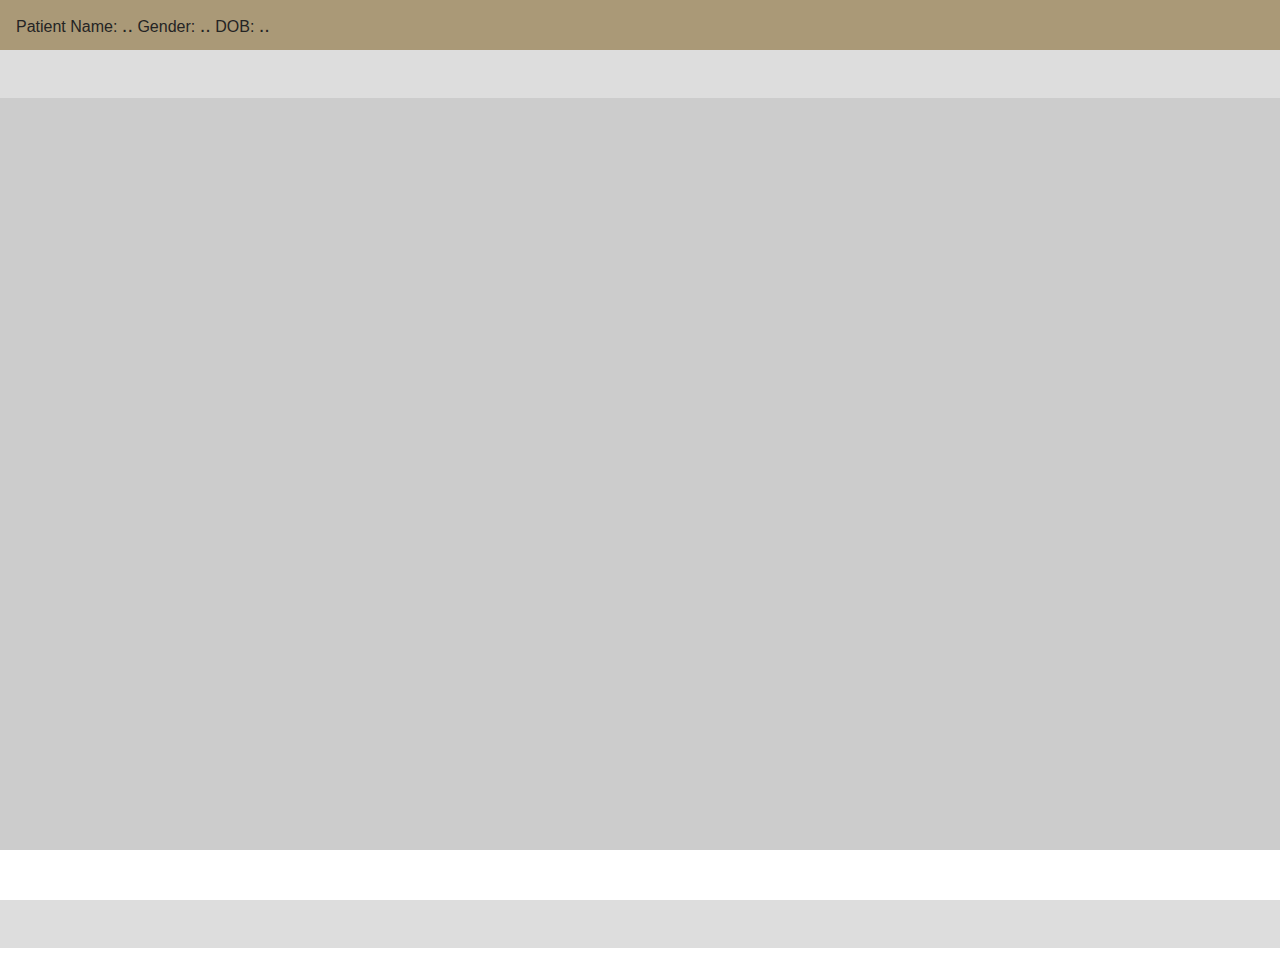
<file: index.html>
<!DOCTYPE html>
<html lang="en">
  <head>
    <meta charset="utf-8">
    <link rel="stylesheet" href="./lib/css/styles.css">
    <script src="./lib/js/d3.js" charset="utf-8"></script>
  </head>

  <body>
    <div class="grid-container">
      <header class="header">
        <div>
          Patient Name:
          <span class="banner-value" id="patient_name">..</span>
          Gender:
          <span class="banner-value" id="gender">..</span>
          DOB:
          <span class="banner-value" id="dob">..</span>
        </div>
      </header>

      <main class="main">
          <div class="card"> 
            <div class="total_cholesterol_visualisation">
            </div>      
          </div>
          <!-- <div class="card"> 
            <div class="ldl_visualisation">
            </div>       -->
          </div>
          <div class="card"> 
            <div class="hdl_visualisation">
            </div>      
          </div>
      </main>

    </div>

    <!-- <script src="./lib/js/vis_observations.js"></script> -->
    <script src='./lib/js/fhir-client.js'></script>
    <script src="./lib/js/get-data.js"></script>

    <!-- uncomment below script and comment above script to switch for easy local testing -->
    <!-- <script src="./lib/js/get-data-test.js"></script> -->

  </body>
</html>
</file>
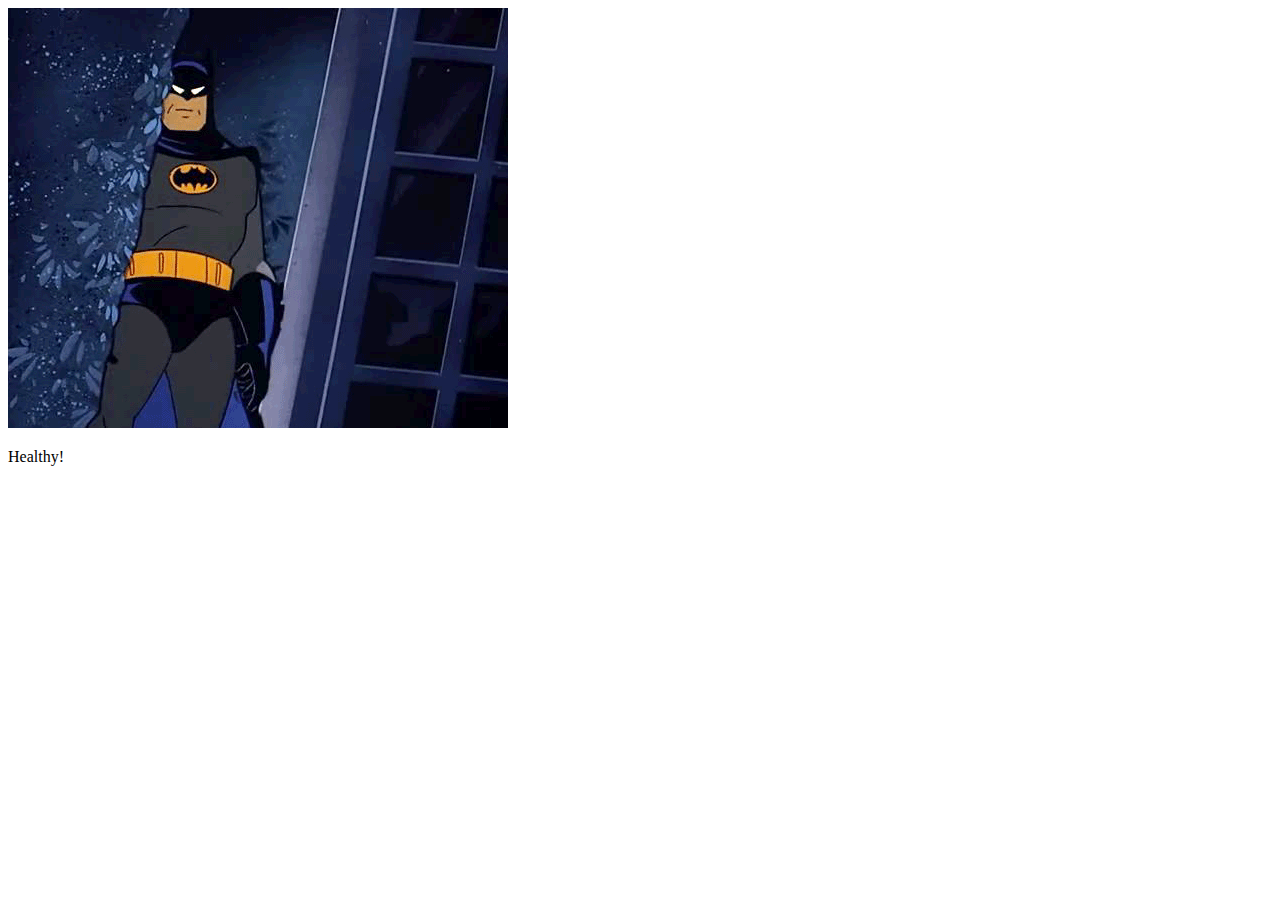
<file: health.html>
<!DOCTYPE html>
<html lang="en">
  <head>
    <meta http-equiv="Content-Type" content="text/html; charset=utf-8" />
    <meta http-equiv="X-UA-Compatible" content="IE=edge" />
    <title>Example-SMART-App</title>

    <!--
      Temporarily disable cerner-smart-embeddable-lib
      <link rel='stylesheet' type='text/css' href='./lib/css/cerner-smart-embeddable-lib-1.0.0.min.css'>
    -->
  </head>
  <body>
    <!-- Required JS files to enable this page to embed within an MPage -->
    <!--
      Temporarily disable cerner-smart-embeddable-lib
      <script src='https://cdnjs.cloudflare.com/ajax/libs/babel-polyfill/6.26.0/polyfill.min.js'></script>
      <script src='./lib/js/cerner-smart-embeddable-lib-1.0.0.min.js'></script>
    -->

    <img src="./lib/images/batman.gif" alt="Batman">
    <p>Healthy!</p>
  </body>
</html>
</file>
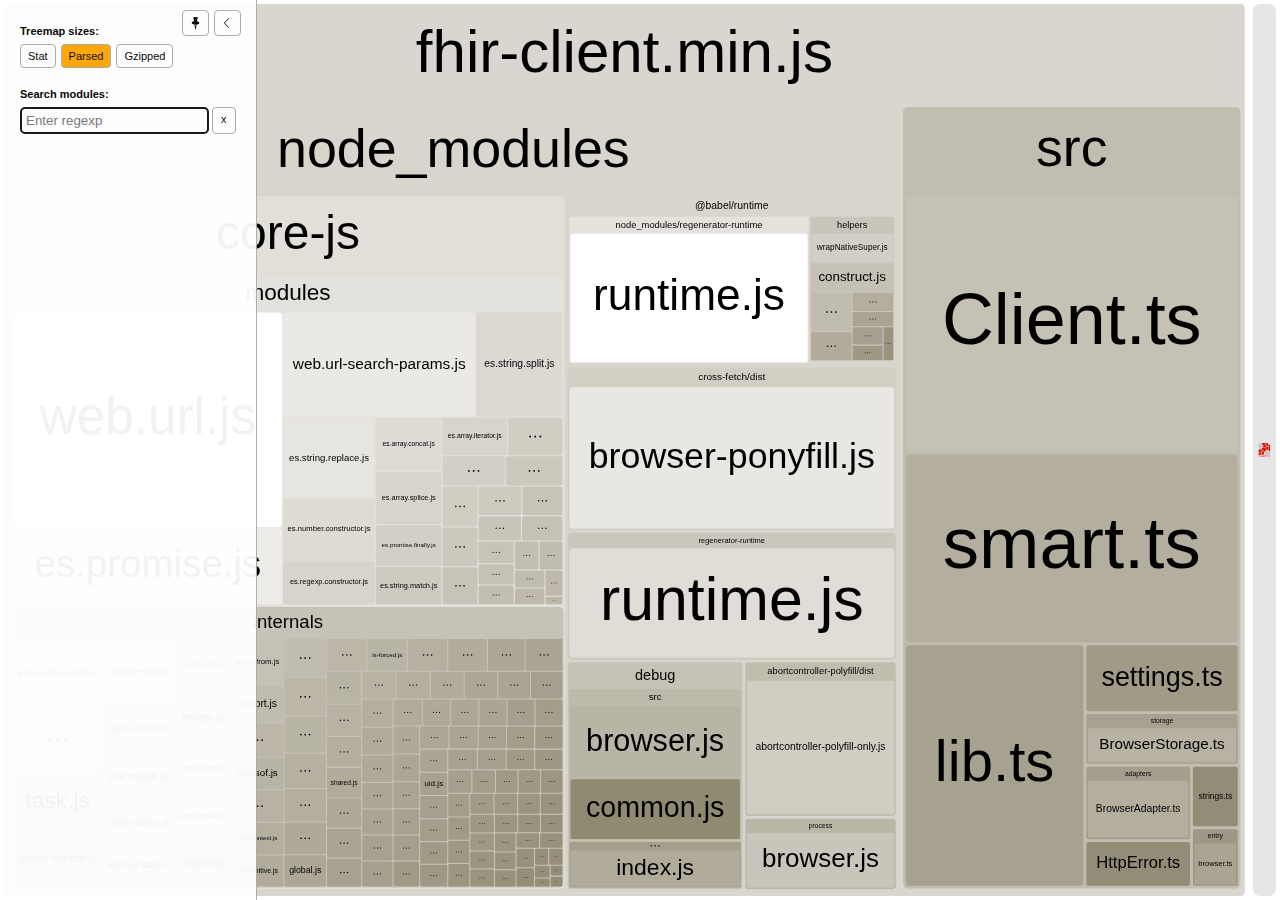
<file: node_modules/fhirclient/build/bundle.dev.html>
<!DOCTYPE html>
<html>
  <head>
    <meta charset="UTF-8"/>
    <meta name="viewport" content="width=device-width, initial-scale=1"/>
    <title>fhirclient [10 Feb 2020 at 15:12]</title>
    <link rel="shortcut icon" href="[data-uri]" type="image/x-icon" />

    <script>
      window.enableWebSocket = false;
    </script>
    
  <!-- viewer.js -->
  <script>
    !function(e){var t={};function n(r){if(t[r])return t[r].exports;var i=t[r]={i:r,l:!1,exports:{}};return e[r].call(i.exports,i,i.exports,n),i.l=!0,i.exports}n.m=e,n.c=t,n.d=function(e,t,r){n.o(e,t)||Object.defineProperty(e,t,{enumerable:!0,get:r})},n.r=function(e){"undefined"!=typeof Symbol&&Symbol.toStringTag&&Object.defineProperty(e,Symbol.toStringTag,{value:"Module"}),Object.defineProperty(e,"__esModule",{value:!0})},n.t=function(e,t){if(1&t&&(e=n(e)),8&t)return e;if(4&t&&"object"==typeof e&&e&&e.__esModule)return e;var r=Object.create(null);if(n.r(r),Object.defineProperty(r,"default",{enumerable:!0,value:e}),2&t&&"string"!=typeof e)for(var i in e)n.d(r,i,function(t){return e[t]}.bind(null,i));return r},n.n=function(e){var t=e&&e.__esModule?function(){return e.default}:function(){return e};return n.d(t,"a",t),t},n.o=function(e,t){return Object.prototype.hasOwnProperty.call(e,t)},n.p="/",n(n.s=69)}([function(e,t,n){var r;
/*!
  Copyright (c) 2017 Jed Watson.
  Licensed under the MIT License (MIT), see
  http://jedwatson.github.io/classnames
*/
/*!
  Copyright (c) 2017 Jed Watson.
  Licensed under the MIT License (MIT), see
  http://jedwatson.github.io/classnames
*/
!function(){"use strict";var n={}.hasOwnProperty;function i(){for(var e=[],t=0;t<arguments.length;t++){var r=arguments[t];if(r){var o=typeof r;if("string"===o||"number"===o)e.push(r);else if(Array.isArray(r)&&r.length){var a=i.apply(null,r);a&&e.push(a)}else if("object"===o)for(var s in r)n.call(r,s)&&r[s]&&e.push(s)}}return e.join(" ")}e.exports?(i.default=i,e.exports=i):void 0===(r=function(){return i}.apply(t,[]))||(e.exports=r)}()},function(e,t,n){var r=n(40);"string"==typeof r&&(r=[[e.i,r,""]]);var i={hmr:!0,transform:void 0,insertInto:void 0};n(3)(r,i);r.locals&&(e.exports=r.locals)},function(e,t,n){"use strict";e.exports=function(e){var t=[];return t.toString=function(){return this.map(function(t){var n=function(e,t){var n=e[1]||"",r=e[3];if(!r)return n;if(t&&"function"==typeof btoa){var i=(a=r,"/*# sourceMappingURL=data:application/json;charset=utf-8;base64,"+btoa(unescape(encodeURIComponent(JSON.stringify(a))))+" */"),o=r.sources.map(function(e){return"/*# sourceURL="+r.sourceRoot+e+" */"});return[n].concat(o).concat([i]).join("\n")}var a;return[n].join("\n")}(t,e);return t[2]?"@media "+t[2]+"{"+n+"}":n}).join("")},t.i=function(e,n){"string"==typeof e&&(e=[[null,e,""]]);for(var r={},i=0;i<this.length;i++){var o=this[i][0];null!=o&&(r[o]=!0)}for(i=0;i<e.length;i++){var a=e[i];null!=a[0]&&r[a[0]]||(n&&!a[2]?a[2]=n:n&&(a[2]="("+a[2]+") and ("+n+")"),t.push(a))}},t}},function(e,t,n){var r,i,o={},a=(r=function(){return window&&document&&document.all&&!window.atob},function(){return void 0===i&&(i=r.apply(this,arguments)),i}),s=function(e){var t={};return function(e,n){if("function"==typeof e)return e();if(void 0===t[e]){var r=function(e,t){return t?t.querySelector(e):document.querySelector(e)}.call(this,e,n);if(window.HTMLIFrameElement&&r instanceof window.HTMLIFrameElement)try{r=r.contentDocument.head}catch(i){r=null}t[e]=r}return t[e]}}(),u=null,l=0,c=[],h=n(29);function f(e,t){for(var n=0;n<e.length;n++){var r=e[n],i=o[r.id];if(i){i.refs++;for(var a=0;a<i.parts.length;a++)i.parts[a](r.parts[a]);for(;a<r.parts.length;a++)i.parts.push(y(r.parts[a],t))}else{var s=[];for(a=0;a<r.parts.length;a++)s.push(y(r.parts[a],t));o[r.id]={id:r.id,refs:1,parts:s}}}}function d(e,t){for(var n=[],r={},i=0;i<e.length;i++){var o=e[i],a=t.base?o[0]+t.base:o[0],s={css:o[1],media:o[2],sourceMap:o[3]};r[a]?r[a].parts.push(s):n.push(r[a]={id:a,parts:[s]})}return n}function p(e,t){var n=s(e.insertInto);if(!n)throw new Error("Couldn't find a style target. This probably means that the value for the 'insertInto' parameter is invalid.");var r=c[c.length-1];if("top"===e.insertAt)r?r.nextSibling?n.insertBefore(t,r.nextSibling):n.appendChild(t):n.insertBefore(t,n.firstChild),c.push(t);else if("bottom"===e.insertAt)n.appendChild(t);else{if("object"!=typeof e.insertAt||!e.insertAt.before)throw new Error("[Style Loader]\n\n Invalid value for parameter 'insertAt' ('options.insertAt') found.\n Must be 'top', 'bottom', or Object.\n (https://github.com/webpack-contrib/style-loader#insertat)\n");var i=s(e.insertAt.before,n);n.insertBefore(t,i)}}function g(e){if(null===e.parentNode)return!1;e.parentNode.removeChild(e);var t=c.indexOf(e);t>=0&&c.splice(t,1)}function b(e){var t=document.createElement("style");if(void 0===e.attrs.type&&(e.attrs.type="text/css"),void 0===e.attrs.nonce){var r=function(){0;return n.nc}();r&&(e.attrs.nonce=r)}return v(t,e.attrs),p(e,t),t}function v(e,t){Object.keys(t).forEach(function(n){e.setAttribute(n,t[n])})}function y(e,t){var n,r,i,o;if(t.transform&&e.css){if(!(o="function"==typeof t.transform?t.transform(e.css):t.transform.default(e.css)))return function(){};e.css=o}if(t.singleton){var a=l++;n=u||(u=b(t)),r=w.bind(null,n,a,!1),i=w.bind(null,n,a,!0)}else e.sourceMap&&"function"==typeof URL&&"function"==typeof URL.createObjectURL&&"function"==typeof URL.revokeObjectURL&&"function"==typeof Blob&&"function"==typeof btoa?(n=function(e){var t=document.createElement("link");return void 0===e.attrs.type&&(e.attrs.type="text/css"),e.attrs.rel="stylesheet",v(t,e.attrs),p(e,t),t}(t),r=function(e,t,n){var r=n.css,i=n.sourceMap,o=void 0===t.convertToAbsoluteUrls&&i;(t.convertToAbsoluteUrls||o)&&(r=h(r));i&&(r+="\n/*# sourceMappingURL=data:application/json;base64,"+btoa(unescape(encodeURIComponent(JSON.stringify(i))))+" */");var a=new Blob([r],{type:"text/css"}),s=e.href;e.href=URL.createObjectURL(a),s&&URL.revokeObjectURL(s)}.bind(null,n,t),i=function(){g(n),n.href&&URL.revokeObjectURL(n.href)}):(n=b(t),r=function(e,t){var n=t.css,r=t.media;r&&e.setAttribute("media",r);if(e.styleSheet)e.styleSheet.cssText=n;else{for(;e.firstChild;)e.removeChild(e.firstChild);e.appendChild(document.createTextNode(n))}}.bind(null,n),i=function(){g(n)});return r(e),function(t){if(t){if(t.css===e.css&&t.media===e.media&&t.sourceMap===e.sourceMap)return;r(e=t)}else i()}}e.exports=function(e,t){if("undefined"!=typeof DEBUG&&DEBUG&&"object"!=typeof document)throw new Error("The style-loader cannot be used in a non-browser environment");(t=t||{}).attrs="object"==typeof t.attrs?t.attrs:{},t.singleton||"boolean"==typeof t.singleton||(t.singleton=a()),t.insertInto||(t.insertInto="head"),t.insertAt||(t.insertAt="bottom");var n=d(e,t);return f(n,t),function(e){for(var r=[],i=0;i<n.length;i++){var a=n[i];(s=o[a.id]).refs--,r.push(s)}e&&f(d(e,t),t);for(i=0;i<r.length;i++){var s;if(0===(s=r[i]).refs){for(var u=0;u<s.parts.length;u++)s.parts[u]();delete o[s.id]}}}};var m,x=(m=[],function(e,t){return m[e]=t,m.filter(Boolean).join("\n")});function w(e,t,n,r){var i=n?"":r.css;if(e.styleSheet)e.styleSheet.cssText=x(t,i);else{var o=document.createTextNode(i),a=e.childNodes;a[t]&&e.removeChild(a[t]),a.length?e.insertBefore(o,a[t]):e.appendChild(o)}}},function(e,t,n){var r=n(32);"string"==typeof r&&(r=[[e.i,r,""]]);var i={hmr:!0,transform:void 0,insertInto:void 0};n(3)(r,i);r.locals&&(e.exports=r.locals)},function(e,t,n){"use strict";
/**
 * filesize
 *
 * @copyright 2018 Jason Mulligan <jason.mulligan@avoidwork.com>
 * @license BSD-3-Clause
 * @version 3.6.1
 */
/**
 * filesize
 *
 * @copyright 2018 Jason Mulligan <jason.mulligan@avoidwork.com>
 * @license BSD-3-Clause
 * @version 3.6.1
 */
!function(t){var n=/^(b|B)$/,r={iec:{bits:["b","Kib","Mib","Gib","Tib","Pib","Eib","Zib","Yib"],bytes:["B","KiB","MiB","GiB","TiB","PiB","EiB","ZiB","YiB"]},jedec:{bits:["b","Kb","Mb","Gb","Tb","Pb","Eb","Zb","Yb"],bytes:["B","KB","MB","GB","TB","PB","EB","ZB","YB"]}},i={iec:["","kibi","mebi","gibi","tebi","pebi","exbi","zebi","yobi"],jedec:["","kilo","mega","giga","tera","peta","exa","zetta","yotta"]};function o(e){var t,o,a,s,u,l,c,h,f,d,p,g,b,v=arguments.length>1&&void 0!==arguments[1]?arguments[1]:{},y=[],m=0,x=void 0,w=void 0;if(isNaN(e))throw new Error("Invalid arguments");return o=!0===v.bits,f=!0===v.unix,t=v.base||2,h=void 0!==v.round?v.round:f?1:2,d=void 0!==v.separator&&v.separator||"",p=void 0!==v.spacer?v.spacer:f?"":" ",b=v.symbols||v.suffixes||{},g=2===t&&v.standard||"jedec",c=v.output||"string",s=!0===v.fullform,u=v.fullforms instanceof Array?v.fullforms:[],x=void 0!==v.exponent?v.exponent:-1,a=t>2?1e3:1024,(l=(w=Number(e))<0)&&(w=-w),(-1===x||isNaN(x))&&(x=Math.floor(Math.log(w)/Math.log(a)))<0&&(x=0),x>8&&(x=8),0===w?(y[0]=0,y[1]=f?"":r[g][o?"bits":"bytes"][x]):(m=w/(2===t?Math.pow(2,10*x):Math.pow(1e3,x)),o&&(m*=8)>=a&&x<8&&(m/=a,x++),y[0]=Number(m.toFixed(x>0?h:0)),y[1]=10===t&&1===x?o?"kb":"kB":r[g][o?"bits":"bytes"][x],f&&(y[1]="jedec"===g?y[1].charAt(0):x>0?y[1].replace(/B$/,""):y[1],n.test(y[1])&&(y[0]=Math.floor(y[0]),y[1]=""))),l&&(y[0]=-y[0]),y[1]=b[y[1]]||y[1],"array"===c?y:"exponent"===c?x:"object"===c?{value:y[0],suffix:y[1],symbol:y[1]}:(s&&(y[1]=u[x]?u[x]:i[g][x]+(o?"bit":"byte")+(1===y[0]?"":"s")),d.length>0&&(y[0]=y[0].toString().replace(".",d)),y.join(p))}o.partial=function(e){return function(t){return o(t,e)}},e.exports=o}("undefined"!=typeof window&&window)},function(e,t,n){var r=n(48);"string"==typeof r&&(r=[[e.i,r,""]]);var i={hmr:!0,transform:void 0,insertInto:void 0};n(3)(r,i);r.locals&&(e.exports=r.locals)},function(e,t,n){var r=n(37);"string"==typeof r&&(r=[[e.i,r,""]]);var i={hmr:!0,transform:void 0,insertInto:void 0};n(3)(r,i);r.locals&&(e.exports=r.locals)},function(e,t,n){var r=n(59),i=n(14),o=/[&<>"']/g,a=RegExp(o.source);e.exports=function(e){return(e=i(e))&&a.test(e)?e.replace(o,r):e}},function(e,t,n){var r=n(30);"string"==typeof r&&(r=[[e.i,r,""]]);var i={hmr:!0,transform:void 0,insertInto:void 0};n(3)(r,i);r.locals&&(e.exports=r.locals)},function(e,t,n){var r=n(31);"string"==typeof r&&(r=[[e.i,r,""]]);var i={hmr:!0,transform:void 0,insertInto:void 0};n(3)(r,i);r.locals&&(e.exports=r.locals)},function(e,t,n){var r=n(36);"string"==typeof r&&(r=[[e.i,r,""]]);var i={hmr:!0,transform:void 0,insertInto:void 0};n(3)(r,i);r.locals&&(e.exports=r.locals)},function(e,t,n){var r=n(61);"string"==typeof r&&(r=[[e.i,r,""]]);var i={hmr:!0,transform:void 0,insertInto:void 0};n(3)(r,i);r.locals&&(e.exports=r.locals)},function(e,t,n){var r=n(19).Symbol;e.exports=r},function(e,t,n){var r=n(56);e.exports=function(e){return null==e?"":r(e)}},function(e,t,n){var r=n(28);"string"==typeof r&&(r=[[e.i,r,""]]);var i={hmr:!0,transform:void 0,insertInto:void 0};n(3)(r,i);r.locals&&(e.exports=r.locals)},function(e,t,n){var r=n(38);"string"==typeof r&&(r=[[e.i,r,""]]);var i={hmr:!0,transform:void 0,insertInto:void 0};n(3)(r,i);r.locals&&(e.exports=r.locals)},function(e,t,n){var r=n(39);"string"==typeof r&&(r=[[e.i,r,""]]);var i={hmr:!0,transform:void 0,insertInto:void 0};n(3)(r,i);r.locals&&(e.exports=r.locals)},function(e,t){e.exports=function(e){var t=typeof e;return null!=e&&("object"==t||"function"==t)}},function(e,t,n){var r=n(42),i="object"==typeof self&&self&&self.Object===Object&&self,o=r||i||Function("return this")();e.exports=o},function(e,t,n){var r=n(44),i=n(47),o="[object Symbol]";e.exports=function(e){return"symbol"==typeof e||i(e)&&r(e)==o}},function(e,t){var n=RegExp("[\\u200d\\ud800-\\udfff\\u0300-\\u036f\\ufe20-\\ufe2f\\u20d0-\\u20ff\\ufe0e\\ufe0f]");e.exports=function(e){return n.test(e)}},function(e,t){
/**
 * Carrot Search FoamTree HTML5 (demo variant)
 * v3.4.5, 4fa198d722d767b68d0409e88290ea6de98d1eaa/4fa198d7, build FOAMTREE-SOFTWARE4-DIST-39, Jul 26, 2017
 * 
 * Carrot Search confidential.
 * Copyright 2002-2017, Carrot Search s.c, All Rights Reserved.
 */
!function(){var e,t=function(){var e,n=window.navigator.userAgent;try{window.localStorage.setItem("ftap5caavc","ftap5caavc"),window.localStorage.removeItem("ftap5caavc"),e=!0}catch(r){e=!1}return{of:function(){return/webkit/i.test(n)},mf:function(){return/Mac/.test(n)},lf:function(){return/iPad|iPod|iPhone/.test(n)},hf:function(){return/Android/.test(n)},ii:function(){return"ontouchstart"in window||!!window.DocumentTouch&&document instanceof window.DocumentTouch},hi:function(){return e},gi:function(){var e=document.createElement("canvas");return!(!e.getContext||!e.getContext("2d"))},Dd:function(e,n){return[].forEach&&t.gi()?e&&e():n&&n()}}}(),n=function(){function e(){return window.performance&&(window.performance.now||window.performance.mozNow||window.performance.msNow||window.performance.oNow||window.performance.webkitNow)||Date.now}var t=e();return{create:function(){return{now:(t=e(),function(){return t.call(window.performance)})};var t},now:function(){return t.call(window.performance)}}}();function r(){function r(){if(!u)throw"AF0";var e=n.now();0!==l&&(o.Kd=e-l),l=e,s=s.filter(function(e){return null!==e}),o.frames++;for(var t=0;t<s.length;t++){var r=s[t];null!==r&&(!0===r.ye.call(r.Yg)?s[t]=null:m.Sc(r.repeat)&&(r.repeat=r.repeat-1,0>=r.repeat&&(s[t]=null)))}s=s.filter(function(e){return null!==e}),u=!1,i(),0!==(e=n.now()-e)&&(o.Jd=e),o.totalTime+=e,o.Oe=1e3*o.frames/o.totalTime,l=0===s.length?0:n.now()}function i(){0<s.length&&!u&&(u=!0,a(r))}var o=this.rg={frames:0,totalTime:0,Jd:0,Kd:0,Oe:0};e=o;var a=function(){return t.lf()?function(e){window.setTimeout(e,0)}:window.requestAnimationFrame||window.webkitRequestAnimationFrame||window.mozRequestAnimationFrame||window.oRequestAnimationFrame||window.msRequestAnimationFrame||(e=n.create(),function(t){var n=0;window.setTimeout(function(){var r=e.now();t(),n=e.now()-r},16>n?16-n:0)});var e}(),s=[],u=!1,l=0;this.repeat=function(e,t,n){this.cancel(e),s.push({ye:e,Yg:n,repeat:t}),i()},this.d=function(e,t){this.repeat(e,1,t)},this.cancel=function(e){for(var t=0;t<s.length;t++){var n=s[t];null!==n&&n.ye===e&&(s[t]=null)}},this.k=function(){s=[]}}var i,o=t.Dd(function(){function e(){this.buffer=[],this.oa=0,this.Gc=m.extend({},s)}function t(e){return function(){var t,n=this.buffer,r=this.oa;for(n[r++]="call",n[r++]=e,n[r++]=arguments.length,t=0;t<arguments.length;t++)n[r++]=arguments[t];this.oa=r}}function n(e){return function(){return r[e].apply(r,arguments)}}(i=document.createElement("canvas")).width=1,i.height=1;var r=i.getContext("2d"),i=["font"],a="fillStyle globalAlpha globalCompositeOperation lineCap lineDashOffset lineJoin lineWidth miterLimit shadowBlur shadowColor shadowOffsetX shadowOffsetY strokeStyle textAlign textBaseline".split(" "),s={};return a.concat(i).forEach(function(e){s[e]=r[e]}),e.prototype.clear=function(){this.oa=0},e.prototype.Na=function(){return 0===this.oa},e.prototype.Ta=function(e){e instanceof o?function(e,t,n){for(var r=0,i=e.oa,o=e.buffer;r<n;)o[i++]=t[r++];e.oa=i}(e,this.buffer,this.oa):function(e,t,n,r){for(var i=0;i<n;)switch(t[i++]){case"set":e[t[i++]]=t[i++];break;case"setGlobalAlpha":e[t[i++]]=t[i++]*r;break;case"call":var o=t[i++];switch(t[i++]){case 0:e[o]();break;case 1:e[o](t[i++]);break;case 2:e[o](t[i++],t[i++]);break;case 3:e[o](t[i++],t[i++],t[i++]);break;case 4:e[o](t[i++],t[i++],t[i++],t[i++]);break;case 5:e[o](t[i++],t[i++],t[i++],t[i++],t[i++]);break;case 6:e[o](t[i++],t[i++],t[i++],t[i++],t[i++],t[i++]);break;case 7:e[o](t[i++],t[i++],t[i++],t[i++],t[i++],t[i++],t[i++]);break;case 8:e[o](t[i++],t[i++],t[i++],t[i++],t[i++],t[i++],t[i++],t[i++]);break;case 9:e[o](t[i++],t[i++],t[i++],t[i++],t[i++],t[i++],t[i++],t[i++],t[i++]);break;default:throw"CB0"}}}(e,this.buffer,this.oa,m.B(e.globalAlpha,1))},e.prototype.replay=e.prototype.Ta,e.prototype.d=function(){return new e},e.prototype.scratch=e.prototype.d,"arc arcTo beginPath bezierCurveTo clearRect clip closePath drawImage fill fillRect fillText lineTo moveTo putImageData quadraticCurveTo rect rotate scale setLineDash setTransform stroke strokeRect strokeText transform translate".split(" ").forEach(function(n){e.prototype[n]=t(n)}),["measureText","createLinearGradient","createRadialGradient","createPattern","getLineDash"].forEach(function(t){e.prototype[t]=n(t)}),["save","restore"].forEach(function(r){e.prototype[r]=function(e,t){return function(){e.apply(this,arguments),t.apply(this,arguments)}}(t(r),n(r))}),i.forEach(function(t){Object.defineProperty(e.prototype,t,{set:function(e){r[t]=e,this.Gc[t]=e;var n=this.buffer;n[this.oa++]="set",n[this.oa++]=t,n[this.oa++]=e},get:function(){return this.Gc[t]}})}),a.forEach(function(t){Object.defineProperty(e.prototype,t,{set:function(e){this.Gc[t]=e;var n=this.buffer;n[this.oa++]="globalAlpha"===t?"setGlobalAlpha":"set",n[this.oa++]=t,n[this.oa++]=e},get:function(){return this.Gc[t]}})}),e.prototype.roundRect=function(e,t,n,r,i){this.beginPath(),this.moveTo(e+i,t),this.lineTo(e+n-i,t),this.quadraticCurveTo(e+n,t,e+n,t+i),this.lineTo(e+n,t+r-i),this.quadraticCurveTo(e+n,t+r,e+n-i,t+r),this.lineTo(e+i,t+r),this.quadraticCurveTo(e,t+r,e,t+r-i),this.lineTo(e,t+i),this.quadraticCurveTo(e,t,e+i,t),this.closePath()},e.prototype.fillPolygonWithText=function(e,t,n,r,i){i||(i={});var a={sb:m.B(i.maxFontSize,D.Ea.sb),Zc:m.B(i.minFontSize,D.Ea.Zc),lineHeight:m.B(i.lineHeight,D.Ea.lineHeight),pb:m.B(i.horizontalPadding,D.Ea.pb),eb:m.B(i.verticalPadding,D.Ea.eb),tb:m.B(i.maxTotalTextHeight,D.Ea.tb),fontFamily:m.B(i.fontFamily,D.Ea.fontFamily),fontStyle:m.B(i.fontStyle,D.Ea.fontStyle),fontVariant:m.B(i.fontVariant,D.Ea.fontVariant),fontWeight:m.B(i.fontWeight,D.Ea.fontWeight),verticalAlign:m.B(i.verticalAlign,D.Ea.verticalAlign)},s=i.cache;if(s&&m.Q(i,"area")){s.jd||(s.jd=new o);var u=i.area,l=m.B(i.cacheInvalidationThreshold,.05);e=D.xe(a,this,r,e,z.q(e,{}),{x:t,y:n},i.allowForcedSplit||!1,i.allowEllipsis||!1,s,u,l,i.invalidateCache)}else e=D.Le(a,this,r,e,z.q(e,{}),{x:t,y:n},i.allowForcedSplit||!1,i.allowEllipsis||!1);return e.la?{fit:!0,lineCount:e.mc,fontSize:e.fontSize,box:{x:e.da.x,y:e.da.y,w:e.da.f,h:e.da.i},ellipsis:e.ec}:{fit:!1}},e}),a=t.Dd(function(){function e(e){this.O=e,this.d=[],this.Ib=[void 0],this.Nc=["#SIZE#px sans-serif"],this.Ld=[0],this.Md=[1],this.ie=[0],this.je=[0],this.ke=[0],this.Qd=[10],this.hc=[10],this.Sb=[this.Ib,this.Nc,this.hc,this.Ld,this.Md,this.ie,this.Qd,this.je,this.ke],this.ga=[1,0,0,1,0,0]}function t(e){var t=e.O,n=e.Sb[0].length-1;e.Ib[n]&&(t.setLineDash(e.Ib[n]),t.Tj=e.Ld[n]),t.miterLimit=e.Qd[n],t.lineWidth=e.Md[n],t.shadowBlur=e.ie[n],t.shadowOffsetX=e.je[n],t.shadowOffsetY=e.ke[n],t.font=e.Nc[n].replace("#SIZE#",e.hc[n].toString())}function n(e,t,n){return e*n[0]+t*n[2]+n[4]}function r(e,t,n){return e*n[1]+t*n[3]+n[5]}function i(e,t){for(var n=0;n<e.length;n++)e[n]*=t[0];return e}e.prototype.save=function(){this.d.push(this.ga.slice(0));for(var e=0;e<this.Sb.length;e++){var t=this.Sb[e];t.push(t[t.length-1])}this.O.save()},e.prototype.restore=function(){this.ga=this.d.pop();for(var e=0;e<this.Sb.length;e++)this.Sb[e].pop();this.O.restore(),t(this)},e.prototype.scale=function(e,n){(r=this.ga)[0]*=e,r[1]*=e,r[2]*=n,r[3]*=n;var r=this.ga,o=this.Sb,a=o[0].length-1,s=this.Ib[a];for(s&&i(s,r),s=2;s<o.length;s++){o[s][a]*=r[0]}t(this)},e.prototype.translate=function(e,t){var n=this.ga;n[4]+=n[0]*e+n[2]*t,n[5]+=n[1]*e+n[3]*t},["moveTo","lineTo"].forEach(function(t){e.prototype[t]=function(e){return function(t,i){var o=this.ga;return this.O[e].call(this.O,n(t,i,o),r(t,i,o))}}(t)}),["clearRect","fillRect","strokeRect","rect"].forEach(function(t){e.prototype[t]=function(e){return function(t,i,o,a){var s=this.ga;return this.O[e].call(this.O,n(t,i,s),r(t,i,s),o*s[0],a*s[3])}}(t)}),"fill stroke beginPath closePath clip createImageData createPattern getImageData putImageData getLineDash setLineDash".split(" ").forEach(function(t){e.prototype[t]=function(e){return function(){return this.O[e].apply(this.O,arguments)}}(t)}),[{vb:"lineDashOffset",zb:function(e){return e.Ld}},{vb:"lineWidth",zb:function(e){return e.Md}},{vb:"miterLimit",zb:function(e){return e.Qd}},{vb:"shadowBlur",zb:function(e){return e.ie}},{vb:"shadowOffsetX",zb:function(e){return e.je}},{vb:"shadowOffsetY",zb:function(e){return e.ke}}].forEach(function(t){Object.defineProperty(e.prototype,t.vb,{set:function(e){var n=t.zb(this);e*=this.ga[0],n[n.length-1]=e,this.O[t.vb]=e}})});var o=/(\d+(?:\.\d+)?)px/;return Object.defineProperty(e.prototype,"font",{set:function(e){var t=o.exec(e);if(1<t.length){var n=this.hc.length-1;this.hc[n]=parseFloat(t[1]),this.Nc[n]=e.replace(o,"#SIZE#px"),this.O.font=this.Nc[n].replace("#SIZE#",(this.hc[n]*this.ga[0]).toString())}}}),"fillStyle globalAlpha globalCompositeOperation lineCap lineJoin shadowColor strokeStyle textAlign textBaseline".split(" ").forEach(function(t){Object.defineProperty(e.prototype,t,{set:function(e){this.O[t]=e}})}),e.prototype.arc=function(e,t,i,o,a,s){var u=this.ga;this.O.arc(n(e,t,u),r(e,t,u),i*u[0],o,a,s)},e.prototype.arcTo=function(e,t,i,o,a){var s=this.ga;this.O.arc(n(e,t,s),r(e,t,s),n(i,o,s),r(i,o,s),a*s[0])},e.prototype.bezierCurveTo=function(e,t,i,o,a,s){var u=this.ga;this.O.bezierCurveTo(n(e,t,u),r(e,t,u),n(i,o,u),r(i,o,u),n(a,s,u),r(a,s,u))},e.prototype.drawImage=function(e,t,i,o,a,s,u,l,c){function h(t,i,o,a){d.push(n(t,i,f)),d.push(r(t,i,f)),o=m.V(o)?e.width:o,a=m.V(a)?e.height:a,d.push(o*f[0]),d.push(a*f[3])}var f=this.ga,d=[e];m.V(s)?h(t,i,o,a):h(s,u,l,c),this.O.drawImage.apply(this.O,d)},e.prototype.quadraticCurveTo=function(e,t,i,o){var a=this.ga;this.O.quadraticCurveTo(n(e,t,a),r(e,t,a),n(i,o,a),r(i,o,a))},e.prototype.fillText=function(e,t,i,o){var a=this.ga;this.O.fillText(e,n(t,i,a),r(t,i,a),m.Sc(o)?o*a[0]:1e20)},e.prototype.setLineDash=function(e){e=i(e.slice(0),this.ga),this.Ib[this.Ib.length-1]=e,this.O.setLineDash(e)},e}),s=(i=!t.of()||t.lf()||t.hf()?1:7,{eh:function(){function e(e){e.beginPath(),u.le(e,l)}(a=document.createElement("canvas")).width=800,a.height=600;var t,r=a.getContext("2d"),o=a.width,a=a.height,s=0,l=[{x:0,y:100}];for(t=1;6>=t;t++)s=2*t*Math.PI/6,l.push({x:0+100*Math.sin(s),y:0+100*Math.cos(s)});t={polygonPlainFill:[e,function(e){e.fillStyle="rgb(255, 0, 0)",e.fill()}],polygonPlainStroke:[e,function(e){e.strokeStyle="rgb(128, 0, 0)",e.lineWidth=2,e.closePath(),e.stroke()}],polygonGradientFill:[e,function(e){var t=e.createRadialGradient(0,0,10,0,0,60);t.addColorStop(0,"rgb(255, 0, 0)"),t.addColorStop(1,"rgb(255, 255, 0)"),e.fillStyle=t,e.fill()}],polygonGradientStroke:[e,function(e){var t=e.createLinearGradient(-100,-100,100,100);t.addColorStop(0,"rgb(224, 0, 0)"),t.addColorStop(1,"rgb(32, 0, 0)"),e.strokeStyle=t,e.lineWidth=2,e.closePath(),e.stroke()}],polygonExposureShadow:[e,function(e){e.shadowBlur=50,e.shadowColor="rgba(0, 0, 0, 1)",e.fillStyle="rgba(0, 0, 0, 1)",e.globalCompositeOperation="source-over",e.fill(),e.shadowBlur=0,e.shadowColor="transparent",e.globalCompositeOperation="destination-out",e.fill()}],labelPlainFill:[function(e){e.fillStyle="#000",e.font="24px sans-serif",e.textAlign="center"},function(e){e.fillText("Some text",0,-16),e.fillText("for testing purposes",0,16)}]},s=100/Object.keys(t).length;var c,h=n.now(),f={};for(c in t){var d,p=t[c],g=n.now(),b=0;do{for(r.save(),r.translate(Math.random()*o,Math.random()*a),d=3*Math.random()+.5,r.scale(d,d),d=0;d<p.length;d++)p[d](r);r.restore(),b++,d=n.now()}while(d-g<s);f[c]=i*(d-g)/b}return f.total=n.now()-h,f}}),u={le:function(e,t){var n=t[0];e.moveTo(n.x,n.y);for(var r=t.length-1;0<r;r--)n=t[r],e.lineTo(n.x,n.y)},rj:function(e,t,n,r){var i,o,a,s,u,l=[],c=0,h=t.length;for(a=0;a<h;a++)i=t[a],o=t[(a+1)%h],i=z.d(i,o),i=Math.sqrt(i),l.push(i),c+=i;n=r*(n+.5*r*c/h),r={};c={};var f={};for(a=0;a<h;a++)i=t[a],o=t[(a+1)%h],s=t[(a+2)%h],u=l[(a+1)%h],u=Math.min(.5,n/u),z.Aa(1-u,o,s,c),z.Aa(u,o,s,f),0,0==a&&(s=Math.min(.5,n/l[0]),z.Aa(s,i,o,r),0,e.moveTo(r.x,r.y)),e.quadraticCurveTo(o.x,o.y,c.x,c.y),e.lineTo(f.x,f.y);return!0}};function l(e){function t(e){c[e].style.opacity=f*h[e]}function n(e){e.width=Math.round(o*e.n),e.height=Math.round(a*e.n)}function r(){return/relative|absolute|fixed/.test(window.getComputedStyle(i,null).getPropertyValue("position"))}var i,o,a,s,u,l=[],c={},h={},f=0;this.H=function(t){i=t,r()||(i.style.position="relative"),0!=i.clientWidth&&0!=i.clientHeight||I.Pa("element has zero dimensions: "+i.clientWidth+" x "+i.clientHeight+"."),i.innerHTML="",o=i.clientWidth,a=i.clientHeight,s=0!==o?o:void 0,u=0!==a?a:void 0,"embedded"===i.getAttribute("data-foamtree")&&I.Pa("visualization already embedded in the element."),i.setAttribute("data-foamtree","embedded"),e.c.p("stage:initialized",this,i,o,a)},this.lb=function(){i.removeAttribute("data-foamtree"),l=[],c={},e.c.p("stage:disposed",this,i)},this.k=function(){if(r()||(i.style.position="relative"),o=i.clientWidth,a=i.clientHeight,0!==o&&0!==a&&(o!==s||a!==u)){for(var t=l.length-1;0<=t;t--)n(l[t]);e.c.p("stage:resized",s,u,o,a),s=o,u=a}},this.fj=function(e,t){e.n=t,n(e)},this.oc=function(r,o,a){var s=document.createElement("canvas");return s.setAttribute("style","position: absolute; top: 0; bottom: 0; left: 0; right: 0; width: 100%; height: 100%; -webkit-touch-callout: none; -webkit-user-select: none; -moz-user-select: none; -ms-user-select: none; user-select: none;"),s.n=o,n(s),l.push(s),c[r]=s,h[r]=1,t(r),a||i.appendChild(s),e.c.p("stage:newLayer",r,s),s},this.kc=function(e,n){return m.V(n)||(h[e]=n,t(e)),h[e]},this.d=function(e){return m.V(e)||(f=e,m.Ga(c,function(e,n){t(n)})),f}}function c(e){function t(e,t,n){return y=!0,p.x=0,p.y=0,g.x=0,g.y=0,a=f,s.x=d.x,s.y=d.y,t(),u*=e,l=n?u/a:e,l=Math.max(.25/a,l),!0}function n(e,t){return t.x=e.x/f+d.x,t.y=e.y/f+d.y,t}function r(e,t,n,r,i,o,a,s,u){var l=(e-n)*(o-s)-(t-r)*(i-a);return!(1e-5>Math.abs(l))&&(u.x=((e*r-t*n)*(i-a)-(e-n)*(i*s-o*a))/l,u.y=((e*r-t*n)*(o-s)-(t-r)*(i*s-o*a))/l,!0)}var i,o,a=1,s={x:0,y:0},u=1,l=1,c=1,h={x:0,y:0},f=1,d={x:0,y:0},p={x:0,y:0},g={x:0,y:0},b={x:0,y:0,f:0,i:0},v={x:0,y:0,f:0,i:0,scale:1},y=!0;e.c.j("stage:initialized",function(e,t,n,r){i=n,o=r,b.x=0,b.y=0,b.f=n,b.i=r,v.x=0,v.y=0,v.f=n,v.i=r,v.scale=1}),e.c.j("stage:resized",function(e,t,n,r){function a(e){e.x*=l,e.y*=c}function u(e){a(e),e.f*=l,e.i*=c}i=n,o=r;var l=n/e,c=r/t;a(s),a(d),a(h),a(p),a(g),u(b),u(v)}),this.Yb=function(e,r){return t(r,function(){n(e,h)},!0)},this.Y=function(e,n){if(1==Math.round(1e4*n)/1e4){var i=b.x-d.x,o=b.y-d.y;return t(1,function(){},!0),this.d(-i,-o)}return t(n,function(){for(var t=!1;!t;){t=Math.random();var n=Math.random(),i=Math.random(),o=Math.random();t=r(e.x+t*e.f,e.y+n*e.i,b.x+t*b.f,b.y+n*b.i,e.x+i*e.f,e.y+o*e.i,b.x+i*b.f,b.y+o*b.i,h)}},!0)},this.sc=function(e,n){var a,s,u,l;return(a=e.f/e.i)<(s=i/o)?(u=e.i*s,l=e.i,a=e.x-.5*(u-e.f),s=e.y):a>s?(u=e.f,l=e.f*o/i,a=e.x,s=e.y-.5*(l-e.i)):(a=e.x,s=e.y,u=e.f,l=e.i),a-=u*n,u*=1+2*n,r(a,s-=l*n,d.x,d.y,a+u,s,d.x+i/f,d.y,h)?t(i/f/u,m.ta,!1):(y=!1,this.d(f*(d.x-a),f*(d.y-s)))},this.d=function(e,t){var n=Math.round(1e4*e)/1e4,r=Math.round(1e4*t)/1e4;return g.x+=n/f,g.y+=r/f,0!==n||0!==r},this.reset=function(e){return e&&this.content(0,0,i,o),this.Y({x:b.x+d.x,y:b.y+d.y,f:b.f/f,i:b.i/f},c/u)},this.Qb=function(e){c=Math.min(1,Math.round(1e4*(e||u))/1e4)},this.k=function(){return d.x<b.x?(b.x-d.x)*f:d.x+i/f>b.x+b.f?-(d.x+i/f-b.x-b.f)*f:0},this.A=function(){return d.y<b.y?(b.y-d.y)*f:d.y+o/f>b.y+b.i?-(d.y+o/f-b.y-b.i)*f:0},this.update=function(e){var t=Math.abs(Math.log(l));6>t?t=2:(t/=4,t+=3*t*(1<l?e:1-e)),t=1<l?Math.pow(e,t):1-Math.pow(1-e,t),f=a*(t=(y?t:1)*(l-1)+1),d.x=h.x-(h.x-s.x)/t,d.y=h.y-(h.y-s.y)/t,d.x-=p.x*(1-e)+g.x*e,d.y-=p.y*(1-e)+g.y*e,1===e&&(p.x=g.x,p.y=g.y),v.x=d.x,v.y=d.y,v.f=i/f,v.i=o/f,v.scale=f},this.S=function(e){return e.x=v.x,e.y=v.y,e.scale=v.scale,e},this.absolute=function(e,t){return n(e,t||{})},this.nd=function(e,t){var n=t||{};return n.x=(e.x-d.x)*f,n.y=(e.y-d.y)*f,n},this.Hc=function(e){return this.scale()<c/e},this.Rd=function(){return m.Fd(f,1)},this.scale=function(){return Math.round(1e4*f)/1e4},this.content=function(e,t,n,r){b.x=e,b.y=t,b.f=n,b.i=r},this.Jc=function(e,t){var n;for(n=e.length-1;0<=n;n--){var r=e[n];r.save(),r.scale(f,f),r.translate(-d.x,-d.y)}for(t(v),n=e.length-1;0<=n;n--)(r=e[n]).restore()}}var h=new function(){function e(e){if("hsl"==e.model||"hsla"==e.model)return e;var t,n=e.r/=255,r=e.g/=255,i=e.b/=255,o=Math.max(n,r,i),a=(o+(u=Math.min(n,r,i)))/2;if(o==u)t=u=0;else{var s=o-u,u=.5<a?s/(2-o-u):s/(o+u);switch(o){case n:t=(r-i)/s+(r<i?6:0);break;case r:t=(i-n)/s+2;break;case i:t=(n-r)/s+4}t/=6}return e.h=360*t,e.s=100*u,e.l=100*a,e.model="hsl",e}var t={h:0,s:0,l:0,a:1,model:"hsla"};this.Ba=function(n){return m.Tc(n)?e(h.Hg(n)):m.jc(n)?e(n):t},this.Hg=function(e){var n;return(n=/rgba\(\s*([^,\s]+)\s*,\s*([^,\s]+)\s*,\s*([^,\s]+)\s*,\s*([^,\s]+)\s*\)/.exec(e))&&5==n.length?{r:parseFloat(n[1]),g:parseFloat(n[2]),b:parseFloat(n[3]),a:parseFloat(n[4]),model:"rgba"}:(n=/hsla\(\s*([^,\s]+)\s*,\s*([^,%\s]+)%\s*,\s*([^,\s%]+)%\s*,\s*([^,\s]+)\s*\)/.exec(e))&&5==n.length?{h:parseFloat(n[1]),s:parseFloat(n[2]),l:parseFloat(n[3]),a:parseFloat(n[4]),model:"hsla"}:(n=/rgb\(\s*([^,\s]+)\s*,\s*([^,\s]+)\s*,\s*([^,\s]+)\s*\)/.exec(e))&&4==n.length?{r:parseFloat(n[1]),g:parseFloat(n[2]),b:parseFloat(n[3]),a:1,model:"rgb"}:(n=/hsl\(\s*([^,\s]+)\s*,\s*([^,\s%]+)%\s*,\s*([^,\s%]+)%\s*\)/.exec(e))&&4==n.length?{h:parseFloat(n[1]),s:parseFloat(n[2]),l:parseFloat(n[3]),a:1,model:"hsl"}:(n=/#([0-9a-fA-F]{2})([0-9a-fA-F]{2})([0-9a-fA-F]{2})/.exec(e))&&4==n.length?{r:parseInt(n[1],16),g:parseInt(n[2],16),b:parseInt(n[3],16),a:1,model:"rgb"}:(n=/#([0-9a-fA-F])([0-9a-fA-F])([0-9a-fA-F])/.exec(e))&&4==n.length?{r:17*parseInt(n[1],16),g:17*parseInt(n[2],16),b:17*parseInt(n[3],16),a:1,model:"rgb"}:t},this.Cg=function(e){function t(e,t,n){return 0>n&&(n+=1),1<n&&(n-=1),n<1/6?e+6*(t-e)*n:.5>n?t:n<2/3?e+(t-e)*(2/3-n)*6:e}if("rgb"==e.model||"rgba"==e.model)return Math.sqrt(e.r*e.r*.241+e.g*e.g*.691+e.b*e.b*.068)/255;var n,r;n=e.l/100;var i=e.s/100;if(r=e.h/360,0==e.Wj)n=e=r=n;else{var o=2*n-(i=.5>n?n*(1+i):n+i-n*i);n=t(o,i,r+1/3),e=t(o,i,r),r=t(o,i,r-1/3)}return Math.sqrt(65025*n*n*.241+65025*e*e*.691+65025*r*r*.068)/255},this.Ng=function(e){if(m.Tc(e))return e;if(!m.jc(e))return"#000";switch(e.model){case"hsla":return h.Ig(e);case"hsl":return h.Ac(e);case"rgba":return h.Lg(e);case"rgb":return h.Kg(e);default:return"#000"}},this.Lg=function(e){return"rgba("+(.5+e.r|0)+","+(.5+e.g|0)+","+(.5+e.b|0)+","+e.a+")"},this.Kg=function(e){return"rgba("+(.5+e.r|0)+","+(.5+e.g|0)+","+(.5+e.b|0)+")"},this.Ig=function(e){return"hsla("+(.5+e.h|0)+","+(.5+e.s|0)+"%,"+(.5+e.l|0)+"%,"+e.a+")"},this.Ac=function(e){return"hsl("+(.5+e.h|0)+","+(.5+e.s|0)+"%,"+(.5+e.l|0)+"%)"},this.Y=function(e,t,n){return"hsl("+(.5+e|0)+","+(.5+t|0)+"%,"+(.5+n|0)+"%)"}};function f(){var e,t=!1,n=[],r=this,i=new function(){this.N=function(i){return i&&(t?i.apply(r,e):n.push(i)),this},this.ih=function(e){return r=e,{then:this.N}}};this.J=function(){e=arguments;for(var i=0;i<n.length;i++)n[i].apply(r,e);return t=!0,this},this.L=function(){return i}}function d(e){var t=new f,n=e.length;if(0<e.length)for(var r=e.length-1;0<=r;r--)e[r].N(function(){0==--n&&t.J()});else t.J();return t.L()}function p(e){var t=0;this.d=function(){t++},this.k=function(){0===--t&&e()},this.clear=function(){t=0},this.A=function(){return 0===t}}var g={Ie:function(e,t,n,r){return r=r||{},e=e.getBoundingClientRect(),r.x=t-e.left,r.y=n-e.top,r}};function b(){var e=document,t={};this.addEventListener=function(n,r){var i=t[n];i||(i=[],t[n]=i),i.push(r),e.addEventListener(n,r)},this.d=function(){m.Ga(t,function(t,n){for(var r=t.length-1;0<=r;r--)e.removeEventListener(n,t[r])})}}function v(e){function n(e){return function(t){r(t)&&e.apply(this,arguments)}}function r(t){for(t=t.target;t;){if(t===e)return!0;t=t.parentElement}return!1}function i(e,t,n){o(e,n=n||{});for(var r=0;r<t.length;r++)t[r].call(e.target,n);return(void 0===n.Mb&&n.zi||"prevent"===n.Mb)&&e.preventDefault(),n}function o(t,n){return g.Ie(e,t.clientX,t.clientY,n),n.altKey=t.altKey,n.metaKey=t.metaKey,n.ctrlKey=t.ctrlKey,n.shiftKey=t.shiftKey,n.xb=3===t.which,n}var a=new b,s=[],u=[],l=[],c=[],h=[],f=[],d=[],p=[],v=[],y=[],m=[];this.d=function(e){s.push(e)},this.k=function(e){h.push(e)},this.ya=function(e){u.push(e)},this.Ba=function(e){l.push(e)},this.Pa=function(e){c.push(e)},this.Aa=function(e){m.push(e)},this.za=function(e){f.push(e)},this.Ja=function(e){d.push(e)},this.Y=function(e){p.push(e)},this.A=function(e){v.push(e)},this.S=function(e){y.push(e)},this.lb=function(){a.d()};var x,w,C,S,T={x:0,y:0},M={x:0,y:0},k=!1,j=!1;a.addEventListener("mousedown",n(function(t){if(t.target!==e){var n=i(t,l);M.x=n.x,M.y=n.y,T.x=n.x,T.y=n.y,k=!0,i(t,p),w=!1,x=window.setTimeout(function(){100>z.d(T,n)&&(window.clearTimeout(S),i(t,u),w=!0)},400)}})),a.addEventListener("mouseup",function(e){if(i(e,c),k){if(j&&i(e,y),window.clearTimeout(x),!w&&!j&&r(e)){var t=function(e){var t={};return t.x=e.pageX,t.y=e.pageY,t}(e);C&&100>z.d(t,C)?i(e,h):i(e,s),C=t,S=window.setTimeout(function(){C=null},350)}j=k=!1}}),a.addEventListener("mousemove",function(e){var t=o(e,{});r(e)&&i(e,f,{type:"move"}),T.x=t.x,T.y=t.y,k&&!j&&100<z.d(M,T)&&(j=!0),j&&i(e,v,t)}),a.addEventListener("mouseout",n(function(e){i(e,d,{type:"out"})})),a.addEventListener(void 0!==document.onmousewheel?"mousewheel":"MozMousePixelScroll",n(function(e){var n=e.wheelDelta,r=e.detail;i(e,m,{wd:(r?n?0<n/r/40*r?1:-1:-r/(t.mf()?40:19):n/40)/3,zi:!0})})),a.addEventListener("contextmenu",n(function(e){e.preventDefault()}))}var y=function(){function e(e){return function(t){return Math.pow(t,e)}}function t(e){return function(t){return 1-Math.pow(1-t,e)}}function n(e){return function(t){return 1>(t*=2)?.5*Math.pow(t,e):1-.5*Math.abs(Math.pow(2-t,e))}}function r(e){return function(t){for(var n=0;n<e.length;n++)t=(0,e[n])(t);return t}}return{pa:function(e){switch(e){case"linear":return y.Jb;case"bounce":return y.Vg;case"squareIn":return y.og;case"squareOut":return y.Rb;case"squareInOut":return y.pg;case"cubicIn":return y.Zg;case"cubicOut":return y.ze;case"cubicInOut":return y.$g;case"quadIn":return y.Ri;case"quadOut":return y.Ti;case"quadInOut":return y.Si;default:return y.Jb}},Jb:function(e){return e},Vg:r([n(2),function(e){return 0===e?0:1===e?1:e*(e*(e*(e*(25.9425*e-85.88)+105.78)-58.69)+13.8475)}]),og:e(2),Rb:t(2),pg:n(2),Zg:e(3),ze:t(3),$g:n(3),Ri:e(2),Ti:t(2),Si:n(2),d:r}}(),m={V:function(e){return void 0===e},nf:function(e){return null===e},Sc:function(e){return"[object Number]"===Object.prototype.toString.call(e)},Tc:function(e){return"[object String]"===Object.prototype.toString.call(e)},Gd:function(e){return"function"==typeof e},jc:function(e){return e===Object(e)},Fd:function(e,t){return 1e-6>e-t&&-1e-6<e-t},jf:function(e){return m.V(e)||m.nf(e)||m.Tc(e)&&!/\S/.test(e)},Q:function(e,t){return e&&e.hasOwnProperty(t)},ob:function(e,t){if(e)for(var n=t.length-1;0<=n;n--)if(e.hasOwnProperty(t[n]))return!0;return!1},extend:function(e){return m.dh(Array.prototype.slice.call(arguments,1),function(t){if(t)for(var n in t)t.hasOwnProperty(n)&&(e[n]=t[n])}),e},A:function(e,t){return e.map(function(e){return e[t]},[])},dh:function(e,t,n){null!=e&&(e.forEach?e.forEach(t,n):m.Ga(e,t,n))},Ga:function(e,t,n){for(var r in e)if(e.hasOwnProperty(r)&&!1===t.call(n,e[r],r,e))break},B:function(){for(var e=0;e<arguments.length;e++){var t=arguments[e];if(!(m.V(t)||m.Sc(t)&&isNaN(t)||m.Tc(t)&&m.jf(t)))return t}},cg:function(e,t){var n=e.indexOf(t);0<=n&&e.splice(n,1)},ah:function(e,t,n){var r;return function(){var i=this,o=arguments,a=n&&!r;clearTimeout(r),r=setTimeout(function(){r=null,n||e.apply(i,o)},t),a&&e.apply(i,o)}},defer:function(e){setTimeout(e,1)},k:function(e){return e},ta:function(){}},x={ji:function(e,n,r){return t.hi()?function(){var t=n+":"+JSON.stringify(arguments),i=window.localStorage.getItem(t);return i&&(i=JSON.parse(i)),i&&Date.now()-i.t<r?i.v:(i=e.apply(this,arguments),window.localStorage.setItem(t,JSON.stringify({v:i,t:Date.now()})),i)}:e}},w={m:function(e,t){function n(){var n=[];if(Array.isArray(e))for(var r=0;r<e.length;r++){var i=e[r];i&&n.push(i.apply(t,arguments))}else e&&n.push(e.apply(t,arguments));return n}return n.empty=function(){return 0===e.length&&!m.Gd(e)},n}};function C(){var e={};this.j=function(t,n){var r=e[t];r||(r=[],e[t]=r),r.push(n)},this.p=function(t,n){var r=e[t];if(r)for(var i=Array.prototype.slice.call(arguments,1),o=0;o<r.length;o++)r[o].apply(this,i)}}var S={kg:function(e){for(var t="",n=0;n<e.length;n++)t+=String.fromCharCode(1^e.charCodeAt(n));return t}};function T(e){function t(t,n,r){var l,c=this,h=0;this.id=a++,this.name=r||"{unnamed on "+t+"}",this.target=function(){return t},this.Gb=function(){return-1!=u.indexOf(c)},this.start=function(){if(!c.Gb()){if(-1==u.indexOf(c)){var t=s.now();!0===c.xf(t)&&(u=u.slice()).push(c)}0<u.length&&e.repeat(i)}return this},this.stop=function(){for(o(c);l<n.length;l++){var e=n[l];e.jb&&e.Ya.call()}return this},this.eg=function(){l=void 0},this.xf=function(e){var t;if(h++,0!==n.length)for(m.V(l)?(t=n[l=0]).W&&t.W.call(t,e,h,c):t=n[l];l<n.length;){if(t.Ya&&t.Ya.call(t,e,h,c))return!0;t.Da&&t.Da.call(t,e,h,c),m.V(l)&&(l=-1),++l<n.length&&((t=n[l]).W&&t.W.call(t,e,h,c))}return!1}}function r(e){return m.V(e)?u.slice():u.filter(function(t){return t.target()===e})}function i(){!function(){var e=s.now();u.forEach(function(t){!0!==t.xf(e)&&o(t)})}(),0==u.length&&e.cancel(i)}function o(e){u=u.filter(function(t){return t!==e})}var a=0,s=n.create(),u=[];this.d=function(){for(var e=u.length-1;0<=e;e--)u[e].stop();u=[]},this.D=function(){function e(){}function n(e){var t,n,r=e.target,i=e.duration,o=e.ca;this.W=function(){for(var i in t={},e.G)r.hasOwnProperty(i)&&(t[i]={start:m.V(e.G[i].start)?r[i]:m.Gd(e.G[i].start)?e.G[i].start.call(void 0):e.G[i].start,end:m.V(e.G[i].end)?r[i]:m.Gd(e.G[i].end)?e.G[i].end.call(void 0):e.G[i].end,P:m.V(e.G[i].P)?y.Jb:e.G[i].P});n=s.now()},this.Ya=function(){var e,a=s.now()-n;a=0===i?1:Math.min(i,a)/i;for(e in t){var u=t[e];r[e]=u.start+(u.end-u.start)*u.P(a)}return o&&o.call(r,a),1>a}}function i(e,t,n){this.jb=n,this.Ya=function(){return e.call(t),!1}}function o(e){var t;this.W=function(n,r){t=r+e},this.Ya=function(e,n){return n<t}}function a(e){var t;this.W=function(n){t=n+e},this.Ya=function(e){return e<t}}function u(e){this.W=function(){e.forEach(function(e){e.start()})},this.Ya=function(){for(var t=0;t<e.length;t++)if(e[t].Gb())return!0;return!1}}return e.m=function(e,r){return new function(){function s(t,n,r,o){return n?(m.V(r)&&(r=e),t.Bb(new i(n,r,o))):t}var l=[];this.Bb=function(e){return l.push(e),this},this.fb=function(e){return this.Bb(new a(e))},this.oe=function(e){return this.Bb(new o(e||1))},this.call=function(e,t){return s(this,e,t,!1)},this.jb=function(e,t){return s(this,e,t,!0)},this.ia=function(t){return m.V(t.target)&&(t.target=e),this.Bb(new n(t))},this.Za=function(e){return this.Bb(new u(e))},this.eg=function(){return this.Bb({Ya:function(e,t){return t.eg(),!0}})},this.xa=function(){return new t(e,l,r)},this.start=function(){return this.xa().start()},this.Fg=function(){var e=new f;return this.oe().call(e.J).xa(),e.L()},this.bb=function(){var e=this.Fg();return this.start(),e}}},e.tc=function(t){return r(t).forEach(function(e){e.stop()}),e.m(t,void 0)},e}()}var M=function(){var e={He:function(e,t){if(e.e)for(var n=e.e,r=0;r<n.length;r++)t(n[r],r)},Kc:function(t,n){if(t.e)for(var r=t.e,i=0;i<r.length;i++)if(!1===e.Kc(r[i],n)||!1===n(r[i],i))return!1}};return e.F=e.Kc,e.Lc=function(t,n){if(t.e)for(var r=t.e,i=0;i<r.length;i++)if(!1===n(r[i],i)||!1===e.Lc(r[i],n))return!1},e.Fa=function(t,n){if(t.e)for(var r=t.e,i=0;i<r.length;i++)if(!1===e.Fa(r[i],n))return!1;return n(t)},e.Nj=e.Fa,e.xd=function(t,n){!1!==n(t)&&e.Lc(t,n)},e.Mc=function(t,n){var r=[];return e.Lc(t,function(e){r.push(e)}),n?r.filter(n):r},e.Ge=function(e,t){for(var n=e.parent;n&&!1!==t(n);)n=n.parent},e.ki=function(e,t){for(var n=e.parent;n&&n!==t;)n=n.parent;return!!n},e}(),z=new function(){function e(e,t){var n=e.x-t.x,r=e.y-t.y;return n*n+r*r}function t(e,t,n){for(var r=0;r<e.length;r++){var i=z.za(e[r],e[r+1]||e[0],t,n,!0);if(i)return i}}return this.za=function(e,t,n,r,i){var o=e.x;e=e.y;var a=t.x-o;t=t.y-e;var s=n.x,u=n.y;n=r.x-s;var l=r.y-u;if(!(1e-12>=(r=a*l-n*t)&&-1e-12<=r)&&(n=((s-=o)*l-n*(u-=e))/r,0<=(r=(s*t-a*u)/r)&&(i||1>=r)&&0<=n&&1>=n))return{x:o+a*n,y:e+t*n}},this.Jg=function(e,t,n,r){var i=e.x;e=e.y;var o=t.x-i;t=t.y-e;var a=n.x;n=n.y;var s=r.x-a,u=o*(r=r.y-n)-s*t;if(!(1e-12>=u&&-1e-12<=u)&&(0<=(r=((a-i)*r-s*(n-e))/u)&&1>=r))return{x:i+o*r,y:e+t*r}},this.Bc=function(e,n,r){for(var i,o=z.k(n,{}),a=(l=z.k(r,{})).x-o.x,s=l.y-o.y,u=[],l=0;l<r.length;l++)i=r[l],u.push({x:i.x-a,y:i.y-s});for(r=[],i=[],l=0;l<e.length;l++){var c=e[l];(f=t(n,o,c))?(r.push(f),i.push(t(u,o,c))):(r.push(null),i.push(null))}for(l=0;l<e.length;l++)if(f=r[l],c=i[l],f&&c){n=e[l];u=o;var h=f.x-o.x,f=f.y-o.y;if(1e-12<(f=Math.sqrt(h*h+f*f))){h=n.x-o.x;var d=n.y-o.y;f=Math.sqrt(h*h+d*d)/f;n.x=u.x+f*(c.x-u.x),n.y=u.y+f*(c.y-u.y)}else n.x=u.x,n.y=u.y}for(l=0;l<e.length;l++)(i=e[l]).x+=a,i.y+=s},this.q=function(e,t){if(0!==e.length){var n,r,i,o;n=r=e[0].x,i=o=e[0].y;for(var a=e.length;0<--a;)n=Math.min(n,e[a].x),r=Math.max(r,e[a].x),i=Math.min(i,e[a].y),o=Math.max(o,e[a].y);return t.x=n,t.y=i,t.f=r-n,t.i=o-i,t}},this.A=function(e){return[{x:e.x,y:e.y},{x:e.x+e.f,y:e.y},{x:e.x+e.f,y:e.y+e.i},{x:e.x,y:e.y+e.i}]},this.k=function(e,t){for(var n=0,r=0,i=e.length,o=e[0],a=0,s=1;s<i-1;s++){var u=e[s],l=e[s+1],c=o.y+u.y+l.y,h=(u.x-o.x)*(l.y-o.y)-(l.x-o.x)*(u.y-o.y);n=n+h*(o.x+u.x+l.x),r=r+h*c,a=a+h}return t.x=n/(3*a),t.y=r/(3*a),t.ja=a/2,t},this.re=function(e,t){this.k(e,t),t.Ob=Math.sqrt(t.ja/Math.PI)},this.Va=function(e,t){for(var n=0;n<e.length;n++){var r=e[n],i=e[n+1]||e[0];if(0>(t.y-r.y)*(i.x-r.x)-(t.x-r.x)*(i.y-r.y))return!1}return!0},this.Mg=function(e,t,n){var r=e.x,i=t.x;if(e.x>t.x&&(r=t.x,i=e.x),i>n.x+n.f&&(i=n.x+n.f),r<n.x&&(r=n.x),r>i)return!1;var o=e.y,a=t.y,s=t.x-e.x;return 1e-7<Math.abs(s)&&(o=(a=(t.y-e.y)/s)*r+(e=e.y-a*e.x),a=a*i+e),o>a&&(r=a,a=o,o=r),a>n.y+n.i&&(a=n.y+n.i),o<n.y&&(o=n.y),o<=a},this.se=function(n,r,i,o,a){var s,u;function l(i,o,a){if(r.x===f.x&&r.y===f.y)return a;var l=t(n,r,f),h=Math.sqrt(e(l,r)/(i*i+o*o));return h<c?(c=h,s=l.x,u=l.y,0!==o?Math.abs(u-r.y)/Math.abs(o):Math.abs(s-r.x)/Math.abs(i)):a}o=m.B(o,.5),a=m.B(a,.5),i=m.B(i,1);var c=Number.MAX_VALUE;u=s=0;var h,f={x:0,y:0},d=o*i;return i*=1-o,o=1-a,f.x=r.x-d,f.y=r.y-a,h=l(d,a,h),f.x=r.x+i,f.y=r.y-a,h=l(i,a,h),f.x=r.x-d,f.y=r.y+o,h=l(d,o,h),f.x=r.x+i,f.y=r.y+o,l(i,o,h)},this.Eg=function(e,t){function n(e,t,n){var r=t.x,i=n.x;t=t.y;var o=i-r,a=(n=n.y)-t;return Math.abs(a*e.x-o*e.y-r*n+i*t)/Math.sqrt(o*o+a*a)}for(var r=e.length,i=n(t,e[r-1],e[0]),o=0;o<r-1;o++){var a=n(t,e[o],e[o+1]);a<i&&(i=a)}return i},this.Wb=function(e,t,n){var r;n={x:t.x+Math.cos(n),y:t.y-Math.sin(n)};var i=[],o=[],a=e.length;for(r=0;r<a;r++){if((s=z.Jg(e[r],e[(r+1)%a],t,n))&&(i.push(s),2==o.push(r)))break}if(2==i.length){var s=i[0],u=(i=i[1],o[0]),l=(o=o[1],[i,s]);for(r=u+1;r<=o;r++)l.push(e[r]);for(r=[s,i];o!=u;)o=(o+1)%a,r.push(e[o]);return e=[l,r],a=n.x-t.x,r=i.x-s.x,0===a&&(a=n.y-t.y,r=i.y-s.y),(0>a?-1:0<a?1:0)!=(0>r?-1:0<r?1:0)&&e.reverse(),e}},this.Aa=function(e,t,n,r){return r.x=e*(t.x-n.x)+n.x,r.y=e*(t.y-n.y)+n.y,r},this.d=e,this.qe=function(e,n,r){if(m.Sc(n))n=2*Math.PI*n/360;else{var i=z.q(e,{});switch(n){case"random":n=Math.random()*Math.PI*2;break;case"top":n=Math.atan2(-i.i,0);break;case"bottom":n=Math.atan2(i.i,0);break;case"topleft":n=Math.atan2(-i.i,-i.f);break;default:n=Math.atan2(i.i,i.f)}}return i=z.k(e,{}),z.Aa(r,t(e,i,{x:i.x+Math.cos(n),y:i.y+Math.sin(n)}),i,{})},this},k=new function(){function e(e,t){this.face=e,this.kd=t,this.pc=this.dd=null}function t(e,t,n){this.ma=[e,t,n],this.C=Array(3);var r=t.y-e.y,i=n.z-e.z,o=t.x-e.x;t=t.z-e.z;var a=n.x-e.x;e=n.y-e.y,this.Oa={x:r*i-t*e,y:t*a-o*i,z:o*e-r*a},this.kb=[],this.td=this.visible=!1}this.S=function(r){function o(t,n,r){var i,o,a=t.ma[0],u=(h=t.Oa).x,l=h.y,h=h.z,f=Array(c);for(i=(n=n.kb).length,s=0;s<i;s++)f[(o=n[s].kd).index]=!0,0>u*(o.x-a.x)+l*(o.y-a.y)+h*(o.z-a.z)&&e.d(t,o);for(i=(n=r.kb).length,s=0;s<i;s++)!0!==f[(o=n[s].kd).index]&&0>u*(o.x-a.x)+l*(o.y-a.y)+h*(o.z-a.z)&&e.d(t,o)}var a,s,u,l,c=r.length;for(a=0;a<c;a++)r[a].index=a,r[a].$b=null;var h,f=[];if(0<(h=function(){function n(e,n,r,i){var o=(n.y-e.y)*(r.z-e.z)-(n.z-e.z)*(r.y-e.y),a=(n.z-e.z)*(r.x-e.x)-(n.x-e.x)*(r.z-e.z),s=(n.x-e.x)*(r.y-e.y)-(n.y-e.y)*(r.x-e.x);return o*i.x+a*i.y+s*i.z>o*e.x+a*e.y+s*e.z?new t(e,n,r):new t(r,n,e)}function i(e,t,n,r){function i(e,t,n){return(e=e.ma)[((t=e[0]==t?0:e[1]==t?1:2)+1)%3]!=n?(t+2)%3:t}t.C[i(t,n,r)]=e,e.C[i(e,r,n)]=t}if(4>c)return 0;var o=r[0],a=r[1],s=r[2],u=r[3],l=n(o,a,s,u),h=n(o,s,u,a),d=n(o,a,u,s),p=n(a,s,u,o);for(i(l,h,s,o),i(l,d,o,a),i(l,p,a,s),i(h,d,u,o),i(h,p,s,u),i(d,p,u,a),f.push(l,h,d,p),o=4;o<c;o++)for(a=r[o],s=0;4>s;s++)l=(u=f[s]).ma[0],0>(h=u.Oa).x*(a.x-l.x)+h.y*(a.y-l.y)+h.z*(a.z-l.z)&&e.d(u,a);return 4}())){for(;h<c;){if((u=r[h]).$b){for(a=u.$b;null!==a;)a.face.visible=!0,a=a.pc;var d,p;a=0;e:for(;a<f.length;a++)if(l=f[a],!1===l.visible){var g=l.C;for(s=0;3>s;s++)if(!0===g[s].visible){d=l,p=s;break e}}l=[];g=[];var b=d,v=p;do{if(l.push(b),g.push(v),v=(v+1)%3,!1===b.C[v].visible)do{for(a=b.ma[v],b=b.C[v],s=0;3>s;s++)b.ma[s]==a&&(v=s)}while(!1===b.C[v].visible&&(b!==d||v!==p))}while(b!==d||v!==p);var y=null,m=null;for(a=0;a<l.length;a++){b=l[a],v=g[a];var x,w=b.C[v],C=b.ma[(v+1)%3],S=b.ma[v],T=C.y-u.y,M=S.z-u.z,z=C.x-u.x,k=C.z-u.z,j=S.x-u.x,L=S.y-u.y;0<i.length?((x=i.pop()).ma[0]=u,x.ma[1]=C,x.ma[2]=S,x.Oa.x=T*M-k*L,x.Oa.y=k*j-z*M,x.Oa.z=z*L-T*j,x.kb.length=0,x.visible=!1,x.td=!0):x={ma:[u,C,S],C:Array(3),Oa:{x:T*M-k*L,y:k*j-z*M,z:z*L-T*j},kb:[],visible:!1},f.push(x),b.C[v]=x,x.C[1]=b,null!==m&&(m.C[0]=x,x.C[2]=m),m=x,null===y&&(y=x),o(x,b,w)}for(m.C[0]=y,y.C[2]=m,a=[],s=0;s<f.length;s++)if(!0===(l=f[s]).visible){for(b=(g=l.kb).length,u=0;u<b;u++)y=(v=g[u]).dd,m=v.pc,null!==y&&(y.pc=m),null!==m&&(m.dd=y),null===y&&(v.kd.$b=m),n.push(v);l.td&&i.push(l)}else a.push(l);f=a}h++}for(a=0;a<f.length;a++)(l=f[a]).td&&i.push(l)}return{Je:f}},e.d=function(t,r){var i;0<n.length?((i=n.pop()).face=t,i.kd=r,i.pc=null,i.dd=null):i=new e(t,r),t.kb.push(i);var o=r.$b;null!==o&&(o.dd=i),i.pc=o,r.$b=i};for(var n=Array(2e3),r=0;r<n.length;r++)n[r]=new e(null,null);var i=Array(1e3);for(r=0;r<i.length;r++)i[r]={ma:Array(3),C:Array(3),Oa:{x:0,y:0,z:0},kb:[],visible:!1}},j=new function(){function e(e,n,r,i,o,a,s,u){var l=(e-r)*(a-u)-(n-i)*(o-s);return Math.abs(l)<t?void 0:{x:((e*i-n*r)*(o-s)-(e-r)*(o*u-a*s))/l,y:((e*i-n*r)*(a-u)-(n-i)*(o*u-a*s))/l}}var t=1e-12;return this.cb=function(n,r){for(var i=n[0],o=i.x,a=i.y,s=i.x,u=i.y,l=n.length-1;0<l;l--)i=n[l],o=Math.min(o,i.x),a=Math.min(a,i.y),s=Math.max(s,i.x),u=Math.max(u,i.y);if(s-o<3*r||u-a<3*r)i=void 0;else{e:{for(null==(i=!0)&&(i=!1),o=[],a=n.length,s=0;s<=a;s++){u=n[s%a],l=n[(s+1)%a];var c,h,f,d=n[(s+2)%a];c=l.x-u.x,h=l.y-u.y;var p=r*c/(f=Math.sqrt(c*c+h*h)),g=r*h/f;if(c=d.x-l.x,h=d.y-l.y,c=r*c/(f=Math.sqrt(c*c+h*h)),h=r*h/f,(u=e(u.x-g,u.y+p,l.x-g,l.y+p,l.x-h,l.y+c,d.x-h,d.y+c))&&(o.push(u),d=o.length,i&&3<=d&&(u=o[d-3],l=o[d-2],d=o[d-1],0>(l.x-u.x)*(d.y-u.y)-(d.x-u.x)*(l.y-u.y)))){i=void 0;break e}}o.shift(),i=3>o.length?void 0:o}if(!i)e:{for(o=n.slice(0),i=0;i<n.length;i++){if(s=n[i%n.length],d=(l=n[(i+1)%n.length]).x-s.x,a=l.y-s.y,d=r*d/(u=Math.sqrt(d*d+a*a)),u=r*a/u,a=s.x-u,s=s.y+d,u=l.x-u,l=l.y+d,0!=o.length){for(g=a-u,h=s-l,d=[],c=f=!0,p=void 0,p=0;p<o.length;p++){var b=g*(s-o[p].y)-(a-o[p].x)*h;b<=t&&b>=-t&&(b=0),d.push(b),0<b&&(f=!1),0>b&&(c=!1)}if(f)o=[];else if(!c){for(g=[],p=0;p<o.length;p++)h=(p+1)%o.length,f=d[p],c=d[h],0<=f&&g.push(o[p]),(0<f&&0>c||0>f&&0<c)&&g.push(e(o[p].x,o[p].y,o[h].x,o[h].y,a,s,u,l));o=g}}if(3>o.length){i=void 0;break e}}i=o}}return i},this},L=new function(){function e(e){for(var t=o=e[0].x,n=a=e[0].y,r=1;r<e.length;r++){var i=e[r],o=Math.min(o,i.x),a=Math.min(a,i.y);t=Math.max(t,i.x),n=Math.max(n,i.y)}return[{x:o+2*(e=t-o),y:a+2*(n-=a),f:0},{x:o+2*e,y:a-2*n,f:0},{x:o-2*e,y:a+2*n,f:0}]}var t=1e-12;this.S=function(n,r){function i(e){var t=[e[0]],n=e[0][0],r=e[0][1],i=e.length,o=1;e:for(;o<i;o++)for(var a=1;a<i;a++){var s=e[a];if(null!==s){if(s[1]===n){if(t.unshift(s),n=s[0],e[a]=null,t.length===i)break e;continue}if(s[0]===r&&(t.push(s),r=s[1],e[a]=null,t.length===i))break e}}return t[0][0]!=t[i-1][1]&&t.push([t[i-1][1],t[0][0]]),t}function o(e,n,r,i){var o,a=[],s=[],u=r.length,l=n.length,c=0,h=-1,f=-1,d=-1,p=null,g=i;for(i=0;i<u;i++){var b=(g+1)%u,v=r[g][0],y=r[b][0];if(z.d(v.ha,y.ha)>t)if(v.ub&&y.ub){var m=[],x=[];for(o=0;o<l&&(h=(c+1)%l,!(p=z.za(n[c],n[h],v.ha,y.ha,!1))||(x.push(c),2!==m.push(p)));o++)c=h;if(2===m.length){if(h=m[1],v=(p=z.d(v.ha,m[0]))<(h=z.d(v.ha,h))?0:1,p=p<h?1:0,h=x[v],-1===f&&(f=h),-1!==d)for(;h!=d;)d=(d+1)%l,a.push(n[d]),s.push(null);a.push(m[v],m[p]),s.push(r[g][2],null),d=x[p]}}else if(v.ub&&!y.ub)for(o=0;o<l;o++){if(h=(c+1)%l,p=z.za(n[c],n[h],v.ha,y.ha,!1)){if(-1!==d)for(m=d;c!=m;)m=(m+1)%l,a.push(n[m]),s.push(null);a.push(p),s.push(r[g][2]),-1===f&&(f=c);break}c=h}else if(!v.ub&&y.ub)for(o=0;o<l;o++){if(h=(c+1)%l,p=z.za(n[c],n[h],v.ha,y.ha,!1)){a.push(v.ha,p),s.push(r[g][2],null),d=c;break}c=h}else a.push(v.ha),s.push(r[g][2]);g=b}if(0==a.length)s=a=null;else if(-1!==d)for(;f!=d;)d=(d+1)%l,a.push(n[d]),s.push(null);e.o=a,e.C=s}if(1===n.length)n[0].o=r.slice(0),n[0].C=[];else{var a,s;s=e(r);var u,l=[];for(a=0;a<s.length;a++)u=s[a],l.push({x:u.x,y:u.y,z:u.x*u.x+u.y*u.y-u.f});for(a=0;a<n.length;a++)(u=n[a]).o=null,l.push({x:u.x,y:u.y,z:u.x*u.x+u.y*u.y-u.f});var c=k.S(l).Je;for(function(){for(a=0;a<c.length;a++){var e=c[a],t=(i=e.ma)[0],n=i[1],r=i[2],i=t.x,o=t.y,s=(t=t.z,n.x),u=n.y,l=(n=n.z,r.x),h=r.y,f=(r=r.z,i*(u-h)+s*(h-o)+l*(o-u));e.ha={x:-(o*(n-r)+u*(r-t)+h*(t-n))/f/2,y:-(t*(s-l)+n*(l-i)+r*(i-s))/f/2}}}(),function(e){for(a=0;a<c.length;a++){var t=c[a];t.ub=!z.Va(e,t.ha)}}(r),l=function(e,t){var n,r=Array(t.length);for(n=0;n<r.length;n++)r[n]=[];for(n=0;n<e.length;n++){var i=e[n];if(!(0>i.Oa.z))for(var o=i.C,a=0;a<o.length;a++){var s=o[a];if(!(0>s.Oa.z)){var u=(l=i.ma)[(a+1)%3].index,l=l[a].index;2<u&&r[u-3].push([i,s,2<l?t[l-3]:null])}}}return r}(c,n),a=0;a<n.length;a++)if(0!==(u=l[a]).length){var h=n[a],f=(u=i(u)).length,d=-1;for(s=0;s<f;s++)u[s][0].ub&&(d=s);if(0<=d)o(h,r,u,d);else{d=[];var p=[];for(s=0;s<f;s++)z.d(u[s][0].ha,u[(s+1)%f][0].ha)>t&&(d.push(u[s][0].ha),p.push(u[s][2]));h.o=d,h.C=p}h.o&&3>h.o.length&&(h.o=null,h.C=null)}}},this.zc=function(t,n){var r,i,o=!1,a=t.length;for(i=0;i<a;i++)null===(r=t[i]).o&&(o=!0),r.pe=r.f;if(o){o=e(n);var s,u,l=[];for(i=t.length,r=0;r<o.length;r++)s=o[r],l.push({x:s.x,y:s.y,z:s.x*s.x+s.y*s.y});for(r=0;r<i;r++)s=t[r],l.push({x:s.x,y:s.y,z:s.x*s.x+s.y*s.y});for(s=k.S(l).Je,o=Array(i),r=0;r<i;r++)o[r]={};for(l=s.length,r=0;r<l;r++)if(0<(u=s[r]).Oa.z){var c=u.ma,h=c.length;for(u=0;u<h-1;u++){var f=c[u].index-3,d=c[u+1].index-3;0<=f&&0<=d&&(o[f][d]=!0,o[d][f]=!0)}u=c[0].index-3,0<=d&&0<=u&&(o[d][u]=!0,o[u][d]=!0)}for(r=0;r<i;r++){u=o[r],s=t[r];var p;d=Number.MAX_VALUE,l=null;for(p in u)u=t[p],d>(c=z.d(s,u))&&(d=c,l=u);s.Uj=l,s.vf=Math.sqrt(d)}for(i=0;i<a;i++)r=t[i],p=Math.min(Math.sqrt(r.f),.95*r.vf),r.f=p*p;for(this.S(t,n),i=0;i<a;i++)(r=t[i]).pe!==r.f&&0<r.uc&&(p=Math.min(r.uc,r.pe-r.f),r.f+=p,r.uc-=p)}}},_=new function(){this.Dg=function(e){for(var t=0,n=(e=e.e).length,r=0;r<n;r++){var i=e[r];if(i.o){var o=i.x,a=i.y;z.k(i.o,i),t<(i=(0<(o-=i.x)?o:-o)+(0<(i=a-i.y)?i:-i))&&(t=i)}}return t},this.ya=function(e,t){var n,r,i,o,a=e.e;switch(t){case"random":return e.e[Math.floor(a.length*Math.random())];case"topleft":var s=(n=a[0]).x+n.y;for(o=1;o<a.length;o++)(i=(r=a[o]).x+r.y)<s&&(s=i,n=r);return n;case"bottomright":for(s=(n=a[0]).x+n.y,o=1;o<a.length;o++)(i=(r=a[o]).x+r.y)>s&&(s=i,n=r);return n;default:for(n=a[0],i=r=z.d(e,n),o=a.length-1;1<=o;o--)s=a[o],(r=z.d(e,s))<i&&(i=r,n=s);return n}},this.Ja=function(e,t,n){var r=e.e;if(r[0].C){var i,o,a=r.length;for(e=0;e<a;e++)r[e].ld=!1,r[e].ic=0;for(o=i=0,(a=[])[i++]=t||r[0],t=t.ic=0;o<i;)if(!(r=a[o++]).ld&&r.C){n(r,t++,r.ic),r.ld=!0;var s=r.C,u=s.length;for(e=0;e<u;e++){var l=s[e];l&&!0!==l.ld&&(0===l.ic&&(l.ic=r.ic+1),a[i++]=l)}}}else for(e=0;e<r.length;e++)n(r[e],e,1)}},D=function(){function e(e,o,u,c,d,p,g,b){var w=m.extend({},s,e);1>e.lineHeight&&(e.lineHeight=1),e=w.fontFamily;var C=w.fontStyle+" "+w.fontVariant+" "+w.fontWeight,S=w.sb,T=w.Zc,M=C+" "+e;w.Ne=M;var z={la:!1,mc:0,fontSize:0};if(o.save(),o.font=C+" "+x+"px "+e,o.textBaseline="middle",o.textAlign="center",t(o,w),u=u.trim(),v.text=u,function(e,t,n,r){for(var i,o,a=0;a<e.length;a++)e[a].y===t.y&&(void 0===i?i=a:o=a);void 0===o&&(o=i),i!==o&&e[o].x<e[i].x&&(a=i,i=o,o=a),r.o=e,r.q=t,r.vd=n,r.tf=i,r.uf=o}(c,d,p,y),/[\u3000-\u303f\u3040-\u309f\u30a0-\u30ff\uff00-\uff9f\u4e00-\u9faf\u3400-\u4dbf]/.test(u)?(r(v),n(o,v,M),i(w,v,y,T,S,!0,z)):(n(o,v,M),i(w,v,y,T,S,!1,z),!z.la&&(g&&(r(v),n(o,v,M)),b||g)&&(b&&(z.ec=!0),i(w,v,y,T,T,!0,z))),z.la){var k="",j=0,L=Number.MAX_VALUE,_=Number.MIN_VALUE;a(w,v,z.mc,z.fontSize,y,z.ec,function(e,t){0<k.length&&t===l&&(k+=l),k+=e},function(e,t,n,r,i){r===f&&(k+=h),o.save(),o.translate(p.x,t),e=z.fontSize/x,o.scale(e,e),o.fillText(k,0,0),o.restore(),k=n,j<i&&(j=i),L>t&&(L=t),_<t&&(_=t)}),z.da={x:p.x-j/2,y:L-z.fontSize/2,f:j,i:_-L+z.fontSize},o.restore()}else o.clear&&o.clear();return z}function t(e,t){var n=t.Ne,r=u[n];void 0===r&&(r={},u[n]=r),r[l]=e.measureText(l).width,r[c]=e.measureText(c).width}function n(e,t,n){var r,i=t.text.split(/(\n|[ \f\r\t\v\u2028\u2029]+|\u00ad+|\u200b+)/),o=[],a=[],s=i.length>>>1;for(r=0;r<s;r++)o.push(i[2*r]),a.push(i[2*r+1]);for(2*r<i.length&&(o.push(i[2*r]),a.push(void 0)),n=u[n],r=0;r<o.length;r++)void 0===(s=n[i=o[r]])&&(s=e.measureText(i).width,n[i]=s);t.md=o,t.lg=a}function r(e){for(var t=e.text.split(/\s+/),n=[],r={".":!0,",":!0,";":!0,"?":!0,"!":!0,":":!0,"。":!0},i=0;i<t.length;i++){var o=t[i];if(3<o.length){for(var a=(a=(a="")+o.charAt(0))+o.charAt(1),s=2;s<o.length-2;s++){var u=o.charAt(s);r[u]||(a+=d),a+=u}a+=d,a+=o.charAt(o.length-2),a+=o.charAt(o.length-1),n.push(a)}else n.push(o)}e.text=n.join(l)}function i(e,t,n,r,i,o,s){var u=e.lineHeight,l=Math.max(e.eb,.001),c=e.tb,h=t.md,f=n.vd,d=n.q,p=void 0,g=void 0;switch(e.verticalAlign){case"top":f=d.y+d.i-f.y;break;case"bottom":f=f.y-d.y;break;default:f=2*Math.min(f.y-d.y,d.y+d.i-f.y)}if(0>=(c=Math.min(f,c*n.q.i)))s.la=!1;else{f=r,i=Math.min(i,c),d=Math.min(1,c/Math.max(20,t.md.length));do{var b=(f+i)/2,v=Math.min(h.length,Math.floor((c+b*(u-1-2*l))/(b*u))),y=void 0;if(0<v)for(var m=1,x=v;;){var w=Math.floor((m+x)/2);if(a(e,t,w,b,n,o&&b===r&&w===v,null,null)){if(m===(x=p=y=w))break}else if((m=w+1)>x)break}void 0!==y?f=g=b:i=b}while(i-f>d);void 0===g?(s.la=!1,s.fontSize=0):(s.la=!0,s.fontSize=g,s.mc=p,s.ec=o&&b===f)}}function a(e,t,n,r,i,o,a,s){var h=e.pb,f=r*(e.lineHeight-1),d=e.verticalAlign,v=Math.max(e.eb,.001);e=u[e.Ne];var y=t.md;t=t.lg;var m,w=i.o,C=i.vd,S=i.tf,T=i.uf;switch(d){case"top":i=C.y+r/2+r*v,m=1;break;case"bottom":i=C.y-(r*n+f*(n-1))+r/2-r*v,m=-1;break;default:i=C.y-(r*(n-1)/2+f*(n-1)/2),m=1}for(d=i,v=0;v<n;v++)p[2*v]=i-r/2,p[2*v+1]=i+r/2,i+=m*r,i+=m*f;for(;g.length<p.length;)g.push(Array(2));v=p,i=2*n,m=g;for(var M=w.length,z=S,k=(S=(S-1+M)%M,T),j=(T=(T+1)%M,0);j<i;){for(var L=v[j],_=w[S];_.y<L;)z=S,_=w[S=(S-1+M)%M];for(var D=w[T];D.y<L;)k=T,D=w[T=(T+1)%M];var O=w[z],A=w[k];D=A.x+(D.x-A.x)*(L-A.y)/(D.y-A.y);m[j][0]=O.x+(_.x-O.x)*(L-O.y)/(_.y-O.y),m[j][1]=D,j++}for(v=0;v<n;v++)w=2*v,m=(m=(i=C.x)-g[w][0])<(M=g[w][1]-i)?m:M,w=(M=i-g[w+1][0])<(w=g[w+1][1]-i)?M:w,b[v]=2*(m<w?m:w)-h*r;for(z=e[l]*r/x,m=e[c]*r/x,S=b[h=0],C=0,w=void 0,v=0;v<y.length;v++){if(i=y[v],k=t[v],C+(M=e[i]*r/x)<S&&y.length-v>=n-h&&"\n"!=w)C+=M," "===k&&(C+=z),a&&a(i,w);else{if(M>S&&(h!==n-1||!o))return!1;if(h+1>=n)return!!o&&(((n=S-C-m)>m||M>m)&&(0<(n=Math.floor(i.length*n/M))&&a&&a(i.substring(0,n),w)),a&&a(c,void 0),s&&s(h,d,i,w,C),!0);if(h++,s&&s(h,d,i,w,C),d+=r,d+=f,C=M," "===k&&(C+=z),M>(S=b[h])&&(h!==n||!o))return!1}w=k}return s&&s(h,d,void 0,void 0,C),!0}var s={sb:72,Zc:0,lineHeight:1.05,pb:1,eb:.5,tb:.9,fontFamily:"sans-serif",fontStyle:"normal",fontWeight:"normal",fontVariant:"normal",verticalAlign:"center"},u={},l=" ",c="…",h="‐",f="­",d="​",p=[],g=[],b=[],v={text:"",md:void 0,lg:void 0},y={o:void 0,q:void 0,vd:void 0,tf:0,uf:0},x=100;return{Le:e,xe:function(t,n,r,i,o,a,s,u,l,c,h,f){var d,p=0,g=0;return r=r.toString().trim(),!f&&l.result&&r===l.sg&&Math.abs(c-l.ue)/c<=h&&((d=l.result).la&&(p=a.x-l.zg,g=a.y-l.Ag,h=l.jd,n.save(),n.translate(p,g),h.Ta(n),n.restore())),d||((h=l.jd).clear(),(d=e(t,h,r,i,o,a,s,u)).la&&h.Ta(n),l.ue=c,l.zg=a.x,l.Ag=a.y,l.result=d,l.sg=r),d.la?{la:!0,mc:d.mc,fontSize:d.fontSize,da:{x:d.da.x+p,y:d.da.y+g,f:d.da.f,i:d.da.i},ec:d.ec}:{la:!1}},yi:function(){return{ue:0,zg:0,Ag:0,result:void 0,jd:new o,sg:void 0}},Ea:s}}(),O=new function(){function e(e,t){return function(r,i,o,a){function s(e,t,n,r,i){e.o=[{x:t,y:n},{x:t+r,y:n},{x:t+r,y:n+i},{x:t,y:n+i}]}var u=i.x,l=i.y,c=i.f;if(i=i.i,0!=r.length)if(1==r.length)r[0].x=u+c/2,r[0].y=l+i/2,r[0].Ed=0,o&&s(r[0],u,l,c,i);else{r=r.slice(0);for(var h=0,f=0;f<r.length;f++)h+=r[f].T;for(h=c*i/h,f=0;f<r.length;f++)r[f].vc=r[f].T*h;(function e(r,i,a,u,l){if(0!=r.length){var c,h,f,d,p=r.shift(),g=n(p);if(t(u,l)){c=i,f=g/u;do{d=(h=(g=p.shift()).vc)/f;var b=a,v=f;(h=g).x=c+d/2,h.y=b+v/2,o&&s(g,c,a,d,f),c+=d}while(0<p.length);return e(r,i,a+f,u,l-f)}c=a,d=g/l;do{b=c,v=f=(h=(g=p.shift()).vc)/d,(h=g).x=i+d/2,h.y=b+v/2,o&&s(g,i,c,d,f),c+=f}while(0<p.length);return e(r,i+d,a,u-d,l)}})(a=e(r,c,i,[[r.shift()]],a),u,l,c,i)}}}function t(e,t,r,i){function o(e){return Math.max(Math.pow(u*e/s,r),Math.pow(s/(u*e),i))}var a=n(e),s=a*a,u=t*t;for(t=o(e[0].vc),a=1;a<e.length;a++)t=Math.max(t,o(e[a].vc));return t}function n(e){for(var t=0,n=0;n<e.length;n++)t+=e[n].vc;return t}this.te=e(function(e,r,i,o,a){for(var s=1/(a=Math.pow(2,a)),u=r<i;0<e.length;){var l=o[o.length-1],c=e.shift(),h=u?r:i,f=u?a:s,d=u?s:a,p=t(l,h,f,d);l.push(c),p<(h=t(l,h,f,d))&&(l.pop(),o.push([c]),u?i-=n(l)/r:r-=n(l)/i,u=r<i)}return o},function(e,t){return e<t}),this.Xb=e(function(e,n,r,i,o){function a(e){if(1<i.length){for(var r=i[i.length-1],o=i[i.length-2].slice(0),a=0;a<r.length;a++)o.push(r[a]);t(o,n,s,u)<e&&i.splice(-2,2,o)}}for(var s=Math.pow(2,o),u=1/s;0<e.length;){if(o=t(r=i[i.length-1],n,s,u),0==e.length)return;var l=e.shift();r.push(l),o<t(r,n,s,u)&&(r.pop(),a(o),i.push([l]))}return a(t(i[i.length-1],n,s,u)),i},function(){return!0})};function A(e){var t,n={},r=e.Ud;e.c.j("model:loaded",function(e){t=e}),this.H=function(){e.c.p("api:initialized",this)},this.Dc=function(e,t,i,o){this.pd(n,t),this.qd(n,t),this.od(n,t,!1),o&&o(n),e(r,n,i)},this.ud=function(e,n,r,i,o,a,s){if(e){for(e=n.length-1;0<=e;e--){var u=n[e],l=m.extend({group:u.group},o);l[r]=i(u),a(l)}0<n.length&&s(m.extend({groups:M.Mc(t,i).map(function(e){return e.group})},o))}},this.qd=function(e,t){return e.selected=t.selected,e.hovered=t.Eb,e.open=t.open,e.openness=t.Lb,e.exposed=t.U,e.exposure=t.ka,e.transitionProgress=t.ua,e.revealed=!t.ba.Na(),e.browseable=t.Qa?t.M:void 0,e.visible=t.ea,e.labelDrawn=t.ra&&t.ra.la,e},this.pd=function(e,t){var n=t.parent;return e.group=t.group,e.parent=n&&n.group,e.weightNormalized=t.xg,e.level=t.R-1,e.siblingCount=n&&n.e.length,e.hasChildren=!t.empty(),e.index=t.index,e.indexByWeight=t.Ed,e.description=t.description,e.attribution=t.na,e},this.od=function(e,t,n){if(e.polygonCenterX=t.K.x,e.polygonCenterY=t.K.y,e.polygonArea=t.K.ja,e.boxLeft=t.q.x,e.boxTop=t.q.y,e.boxWidth=t.q.f,e.boxHeight=t.q.i,t.ra&&t.ra.la){var r=t.ra.da;e.labelBoxLeft=r.x,e.labelBoxTop=r.y,e.labelBoxWidth=r.f,e.labelBoxHeight=r.i,e.labelFontSize=t.ra.fontSize}return n&&t.aa&&(e.polygon=t.aa.map(function(e){return{x:e.x,y:e.y}}),e.neighbors=t.C&&t.C.map(function(e){return e&&e.group})),e}}var I=new function(){var e=window.console;this.Pa=function(e){throw"FoamTree: "+e},this.info=function(t){e.info("FoamTree: "+t)},this.warn=function(t){e.warn("FoamTree: "+t)}};function N(e){function t(t,r){t.e=[],t.La=!0;var o=i(r),a=0;if("flattened"==e.Ua&&0<r.length&&0<t.R){var s=r.reduce(function(e,t){return e+m.B(t.weight,1)},0);(u=n(t.group,!1)).description=!0,u.T=s*e.cc,u.index=a++,u.parent=t,u.R=t.R+1,u.id=u.id+"_d",t.e.push(u)}for(s=0;s<r.length;s++){var u,l=r[s];if(0>=(u=m.B(l.weight,1))){if(!e.uj)continue;u=.9*o}(l=n(l,!0)).T=u,l.index=a,l.parent=t,l.R=t.R+1,t.e.push(l),a++}}function n(e,t){var n=new ee;return r(e),n.id=e.__id,n.group=e,t&&(l[e.__id]=n),n}function r(e){m.Q(e,"__id")||(Object.defineProperty(e,"__id",{enumerable:!1,configurable:!1,writable:!1,value:u}),u++)}function i(e){for(var t=Number.MAX_VALUE,n=0;n<e.length;n++){var r=e[n].weight;0<r&&t>r&&(t=r)}return t===Number.MAX_VALUE&&(t=1),t}function o(e){if(!e.empty()){var t,n=0;for(t=(e=e.e).length-1;0<=t;t--){var r=e[t].T;n<r&&(n=r)}for(t=e.length-1;0<=t;t--)(r=e[t]).xg=r.T/n}}function a(e){if(!e.empty()){e=e.e.slice(0).sort(function(e,t){return e.T<t.T?1:e.T>t.T?-1:e.index-t.index});for(var t=0;t<e.length;t++)e[t].Ed=t}}function s(){for(var t=p.e.reduce(function(e,t){return e+t.T},0),n=0;n<p.e.length;n++){var r=p.e[n];r.na&&(r.T=Math.max(.025,e.Ug)*t)}}var u,l,c,h,f,d=this,p=new ee;this.H=function(){return p},this.S=function(n){var r=n.group.groups,i=e.qi;return!!(!n.e&&!n.description&&r&&0<r.length&&f+r.length<=i)&&(f+=r.length,t(n,r),o(n),a(n),!0)},this.Y=function(e){p.group=e,p.Ca=!1,p.M=!1,p.Qa=!1,p.open=!0,p.Lb=1,u=function e(t,n){if(!t)return n;var r=Math.max(n,t.__id||0),i=t.groups;if(i&&0<i.length)for(var o=i.length-1;0<=o;o--)r=e(i[o],r);return r}(e,0)+1,l={},c={},h={},f=0,e&&(r(e),l[e.__id]=p,m.V(e.id)||(c[e.id]=e),function e(t){var n=t.groups;if(n)for(var i=0;i<n.length;i++){var o=n[i];r(o);var a=o.__id;l[a]=null,h[a]=t,a=o.id,m.V(a)||(c[a]=o),e(o)}}(e)),t(p,e&&e.groups||[]),function(e){if(!e.empty()){var t=n({attribution:!0});t.index=e.e.length,t.parent=e,t.R=e.R+1,t.na=!0,e.e.push(t)}}(p),o(p),s(),a(p)},this.update=function(){M.Fa(p,function(e){if(!e.empty())for(var t=i((e=e.e).map(function(e){return e.group})),n=0;n<e.length;n++){var r=e[n];r.T=0<r.group.weight?r.group.weight:.9*t}}),o(p),s(),a(p)},this.k=function(e){return function(){if(m.V(e)||m.nf(e))return[];if(Array.isArray(e))return e.map(d.d,d);if(m.jc(e)){if(m.Q(e,"__id"))return[d.d(e)];if(m.Q(e,"all")){var t=[];return M.F(p,function(e){t.push(e)}),t}if(m.Q(e,"groups"))return d.k(e.groups)}return[d.d(e)]}().filter(function(e){return void 0!==e})},this.d=function(e){if(m.jc(e)&&m.Q(e,"__id")){if(e=e.__id,m.Q(l,e)){if(null===l[e]){for(var t=h[e],n=[];t&&(t=t.__id,n.push(t),!l[t]);)t=h[t];for(t=n.length-1;0<=t;t--)this.S(l[n[t]])}return l[e]}}else if(m.Q(c,e))return this.d(c[e])},this.A=function(e,t,n){return{e:d.k(e),Ia:m.B(e&&e[t],!0),Ha:m.B(e&&e.keepPrevious,n)}}}function P(e,t,n){var r={};t.Ha&&M.F(e,function(e){n(e)&&(r[e.id]=e)}),e=t.e,t=t.Ia;for(var i=e.length-1;0<=i;i--){var o=e[i];r[o.id]=t?o:void 0}var a=[];return m.Ga(r,function(e){void 0!==e&&a.push(e)}),a}function E(e){function t(e,t){var n=e.ka;t.opacity=1,t.Ka=1,t.va=0>n?1-k.ei/100*n:1,t.wa=0>n?1-k.fi/100*n:1,t.fa=0>n?1+.5*n:1}function n(e){return e=e.ka,Math.max(.001,0===e?1:1+e*(k.Xa-1))}function r(t,n,r,c){var h=a();if(0===t.length&&!h)return(new f).J().L();var g=t.reduce(function(e,t){return e[t.id]=!0,e},{}),m=[];if(t=[],C.reduce(function(e,t){return e||g[t.id]&&(!t.U||1!==t.ka)||!g[t.id]&&!t.parent.U&&(t.U||-1!==t.ka)},!1)){var w=[],T={};C.forEach(function(e){g[e.id]&&(e.U||m.push(e),e.U=!0,M.Fa(e,function(e){w.push(u(e,1)),T[e.id]=!0}))}),0<w.length?(M.F(p,function(e){g[e.id]||(e.U&&m.push(e),e.U=!1),T[e.id]||w.push(u(e,-1))}),t.push(x.D.m({}).Za(w).call(l).bb()),i(g),t.push(o(h)),r&&(v.sc(S,k.Qc,k.Wa,y.pa(k.gc)),v.Qb())):(t.push(s(r)),n&&M.F(p,function(e){e.U&&m.push(e)}))}return d(t).N(function(){b.ud(n,m,"exposed",function(e){return e.U},{indirect:c},e.options.Ef,e.options.Df)})}function i(e){C.reduce(c(!0,void 0,function(t){return t.U||e[t.id]}),h(S)),S.x-=S.f*(k.Xa-1)/2,S.y-=S.i*(k.Xa-1)/2,S.f*=k.Xa,S.i*=k.Xa}function o(t){return t||!v.Rd()?x.D.m(g).ia({duration:.7*k.Wa,G:{x:{end:S.x+S.f/2,P:y.pa(k.gc)},y:{end:S.y+S.i/2,P:y.pa(k.gc)}},ca:function(){e.c.p("foamtree:dirty",!0)}}).bb():(g.x=S.x+S.f/2,g.y=S.y+S.i/2,(new f).J().L())}function a(){return!!C&&C.reduce(function(e,t){return e||0!==t.ka},!1)}function s(e){var t=[],n=[];return M.F(p,function(e){0!==e.ka&&n.push(u(e,0,function(){this.U=!1}))}),t.push(x.D.m({}).Za(n).bb()),v.content(0,0,T,z),e&&(t.push(v.reset(k.Wa,y.pa(k.gc))),v.Qb()),d(t)}function u(n,r,i){var o=x.D.m(n);return 0===n.ka&&0!==r&&o.call(function(){this.Cc(j),this.Ab(t)}),o.ia({duration:k.Wa,G:{ka:{end:r,P:y.pa(k.gc)}},ca:function(){p.I=!0,p.Ma=!0,e.c.p("foamtree:dirty",!0)}}),0===r&&o.call(function(){this.Nd(),this.nc(),this.fd(j),this.ed(t)}),o.call(i).xa()}function l(){var e=p.e.reduce(c(!1,j.Ub,void 0),h({})).da,t=k.Qc,n=Math.min(e.x,S.x-S.f*t),r=Math.max(e.x+e.f,S.x+S.f*(1+t)),i=Math.min(e.y,S.y-S.i*t);e=Math.max(e.y+e.i,S.y+S.i*(1+t));v.content(n,i,r-n,e-i)}function c(e,t,n){var r={};return function(i,o){if(!n||n(o)){for(var a,s=e&&o.aa||o.o,u=s.length-1;0<=u;u--)a=void 0!==t?t(o,s[u],r):s[u],i.$c=Math.min(i.$c,a.x),i.Od=Math.max(i.Od,a.x),i.ad=Math.min(i.ad,a.y),i.Pd=Math.max(i.Pd,a.y);i.da.x=i.$c,i.da.y=i.ad,i.da.f=i.Od-i.$c,i.da.i=i.Pd-i.ad}return i}}function h(e){return{$c:Number.MAX_VALUE,Od:Number.MIN_VALUE,ad:Number.MAX_VALUE,Pd:Number.MIN_VALUE,da:e}}var p,g,b,v,x,w,C,S,T,z,k=e.options,j={rf:function(e,t){return t.scale=n(e),!1},Tb:function(e,t){var r=n(e),i=g.x,o=g.y;t.translate(i,o),t.scale(r,r),t.translate(-i,-o)},Vb:function(e,t,r){e=n(e);var i=g.x,o=g.y;r.x=(t.x-i)/e+i,r.y=(t.y-o)/e+o},Ub:function(e,t,r){e=n(e);var i=g.x,o=g.y;return r.x=(t.x-i)*e+i,r.y=(t.y-o)*e+o,r}};e.c.j("stage:initialized",function(e,t,n,r){g={x:n/2,y:r/2},S={x:0,y:0,f:T=n,i:z=r}}),e.c.j("stage:resized",function(e,t,n,r){g.x*=n/e,g.y*=r/t,T=n,z=r}),e.c.j("api:initialized",function(e){b=e}),e.c.j("zoom:initialized",function(e){v=e}),e.c.j("model:loaded",function(e,t){p=e,C=t}),e.c.j("model:childrenAttached",function(e){C=e}),e.c.j("timeline:initialized",function(e){x=e}),e.c.j("openclose:initialized",function(e){w=e});var L=["groupExposureScale","groupUnexposureScale","groupExposureZoomMargin"];e.c.j("options:changed",function(e){m.ob(e,L)&&a()&&(i({}),v.Bj(S,k.Qc),v.Qb())}),this.H=function(){e.c.p("expose:initialized",this)},this.fc=function(e,t,n,i){var o=e.e.reduce(function(e,t){for(var n=t;n=n.parent;)e[n.id]=!0;return e},{}),a=P(p,e,function(e){return e.U&&!e.open&&!o[e.id]}),s=new f;return function(e,t){for(var n=e.reduce(function(e,t){return e[t.id]=t,e},{}),r=e.length-1;0<=r;r--)M.F(e[r],function(e){n[e.id]=void 0});var i=[];m.Ga(n,function(e){e&&M.Ge(e,function(e){e.open||i.push(e)})});var o=[];return m.Ga(n,function(e){e&&e.open&&o.push(e)}),r=[],0!==i.length&&r.push(w.Kb({e:i,Ia:!0,Ha:!0},t,!0)),d(r)}(a,t).N(function(){r(a.filter(function(e){return e.o&&e.aa}),t,n,i).N(s.J)}),s.L()}}function G(e){function t(t){function n(e,t){var n=Math.min(1,Math.max(0,e.ua));t.opacity=n,t.va=1,t.wa=n,t.Ka=n,t.fa=e.Hb}var i=e.options,u=i.pj,l=i.qj,c=i.mj,h=i.nj,d=i.oj,p=i.fe,g=u+l+c+h+d,b=0<g?p/g:0,v=[];if(s.hb(i.hg,i.gg,i.ig,i.jg,i.fg),0===b&&t.e&&t.M){for(p=t.e,g=0;g<p.length;g++){var m=p[g];m.ua=1,m.Hb=1,m.Ab(n),m.nc(),m.ed(n)}return t.I=!0,e.c.p("foamtree:dirty",0<b),(new f).J().L()}if(t.e&&t.M){_.Ja(t,_.ya(t,e.options.he),function(t,o,f){t.Cc(s),t.Ab(n),f="groups"===e.options.ge?f:o,o=r.D.m(t).fb(f*b*u).ia({duration:b*l,G:{ua:{end:1,P:y.pa(i.lj)}},ca:function(){this.I=!0,e.c.p("foamtree:dirty",0<b)}}).xa(),f=r.D.m(t).fb(a?b*(c+f*h):0).ia({duration:a?b*d:0,G:{Hb:{end:1,P:y.Jb}},ca:function(){this.I=!0,e.c.p("foamtree:dirty",0<b)}}).xa(),t=r.D.m(t).Za([o,f]).oe().jb(function(){this.Nd(),this.nc(),this.fd(s),this.ed(n)}).xa(),v.push(t)}),o.d();var x=new f;return r.D.m({}).Za(v).call(function(){o.k(),x.J()}).start(),x.L()}return(new f).J().L()}var n,r,i=[],o=new p(m.ta);e.c.j("stage:initialized",function(){}),e.c.j("stage:resized",function(){}),e.c.j("stage:newLayer",function(e,t){i.push(t)}),e.c.j("model:loaded",function(e){n=e,o.clear()}),e.c.j("zoom:initialized",function(){}),e.c.j("timeline:initialized",function(e){r=e});var a=!1;e.c.j("render:renderers:resolved",function(e){a=e.labelPlainFill||!1});var s=new function(){var e=0,t=0,n=0,r=0,i=0,o=0;this.hb=function(a,s,u,l,c){t=1-(e=1+s),n=u,r=l,i=c,o=a},this.rf=function(o,a){return a.scale=e+t*o.ua,0!==i||0!==n||0!==r},this.Tb=function(a,s){var u=e+t*a.ua,l=a.parent,c=o*a.x+(1-o)*l.x,h=o*a.y+(1-o)*l.y;s.translate(c,h),s.scale(u,u),u=1-a.ua,s.rotate(i*Math.PI*u),s.translate(-c,-h),s.translate(l.q.f*n*u,l.q.i*r*u)},this.Vb=function(i,a,s){var u=e+t*i.ua,l=o*i.x+(1-o)*i.parent.x,c=o*i.y+(1-o)*i.parent.y,h=1-i.ua;i=i.parent,s.x=(a.x-l)/u+l-i.q.f*n*h,s.y=(a.y-c)/u+c-i.q.i*r*h},this.Ub=function(i,a,s){var u=e+t*i.ua,l=o*i.x+(1-o)*i.parent.x,c=o*i.y+(1-o)*i.parent.y,h=1-i.ua;i=i.parent,s.x=(a.x-l)*u+l-i.q.f*n*h,s.y=(a.y-c)*u+c-i.q.i*r*h}};this.H=function(){},this.k=function(){function t(e,t){var n=Math.min(1,Math.max(0,e.ua));t.opacity=n,t.va=1,t.wa=n,t.Ka=n,t.fa=e.Hb}function i(e,t){var n=Math.min(1,Math.max(0,e.Zd));t.opacity=n,t.Ka=n,t.va=1,t.wa=1,t.fa=e.Hb}var u=e.options,l=u.Yd,c=u.Ii,h=u.Ji,f=u.Ki,d=u.Ei,p=u.Fi,g=u.Gi,b=u.Ai,v=u.Bi,m=u.Ci,x=d+p+g+b+v+m+c+h+f,w=0<x?l/x:0,C=[];return o.A()?s.hb(u.Oi,u.Mi,u.Pi,u.Qi,u.Li):s.hb(u.hg,u.gg,u.ig,u.jg,u.fg),_.Ja(n,_.ya(n,e.options.Ni),function(n,o,l){var x="groups"===e.options.Hi?l:o;C.push(r.D.m(n).call(function(){this.Ab(t)}).fb(a?w*(d+x*p):0).ia({duration:a?w*g:0,G:{Hb:{end:0,P:y.Jb}},ca:function(){this.I=!0,e.c.p("foamtree:dirty",!0)}}).xa()),M.F(n,function(t){C.push(r.D.m(t).call(function(){this.Cc(s),this.Ab(i)}).fb(w*(b+v*x)).ia({duration:w*m,G:{Zd:{end:0,P:y.Jb}},ca:function(){this.I=!0,e.c.p("foamtree:dirty",!0)}}).jb(function(){this.selected=!1,this.fd(s)}).xa())}),C.push(r.D.m(n).call(function(){this.Cc(s)}).fb(w*(c+h*x)).ia({duration:w*f,G:{ua:{end:0,P:y.pa(u.Di)}},ca:function(){this.I=!0,e.c.p("foamtree:dirty",!0)}}).jb(function(){this.selected=!1,this.fd(s)}).xa())}),r.D.m({}).Za(C).bb()},this.d=function(e){return t(e)}}function B(e){function t(e,t){var n,r=[];if(M.F(a,function(t){if(t.e){var n=m.Q(e,t.id);t.open!==n&&(n||t.U||M.F(t,function(e){if(e.U)return r.push(t),!1}))}}),0===r.length)return(new f).J().L();for(n=r.length-1;0<=n;n--)r[n].open=!1;var i=o.fc({e:r,Ia:!0,Ha:!0},t,!0,!0);for(n=r.length-1;0<=n;n--)r[n].open=!0;return i}function n(t,n,o){function u(t,n){t.Ab(l);var o=i.D.m(t).ia({duration:e.options.cd,G:{Lb:{end:n?1:0,P:y.ze}},ca:function(){this.I=!0,e.c.p("foamtree:dirty",!0)}}).call(function(){this.open=n,t.gb=!1}).jb(function(){this.nc(),this.ed(l),delete r[this.id]}).xa();return r[t.id]=o}function l(e,t){t.opacity=1-e.Lb,t.va=1,t.wa=1,t.fa=1,t.Ka=1}var c=[],h=[];return M.F(a,function(e){if(e.M&&e.X){var n=m.Q(t,e.id),i=r[e.id];if(i&&i.Gb())i.stop();else if(e.open===n)return;e.gb=n,n||(e.open=n,e.Td=!1),h.push(e),c.push(u(e,n))}}),0<c.length?(e.c.p("openclose:changing"),i.D.m({}).Za(c).bb().N(function(){s.ud(n,h,"open",function(e){return e.open},{indirect:o},e.options.Mf,e.options.Lf)})):(new f).J().L()}var r,i,o,a,s;e.c.j("api:initialized",function(e){s=e}),e.c.j("model:loaded",function(e){a=e,r={}}),e.c.j("timeline:initialized",function(e){i=e}),e.c.j("expose:initialized",function(e){o=e}),this.H=function(){e.c.p("openclose:initialized",this)},this.Kb=function(r,i,o){if("flattened"==e.options.Ua)return(new f).J().L();r=P(a,r,function(e){return e.open||e.gb});for(var s=new f,u=0;u<r.length;u++)r[u].gb=!0;0<r.length&&e.c.p("foamtree:attachChildren",r);var l=r.reduce(function(e,t){return e[t.id]=!0,e},{});return t(l,i).N(function(){n(l,i,o).N(s.J)}),s.L()}}function R(e){function t(t,i){var o,a=P(n,t,function(e){return e.selected});for(M.F(n,function(e){!0===e.selected&&(e.selected=!e.selected,e.I=!e.I,e.ab=!e.ab)}),o=a.length-1;0<=o;o--){var s=a[o];s.selected=!s.selected,s.I=!s.I,s.ab=!s.ab}var u=[];M.F(n,function(e){e.I&&u.push(e)}),0<u.length&&e.c.p("foamtree:dirty",!1),r.ud(i,u,"selected",function(e){return e.selected},{},e.options.Of,e.options.Nf)}var n,r;e.c.j("api:initialized",function(e){r=e}),e.c.j("model:loaded",function(e){n=e}),this.H=function(){e.c.p("select:initialized",this)},this.select=function(e,n){return t(e,n)}}function F(e){function n(e){return function(t){e.call(this,{x:t.x,y:t.y,scale:t.scale,wd:t.delta,ctrlKey:t.ctrlKey,metaKey:t.metaKey,altKey:t.altKey,shiftKey:t.shiftKey,xb:t.secondary,touches:t.touches})}}function r(){function t(e){return function(t){return t.x*=A/u.clientWidth,t.y*=I/u.clientHeight,e(t)}}"external"!==G.gf&&("hammerjs"===G.gf&&m.Q(window,"Hammer")&&(U.H(u),U.m("tap",t(E.d),!0),U.m("doubletap",t(E.k),!0),U.m("hold",t(E.ya),!0),U.m("touch",t(E.Aa),!1),U.m("release",t(E.Ba),!1),U.m("dragstart",t(E.Y),!0),U.m("drag",t(E.A),!0),U.m("dragend",t(E.S),!0),U.m("transformstart",t(E.Va),!0),U.m("transform",t(E.Ja),!0),U.m("transformend",t(E.cb),!0)),D=new v(u),O=new b,D.d(t(E.d)),D.k(t(E.k)),D.ya(t(E.ya)),D.Ba(t(E.Aa)),D.Pa(t(E.Ba)),D.Y(t(E.Y)),D.A(t(E.A)),D.S(t(E.S)),D.za(t(E.za)),D.Ja(t(E.za)),D.Aa(t(E.Pa)),O.addEventListener("keyup",function(t){var n=!1,r=void 0,i=G.Sf({keyCode:t.keyCode,preventDefault:function(){n=!0},preventOriginalEventDefault:function(){r="prevent"},allowOriginalEventDefault:function(){r="allow"}});"prevent"===r&&t.preventDefault(),(n=n||0<=i.indexOf(!1))||27===t.keyCode&&e.c.p("interaction:reset")}))}function i(){l.Hc(2)?e.c.p("interaction:reset"):l.normalize(G.wc,y.pa(G.xc))}function o(e){return function(){x.empty()||e.apply(this,arguments)}}function a(e,t,n){var r={},i={};return function(o){var a;switch(e){case"click":a=G.yf;break;case"doubleclick":a=G.zf;break;case"hold":a=G.Ff;break;case"hover":a=G.Gf;break;case"mousemove":a=G.If;break;case"mousewheel":a=G.Kf;break;case"mousedown":a=G.Hf;break;case"mouseup":a=G.Jf;break;case"dragstart":a=G.Cf;break;case"drag":a=G.Af;break;case"dragend":a=G.Bf;break;case"transformstart":a=G.Rf;break;case"transform":a=G.Pf;break;case"transformend":a=G.Qf}var u=!1,c=!a.empty(),h=l.absolute(o,r),f=(t||c)&&s(h),d=(t||c)&&function(e){var t=void 0,n=0;return M.Kc(x,function(r){!0===r.open&&r.ea&&r.scale>n&&H(r,e)&&(t=r,n=r.scale)}),t}(h);c&&(c=f?f.group:null,h=f?f.Vb(h,i):h,o.Mb=void 0,a=a({type:e,group:c,topmostClosedGroup:c,bottommostOpenGroup:d?d.group:null,x:o.x,y:o.y,xAbsolute:h.x,yAbsolute:h.y,scale:m.B(o.scale,1),secondary:o.xb,touches:m.B(o.touches,1),delta:m.B(o.wd,0),ctrlKey:o.ctrlKey,metaKey:o.metaKey,altKey:o.altKey,shiftKey:o.shiftKey,preventDefault:function(){u=!0},preventOriginalEventDefault:function(){o.Mb="prevent"},allowOriginalEventDefault:function(){o.Mb="allow"}}),u=u||0<=a.indexOf(!1),f&&f.na&&"click"===e&&(u=!1)),u||n&&n({Ec:f,Wg:d},o)}}function s(e,t){var n;if("flattened"==G.Ua)n=function(e){return function e(t,n){var r=n.e;if(r){for(var i,o=-Number.MAX_VALUE,a=0;a<r.length;a++){var s=r[a];!s.description&&s.ea&&H(s,t)&&s.scale>o&&(i=s,o=s.scale)}var u;return i&&(u=e(t,i)),u||i}}(e,x)}(e);else{n=t||0;for(var r=N.length,i=void 0,o=0;o<r;o++){var a=N[o];a.scale>n&&!1===a.open&&a.ea&&H(a,e)&&(i=a,n=a.scale)}n=i}return n}var u,l,c,h,f,d,p,x,w,C,T,k,j,L,_,D,O,A,I,N,P=t.mf(),E=this,G=e.options,B=!1;e.c.j("stage:initialized",function(e,t,n,i){u=t,A=n,I=i,r()}),e.c.j("stage:resized",function(e,t,n,r){A=n,I=r}),e.c.j("stage:disposed",function(){D.lb(),U.lb(),O.d()}),e.c.j("expose:initialized",function(e){h=e}),e.c.j("zoom:initialized",function(e){l=e}),e.c.j("openclose:initialized",function(e){f=e}),e.c.j("select:initialized",function(e){d=e}),e.c.j("titlebar:initialized",function(e){p=e}),e.c.j("timeline:initialized",function(e){c=e}),e.c.j("model:loaded",function(e,t){x=e,N=t}),e.c.j("model:childrenAttached",function(e){N=e}),this.H=function(){},this.Aa=o(a("mousedown",!1,function(){l.vi()})),this.Ba=o(a("mouseup",!1,void 0)),this.d=o(a("click",!0,function(e,t){if(!t.xb&&!t.shiftKey){var n=e.Ec;n&&(n.na?document.location.href=S.kg("iuuq;..b`ssnurd`sbi/bnl.gn`lusdd"):d.select({e:[n],Ia:!n.selected,Ha:t.metaKey||t.ctrlKey},!0))}})),this.k=o(a("doubleclick",!0,function(t,n){var r,i;n.xb||n.shiftKey?(r=t.Ec)&&(r.parent.U&&(r=r.parent),i={e:r.parent!==x?[r.parent]:[],Ia:!0,Ha:!1},d.select(i,!0),h.fc(i,!0,!0,!1)):(r=t.Ec)&&(i={e:[r],Ia:!0,Ha:!1},r.gb=!0,e.c.p("foamtree:attachChildren",[r]),h.fc(i,!0,!0,!1)),r&&c.D.m({}).fb(G.Wa/2).call(function(){f.Kb({e:M.Mc(x,function(e){return e.Td&&!M.ki(r,e)}),Ia:!1,Ha:!0},!0,!0),r.Td=!0,f.Kb({e:[r],Ia:!(n.xb||n.shiftKey),Ha:!0},!0,!0)}).start()})),this.ya=o(a("hold",!0,function(e,t){var n,r=!(t.metaKey||t.ctrlKey||t.shiftKey||t.xb);(n=r?e.Ec:e.Wg)&&n!==x&&f.Kb({e:[n],Ia:r,Ha:!0},!0,!1)})),this.Y=o(a("dragstart",!1,function(e,t){w=t.x,C=t.y,T=Date.now(),B=!0})),this.A=o(a("drag",!1,function(e,t){if(B){var n=Date.now();L=Math.min(1,n-T),T=n;n=t.x-w;var r=t.y-C;l.ti(n,r),k=n,j=r,w=t.x,C=t.y}})),this.S=o(a("dragend",!1,function(){if(B){B=!1;var e=Math.sqrt(k*k+j*j)/L;4<=e?l.ui(e,k,j):l.wf()}})),this.Va=o(a("transformstart",!1,function(e,t){_=1,w=t.x,C=t.y}));var R=1,F=!1;this.Ja=o(a("transform",!1,function(e,t){var n=t.scale-.01;l.Qg(t,n/_,t.x-w,t.y-C),_=n,w=t.x,C=t.y,R=_,F=F||2<t.touches})),this.cb=o(a("transformend",!1,function(){F&&.8>R?e.c.p("interaction:reset"):i(),F=!1})),this.Pa=o(a("mousewheel",!1,function(){var e=m.ah(function(){i()},300);return function(t,n){var r=G.Hj;1!==r&&(r=Math.pow(r,n.wd),P?(l.Rg(n,r),e()):l.Yb(n,r,G.wc,y.pa(G.xc)).N(i))}}())),this.za=o(function(){var t,n=void 0,r={},i=!1,o=a("hover",!1,function(){n&&(n.Eb=!1,n.I=!0),t&&(t.Eb=!0,t.I=!0),p.update(t),e.c.p("foamtree:dirty",!1)}),u=a("mousemove",!1,void 0);return function(e){if("out"===e.type)i=(t=void 0)!==n;else if(l.absolute(e,r),n&&!n.open&&H(n,r)){var a=s(r,n.scale);a&&a!=n?(i=!0,t=a):i=!1}else t=s(r),i=t!==n;i&&(o(e),n=t,i=!1),n&&u(e)}}()),this.hb={click:n(this.d),doubleclick:n(this.k),hold:n(this.ya),mouseup:n(this.Ba),mousedown:n(this.Aa),dragstart:n(this.Y),drag:n(this.A),dragend:n(this.S),transformstart:n(this.Va),transform:n(this.Ja),transformend:n(this.cb),hover:n(this.za),mousewheel:n(this.Pa)};var U=function(){var e,t={};return{H:function(t){e=window.Hammer(t,{doubletap_interval:350,hold_timeout:400,doubletap_distance:10})},m:function(n,r,i){t[n]=r,e.on(n,function(e,t){return function(n){var r=(n=n.gesture).center;(r=g.Ie(u,r.pageX,r.pageY,{})).scale=n.scale,r.xb=1<n.touches.length,r.touches=n.touches.length,e.call(u,r),(void 0===r.Mb&&t||"prevent"===r.Mb)&&n.preventDefault()}}(r,i))},lb:function(){e&&m.Ga(t,function(t,n){e.off(n,t)})}}}(),H=function(){var e={};return function(t,n){return t.Vb(n,e),t.aa&&z.Va(t.aa,e)}}()}function U(e){function t(e,t,n,r){var i,o=0,a=[];for(i=0;i<t.length;i++){var s=Math.sqrt(z.d(t[i],t[(i+1)%t.length]));a.push(s),o+=s}for(i=0;i<a.length;i++)a[i]/=o;e[0].x=n.x,e[0].y=n.y;var u=s=o=0;for(i=1;i<e.length;i++){var l=e[i],c=.95*Math.pow(i/e.length,r);for(o=o+.3819;s<o;)s+=a[u],u=(u+1)%a.length;var h=1-(s-o)/a[d=(u-1+a.length)%a.length],f=t[d].x,d=t[d].y,p=t[u].x,g=t[u].y;f=(f-n.x)*c+n.x,d=(d-n.y)*c+n.y,p=(p-n.x)*c+n.x,g=(g-n.y)*c+n.y;l.x=f*(1-h)+p*h,l.y=d*(1-h)+g*h}}var n={random:{Fb:function(e,t){for(var n=0;n<e.length;n++){var r=e[n];r.x=t.x+Math.random()*t.f,r.y=t.y+Math.random()*t.i}},Zb:"box"},ordered:{Fb:function(e,t){var n=e.slice(0);r.lc&&n.sort(te),O.Xb(n,t,!1,r.ce)},Zb:"box"},squarified:{Fb:function(e,t){var n=e.slice(0);r.lc&&n.sort(te),O.te(n,t,!1,r.ce)},Zb:"box"},fisheye:{Fb:function(e,n,i){e=e.slice(0),r.lc&&e.sort(te),t(e,n,i,.25)},Zb:"polygon"},blackhole:{Fb:function(e,n,i){e=e.slice(0),r.lc&&e.sort(te).reverse(),t(e,n,i,1)},Zb:"polygon"}};n.order=n.ordered,n.treemap=n.squarified;var r=e.options;this.d=function(e,t,i){if(0<e.length){if("box"===(i=n[i.relaxationInitializer||i.initializer||r.gj||"random"]).Zb){var o=z.q(t,{});i.Fb(e,o),z.Bc(e,z.A(o),t)}else i.Fb(e,t,z.k(t,{}));for(o=e.length-1;0<=o;o--){if((i=e[o]).description){e=z.qe(t,r.Ic,r.bh),i.x=e.x,i.y=e.y;break}if(i.na){e=z.qe(t,r.ve,r.Sg),i.x=e.x,i.y=e.y;break}}}}}function H(e){var t,n=e.options,r=new V(e,this),i=new W(e,this),o={relaxed:r,ordered:i,squarified:i},a=o[e.options.Wc]||r;this.Bg=5e-5,e.c.j("model:loaded",function(e){t=e}),e.c.j("options:changed",function(e){e.layout&&m.Q(o,n.Wc)&&(a=o[n.Wc])}),this.step=function(e,t,n,r){return a.step(e,t,n,r)},this.complete=function(e){a.complete(e)},this.kf=function(e){return e===t||2*Math.sqrt(e.K.ja/(Math.PI*e.e.length))>=Math.max(n.Ve,5e-5)},this.yd=function(e,t){for(var r=Math.pow(n.Ra,e.R),i=n.mb*r,o=(r=n.Ad*r,e.e),s=o.length-1;0<=s;s--){var u=o[s];a.we(u,r);var l=u;l.aa=0<i?j.cb(l.o,i):l.o,l.aa&&(z.q(l.aa,l.q),z.re(l.aa,l.K)),u.e&&t.push(u)}},this.qc=function(e){a.qc(e)},this.Nb=function(e){a.Nb(e)}}function V(e,t){function n(e){if(e.e){e=e.e;for(var t=0;t<e.length;t++){var n=e[t];n.uc=n.rc*h.Rh}}}function r(e,r){t.kf(e)&&(e.u||(e.u=j.cb(e.o,h.Ad*Math.pow(h.Ra,e.R-1)),e.u&&"flattened"==h.Ua&&"stab"==h.dc&&s(e)),e.u&&(c.Nb(e),f.d(i(e),e.u,e.group),e.M=!0,r(e)),n(e))}function i(e){return"stab"==h.dc&&0<e.e.length&&e.e[0].description?e.e.slice(1):e.e}function o(e){var t=i(e);return L.S(t,e.u),L.zc(t,e.u),_.Dg(e)*Math.sqrt(l.K.ja/e.K.ja)}function a(e){return e<h.bg||1e-4>e}function s(e){var t=h.cc/(1+h.cc),n=z.q(e.u,{}),r={x:n.x,y:0},i=n.y,o=n.i,a=h.Ce*Math.pow(h.Ra,e.R-1),s=o*h.Be,u=h.Ic;"bottom"==u||0<=u&&180>u?(u=Math.PI,i+=o,o=-1):(u=0,o=1);for(var l,c=e.u,f=u,d=0,p=1,g=z.k(c,{}),b=g.ja,v=(t=b*t,0);d<p&&20>v++;){var y=(d+p)/2;r.y=n.y+n.i*y,l=z.Wb(c,r,f),z.k(l[0],g);var m=g.ja-t;if(.01>=Math.abs(m)/b)break;0<(0==f?1:-1)*m?p=y:d=y}z.q(l[0],n),(n.i<a||n.i>s)&&(r.y=n.i<a?i+o*Math.min(a,s):i+o*s,l=z.Wb(e.u,r,u)),e.e[0].o=l[0],e.u=l[1]}function u(e){e!==l&&2*Math.sqrt(e.K.ja/(Math.PI*e.e.length))<Math.max(.85*h.Ve,t.Bg)&&(e.M=!1,e.Ca=!1,e.Qa=!0,e.u=null)}var l,c=this,h=e.options,f=new U(e),d=0;e.c.j("model:loaded",function(e){l=e,d=0}),this.step=function(e,n,s,c){function f(n){return n.M&&n.Ca?u(n):n.Qa&&n.o&&r(n,function(){var t=i(n);L.S(t,n.u),L.zc(t,n.u),e(n)}),n.u&&n.M?(n.parent&&n.parent.Z||n.La?(l=o(n),c&&c(n),n.La=!a(l)&&!s,n.Z=!0):l=0,t.yd(n,g),l):0;var l}for(var p=0,g=[l];0<g.length;)p=Math.max(p,f(g.shift()));var b=a(p);return n&&function(e,t,n){d<e&&(d=e);var r=h.bg;h.Sd(t?1:1-(e-r)/(d-r||1),t,n),t&&(d=0)}(p,b,s),b},this.complete=function(e){for(var n=[l];0<n.length;){var i=n.shift();if(!i.M&&i.Qa&&i.o&&r(i,e),i.u){if(i.parent&&i.parent.Z||i.La){for(var s=1e-4>i.K.ja,u=0;!(a(o(i))||s&&32<u++););i.Z=!0,i.La=!1}t.yd(i,n)}}},this.qc=function(e){M.F(e,n)},this.we=function(e,t){if(e.M){var n=e.u;n&&(e.Xd=n),e.u=j.cb(e.o,t),e.u&&"flattened"==h.Ua&&"stab"==h.dc&&s(e),n&&!e.u&&(e.Z=!0),e.u&&e.Xd&&z.Bc(i(e),e.Xd,e.u)}},this.Nb=function(e){for(var t,n=i(e),r=e.ja,o=t=0;o<n.length;o++)t+=n[o].T;for(e.ak=t,e=0;e<n.length;e++)(o=n[e]).qg=o.f,o.rc=r/Math.PI*(0<t?o.T/t:1/n.length)}}function W(e,t){function n(e,n){if(t.kf(e)){if(!e.u||e.parent&&e.parent.Z){var r=a.Ad*Math.pow(a.Ra,e.R-1);e.u=z.A(function(e,t){var n=2*t;return e.x+=t,e.y+=t,e.f-=n,e.i-=n,e}(z.q(e.o,{}),r))}e.u&&(e.M=!0,n(e))}else e.M=!1,M.Fa(e,function(e){e.u=null})}function r(e){var t;"stab"==a.dc&&0<e.e.length&&e.e[0].description?(t=e.e.slice(1),function(e){function t(){r.o=z.A(i),r.x=i.x+i.f/2,r.y=i.y+i.i/2}var n=a.cc/(1+a.cc),r=e.e[0],i=z.q(e.u,{}),o=i.i,s=(n=Math.min(Math.max(o*n,a.Ce*Math.pow(a.Ra,e.R-1)),o*a.Be),a.Ic);"bottom"==s||0<=s&&180>s?(i.i=o-n,e.u=z.A(i),i.y+=o-n,i.i=n,t()):(i.i=n,t(),i.y+=n,i.i=o-n,e.u=z.A(i))}(e)):t=e.e,a.lc&&t.sort(te),"floating"==a.dc&&i(t,a.Ic,function(e){return e.description}),i(t,a.ve,function(e){return e.na});var n=z.q(e.u,{});(s[a.Wc]||O.Xb)(t,n,!0,a.ce),e.La=!1,e.Z=!0,e.I=!0,e.Ma=!0}function i(e,t,n){for(var r=0;r<e.length;r++){var i=e[r];if(n(i)){e.splice(r,1),"topleft"==t||135<=t&&315>t?e.unshift(i):e.push(i);break}}}var o,a=e.options,s={squarified:O.te,ordered:O.Xb};e.c.j("model:loaded",function(e){o=e}),this.step=function(e,t,n){return this.complete(e),t&&a.Sd(1,!0,n),!0},this.complete=function(e){for(var i=[o];0<i.length;){var a=i.shift();(!a.M||a.parent&&a.parent.Z)&&a.Qa&&a.o&&n(a,e),a.u&&((a.parent&&a.parent.Z||a.La)&&r(a),t.yd(a,i))}},this.Nb=this.qc=this.we=m.ta}var q,K,Y,Z,$=new function(){this.Gg=function(e){e.beginPath(),e.moveTo(3.2,497),e.bezierCurveTo(.1,495.1,0,494.1,0,449.6),e.bezierCurveTo(0,403.5,-.1,404.8,4.1,402.6),e.bezierCurveTo(5.2,402,7.4,401.4,9,401.2),e.bezierCurveTo(10.6,401,31.2,400.6,54.7,400.2),e.bezierCurveTo(99.5,399.4,101,399.5,104.6,402.3),e.bezierCurveTo(107.9,404.9,107.6,404,129.3,473.2),e.bezierCurveTo(131,478.6,132.9,484.4,133.4,486.1),e.bezierCurveTo(135.2,491.4,135.4,494.9,134,496.4),e.bezierCurveTo(132.8,497.7,131.7,497.7,68.6,497.7),e.bezierCurveTo(24.2,497.7,4,497.5,3.2,497),e.closePath(),e.fillStyle="rgba(220,20,3,1)",e.fill(),e.beginPath(),e.moveTo(162.1,497),e.bezierCurveTo(159.5,496.3,157.7,494.6,156.2,491.6),e.bezierCurveTo(155.5,490.3,148.7,469.4,141.1,445.2),e.bezierCurveTo(126.1,397.5,125.6,395.4,128.1,389.8),e.bezierCurveTo(129.5,386.7,164.1,339,168,334.9),e.bezierCurveTo(170.3,332.5,172.2,332.1,175.1,333.7),e.bezierCurveTo(176.1,334.2,189.3,347,204.3,362.1),e.bezierCurveTo(229.4,387.4,231.8,390,233.5,394),e.bezierCurveTo(235.2,397.8,235.4,399.2,235.4,404.3),e.bezierCurveTo(235.3,415,230.5,489.9,229.8,492.5),e.bezierCurveTo(228.4,497.5,229.2,497.4,194.7,497.5),e.bezierCurveTo(177.8,497.6,163.1,497.4,162.1,497),e.closePath(),e.fillStyle="rgba(220,20,3,1)",e.fill(),e.beginPath(),e.moveTo(258.7,497),e.bezierCurveTo(255.8,496.1,252.6,492.3,252,489.1),e.bezierCurveTo(251.4,484.8,256.8,405.2,258.1,401.1),e.bezierCurveTo(260.4,393.4,262.7,391.1,300.4,359.2),e.bezierCurveTo(319.9,342.6,337.7,327.9,339.9,326.5),e.bezierCurveTo(347.4,321.6,350.4,321,372,320.5),e.bezierCurveTo(393.4,320,400.5,320.4,407.5,322.5),e.bezierCurveTo(413.9,324.4,487.4,359.5,490.6,362.1),e.bezierCurveTo(492,363.3,493.9,365.8,495,367.7),e.lineTo(496.8,371.2),e.lineTo(497,419.3),e.bezierCurveTo(497.1,445.7,497,468,496.8,468.8),e.bezierCurveTo(496.2,471.6,489.6,480.8,485,485.3),e.bezierCurveTo(478.6,491.7,474.9,494.1,468.2,496),e.lineTo(462.3,497.7),e.lineTo(361.6,497.7),e.bezierCurveTo(303.1,497.6,259.9,497.3,258.7,497),e.closePath(),e.fillStyle="rgba(200,200,200,1)",e.fill(),e.beginPath(),e.moveTo(4.4,380.8),e.bezierCurveTo(2.9,380.2,1.7,379.8,1.6,379.8),e.bezierCurveTo(1.5,379.8,1.2,378.8,.7,377.6),e.bezierCurveTo(.2,376.1,0,361.6,0,331.2),e.bezierCurveTo(0,281.2,-.2,283.1,4.9,280.9),e.bezierCurveTo(7.1,279.9,19.3,278.2,54.8,274.1),e.bezierCurveTo(80.6,271.1,102.9,268.6,104.4,268.6),e.bezierCurveTo(105.8,268.6,109.1,269.4,111.7,270.4),e.bezierCurveTo(116,272.1,117.2,273.2,133.4,289.3),e.bezierCurveTo(150.9,306.8,153.4,310,153.4,314.5),e.bezierCurveTo(153.4,317.6,151.1,321.3,136.4,341.2),e.bezierCurveTo(109.4,377.8,111.6,375.3,105.4,378.1),e.lineTo(101.3,380),e.lineTo(75.7,380.5),e.bezierCurveTo(6.8,381.8,7.3,381.8,4.4,380.8),e.closePath(),e.fillStyle="rgba(220,20,3,1)",e.fill(),e.beginPath(),e.moveTo(243.5,372.4),e.bezierCurveTo(240.2,370.8,136.6,266.7,134.2,262.6),e.bezierCurveTo(132.1,259,131.7,254.9,133.2,251.3),e.bezierCurveTo(134.5,248.2,166.3,206,169.3,203.4),e.bezierCurveTo(172.6,200.5,178.5,198.4,183.2,198.4),e.bezierCurveTo(187.1,198.4,275.2,204.1,281.6,204.8),e.bezierCurveTo(289.7,205.7,294.6,208.7,297.6,214.6),e.bezierCurveTo(300.5,220.3,327.4,297.4,327.8,301.1),e.bezierCurveTo(328.3,305.7,326.7,310.4,323.4,314),e.bezierCurveTo(322,315.6,307.8,327.9,291.9,341.3),e.bezierCurveTo(256.2,371.4,256.6,371.2,253.9,372.5),e.bezierCurveTo(251.1,373.9,246.5,373.9,243.5,372.4),e.closePath(),e.fillStyle="rgba(220,20,3,1)",e.fill(),e.beginPath(),e.moveTo(489.3,339.1),e.bezierCurveTo(488.6,338.9,473.7,331.9,456.3,323.6),e.bezierCurveTo(435.9,313.9,423.8,307.8,422.4,306.4),e.bezierCurveTo(419.5,303.7,418,300.2,418,296.1),e.bezierCurveTo(418,292.5,438,185,439.3,181.6),e.bezierCurveTo(441.2,176.6,445.5,173.1,450.8,172.1),e.bezierCurveTo(456,171.2,487.1,169.2,489.6,169.7),e.bezierCurveTo(493.1,170.3,495.5,171.9,497,174.7),e.bezierCurveTo(498.1,176.7,498.2,181.7,498.4,253.2),e.bezierCurveTo(498.5,295.3,498.4,330.9,498.2,332.5),e.bezierCurveTo(497.5,337.4,493.7,340.2,489.3,339.1),e.closePath(),e.fillStyle="rgba(220,20,3,1)",e.fill(),e.beginPath(),e.moveTo(353.2,300.7),e.bezierCurveTo(350.4,299.8,347.9,297.9,346.5,295.6),e.bezierCurveTo(345.8,294.5,338.2,273.7,329.6,249.5),e.bezierCurveTo(314.6,207.1,314.1,205.3,314.1,200.4),e.bezierCurveTo(314.1,196.7,314.4,194.6,315.3,193),e.bezierCurveTo(316,191.7,322.5,181.6,329.8,170.6),e.bezierCurveTo(346.8,144.8,345.4,145.8,365.8,144.4),e.bezierCurveTo(380.9,143.4,385.7,143.7,390.6,146.3),e.bezierCurveTo(397.3,149.8,417.4,164.4,419.2,167),e.bezierCurveTo(422.4,171.8,422.4,171.8,410.6,234.4),e.bezierCurveTo(402.3,278.6,399.3,293.2,398.1,295.3),e.bezierCurveTo(395.4,300.1,393.7,300.5,373,300.9),e.bezierCurveTo(363.1,301.1,354.2,301,353.2,300.7),e.closePath(),e.fillStyle="rgba(220,20,3,1)",e.fill(),e.beginPath(),e.moveTo(6.2,259.9),e.bezierCurveTo(4.9,259.2,3.2,257.8,2.4,256.8),e.bezierCurveTo(1,254.9,1,254.8,.8,148.7),e.bezierCurveTo(.7,74,.9,40.8,1.4,36.7),e.bezierCurveTo(2.3,29.6,4.7,24.4,9.8,18.3),e.bezierCurveTo(14.1,13.1,20.9,7.3,25,5.3),e.bezierCurveTo(26.5,4.6,31,3.3,34.9,2.6),e.bezierCurveTo(41.3,1.3,44.2,1.2,68.5,1.4),e.lineTo(95.1,1.6),e.lineTo(99,3.5),e.bezierCurveTo(101.2,4.6,103.9,6.6,105.2,8.1),e.bezierCurveTo(107.7,11,153.1,88.2,155.8,94),e.bezierCurveTo(159.1,101.4,159.6,104.7,159.5,121.6),e.bezierCurveTo(159.5,147.8,158.4,177.2,157.3,181),e.bezierCurveTo(156.8,182.8,155.6,186.1,154.6,188.1),e.bezierCurveTo(152.6,192.2,119.5,237.2,115.1,241.8),e.bezierCurveTo(112.1,244.9,106.3,248.3,102,249.4),e.bezierCurveTo(99.2,250.1,13,261.1,10.1,261.1),e.bezierCurveTo(9.2,261.1,7.5,260.6,6.2,259.9),e.closePath(),e.fillStyle="rgba(200,200,200,1)",e.fill(),e.beginPath(),e.moveTo(234.1,183.4),e.bezierCurveTo(180.2,179.7,182.3,180,179.5,174.5),e.lineTo(178,171.4),e.lineTo(178.7,142.4),e.bezierCurveTo(179.4,114.8,179.5,113.3,180.9,110.4),e.bezierCurveTo(183.5,105,182.7,105.2,237.9,95.3),e.bezierCurveTo(285.1,86.7,287.9,86.3,291,87.1),e.bezierCurveTo(292.8,87.6,295.3,88.8,296.7,89.9),e.bezierCurveTo(299.1,91.8,321.9,124.4,325,130.3),e.bezierCurveTo(326.9,134,327.2,139.1,325.7,142.6),e.bezierCurveTo(324.5,145.5,302.5,179.1,300.2,181.5),e.bezierCurveTo(297,184.9,293.5,186.3,287.4,186.5),e.bezierCurveTo(284.4,186.6,260.4,185.2,234.1,183.4),e.closePath(),e.fillStyle="rgba(220,20,3,1)",e.fill(),e.beginPath(),e.moveTo(435.8,153.4),e.bezierCurveTo(434.8,153.1,433,152.3,431.7,151.6),e.bezierCurveTo(428.4,150,410.1,137.1,407,134.4),e.bezierCurveTo(404.1,131.8,402.7,128.3,403.2,125.1),e.bezierCurveTo(403.6,122.9,420.3,81.3,423,75.9),e.bezierCurveTo(424.7,72.6,426.6,70.4,429.3,68.9),e.bezierCurveTo(431.1,67.9,435,67.7,462.2,67.6),e.lineTo(493.1,67.3),e.lineTo(495.4,69.6),e.bezierCurveTo(497,71.3,497.8,72.8,498.1,75),e.bezierCurveTo(498.4,76.6,498.5,92.9,498.4,111.1),e.bezierCurveTo(498.2,141.2,498.1,144.3,497,146.3),e.bezierCurveTo(494.8,150.3,493.3,150.6,470.3,152.4),e.bezierCurveTo(448.6,154,438.8,154.3,435.8,153.4),e.closePath(),e.fillStyle="rgba(220,20,3,1)",e.fill(),e.beginPath(),e.moveTo(346.6,125.3),e.bezierCurveTo(345,124.5,342.6,122.6,341.4,121),e.bezierCurveTo(337.1,115.7,313,79.8,311.6,76.7),e.bezierCurveTo(309.4,71.7,309.3,68,311.2,58.2),e.bezierCurveTo(319.2,16.9,321.3,7.1,322.4,5.2),e.bezierCurveTo(323.1,4,324.7,2.4,326,1.6),e.bezierCurveTo(328.3,.3,329.4,.3,353.9,.3),e.bezierCurveTo(379.2,.3,379.5,.3,382.4,1.8),e.bezierCurveTo(384,2.7,386,4.5,386.9,5.9),e.bezierCurveTo(388.6,8.6,405.1,46.3,407.2,52.2),e.bezierCurveTo(408.7,56.3,408.8,60.7,407.7,64.1),e.bezierCurveTo(407.3,65.4,402.2,78.2,396.3,92.7),e.bezierCurveTo(382.6,126.3,384.1,124.6,366.6,126),e.bezierCurveTo(353.4,127.1,350,127,346.6,125.3),e.closePath(),e.fillStyle="rgba(220,20,3,1)",e.fill(),e.beginPath(),e.moveTo(179.2,85.6),e.bezierCurveTo(175.7,84.6,171.9,82,170,79.2),e.bezierCurveTo(167.2,75.2,130.6,12.4,129.3,9.3),e.bezierCurveTo(128.2,6.7,128.1,5.9,128.8,4.2),e.bezierCurveTo(130.5,0,125.2,.3,211.7,0),e.bezierCurveTo(255.3,-.1,292.2,0,293.9,.3),e.bezierCurveTo(297.7,.8,301.1,4,301.8,7.6),e.bezierCurveTo(302.3,10.5,293.9,55.2,291.9,59.6),e.bezierCurveTo(290.4,63,286.1,66.9,282.3,68.3),e.bezierCurveTo(279.6,69.3,193.5,85.1,185.5,86.1),e.bezierCurveTo(183.8,86.3,181,86.1,179.2,85.6),e.closePath(),e.fillStyle="rgba(220,20,3,1)",e.fill(),e.beginPath(),e.moveTo(431.9,47.7),e.bezierCurveTo(428.7,46.9,426.4,45.2,424.6,42.3),e.bezierCurveTo(421.8,37.8,409.2,7.7,409.2,5.5),e.bezierCurveTo(409.2,1.2,408,1.3,451.6,1.3),e.bezierCurveTo(495,1.3,494,1.2,496.1,5.4),e.bezierCurveTo(497,7.2,497.2,10.2,497,25.5),e.lineTo(496.8,43.5),e.lineTo(494.9,45.4),e.lineTo(493,47.3),e.lineTo(474.8,47.7),e.bezierCurveTo(450.1,48.3,434.5,48.3,431.9,47.7),e.closePath(),e.fillStyle="rgba(200,200,200,1)",e.fill(),e.beginPath(),e.moveTo(1.3,511.9),e.lineTo(1.3,514.3),e.lineTo(3.7,514.3),e.bezierCurveTo(7.2,514.4,9.5,515.5,10.6,517.6),e.bezierCurveTo(11.7,519.8,12.1,522.7,12,526.3),e.lineTo(12,591),e.lineTo(22.8,591),e.lineTo(22.8,553.2),e.lineTo(49.9,553.2),e.lineTo(49.9,548.5),e.lineTo(22.8,548.5),e.lineTo(22.8,516.7),e.lineTo(41.9,516.7),e.bezierCurveTo(46.7,516.7,50.4,517.8,52.9,520),e.bezierCurveTo(55.5,522.2,56.8,525.7,56.8,530.5),e.lineTo(59.2,530.5),e.lineTo(59.2,521.5),e.bezierCurveTo(59.3,519,58.7,516.8,57.3,514.9),e.bezierCurveTo(55.9,513,53.1,512,49,511.9),e.closePath(),e.fillStyle="rgba(220,20,3,1)",e.fill(),e.beginPath(),e.moveTo(107.6,562.8),e.bezierCurveTo(107.6,569.9,106.2,575.7,103.5,580.3),e.bezierCurveTo(100.8,584.8,97.2,587.2,92.7,587.4),e.bezierCurveTo(88.1,587.2,84.5,584.8,81.8,580.3),e.bezierCurveTo(79.1,575.7,77.8,569.9,77.7,562.8),e.bezierCurveTo(77.8,555.8,79.1,550,81.8,545.4),e.bezierCurveTo(84.5,540.8,88.1,538.4,92.7,538.3),e.bezierCurveTo(97.2,538.4,100.8,540.8,103.5,545.4),e.bezierCurveTo(106.2,550,107.6,555.8,107.6,562.8),e.moveTo(66.3,562.8),e.bezierCurveTo(66.4,571.1,68.7,578,73.2,583.5),e.bezierCurveTo(77.8,589.1,84.2,591.9,92.7,592.1),e.bezierCurveTo(101.1,591.9,107.6,589.1,112.1,583.5),e.bezierCurveTo(116.7,578,118.9,571.1,119,562.8),e.bezierCurveTo(118.9,554.5,116.7,547.6,112.1,542.1),e.bezierCurveTo(107.6,536.6,101.1,533.7,92.7,533.5),e.bezierCurveTo(84.2,533.7,77.8,536.6,73.2,542.1),e.bezierCurveTo(68.7,547.6,66.4,554.5,66.3,562.8),e.closePath(),e.fillStyle="rgba(220,20,3,1)",e.fill(),e.beginPath(),e.moveTo(161.5,579.6),e.bezierCurveTo(160.3,581.4,158.9,583.1,157.2,584.5),e.bezierCurveTo(155.4,585.9,153.1,586.7,150.1,586.8),e.bezierCurveTo(147,586.8,144.4,585.9,142.2,584),e.bezierCurveTo(140,582.1,138.9,579.3,138.8,575.4),e.bezierCurveTo(138.8,571.7,140.5,568.9,143.8,566.7),e.bezierCurveTo(147.2,564.6,151.9,563.5,157.9,563.4),e.lineTo(161.5,563.4),e.moveTo(172.3,591),e.lineTo(172.3,558.6),e.bezierCurveTo(172.1,548.2,169.9,541.3,165.8,538),e.bezierCurveTo(161.7,534.7,156.9,533.2,151.3,533.5),e.bezierCurveTo(147.6,533.5,144.1,533.8,140.8,534.5),e.bezierCurveTo(137.4,535.1,135,536.2,133.4,537.7),e.bezierCurveTo(131.9,539.2,131.1,540.8,130.7,542.6),e.bezierCurveTo(130.4,544.4,130.3,546.4,130.4,548.5),e.lineTo(135.8,548.5),e.bezierCurveTo(136.7,544.6,138.3,542,140.5,540.5),e.bezierCurveTo(142.8,538.9,145.6,538.2,148.9,538.3),e.bezierCurveTo(152.6,538.1,155.6,539.4,157.9,542.2),e.bezierCurveTo(160.2,545,161.4,550.5,161.5,558.6),e.lineTo(157.9,558.6),e.bezierCurveTo(149.6,558.5,142.5,559.7,136.6,562.1),e.bezierCurveTo(130.7,564.5,127.6,568.9,127.4,575.4),e.bezierCurveTo(127.7,581.8,129.8,586.3,133.6,588.7),e.bezierCurveTo(137.4,591.1,141.1,592.3,144.7,592.1),e.bezierCurveTo(149.2,592.1,152.8,591.3,155.6,590),e.bezierCurveTo(158.3,588.6,160.3,587.1,161.5,585.6),e.lineTo(162.1,585.6),e.lineTo(166.3,591),e.closePath(),e.fillStyle="rgba(220,20,3,1)",e.fill(),e.beginPath(),e.moveTo(200.3,539.5),e.bezierCurveTo(199.8,538,198.7,536.8,197,536),e.bezierCurveTo(195.4,535.1,193.1,534.7,190.2,534.7),e.lineTo(179.4,534.7),e.lineTo(179.4,537.1),e.lineTo(181.8,537.1),e.bezierCurveTo(185.3,537.1,187.6,538.2,188.7,540.4),e.bezierCurveTo(189.8,542.5,190.3,545.4,190.2,549.1),e.lineTo(190.2,591),e.lineTo(200.9,591),e.lineTo(200.9,545.2),e.bezierCurveTo(202.4,543.5,204.2,542,206.2,540.8),e.bezierCurveTo(208.3,539.6,210.5,538.9,212.9,538.9),e.bezierCurveTo(215.9,538.8,218.3,540,219.9,542.5),e.bezierCurveTo(221.6,544.9,222.4,549.1,222.5,555),e.lineTo(222.5,591),e.lineTo(233.2,591),e.lineTo(233.2,555),e.bezierCurveTo(233.3,553.8,233.2,552.3,233.2,550.6),e.bezierCurveTo(233.1,549,232.9,547.6,232.6,546.7),e.bezierCurveTo(233.9,544.8,235.7,543,238,541.4),e.bezierCurveTo(240.4,539.8,242.7,539,245.2,538.9),e.bezierCurveTo(248.2,538.8,250.6,540,252.3,542.5),e.bezierCurveTo(253.9,544.9,254.8,549.1,254.8,555),e.lineTo(254.8,591),e.lineTo(265.6,591),e.lineTo(265.6,555),e.bezierCurveTo(265.4,546.5,263.8,540.8,260.6,537.8),e.bezierCurveTo(257.4,534.7,253.4,533.3,248.8,533.5),e.bezierCurveTo(245.4,533.5,242.2,534.2,238.9,535.7),e.bezierCurveTo(235.7,537.1,233,539.2,230.9,541.9),e.bezierCurveTo(229.3,538.6,227.3,536.4,224.8,535.2),e.bezierCurveTo(222.3,534,219.5,533.4,216.5,533.5),e.bezierCurveTo(212.9,533.6,209.8,534.2,207.1,535.4),e.bezierCurveTo(204.5,536.5,202.4,537.9,200.9,539.5),e.closePath(),e.fillStyle="rgba(220,20,3,1)",e.fill(),e.beginPath(),e.moveTo(284,511.9),e.bezierCurveTo(279.9,512,277.2,513,275.8,514.9),e.bezierCurveTo(274.4,516.8,273.7,519,273.8,521.5),e.lineTo(273.8,530.5),e.lineTo(276.2,530.5),e.bezierCurveTo(276.3,525.7,277.6,522.2,280.1,520),e.bezierCurveTo(282.7,517.8,286.4,516.7,291.2,516.7),e.lineTo(302,516.7),e.lineTo(302,590.9),e.lineTo(312.7,590.9),e.lineTo(312.7,516.7),e.lineTo(339.7,516.7),e.lineTo(339.7,511.9),e.closePath(),e.fillStyle="rgba(220,20,3,1)",e.fill(),e.beginPath(),e.moveTo(349.4,590.9),e.lineTo(360.2,590.9),e.lineTo(360.2,546.7),e.bezierCurveTo(361.4,544.8,363,543.4,364.9,542.3),e.bezierCurveTo(366.9,541.2,369.1,540.7,371.5,540.7),e.bezierCurveTo(373.7,540.7,375.5,541,377.2,541.6),e.bezierCurveTo(378.9,542.2,380.2,543.1,381.1,544.3),e.lineTo(385.9,540.7),e.bezierCurveTo(385.3,539.5,384.7,538.4,384,537.5),e.bezierCurveTo(383.4,536.6,382.6,535.9,381.7,535.3),e.bezierCurveTo(380.8,534.7,379.7,534.2,378.3,533.9),e.bezierCurveTo(377,533.6,375.8,533.5,374.5,533.5),e.bezierCurveTo(370.9,533.6,367.9,534.3,365.5,535.7),e.bezierCurveTo(363.2,537,361.4,538.5,360.2,540.1),e.lineTo(359.6,540.1),e.bezierCurveTo(359,538.3,357.9,536.9,356.3,536),e.bezierCurveTo(354.6,535.1,352.4,534.7,349.4,534.7),e.lineTo(339.8,534.7),e.lineTo(339.8,537.1),e.lineTo(341,537.1),e.bezierCurveTo(344.5,537.1,346.8,538.2,347.9,540.4),e.bezierCurveTo(349,542.5,349.5,545.4,349.4,549.1),e.closePath(),e.fillStyle="rgba(220,20,3,1)",e.fill(),e.beginPath(),e.moveTo(440.3,559.8),e.bezierCurveTo(440.3,551.4,438.3,544.9,434.4,540.4),e.bezierCurveTo(430.4,535.8,424.4,533.5,416.3,533.5),e.bezierCurveTo(408.8,533.7,403,536.6,399,542.1),e.bezierCurveTo(395,547.6,393,554.5,393,562.8),e.bezierCurveTo(393,571.1,395.1,578,399.3,583.5),e.bezierCurveTo(403.5,589.1,409.7,591.9,418.1,592.1),e.bezierCurveTo(422.6,592.2,426.7,591.2,430.2,589.2),e.bezierCurveTo(433.8,587.2,437,584,439.7,579.6),e.lineTo(437.3,577.8),e.bezierCurveTo(435.2,580.8,432.9,583.1,430.2,584.8),e.bezierCurveTo(427.6,586.5,424.4,587.3,420.5,587.4),e.bezierCurveTo(415.4,587.2,411.4,585.1,408.6,580.9),e.bezierCurveTo(405.8,576.8,404.4,571.3,404.4,564.6),e.lineTo(440,564.6),e.moveTo(404.4,559.8),e.bezierCurveTo(404.4,553.7,405.6,548.7,407.9,544.9),e.bezierCurveTo(410.3,541,413.3,539,416.9,538.9),e.bezierCurveTo(421.1,538.9,424.3,540.8,426.4,544.4),e.bezierCurveTo(428.4,548.1,429.5,553.2,429.5,559.8),e.closePath(),e.fillStyle="rgba(220,20,3,1)",e.fill(),e.beginPath(),e.moveTo(497.1,559.8),e.bezierCurveTo(497.1,551.4,495.1,544.9,491.2,540.4),e.bezierCurveTo(487.2,535.8,481.2,533.5,473.1,533.5),e.bezierCurveTo(465.6,533.7,459.9,536.6,455.9,542.1),e.bezierCurveTo(451.9,547.6,449.8,554.5,449.8,562.8),e.bezierCurveTo(449.8,571.1,451.9,578,456.1,583.5),e.bezierCurveTo(460.3,589.1,466.6,591.9,474.9,592.1),e.bezierCurveTo(479.4,592.2,483.5,591.2,487.1,589.2),e.bezierCurveTo(490.6,587.2,493.8,584,496.5,579.6),e.lineTo(494.1,577.8),e.bezierCurveTo(492,580.8,489.7,583.1,487.1,584.8),e.bezierCurveTo(484.4,586.5,481.2,587.3,477.3,587.4),e.bezierCurveTo(472.2,587.2,468.2,585.1,465.4,580.9),e.bezierCurveTo(462.6,576.8,461.2,571.3,461.2,564.6),e.lineTo(496.8,564.6),e.moveTo(461.2,559.8),e.bezierCurveTo(461.2,553.7,462.4,548.7,464.8,544.9),e.bezierCurveTo(467.1,541,470.1,539,473.7,538.9),e.bezierCurveTo(477.9,538.9,481.1,540.8,483.2,544.4),e.bezierCurveTo(485.3,548.1,486.3,553.2,486.3,559.8),e.closePath(),e.fillStyle="rgba(220,20,3,1)",e.fill()}};function J(e,n){function r(e,t){var n=(i=e.K.Ob)/15,r=.5*i/15,i=i/5,o=e.K.x,a=e.K.y;t.fillRect(o-r,a-r,n,n),t.fillRect(o-r-i,a-r,n,n),t.fillRect(o-r+i,a-r,n,n)}function i(e,t,n,r){null===e&&n.clearRect(0,0,D,O);var i,o=Array(ne.length);for(i=ne.length-1;0<=i;i--)o[i]=ne[i].qa(n,r);for(i=ne.length-1;0<=i;i--)o[i]&&ne[i].W(n,r);for(I.Jc([n,_],function(r){var i;if(null!==e){for(n.save(),n.globalCompositeOperation="destination-out",n.fillStyle=n.strokeStyle="rgba(255, 255, 255, 1)",i=e.length-1;0<=i;i--){var a=e[i];(l=a.o)&&(n.save(),n.beginPath(),a.Tb(n),u.le(n,l),n.fill(),0<(a=W.mb*Math.pow(W.Ra,a.R-1))&&(n.lineWidth=a/2,n.stroke()),n.restore())}n.restore()}if(r=r.scale,0!==t.length){for(i={},l=ne.length-1;0<=l;l--)ne[l].Og(i);for(a=te.length-1;0<=a;a--)if(i[(l=te[a]).id])for(var s=l.be,l=0;l<t.length;l++){var c=t[l];!c.parent||c.parent.Ca&&c.parent.M?s(c,r):c.ba.clear()}}for(i=ne.length-1;0<=i;i--)a=ne[i],o[i]&&a.ee(t,n,r)}),i=ne.length-1;0<=i;i--)o[i]&&ne[i].Da(n);W.rd&&(n.canvas.style.opacity=.99,setTimeout(function(){n.canvas.style.opacity=1},1))}function o(e){v===C?e<.9*U&&(v=w,T=k,f()):e>=U&&(v=C,T=j,f())}function l(){var e=null,t=null,n=null;return I.Jc([],function(r){o(r.scale);var i=!1;M.F(E,function(e){e.$&&(i=e.Nd()||i,e.nc(),e.Sa=H.d(e)||e.Sa)}),i&&(E.I=!0);var a="onSurfaceDirty"===W.oh;M.xd(E,function(e){e.parent&&e.parent.Z&&(e.ba.clear(),e.Sa=!0,a||(e.Fc=!0,e.ac.clear())),a&&(e.Fc=!0,e.ac.clear())});var s=r.scale*r.scale;if(M.xd(E,function(e){if(e.M){for(var t=e.e,n=0;n<t.length;n++)if(5<t[n].K.ja*s)return void(e.X=!0);e.X=!1}}),function(e){E.ea=!0,M.xd(E,function(t){if(t.$&&t.X&&t.Ca&&t.M&&(E.I||t.Z||t.me)){t.me=!1;var n=t.e,r={x:0,y:0,f:0,i:0},i=!!t.u;if(1<D/e.f){var o;for(o=n.length-1;0<=o;o--)n[o].ea=!1;if(t.ea&&i)for(o=n.length-1;0<=o;o--)if(1!==(t=n[o]).scale&&(t.Vb(e,r),r.f=e.f/t.scale,r.i=e.i/t.scale),!1===t.ea&&t.o){var i=t.o,a=i.length;if(z.Va(t.o,1===t.scale?e:r))t.ea=!0;else for(var s=0;s<a;s++)if(z.Mg(i[s],i[(s+1)%a],1===t.scale?e:r)){t.ea=!0,t.C&&(t=t.C[s])&&(n[t.index].ea=!0);break}}}else for(o=0;o<n.length;o++)n[o].ea=i}})}(r),n=[],M.Lc(E,function(e){if(e.parent.X&&e.ea&&e.$){n.push(e);for(var t=e.parent;t!==E&&(t.open||0===t.opacity);)t=t.parent;t!==E&&.02>Math.abs(t.scale-e.scale)&&(e.scale=Math.min(e.scale,t.scale))}}),function e(t,n,r){t.Cb=Math.floor(1e3*t.scale)-r*n,0<t.opacity&&!t.open&&n++;var i=t.e;if(i)for(var o=i.length-1;0<=o;o--)t.$&&e(i[o],n,r)}(E,0,"flattened"==W.Ua?-1:1),n.sort(function(e,t){return e.Cb-t.Cb}),c())e=n,t=null;else{var u={},l={},h="none"!=W.Cd&&W.mb<W.nb/2,f=W.mb<W.Rc/2+W.Bd*W.Xe.a;M.F(E,function(e){if(e.$&&!e.description&&(e.Z||e.I||e.Yc&&e.parent.X&&e.Sa)){var t,n,r,i=[e],o=e.C||e.parent.e;if(h)for(t=0;t<o.length;t++)(n=o[t])&&i.push(n);else if(f)if(!e.selected&&e.ab){for(n=!0,t=0;t<o.length;t++)o[t]?i.push(o[t]):n=!1;!n&&1<e.R&&i.push(e.parent)}else for(t=0;t<o.length;t++)(n=o[t])&&n.selected&&i.push(n);for(t=e.parent;t!=E;)t.selected&&(r=t),t=t.parent;for(r&&i.push(r),t=0;t<i.length;t++){for(e=(r=i[t]).parent;e&&e!==E;)0<e.opacity&&(r=e),e=e.parent;l[r.id]=!0,M.Fa(r,function(e){u[e.id]=!0})}}}),e=n.filter(function(e){return u[e.id]}),t=e.filter(function(e){return l[e.id]})}}),function(){var e=!1;W.ag&&M.F(E,function(t){if(t.$&&0!==t.sa.a&&1!==t.sa.a)return e=!0,!1}),e?(M.Kc(E,function(e){if(e.$&&(e.opacity!==e.bd||e.Ma)){var t=e.e;if(t){for(var n=0,r=t.length-1;0<=r;r--)n=Math.max(n,t[r].Xc);e.Xc=n+e.opacity*e.sa.a}else e.Xc=e.opacity*e.sa.a}}),M.F(E,function(e){if(e.$&&(e.opacity!==e.bd||e.Ma)){for(var t=e.Xc,n=e;(n=n.parent)&&n!==E;)t+=n.opacity*n.sa.a*W.Zf;e.sd=0<t?1-Math.pow(1-e.sa.a,1/t):0,e.bd=e.opacity}})):M.F(E,function(e){e.$&&(e.sd=1,e.bd=-1)})}(),{wg:e,vg:t,ea:n}}function c(){var e=E.Z||E.I||"none"==W.ef;if(!e&&!E.empty()){var t=E.e[0].scale;M.F(E,function(n){if(n.$&&n.ea&&n.scale!==t)return e=!0,!1})}return!e&&0<W.Re&&1!=W.Xa&&M.F(E,function(t){if(t.$&&0<t.ka)return e=!0,!1}),"accurate"==W.ef&&(!(e=(e=e||0===W.mb)||"none"!=W.Cd&&W.mb<W.nb/2)&&W.mb<W.Rc/2+W.Bd*W.Xe.a&&M.F(E,function(t){if(t.$&&(t.selected&&!t.ab||!t.selected&&t.ab))return e=!0,!1})),e}function f(){function e(e,n,r,i,o){function a(e,t,n,r,i){return e[r]&&(t-=n*g[r],e[r]=!1,i&&(t+=n*g[i],e[i]=!0)),t}switch(e=m.extend({},e),r){case"never":e.labelPlainFill=!1;break;case"always":case"auto":e.labelPlainFill=!0}if(W.Pc)switch(i){case"never":e.contentDecoration=!1;break;case"always":case"auto":e.contentDecoration=!0}else e.contentDecoration=!1;var s=0;return m.Ga(e,function(e,t){e&&(s+=n*g["contentDecoration"===t?"labelPlainFill":t])}),e.polygonExposureShadow=t,(s+=2*g.polygonExposureShadow)<=o||(s=a(e,s,2,"polygonExposureShadow"))<=o||(s=a(e,s,n,"polygonGradientFill","polygonPlainFill"))<=o||(s=a(e,s,n,"polygonGradientStroke"))<=o||(s=a(e,s,n,"polygonPlainStroke"))<=o||"auto"===i&&(s=a(e,s,n,"contentDecoration"))<=o?e:("auto"===r&&(s=a(e,s,n,"labelPlainFill")),e)}var t=v===w,n=0,r=0;M.He(E,function(e){var t=1;M.F(e,function(){t++}),n+=t,r=Math.max(r,t)});var i={};switch(W.xh){case"plain":i.polygonPlainFill=!0;break;case"gradient":i.polygonPlainFill=!t,i.polygonGradientFill=t}switch(W.Cd){case"plain":i.polygonPlainStroke=!0;break;case"gradient":i.polygonPlainStroke=!t,i.polygonGradientStroke=t}B=e(i,n,W.Fj,W.Dj,W.Ej),F=e(i,2*r,"always","always",W.hh),R=e(i,n,"always","always",W.gh)}function d(e){return function(t,n){return t===v?!0===B[e]:!0===(n?F:R)[e]}}function p(e,t){return function(n,r){return e(n,r)&&t(n,r)}}var g,b,v,w,C,S,T,k,j,L,_,D,O,A,I,N,P,E,G,B,R,F,U=t.of()?50:1e4,H=new Q(e),V=new X(e),W=e.options;e.c.j("stage:initialized",function(e,t,n,r){D=n,O=r,b=(A=e).oc("wireframe",W.yb,!1),w=b.getContext("2d"),C=new a(w),S=A.oc("hifi",W.n,!1),k=S.getContext("2d"),j=new a(k),v=w,T=k,w.n=W.yb,C.n=W.yb,k.n=W.n,j.n=W.n,L=A.oc("tmp",Math.max(W.n,W.yb),!0),(_=L.getContext("2d")).n=1,[w,k,_].forEach(function(e){e.scale(e.n,e.n)})}),e.c.j("stage:resized",function(e,t,n,r){D=n,O=r,[w,k,_].forEach(function(e){e.scale(e.n,e.n)})}),e.c.j("model:loaded",function(t){G=!0,function e(t){var n=0;if(!t.empty()){for(var r=t.e,i=r.length-1;0<=i;i--)n=Math.max(n,e(r[i]));n+=1}return t.ng=n}(E=t),f(),e.c.p("render:renderers:resolved",B,F,R)});var J="groupFillType groupStrokeType wireframeDrawMaxDuration wireframeLabelDrawing wireframeContentDecorationDrawing finalCompleteDrawMaxDuration finalIncrementalDrawMaxDuration groupContentDecorator".split(" "),ee=["groupLabelLightColor","groupLabelDarkColor","groupLabelColorThreshold","groupUnexposureLabelColorThreshold"];e.c.j("options:changed",function(e){function t(e,t,n,r){A.fj(e,n),t.n=n,r&&t.scale(n,n)}e.dataObject||(m.ob(e,J)&&f(),m.ob(e,ee)&&M.F(E,function(e){e.zd=-1}));var n=m.Q(e,"pixelRatio");e=m.Q(e,"wireframePixelRatio"),(n||e)&&(n&&t(S,T,W.n,!0),e&&t(b,v,W.yb,!0),t(L,_,Math.max(W.n,W.yb),!1))}),e.c.j("zoom:initialized",function(e){I=e}),e.c.j("timeline:initialized",function(e){N=e}),e.c.j("api:initialized",function(e){P=e});var te=[{id:"offsetPolygon",be:function(e){if((e.selected||0<e.opacity&&!1===e.open||!e.X)&&e.ba.Na()){var t=e.ba;if(t.clear(),e.aa){var n=e.aa,r=W.jh;0<r?(r=Math.min(1,r*Math.pow(1-W.kh*r,e.ng)),u.rj(t,n,e.parent.K.Ob/32,r)):u.le(t,n)}e.Vd=!0}}},{id:"label",be:function(e){e.Sa&&e.Yc&&H.k(e)}},{id:"custom",be:function(t,n){if(t.aa&&(0<t.opacity&&(!1===t.open||!0===t.selected)||!t.X)&&t.Fc&&e.options.Pc&&!t.na){var r={};P.pd(r,t),P.qd(r,t),P.od(r,t,!0),r.context=t.ac,r.polygonContext=t.ba,r.labelContext=t.Uc,r.shapeDirty=t.Vd,r.viewportScale=n;var i={groupLabelDrawn:!0,groupPolygonDrawn:!0};e.options.nh(e.Ud,r,i),i.groupLabelDrawn||(t.pf=!1),i.groupPolygonDrawn||(t.Wd=!1),t.Vd=!1,t.Fc=!1}}}].reverse(),ne=[new function(e){var t=Array(e.length);this.ee=function(n,r,i){if(0!==n.length){var o,a,s=[],u=n[0].Cb;for(o=0;o<n.length;o++)(a=n[o]).Cb!==u&&(s.push(o),u=a.Cb);s.push(o);for(var l=u=0;l<s.length;l++){for(var c=s[l],h=e.length-1;0<=h;h--)if(t[h]){var f=e[h];for(r.save(),o=u;o<c;o++)a=n[o],r.save(),a.Tb(r),f.wb.call(f,a,r,i),r.restore();f.ib.call(f,r,i),r.restore()}u=c}}},this.qa=function(n,r){for(var i=!1,o=e.length-1;0<=o;o--)t[o]=e[o].qa(n,r),i|=t[o];return i},this.W=function(n,r){for(var i=e.length-1;0<=i;i--)if(t[i]){var o=e[i];o.W.call(o,n,r)}},this.Da=function(n){for(var r=e.length-1;0<=r;r--)if(t[r]){var i=e[r];i.Da.call(i,n)}},this.Og=function(n){for(var r=e.length-1;0<=r;r--){var i=e[r];if(t[r])for(var o=i.$a.length-1;0<=o;o--)n[i.$a[o]]=!0}}}([{$a:["offsetPolygon"],qa:d("polygonExposureShadow"),W:function(e){_.save(),_.scale(e.n,e.n)},Da:function(){_.restore()},d:function(){},ib:function(e){this.mg&&(this.mg=!1,e.save(),e.setTransform(1,0,0,1,0,0),e.drawImage(L,0,0,e.canvas.width,e.canvas.height,0,0,e.canvas.width,e.canvas.height),e.restore(),_.save(),_.setTransform(1,0,0,1,0,0),_.clearRect(0,0,L.width,L.height),_.restore())},wb:function(e,t,n){if(!(e.open&&e.X||e.ba.Na())){var r=W.Re*e.opacity*e.ka*("flattened"==W.Ua?1-e.parent.ka:(1-e.Lb)*e.parent.Lb)*(1.1<=W.Xa?1:(W.Xa-1)/.1);0<r&&(_.save(),_.beginPath(),e.Tb(_),e.ba.Ta(_),_.shadowBlur=n*t.n*r,_.shadowColor=W.ph,_.fillStyle="rgba(0, 0, 0, 1)",_.globalCompositeOperation="source-over",_.globalAlpha=e.opacity,_.fill(),_.shadowBlur=0,_.shadowColor="transparent",_.globalCompositeOperation="destination-out",_.fill(),_.restore(),this.mg=!0)}}},{$a:["offsetPolygon"],qa:function(){return!0},W:function(){function e(e){var n=e.sa,r=e.Eb,i=e.selected,o=t(n.l*e.va+(r?W.Ch:0)+(i?W.Th:0)),a=t(n.s*e.wa+(r?W.Dh:0)+(i?W.Uh:0));return(e=e.Qe).h=(n.h+(r?W.Bh:0)+(i?W.Sh:0))%360,e.s=a,e.l=o,e}function t(e){return 100<e?100:0>e?0:e}var n=[{type:"fill",qa:d("polygonPlainFill"),hd:function(t,n){n.fillStyle=h.Ac(e(t))}},{type:"fill",qa:d("polygonGradientFill"),hd:function(n,r){var i=n.K.Ob,o=e(n);(i=r.createRadialGradient(n.x,n.y,0,n.x,n.y,i*W.th)).addColorStop(0,h.Y((o.h+W.qh)%360,t(o.s+W.sh),t(o.l+W.rh))),i.addColorStop(1,h.Y((o.h+W.uh)%360,t(o.s+W.wh),t(o.l+W.vh))),n.ba.Ta(r),r.fillStyle=i}},{type:"stroke",qa:p(d("polygonPlainStroke"),function(){return 0<W.nb}),hd:function(e,n){var r=e.sa,i=e.Eb,o=e.selected;n.strokeStyle=h.Y((r.h+W.af+(i?W.Se:0)+(o?W.Ye:0))%360,t(r.s*e.wa+W.cf+(i?W.Ue:0)+(o?W.$e:0)),t(r.l*e.va+W.bf+(i?W.Te:0)+(o?W.Ze:0))),n.lineWidth=W.nb*Math.pow(W.Ra,e.R-1)}},{type:"stroke",qa:p(d("polygonGradientStroke"),function(){return 0<W.nb}),hd:function(e,n){var r=e.K.Ob*W.$h,i=e.sa,o=Math.PI*W.Wh/180,a=(r=n.createLinearGradient(e.x+r*Math.cos(o),e.y+r*Math.sin(o),e.x+r*Math.cos(o+Math.PI),e.y+r*Math.sin(o+Math.PI)),e.Eb),s=e.selected,u=(o=(i.h+W.af+(a?W.Se:0)+(s?W.Ye:0))%360,t(i.s*e.wa+W.cf+(a?W.Ue:0)+(s?W.$e:0)));i=t(i.l*e.va+W.bf+(a?W.Te:0)+(s?W.Ze:0));r.addColorStop(0,h.Y((o+W.Xh)%360,t(u+W.Zh),t(i+W.Yh))),r.addColorStop(1,h.Y((o+W.ai)%360,t(u+W.ci),t(i+W.bi))),n.strokeStyle=r,n.lineWidth=W.nb*Math.pow(W.Ra,e.R-1)}}],r=Array(n.length);return function(e,t){for(var i=n.length-1;0<=i;i--)r[i]=n[i].qa(e,t);this.vj=n,this.Xg=r}}(),Da:function(){},d:function(){},ib:function(){},wb:function(e,t){if(e.Wd&&!((0===e.opacity||e.open)&&e.X||e.ba.Na()||!W.De&&e.description)){var n=this.vj,r=this.Xg;t.beginPath(),e.ba.Ta(t);for(var i=!1,o=!1,a=n.length-1;0<=a;a--){var s=n[a];if(r[a])switch(s.hd(e,t),s.type){case"fill":i=!0;break;case"stroke":o=!0}}n=(e.X?e.opacity:1)*e.sa.a,r=!e.empty(),a=W.ag?e.sd:1,i&&(i=r&&e.X&&e.M&&e.e[0].$?1-e.e.reduce(function(e,t){return e+t.ua*t.Zd},0)/e.e.length*(1-W.Zf):1,t.globalAlpha=n*i*a,q(t)),o&&(t.globalAlpha=n*(r?W.wi:1)*a,t.closePath(),K(t),t.stroke())}}},{$a:["offsetPolygon"],qa:function(){return 0<W.Rc},W:function(){},Da:function(){},d:function(){},ib:function(){},wb:function(e,t,n){if(e.Wd&&e.selected&&!e.ba.Na()){t.globalAlpha=e.Ka,t.beginPath();var r=Math.pow(W.Ra,e.R-1);t.lineWidth=W.Rc*r,t.strokeStyle=W.Vh;var i=W.Bd;0<i&&(t.shadowBlur=i*r*n*t.n,t.shadowColor=W.We),e.ba.Ta(t),t.closePath(),t.stroke()}}},{$a:[],qa:function(){return!0},W:function(){},Da:function(){},d:function(){},ib:function(){},wb:function(e,t){var n,r,i,o;e.na&&!e.ba.Na()&&(n=function(e){$.Gg(e)},r=$.yc.width,i=$.yc.height,o=z.se(e.aa,e.K,r/i),o=Math.min(Math.min(.9*o,.5*e.q.i)/i,.5*e.q.f/r),t.save(),t.translate(e.x,e.y),t.globalAlpha=e.opacity*e.fa,t.scale(o,o),t.translate(-r/2,-i/2),n(t),t.restore())}},{$a:[],qa:function(e,t){return function(n,r){return e(n,r)||t(n,r)}}(d("labelPlainFill"),p(d("contentDecoration"),function(){return W.Pc})),W:function(){},Da:function(){},d:function(){},ib:function(){},wb:function(e,t,n){(0<e.opacity&&0<e.fa&&!e.open||!e.X)&&!e.ba.Na()&&(e.Vc=e.ra&&e.ra.la&&W.n*e.ra.fontSize*e.scale*n>=W.Ph,!W.De&&e.description?e.rb=e.parent.rb:"auto"===e.Hd?(n=(t=e.Qe).h+(t.s<<9)+(t.l<<16),e.zd!==n&&(e.rb=h.Cg(t)>(0>e.ka?W.di:W.Eh)?W.Fh:W.Oh,e.zd=n)):e.rb=e.Hd)}},{$a:["custom"],qa:p(d("contentDecoration"),function(){return W.Pc}),W:function(){},Da:function(){},d:function(){},ib:function(){},wb:function(e,t){!(0<e.opacity&&0<e.fa&&!e.open||!e.X)||e.ac.Na()||e.ba.Na()||(e.Vc||void 0===e.ra?(t.globalAlpha=e.fa*(e.X?e.opacity:1)*(e.empty()?1:W.$f),t.fillStyle=e.rb,t.strokeStyle=e.rb,e.ac.Ta(t)):r(e,t))}},{$a:["label"],qa:d("labelPlainFill"),W:function(){},Da:function(){},d:function(){},ib:function(){},wb:function(e,t,n){e.pf&&e.Yc&&(0<e.opacity&&0<e.fa&&!e.open||!e.X)&&!e.ba.Na()&&e.ra&&(t.fillStyle=e.rb,t.globalAlpha=e.fa*(e.X?e.opacity:1)*(e.empty()?1:W.$f),e.Vc?Z(e,t,n):r(e,t))}}].reverse())];this.H=function(){g=x.ji(function(){return s.eh()},"CarrotSearchFoamTree",12096e5)({version:"3.4.5",build:"4fa198d722d767b68d0409e88290ea6de98d1eaa/4fa198d7",brandingAllowed:!1}),V.H()},this.clear=function(){v.clearRect(0,0,D,O),T.clearRect(0,0,D,O)};var re=!1,ie=void 0;this.k=function(e){re?ie=e:e()},this.ee=function(){function e(){window.clearTimeout(t),re=!0,t=setTimeout(function(){if(re=!1,function(){if(W.n!==W.yb)return!0;var e="polygonPlainFill polygonPlainStroke polygonGradientFill polygonGradientStroke labelPlainFill contentDecoration".split(" ");M.F(E,function(t){if(t.$&&t.U)return e.push("polygonExposureShadow"),!1});for(var t=e.length-1;0<=t;t--){var n=e[t];if(!!B[n]!=!!F[n])return!0}return!1}()){var e=!c();i(null,r.ea,T,e),m.defer(function(){oe.sj(),ie&&(ie(),ie=void 0)})}},Math.max(W.Gj,3*n.rg.Kd,3*n.rg.Jd))}var t,r;return function(t){Y(V);var n=null!==(r=l()).vg,o=0<A.kc("hifi"),a=o&&(n||!t);t=n||G||!t,G=!1,o&&!a&&oe.tj(),i(r.vg,r.wg,a?T:v,t),M.Fa(E,function(e){e.Z=!1,e.I=!1,e.ab=!1}),a||e(),W.Vf(n)}}(),this.d=function(e){e=e||{},Y(V),E.I=!0;var t=l(),n=W.n;try{var r=m.B(e.pixelRatio,W.n);W.n=r;var o=A.oc("export",r,!0),s=o.getContext("2d");v===C&&(s=new a(s)),s.scale(r,r);var u=m.Q(e,"backgroundColor");u&&(s.save(),s.fillStyle=e.backgroundColor,s.fillRect(0,0,D,O),s.restore()),i(u?[]:null,t.wg,s,!0)}finally{W.n=n}return o.toDataURL(m.B(e.format,"image/png"),m.B(e.quality,.8))};var oe=function(){function e(e,t,r,i){function o(e,t,n,r){return N.D.m({opacity:A.kc(e)}).ia({duration:n,G:{opacity:{end:t,P:r}},ca:function(){A.kc(e,this.opacity)}}).xa()}var a=m.Fd(A.kc(e),1),s=m.Fd(A.kc(r),0);if(!a||!s){for(var u=n.length-1;0<=u;u--)n[u].stop();return n=[],a||n.push(o(e,1,t,y.Rb)),s||n.push(o(r,0,i,y.og)),N.D.m({}).Za(n).start()}}var t,n=[];return{tj:function(){W.rd?1!==b.style.opacity&&(b.style.visibility="visible",S.style.visibility="hidden",b.style.opacity=1,S.style.opacity=0):t&&t.Gb()||(t=e("wireframe",W.Me,"hifi",W.Me))},sj:function(){W.rd?(S.style.visibility="visible",b.style.visibility="hidden",b.style.opacity=0,S.style.opacity=1):e("hifi",W.yg,"wireframe",W.yg)}}}();return Y=function(e){e.apply()},q=function(e){e.fill()},K=function(e){e.stroke()},this}function Q(e){function t(e){return i.Nh?(u.fontFamily=o.fontFamily,u.fontStyle=o.fontStyle,u.fontVariant=o.fontVariant,u.fontWeight=o.fontWeight,u.lineHeight=o.lineHeight,u.horizontalPadding=o.pb,u.verticalPadding=o.eb,u.maxTotalTextHeight=o.tb,u.maxFontSize=o.sb,r.Dc(i.Mh,e,u),a.fontFamily=u.fontFamily,a.fontStyle=u.fontStyle,a.fontVariant=u.fontVariant,a.fontWeight=u.fontWeight,a.lineHeight=u.lineHeight,a.pb=u.horizontalPadding,a.eb=u.verticalPadding,a.tb=u.maxTotalTextHeight,a.sb=u.maxFontSize,a):o}function n(e){void 0!==e.groupLabelFontFamily&&(o.fontFamily=e.groupLabelFontFamily),void 0!==e.groupLabelFontStyle&&(o.fontStyle=e.groupLabelFontStyle),void 0!==e.groupLabelFontVariant&&(o.fontVariant=e.groupLabelFontVariant),void 0!==e.groupLabelFontWeight&&(o.fontWeight=e.groupLabelFontWeight),void 0!==e.groupLabelLineHeight&&(o.lineHeight=e.groupLabelLineHeight),void 0!==e.groupLabelHorizontalPadding&&(o.pb=e.groupLabelHorizontalPadding),void 0!==e.groupLabelVerticalPadding&&(o.eb=e.groupLabelVerticalPadding),void 0!==e.groupLabelMaxTotalHeight&&(o.tb=e.groupLabelMaxTotalHeight),void 0!==e.groupLabelMaxFontSize&&(o.sb=e.groupLabelMaxFontSize)}var r,i=e.options,o={},a={},s={groupLabel:""},u={};e.c.j("api:initialized",function(e){r=e}),e.c.j("options:changed",n),n(e.Ud),this.d=function(e){if(!e.aa)return!1;var t=e.group.label;return i.Hh&&!e.na&&(s.labelText=t,r.Dc(i.Gh,e,s),t=s.labelText),e.qf=t,e.Id!=t},this.k=function(e){var n=e.qf;e.Id=n,e.Uc.clear(),e.ra=void 0,!e.aa||m.jf(n)||"flattened"==i.Ua&&!e.empty()&&e.M||(e.ra=D.xe(t(e),e.Uc,n,e.aa,e.q,e.K,!1,!1,e.li,e.K.ja,i.Qh,e.Sa)),e.Sa=!1},Z=this.A=function(e,t){e.Uc.Ta(t)}}function X(e){function t(e,t){var n,r,i=e.e,a=i.length,s=o.K.Ob;for(n=0;n<a;n++)(r=i[n]).Db=(180*(Math.atan2(r.x-e.x,r.y-e.y)+t)/Math.PI+180)/360,r.Oc=Math.min(1,Math.sqrt(z.d(r,e))/s)}function n(e,t){var n=e.e,r=n.length;if(1===r||2===r&&n[0].description)n[0].Db=.5;else{var i,o,a=0,s=Number.MAX_VALUE,u=Math.sin(t),l=Math.cos(t);for(i=0;i<r;i++){var c=(o=n[i]).x*u+o.y*l;a<c&&(a=c),s>c&&(s=c),o.Db=c,o.Oc=1}for(i=0;i<r;i++)(o=n[i]).Db=(o.Db-s)/(a-s)}}function r(e,t,n,r){return(t=t[r])+(n[r]-t)*e}var i,o,a={radial:t,linear:n},s=e.options,u={groupColor:null,labelColor:null};return e.c.j("model:loaded",function(e){o=e}),e.c.j("api:initialized",function(e){i=e}),this.H=function(){},this.apply=function(){function e(e,t,n,r){var i=0>e+n*r?0:100<e+n*r?100:e+n*r;return i+t*((0>e-n*(1-r)?0:100<e-n*(1-r)?100:e-n*(1-r))-i)}var l=a[s.Ui]||t,c=n,f=s.dj,d=s.Xi,p=s.lh,g=s.mh,b=s.Yi,v=s.bj;!function t(n){if(n.M&&n.Ca){var o,a,y=n.e;if(n.Z||n.Ma||g){for(0===n.R?l(n,s.Vi*Math.PI/180):c(n,s.Zi*Math.PI/180),o=y.length-1;0<=o;o--){(a=y[o]).Ma=!0;var x,w,C,S,T=a.Db,M=a.Pe;0===n.R?(x=r(T,f,d,"h"),w=(v+(1-v)*a.Oc)*r(T,f,d,"s"),C=(1+(0>a.ka?b*(a.ka+1):b)*(1-a.Oc))*r(T,f,d,"l"),S=r(T,f,d,"a")):(x=(C=n.sa).h,w=C.s,C=e(C.l,T,s.$i,s.aj),S=n.Pe.a),M.h=x,M.s=w,M.l=C,M.a=S,x=a.sa,a.na?(x.h=0,x.s=0,x.l="light"==s.Tg?90:10,x.a=1):(x.h=M.h,x.s=M.s,x.l=M.l,x.a=M.a),g&&!a.na&&(u.groupColor=x,u.labelColor="auto",i.Dc(p,a,u,function(e){e.ratio=T}),a.sa=h.Ba(u.groupColor),a.sa.a=m.Q(u.groupColor,"a")?u.groupColor.a:1,"auto"!==u.labelColor&&(a.Hd=h.Ng(u.labelColor)))}n.Ma=!1}for(o=y.length-1;0<=o;o--)t(y[o])}}(o)},this}function ee(){this.uc=this.pe=this.rc=this.qg=this.f=this.xg=this.T=this.y=this.x=this.id=0,this.o=this.parent=this.e=null,this.q={x:0,y:0,f:0,i:0},this.C=null,this.Id=this.qf=void 0,this.ld=!1,this.Oc=this.Db=0,this.Pe={h:0,s:0,l:0,a:0,model:"hsla"},this.sa={h:0,s:0,l:0,a:0,model:"hsla"},this.Qe={h:0,s:0,l:0,model:"hsl"},this.zd=-1,this.Hd="auto",this.rb="#000",this.ng=this.R=this.Ed=this.index=0,this.na=!1,this.ja=this.vf=0,this.ea=!1,this.aa=null,this.K={x:0,y:0,ja:0,Ob:0},this.Xd=this.u=null,this.Yc=this.$=this.ab=this.Fc=this.me=this.Vd=this.Sa=this.Ma=this.I=this.Z=this.La=this.Ca=this.M=this.Qa=!1,this.wa=this.va=this.Ka=this.fa=this.opacity=this.scale=1,this.ua=0,this.Zd=1,this.Lb=this.ka=this.Hb=0,this.description=this.selected=this.Eb=this.Td=this.open=this.U=!1,this.Cb=0,this.pf=this.Wd=this.X=!0,this.ra=void 0,this.Vc=!1,this.Uc=new o,this.ba=new o,this.ac=new o,this.li=D.yi(),this.Xc=0,this.sd=1,this.bd=-1,this.empty=function(){return!this.e||0===this.e.length};var e=[];this.Cc=function(t){e.push(t)},this.fd=function(t){m.cg(e,t)};var t={scale:1};this.Nd=function(){var n=!1;this.scale=1;for(var r=0;r<e.length;r++)n=e[r].rf(this,t)||n,this.scale*=t.scale;return n},this.Tb=function(t){for(var n=0;n<e.length;n++)e[n].Tb(this,t)},this.Ub=function(t,n){n.x=t.x,n.y=t.y;for(var r=0;r<e.length;r++)e[r].Ub(this,n,n);return n},this.Vb=function(t,n){n.x=t.x,n.y=t.y;for(var r=0;r<e.length;r++)e[r].Vb(this,n,n);return n};var n=[];this.Ab=function(e){n.push(e)},this.ed=function(e){m.cg(n,e)};var r={opacity:1,wa:1,va:1,fa:1,Ka:1};this.nc=function(){if(0!==n.length){this.Ka=this.fa=this.va=this.wa=this.opacity=1;for(var e=n.length-1;0<=e;e--)(0,n[e])(this,r),this.opacity*=r.opacity,this.va*=r.va,this.wa*=r.wa,this.fa*=r.fa,this.Ka*=r.Ka}}}function te(e,t){return t.T>e.T?1:t.T<e.T?-1:e.index-t.index}function ne(e){var t,n,r,i,o,a,s=this,u=e.options;e.c.j("stage:initialized",function(o,a,l,c){r=l,i=c,t=o.oc("titlebar",u.n,!1),(n=t.getContext("2d")).n=u.n,n.scale(n.n,n.n),e.c.p("titlebar:initialized",s)}),e.c.j("stage:resized",function(e,t,o,a){r=o,i=a,n.scale(n.n,n.n)}),e.c.j("zoom:initialized",function(e){a=e}),e.c.j("api:initialized",function(e){o=e}),e.c.j("model:loaded",function(){n.clearRect(0,0,r,i)}),this.update=function(e){if(n.clearRect(0,0,r,i),e){!e.empty()&&e.e[0].description&&(e=e.e[0]);var t=u.Aj,s=u.zj,l=Math.min(i/2,u.ne+2*t),c=l-2*t,h=r-2*s;if(!(0>=c||0>=h)){var f,d=e.Vc?e.ra.fontSize*e.scale*a.scale():0,p={titleBarText:e.Id,titleBarTextColor:u.ug,titleBarBackgroundColor:u.tg,titleBarMaxFontSize:u.ne,titleBarShown:d<u.ri};e.na?f=S.kg("B`ssnu!Rd`sbi!Gn`lUsdd!whrt`mh{`uhno/!Bmhbj!uid!mnfn!un!fn!un!iuuq;..b`ssnurd`sbi/bnl.gn`lusdd!gns!lnsd!edu`hmr/"):(o.Dc(u.wj,e,p,function(e){e.titleBarWidth=h,e.titleBarHeight=c,e.labelFontSize=d,e.viewportScale=a.scale()}),f=p.titleBarText),f&&0!==f.length&&p.titleBarShown&&(t={x:s,y:(e=a.nd(e.Ub(e,{}),{}).y>i/2)?t:i-l+t,f:h,i:c},s=z.A(t),n.fillStyle=u.tg,n.fillRect(0,e?0:i-l,r,l),n.fillStyle=u.ug,D.Le({fontFamily:u.xj||u.Ih,fontStyle:u.Yj||u.Jh,fontWeight:u.$j||u.Lh,fontVariant:u.Zj||u.Kh,sb:u.ne,Zc:u.yj,pb:0,eb:0,tb:1},n,f,s,t,{x:t.x+t.f/2,y:t.y+t.i/2},!0,!0).la||n.clearRect(0,0,r,i))}}}}function re(e){function t(e,t,n){return x=!0,u&&u.stop(),l&&l.stop(),a(p.reset(e),t,n).N(function(){x=!1})}function n(t){p.update(t),h.I=!0,e.c.p("foamtree:dirty",!0)}function r(e,t){return p.d((0!==p.k()?.35:1)*e,(0!==p.A()?.35:1)*t)}function i(){if(1===g.Pb){var e=Math.round(1e4*p.k())/1e4;0!==e&&(b.$d=e,u=d.D.tc(b).ia({duration:500,G:{x:{start:e,end:0,P:y.Rb}},ca:function(){p.d(b.x-b.$d,0),n(1),b.$d=b.x}}).start())}}function o(){if(1===g.Pb){var e=Math.round(1e4*p.A())/1e4;0!==e&&(v.ae=e,l=d.D.tc(v).ia({duration:500,G:{y:{start:e,end:0,P:y.Rb}},ca:function(){p.d(0,v.y-v.ae),n(1),v.ae=v.y}}).start())}}function a(e,t,r){return e?d.D.tc(g).ia({duration:void 0===t?700:t,G:{Pb:{start:0,end:1,P:r||y.pg}},ca:function(){n(g.Pb)}}).bb():(new f).J().L()}function s(e){return function(){return x?(new f).J().L():e.apply(this,arguments)}}var u,l,h,d,p=new c(e),g={Pb:1},b={Ee:0,x:0,$d:0},v={Fe:0,y:0,ae:0},m=this,x=!1;e.c.j("model:loaded",function(e){h=e,p.reset(!1),p.update(1)}),e.c.j("timeline:initialized",function(e){d=e}),this.H=function(){e.c.p("zoom:initialized",this)},this.reset=function(e,n){return p.Qb(1),t(!0,e,n)},this.normalize=s(function(e,n){p.Hc(1)?t(!1,e,n):m.wf()}),this.wf=function(){i(),o()},this.k=s(function(e,t,n,r){return m.sc(e.q,t,n,r)}),this.Yb=s(function(e,t,n,r){return a(p.Yb(e,t),n,r)}),this.sc=s(function(e,t,n,r){return a(p.sc(e,t),n,r)}),this.Bj=s(function(e,t){p.sc(e,t)&&n(1)}),this.ti=s(function(e,t){1===g.Pb&&r(e,t)&&n(1)}),this.Rg=s(function(e,t){p.Yb(e,t)&&n(1)}),this.Qg=s(function(e,t,i,o){e=0|p.Yb(e,t),(e|=r(i,o))&&n(1)}),this.ui=s(function(e,t,a){1===g.Pb&&(u=d.D.tc(b).ia({duration:e/.03,G:{Ee:{start:t,end:0,P:y.Rb}},ca:function(){p.d(b.Ee,0)&&n(1),i()}}).start(),l=d.D.tc(v).ia({duration:e/.03,G:{Fe:{start:a,end:0,P:y.Rb}},ca:function(){r(0,v.Fe)&&n(1),o()}}).start())}),this.vi=function(){u&&0===p.k()&&u.stop(),l&&0===p.A()&&l.stop()},this.Jc=function(e,t){p.Jc(e,t)},this.Qb=function(e){return p.Qb(e)},this.Hc=function(e){return p.Hc(e)},this.Rd=function(){return p.Rd()},this.absolute=function(e,t){return p.absolute(e,t)},this.nd=function(e,t){return p.nd(e,t)},this.scale=function(){return p.scale()},this.d=function(e){return p.S(e)},this.content=function(e,t,n,r){p.content(e,t,n,r)}}function ie(t,i,o){function a(e){var t=[];return M.F(v,function(n){e(n)&&t.push(n.group)}),{groups:t}}function s(e,t){var n=(i=w.options).kj,r=i.jj,i=i.fe,o=0<n+r?i:0,a=[];return _.Ja(e,_.ya(e,w.options.he),function(e,i,s){i="groups"===w.options.ge?s:i,e.e&&(e=k.D.m(e).fb(o*(r+n*i)).call(t).xa(),a.push(e))}),k.D.m({}).Za(a).bb()}function u(e){ce||(ce=!0,S.d(function(){ce=!1,w.c.p("repaint:before"),U.ee(this.Pg)},{Pg:e}))}function c(e){function t(e,i){var o=e.$;if(e.$=i<=n,e.Yc=i<=r,e.$!==o&&M.Ge(e,function(e){e.me=!0}),e.open||e.gb||i++,o=e.e)for(var a=0;a<o.length;a++)t(o[a],i)}var n=w.options.sf,r=Math.min(w.options.sf,w.options.oi);if(e)for(var i=0;i<e.length;i++){var o=e[i];t(o,b(o))}else t(v,0)}function h(e,t){var n=[],r=g(e,t);r.si&&w.c.p("model:childrenAttached",M.Mc(v)),r.ej&&P.complete(function(e){ue.qb(e),n.push(e)});for(var i=r=0;i<n.length;i++){var o=n[i];o.e&&(r+=o.e.length),o.Ca=!0,q.d(o)}return r}function g(e,t){function n(e,t){var n=!e.na&&t-(e.gb?1:0)<o;s=s||n,e.Qa=e.Qa||n,e.open||e.gb||t++;var i=e.e;if(!i&&n&&(a=I.S(e)||a,i=e.e,u&&(e.Sa=!0)),i)for(n=0;n<i.length;n++)r.push(i[n],t)}var r,o=t||w.options.pi,a=!1,s=!1,u="flattened"===i.Ua;for(r=e?e.reduce(function(e,t){return e.push(t,1),e},[]):[v,1];0<r.length;)n(r.shift(),r.shift());return{si:a,ej:s}}function b(e){for(var t=0;e.parent;)e.open||e.gb||t++,e=e.parent;return t}var v,x=this,w={c:new C,options:i,Ud:o},S=new r,k=new T(S),j=n.create(),L=new l(w),D=new re(w),O=new A(w),I=new N(w.options),P=new H(w),U=new J(w,S),V=new F(w);new ne(w);var W=new E(w),q=new G(w),K=new B(w),Y=new R(w);w.c.j("stage:initialized",function(e,t,n,r){ie.ff(n,r)}),w.c.j("stage:resized",function(e,t,n,r){ie.ij(e,t,n,r)}),w.c.j("foamtree:attachChildren",h),w.c.j("openclose:changing",c),w.c.j("interaction:reset",function(){le(!0)}),w.c.j("foamtree:dirty",u),this.H=function(){w.c.p("timeline:initialized",k),v=I.H(),L.H(t),O.H(),U.H(),V.H(),W.H(),q.H(),D.H(),K.H(),Y.H()},this.lb=function(){k.d(),se.stop(),S.k(),L.lb()};var Z="groupLabelFontFamily groupLabelFontStyle groupLabelFontVariant groupLabelFontWeight groupLabelLineHeight groupLabelHorizontalPadding groupLabelVerticalPadding groupLabelDottingThreshold groupLabelMaxTotalHeight groupLabelMinFontSize groupLabelMaxFontSize groupLabelDecorator".split(" "),$="rainbowColorDistribution rainbowLightnessDistribution rainbowColorDistributionAngle rainbowLightnessDistributionAngle rainbowColorModelStartPoint rainbowLightnessCorrection rainbowSaturationCorrection rainbowStartColor rainbowEndColor rainbowHueShift rainbowHueShiftCenter rainbowSaturationShift rainbowSaturationShiftCenter rainbowLightnessShift rainbowLightnessShiftCenter attributionTheme".split(" "),Q=!1,X=["groupBorderRadius","groupBorderRadiusCorrection","groupBorderWidth","groupInsetWidth","groupBorderWidthScaling"],ee=["maxGroupLevelsDrawn","maxGroupLabelLevelsDrawn"];this.Xb=function(e){w.c.p("options:changed",e),m.ob(e,Z)&&M.F(v,function(e){e.Sa=!0}),m.ob(e,$)&&(v.Ma=!0),m.ob(e,X)&&(Q=!0),m.ob(e,ee)&&(c(),h())},this.reload=function(){oe.reload()},this.yc=function(e,t){m.defer(function(){if(Q)ie.mi(e),Q=!1;else{if(t)for(var n=I.k(t),r=n.length-1;0<=r;r--)n[r].I=!0;else v.I=!0;u(e)}})},this.Y=function(){L.k()},this.update=function(){I.update(),ie.Cj()},this.reset=function(){return le(!1)},this.S=U.d,this.Ja=function(){var e={};return function(t,n){var r=I.d(t);return r?O.od(e,r,n):null}}(),this.Ba=function(){var e={x:0,y:0},t={x:0,y:0};return function(n,r){var i=I.d(n);return i?(e.x=r.x,e.y=r.y,i.Ub(e,e),D.nd(e,e),t.x=e.x,t.y=e.y,t):null}}(),this.ya=function(){var e={};return function(t){return(t=I.d(t))?O.qd(e,t):null}}(),this.Wb=function(){var e={};return function(t){return(t=I.d(t))?O.pd(e,t):null}}(),this.za=function(){var e={};return function(){return D.d(e)}}(),this.zc=function(){this.A({groups:a(function(e){return e.group.selected}),newState:!0,keepPrevious:!1}),this.k({groups:a(function(e){return e.group.open}),newState:!0,keepPrevious:!1}),this.d({groups:a(function(e){return e.group.exposed}),newState:!0,keepPrevious:!1})},this.Pa=function(){return a(function(e){return e.U})},this.d=function(e){return oe.submit(function(){return W.fc(I.A(e,"exposed",!1),!1,!0,!1)})},this.cb=function(){return a(function(e){return e.open})},this.k=function(e){return oe.submit(function(){return K.Kb(I.A(e,"open",!0),!1,!1)})},this.Va=function(){return a(function(e){return e.selected})},this.A=function(e){return oe.submit(function(){return Y.select(I.A(e,"selected",!0),!1),(new f).J().L()})},this.Bc=function(e){return(e=I.d(e))?e===v?D.reset(i.wc,y.pa(i.xc)):D.k(e,i.Qc,i.wc,y.pa(i.xc)):(new f).J().L()},this.Aa=function(e,t){var n=I.k(e);if(n){var r=h(n,t);return c(n),r}return 0},this.hb=function(e){return V.hb[e]},this.Ac=function(){var t=e;return{frames:t.frames,totalTime:t.totalTime,lastFrameTime:t.Jd,lastInterFrameTime:t.Kd,fps:t.Oe}};var te,ie=function(){function e(e,o){var a=e||n,s=o||r;n=a,r=s;var u=i.bc&&i.bc.boundary;u&&2<u.length?v.o=u.map(function(e){return{x:a*e.x,y:s*e.y}}):v.o=[{x:0,y:0},{x:a,y:0},{x:a,y:s},{x:0,y:s}],t()}function t(){v.Z=!0,v.u=v.o,v.q=z.q(v.o,v.q),v.K=v,z.re(v.o,v.K)}var n,r;return{ff:e,ij:function(t,n,r,i){ue.stop();var o=r/t,a=i/n;M.He(v,function(e){e.x=e.x*o+(Math.random()-.5)*r/1e3,e.y=e.y*a+(Math.random()-.5)*i/1e3}),e(r,i),v.La=!0,P.step(ue.qb,!0,!1,function(e){var t=e.e;if(t){P.Nb(e);for(var n=t.length-1;0<=n;n--){var r=t[n];r.f=r.rc}e.La=!0}})?u(!1):(P.qc(v),w.options.de?(u(!1),se.dg(),se.gd()):(P.complete(ue.qb),v.Ma=!0,u(!1)))},mi:function(e){var n=!1;return v.empty()||(t(),se.Gb()||(n=P.step(ue.qb,!1,!1),u(e))),n},Cj:function(){M.Fa(v,function(e){e.empty()||P.Nb(e)}),P.qc(v),w.options.de?(se.dg(),M.Fa(v,function(e){e.empty()||ue.df(e)})):(M.Fa(v,function(e){e.empty()||ue.qb(v)}),P.complete(ue.qb),v.Ma=!0,u(!1))}}}(),oe=function(){function e(){var e;0===i.Yd&&D.reset(0),w.options.Uf(i.bc),ie.ff(),I.Y(i.bc),g(),c(),w.c.p("model:loaded",v,M.Mc(v)),v.empty()||(v.open=!0,v.Qa=!0,i.de?e=se.gd():(se.xi(),e=n()),function(){var e=i.Wa,t=i.cd;i.Wa=0,i.cd=0,x.zc(),i.Wa=e,i.cd=t}(),0<i.fe?(U.clear(),L.d(1)):e=d([e,t(1)])),w.options.Tf(i.bc),e&&(w.options.Xf(),e.N(function(){U.k(function(){S.d(w.options.Wf)})}))}function t(e,t){return 0===i.Ke||t?(L.d(e),(new f).J().L()):k.D.m({opacity:L.d()}).oe(2).ia({duration:i.Ke,G:{opacity:{end:e,P:y.pa(i.fh)}},ca:function(){L.d(this.opacity)}}).bb()}function n(){M.Fa(v,function(e){e.Ca=!1});var e=new f,t=new p(e.J);return t.d(),v.Ca=!0,q.d(v).N(t.k),s(v,function e(){this.M&&this.o&&(this.Z=this.Ca=!0,t.d(),q.d(this).N(t.k),t.d(),s(this,e).N(t.k))}),e.L()}function r(){for(var e=0;e<a.length;e++){var t=a[e],n=t.action();m.Q(n,"then")?n.N(t.Ae.J):t.Ae.J()}a=[]}var o=!1,a=[];return{reload:function(){o||(v.empty()?e():(ue.stop(),k.d(),se.stop(),o=!0,d(0<i.Yd?[q.k(),le(!1)]:[t(0)]).N(function(){t(0,!0),o=!1,e(),m.defer(r)})))},submit:function(e){if(o){var t=new f;return a.push({action:e,Ae:t}),t.L()}return e()}}}(),ae=new p(function(){te.J()}),se=function(){function e(){return o||(ae.A()&&(te=new f),ae.d(),t(),o=!0,S.repeat(n)),te.L()}function t(){r=j.now()}function n(){var t=j.now()-r>i.hj;t=P.step(function(t){t.Ca=!0,ue.df(t),ae.d(),q.d(t).N(ae.k),ae.d(),s(t,function(){this.Qa=!0,e()}).N(ae.k)},!0,t)||t;return u(!0),t&&(o=!1,ae.k()),t}var r,o=!1;return{xi:function(){P.complete(ue.qb)},gd:e,dg:t,Gb:function(){return!ae.A()},stop:function(){S.cancel(n),o=!1,ae.clear()}}}(),ue=function(){function e(e){var t=!e.empty();if(e.Ca=!0,t){for(var n=e.e,r=n.length-1;0<=r;r--){var i=n[r];i.f=i.rc}e.La=!0}return t}var t=[];return{df:function(n){var r=w.options,i=r.zh;0<i?_.Ja(n,_.ya(n,w.options.he),function(e,n,o){n="groups"===w.options.ge?o:n,ae.d(),t.push(k.D.m(e).fb(n*r.yh*i).ia({duration:i,G:{f:{start:e.qg,end:e.rc,P:y.pa(r.Ah)}},ca:function(){this.f=Math.max(0,this.f),this.parent.La=!0,se.gd()}}).jb(ae.k).start())}):e(n)&&se.gd()},qb:e,stop:function(){for(var e=t.length-1;0<=e;e--)t[e].stop();t=[]}}}(),le=function(){var e=!1;return function(t){if(e)return(new f).J().L();e=!0;var n=[];n.push(D.reset(i.wc,y.pa(i.xc)));var r=new f;return W.fc({e:[],Ia:!1,Ha:!1},t,!1,!0).N(function(){K.Kb({e:[],Ia:!1,Ha:!1},t,!1).N(r.J)}),n.push(r.L()),d(n).N(function(){e=!1,t&&i.Yf()})}}(),ce=!1}function oe(){return{version:"3.4.5",build:"4fa198d722d767b68d0409e88290ea6de98d1eaa/4fa198d7",brandingAllowed:!1}}$.yc={width:498,height:592},t.Dd(function(){window.CarrotSearchFoamTree=function(e){function t(e){function t(e,t){return m.Q(n,e)?(t(n[e]),delete n[e],1):0}var n;if(0===arguments.length)return 0;1===arguments.length?n=m.extend({},arguments[0]):2===arguments.length&&((n={})[arguments[0]]=arguments[1]),a&&a.validate(n,u.ni);var i=0;l&&(i+=t("selection",l.A),i+=t("open",l.k),i+=t("exposure",l.d));var o={};return m.Ga(n,function(e,t){(s[t]!==e||m.jc(e))&&(o[t]=e,i++),s[t]=e}),0<i&&r(o),i}function n(e,t){var n="on"+e.charAt(0).toUpperCase()+e.slice(1),i=s[n];s[n]=t(Array.isArray(i)?i:[i]),(i={})[n]=s[n],r(i)}function r(e){!function(){function t(t,n){return m.Q(e,t)||void 0===n?w.m(s[t],o):n}u.ni=s.logging,u.bc=s.dataObject,u.n=s.pixelRatio,u.yb=s.wireframePixelRatio,u.Ua=s.stacking,u.dc=s.descriptionGroupType,u.Ic=s.descriptionGroupPosition,u.bh=s.descriptionGroupDistanceFromCenter,u.cc=s.descriptionGroupSize,u.Ce=s.descriptionGroupMinHeight,u.Be=s.descriptionGroupMaxHeight,u.De=s.descriptionGroupPolygonDrawn,u.Wc=s.layout,u.lc=s.layoutByWeightOrder,u.uj=s.showZeroWeightGroups,u.Ve=s.groupMinDiameter,u.ce=s.rectangleAspectRatioPreference,u.gj=s.initializer||s.relaxationInitializer,u.hj=s.relaxationMaxDuration,u.de=s.relaxationVisible,u.bg=s.relaxationQualityThreshold,u.Rh=s.groupResizingBudget,u.zh=s.groupGrowingDuration,u.yh=s.groupGrowingDrag,u.Ah=s.groupGrowingEasing,u.jh=s.groupBorderRadius,u.mb=s.groupBorderWidth,u.Ra=s.groupBorderWidthScaling,u.Ad=s.groupInsetWidth,u.kh=s.groupBorderRadiusCorrection,u.nb=s.groupStrokeWidth,u.Rc=s.groupSelectionOutlineWidth,u.Vh=s.groupSelectionOutlineColor,u.Bd=s.groupSelectionOutlineShadowSize,u.We=s.groupSelectionOutlineShadowColor,u.Sh=s.groupSelectionFillHueShift,u.Uh=s.groupSelectionFillSaturationShift,u.Th=s.groupSelectionFillLightnessShift,u.Ye=s.groupSelectionStrokeHueShift,u.$e=s.groupSelectionStrokeSaturationShift,u.Ze=s.groupSelectionStrokeLightnessShift,u.xh=s.groupFillType,u.th=s.groupFillGradientRadius,u.qh=s.groupFillGradientCenterHueShift,u.sh=s.groupFillGradientCenterSaturationShift,u.rh=s.groupFillGradientCenterLightnessShift,u.uh=s.groupFillGradientRimHueShift,u.wh=s.groupFillGradientRimSaturationShift,u.vh=s.groupFillGradientRimLightnessShift,u.Cd=s.groupStrokeType,u.nb=s.groupStrokeWidth,u.af=s.groupStrokePlainHueShift,u.cf=s.groupStrokePlainSaturationShift,u.bf=s.groupStrokePlainLightnessShift,u.$h=s.groupStrokeGradientRadius,u.Wh=s.groupStrokeGradientAngle,u.ai=s.groupStrokeGradientUpperHueShift,u.ci=s.groupStrokeGradientUpperSaturationShift,u.bi=s.groupStrokeGradientUpperLightnessShift,u.Xh=s.groupStrokeGradientLowerHueShift,u.Zh=s.groupStrokeGradientLowerSaturationShift,u.Yh=s.groupStrokeGradientLowerLightnessShift,u.Bh=s.groupHoverFillHueShift,u.Dh=s.groupHoverFillSaturationShift,u.Ch=s.groupHoverFillLightnessShift,u.Se=s.groupHoverStrokeHueShift,u.Ue=s.groupHoverStrokeSaturationShift,u.Te=s.groupHoverStrokeLightnessShift,u.Xa=s.groupExposureScale,u.ph=s.groupExposureShadowColor,u.Re=s.groupExposureShadowSize,u.Qc=s.groupExposureZoomMargin,u.ei=s.groupUnexposureLightnessShift,u.fi=s.groupUnexposureSaturationShift,u.di=s.groupUnexposureLabelColorThreshold,u.Wa=s.exposeDuration,u.gc=s.exposeEasing,u.cd=s.openCloseDuration,u.lh=w.m(s.groupColorDecorator,o),u.mh=s.groupColorDecorator!==m.ta,u.Gh=w.m(s.groupLabelDecorator,o),u.Hh=s.groupLabelDecorator!==m.ta,u.Mh=w.m(s.groupLabelLayoutDecorator,o),u.Nh=s.groupLabelLayoutDecorator!==m.ta,u.nh=w.m(s.groupContentDecorator,o),u.Pc=s.groupContentDecorator!==m.ta,u.oh=s.groupContentDecoratorTriggering,u.cj=s.rainbowStartColor,u.Wi=s.rainbowEndColor,u.Ui=s.rainbowColorDistribution,u.Vi=s.rainbowColorDistributionAngle,u.Zi=s.rainbowLightnessDistributionAngle,u.$i=s.rainbowLightnessShift,u.aj=s.rainbowLightnessShiftCenter,u.bj=s.rainbowSaturationCorrection,u.Yi=s.rainbowLightnessCorrection,u.Zf=s.parentFillOpacity,u.wi=s.parentStrokeOpacity,u.$f=s.parentLabelOpacity,u.ag=s.parentOpacityBalancing,u.Qh=s.groupLabelUpdateThreshold,u.Ih=s.groupLabelFontFamily,u.Jh=s.groupLabelFontStyle,u.Kh=s.groupLabelFontVariant,u.Lh=s.groupLabelFontWeight,u.Ph=s.groupLabelMinFontSize,u.Qj=s.groupLabelMaxFontSize,u.Pj=s.groupLabelLineHeight,u.Oj=s.groupLabelHorizontalPadding,u.Sj=s.groupLabelVerticalPadding,u.Rj=s.groupLabelMaxTotalHeight,u.Fh=s.groupLabelDarkColor,u.Oh=s.groupLabelLightColor,u.Eh=s.groupLabelColorThreshold,u.Ej=s.wireframeDrawMaxDuration,u.Fj=s.wireframeLabelDrawing,u.Dj=s.wireframeContentDecorationDrawing,u.yg=s.wireframeToFinalFadeDuration,u.Gj=s.wireframeToFinalFadeDelay,u.gh=s.finalCompleteDrawMaxDuration,u.hh=s.finalIncrementalDrawMaxDuration,u.Me=s.finalToWireframeFadeDuration,u.rd=s.androidStockBrowserWorkaround,u.ef=s.incrementalDraw,u.qi=s.maxGroups,u.pi=s.maxGroupLevelsAttached,u.sf=s.maxGroupLevelsDrawn,u.oi=s.maxGroupLabelLevelsDrawn,u.he=s.rolloutStartPoint,u.ge=s.rolloutMethod,u.lj=s.rolloutEasing,u.fe=s.rolloutDuration,u.gg=s.rolloutScalingStrength,u.ig=s.rolloutTranslationXStrength,u.jg=s.rolloutTranslationYStrength,u.fg=s.rolloutRotationStrength,u.hg=s.rolloutTransformationCenter,u.pj=s.rolloutPolygonDrag,u.qj=s.rolloutPolygonDuration,u.mj=s.rolloutLabelDelay,u.nj=s.rolloutLabelDrag,u.oj=s.rolloutLabelDuration,u.kj=s.rolloutChildGroupsDrag,u.jj=s.rolloutChildGroupsDelay,u.Ni=s.pullbackStartPoint,u.Hi=s.pullbackMethod,u.Di=s.pullbackEasing,u.Vj=s.pullbackType,u.Yd=s.pullbackDuration,u.Mi=s.pullbackScalingStrength,u.Pi=s.pullbackTranslationXStrength,u.Qi=s.pullbackTranslationYStrength,u.Li=s.pullbackRotationStrength,u.Oi=s.pullbackTransformationCenter,u.Ii=s.pullbackPolygonDelay,u.Ji=s.pullbackPolygonDrag,u.Ki=s.pullbackPolygonDuration,u.Ei=s.pullbackLabelDelay,u.Fi=s.pullbackLabelDrag,u.Gi=s.pullbackLabelDuration,u.Ai=s.pullbackChildGroupsDelay,u.Bi=s.pullbackChildGroupsDrag,u.Ci=s.pullbackChildGroupsDuration,u.Ke=s.fadeDuration,u.fh=s.fadeEasing,u.Hj=s.zoomMouseWheelFactor,u.wc=s.zoomMouseWheelDuration,u.xc=s.zoomMouseWheelEasing,u.ri=s.maxLabelSizeForTitleBar,u.xj=s.titleBarFontFamily,u.tg=s.titleBarBackgroundColor,u.ug=s.titleBarTextColor,u.yj=s.titleBarMinFontSize,u.ne=s.titleBarMaxFontSize,u.zj=s.titleBarTextPaddingLeftRight,u.Aj=s.titleBarTextPaddingTopBottom,u.wj=s.titleBarDecorator,u.Lj=s.attributionText,u.Ij=s.attributionLogo,u.Kj=s.attributionLogoScale,u.Mj=s.attributionUrl,u.ve=s.attributionPosition,u.Sg=s.attributionDistanceFromCenter,u.Ug=s.attributionWeight,u.Tg=s.attributionTheme,u.gf=s.interactionHandler,u.Uf=t("onModelChanging",u.Uf),u.Tf=t("onModelChanged",u.Tf),u.Vf=t("onRedraw",u.Vf),u.Xf=t("onRolloutStart",u.Xf),u.Wf=t("onRolloutComplete",u.Wf),u.Sd=t("onRelaxationStep",u.Sd),u.Yf=t("onViewReset",u.Yf),u.Mf=t("onGroupOpenOrCloseChanging",u.Mf),u.Lf=t("onGroupOpenOrCloseChanged",u.Lf),u.Ef=t("onGroupExposureChanging",u.Ef),u.Df=t("onGroupExposureChanged",u.Df),u.Of=t("onGroupSelectionChanging",u.Of),u.Nf=t("onGroupSelectionChanged",u.Nf),u.Gf=t("onGroupHover",u.Gf),u.If=t("onGroupMouseMove",u.If),u.yf=t("onGroupClick",u.yf),u.zf=t("onGroupDoubleClick",u.zf),u.Ff=t("onGroupHold",u.Ff),u.Kf=t("onGroupMouseWheel",u.Kf),u.Jf=t("onGroupMouseUp",u.Jf),u.Hf=t("onGroupMouseDown",u.Hf),u.Cf=t("onGroupDragStart",u.Cf),u.Af=t("onGroupDrag",u.Af),u.Bf=t("onGroupDragEnd",u.Bf),u.Rf=t("onGroupTransformStart",u.Rf),u.Pf=t("onGroupTransform",u.Pf),u.Qf=t("onGroupTransformEnd",u.Qf),u.Sf=t("onKeyUp",u.Sf)}(),u.dj=h.Ba(u.cj),u.Xi=h.Ba(u.Wi),u.Xe=h.Ba(u.We),u.Jj=null,l&&(l.Xb(e),m.Q(e,"dataObject")&&l.reload())}function i(e){return function(){return e.apply(this,arguments).ih(o)}}var o=this,a=window.CarrotSearchFoamTree.asserts,s=m.extend({},window.CarrotSearchFoamTree.defaults),u={};t(e),(e=s.element||document.getElementById(s.id))||I.Pa("Element to embed FoamTree in not found."),s.element=e;var l=new ie(e,u,s);l.H();var c={get:function(e){return 0===arguments.length?m.extend({},s):function(e,t){if(!a||a.exists(e))switch(e){case"selection":return l.Va();case"open":return l.cb();case"exposure":return l.Pa();case"state":return l.ya.apply(this,t);case"geometry":return l.Ja.apply(this,t);case"hierarchy":return l.Wb.apply(this,t);case"containerCoordinates":return l.Ba.apply(this,t);case"imageData":return l.S.apply(this,t);case"viewport":return l.za();case"times":return l.Ac();case"onModelChanged":case"onRedraw":case"onRolloutStart":case"onRolloutComplete":case"onRelaxationStep":case"onGroupHover":case"onGroupOpenOrCloseChanging":case"onGroupExposureChanging":case"onGroupSelectionChanging":case"onGroupSelectionChanged":case"onGroupClick":case"onGroupDoubleClick":case"onGroupHold":var n=s[e];return Array.isArray(n)?n:[n];default:return s[e]}}(arguments[0],Array.prototype.slice.call(arguments,1))},set:t,on:function(e,t){n(e,function(e){return e.push(t),e})},off:function(e,t){n(e,function(e){return e.filter(function(e){return e!==t})})},resize:l.Y,redraw:l.yc,update:l.update,attach:l.Aa,select:i(l.A),expose:i(l.d),open:i(l.k),reset:i(l.reset),zoom:i(l.Bc),trigger:function(e,t){var n=l.hb(e);n&&n(t)},dispose:function(){function e(){throw"FoamTree instance disposed"}l.lb(),m.Ga(c,function(t,n){"dispose"!==n&&(o[n]=e)})}};m.Ga(c,function(e,t){o[t]=e}),l.reload()},window["CarrotSearchFoamTree.asserts"]&&(window.CarrotSearchFoamTree.asserts=window["CarrotSearchFoamTree.asserts"],delete window["CarrotSearchFoamTree.asserts"]),window.CarrotSearchFoamTree.supported=!0,window.CarrotSearchFoamTree.version=oe,window.CarrotSearchFoamTree.defaults=Object.freeze({id:void 0,element:void 0,logging:!1,dataObject:void 0,pixelRatio:1,wireframePixelRatio:1,layout:"relaxed",layoutByWeightOrder:!0,showZeroWeightGroups:!0,groupMinDiameter:10,rectangleAspectRatioPreference:-1,relaxationInitializer:"fisheye",relaxationMaxDuration:3e3,relaxationVisible:!1,relaxationQualityThreshold:1,stacking:"hierarchical",descriptionGroupType:"stab",descriptionGroupPosition:225,descriptionGroupDistanceFromCenter:1,descriptionGroupSize:.125,descriptionGroupMinHeight:35,descriptionGroupMaxHeight:.5,descriptionGroupPolygonDrawn:!1,maxGroups:5e4,maxGroupLevelsAttached:4,maxGroupLevelsDrawn:4,maxGroupLabelLevelsDrawn:3,groupGrowingDuration:0,groupGrowingEasing:"bounce",groupGrowingDrag:0,groupResizingBudget:2,groupBorderRadius:.15,groupBorderWidth:4,groupBorderWidthScaling:.6,groupInsetWidth:6,groupBorderRadiusCorrection:1,groupSelectionOutlineWidth:5,groupSelectionOutlineColor:"#222",groupSelectionOutlineShadowSize:0,groupSelectionOutlineShadowColor:"#fff",groupSelectionFillHueShift:0,groupSelectionFillSaturationShift:0,groupSelectionFillLightnessShift:0,groupSelectionStrokeHueShift:0,groupSelectionStrokeSaturationShift:0,groupSelectionStrokeLightnessShift:-10,groupFillType:"gradient",groupFillGradientRadius:1,groupFillGradientCenterHueShift:0,groupFillGradientCenterSaturationShift:0,groupFillGradientCenterLightnessShift:20,groupFillGradientRimHueShift:0,groupFillGradientRimSaturationShift:0,groupFillGradientRimLightnessShift:-5,groupStrokeType:"plain",groupStrokeWidth:1.5,groupStrokePlainHueShift:0,groupStrokePlainSaturationShift:0,groupStrokePlainLightnessShift:-10,groupStrokeGradientRadius:1,groupStrokeGradientAngle:45,groupStrokeGradientUpperHueShift:0,groupStrokeGradientUpperSaturationShift:0,groupStrokeGradientUpperLightnessShift:20,groupStrokeGradientLowerHueShift:0,groupStrokeGradientLowerSaturationShift:0,groupStrokeGradientLowerLightnessShift:-20,groupHoverFillHueShift:0,groupHoverFillSaturationShift:0,groupHoverFillLightnessShift:20,groupHoverStrokeHueShift:0,groupHoverStrokeSaturationShift:0,groupHoverStrokeLightnessShift:-10,groupExposureScale:1.15,groupExposureShadowColor:"rgba(0, 0, 0, 0.5)",groupExposureShadowSize:50,groupExposureZoomMargin:.1,groupUnexposureLightnessShift:65,groupUnexposureSaturationShift:-65,groupUnexposureLabelColorThreshold:.35,exposeDuration:700,exposeEasing:"squareInOut",groupColorDecorator:m.ta,groupLabelDecorator:m.ta,groupLabelLayoutDecorator:m.ta,groupContentDecorator:m.ta,groupContentDecoratorTriggering:"onLayoutDirty",openCloseDuration:500,rainbowColorDistribution:"radial",rainbowColorDistributionAngle:-45,rainbowLightnessDistributionAngle:45,rainbowSaturationCorrection:.1,rainbowLightnessCorrection:.4,rainbowStartColor:"hsla(0, 100%, 55%, 1)",rainbowEndColor:"hsla(359, 100%, 55%, 1)",rainbowLightnessShift:30,rainbowLightnessShiftCenter:.4,parentFillOpacity:.7,parentStrokeOpacity:1,parentLabelOpacity:1,parentOpacityBalancing:!0,wireframeDrawMaxDuration:15,wireframeLabelDrawing:"auto",wireframeContentDecorationDrawing:"auto",wireframeToFinalFadeDuration:500,wireframeToFinalFadeDelay:300,finalCompleteDrawMaxDuration:80,finalIncrementalDrawMaxDuration:100,finalToWireframeFadeDuration:200,androidStockBrowserWorkaround:t.hf(),incrementalDraw:"fast",groupLabelFontFamily:"sans-serif",groupLabelFontStyle:"normal",groupLabelFontWeight:"normal",groupLabelFontVariant:"normal",groupLabelLineHeight:1.05,groupLabelHorizontalPadding:1,groupLabelVerticalPadding:1,groupLabelMinFontSize:6,groupLabelMaxFontSize:160,groupLabelMaxTotalHeight:.9,groupLabelUpdateThreshold:.05,groupLabelDarkColor:"#000",groupLabelLightColor:"#fff",groupLabelColorThreshold:.35,rolloutStartPoint:"center",rolloutEasing:"squareOut",rolloutMethod:"groups",rolloutDuration:2e3,rolloutScalingStrength:-.7,rolloutTranslationXStrength:0,rolloutTranslationYStrength:0,rolloutRotationStrength:-.7,rolloutTransformationCenter:.7,rolloutPolygonDrag:.1,rolloutPolygonDuration:.5,rolloutLabelDelay:.8,rolloutLabelDrag:.1,rolloutLabelDuration:.5,rolloutChildGroupsDrag:.1,rolloutChildGroupsDelay:.2,pullbackStartPoint:"center",pullbackEasing:"squareIn",pullbackMethod:"groups",pullbackDuration:1500,pullbackScalingStrength:-.7,pullbackTranslationXStrength:0,pullbackTranslationYStrength:0,pullbackRotationStrength:-.7,pullbackTransformationCenter:.7,pullbackPolygonDelay:.3,pullbackPolygonDrag:.1,pullbackPolygonDuration:.8,pullbackLabelDelay:0,pullbackLabelDrag:.1,pullbackLabelDuration:.3,pullbackChildGroupsDelay:.1,pullbackChildGroupsDrag:.1,pullbackChildGroupsDuration:.3,fadeDuration:700,fadeEasing:"cubicInOut",zoomMouseWheelFactor:1.5,zoomMouseWheelDuration:500,zoomMouseWheelEasing:"squareOut",maxLabelSizeForTitleBar:8,titleBarFontFamily:null,titleBarFontStyle:"normal",titleBarFontWeight:"normal",titleBarFontVariant:"normal",titleBarBackgroundColor:"rgba(0, 0, 0, 0.5)",titleBarTextColor:"rgba(255, 255, 255, 1)",titleBarMinFontSize:10,titleBarMaxFontSize:40,titleBarTextPaddingLeftRight:20,titleBarTextPaddingTopBottom:15,titleBarDecorator:m.ta,attributionText:null,attributionLogo:null,attributionLogoScale:.5,attributionUrl:"http://carrotsearch.com/foamtree",attributionPosition:"bottom-right",attributionDistanceFromCenter:1,attributionWeight:.025,attributionTheme:"light",interactionHandler:t.ii()?"hammerjs":"builtin",onModelChanging:[],onModelChanged:[],onRedraw:[],onRolloutStart:[],onRolloutComplete:[],onRelaxationStep:[],onViewReset:[],onGroupOpenOrCloseChanging:[],onGroupOpenOrCloseChanged:[],onGroupExposureChanging:[],onGroupExposureChanged:[],onGroupSelectionChanging:[],onGroupSelectionChanged:[],onGroupHover:[],onGroupMouseMove:[],onGroupClick:[],onGroupDoubleClick:[],onGroupHold:[],onGroupMouseWheel:[],onGroupMouseUp:[],onGroupMouseDown:[],onGroupDragStart:[],onGroupDrag:[],onGroupDragEnd:[],onGroupTransformStart:[],onGroupTransform:[],onGroupTransformEnd:[],onKeyUp:[],selection:null,open:null,exposure:null,imageData:null,hierarchy:null,geometry:null,containerCoordinates:null,state:null,viewport:null,times:null}),window.CarrotSearchFoamTree.geometry=Object.freeze({rectangleInPolygon:function(e,t,n,r,i,o,a){return i=m.B(i,1),o=m.B(o,.5),a=m.B(a,.5),{x:t-(e=z.se(e,{x:t,y:n},r,o,a)*i)*r*o,y:n-e*a,w:e*r,h:e}},circleInPolygon:function(e,t,n){return z.Eg(e,{x:t,y:n})},stabPolygon:function(e,t,n,r){return z.Wb(e,{x:t,y:n},r)},polygonCentroid:function(e){return{x:(e=z.k(e,{})).x,y:e.y,area:e.ja}},boundingBox:function(e){for(var t=e[0].x,n=e[0].y,r=e[0].x,i=e[0].y,o=1;o<e.length;o++){var a=e[o];a.x<t&&(t=a.x),a.y<n&&(n=a.y),a.x>r&&(r=a.x),a.y>i&&(i=a.y)}return{x:t,y:n,w:r-t,h:i-n}}})},function(){window.CarrotSearchFoamTree=function(){window.console.error("FoamTree is not supported on this browser.")},window.CarrotSearchFoamTree.Xj=!1})}(),e.exports=CarrotSearchFoamTree},function(e,t,n){var r=n(33);"string"==typeof r&&(r=[[e.i,r,""]]);var i={hmr:!0,transform:void 0,insertInto:void 0};n(3)(r,i);r.locals&&(e.exports=r.locals)},function(e,t,n){var r=n(18),i=n(41),o=n(43),a="Expected a function",s=Math.max,u=Math.min;e.exports=function(e,t,n){var l,c,h,f,d,p,g=0,b=!1,v=!1,y=!0;if("function"!=typeof e)throw new TypeError(a);function m(t){var n=l,r=c;return l=c=void 0,g=t,f=e.apply(r,n)}function x(e){var n=e-p;return void 0===p||n>=t||n<0||v&&e-g>=h}function w(){var e=i();if(x(e))return C(e);d=setTimeout(w,function(e){var n=t-(e-p);return v?u(n,h-(e-g)):n}(e))}function C(e){return d=void 0,y&&l?m(e):(l=c=void 0,f)}function S(){var e=i(),n=x(e);if(l=arguments,c=this,p=e,n){if(void 0===d)return function(e){return g=e,d=setTimeout(w,t),b?m(e):f}(p);if(v)return clearTimeout(d),d=setTimeout(w,t),m(p)}return void 0===d&&(d=setTimeout(w,t)),f}return t=o(t)||0,r(n)&&(b=!!n.leading,h=(v="maxWait"in n)?s(o(n.maxWait)||0,t):h,y="trailing"in n?!!n.trailing:y),S.cancel=function(){void 0!==d&&clearTimeout(d),g=0,l=p=c=d=void 0},S.flush=function(){return void 0===d?f:C(i())},S}},function(e,t,n){var r=n(49);"string"==typeof r&&(r=[[e.i,r,""]]);var i={hmr:!0,transform:void 0,insertInto:void 0};n(3)(r,i);r.locals&&(e.exports=r.locals)},function(e,t,n){var r=n(50)("toUpperCase");e.exports=r},function(e,t,n){var r=n(14),i=/[\\^$.*+?()[\]{}|]/g,o=RegExp(i.source);e.exports=function(e){return(e=r(e))&&o.test(e)?e.replace(i,"\\$&"):e}},function(e,t,n){(t=e.exports=n(2)(!1)).push([e.i,".Tooltip__container{font:var(--main-font);position:absolute;padding:5px 10px;border-radius:4px;background:#fff;border:1px solid #aaa;opacity:.9;white-space:nowrap;visibility:visible;transition:opacity .2s ease,visibility .2s ease}.Tooltip__hidden{opacity:0;visibility:hidden}",""]),t.locals={container:"Tooltip__container",hidden:"Tooltip__hidden"}},function(e,t){e.exports=function(e){var t="undefined"!=typeof window&&window.location;if(!t)throw new Error("fixUrls requires window.location");if(!e||"string"!=typeof e)return e;var n=t.protocol+"//"+t.host,r=n+t.pathname.replace(/\/[^\/]*$/,"/");return e.replace(/url\s*\(((?:[^)(]|\((?:[^)(]+|\([^)(]*\))*\))*)\)/gi,function(e,t){var i,o=t.trim().replace(/^"(.*)"$/,function(e,t){return t}).replace(/^'(.*)'$/,function(e,t){return t});return/^(#|data:|http:\/\/|https:\/\/|file:\/\/\/|\s*$)/i.test(o)?e:(i=0===o.indexOf("//")?o:0===o.indexOf("/")?n+o:r+o.replace(/^\.\//,""),"url("+JSON.stringify(i)+")")})}},function(e,t,n){(t=e.exports=n(2)(!1)).push([e.i,".Button__button{background:#fff;border:1px solid #aaa;border-radius:4px;cursor:pointer;display:inline-block;font:var(--main-font);outline:none;padding:5px 7px;transition:background .3s ease;white-space:nowrap}.Button__button:focus,.Button__button:hover{background:#ffefd7}.Button__button.Button__active{background:orange;color:#000}.Button__button[disabled]{cursor:default}",""]),t.locals={button:"Button__button",active:"Button__active"}},function(e,t,n){(t=e.exports=n(2)(!1)).push([e.i,".Switcher__container{font:var(--main-font);white-space:nowrap}.Switcher__label{font-weight:700;font-size:11px;margin-bottom:7px}.Switcher__item+.Switcher__item{margin-left:5px}",""]),t.locals={container:"Switcher__container",label:"Switcher__label",item:"Switcher__item"}},function(e,t,n){(t=e.exports=n(2)(!1)).push([e.i,".Sidebar__container{background:#fff;border:none;border-right:1px solid #aaa;box-sizing:border-box;max-width:calc(50% - 10px);opacity:.95;z-index:1}.Sidebar__container:not(.Sidebar__hidden){min-width:200px}.Sidebar__container:not(.Sidebar__pinned){bottom:0;position:absolute;top:0;transition:transform .2s ease}.Sidebar__container.Sidebar__pinned{position:relative}.Sidebar__container.Sidebar__left{left:0}.Sidebar__container.Sidebar__left.Sidebar__hidden{transform:translateX(calc(-100% + 7px))}.Sidebar__content{box-sizing:border-box;height:100%;overflow-y:auto;padding:25px 20px 20px;width:100%}.Sidebar__empty.Sidebar__pinned .Sidebar__content{padding:0}.Sidebar__pinButton,.Sidebar__toggleButton{cursor:pointer;height:26px;line-height:0;position:absolute;top:10px;width:27px}.Sidebar__pinButton{right:47px}.Sidebar__toggleButton{padding-left:6px;right:15px}.Sidebar__hidden .Sidebar__toggleButton{right:-35px;transition:transform .2s ease}.Sidebar__hidden .Sidebar__toggleButton:hover{transform:translateX(4px)}.Sidebar__resizer{bottom:0;cursor:col-resize;position:absolute;right:0;top:0;width:7px}",""]),t.locals={toggleTime:".2s",container:"Sidebar__container",hidden:"Sidebar__hidden",pinned:"Sidebar__pinned",left:"Sidebar__left",content:"Sidebar__content",empty:"Sidebar__empty",pinButton:"Sidebar__pinButton",toggleButton:"Sidebar__toggleButton",resizer:"Sidebar__resizer"}},function(e,t,n){(t=e.exports=n(2)(!1)).push([e.i,".Icon__icon{background:no-repeat 50%/contain;display:inline-block}",""]),t.locals={icon:"Icon__icon"}},function(e,t){e.exports="[data-uri]"},function(e,t){e.exports="[data-uri]"},function(e,t,n){(t=e.exports=n(2)(!1)).push([e.i,".Checkbox__label{display:inline-block}.Checkbox__checkbox,.Checkbox__label{cursor:pointer}.Checkbox__itemText{margin-left:3px;position:relative;top:-2px;vertical-align:middle}",""]),t.locals={label:"Checkbox__label",checkbox:"Checkbox__checkbox",itemText:"Checkbox__itemText"}},function(e,t,n){(t=e.exports=n(2)(!1)).push([e.i,".CheckboxList__container{font:var(--main-font);white-space:nowrap}.CheckboxList__label{font-size:11px;font-weight:700;margin-bottom:7px}.CheckboxList__item+.CheckboxList__item{margin-top:1px}",""]),t.locals={container:"CheckboxList__container",label:"CheckboxList__label",item:"CheckboxList__item"}},function(e,t,n){(t=e.exports=n(2)(!1)).push([e.i,".ContextMenuItem__item{cursor:pointer;margin:0;padding:8px 14px;-webkit-user-select:none;-moz-user-select:none;user-select:none}.ContextMenuItem__item:hover{background:#ffefd7}.ContextMenuItem__disabled{cursor:default;color:grey}.ContextMenuItem__item.ContextMenuItem__disabled:hover{background:transparent}",""]),t.locals={item:"ContextMenuItem__item",disabled:"ContextMenuItem__disabled"}},function(e,t,n){(t=e.exports=n(2)(!1)).push([e.i,".ContextMenu__container{font:var(--main-font);position:absolute;padding:0;border-radius:4px;background:#fff;border:1px solid #aaa;list-style:none;opacity:1;white-space:nowrap;visibility:visible;transition:opacity .2s ease,visibility .2s ease}.ContextMenu__hidden{opacity:0;visibility:hidden}",""]),t.locals={container:"ContextMenu__container",hidden:"ContextMenu__hidden"}},function(e,t,n){(t=e.exports=n(2)(!1)).push([e.i,".ModulesTreemap__container{align-items:stretch;display:flex;height:100%;position:relative;width:100%}.ModulesTreemap__map{flex:1}.ModulesTreemap__sidebarGroup{font:var(--main-font);margin-bottom:20px}.ModulesTreemap__showOption{margin-top:5px}.ModulesTreemap__activeSize{font-weight:700}.ModulesTreemap__foundModulesInfo{display:flex;font:var(--main-font);margin:8px 0 0}.ModulesTreemap__foundModulesInfoItem+.ModulesTreemap__foundModulesInfoItem{margin-left:15px}.ModulesTreemap__foundModulesContainer{margin-top:15px;max-height:600px;overflow:auto}.ModulesTreemap__foundModulesChunk+.ModulesTreemap__foundModulesChunk{margin-top:15px}.ModulesTreemap__foundModulesChunkName{cursor:pointer;font:var(--main-font);font-weight:700;margin-bottom:7px}.ModulesTreemap__foundModulesList{margin-left:7px}",""]),t.locals={container:"ModulesTreemap__container",map:"ModulesTreemap__map",sidebarGroup:"ModulesTreemap__sidebarGroup",showOption:"ModulesTreemap__showOption",activeSize:"ModulesTreemap__activeSize",foundModulesInfo:"ModulesTreemap__foundModulesInfo",foundModulesInfoItem:"ModulesTreemap__foundModulesInfoItem",foundModulesContainer:"ModulesTreemap__foundModulesContainer",foundModulesChunk:"ModulesTreemap__foundModulesChunk",foundModulesChunkName:"ModulesTreemap__foundModulesChunkName",foundModulesList:"ModulesTreemap__foundModulesList"}},function(e,t,n){var r=n(19);e.exports=function(){return r.Date.now()}},function(e,t,n){e.exports=!1},function(e,t,n){var r=n(18),i=n(20),o=NaN,a=/^\s+|\s+$/g,s=/^[-+]0x[0-9a-f]+$/i,u=/^0b[01]+$/i,l=/^0o[0-7]+$/i,c=parseInt;e.exports=function(e){if("number"==typeof e)return e;if(i(e))return o;if(r(e)){var t="function"==typeof e.valueOf?e.valueOf():e;e=r(t)?t+"":t}if("string"!=typeof e)return 0===e?e:+e;e=e.replace(a,"");var n=u.test(e);return n||l.test(e)?c(e.slice(2),n?2:8):s.test(e)?o:+e}},function(e,t,n){var r=n(13),i=n(45),o=n(46),a="[object Null]",s="[object Undefined]",u=r?r.toStringTag:void 0;e.exports=function(e){return null==e?void 0===e?s:a:u&&u in Object(e)?i(e):o(e)}},function(e,t,n){var r=n(13),i=Object.prototype,o=i.hasOwnProperty,a=i.toString,s=r?r.toStringTag:void 0;e.exports=function(e){var t=o.call(e,s),n=e[s];try{e[s]=void 0;var r=!0}catch(u){}var i=a.call(e);return r&&(t?e[s]=n:delete e[s]),i}},function(e,t){var n=Object.prototype.toString;e.exports=function(e){return n.call(e)}},function(e,t){e.exports=function(e){return null!=e&&"object"==typeof e}},function(e,t,n){(t=e.exports=n(2)(!1)).push([e.i,".Search__container{font:var(--main-font);white-space:nowrap}.Search__label{font-weight:700;margin-bottom:7px}.Search__row{display:flex}.Search__input{border:1px solid #aaa;border-radius:4px;display:block;flex:1;padding:5px}.Search__clear{flex:0 0 auto;line-height:1;margin-left:3px;padding:5px 8px 7px}",""]),t.locals={container:"Search__container",label:"Search__label",row:"Search__row",input:"Search__input",clear:"Search__clear"}},function(e,t,n){(t=e.exports=n(2)(!1)).push([e.i,".ModulesList__container{font:var(--main-font)}",""]),t.locals={container:"ModulesList__container"}},function(e,t,n){var r=n(51),i=n(21),o=n(53),a=n(14);e.exports=function(e){return function(t){t=a(t);var n=i(t)?o(t):void 0,s=n?n[0]:t.charAt(0),u=n?r(n,1).join(""):t.slice(1);return s[e]()+u}}},function(e,t,n){var r=n(52);e.exports=function(e,t,n){var i=e.length;return n=void 0===n?i:n,!t&&n>=i?e:r(e,t,n)}},function(e,t){e.exports=function(e,t,n){var r=-1,i=e.length;t<0&&(t=-t>i?0:i+t),(n=n>i?i:n)<0&&(n+=i),i=t>n?0:n-t>>>0,t>>>=0;for(var o=Array(i);++r<i;)o[r]=e[r+t];return o}},function(e,t,n){var r=n(54),i=n(21),o=n(55);e.exports=function(e){return i(e)?o(e):r(e)}},function(e,t){e.exports=function(e){return e.split("")}},function(e,t){var n="[\\ud800-\\udfff]",r="[\\u0300-\\u036f\\ufe20-\\ufe2f\\u20d0-\\u20ff]",i="\\ud83c[\\udffb-\\udfff]",o="[^\\ud800-\\udfff]",a="(?:\\ud83c[\\udde6-\\uddff]){2}",s="[\\ud800-\\udbff][\\udc00-\\udfff]",u="(?:"+r+"|"+i+")"+"?",l="[\\ufe0e\\ufe0f]?"+u+("(?:\\u200d(?:"+[o,a,s].join("|")+")[\\ufe0e\\ufe0f]?"+u+")*"),c="(?:"+[o+r+"?",r,a,s,n].join("|")+")",h=RegExp(i+"(?="+i+")|"+c+l,"g");e.exports=function(e){return e.match(h)||[]}},function(e,t,n){var r=n(13),i=n(57),o=n(58),a=n(20),s=1/0,u=r?r.prototype:void 0,l=u?u.toString:void 0;e.exports=function e(t){if("string"==typeof t)return t;if(o(t))return i(t,e)+"";if(a(t))return l?l.call(t):"";var n=t+"";return"0"==n&&1/t==-s?"-0":n}},function(e,t){e.exports=function(e,t){for(var n=-1,r=null==e?0:e.length,i=Array(r);++n<r;)i[n]=t(e[n],n,e);return i}},function(e,t){var n=Array.isArray;e.exports=n},function(e,t,n){var r=n(60)({"&":"&amp;","<":"&lt;",">":"&gt;",'"':"&quot;","'":"&#39;"});e.exports=r},function(e,t){e.exports=function(e){return function(t){return null==e?void 0:e[t]}}},function(e,t,n){t=e.exports=n(2)(!1);var r=n(62),i=r(n(63)),o=r(n(64)),a=r(n(65)),s=r(n(66));t.push([e.i,".ModuleItem__container{background:no-repeat 0;cursor:pointer;margin-bottom:4px;padding-left:18px;position:relative;white-space:nowrap}.ModuleItem__container.ModuleItem__module{background-image:url("+i+");background-position-x:1px}.ModuleItem__container.ModuleItem__folder{background-image:url("+o+")}.ModuleItem__container.ModuleItem__chunk{background-image:url("+a+")}.ModuleItem__container.ModuleItem__invisible:hover:before{background:url("+s+') no-repeat 0;content:"";height:100%;left:0;top:1px;position:absolute;width:13px}',""]),t.locals={container:"ModuleItem__container",module:"ModuleItem__module",folder:"ModuleItem__folder",chunk:"ModuleItem__chunk",invisible:"ModuleItem__invisible"}},function(e,t,n){"use strict";e.exports=function(e,t){return"string"!=typeof e?e:(/^['"].*['"]$/.test(e)&&(e=e.slice(1,-1)),/["'() \t\n]/.test(e)||t?'"'+e.replace(/"/g,'\\"').replace(/\n/g,"\\n")+'"':e)}},function(e,t){e.exports="[data-uri]"},function(e,t){e.exports="[data-uri]"},function(e,t){e.exports="[data-uri]"},function(e,t){e.exports="[data-uri]"},function(e,t,n){var r=n(68);"string"==typeof r&&(r=[[e.i,r,""]]);var i={hmr:!0,transform:void 0,insertInto:void 0};n(3)(r,i);r.locals&&(e.exports=r.locals)},function(e,t,n){(e.exports=n(2)(!1)).push([e.i,":root{--main-font:normal 11px Verdana,sans-serif}#app,body,html{height:100%;margin:0;overflow:hidden;padding:0;width:100%}body.resizing{-webkit-user-select:none!important;-moz-user-select:none!important;user-select:none!important}body.resizing *{pointer-events:none}body.resizing.col{cursor:col-resize!important}",""])},function(e,t,n){"use strict";n.r(t);var r=function(){},i={},o=[],a=[];function s(e,t){var n,s,u,l,c=a;for(l=arguments.length;l-- >2;)o.push(arguments[l]);for(t&&null!=t.children&&(o.length||o.push(t.children),delete t.children);o.length;)if((s=o.pop())&&void 0!==s.pop)for(l=s.length;l--;)o.push(s[l]);else"boolean"==typeof s&&(s=null),(u="function"!=typeof e)&&(null==s?s="":"number"==typeof s?s=String(s):"string"!=typeof s&&(u=!1)),u&&n?c[c.length-1]+=s:c===a?c=[s]:c.push(s),n=u;var h=new r;return h.nodeName=e,h.children=c,h.attributes=null==t?void 0:t,h.key=null==t?void 0:t.key,void 0!==i.vnode&&i.vnode(h),h}function u(e,t){for(var n in t)e[n]=t[n];return e}function l(e,t){null!=e&&("function"==typeof e?e(t):e.current=t)}var c="function"==typeof Promise?Promise.resolve().then.bind(Promise.resolve()):setTimeout;var h=/acit|ex(?:s|g|n|p|$)|rph|ows|mnc|ntw|ine[ch]|zoo|^ord/i,f=[];function d(e){!e._dirty&&(e._dirty=!0)&&1==f.push(e)&&(i.debounceRendering||c)(p)}function p(){for(var e;e=f.pop();)e._dirty&&A(e)}function g(e,t){return e.normalizedNodeName===t||e.nodeName.toLowerCase()===t.toLowerCase()}function b(e){var t=u({},e.attributes);t.children=e.children;var n=e.nodeName.defaultProps;if(void 0!==n)for(var r in n)void 0===t[r]&&(t[r]=n[r]);return t}function v(e){var t=e.parentNode;t&&t.removeChild(e)}function y(e,t,n,r,i){if("className"===t&&(t="class"),"key"===t);else if("ref"===t)l(n,null),l(r,e);else if("class"!==t||i)if("style"===t){if(r&&"string"!=typeof r&&"string"!=typeof n||(e.style.cssText=r||""),r&&"object"==typeof r){if("string"!=typeof n)for(var o in n)o in r||(e.style[o]="");for(var o in r)e.style[o]="number"==typeof r[o]&&!1===h.test(o)?r[o]+"px":r[o]}}else if("dangerouslySetInnerHTML"===t)r&&(e.innerHTML=r.__html||"");else if("o"==t[0]&&"n"==t[1]){var a=t!==(t=t.replace(/Capture$/,""));t=t.toLowerCase().substring(2),r?n||e.addEventListener(t,m,a):e.removeEventListener(t,m,a),(e._listeners||(e._listeners={}))[t]=r}else if("list"!==t&&"type"!==t&&!i&&t in e){try{e[t]=null==r?"":r}catch(u){}null!=r&&!1!==r||"spellcheck"==t||e.removeAttribute(t)}else{var s=i&&t!==(t=t.replace(/^xlink:?/,""));null==r||!1===r?s?e.removeAttributeNS("http://www.w3.org/1999/xlink",t.toLowerCase()):e.removeAttribute(t):"function"!=typeof r&&(s?e.setAttributeNS("http://www.w3.org/1999/xlink",t.toLowerCase(),r):e.setAttribute(t,r))}else e.className=r||""}function m(e){return this._listeners[e.type](i.event&&i.event(e)||e)}var x=[],w=0,C=!1,S=!1;function T(){for(var e;e=x.shift();)i.afterMount&&i.afterMount(e),e.componentDidMount&&e.componentDidMount()}function M(e,t,n,r,i,o){w++||(C=null!=i&&void 0!==i.ownerSVGElement,S=null!=e&&!("__preactattr_"in e));var a=z(e,t,n,r,o);return i&&a.parentNode!==i&&i.appendChild(a),--w||(S=!1,o||T()),a}function z(e,t,n,r,i){var o=e,a=C;if(null!=t&&"boolean"!=typeof t||(t=""),"string"==typeof t||"number"==typeof t)return e&&void 0!==e.splitText&&e.parentNode&&(!e._component||i)?e.nodeValue!=t&&(e.nodeValue=t):(o=document.createTextNode(t),e&&(e.parentNode&&e.parentNode.replaceChild(o,e),k(e,!0))),o.__preactattr_=!0,o;var s,u,l=t.nodeName;if("function"==typeof l)return function(e,t,n,r){var i=e&&e._component,o=i,a=e,s=i&&e._componentConstructor===t.nodeName,u=s,l=b(t);for(;i&&!u&&(i=i._parentComponent);)u=i.constructor===t.nodeName;i&&u&&(!r||i._component)?(O(i,l,3,n,r),e=i.base):(o&&!s&&(I(o),e=a=null),i=_(t.nodeName,l,n),e&&!i.nextBase&&(i.nextBase=e,a=null),O(i,l,1,n,r),e=i.base,a&&e!==a&&(a._component=null,k(a,!1)));return e}(e,t,n,r);if(C="svg"===l||"foreignObject"!==l&&C,l=String(l),(!e||!g(e,l))&&(s=l,(u=C?document.createElementNS("http://www.w3.org/2000/svg",s):document.createElement(s)).normalizedNodeName=s,o=u,e)){for(;e.firstChild;)o.appendChild(e.firstChild);e.parentNode&&e.parentNode.replaceChild(o,e),k(e,!0)}var c=o.firstChild,h=o.__preactattr_,f=t.children;if(null==h){h=o.__preactattr_={};for(var d=o.attributes,p=d.length;p--;)h[d[p].name]=d[p].value}return!S&&f&&1===f.length&&"string"==typeof f[0]&&null!=c&&void 0!==c.splitText&&null==c.nextSibling?c.nodeValue!=f[0]&&(c.nodeValue=f[0]):(f&&f.length||null!=c)&&function(e,t,n,r,i){var o,a,s,u,l,c=e.childNodes,h=[],f={},d=0,p=0,b=c.length,y=0,m=t?t.length:0;if(0!==b)for(var x=0;x<b;x++){var w=c[x],C=w.__preactattr_,S=m&&C?w._component?w._component.__key:C.key:null;null!=S?(d++,f[S]=w):(C||(void 0!==w.splitText?!i||w.nodeValue.trim():i))&&(h[y++]=w)}if(0!==m)for(var x=0;x<m;x++){u=t[x],l=null;var S=u.key;if(null!=S)d&&void 0!==f[S]&&(l=f[S],f[S]=void 0,d--);else if(p<y)for(o=p;o<y;o++)if(void 0!==h[o]&&(T=a=h[o],j=i,"string"==typeof(M=u)||"number"==typeof M?void 0!==T.splitText:"string"==typeof M.nodeName?!T._componentConstructor&&g(T,M.nodeName):j||T._componentConstructor===M.nodeName)){l=a,h[o]=void 0,o===y-1&&y--,o===p&&p++;break}l=z(l,u,n,r),s=c[x],l&&l!==e&&l!==s&&(null==s?e.appendChild(l):l===s.nextSibling?v(s):e.insertBefore(l,s))}var T,M,j;if(d)for(var x in f)void 0!==f[x]&&k(f[x],!1);for(;p<=y;)void 0!==(l=h[y--])&&k(l,!1)}(o,f,n,r,S||null!=h.dangerouslySetInnerHTML),function(e,t,n){var r;for(r in n)t&&null!=t[r]||null==n[r]||y(e,r,n[r],n[r]=void 0,C);for(r in t)"children"===r||"innerHTML"===r||r in n&&t[r]===("value"===r||"checked"===r?e[r]:n[r])||y(e,r,n[r],n[r]=t[r],C)}(o,t.attributes,h),C=a,o}function k(e,t){var n=e._component;n?I(n):(null!=e.__preactattr_&&l(e.__preactattr_.ref,null),!1!==t&&null!=e.__preactattr_||v(e),j(e))}function j(e){for(e=e.lastChild;e;){var t=e.previousSibling;k(e,!0),e=t}}var L=[];function _(e,t,n){var r,i=L.length;for(e.prototype&&e.prototype.render?(r=new e(t,n),N.call(r,t,n)):((r=new N(t,n)).constructor=e,r.render=D);i--;)if(L[i].constructor===e)return r.nextBase=L[i].nextBase,L.splice(i,1),r;return r}function D(e,t,n){return this.constructor(e,n)}function O(e,t,n,r,o){e._disable||(e._disable=!0,e.__ref=t.ref,e.__key=t.key,delete t.ref,delete t.key,void 0===e.constructor.getDerivedStateFromProps&&(!e.base||o?e.componentWillMount&&e.componentWillMount():e.componentWillReceiveProps&&e.componentWillReceiveProps(t,r)),r&&r!==e.context&&(e.prevContext||(e.prevContext=e.context),e.context=r),e.prevProps||(e.prevProps=e.props),e.props=t,e._disable=!1,0!==n&&(1!==n&&!1===i.syncComponentUpdates&&e.base?d(e):A(e,1,o)),l(e.__ref,e))}function A(e,t,n,r){if(!e._disable){var o,a,s,l=e.props,c=e.state,h=e.context,f=e.prevProps||l,d=e.prevState||c,p=e.prevContext||h,g=e.base,v=e.nextBase,y=g||v,m=e._component,C=!1,S=p;if(e.constructor.getDerivedStateFromProps&&(c=u(u({},c),e.constructor.getDerivedStateFromProps(l,c)),e.state=c),g&&(e.props=f,e.state=d,e.context=p,2!==t&&e.shouldComponentUpdate&&!1===e.shouldComponentUpdate(l,c,h)?C=!0:e.componentWillUpdate&&e.componentWillUpdate(l,c,h),e.props=l,e.state=c,e.context=h),e.prevProps=e.prevState=e.prevContext=e.nextBase=null,e._dirty=!1,!C){o=e.render(l,c,h),e.getChildContext&&(h=u(u({},h),e.getChildContext())),g&&e.getSnapshotBeforeUpdate&&(S=e.getSnapshotBeforeUpdate(f,d));var z,j,L=o&&o.nodeName;if("function"==typeof L){var D=b(o);(a=m)&&a.constructor===L&&D.key==a.__key?O(a,D,1,h,!1):(z=a,e._component=a=_(L,D,h),a.nextBase=a.nextBase||v,a._parentComponent=e,O(a,D,0,h,!1),A(a,1,n,!0)),j=a.base}else s=y,(z=m)&&(s=e._component=null),(y||1===t)&&(s&&(s._component=null),j=M(s,o,h,n||!g,y&&y.parentNode,!0));if(y&&j!==y&&a!==m){var N=y.parentNode;N&&j!==N&&(N.replaceChild(j,y),z||(y._component=null,k(y,!1)))}if(z&&I(z),e.base=j,j&&!r){for(var P=e,E=e;E=E._parentComponent;)(P=E).base=j;j._component=P,j._componentConstructor=P.constructor}}for(!g||n?x.push(e):C||(e.componentDidUpdate&&e.componentDidUpdate(f,d,S),i.afterUpdate&&i.afterUpdate(e));e._renderCallbacks.length;)e._renderCallbacks.pop().call(e);w||r||T()}}function I(e){i.beforeUnmount&&i.beforeUnmount(e);var t=e.base;e._disable=!0,e.componentWillUnmount&&e.componentWillUnmount(),e.base=null;var n=e._component;n?I(n):t&&(null!=t.__preactattr_&&l(t.__preactattr_.ref,null),e.nextBase=t,v(t),L.push(e),j(t)),l(e.__ref,null)}function N(e,t){this._dirty=!0,this.context=t,this.props=e,this.state=this.state||{},this._renderCallbacks=[]}function P(e,t,n){return M(n,e,{},!1,t,!1)}u(N.prototype,{setState:function(e,t){this.prevState||(this.prevState=this.state),this.state=u(u({},this.state),"function"==typeof e?e(this.state,this.props):e),t&&this._renderCallbacks.push(t),d(this)},forceUpdate:function(e){e&&this._renderCallbacks.push(e),A(this,2)},render:function(){}});function E(e,t,n,r){n&&Object.defineProperty(e,t,{enumerable:n.enumerable,configurable:n.configurable,writable:n.writable,value:n.initializer?n.initializer.call(r):void 0})}function G(e,t,n,r,i){var o={};return Object.keys(r).forEach(function(e){o[e]=r[e]}),o.enumerable=!!o.enumerable,o.configurable=!!o.configurable,("value"in o||o.initializer)&&(o.writable=!0),o=n.slice().reverse().reduce(function(n,r){return r(e,t,n)||n},o),i&&void 0!==o.initializer&&(o.value=o.initializer?o.initializer.call(i):void 0,o.initializer=void 0),void 0===o.initializer&&(Object.defineProperty(e,t,o),o=null),o}const B="An invariant failed, however the error is obfuscated because this is an production build.",R=[];Object.freeze(R);const F={};function U(){return++Je.mobxGuid}function H(e){throw V(!1,e),"X"}function V(e,t){if(!e)throw new Error("[mobx] "+(t||B))}Object.freeze(F);function W(e){let t=!1;return function(){if(!t)return t=!0,e.apply(this,arguments)}}const q=()=>{};function K(e){return null!==e&&"object"==typeof e}function Y(e){if(null===e||"object"!=typeof e)return!1;const t=Object.getPrototypeOf(e);return t===Object.prototype||null===t}function Z(e,t,n){Object.defineProperty(e,t,{enumerable:!1,writable:!0,configurable:!0,value:n})}function $(e,t){const n="isMobX"+e;return t.prototype[n]=!0,function(e){return K(e)&&!0===e[n]}}function J(e){return e instanceof Map}function Q(e){return e instanceof Set}function X(e){return null===e?null:"object"==typeof e?""+e:e}const ee=Symbol("mobx administration");class te{constructor(e="Atom@"+U()){this.name=e,this.isPendingUnobservation=!1,this.isBeingObserved=!1,this.observers=new Set,this.diffValue=0,this.lastAccessedBy=0,this.lowestObserverState=Ne.NOT_TRACKING}onBecomeObserved(){this.onBecomeObservedListeners&&this.onBecomeObservedListeners.forEach(e=>e())}onBecomeUnobserved(){this.onBecomeUnobservedListeners&&this.onBecomeUnobservedListeners.forEach(e=>e())}reportObserved(){return ot(this)}reportChanged(){rt(),function(e){if(e.lowestObserverState===Ne.STALE)return;e.lowestObserverState=Ne.STALE,e.observers.forEach(t=>{t.dependenciesState===Ne.UP_TO_DATE&&(t.isTracing!==Ee.NONE&&at(t,e),t.onBecomeStale()),t.dependenciesState=Ne.STALE})}(this),it()}toString(){return this.name}}const ne=$("Atom",te);function re(e,t=q,n=q){const r=new te(e);var i;return t!==q&&xt("onBecomeObserved",r,t,i),n!==q&&function(e,t,n){xt("onBecomeUnobserved",e,t,n)}(r,n),r}const ie={identity:function(e,t){return e===t},structural:function(e,t){return un(e,t)},default:function(e,t){return Object.is(e,t)}},oe=Symbol("mobx did run lazy initializers"),ae=Symbol("mobx pending decorators"),se={},ue={};function le(e){if(!0===e[oe])return;const t=e[ae];if(t){Z(e,oe,!0);for(let n in t){const r=t[n];r.propertyCreator(e,r.prop,r.descriptor,r.decoratorTarget,r.decoratorArguments)}}}function ce(e,t){return function(){let n;const r=function(r,i,o,a){if(!0===a)return t(r,i,o,r,n),null;if(!Object.prototype.hasOwnProperty.call(r,ae)){const e=r[ae];Z(r,ae,Object.assign({},e))}return r[ae][i]={prop:i,propertyCreator:t,descriptor:o,decoratorTarget:r,decoratorArguments:n},function(e,t){const n=t?se:ue;return n[e]||(n[e]={configurable:!0,enumerable:t,get(){return le(this),this[e]},set(t){le(this),this[e]=t}})}(i,e)};return(2===(i=arguments).length||3===i.length)&&"string"==typeof i[1]||4===i.length&&!0===i[3]?(n=R,r.apply(null,arguments)):(n=Array.prototype.slice.call(arguments),r);var i}}function he(e,t,n){return zt(e)?e:Array.isArray(e)?Ce.array(e,{name:n}):Y(e)?Ce.object(e,void 0,{name:n}):J(e)?Ce.map(e,{name:n}):Q(e)?Ce.set(e,{name:n}):e}function fe(e){return e}function de(e){V(e);const t=ce(!0,(t,n,r,i,o)=>{const a=r?r.initializer?r.initializer.call(t):r.value:void 0;Qt(t).addObservableProp(n,a,e)}),n=t;return n.enhancer=e,n}const pe={deep:!0,name:void 0,defaultDecorator:void 0,proxy:!0};function ge(e){return null==e?pe:"string"==typeof e?{name:e,deep:!0,proxy:!0}:e}Object.freeze(pe);const be=de(he),ve=de(function(e,t,n){return null==e?e:rn(e)||Ft(e)||qt(e)||$t(e)?e:Array.isArray(e)?Ce.array(e,{name:n,deep:!1}):Y(e)?Ce.object(e,void 0,{name:n,deep:!1}):J(e)?Ce.map(e,{name:n,deep:!1}):Q(e)?Ce.set(e,{name:n,deep:!1}):H(!1)}),ye=de(fe),me=de(function(e,t,n){return un(e,t)?t:e});function xe(e){return e.defaultDecorator?e.defaultDecorator.enhancer:!1===e.deep?fe:he}const we={box(e,t){arguments.length>2&&Se("box");const n=ge(t);return new Oe(e,xe(n),n.name,!0,n.equals)},array(e,t){arguments.length>2&&Se("array");const n=ge(t);return function(e,t,n="ObservableArray@"+U(),r=!1){const i=new Gt(n,t,r);o=i.values,a=ee,s=i,Object.defineProperty(o,a,{enumerable:!1,writable:!1,configurable:!0,value:s});var o,a,s;const u=new Proxy(i.values,Et);if(i.proxy=u,e&&e.length){const t=_e(!0);i.spliceWithArray(0,0,e),De(t)}return u}(e,xe(n),n.name)},map(e,t){arguments.length>2&&Se("map");const n=ge(t);return new Vt(e,xe(n),n.name)},set(e,t){arguments.length>2&&Se("set");const n=ge(t);return new Zt(e,xe(n),n.name)},object(e,t,n){"string"==typeof arguments[1]&&Se("object");const r=ge(n);if(!1===r.proxy)return wt({},e,t,r);{const n=Ct(r),i=function(e){const t=new Proxy(e,Lt);return e[ee].proxy=t,t}(wt({},void 0,void 0,r));return St(i,e,t,n),i}},ref:ye,shallow:ve,deep:be,struct:me},Ce=function(e,t,n){if("string"==typeof arguments[1])return be.apply(null,arguments);if(zt(e))return e;const r=Y(e)?Ce.object(e,t,n):Array.isArray(e)?Ce.array(e,t):J(e)?Ce.map(e,t):Q(e)?Ce.set(e,t):e;if(r!==e)return r;H(!1)};function Se(e){H(`Expected one or two arguments to observable.${e}. Did you accidentally try to use observable.${e} as decorator?`)}Object.keys(we).forEach(e=>Ce[e]=we[e]);const Te=ce(!1,(e,t,n,r,i)=>{const{get:o,set:a}=n,s=i[0]||{};Qt(e).addComputedProp(e,t,Object.assign({get:o,set:a,context:e},s))}),Me=Te({equals:ie.structural}),ze=function(e,t,n){if("string"==typeof t)return Te.apply(null,arguments);if(null!==e&&"object"==typeof e&&1===arguments.length)return Te.apply(null,arguments);const r="object"==typeof t?t:{};return r.get=e,r.set="function"==typeof t?t:r.set,r.name=r.name||e.name||"",new Ae(r)};function ke(e,t,n){const r=function(){return je(e,t,n||this,arguments)};return r.isMobxAction=!0,r}function je(e,t,n,r){const i=function(e,t,n,r){const i=!1;let o=0;0;const a=We();rt();const s=_e(!0);return{prevDerivation:a,prevAllowStateChanges:s,notifySpy:i,startTime:o}}();let o=!0;try{const e=t.apply(n,r);return o=!1,e}finally{o?(Je.suppressReactionErrors=o,Le(i),Je.suppressReactionErrors=!1):Le(i)}}function Le(e){De(e.prevAllowStateChanges),it(),qe(e.prevDerivation),e.notifySpy}function _e(e){const t=Je.allowStateChanges;return Je.allowStateChanges=e,t}function De(e){Je.allowStateChanges=e}ze.struct=Me;class Oe extends te{constructor(e,t,n="ObservableValue@"+U(),r=!0,i=ie.default){super(n),this.enhancer=t,this.name=n,this.equals=i,this.hasUnreportedChange=!1,this.value=t(e,void 0,n)}dehanceValue(e){return void 0!==this.dehancer?this.dehancer(e):e}set(e){this.value;if((e=this.prepareNewValue(e))!==Je.UNCHANGED){0,this.setNewValue(e)}}prepareNewValue(e){if(Fe(this),_t(this)){const t=Ot(this,{object:this,type:"update",newValue:e});if(!t)return Je.UNCHANGED;e=t.newValue}return e=this.enhancer(e,this.value,this.name),this.equals(this.value,e)?Je.UNCHANGED:e}setNewValue(e){const t=this.value;this.value=e,this.reportChanged(),At(this)&&Nt(this,{type:"update",object:this,newValue:e,oldValue:t})}get(){return this.reportObserved(),this.dehanceValue(this.value)}intercept(e){return Dt(this,e)}observe(e,t){return t&&e({object:this,type:"update",newValue:this.value,oldValue:void 0}),It(this,e)}toJSON(){return this.get()}toString(){return`${this.name}[${this.value}]`}valueOf(){return X(this.get())}[Symbol.toPrimitive](){return this.valueOf()}}$("ObservableValue",Oe);class Ae{constructor(e){this.dependenciesState=Ne.NOT_TRACKING,this.observing=[],this.newObserving=null,this.isBeingObserved=!1,this.isPendingUnobservation=!1,this.observers=new Set,this.diffValue=0,this.runId=0,this.lastAccessedBy=0,this.lowestObserverState=Ne.UP_TO_DATE,this.unboundDepsCount=0,this.__mapid="#"+U(),this.value=new Ge(null),this.isComputing=!1,this.isRunningSetter=!1,this.isTracing=Ee.NONE,this.derivation=e.get,this.name=e.name||"ComputedValue@"+U(),e.set&&(this.setter=ke(this.name+"-setter",e.set)),this.equals=e.equals||(e.compareStructural||e.struct?ie.structural:ie.default),this.scope=e.context,this.requiresReaction=!!e.requiresReaction,this.keepAlive=!!e.keepAlive}onBecomeStale(){!function(e){if(e.lowestObserverState!==Ne.UP_TO_DATE)return;e.lowestObserverState=Ne.POSSIBLY_STALE,e.observers.forEach(t=>{t.dependenciesState===Ne.UP_TO_DATE&&(t.dependenciesState=Ne.POSSIBLY_STALE,t.isTracing!==Ee.NONE&&at(t,e),t.onBecomeStale())})}(this)}onBecomeObserved(){this.onBecomeObservedListeners&&this.onBecomeObservedListeners.forEach(e=>e())}onBecomeUnobserved(){this.onBecomeUnobservedListeners&&this.onBecomeUnobservedListeners.forEach(e=>e())}get(){this.isComputing&&H(`Cycle detected in computation ${this.name}: ${this.derivation}`),0!==Je.inBatch||0!==this.observers.size||this.keepAlive?(ot(this),Re(this)&&this.trackAndCompute()&&function(e){if(e.lowestObserverState===Ne.STALE)return;e.lowestObserverState=Ne.STALE,e.observers.forEach(t=>{t.dependenciesState===Ne.POSSIBLY_STALE?t.dependenciesState=Ne.STALE:t.dependenciesState===Ne.UP_TO_DATE&&(e.lowestObserverState=Ne.UP_TO_DATE)})}(this)):Re(this)&&(this.warnAboutUntrackedRead(),rt(),this.value=this.computeValue(!1),it());const e=this.value;if(Be(e))throw e.cause;return e}peek(){const e=this.computeValue(!1);if(Be(e))throw e.cause;return e}set(e){if(this.setter){V(!this.isRunningSetter,`The setter of computed value '${this.name}' is trying to update itself. Did you intend to update an _observable_ value, instead of the computed property?`),this.isRunningSetter=!0;try{this.setter.call(this.scope,e)}finally{this.isRunningSetter=!1}}else V(!1,!1)}trackAndCompute(){const e=this.value,t=this.dependenciesState===Ne.NOT_TRACKING,n=this.computeValue(!0),r=t||Be(e)||Be(n)||!this.equals(e,n);return r&&(this.value=n),r}computeValue(e){let t;if(this.isComputing=!0,Je.computationDepth++,e)t=Ue(this,this.derivation,this.scope);else if(!0===Je.disableErrorBoundaries)t=this.derivation.call(this.scope);else try{t=this.derivation.call(this.scope)}catch(n){t=new Ge(n)}return Je.computationDepth--,this.isComputing=!1,t}suspend(){this.keepAlive||(He(this),this.value=void 0)}observe(e,t){let n=!0,r=void 0;return vt(()=>{let i=this.get();if(!n||t){const t=We();e({type:"update",object:this,newValue:i,oldValue:r}),qe(t)}n=!1,r=i})}warnAboutUntrackedRead(){}toJSON(){return this.get()}toString(){return`${this.name}[${this.derivation.toString()}]`}valueOf(){return X(this.get())}[Symbol.toPrimitive](){return this.valueOf()}}const Ie=$("ComputedValue",Ae);var Ne,Pe,Ee;(Pe=Ne||(Ne={}))[Pe.NOT_TRACKING=-1]="NOT_TRACKING",Pe[Pe.UP_TO_DATE=0]="UP_TO_DATE",Pe[Pe.POSSIBLY_STALE=1]="POSSIBLY_STALE",Pe[Pe.STALE=2]="STALE",function(e){e[e.NONE=0]="NONE",e[e.LOG=1]="LOG",e[e.BREAK=2]="BREAK"}(Ee||(Ee={}));class Ge{constructor(e){this.cause=e}}function Be(e){return e instanceof Ge}function Re(e){switch(e.dependenciesState){case Ne.UP_TO_DATE:return!1;case Ne.NOT_TRACKING:case Ne.STALE:return!0;case Ne.POSSIBLY_STALE:{const n=We(),r=e.observing,i=r.length;for(let o=0;o<i;o++){const i=r[o];if(Ie(i)){if(Je.disableErrorBoundaries)i.get();else try{i.get()}catch(t){return qe(n),!0}if(e.dependenciesState===Ne.STALE)return qe(n),!0}}return Ke(e),qe(n),!1}}}function Fe(e){const t=e.observers.size>0;Je.computationDepth>0&&t&&H(!1),Je.allowStateChanges||!t&&"strict"!==Je.enforceActions||H(!1)}function Ue(e,t,n){Ke(e),e.newObserving=new Array(e.observing.length+100),e.unboundDepsCount=0,e.runId=++Je.runId;const r=Je.trackingDerivation;let i;if(Je.trackingDerivation=e,!0===Je.disableErrorBoundaries)i=t.call(n);else try{i=t.call(n)}catch(o){i=new Ge(o)}return Je.trackingDerivation=r,function(e){const t=e.observing,n=e.observing=e.newObserving;let r=Ne.UP_TO_DATE,i=0,o=e.unboundDepsCount;for(let a=0;a<o;a++){const e=n[a];0===e.diffValue&&(e.diffValue=1,i!==a&&(n[i]=e),i++),e.dependenciesState>r&&(r=e.dependenciesState)}n.length=i,e.newObserving=null,o=t.length;for(;o--;){const n=t[o];0===n.diffValue&&tt(n,e),n.diffValue=0}for(;i--;){const t=n[i];1===t.diffValue&&(t.diffValue=0,et(t,e))}r!==Ne.UP_TO_DATE&&(e.dependenciesState=r,e.onBecomeStale())}(e),i}function He(e){const t=e.observing;e.observing=[];let n=t.length;for(;n--;)tt(t[n],e);e.dependenciesState=Ne.NOT_TRACKING}function Ve(e){const t=We();try{return e()}finally{qe(t)}}function We(){const e=Je.trackingDerivation;return Je.trackingDerivation=null,e}function qe(e){Je.trackingDerivation=e}function Ke(e){if(e.dependenciesState===Ne.UP_TO_DATE)return;e.dependenciesState=Ne.UP_TO_DATE;const t=e.observing;let n=t.length;for(;n--;)t[n].lowestObserverState=Ne.UP_TO_DATE}class Ye{constructor(){this.version=5,this.UNCHANGED={},this.trackingDerivation=null,this.computationDepth=0,this.runId=0,this.mobxGuid=0,this.inBatch=0,this.pendingUnobservations=[],this.pendingReactions=[],this.isRunningReactions=!1,this.allowStateChanges=!0,this.enforceActions=!1,this.spyListeners=[],this.globalReactionErrorHandlers=[],this.computedRequiresReaction=!1,this.disableErrorBoundaries=!1,this.suppressReactionErrors=!1}}let Ze=!0,$e=!1,Je=function(){const e=Xe();return e.__mobxInstanceCount>0&&!e.__mobxGlobals&&(Ze=!1),e.__mobxGlobals&&e.__mobxGlobals.version!==(new Ye).version&&(Ze=!1),Ze?e.__mobxGlobals?(e.__mobxInstanceCount+=1,e.__mobxGlobals.UNCHANGED||(e.__mobxGlobals.UNCHANGED={}),e.__mobxGlobals):(e.__mobxInstanceCount=1,e.__mobxGlobals=new Ye):(setTimeout(()=>{$e||H("There are multiple, different versions of MobX active. Make sure MobX is loaded only once or use `configure({ isolateGlobalState: true })`")},1),new Ye)}();function Qe(){return Je}function Xe(){return"undefined"!=typeof window?window:void 0}function et(e,t){e.observers.add(t),e.lowestObserverState>t.dependenciesState&&(e.lowestObserverState=t.dependenciesState)}function tt(e,t){e.observers.delete(t),0===e.observers.size&&nt(e)}function nt(e){!1===e.isPendingUnobservation&&(e.isPendingUnobservation=!0,Je.pendingUnobservations.push(e))}function rt(){Je.inBatch++}function it(){if(0==--Je.inBatch){ct();const e=Je.pendingUnobservations;for(let t=0;t<e.length;t++){const n=e[t];n.isPendingUnobservation=!1,0===n.observers.size&&(n.isBeingObserved&&(n.isBeingObserved=!1,n.onBecomeUnobserved()),n instanceof Ae&&n.suspend())}Je.pendingUnobservations=[]}}function ot(e){const t=Je.trackingDerivation;return null!==t?(t.runId!==e.lastAccessedBy&&(e.lastAccessedBy=t.runId,t.newObserving[t.unboundDepsCount++]=e,e.isBeingObserved||(e.isBeingObserved=!0,e.onBecomeObserved())),!0):(0===e.observers.size&&Je.inBatch>0&&nt(e),!1)}function at(e,t){if(console.log(`[mobx.trace] '${e.name}' is invalidated due to a change in: '${t.name}'`),e.isTracing===Ee.BREAK){const i=[];!function e(t,n,r){if(n.length>=1e3)return void n.push("(and many more)");n.push(`${new Array(r).join("\t")}${t.name}`);t.dependencies&&t.dependencies.forEach(t=>e(t,n,r+1))}((n=e,Tt(on(n,r))),i,1),new Function(`debugger;\n/*\nTracing '${e.name}'\n\nYou are entering this break point because derivation '${e.name}' is being traced and '${t.name}' is now forcing it to update.\nJust follow the stacktrace you should now see in the devtools to see precisely what piece of your code is causing this update\nThe stackframe you are looking for is at least ~6-8 stack-frames up.\n\n${e instanceof Ae?e.derivation.toString().replace(/[*]\//g,"/"):""}\n\nThe dependencies for this derivation are:\n\n${i.join("\n")}\n*/\n    `)()}var n,r}class st{constructor(e="Reaction@"+U(),t,n){this.name=e,this.onInvalidate=t,this.errorHandler=n,this.observing=[],this.newObserving=[],this.dependenciesState=Ne.NOT_TRACKING,this.diffValue=0,this.runId=0,this.unboundDepsCount=0,this.__mapid="#"+U(),this.isDisposed=!1,this._isScheduled=!1,this._isTrackPending=!1,this._isRunning=!1,this.isTracing=Ee.NONE}onBecomeStale(){this.schedule()}schedule(){this._isScheduled||(this._isScheduled=!0,Je.pendingReactions.push(this),ct())}isScheduled(){return this._isScheduled}runReaction(){if(!this.isDisposed){if(rt(),this._isScheduled=!1,Re(this)){this._isTrackPending=!0;try{this.onInvalidate(),this._isTrackPending}catch(e){this.reportExceptionInDerivation(e)}}it()}}track(e){this.isDisposed&&H("Reaction already disposed"),rt();this._isRunning=!0;const t=Ue(this,e,void 0);this._isRunning=!1,this._isTrackPending=!1,this.isDisposed&&He(this),Be(t)&&this.reportExceptionInDerivation(t.cause),it()}reportExceptionInDerivation(e){if(this.errorHandler)return void this.errorHandler(e,this);if(Je.disableErrorBoundaries)throw e;const t=`[mobx] Encountered an uncaught exception that was thrown by a reaction or observer component, in: '${this}'`;Je.suppressReactionErrors?console.warn(`[mobx] (error in reaction '${this.name}' suppressed, fix error of causing action below)`):console.error(t,e),Je.globalReactionErrorHandlers.forEach(t=>t(e,this))}dispose(){this.isDisposed||(this.isDisposed=!0,this._isRunning||(rt(),He(this),it()))}getDisposer(){const e=this.dispose.bind(this);return e[ee]=this,e}toString(){return`Reaction[${this.name}]`}trace(e=!1){!function(...e){let t=!1;"boolean"==typeof e[e.length-1]&&(t=e.pop());const n=function(e){switch(e.length){case 0:return Je.trackingDerivation;case 1:return on(e[0]);case 2:return on(e[0],e[1])}}(e);if(!n)return H(!1);n.isTracing===Ee.NONE&&console.log(`[mobx.trace] '${n.name}' tracing enabled`);n.isTracing=t?Ee.BREAK:Ee.LOG}(this,e)}}const ut=100;let lt=e=>e();function ct(){Je.inBatch>0||Je.isRunningReactions||lt(ht)}function ht(){Je.isRunningReactions=!0;const e=Je.pendingReactions;let t=0;for(;e.length>0;){++t===ut&&(console.error(`Reaction doesn't converge to a stable state after ${ut} iterations.`+` Probably there is a cycle in the reactive function: ${e[0]}`),e.splice(0));let n=e.splice(0);for(let e=0,t=n.length;e<t;e++)n[e].runReaction()}Je.isRunningReactions=!1}const ft=$("Reaction",st);function dt(){H(!1)}function pt(e){return function(t,n,r){if(r){if(r.value)return{value:ke(e,r.value),enumerable:!1,configurable:!0,writable:!0};const{initializer:t}=r;return{enumerable:!1,configurable:!0,writable:!0,initializer(){return ke(e,t.call(this))}}}return function(e){return function(t,n,r){Object.defineProperty(t,n,{configurable:!0,enumerable:!1,get(){},set(t){Z(this,n,gt(e,t))}})}}(e).apply(this,arguments)}}const gt=function(e,t,n,r){return 1===arguments.length&&"function"==typeof e?ke(e.name||"<unnamed action>",e):2===arguments.length&&"function"==typeof t?ke(e,t):1===arguments.length&&"string"==typeof e?pt(e):!0!==r?pt(t).apply(null,arguments):void Z(e,t,ke(e.name||t,n.value,this))};function bt(e,t,n){Z(e,t,ke(t,n.bind(e)))}function vt(e,t=F){const n=t&&t.name||e.name||"Autorun@"+U();let r;if(!t.scheduler&&!t.delay)r=new st(n,function(){this.track(i)},t.onError);else{const e=mt(t);let o=!1;r=new st(n,()=>{o||(o=!0,e(()=>{o=!1,r.isDisposed||r.track(i)}))},t.onError)}function i(){e(r)}return r.schedule(),r.getDisposer()}gt.bound=function(e,t,n,r){return!0===r?(bt(e,t,n.value),null):n?{configurable:!0,enumerable:!1,get(){return bt(this,t,n.value||n.initializer.call(this)),this[t]},set:dt}:{enumerable:!1,configurable:!0,set(e){bt(this,t,e)},get(){}}};const yt=e=>e();function mt(e){return e.scheduler?e.scheduler:e.delay?t=>setTimeout(t,e.delay):yt}function xt(e,t,n,r){const i="string"==typeof n?on(t,n):on(t),o="string"==typeof n?r:n,a=`${e}Listeners`;return i[a]?i[a].add(o):i[a]=new Set([o]),"function"!=typeof i[e]?H(!1):function(){const e=i[a];e&&(e.delete(o),0===e.size&&delete i[a])}}function wt(e,t,n,r){const i=Ct(r=ge(r));return le(e),Qt(e,r.name,i.enhancer),t&&St(e,t,n,i),e}function Ct(e){return e.defaultDecorator||(!1===e.deep?ye:be)}function St(e,t,n,r){rt();try{for(let i in t){const o=Object.getOwnPropertyDescriptor(t,i);0;const a=(n&&i in n?n[i]:o.get?Te:r)(e,i,o,!0);a&&Object.defineProperty(e,i,a)}}finally{it()}}function Tt(e){const t={name:e.name};return e.observing&&e.observing.length>0&&(t.dependencies=function(e){const t=[];return e.forEach(e=>{-1===t.indexOf(e)&&t.push(e)}),t}(e.observing).map(Tt)),t}function Mt(e,t){return null!=e&&(void 0!==t?!!rn(e)&&e[ee].values.has(t):rn(e)||!!e[ee]||ne(e)||ft(e)||Ie(e))}function zt(e){return 1!==arguments.length&&H(!1),Mt(e)}function kt(e,t){rt();try{return e.apply(t)}finally{it()}}function jt(e){return e[ee]}const Lt={has(e,t){if(t===ee||"constructor"===t||t===oe)return!0;const n=jt(e);return"string"==typeof t?n.has(t):t in e},get(e,t){if(t===ee||"constructor"===t||t===oe)return e[t];const n=jt(e),r=n.values.get(t);if(r instanceof te){const e=r.get();return void 0===e&&n.has(t),e}return"string"==typeof t&&n.has(t),e[t]},set:(e,t,n)=>"string"==typeof t&&(function e(t,n,r){if(2!==arguments.length)if(rn(t)){const e=t[ee];e.values.get(n)?e.write(n,r):e.addObservableProp(n,r,e.defaultEnhancer)}else if(qt(t))t.set(n,r);else{if(!Ft(t))return H(!1);"number"!=typeof n&&(n=parseInt(n,10)),V(n>=0,`Not a valid index: '${n}'`),rt(),n>=t.length&&(t.length=n+1),t[n]=r,it()}else{rt();const r=n;try{for(let n in r)e(t,n,r[n])}finally{it()}}}(e,t,n),!0),deleteProperty(e,t){if("string"!=typeof t)return!1;return jt(e).remove(t),!0},ownKeys:e=>(jt(e).keysAtom.reportObserved(),Reflect.ownKeys(e)),preventExtensions:e=>(H("Dynamic observable objects cannot be frozen"),!1)};function _t(e){return void 0!==e.interceptors&&e.interceptors.length>0}function Dt(e,t){const n=e.interceptors||(e.interceptors=[]);return n.push(t),W(()=>{const e=n.indexOf(t);-1!==e&&n.splice(e,1)})}function Ot(e,t){const n=We();try{const r=e.interceptors;if(r)for(let e=0,n=r.length;e<n&&(V(!(t=r[e](t))||t.type,"Intercept handlers should return nothing or a change object"),t);e++);return t}finally{qe(n)}}function At(e){return void 0!==e.changeListeners&&e.changeListeners.length>0}function It(e,t){const n=e.changeListeners||(e.changeListeners=[]);return n.push(t),W(()=>{const e=n.indexOf(t);-1!==e&&n.splice(e,1)})}function Nt(e,t){const n=We();let r=e.changeListeners;if(r){for(let e=0,n=(r=r.slice()).length;e<n;e++)r[e](t);qe(n)}}const Pt=1e4,Et={get:(e,t)=>t===ee?e[ee]:"length"===t?e[ee].getArrayLength():"number"==typeof t?Bt.get.call(e,t):"string"!=typeof t||isNaN(t)?Bt.hasOwnProperty(t)?Bt[t]:e[t]:Bt.get.call(e,parseInt(t)),set:(e,t,n)=>"length"===t?(e[ee].setArrayLength(n),!0):"number"==typeof t?(Bt.set.call(e,t,n),!0):!isNaN(t)&&(Bt.set.call(e,parseInt(t),n),!0),preventExtensions:e=>(H("Observable arrays cannot be frozen"),!1)};class Gt{constructor(e,t,n){this.owned=n,this.values=[],this.proxy=void 0,this.lastKnownLength=0,this.atom=new te(e||"ObservableArray@"+U()),this.enhancer=((n,r)=>t(n,r,e+"[..]"))}dehanceValue(e){return void 0!==this.dehancer?this.dehancer(e):e}dehanceValues(e){return void 0!==this.dehancer&&e.length>0?e.map(this.dehancer):e}intercept(e){return Dt(this,e)}observe(e,t=!1){return t&&e({object:this.proxy,type:"splice",index:0,added:this.values.slice(),addedCount:this.values.length,removed:[],removedCount:0}),It(this,e)}getArrayLength(){return this.atom.reportObserved(),this.values.length}setArrayLength(e){if("number"!=typeof e||e<0)throw new Error("[mobx.array] Out of range: "+e);let t=this.values.length;if(e!==t)if(e>t){const n=new Array(e-t);for(let r=0;r<e-t;r++)n[r]=void 0;this.spliceWithArray(t,0,n)}else this.spliceWithArray(e,t-e)}updateArrayLength(e,t){if(e!==this.lastKnownLength)throw new Error("[mobx] Modification exception: the internal structure of an observable array was changed.");this.lastKnownLength+=t}spliceWithArray(e,t,n){Fe(this.atom);const r=this.values.length;if(void 0===e?e=0:e>r?e=r:e<0&&(e=Math.max(0,r+e)),t=1===arguments.length?r-e:null==t?0:Math.max(0,Math.min(t,r-e)),void 0===n&&(n=R),_t(this)){const r=Ot(this,{object:this.proxy,type:"splice",index:e,removedCount:t,added:n});if(!r)return R;t=r.removedCount,n=r.added}n=0===n.length?n:n.map(e=>this.enhancer(e,void 0));const i=this.spliceItemsIntoValues(e,t,n);return 0===t&&0===n.length||this.notifyArraySplice(e,n,i),this.dehanceValues(i)}spliceItemsIntoValues(e,t,n){if(n.length<Pt)return this.values.splice(e,t,...n);{const r=this.values.slice(e,e+t);return this.values=this.values.slice(0,e).concat(n,this.values.slice(e+t)),r}}notifyArrayChildUpdate(e,t,n){const r=!this.owned&&!1,i=At(this),o=i||r?{object:this.proxy,type:"update",index:e,newValue:t,oldValue:n}:null;this.atom.reportChanged(),i&&Nt(this,o)}notifyArraySplice(e,t,n){const r=!this.owned&&!1,i=At(this),o=i||r?{object:this.proxy,type:"splice",index:e,removed:n,added:t,removedCount:n.length,addedCount:t.length}:null;this.atom.reportChanged(),i&&Nt(this,o)}}const Bt={intercept(e){return this[ee].intercept(e)},observe(e,t=!1){return this[ee].observe(e,t)},clear(){return this.splice(0)},replace(e){const t=this[ee];return t.spliceWithArray(0,t.values.length,e)},toJS(){return this.slice()},toJSON(){return this.toJS()},splice(e,t,...n){const r=this[ee];switch(arguments.length){case 0:return[];case 1:return r.spliceWithArray(e);case 2:return r.spliceWithArray(e,t)}return r.spliceWithArray(e,t,n)},spliceWithArray(e,t,n){return this[ee].spliceWithArray(e,t,n)},push(...e){const t=this[ee];return t.spliceWithArray(t.values.length,0,e),t.values.length},pop(){return this.splice(Math.max(this[ee].values.length-1,0),1)[0]},shift(){return this.splice(0,1)[0]},unshift(...e){const t=this[ee];return t.spliceWithArray(0,0,e),t.values.length},reverse(){const e=this.slice();return e.reverse.apply(e,arguments)},sort(e){const t=this.slice();return t.sort.apply(t,arguments)},remove(e){const t=this[ee],n=t.dehanceValues(t.values).indexOf(e);return n>-1&&(this.splice(n,1),!0)},get(e){const t=this[ee];if(t){if(e<t.values.length)return t.atom.reportObserved(),t.dehanceValue(t.values[e]);console.warn(`[mobx.array] Attempt to read an array index (${e}) that is out of bounds (${t.values.length}). Please check length first. Out of bound indices will not be tracked by MobX`)}},set(e,t){const n=this[ee],r=n.values;if(e<r.length){Fe(n.atom);const i=r[e];if(_t(n)){const r=Ot(n,{type:"update",object:this,index:e,newValue:t});if(!r)return;t=r.newValue}(t=n.enhancer(t,i))!==i&&(r[e]=t,n.notifyArrayChildUpdate(e,t,i))}else{if(e!==r.length)throw new Error(`[mobx.array] Index out of bounds, ${e} is larger than ${r.length}`);n.spliceWithArray(e,0,[t])}}};["concat","every","filter","forEach","indexOf","join","lastIndexOf","map","reduce","reduceRight","slice","some","toString","toLocaleString"].forEach(e=>{Bt[e]=function(){const t=this[ee];t.atom.reportObserved();const n=t.dehanceValues(t.values);return n[e].apply(n,arguments)}});const Rt=$("ObservableArrayAdministration",Gt);function Ft(e){return K(e)&&Rt(e[ee])}var Ut;const Ht={};class Vt{constructor(e,t=he,n="ObservableMap@"+U()){if(this.enhancer=t,this.name=n,this[Ut]=Ht,this._keysAtom=re(`${this.name}.keys()`),this[Symbol.toStringTag]="Map","function"!=typeof Map)throw new Error("mobx.map requires Map polyfill for the current browser. Check babel-polyfill or core-js/es6/map.js");this._data=new Map,this._hasMap=new Map,this.merge(e)}_has(e){return this._data.has(e)}has(e){return this._hasMap.has(e)?this._hasMap.get(e).get():this._updateHasMapEntry(e,!1).get()}set(e,t){const n=this._has(e);if(_t(this)){const r=Ot(this,{type:n?"update":"add",object:this,newValue:t,name:e});if(!r)return this;t=r.newValue}return n?this._updateValue(e,t):this._addValue(e,t),this}delete(e){if(_t(this)){if(!Ot(this,{type:"delete",object:this,name:e}))return!1}if(this._has(e)){const t=!1,n=At(this),r=n||t?{type:"delete",object:this,oldValue:this._data.get(e).value,name:e}:null;return kt(()=>{this._keysAtom.reportChanged(),this._updateHasMapEntry(e,!1),this._data.get(e).setNewValue(void 0),this._data.delete(e)}),n&&Nt(this,r),!0}return!1}_updateHasMapEntry(e,t){let n=this._hasMap.get(e);return n?n.setNewValue(t):(n=new Oe(t,fe,`${this.name}.${Wt(e)}?`,!1),this._hasMap.set(e,n)),n}_updateValue(e,t){const n=this._data.get(e);if((t=n.prepareNewValue(t))!==Je.UNCHANGED){const r=!1,i=At(this),o=i||r?{type:"update",object:this,oldValue:n.value,name:e,newValue:t}:null;0,n.setNewValue(t),i&&Nt(this,o)}}_addValue(e,t){Fe(this._keysAtom),kt(()=>{const n=new Oe(t,this.enhancer,`${this.name}.${Wt(e)}`,!1);this._data.set(e,n),t=n.value,this._updateHasMapEntry(e,!0),this._keysAtom.reportChanged()});const n=At(this),r=n?{type:"add",object:this,name:e,newValue:t}:null;n&&Nt(this,r)}get(e){return this.has(e)?this.dehanceValue(this._data.get(e).get()):this.dehanceValue(void 0)}dehanceValue(e){return void 0!==this.dehancer?this.dehancer(e):e}keys(){return this._keysAtom.reportObserved(),this._data.keys()}values(){const e=this;let t=0;const n=Array.from(this.keys());return fn({next:()=>t<n.length?{value:e.get(n[t++]),done:!1}:{done:!0}})}entries(){const e=this;let t=0;const n=Array.from(this.keys());return fn({next:function(){if(t<n.length){const r=n[t++];return{value:[r,e.get(r)],done:!1}}return{done:!0}}})}[(Ut=ee,Symbol.iterator)](){return this.entries()}forEach(e,t){for(const[n,r]of this)e.call(t,r,n,this)}merge(e){return qt(e)&&(e=e.toJS()),kt(()=>{Y(e)?Object.keys(e).forEach(t=>this.set(t,e[t])):Array.isArray(e)?e.forEach(([e,t])=>this.set(e,t)):J(e)?(e.constructor!==Map&&H("Cannot initialize from classes that inherit from Map: "+e.constructor.name),e.forEach((e,t)=>this.set(t,e))):null!=e&&H("Cannot initialize map from "+e)}),this}clear(){kt(()=>{Ve(()=>{for(const e of this.keys())this.delete(e)})})}replace(e){return kt(()=>{const t=function(e){return Y(e)?Object.keys(e):Array.isArray(e)?e.map(([e])=>e):J(e)||qt(e)?Array.from(e.keys()):H(`Cannot get keys from '${e}'`)}(e);Array.from(this.keys()).filter(e=>-1===t.indexOf(e)).forEach(e=>this.delete(e)),this.merge(e)}),this}get size(){return this._keysAtom.reportObserved(),this._data.size}toPOJO(){const e={};for(const[t,n]of this)e["symbol"==typeof t?t:Wt(t)]=n;return e}toJS(){return new Map(this)}toJSON(){return this.toPOJO()}toString(){return this.name+"[{ "+Array.from(this.keys()).map(e=>`${Wt(e)}: ${""+this.get(e)}`).join(", ")+" }]"}observe(e,t){return It(this,e)}intercept(e){return Dt(this,e)}}function Wt(e){return e&&e.toString?e.toString():new String(e).toString()}const qt=$("ObservableMap",Vt);var Kt;const Yt={};class Zt{constructor(e,t=he,n="ObservableSet@"+U()){if(this.name=n,this[Kt]=Yt,this._data=new Set,this._atom=re(this.name),this[Symbol.toStringTag]="Set","function"!=typeof Set)throw new Error("mobx.set requires Set polyfill for the current browser. Check babel-polyfill or core-js/es6/set.js");this.enhancer=((e,r)=>t(e,r,n)),e&&this.replace(e)}dehanceValue(e){return void 0!==this.dehancer?this.dehancer(e):e}clear(){kt(()=>{Ve(()=>{for(const e of this._data.values())this.delete(e)})})}forEach(e,t){for(const n of this)e.call(t,n,n,this)}get size(){return this._atom.reportObserved(),this._data.size}add(e){if(Fe(this._atom),_t(this)){if(!Ot(this,{type:"add",object:this,newValue:e}))return this}if(!this.has(e)){kt(()=>{this._data.add(this.enhancer(e,void 0)),this._atom.reportChanged()});const t=!1,n=At(this),r=n||t?{type:"add",object:this,newValue:e}:null;0,n&&Nt(this,r)}return this}delete(e){if(_t(this)){if(!Ot(this,{type:"delete",object:this,oldValue:e}))return!1}if(this.has(e)){const t=!1,n=At(this),r=n||t?{type:"delete",object:this,oldValue:e}:null;return kt(()=>{this._atom.reportChanged(),this._data.delete(e)}),n&&Nt(this,r),!0}return!1}has(e){return this._atom.reportObserved(),this._data.has(this.dehanceValue(e))}entries(){let e=0;const t=Array.from(this.keys()),n=Array.from(this.values());return fn({next(){const r=e;return e+=1,r<n.length?{value:[t[r],n[r]],done:!1}:{done:!0}}})}keys(){return this.values()}values(){this._atom.reportObserved();const e=this;let t=0;const n=Array.from(this._data.values());return fn({next:()=>t<n.length?{value:e.dehanceValue(n[t++]),done:!1}:{done:!0}})}replace(e){return $t(e)&&(e=e.toJS()),kt(()=>{Array.isArray(e)?(this.clear(),e.forEach(e=>this.add(e))):Q(e)?(this.clear(),e.forEach(e=>this.add(e))):null!=e&&H("Cannot initialize set from "+e)}),this}observe(e,t){return It(this,e)}intercept(e){return Dt(this,e)}toJS(){return new Set(this)}toString(){return this.name+"[ "+Array.from(this).join(", ")+" ]"}[(Kt=ee,Symbol.iterator)](){return this.values()}}const $t=$("ObservableSet",Zt);class Jt{constructor(e,t=new Map,n,r){this.target=e,this.values=t,this.name=n,this.defaultEnhancer=r,this.keysAtom=new te(n+".keys")}read(e){return this.values.get(e).get()}write(e,t){const n=this.target,r=this.values.get(e);if(r instanceof Ae)r.set(t);else{if(_t(this)){const r=Ot(this,{type:"update",object:this.proxy||n,name:e,newValue:t});if(!r)return;t=r.newValue}if((t=r.prepareNewValue(t))!==Je.UNCHANGED){const i=At(this),o=!1,a=i||o?{type:"update",object:this.proxy||n,oldValue:r.value,name:e,newValue:t}:null;0,r.setNewValue(t),i&&Nt(this,a)}}}has(e){const t=this.pendingKeys||(this.pendingKeys=new Map);let n=t.get(e);if(n)return n.get();{const r=!!this.values.get(e);return n=new Oe(r,fe,`${this.name}.${e.toString()}?`,!1),t.set(e,n),n.get()}}addObservableProp(e,t,n=this.defaultEnhancer){const{target:r}=this;if(_t(this)){const n=Ot(this,{object:this.proxy||r,name:e,type:"add",newValue:t});if(!n)return;t=n.newValue}const i=new Oe(t,n,`${this.name}.${e}`,!1);this.values.set(e,i),t=i.value,Object.defineProperty(r,e,function(e){return Xt[e]||(Xt[e]={configurable:!0,enumerable:!0,get(){return this[ee].read(e)},set(t){this[ee].write(e,t)}})}(e)),this.notifyPropertyAddition(e,t)}addComputedProp(e,t,n){const{target:r}=this;n.name=n.name||`${this.name}.${t}`,this.values.set(t,new Ae(n)),(e===r||function(e,t){const n=Object.getOwnPropertyDescriptor(e,t);return!n||!1!==n.configurable&&!1!==n.writable}(e,t))&&Object.defineProperty(e,t,function(e){return en[e]||(en[e]={configurable:!1,enumerable:!1,get(){return tn(this).read(e)},set(t){tn(this).write(e,t)}})}(t))}remove(e){if(!this.values.has(e))return;const{target:t}=this;if(_t(this)){if(!Ot(this,{object:this.proxy||t,name:e,type:"remove"}))return}try{rt();const n=At(this),r=!1,i=this.values.get(e),o=i&&i.get();if(i&&i.set(void 0),this.keysAtom.reportChanged(),this.values.delete(e),this.pendingKeys){const t=this.pendingKeys.get(e);t&&t.set(!1)}delete this.target[e];const a=n||r?{type:"remove",object:this.proxy||t,oldValue:o,name:e}:null;0,n&&Nt(this,a)}finally{it()}}illegalAccess(e,t){console.warn(`Property '${t}' of '${e}' was accessed through the prototype chain. Use 'decorate' instead to declare the prop or access it statically through it's owner`)}observe(e,t){return It(this,e)}intercept(e){return Dt(this,e)}notifyPropertyAddition(e,t){const n=At(this),r=n?{type:"add",object:this.proxy||this.target,name:e,newValue:t}:null;if(n&&Nt(this,r),this.pendingKeys){const t=this.pendingKeys.get(e);t&&t.set(!0)}this.keysAtom.reportChanged()}getKeys(){this.keysAtom.reportObserved();const e=[];for(const[t,n]of this.values)n instanceof Oe&&e.push(t);return e}}function Qt(e,t="",n=he){if(Object.prototype.hasOwnProperty.call(e,ee))return e[ee];Y(e)||(t=(e.constructor.name||"ObservableObject")+"@"+U()),t||(t="ObservableObject@"+U());const r=new Jt(e,new Map,t,n);return Z(e,ee,r),r}const Xt=Object.create(null),en=Object.create(null);function tn(e){const t=e[ee];return t||(le(e),e[ee])}const nn=$("ObservableObjectAdministration",Jt);function rn(e){return!!K(e)&&(le(e),nn(e[ee]))}function on(e,t){if("object"==typeof e&&null!==e){if(Ft(e))return void 0!==t&&H(!1),e[ee].atom;if($t(e))return e[ee];if(qt(e)){const n=e;if(void 0===t)return n._keysAtom;const r=n._data.get(t)||n._hasMap.get(t);return r||H(!1),r}if(le(e),t&&!e[ee]&&e[t],rn(e)){if(!t)return H(!1);const n=e[ee].values.get(t);return n||H(!1),n}if(ne(e)||Ie(e)||ft(e))return e}else if("function"==typeof e&&ft(e[ee]))return e[ee];return H(!1)}function an(e,t){return e||H("Expecting some object"),void 0!==t?an(on(e,t)):ne(e)||Ie(e)||ft(e)?e:qt(e)||$t(e)?e:(le(e),e[ee]?e[ee]:void H(!1))}const sn=Object.prototype.toString;function un(e,t){return ln(e,t)}function ln(e,t,n,r){if(e===t)return 0!==e||1/e==1/t;if(null==e||null==t)return!1;if(e!=e)return t!=t;const i=typeof e;return("function"===i||"object"===i||"object"==typeof t)&&function(e,t,n,r){e=cn(e),t=cn(t);const i=sn.call(e);if(i!==sn.call(t))return!1;switch(i){case"[object RegExp]":case"[object String]":return""+e==""+t;case"[object Number]":return+e!=+e?+t!=+t:0==+e?1/+e==1/t:+e==+t;case"[object Date]":case"[object Boolean]":return+e==+t;case"[object Symbol]":return"undefined"!=typeof Symbol&&Symbol.valueOf.call(e)===Symbol.valueOf.call(t)}const o="[object Array]"===i;if(!o){if("object"!=typeof e||"object"!=typeof t)return!1;const n=e.constructor,r=t.constructor;if(n!==r&&!("function"==typeof n&&n instanceof n&&"function"==typeof r&&r instanceof r)&&"constructor"in e&&"constructor"in t)return!1}r=r||[];let a=(n=n||[]).length;for(;a--;)if(n[a]===e)return r[a]===t;if(n.push(e),r.push(t),o){if((a=e.length)!==t.length)return!1;for(;a--;)if(!ln(e[a],t[a],n,r))return!1}else{const i=Object.keys(e);let o;if(a=i.length,Object.keys(t).length!==a)return!1;for(;a--;)if(o=i[a],!hn(t,o)||!ln(e[o],t[o],n,r))return!1}return n.pop(),r.pop(),!0}(e,t,n,r)}function cn(e){return Ft(e)?e.slice():J(e)||qt(e)?Array.from(e.entries()):Q(e)||$t(e)?Array.from(e.entries()):e}function hn(e,t){return Object.prototype.hasOwnProperty.call(e,t)}function fn(e){return e[Symbol.iterator]=dn,e}function dn(){return this}if("undefined"==typeof Proxy||"undefined"==typeof Symbol)throw new Error("[mobx] MobX 5+ requires Proxy and Symbol objects. If your environment doesn't support Symbol or Proxy objects, please downgrade to MobX 4. For React Native Android, consider upgrading JSCore.");function pn(e){return"number"==typeof e.parsedSize}function gn(e,t){for(const n of e){if(!1===t(n))return!1;if(n.groups&&!1===gn(n.groups,t))return!1}}var bn,vn,yn,mn,xn,wn,Cn,Sn,Tn;"object"==typeof __MOBX_DEVTOOLS_GLOBAL_HOOK__&&__MOBX_DEVTOOLS_GLOBAL_HOOK__.injectMobx({spy:function(e){return console.warn("[mobx.spy] Is a no-op in production builds"),function(){}},extras:{getDebugName:function(e,t){let n;return(n=void 0!==t?on(e,t):rn(e)||qt(e)||$t(e)?an(e):on(e)).name}},$mobx:ee});const Mn=new(bn=Ce.ref,vn=Ce.shallow,mn=G((yn=class{constructor(){this.cid=0,this.sizes=new Set(["statSize","parsedSize","gzipSize"]),E(this,"allChunks",mn,this),E(this,"selectedChunks",xn,this),E(this,"searchQuery",wn,this),E(this,"defaultSize",Cn,this),E(this,"selectedSize",Sn,this),E(this,"showConcatenatedModulesContent",Tn,this)}setModules(e){gn(e,e=>{e.cid=this.cid++}),this.allChunks=e,this.selectedChunks=this.allChunks}get hasParsedSizes(){return this.allChunks.some(pn)}get activeSize(){const e=this.selectedSize||this.defaultSize;return this.hasParsedSizes&&this.sizes.has(e)?e:"statSize"}get visibleChunks(){const e=this.allChunks.filter(e=>this.selectedChunks.includes(e));return this.filterModulesForSize(e,this.activeSize)}get allChunksSelected(){return this.visibleChunks.length===this.allChunks.length}get totalChunksSize(){return this.allChunks.reduce((e,t)=>e+(t[this.activeSize]||0),0)}get searchQueryRegexp(){const e=this.searchQuery.trim();if(!e)return null;try{return new RegExp(e,"iu")}catch(t){return null}}get isSearching(){return!!this.searchQueryRegexp}get foundModulesByChunk(){if(!this.isSearching)return[];const e=this.searchQueryRegexp;return this.visibleChunks.map(t=>{let n=[];gn(t.groups,t=>{let r=0;if(e.test(t.label)?r+=3:t.path&&e.test(t.path)&&r++,!r)return;t.groups||(r+=1),(n[r-1]=n[r-1]||[]).push(t)});const{activeSize:r}=this;return(n=n.filter(Boolean).reverse()).forEach(e=>e.sort((e,t)=>t[r]-e[r])),{chunk:t,modules:[].concat(...n)}}).filter(e=>e.modules.length>0).sort((e,t)=>e.modules.length-t.modules.length)}get foundModules(){return this.foundModulesByChunk.reduce((e,t)=>e.concat(t.modules),[])}get hasFoundModules(){return this.foundModules.length>0}get hasConcatenatedModules(){let e=!1;return gn(this.visibleChunks,t=>{if(t.concatenated)return e=!0,!1}),e}get foundModulesSize(){return this.foundModules.reduce((e,t)=>e+t[this.activeSize],0)}filterModulesForSize(e,t){return e.reduce((e,n)=>{if(n[t]){if(n.groups){const e=!n.concatenated||this.showConcatenatedModulesContent;n={...n,groups:e?this.filterModulesForSize(n.groups,t):null}}n.weight=n[t],e.push(n)}return e},[])}}).prototype,"allChunks",[bn],{configurable:!0,enumerable:!0,writable:!0,initializer:null}),xn=G(yn.prototype,"selectedChunks",[vn],{configurable:!0,enumerable:!0,writable:!0,initializer:null}),wn=G(yn.prototype,"searchQuery",[Ce],{configurable:!0,enumerable:!0,writable:!0,initializer:function(){return""}}),Cn=G(yn.prototype,"defaultSize",[Ce],{configurable:!0,enumerable:!0,writable:!0,initializer:null}),Sn=G(yn.prototype,"selectedSize",[Ce],{configurable:!0,enumerable:!0,writable:!0,initializer:null}),Tn=G(yn.prototype,"showConcatenatedModulesContent",[Ce],{configurable:!0,enumerable:!0,writable:!0,initializer:function(){return!1}}),G(yn.prototype,"hasParsedSizes",[ze],Object.getOwnPropertyDescriptor(yn.prototype,"hasParsedSizes"),yn.prototype),G(yn.prototype,"activeSize",[ze],Object.getOwnPropertyDescriptor(yn.prototype,"activeSize"),yn.prototype),G(yn.prototype,"visibleChunks",[ze],Object.getOwnPropertyDescriptor(yn.prototype,"visibleChunks"),yn.prototype),G(yn.prototype,"allChunksSelected",[ze],Object.getOwnPropertyDescriptor(yn.prototype,"allChunksSelected"),yn.prototype),G(yn.prototype,"totalChunksSize",[ze],Object.getOwnPropertyDescriptor(yn.prototype,"totalChunksSize"),yn.prototype),G(yn.prototype,"searchQueryRegexp",[ze],Object.getOwnPropertyDescriptor(yn.prototype,"searchQueryRegexp"),yn.prototype),G(yn.prototype,"isSearching",[ze],Object.getOwnPropertyDescriptor(yn.prototype,"isSearching"),yn.prototype),G(yn.prototype,"foundModulesByChunk",[ze],Object.getOwnPropertyDescriptor(yn.prototype,"foundModulesByChunk"),yn.prototype),G(yn.prototype,"foundModules",[ze],Object.getOwnPropertyDescriptor(yn.prototype,"foundModules"),yn.prototype),G(yn.prototype,"hasFoundModules",[ze],Object.getOwnPropertyDescriptor(yn.prototype,"hasFoundModules"),yn.prototype),G(yn.prototype,"hasConcatenatedModules",[ze],Object.getOwnPropertyDescriptor(yn.prototype,"hasConcatenatedModules"),yn.prototype),G(yn.prototype,"foundModulesSize",[ze],Object.getOwnPropertyDescriptor(yn.prototype,"foundModulesSize"),yn.prototype),yn);var zn=n(5),kn=n.n(zn);function jn(e){var t=arguments.length>1&&void 0!==arguments[1]?arguments[1]:{},n=t.prefix,r=void 0===n?"":n,i=t.suffix,o=void 0===i?"":i;return r+(e.displayName||e.name||e.constructor&&e.constructor.name||"<component>")+o}var Ln="function"==typeof Symbol&&"symbol"==typeof Symbol.iterator?function(e){return typeof e}:function(e){return e&&"function"==typeof Symbol&&e.constructor===Symbol&&e!==Symbol.prototype?"symbol":typeof e},_n=function(e,t){if(!(e instanceof t))throw new TypeError("Cannot call a class as a function")},Dn=function(){function e(e,t){for(var n=0;n<t.length;n++){var r=t[n];r.enumerable=r.enumerable||!1,r.configurable=!0,"value"in r&&(r.writable=!0),Object.defineProperty(e,r.key,r)}}return function(t,n,r){return n&&e(t.prototype,n),r&&e(t,r),t}}(),On=function(e,t){if("function"!=typeof t&&null!==t)throw new TypeError("Super expression must either be null or a function, not "+typeof t);e.prototype=Object.create(t&&t.prototype,{constructor:{value:e,enumerable:!1,writable:!0,configurable:!0}}),t&&(Object.setPrototypeOf?Object.setPrototypeOf(e,t):e.__proto__=t)},An=function(e,t){if(!e)throw new ReferenceError("this hasn't been initialised - super() hasn't been called");return!t||"object"!=typeof t&&"function"!=typeof t?e:t},In=!1,Nn=console;function Pn(e,t,n,r,i){var o=function(e){var t=Qe().allowStateChanges;return Qe().allowStateChanges=e,t}(e),a=void 0;try{a=t(n,r,i)}finally{!function(e){Qe().allowStateChanges=e}(o)}return a}function En(e,t){var n=arguments.length>2&&void 0!==arguments[2]&&arguments[2],r=e[t],i=Bn[t],o=r?!0===n?function(){i.apply(this,arguments),r.apply(this,arguments)}:function(){r.apply(this,arguments),i.apply(this,arguments)}:i;e[t]=o}function Gn(e,t){if(null==e||null==t||"object"!==(void 0===e?"undefined":Ln(e))||"object"!==(void 0===t?"undefined":Ln(t)))return e!==t;var n=Object.keys(e);if(n.length!==Object.keys(t).length)return!0;for(var r=void 0,i=n.length-1;r=n[i];i--)if(t[r]!==e[r])return!0;return!1}var Bn={componentWillMount:function(){var e=this;if(!0!==In){var t=jn(this),n=!1,r=!1;u.call(this,"props"),u.call(this,"state");var i=this.render.bind(this),o=null,a=!1,s=function(e,t,n){a=!1;var r=void 0,s=void 0;if(o.track(function(){try{s=Pn(!1,i,e,t,n)}catch(o){r=o}}),r)throw r;return s};this.render=function(){return(o=new st(t+".render()",function(){if(!a&&(a=!0,"function"==typeof e.componentWillReact&&e.componentWillReact(),!0!==e.__$mobxIsUnmounted)){var t=!0;try{r=!0,n||N.prototype.forceUpdate.call(e),t=!1}finally{r=!1,t&&o.dispose()}}})).reactComponent=e,s.$mobx=o,e.render=s,s(e.props,e.state,e.context)}}function u(e){var t=this[e],i=re("reactive "+e);Object.defineProperty(this,e,{configurable:!0,enumerable:!0,get:function(){return i.reportObserved(),t},set:function(e){!r&&Gn(t,e)?(t=e,n=!0,i.reportChanged(),n=!1):t=e}})}},componentWillUnmount:function(){!0!==In&&(this.render.$mobx&&this.render.$mobx.dispose(),this.__$mobxIsUnmounted=!0)},componentDidMount:function(){},componentDidUpdate:function(){},shouldComponentUpdate:function(e,t){return In&&Nn.warn("[mobx-preact] It seems that a re-rendering of a React component is triggered while in static (server-side) mode. Please make sure components are rendered only once server-side."),this.state!==t||Gn(this.props,e)}};function Rn(e){var t,n,r;if(arguments.length>1&&Nn.warn('Mobx observer: Using observer to inject stores is not supported. Use `@connect(["store1", "store2"]) ComponentClass instead or preferably, use `@inject("store1", "store2") @observer ComponentClass` or `inject("store1", "store2")(observer(componentClass))``'),!0===e.isMobxInjector&&Nn.warn("Mobx observer: You are trying to use 'observer' on a component that already has 'inject'. Please apply 'observer' before applying 'inject'"),!((r=e).prototype&&r.prototype.render||N.isPrototypeOf(r)))return Rn((n=t=function(t){function n(){return _n(this,n),An(this,(n.__proto__||Object.getPrototypeOf(n)).apply(this,arguments))}return On(n,N),Dn(n,[{key:"render",value:function(){return e.call(this,this.props,this.context)}}]),n}(),t.displayName=jn(e),n));if(!e)throw new Error("Please pass a valid component to 'observer'");return function(e){En(e,"componentWillMount",!0),En(e,"componentDidMount"),e.shouldComponentUpdate||(e.shouldComponentUpdate=Bn.shouldComponentUpdate)}(e.prototype||e),e.isMobXReactObserver=!0,e}Rn(function(e){return e.children[0]()}).displayName="Observer";"undefined"!=typeof window?window:"undefined"!=typeof self&&self;!function(e,t){e(t={exports:{}},t.exports)}(function(e,t){
/**
 * Copyright 2015, Yahoo! Inc.
 * Copyrights licensed under the New BSD License. See the accompanying LICENSE file for terms.
 */var n,r,i,o,a,s,u,l;e.exports=(n={childContextTypes:!0,contextTypes:!0,defaultProps:!0,displayName:!0,getDefaultProps:!0,getDerivedStateFromProps:!0,mixins:!0,propTypes:!0,type:!0},r={name:!0,length:!0,prototype:!0,caller:!0,callee:!0,arguments:!0,arity:!0},i=Object.defineProperty,o=Object.getOwnPropertyNames,a=Object.getOwnPropertySymbols,s=Object.getOwnPropertyDescriptor,u=Object.getPrototypeOf,l=u&&u(Object),function e(t,c,h){if("string"!=typeof c){if(l){var f=u(c);f&&f!==l&&e(t,f,h)}var d=o(c);a&&(d=d.concat(a(c)));for(var p=0;p<d.length;++p){var g=d[p];if(!(n[g]||r[g]||h&&h[g])){var b=s(c,g);try{i(t,g,b)}catch(v){}}}return t}return t})});var Fn={children:!0,key:!0,ref:!0},Un=console;!function(e){function t(){return _n(this,t),An(this,(t.__proto__||Object.getPrototypeOf(t)).apply(this,arguments))}On(t,N),Dn(t,[{key:"render",value:function(e){var t=e.children;return t.length>1?s("div",null," ",t," "):t[0]}},{key:"getChildContext",value:function(){var e={},t=this.context.mobxStores;if(t)for(var n in t)e[n]=t[n];for(var r in this.props)Fn[r]||"suppressChangedStoreWarning"===r||(e[r]=this.props[r]);return{mobxStores:e}}},{key:"componentWillReceiveProps",value:function(e){if(Object.keys(e).length!==Object.keys(this.props).length&&Un.warn("MobX Provider: The set of provided stores has changed. Please avoid changing stores as the change might not propagate to all children"),!e.suppressChangedStoreWarning)for(var t in e)Fn[t]||this.props[t]===e[t]||Un.warn("MobX Provider: Provided store '"+t+"' has changed. Please avoid replacing stores as the change might not propagate to all children")}}])}();if(!N)throw new Error("mobx-preact requires Preact to be available");function Hn(){return(Hn=Object.assign||function(e){for(var t=1;t<arguments.length;t++){var n=arguments[t];for(var r in n)Object.prototype.hasOwnProperty.call(n,r)&&(e[r]=n[r])}return e}).apply(this,arguments)}var Vn=n(22),Wn=n.n(Vn);class qn extends N{constructor(e){super(e),this.saveNodeRef=(e=>this.node=e),this.resize=(()=>{const{props:e}=this;this.treemap.resize(),e.onResize&&e.onResize()}),this.treemap=null,this.zoomOutDisabled=!1}componentDidMount(){this.treemap=this.createTreemap(),window.addEventListener("resize",this.resize)}componentWillReceiveProps(e){if(e.data!==this.props.data)this.treemap.set({dataObject:this.getTreemapDataObject(e.data)});else if(e.highlightGroups!==this.props.highlightGroups){const t=[...e.highlightGroups,...this.props.highlightGroups];setTimeout(()=>this.treemap.redraw(!1,t))}}shouldComponentUpdate(){return!1}componentWillUnmount(){window.removeEventListener("resize",this.resize),this.treemap.dispose()}render(){return s("div",Hn({},this.props,{ref:this.saveNodeRef}))}getTreemapDataObject(e=this.props.data){return{groups:e}}createTreemap(){const e=this,{props:t}=this;return new Wn.a({element:this.node,layout:"squarified",stacking:"flattened",pixelRatio:window.devicePixelRatio||1,maxGroups:1/0,maxGroupLevelsDrawn:1/0,maxGroupLabelLevelsDrawn:1/0,maxGroupLevelsAttached:1/0,groupMinDiameter:0,groupLabelVerticalPadding:.2,rolloutDuration:0,pullbackDuration:0,fadeDuration:0,groupExposureZoomMargin:.2,zoomMouseWheelDuration:300,openCloseDuration:200,dataObject:this.getTreemapDataObject(),titleBarDecorator(e,t,n){n.titleBarShown=!1},groupColorDecorator(t,n,r){const{highlightGroups:i}=e.props,o=n.group;i&&i.has(o)&&(r.groupColor={model:"rgba",r:255,g:0,b:0,a:.8})},onGroupClick(n){Kn(n),(n.ctrlKey||n.secondary)&&t.onGroupSecondaryClick?t.onGroupSecondaryClick.call(e,n):(e.zoomOutDisabled=!1,this.zoom(n.group))},onGroupDoubleClick:Kn,onGroupHover(n){n.group&&n.group.attribution?n.preventDefault():t.onGroupHover&&t.onGroupHover.call(e,n)},onGroupMouseWheel(t){const{scale:n}=this.get("viewport");if(t.delta<0){if(e.zoomOutDisabled)return Kn(t);n<1&&(e.zoomOutDisabled=!0,Kn(t))}else e.zoomOutDisabled=!1}})}zoomToGroup(e){for(this.zoomOutDisabled=!1;e&&!this.treemap.get("state",e).revealed;)e=this.treemap.get("hierarchy",e).parent;e&&this.treemap.zoom(e)}isGroupRendered(e){const t=this.treemap.get("state",e);return!!t&&t.revealed}update(){this.treemap.update()}}function Kn(e){e.preventDefault()}var Yn=n(0),Zn=n.n(Yn),$n=n(15),Jn=n.n($n);class Qn extends N{constructor(...e){super(...e),this.mouseCoords={x:0,y:0},this.state={left:0,top:0},this.handleMouseMove=(e=>{Object.assign(this.mouseCoords,{x:e.pageX,y:e.pageY}),this.props.visible&&this.updatePosition()}),this.saveNode=(e=>this.node=e)}componentDidMount(){document.addEventListener("mousemove",this.handleMouseMove,!0)}shouldComponentUpdate(e){return this.props.visible||e.visible}componentWillUnmount(){document.removeEventListener("mousemove",this.handleMouseMove,!0)}render(){const{children:e,visible:t}=this.props,n=Zn()({[Jn.a.container]:!0,[Jn.a.hidden]:!t});return s("div",{ref:this.saveNode,className:n,style:this.getStyle()},e)}getStyle(){return{left:this.state.left,top:this.state.top}}updatePosition(){if(!this.props.visible)return;const e={left:this.mouseCoords.x+Qn.marginX,top:this.mouseCoords.y+Qn.marginY},t=this.node.getBoundingClientRect();e.left+t.width>window.innerWidth&&(e.left=window.innerWidth-t.width),e.top+t.height>window.innerHeight&&(e.top=this.mouseCoords.y-Qn.marginY-t.height),this.setState(e)}}Qn.marginX=10,Qn.marginY=30;var Xn=n(9),er=n.n(Xn);class tr extends N{shouldComponentUpdate(e,t){return!nr(e,this.props)||!nr(this.state,t)}}function nr(e,t){if(e===t)return!0;const n=Object.keys(e);if(n.length!==Object.keys(t).length)return!1;for(let r=0;r<n.length;r++){const i=n[r];if(e[i]!==t[i])return!1}return!0}class rr extends tr{constructor(...e){super(...e),this.handleClick=(e=>{this.elem.blur(),this.props.onClick(e)}),this.saveRef=(e=>this.elem=e)}render({active:e,toggle:t,className:n,children:r,...i}){const o=Zn()(n,{[er.a.button]:!0,[er.a.active]:e,[er.a.toggle]:t});return s("button",Hn({},i,{ref:this.saveRef,type:"button",className:o,disabled:this.disabled,onClick:this.handleClick}),r)}get disabled(){const{props:e}=this;return e.disabled||e.active&&!e.toggle}}class ir extends tr{constructor(...e){super(...e),this.handleClick=(()=>{this.props.onClick(this.props.item)})}render({item:e,...t}){return s(rr,Hn({},t,{onClick:this.handleClick}),e.label)}}var or=n(10),ar=n.n(or);class sr extends tr{render(){const{label:e,items:t,activeItem:n,onSwitch:r}=this.props;return s("div",{className:ar.a.container},s("div",{className:ar.a.label},e,":"),s("div",null,t.map(e=>s(ir,{key:e.label,className:ar.a.item,item:e,active:e===n,onClick:r}))))}}var ur=n(4),lr=n.n(ur),cr=n(23),hr=n.n(cr);const fr={"arrow-right":{src:n(34),size:[7,13]},pin:{src:n(35),size:[12,18]}};class dr extends tr{render({className:e}){return s("i",{className:Zn()(hr.a.icon,e),style:this.style})}get style(){const{name:e,size:t,rotate:n}=this.props,r=fr[e];if(!r)throw new TypeError("Can't find \"".concat(e,'" icon.'));let[i,o]=r.size;if(t){const e=t/Math.max(i,o);i=Math.min(Math.ceil(i*e),t),o=Math.min(Math.ceil(o*e),t)}return{backgroundImage:"url(".concat(r.src,")"),width:"".concat(i,"px"),height:"".concat(o,"px"),transform:n?"rotate(".concat(n,"deg)"):""}}}const pr=parseInt(lr.a.toggleTime);class gr extends N{constructor(...e){super(...e),this.allowHide=!0,this.toggling=!1,this.hideContentTimeout=null,this.width=null,this.state={visible:!0,renderContent:!0},this.handleClick=(()=>{this.allowHide=!1}),this.handleMouseEnter=(()=>{this.toggling||this.props.pinned||(clearTimeout(this.hideTimeoutId),this.toggleVisibility(!0))}),this.handleMouseMove=(()=>{this.allowHide=!0}),this.handleMouseLeave=(()=>{!this.allowHide||this.toggling||this.props.pinned||this.toggleVisibility(!1)}),this.handleToggleButtonClick=(()=>{this.toggleVisibility()}),this.handlePinButtonClick=(()=>{const e=!this.props.pinned;this.width=e?this.node.getBoundingClientRect().width:null,this.updateNodeWidth(),this.props.onPinStateChange(e)}),this.handleResizeStart=(e=>{this.resizeInfo={startPageX:e.pageX,initialWidth:this.width},document.body.classList.add("resizing","col"),document.addEventListener("mousemove",this.handleResize,!0),document.addEventListener("mouseup",this.handleResizeEnd,!0)}),this.handleResize=(e=>{this.width=this.resizeInfo.initialWidth+(e.pageX-this.resizeInfo.startPageX),this.updateNodeWidth()}),this.handleResizeEnd=(()=>{document.body.classList.remove("resizing","col"),document.removeEventListener("mousemove",this.handleResize,!0),document.removeEventListener("mouseup",this.handleResizeEnd,!0),this.props.onResize()}),this.saveNode=(e=>this.node=e)}componentDidMount(){this.hideTimeoutId=setTimeout(()=>this.toggleVisibility(!1),3e3)}componentWillUnmount(){clearTimeout(this.hideTimeoutId),clearTimeout(this.hideContentTimeout)}render(){const{position:e,pinned:t,children:n}=this.props,{visible:r,renderContent:i}=this.state,o=Zn()({[lr.a.container]:!0,[lr.a.pinned]:t,[lr.a.left]:"left"===e,[lr.a.hidden]:!r,[lr.a.empty]:!i});return s("div",{ref:this.saveNode,className:o,onClick:this.handleClick,onMouseLeave:this.handleMouseLeave},r&&s(rr,{type:"button",title:"Pin",className:lr.a.pinButton,active:t,toggle:!0,onClick:this.handlePinButtonClick},s(dr,{name:"pin",size:13})),s(rr,{type:"button",title:r?"Hide":"Show sidebar",className:lr.a.toggleButton,onClick:this.handleToggleButtonClick},s(dr,{name:"arrow-right",size:10,rotate:r?180:0})),t&&r&&s("div",{className:lr.a.resizer,onMouseDown:this.handleResizeStart}),s("div",{className:lr.a.content,onMouseEnter:this.handleMouseEnter,onMouseMove:this.handleMouseMove},i?n:null))}toggleVisibility(e){clearTimeout(this.hideContentTimeout);const{visible:t}=this.state,{onToggle:n,pinned:r}=this.props;if(void 0===e)e=!t;else if(e===t)return;this.setState({visible:e}),this.toggling=!0,setTimeout(()=>{this.toggling=!1},pr),r&&this.updateNodeWidth(e?this.width:null),e||r?(this.setState({renderContent:e}),n(e)):e||(this.hideContentTimeout=setTimeout(()=>{this.hideContentTimeout=null,this.setState({renderContent:!1}),n(!1)},pr))}updateNodeWidth(e=this.width){this.node.style.width=e?"".concat(e,"px"):""}}gr.defaultProps={pinned:!1,position:"left"};var br=n(11),vr=n.n(br);class yr extends N{constructor(...e){super(...e),this.handleChange=(()=>{this.props.onChange(!this.props.checked)})}render(){const{checked:e,className:t,children:n}=this.props;return s("label",{className:Zn()(vr.a.label,t)},s("input",{className:vr.a.checkbox,type:"checkbox",checked:e,onChange:this.handleChange}),s("span",{className:vr.a.itemText},n))}}var mr=n(7),xr=n.n(mr);class wr extends N{constructor(...e){super(...e),this.handleChange=(()=>{this.props.onChange(this.props.item)})}render(){return s("div",{className:xr.a.item},s(yr,Hn({},this.props,{onChange:this.handleChange}),this.renderLabel()))}renderLabel(){const{children:e,item:t}=this.props;return e&&e.length?e[0](t):t===Sr.ALL_ITEM?"All":t.label}}const Cr=Symbol("ALL_ITEM");class Sr extends tr{constructor(e){super(e),this.handleToggleAllCheck=(()=>{const e=this.isAllChecked()?[]:this.props.items;this.setState({checkedItems:e}),this.informAboutChange(e)}),this.handleItemCheck=(e=>{let t;t=this.isItemChecked(e)?this.state.checkedItems.filter(t=>t!==e):[...this.state.checkedItems,e],this.setState({checkedItems:t}),this.informAboutChange(t)}),this.state={checkedItems:e.checkedItems||e.items}}componentWillReceiveProps(e){if(e.items!==this.props.items){if(this.isAllChecked())this.setState({checkedItems:e.items}),this.informAboutChange(e.items);else if(this.state.checkedItems.length){const t=e.items.filter(e=>this.state.checkedItems.find(t=>t.label===e.label));this.setState({checkedItems:t}),this.informAboutChange(t)}}else e.checkedItems!==this.props.checkedItems&&this.setState({checkedItems:e.checkedItems})}render(){const{label:e,items:t,renderLabel:n}=this.props;return s("div",{className:xr.a.container},s("div",{className:xr.a.label},e,":"),s("div",null,s(wr,{item:Cr,checked:this.isAllChecked(),onChange:this.handleToggleAllCheck},n),t.map(e=>s(wr,{key:e.label,item:e,checked:this.isItemChecked(e),onChange:this.handleItemCheck},n))))}isItemChecked(e){return this.state.checkedItems.includes(e)}isAllChecked(){return this.props.items.length===this.state.checkedItems.length}informAboutChange(e){setTimeout(()=>this.props.onChange(e))}}Sr.ALL_ITEM=Cr;var Tr=n(16),Mr=n.n(Tr);function zr(){return!1}function kr({children:e,disabled:t,onClick:n}){return s("li",{className:Zn()({[Mr.a.item]:!0,[Mr.a.disabled]:t}),onClick:t?zr:n},e)}var jr=n(17),Lr=n.n(jr);class _r extends tr{constructor(...e){super(...e),this.handleClickHideChunk=(()=>{const{chunk:e}=this.props;if(e&&e.label){const t=Mn.selectedChunks.filter(t=>t.label!==e.label);Mn.selectedChunks=t}this.hide()}),this.handleClickFilterToChunk=(()=>{const{chunk:e}=this.props;if(e&&e.label){const t=Mn.allChunks.filter(t=>t.label===e.label);Mn.selectedChunks=t}this.hide()}),this.handleClickShowAllChunks=(()=>{Mn.selectedChunks=Mn.allChunks,this.hide()}),this.handleDocumentMousedown=(e=>{!(e.ctrlKey||2===e.button)&&function(e,t){return!(e===t||t.contains(e))}(e.target,this.node)&&(e.preventDefault(),e.stopPropagation(),this.hide())}),this.saveNode=(e=>this.node=e)}componentDidMount(){this.boundingRect=this.node.getBoundingClientRect()}componentDidUpdate(e){this.props.visible&&!e.visible?document.addEventListener("mousedown",this.handleDocumentMousedown,!0):e.visible&&!this.props.visible&&document.removeEventListener("mousedown",this.handleDocumentMousedown,!0)}render(){const{visible:e}=this.props,t=Zn()({[Lr.a.container]:!0,[Lr.a.hidden]:!e}),n=Mn.selectedChunks.length>1;return s("ul",{ref:this.saveNode,className:t,style:this.getStyle()},s(kr,{disabled:!n,onClick:this.handleClickHideChunk},"Hide chunk"),s(kr,{disabled:!n,onClick:this.handleClickFilterToChunk},"Hide all other chunks"),s("hr",null),s(kr,{disabled:Mn.allChunksSelected,onClick:this.handleClickShowAllChunks},"Show all chunks"))}hide(){this.props.onHide&&this.props.onHide()}getStyle(){const{boundingRect:e}=this;if(!e)return;const{coords:t}=this.props,n={left:t.x,top:t.y};return n.left+e.width>window.innerWidth&&(n.left=window.innerWidth-e.width),n.top+e.height>window.innerHeight&&(n.top=t.y-e.height),n}}var Dr=n(1),Or=n.n(Dr),Ar=n(24),Ir=n.n(Ar),Nr=n(6),Pr=n.n(Nr);class Er extends tr{constructor(...e){super(...e),this.handleValueChange=Ir()(e=>{this.informChange(e.target.value)},400),this.handleInputBlur=(()=>{this.handleValueChange.flush()}),this.handleClearClick=(()=>{this.clear(),this.focus()}),this.handleKeyDown=(e=>{let t=!0;switch(e.key){case"Escape":this.clear();break;case"Enter":this.handleValueChange.flush();break;default:t=!1}t&&e.stopPropagation()}),this.saveInputNode=(e=>this.input=e)}componentDidMount(){this.props.autofocus&&this.focus()}componentWillUnmount(){this.handleValueChange.cancel()}render(){const{label:e,query:t}=this.props;return s("div",{className:Pr.a.container},s("div",{className:Pr.a.label},e,":"),s("div",{className:Pr.a.row},s("input",{ref:this.saveInputNode,className:Pr.a.input,type:"text",value:t,placeholder:"Enter regexp",onInput:this.handleValueChange,onBlur:this.handleInputBlur,onKeyDown:this.handleKeyDown}),s(rr,{className:Pr.a.clear,onClick:this.handleClearClick},"x")))}focus(){this.input&&this.input.focus()}clear(){this.handleValueChange.cancel(),this.informChange(""),this.input.value=""}informChange(e){this.props.onQueryChange(e)}}var Gr,Br,Rr=n(25),Fr=n.n(Rr),Ur=n(26),Hr=n.n(Ur),Vr=n(8),Wr=n.n(Vr),qr=n(27),Kr=n.n(qr),Yr=n(12),Zr=n.n(Yr);class $r extends tr{constructor(...e){super(...e),this.state={visible:!0},this.handleClick=(()=>this.props.onClick(this.props.module)),this.handleMouseEnter=(()=>{this.props.isVisible&&this.setState({visible:this.isVisible})})}render({module:e,showSize:t}){const n=!this.state.visible;return s("div",{className:Zn()(Zr.a.container,Zr.a[this.itemType],{[Zr.a.invisible]:n}),title:n?this.invisibleHint:null,onClick:this.handleClick,onMouseEnter:this.handleMouseEnter,onMouseLeave:this.handleMouseLeave},s("span",{dangerouslySetInnerHTML:{__html:this.titleHtml}}),t&&[" (",s("strong",null,kn()(e[t])),")"])}get itemType(){const{module:e}=this.props;return e.path?e.groups?"folder":"module":"chunk"}get titleHtml(){let e;const{module:t}=this.props,n=t.path||t.label,r=this.props.highlightedText;if(r){const t=r instanceof RegExp?new RegExp(r.source,"igu"):new RegExp("(?:".concat(Kr()(r),")+"),"iu");let i,o;do{o=i,i=t.exec(n)}while(i);o&&(e=Wr()(n.slice(0,o.index))+"<strong>".concat(Wr()(o[0]),"</strong>")+Wr()(n.slice(o.index+o[0].length)))}return e||(e=Wr()(n)),e}get invisibleHint(){return"".concat(Hr()(this.itemType)," is not rendered in the treemap because it's too small.")}get isVisible(){const{isVisible:e}=this.props;return!e||e(this.props.module)}}class Jr extends tr{constructor(...e){super(...e),this.handleModuleClick=(e=>this.props.onModuleClick(e))}render({modules:e,showSize:t,highlightedText:n,isModuleVisible:r,className:i}){return s("div",{className:Zn()(Fr.a.container,i)},e.map(e=>s($r,{key:e.cid,module:e,showSize:t,highlightedText:n,isVisible:r,onClick:this.handleModuleClick})))}}const Qr=[{label:"Stat",prop:"statSize"},{label:"Parsed",prop:"parsedSize"},{label:"Gzipped",prop:"gzipSize"}];let Xr=Rn((G((Br=class extends N{constructor(...e){super(...e),this.mouseCoords={x:0,y:0},this.state={selectedChunk:null,selectedMouseCoords:{x:0,y:0},sidebarPinned:!1,showChunkContextMenu:!1,showTooltip:!1,tooltipContent:null},this.renderChunkItemLabel=(e=>{const t=e===Sr.ALL_ITEM,n=t?"All":e.label,r=t?Mn.totalChunksSize:e[Mn.activeSize];return["".concat(n," ("),s("strong",null,kn()(r)),")"]}),this.handleConcatenatedModulesContentToggle=(e=>{Mn.showConcatenatedModulesContent=e}),this.handleChunkContextMenuHide=(()=>{this.setState({showChunkContextMenu:!1})}),this.handleResize=(()=>{this.state.showChunkContextMenu&&this.setState({showChunkContextMenu:!1})}),this.handleSidebarToggle=(()=>{this.state.sidebarPinned&&setTimeout(()=>this.treemap.resize())}),this.handleSidebarPinStateChange=(e=>{this.setState({sidebarPinned:e}),setTimeout(()=>this.treemap.resize())}),this.handleSidebarResize=(()=>{this.treemap.resize()}),this.handleSizeSwitch=(e=>{Mn.selectedSize=e.prop}),this.handleQueryChange=(e=>{Mn.searchQuery=e}),this.handleSelectedChunksChange=(e=>{Mn.selectedChunks=e}),this.handleMouseLeaveTreemap=(()=>{this.setState({showTooltip:!1})}),this.handleTreemapGroupSecondaryClick=(e=>{const{group:t}=e;t&&t.isAsset?this.setState({selectedChunk:t,selectedMouseCoords:{...this.mouseCoords},showChunkContextMenu:!0}):this.setState({selectedChunk:null,showChunkContextMenu:!1})}),this.handleTreemapGroupHover=(e=>{const{group:t}=e;t?this.setState({showTooltip:!0,tooltipContent:this.getTooltipContent(t)}):this.setState({showTooltip:!1})}),this.handleFoundModuleClick=(e=>this.treemap.zoomToGroup(e)),this.handleMouseMove=(e=>{Object.assign(this.mouseCoords,{x:e.pageX,y:e.pageY})}),this.isModuleVisible=(e=>this.treemap.isGroupRendered(e)),this.saveTreemapRef=(e=>this.treemap=e)}componentDidMount(){document.addEventListener("mousemove",this.handleMouseMove,!0)}componentWillUnmount(){document.removeEventListener("mousemove",this.handleMouseMove,!0)}render(){const{selectedChunk:e,selectedMouseCoords:t,sidebarPinned:n,showChunkContextMenu:r,showTooltip:i,tooltipContent:o}=this.state;return s("div",{className:Or.a.container},s(gr,{pinned:n,onToggle:this.handleSidebarToggle,onPinStateChange:this.handleSidebarPinStateChange,onResize:this.handleSidebarResize},s("div",{className:Or.a.sidebarGroup},s(sr,{label:"Treemap sizes",items:this.sizeSwitchItems,activeItem:this.activeSizeItem,onSwitch:this.handleSizeSwitch}),Mn.hasConcatenatedModules&&s("div",{className:Or.a.showOption},s(yr,{checked:Mn.showConcatenatedModulesContent,onChange:this.handleConcatenatedModulesContentToggle},"Show content of concatenated modules".concat("statSize"===Mn.activeSize?"":" (inaccurate)")))),s("div",{className:Or.a.sidebarGroup},s(Er,{label:"Search modules",query:Mn.searchQuery,autofocus:!0,onQueryChange:this.handleQueryChange}),s("div",{className:Or.a.foundModulesInfo},this.foundModulesInfo),Mn.isSearching&&Mn.hasFoundModules&&s("div",{className:Or.a.foundModulesContainer},Mn.foundModulesByChunk.map(({chunk:e,modules:t})=>s("div",{key:e.cid,className:Or.a.foundModulesChunk},s("div",{className:Or.a.foundModulesChunkName,onClick:()=>this.treemap.zoomToGroup(e)},e.label),s(Jr,{className:Or.a.foundModulesList,modules:t,showSize:Mn.activeSize,highlightedText:Mn.searchQueryRegexp,isModuleVisible:this.isModuleVisible,onModuleClick:this.handleFoundModuleClick}))))),this.chunkItems.length>1&&s("div",{className:Or.a.sidebarGroup},s(Sr,{label:"Show chunks",items:this.chunkItems,checkedItems:Mn.selectedChunks,renderLabel:this.renderChunkItemLabel,onChange:this.handleSelectedChunksChange}))),s(qn,{ref:this.saveTreemapRef,className:Or.a.map,data:Mn.visibleChunks,highlightGroups:this.highlightedModules,weightProp:Mn.activeSize,onMouseLeave:this.handleMouseLeaveTreemap,onGroupHover:this.handleTreemapGroupHover,onGroupSecondaryClick:this.handleTreemapGroupSecondaryClick,onResize:this.handleResize}),s(Qn,{visible:i},o),s(_r,{visible:r,chunk:e,coords:t,onHide:this.handleChunkContextMenuHide}))}renderModuleSize(e,t){const n="".concat(t,"Size"),r=e[n],i=Qr.find(e=>e.prop===n).label,o=Mn.activeSize===n;return"number"==typeof r?s("div",{className:o?Or.a.activeSize:""},i," size: ",s("strong",null,kn()(r))):null}get sizeSwitchItems(){return Mn.hasParsedSizes?Qr:Qr.slice(0,1)}get activeSizeItem(){return this.sizeSwitchItems.find(e=>e.prop===Mn.activeSize)}get chunkItems(){const{allChunks:e,activeSize:t}=Mn;let n=[...e];return"statSize"!==t&&(n=n.filter(pn)),n.sort((e,n)=>n[t]-e[t]),n}get highlightedModules(){return new Set(Mn.foundModules)}get foundModulesInfo(){return Mn.isSearching?Mn.hasFoundModules?[s("div",{className:Or.a.foundModulesInfoItem},"Count: ",s("strong",null,Mn.foundModules.length)),s("div",{className:Or.a.foundModulesInfoItem},"Total size: ",s("strong",null,kn()(Mn.foundModulesSize)))]:"Nothing found"+(Mn.allChunksSelected?"":" in selected chunks"):" "}getTooltipContent(e){return e?s("div",null,s("div",null,s("strong",null,e.label)),s("br",null),this.renderModuleSize(e,"stat"),!e.inaccurateSizes&&this.renderModuleSize(e,"parsed"),!e.inaccurateSizes&&this.renderModuleSize(e,"gzip"),e.path&&s("div",null,"Path: ",s("strong",null,e.path)),e.isAsset&&s("div",null,s("br",null),s("strong",null,s("em",null,"Right-click to view options related to this chunk")))):null}}).prototype,"sizeSwitchItems",[ze],Object.getOwnPropertyDescriptor(Br.prototype,"sizeSwitchItems"),Br.prototype),G(Br.prototype,"activeSizeItem",[ze],Object.getOwnPropertyDescriptor(Br.prototype,"activeSizeItem"),Br.prototype),G(Br.prototype,"chunkItems",[ze],Object.getOwnPropertyDescriptor(Br.prototype,"chunkItems"),Br.prototype),G(Br.prototype,"highlightedModules",[ze],Object.getOwnPropertyDescriptor(Br.prototype,"highlightedModules"),Br.prototype),G(Br.prototype,"foundModulesInfo",[ze],Object.getOwnPropertyDescriptor(Br.prototype,"foundModulesInfo"),Br.prototype),Gr=Br))||Gr;n(67);let ei;try{window.enableWebSocket&&(ei=new WebSocket("ws://".concat(location.host)))}catch(ti){console.warn("Couldn't connect to analyzer websocket server so you'll have to reload page manually to see updates in the treemap")}window.addEventListener("load",()=>{Mn.defaultSize="".concat(window.defaultSizes,"Size"),Mn.setModules(window.chartData),P(s(Xr,null),document.getElementById("app")),ei&&ei.addEventListener("message",e=>{const t=JSON.parse(e.data);"chartDataUpdated"===t.event&&Mn.setModules(t.data)})},!1)}]);
//# sourceMappingURL=viewer.js.map
  </script>


  </head>

  <body>
    <div id="app"></div>
    <script>
      window.chartData = [{"label":"fhir-client.min.js","isAsset":true,"statSize":388819,"parsedSize":128723,"gzipSize":42118,"groups":[{"label":"node_modules","path":"./node_modules","statSize":279659,"groups":[{"label":"core-js","path":"./node_modules/core-js","statSize":180421,"groups":[{"label":"internals","path":"./node_modules/core-js/internals","statSize":81728,"groups":[{"id":0,"label":"fails.js","path":"./node_modules/core-js/internals/fails.js","statSize":108,"parsedSize":72,"gzipSize":76},{"id":1,"label":"well-known-symbol.js","path":"./node_modules/core-js/internals/well-known-symbol.js","statSize":718,"parsedSize":182,"gzipSize":165},{"id":2,"label":"global.js","path":"./node_modules/core-js/internals/global.js","statSize":465,"parsedSize":267,"gzipSize":171},{"id":3,"label":"export.js","path":"./node_modules/core-js/internals/export.js","statSize":2519,"parsedSize":388,"gzipSize":293},{"id":4,"label":"an-object.js","path":"./node_modules/core-js/internals/an-object.js","statSize":180,"parsedSize":115,"gzipSize":121},{"id":5,"label":"is-object.js","path":"./node_modules/core-js/internals/is-object.js","statSize":110,"parsedSize":92,"gzipSize":88},{"id":6,"label":"has.js","path":"./node_modules/core-js/internals/has.js","statSize":121,"parsedSize":82,"gzipSize":88},{"id":7,"label":"redefine.js","path":"./node_modules/core-js/internals/redefine.js","statSize":1510,"parsedSize":505,"gzipSize":308},{"id":8,"label":"descriptors.js","path":"./node_modules/core-js/internals/descriptors.js","statSize":214,"parsedSize":124,"gzipSize":118},{"id":9,"label":"to-length.js","path":"./node_modules/core-js/internals/to-length.js","statSize":304,"parsedSize":100,"gzipSize":111},{"id":10,"label":"object-define-property.js","path":"./node_modules/core-js/internals/object-define-property.js","statSize":805,"parsedSize":257,"gzipSize":208},{"id":11,"label":"create-non-enumerable-property.js","path":"./node_modules/core-js/internals/create-non-enumerable-property.js","statSize":438,"parsedSize":128,"gzipSize":107},{"id":12,"label":"classof-raw.js","path":"./node_modules/core-js/internals/classof-raw.js","statSize":106,"parsedSize":84,"gzipSize":96},{"id":13,"label":"require-object-coercible.js","path":"./node_modules/core-js/internals/require-object-coercible.js","statSize":228,"parsedSize":100,"gzipSize":108},{"id":14,"label":"to-object.js","path":"./node_modules/core-js/internals/to-object.js","statSize":254,"parsedSize":71,"gzipSize":82},{"id":15,"label":"internal-state.js","path":"./node_modules/core-js/internals/internal-state.js","statSize":1546,"parsedSize":596,"gzipSize":334},{"id":16,"label":"get-built-in.js","path":"./node_modules/core-js/internals/get-built-in.js","statSize":434,"parsedSize":184,"gzipSize":153},{"id":18,"label":"is-pure.js","path":"./node_modules/core-js/internals/is-pure.js","statSize":24,"parsedSize":27,"gzipSize":47},{"id":19,"label":"to-integer.js","path":"./node_modules/core-js/internals/to-integer.js","statSize":256,"parsedSize":100,"gzipSize":107},{"id":20,"label":"bind-context.js","path":"./node_modules/core-js/internals/bind-context.js","statSize":599,"parsedSize":333,"gzipSize":165},{"id":23,"label":"create-property-descriptor.js","path":"./node_modules/core-js/internals/create-property-descriptor.js","statSize":173,"parsedSize":109,"gzipSize":102},{"id":24,"label":"to-indexed-object.js","path":"./node_modules/core-js/internals/to-indexed-object.js","statSize":285,"parsedSize":74,"gzipSize":84},{"id":25,"label":"set-to-string-tag.js","path":"./node_modules/core-js/internals/set-to-string-tag.js","statSize":425,"parsedSize":147,"gzipSize":139},{"id":26,"label":"iterators.js","path":"./node_modules/core-js/internals/iterators.js","statSize":21,"parsedSize":27,"gzipSize":47},{"id":29,"label":"to-primitive.js","path":"./node_modules/core-js/internals/to-primitive.js","statSize":779,"parsedSize":329,"gzipSize":186},{"id":31,"label":"object-get-own-property-descriptor.js","path":"./node_modules/core-js/internals/object-get-own-property-descriptor.js","statSize":1001,"parsedSize":221,"gzipSize":182},{"id":32,"label":"indexed-object.js","path":"./node_modules/core-js/internals/indexed-object.js","statSize":503,"parsedSize":180,"gzipSize":156},{"id":33,"label":"is-forced.js","path":"./node_modules/core-js/internals/is-forced.js","statSize":573,"parsedSize":258,"gzipSize":215},{"id":34,"label":"a-function.js","path":"./node_modules/core-js/internals/a-function.js","statSize":140,"parsedSize":118,"gzipSize":111},{"id":35,"label":"get-iterator-method.js","path":"./node_modules/core-js/internals/get-iterator-method.js","statSize":343,"parsedSize":127,"gzipSize":126},{"id":37,"label":"array-species-create.js","path":"./node_modules/core-js/internals/array-species-create.js","statSize":721,"parsedSize":241,"gzipSize":189},{"id":38,"label":"array-method-has-species-support.js","path":"./node_modules/core-js/internals/array-method-has-species-support.js","statSize":666,"parsedSize":197,"gzipSize":160},{"id":39,"label":"object-create.js","path":"./node_modules/core-js/internals/object-create.js","statSize":2882,"parsedSize":703,"gzipSize":452},{"id":42,"label":"array-iteration.js","path":"./node_modules/core-js/internals/array-iteration.js","statSize":2551,"parsedSize":523,"gzipSize":361},{"id":43,"label":"regexp-exec.js","path":"./node_modules/core-js/internals/regexp-exec.js","statSize":2816,"parsedSize":930,"gzipSize":555},{"id":45,"label":"fix-regexp-well-known-symbol-logic.js","path":"./node_modules/core-js/internals/fix-regexp-well-known-symbol-logic.js","statSize":4100,"parsedSize":1086,"gzipSize":555},{"id":46,"label":"regexp-exec-abstract.js","path":"./node_modules/core-js/internals/regexp-exec-abstract.js","statSize":598,"parsedSize":335,"gzipSize":223},{"id":51,"label":"to-string-tag-support.js","path":"./node_modules/core-js/internals/to-string-tag-support.js","statSize":210,"parsedSize":87,"gzipSize":103},{"id":53,"label":"set-global.js","path":"./node_modules/core-js/internals/set-global.js","statSize":304,"parsedSize":98,"gzipSize":103},{"id":54,"label":"document-create-element.js","path":"./node_modules/core-js/internals/document-create-element.js","statSize":340,"parsedSize":128,"gzipSize":122},{"id":55,"label":"inspect-source.js","path":"./node_modules/core-js/internals/inspect-source.js","statSize":338,"parsedSize":158,"gzipSize":131},{"id":56,"label":"shared-key.js","path":"./node_modules/core-js/internals/shared-key.js","statSize":196,"parsedSize":96,"gzipSize":103},{"id":57,"label":"hidden-keys.js","path":"./node_modules/core-js/internals/hidden-keys.js","statSize":21,"parsedSize":27,"gzipSize":47},{"id":58,"label":"classof.js","path":"./node_modules/core-js/internals/classof.js","statSize":1009,"parsedSize":338,"gzipSize":240},{"id":59,"label":"object-get-own-property-names.js","path":"./node_modules/core-js/internals/object-get-own-property-names.js","statSize":418,"parsedSize":124,"gzipSize":128},{"id":60,"label":"enum-bug-keys.js","path":"./node_modules/core-js/internals/enum-bug-keys.js","statSize":178,"parsedSize":134,"gzipSize":129},{"id":61,"label":"an-instance.js","path":"./node_modules/core-js/internals/an-instance.js","statSize":185,"parsedSize":127,"gzipSize":125},{"id":62,"label":"species-constructor.js","path":"./node_modules/core-js/internals/species-constructor.js","statSize":516,"parsedSize":147,"gzipSize":138},{"id":63,"label":"v8-version.js","path":"./node_modules/core-js/internals/v8-version.js","statSize":521,"parsedSize":205,"gzipSize":179},{"id":64,"label":"is-array.js","path":"./node_modules/core-js/internals/is-array.js","statSize":226,"parsedSize":86,"gzipSize":90},{"id":65,"label":"create-property.js","path":"./node_modules/core-js/internals/create-property.js","statSize":465,"parsedSize":125,"gzipSize":124},{"id":66,"label":"add-to-unscopables.js","path":"./node_modules/core-js/internals/add-to-unscopables.js","statSize":673,"parsedSize":167,"gzipSize":157},{"id":67,"label":"object-keys.js","path":"./node_modules/core-js/internals/object-keys.js","statSize":303,"parsedSize":86,"gzipSize":95},{"id":68,"label":"string-multibyte.js","path":"./node_modules/core-js/internals/string-multibyte.js","statSize":1150,"parsedSize":324,"gzipSize":242},{"id":75,"label":"regexp-flags.js","path":"./node_modules/core-js/internals/regexp-flags.js","statSize":492,"parsedSize":212,"gzipSize":160},{"id":76,"label":"advance-string-index.js","path":"./node_modules/core-js/internals/advance-string-index.js","statSize":287,"parsedSize":104,"gzipSize":107},{"id":80,"label":"shared.js","path":"./node_modules/core-js/internals/shared.js","statSize":352,"parsedSize":210,"gzipSize":194},{"id":81,"label":"shared-store.js","path":"./node_modules/core-js/internals/shared-store.js","statSize":211,"parsedSize":101,"gzipSize":101},{"id":82,"label":"ie8-dom-define.js","path":"./node_modules/core-js/internals/ie8-dom-define.js","statSize":378,"parsedSize":149,"gzipSize":136},{"id":83,"label":"uid.js","path":"./node_modules/core-js/internals/uid.js","statSize":177,"parsedSize":127,"gzipSize":130},{"id":84,"label":"native-symbol.js","path":"./node_modules/core-js/internals/native-symbol.js","statSize":243,"parsedSize":111,"gzipSize":118},{"id":85,"label":"object-property-is-enumerable.js","path":"./node_modules/core-js/internals/object-property-is-enumerable.js","statSize":590,"parsedSize":176,"gzipSize":158},{"id":86,"label":"object-keys-internal.js","path":"./node_modules/core-js/internals/object-keys-internal.js","statSize":582,"parsedSize":207,"gzipSize":175},{"id":87,"label":"to-absolute-index.js","path":"./node_modules/core-js/internals/to-absolute-index.js","statSize":439,"parsedSize":113,"gzipSize":112},{"id":88,"label":"object-get-own-property-symbols.js","path":"./node_modules/core-js/internals/object-get-own-property-symbols.js","statSize":42,"parsedSize":47,"gzipSize":67},{"id":89,"label":"native-promise-constructor.js","path":"./node_modules/core-js/internals/native-promise-constructor.js","statSize":79,"parsedSize":47,"gzipSize":67},{"id":90,"label":"redefine-all.js","path":"./node_modules/core-js/internals/redefine-all.js","statSize":186,"parsedSize":92,"gzipSize":94},{"id":91,"label":"set-species.js","path":"./node_modules/core-js/internals/set-species.js","statSize":638,"parsedSize":184,"gzipSize":158},{"id":92,"label":"is-array-iterator-method.js","path":"./node_modules/core-js/internals/is-array-iterator-method.js","statSize":361,"parsedSize":135,"gzipSize":135},{"id":93,"label":"call-with-safe-iteration-closing.js","path":"./node_modules/core-js/internals/call-with-safe-iteration-closing.js","statSize":456,"parsedSize":148,"gzipSize":138},{"id":94,"label":"task.js","path":"./node_modules/core-js/internals/task.js","statSize":2902,"parsedSize":1027,"gzipSize":580},{"id":95,"label":"html.js","path":"./node_modules/core-js/internals/html.js","statSize":116,"parsedSize":70,"gzipSize":79},{"id":96,"label":"is-ios.js","path":"./node_modules/core-js/internals/is-ios.js","statSize":122,"parsedSize":81,"gzipSize":97},{"id":97,"label":"user-agent.js","path":"./node_modules/core-js/internals/user-agent.js","statSize":117,"parsedSize":69,"gzipSize":89},{"id":98,"label":"promise-resolve.js","path":"./node_modules/core-js/internals/promise-resolve.js","statSize":427,"parsedSize":154,"gzipSize":137},{"id":99,"label":"new-promise-capability.js","path":"./node_modules/core-js/internals/new-promise-capability.js","statSize":522,"parsedSize":254,"gzipSize":191},{"id":100,"label":"object-define-properties.js","path":"./node_modules/core-js/internals/object-define-properties.js","statSize":647,"parsedSize":173,"gzipSize":158},{"id":101,"label":"define-iterator.js","path":"./node_modules/core-js/internals/define-iterator.js","statSize":4042,"parsedSize":975,"gzipSize":591},{"id":102,"label":"create-iterator-constructor.js","path":"./node_modules/core-js/internals/create-iterator-constructor.js","statSize":746,"parsedSize":225,"gzipSize":177},{"id":103,"label":"iterators-core.js","path":"./node_modules/core-js/internals/iterators-core.js","statSize":1351,"parsedSize":292,"gzipSize":244},{"id":104,"label":"object-get-prototype-of.js","path":"./node_modules/core-js/internals/object-get-prototype-of.js","statSize":713,"parsedSize":272,"gzipSize":194},{"id":105,"label":"object-set-prototype-of.js","path":"./node_modules/core-js/internals/object-set-prototype-of.js","statSize":859,"parsedSize":309,"gzipSize":226},{"id":106,"label":"object-assign.js","path":"./node_modules/core-js/internals/object-assign.js","statSize":2074,"parsedSize":633,"gzipSize":422},{"id":107,"label":"dom-iterables.js","path":"./node_modules/core-js/internals/dom-iterables.js","statSize":753,"parsedSize":526,"gzipSize":280},{"id":108,"label":"native-url.js","path":"./node_modules/core-js/internals/native-url.js","statSize":1152,"parsedSize":590,"gzipSize":369},{"id":109,"label":"sloppy-array-method.js","path":"./node_modules/core-js/internals/sloppy-array-method.js","statSize":321,"parsedSize":143,"gzipSize":127},{"id":110,"label":"regexp-sticky-helpers.js","path":"./node_modules/core-js/internals/regexp-sticky-helpers.js","statSize":604,"parsedSize":259,"gzipSize":185},{"id":113,"label":"is-regexp.js","path":"./node_modules/core-js/internals/is-regexp.js","statSize":443,"parsedSize":132,"gzipSize":134},{"id":115,"label":"string-trim.js","path":"./node_modules/core-js/internals/string-trim.js","statSize":1079,"parsedSize":241,"gzipSize":182},{"id":116,"label":"whitespaces.js","path":"./node_modules/core-js/internals/whitespaces.js","statSize":252,"parsedSize":72,"gzipSize":120},{"id":120,"label":"inherit-if-required.js","path":"./node_modules/core-js/internals/inherit-if-required.js","statSize":693,"parsedSize":169,"gzipSize":138},{"id":125,"label":"use-symbol-as-uid.js","path":"./node_modules/core-js/internals/use-symbol-as-uid.js","statSize":221,"parsedSize":81,"gzipSize":93},{"id":126,"label":"native-weak-map.js","path":"./node_modules/core-js/internals/native-weak-map.js","statSize":231,"parsedSize":104,"gzipSize":116},{"id":127,"label":"object-to-string.js","path":"./node_modules/core-js/internals/object-to-string.js","statSize":378,"parsedSize":114,"gzipSize":124},{"id":128,"label":"copy-constructor-properties.js","path":"./node_modules/core-js/internals/copy-constructor-properties.js","statSize":616,"parsedSize":158,"gzipSize":142},{"id":129,"label":"own-keys.js","path":"./node_modules/core-js/internals/own-keys.js","statSize":616,"parsedSize":146,"gzipSize":140},{"id":130,"label":"path.js","path":"./node_modules/core-js/internals/path.js","statSize":71,"parsedSize":39,"gzipSize":59},{"id":131,"label":"array-includes.js","path":"./node_modules/core-js/internals/array-includes.js","statSize":1283,"parsedSize":278,"gzipSize":213},{"id":132,"label":"iterate.js","path":"./node_modules/core-js/internals/iterate.js","statSize":1685,"parsedSize":551,"gzipSize":352},{"id":133,"label":"check-correctness-of-iteration.js","path":"./node_modules/core-js/internals/check-correctness-of-iteration.js","statSize":936,"parsedSize":345,"gzipSize":201},{"id":134,"label":"microtask.js","path":"./node_modules/core-js/internals/microtask.js","statSize":2466,"parsedSize":663,"gzipSize":430},{"id":135,"label":"host-report-errors.js","path":"./node_modules/core-js/internals/host-report-errors.js","statSize":223,"parsedSize":127,"gzipSize":114},{"id":136,"label":"perform.js","path":"./node_modules/core-js/internals/perform.js","statSize":156,"parsedSize":103,"gzipSize":93},{"id":138,"label":"correct-prototype-getter.js","path":"./node_modules/core-js/internals/correct-prototype-getter.js","statSize":208,"parsedSize":148,"gzipSize":128},{"id":139,"label":"a-possible-prototype.js","path":"./node_modules/core-js/internals/a-possible-prototype.js","statSize":208,"parsedSize":136,"gzipSize":136},{"id":140,"label":"array-from.js","path":"./node_modules/core-js/internals/array-from.js","statSize":1808,"parsedSize":483,"gzipSize":330},{"id":141,"label":"punycode-to-ascii.js","path":"./node_modules/core-js/internals/punycode-to-ascii.js","statSize":5227,"parsedSize":1234,"gzipSize":722},{"id":143,"label":"get-iterator.js","path":"./node_modules/core-js/internals/get-iterator.js","statSize":347,"parsedSize":159,"gzipSize":144},{"id":146,"label":"array-for-each.js","path":"./node_modules/core-js/internals/array-for-each.js","statSize":459,"parsedSize":161,"gzipSize":148},{"id":148,"label":"forced-string-trim-method.js","path":"./node_modules/core-js/internals/forced-string-trim-method.js","statSize":423,"parsedSize":132,"gzipSize":125},{"id":162,"label":"flatten-into-array.js","path":"./node_modules/core-js/internals/flatten-into-array.js","statSize":1099,"parsedSize":319,"gzipSize":261},{"id":166,"label":"same-value.js","path":"./node_modules/core-js/internals/same-value.js","statSize":248,"parsedSize":90,"gzipSize":98},{"id":168,"label":"create-html.js","path":"./node_modules/core-js/internals/create-html.js","statSize":480,"parsedSize":174,"gzipSize":152},{"id":169,"label":"forced-string-html-method.js","path":"./node_modules/core-js/internals/forced-string-html-method.js","statSize":322,"parsedSize":141,"gzipSize":131}],"parsedSize":26584,"gzipSize":9818},{"label":"modules","path":"./node_modules/core-js/modules","statSize":98693,"groups":[{"id":17,"label":"es.object.to-string.js","path":"./node_modules/core-js/modules/es.object.to-string.js","statSize":387,"parsedSize":92,"gzipSize":108},{"id":22,"label":"es.regexp.exec.js","path":"./node_modules/core-js/modules/es.regexp.exec.js","statSize":186,"parsedSize":107,"gzipSize":117},{"id":27,"label":"es.array.iterator.js","path":"./node_modules/core-js/modules/es.array.iterator.js","statSize":2216,"parsedSize":490,"gzipSize":300},{"id":28,"label":"es.string.replace.js","path":"./node_modules/core-js/modules/es.string.replace.js","statSize":5077,"parsedSize":1462,"gzipSize":821},{"id":30,"label":"es.promise.js","path":"./node_modules/core-js/modules/es.promise.js","statSize":13590,"parsedSize":4041,"gzipSize":1795},{"id":36,"label":"es.array.concat.js","path":"./node_modules/core-js/modules/es.array.concat.js","statSize":2394,"parsedSize":704,"gzipSize":444},{"id":40,"label":"es.object.assign.js","path":"./node_modules/core-js/modules/es.object.assign.js","statSize":265,"parsedSize":101,"gzipSize":110},{"id":41,"label":"es.string.iterator.js","path":"./node_modules/core-js/modules/es.string.iterator.js","statSize":1052,"parsedSize":338,"gzipSize":232},{"id":44,"label":"es.string.match.js","path":"./node_modules/core-js/modules/es.string.match.js","statSize":1649,"parsedSize":498,"gzipSize":322},{"id":47,"label":"web.dom-collections.for-each.js","path":"./node_modules/core-js/modules/web.dom-collections.for-each.js","statSize":691,"parsedSize":161,"gzipSize":146},{"id":69,"label":"web.dom-collections.iterator.js","path":"./node_modules/core-js/modules/web.dom-collections.iterator.js","statSize":1565,"parsedSize":287,"gzipSize":210},{"id":70,"label":"web.url.js","path":"./node_modules/core-js/modules/web.url.js","statSize":32659,"parsedSize":11306,"gzipSize":4017},{"id":71,"label":"es.array.filter.js","path":"./node_modules/core-js/modules/es.array.filter.js","statSize":847,"parsedSize":279,"gzipSize":217},{"id":72,"label":"es.array.join.js","path":"./node_modules/core-js/modules/es.array.join.js","statSize":678,"parsedSize":204,"gzipSize":183},{"id":73,"label":"es.array.map.js","path":"./node_modules/core-js/modules/es.array.map.js","statSize":817,"parsedSize":267,"gzipSize":213},{"id":74,"label":"es.function.name.js","path":"./node_modules/core-js/modules/es.function.name.js","statSize":680,"parsedSize":214,"gzipSize":182},{"id":77,"label":"es.string.split.js","path":"./node_modules/core-js/modules/es.string.split.js","statSize":5463,"parsedSize":1784,"gzipSize":876},{"id":112,"label":"es.array.find.js","path":"./node_modules/core-js/modules/es.array.find.js","statSize":719,"parsedSize":236,"gzipSize":192},{"id":114,"label":"es.string.trim.js","path":"./node_modules/core-js/modules/es.string.trim.js","statSize":421,"parsedSize":140,"gzipSize":137},{"id":118,"label":"es.array.splice.js","path":"./node_modules/core-js/modules/es.array.splice.js","statSize":2598,"parsedSize":689,"gzipSize":450},{"id":119,"label":"es.regexp.constructor.js","path":"./node_modules/core-js/modules/es.regexp.constructor.js","statSize":3148,"parsedSize":807,"gzipSize":525},{"id":121,"label":"es.regexp.to-string.js","path":"./node_modules/core-js/modules/es.regexp.to-string.js","statSize":985,"parsedSize":371,"gzipSize":258},{"id":122,"label":"es.object.keys.js","path":"./node_modules/core-js/modules/es.object.keys.js","statSize":469,"parsedSize":139,"gzipSize":132},{"id":142,"label":"web.url-search-params.js","path":"./node_modules/core-js/modules/web.url-search-params.js","statSize":11868,"parsedSize":3950,"gzipSize":1706},{"id":150,"label":"web.url.to-json.js","path":"./node_modules/core-js/modules/web.url.to-json.js","statSize":273,"parsedSize":135,"gzipSize":136},{"id":159,"label":"es.number.constructor.js","path":"./node_modules/core-js/modules/es.number.constructor.js","statSize":3532,"parsedSize":1107,"gzipSize":683},{"id":161,"label":"es.array.flat.js","path":"./node_modules/core-js/modules/es.array.flat.js","statSize":802,"parsedSize":253,"gzipSize":202},{"id":163,"label":"es.array.unscopables.flat.js","path":"./node_modules/core-js/modules/es.array.unscopables.flat.js","statSize":213,"parsedSize":30,"gzipSize":50},{"id":164,"label":"es.promise.finally.js","path":"./node_modules/core-js/modules/es.promise.finally.js","statSize":1565,"parsedSize":539,"gzipSize":281},{"id":165,"label":"es.string.search.js","path":"./node_modules/core-js/modules/es.string.search.js","statSize":1437,"parsedSize":415,"gzipSize":270},{"id":167,"label":"es.string.link.js","path":"./node_modules/core-js/modules/es.string.link.js","statSize":447,"parsedSize":149,"gzipSize":140}],"parsedSize":31295,"gzipSize":11388}],"parsedSize":57879,"gzipSize":20539},{"label":"@babel/runtime","path":"./node_modules/@babel/runtime","statSize":28611,"groups":[{"label":"helpers","path":"./node_modules/@babel/runtime/helpers","statSize":4486,"groups":[{"id":21,"label":"interopRequireDefault.js","path":"./node_modules/@babel/runtime/helpers/interopRequireDefault.js","statSize":147,"parsedSize":74,"gzipSize":87},{"id":50,"label":"asyncToGenerator.js","path":"./node_modules/@babel/runtime/helpers/asyncToGenerator.js","statSize":809,"parsedSize":339,"gzipSize":220},{"id":117,"label":"setPrototypeOf.js","path":"./node_modules/@babel/runtime/helpers/setPrototypeOf.js","statSize":237,"parsedSize":129,"gzipSize":109},{"id":144,"label":"createClass.js","path":"./node_modules/@babel/runtime/helpers/createClass.js","statSize":596,"parsedSize":246,"gzipSize":189},{"id":151,"label":"inheritsLoose.js","path":"./node_modules/@babel/runtime/helpers/inheritsLoose.js","statSize":223,"parsedSize":118,"gzipSize":100},{"id":152,"label":"wrapNativeSuper.js","path":"./node_modules/@babel/runtime/helpers/wrapNativeSuper.js","statSize":1129,"parsedSize":517,"gzipSize":322},{"id":153,"label":"getPrototypeOf.js","path":"./node_modules/@babel/runtime/helpers/getPrototypeOf.js","statSize":267,"parsedSize":166,"gzipSize":115},{"id":154,"label":"isNativeFunction.js","path":"./node_modules/@babel/runtime/helpers/isNativeFunction.js","statSize":140,"parsedSize":99,"gzipSize":105},{"id":155,"label":"construct.js","path":"./node_modules/@babel/runtime/helpers/construct.js","statSize":938,"parsedSize":496,"gzipSize":281}],"parsedSize":2184,"gzipSize":883},{"label":"regenerator","path":"./node_modules/@babel/runtime/regenerator","statSize":49,"groups":[{"id":48,"label":"index.js","path":"./node_modules/@babel/runtime/regenerator/index.js","statSize":49,"parsedSize":33,"gzipSize":53}],"parsedSize":33,"gzipSize":53},{"label":"node_modules/regenerator-runtime","path":"./node_modules/@babel/runtime/node_modules/regenerator-runtime","statSize":24076,"groups":[{"id":147,"label":"runtime.js","path":"./node_modules/@babel/runtime/node_modules/regenerator-runtime/runtime.js","statSize":24076,"parsedSize":6242,"gzipSize":2296}],"parsedSize":6242,"gzipSize":2296}],"parsedSize":8459,"gzipSize":3000},{"label":"regenerator-runtime","path":"./node_modules/regenerator-runtime","statSize":24431,"groups":[{"id":49,"label":"runtime.js","path":"./node_modules/regenerator-runtime/runtime.js","statSize":24431,"parsedSize":6401,"gzipSize":2378}],"parsedSize":6401,"gzipSize":2378},{"label":"cross-fetch/dist","path":"./node_modules/cross-fetch/dist","statSize":15146,"groups":[{"id":79,"label":"browser-ponyfill.js","path":"./node_modules/cross-fetch/dist/browser-ponyfill.js","statSize":15146,"parsedSize":8166,"gzipSize":2771}],"parsedSize":8166,"gzipSize":2771},{"label":"debug","path":"./node_modules/debug","statSize":16342,"groups":[{"label":"src","path":"./node_modules/debug/src","statSize":13249,"groups":[{"id":156,"label":"browser.js","path":"./node_modules/debug/src/browser.js","statSize":6160,"parsedSize":2527,"gzipSize":1007},{"id":158,"label":"common.js","path":"./node_modules/debug/src/common.js","statSize":7089,"parsedSize":2119,"gzipSize":1040}],"parsedSize":4646,"gzipSize":1885},{"label":"node_modules/ms","path":"./node_modules/debug/node_modules/ms","statSize":3093,"groups":[{"id":160,"label":"index.js","path":"./node_modules/debug/node_modules/ms/index.js","statSize":3093,"parsedSize":1444,"gzipSize":649}],"parsedSize":1444,"gzipSize":649}],"parsedSize":6090,"gzipSize":2407},{"label":"process","path":"./node_modules/process","statSize":5418,"groups":[{"id":157,"label":"browser.js","path":"./node_modules/process/browser.js","statSize":5418,"parsedSize":1674,"gzipSize":697}],"parsedSize":1674,"gzipSize":697},{"label":"abortcontroller-polyfill/dist","path":"./node_modules/abortcontroller-polyfill/dist","statSize":9290,"groups":[{"id":172,"label":"abortcontroller-polyfill-only.js","path":"./node_modules/abortcontroller-polyfill/dist/abortcontroller-polyfill-only.js","statSize":9290,"parsedSize":3584,"gzipSize":1377}],"parsedSize":3584,"gzipSize":1377}],"parsedSize":92253,"gzipSize":30017},{"label":"buildin","path":"./buildin","statSize":472,"groups":[{"id":52,"label":"global.js","path":"./buildin/global.js","statSize":472,"parsedSize":144,"gzipSize":129}],"parsedSize":144,"gzipSize":129},{"label":"src","path":"./src","statSize":108688,"groups":[{"id":78,"label":"settings.ts","path":"./src/settings.ts","statSize":2143,"parsedSize":1611,"gzipSize":742},{"id":111,"label":"lib.ts","path":"./src/lib.ts","statSize":20337,"parsedSize":6659,"gzipSize":2540},{"id":123,"label":"Client.ts","path":"./src/Client.ts","statSize":42486,"parsedSize":13104,"gzipSize":3987},{"label":"entry","path":"./src/entry","statSize":1488,"groups":[{"id":124,"label":"browser.ts","path":"./src/entry/browser.ts","statSize":1488,"parsedSize":429,"gzipSize":296}],"parsedSize":429,"gzipSize":296},{"label":"adapters","path":"./src/adapters","statSize":4841,"groups":[{"id":137,"label":"BrowserAdapter.ts","path":"./src/adapters/BrowserAdapter.ts","statSize":4841,"parsedSize":1218,"gzipSize":601}],"parsedSize":1218,"gzipSize":601},{"id":145,"label":"smart.ts","path":"./src/smart.ts","statSize":31504,"parsedSize":9674,"gzipSize":3549},{"id":149,"label":"HttpError.ts","path":"./src/HttpError.ts","statSize":1912,"parsedSize":753,"gzipSize":410},{"id":170,"label":"strings.ts","path":"./src/strings.ts","statSize":562,"parsedSize":452,"gzipSize":317},{"label":"storage","path":"./src/storage","statSize":3415,"groups":[{"id":171,"label":"BrowserStorage.ts","path":"./src/storage/BrowserStorage.ts","statSize":3415,"parsedSize":1228,"gzipSize":418}],"parsedSize":1228,"gzipSize":418}],"parsedSize":35128,"gzipSize":10262}]}];
      window.defaultSizes = "parsed";
    </script>
  </body>
</html>
</file>
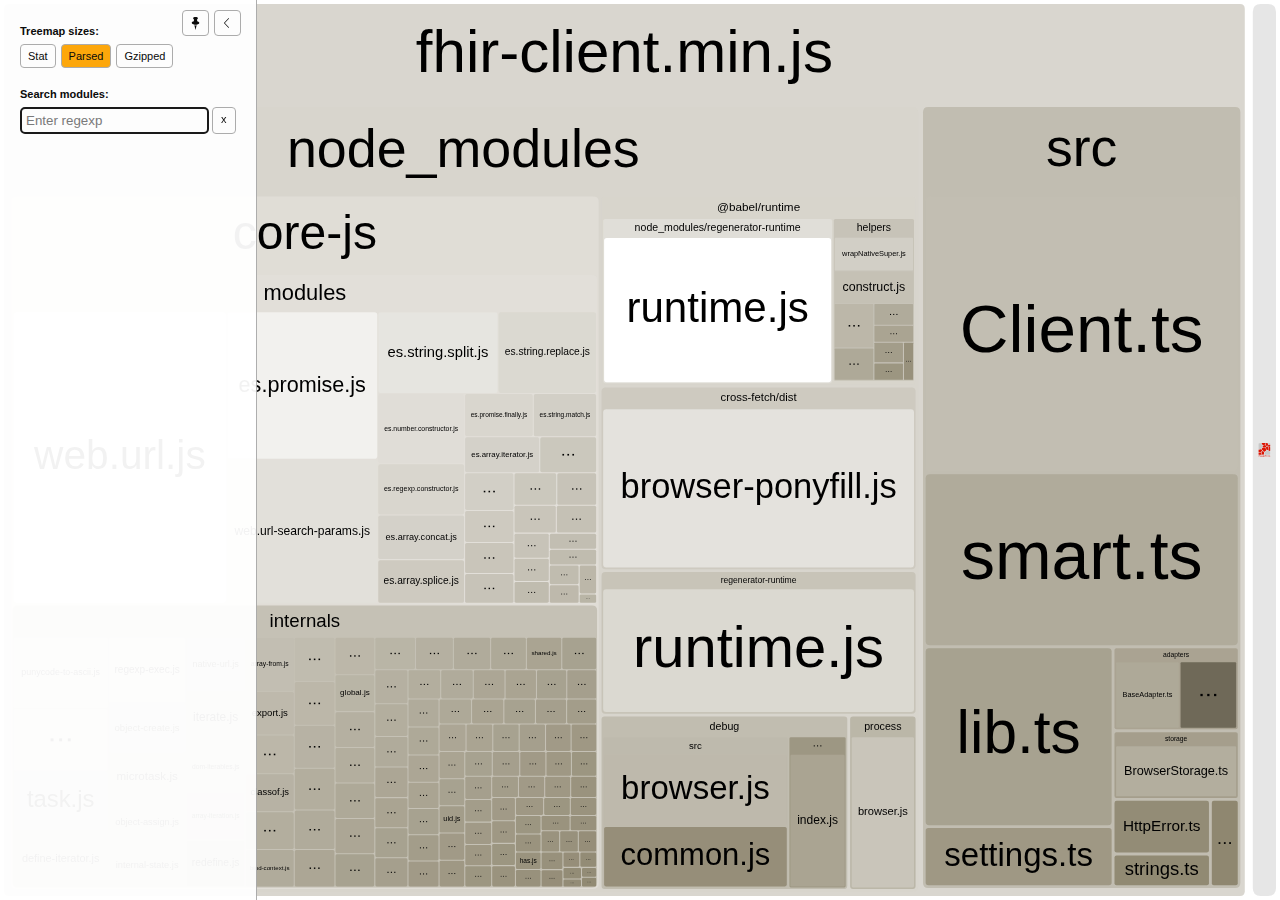
<file: node_modules/fhirclient/build/bundle.prod.html>
<!DOCTYPE html>
<html>
  <head>
    <meta charset="UTF-8"/>
    <meta name="viewport" content="width=device-width, initial-scale=1"/>
    <title>Webpack Bundle Analyzer [4 Jan 2020 at 16:37]</title>
    <link rel="shortcut icon" href="[data-uri]" type="image/x-icon" />

    <script>
      window.enableWebSocket = false;
    </script>
    
  <!-- viewer.js -->
  <script>
    !function(e){var t={};function n(r){if(t[r])return t[r].exports;var i=t[r]={i:r,l:!1,exports:{}};return e[r].call(i.exports,i,i.exports,n),i.l=!0,i.exports}n.m=e,n.c=t,n.d=function(e,t,r){n.o(e,t)||Object.defineProperty(e,t,{enumerable:!0,get:r})},n.r=function(e){"undefined"!=typeof Symbol&&Symbol.toStringTag&&Object.defineProperty(e,Symbol.toStringTag,{value:"Module"}),Object.defineProperty(e,"__esModule",{value:!0})},n.t=function(e,t){if(1&t&&(e=n(e)),8&t)return e;if(4&t&&"object"==typeof e&&e&&e.__esModule)return e;var r=Object.create(null);if(n.r(r),Object.defineProperty(r,"default",{enumerable:!0,value:e}),2&t&&"string"!=typeof e)for(var i in e)n.d(r,i,function(t){return e[t]}.bind(null,i));return r},n.n=function(e){var t=e&&e.__esModule?function(){return e.default}:function(){return e};return n.d(t,"a",t),t},n.o=function(e,t){return Object.prototype.hasOwnProperty.call(e,t)},n.p="/",n(n.s=69)}([function(e,t,n){var r;
/*!
  Copyright (c) 2017 Jed Watson.
  Licensed under the MIT License (MIT), see
  http://jedwatson.github.io/classnames
*/
/*!
  Copyright (c) 2017 Jed Watson.
  Licensed under the MIT License (MIT), see
  http://jedwatson.github.io/classnames
*/
!function(){"use strict";var n={}.hasOwnProperty;function i(){for(var e=[],t=0;t<arguments.length;t++){var r=arguments[t];if(r){var o=typeof r;if("string"===o||"number"===o)e.push(r);else if(Array.isArray(r)&&r.length){var a=i.apply(null,r);a&&e.push(a)}else if("object"===o)for(var s in r)n.call(r,s)&&r[s]&&e.push(s)}}return e.join(" ")}e.exports?(i.default=i,e.exports=i):void 0===(r=function(){return i}.apply(t,[]))||(e.exports=r)}()},function(e,t,n){var r=n(40);"string"==typeof r&&(r=[[e.i,r,""]]);var i={hmr:!0,transform:void 0,insertInto:void 0};n(3)(r,i);r.locals&&(e.exports=r.locals)},function(e,t,n){"use strict";e.exports=function(e){var t=[];return t.toString=function(){return this.map(function(t){var n=function(e,t){var n=e[1]||"",r=e[3];if(!r)return n;if(t&&"function"==typeof btoa){var i=(a=r,"/*# sourceMappingURL=data:application/json;charset=utf-8;base64,"+btoa(unescape(encodeURIComponent(JSON.stringify(a))))+" */"),o=r.sources.map(function(e){return"/*# sourceURL="+r.sourceRoot+e+" */"});return[n].concat(o).concat([i]).join("\n")}var a;return[n].join("\n")}(t,e);return t[2]?"@media "+t[2]+"{"+n+"}":n}).join("")},t.i=function(e,n){"string"==typeof e&&(e=[[null,e,""]]);for(var r={},i=0;i<this.length;i++){var o=this[i][0];null!=o&&(r[o]=!0)}for(i=0;i<e.length;i++){var a=e[i];null!=a[0]&&r[a[0]]||(n&&!a[2]?a[2]=n:n&&(a[2]="("+a[2]+") and ("+n+")"),t.push(a))}},t}},function(e,t,n){var r,i,o={},a=(r=function(){return window&&document&&document.all&&!window.atob},function(){return void 0===i&&(i=r.apply(this,arguments)),i}),s=function(e){var t={};return function(e,n){if("function"==typeof e)return e();if(void 0===t[e]){var r=function(e,t){return t?t.querySelector(e):document.querySelector(e)}.call(this,e,n);if(window.HTMLIFrameElement&&r instanceof window.HTMLIFrameElement)try{r=r.contentDocument.head}catch(i){r=null}t[e]=r}return t[e]}}(),u=null,l=0,c=[],h=n(29);function f(e,t){for(var n=0;n<e.length;n++){var r=e[n],i=o[r.id];if(i){i.refs++;for(var a=0;a<i.parts.length;a++)i.parts[a](r.parts[a]);for(;a<r.parts.length;a++)i.parts.push(y(r.parts[a],t))}else{var s=[];for(a=0;a<r.parts.length;a++)s.push(y(r.parts[a],t));o[r.id]={id:r.id,refs:1,parts:s}}}}function d(e,t){for(var n=[],r={},i=0;i<e.length;i++){var o=e[i],a=t.base?o[0]+t.base:o[0],s={css:o[1],media:o[2],sourceMap:o[3]};r[a]?r[a].parts.push(s):n.push(r[a]={id:a,parts:[s]})}return n}function p(e,t){var n=s(e.insertInto);if(!n)throw new Error("Couldn't find a style target. This probably means that the value for the 'insertInto' parameter is invalid.");var r=c[c.length-1];if("top"===e.insertAt)r?r.nextSibling?n.insertBefore(t,r.nextSibling):n.appendChild(t):n.insertBefore(t,n.firstChild),c.push(t);else if("bottom"===e.insertAt)n.appendChild(t);else{if("object"!=typeof e.insertAt||!e.insertAt.before)throw new Error("[Style Loader]\n\n Invalid value for parameter 'insertAt' ('options.insertAt') found.\n Must be 'top', 'bottom', or Object.\n (https://github.com/webpack-contrib/style-loader#insertat)\n");var i=s(e.insertAt.before,n);n.insertBefore(t,i)}}function g(e){if(null===e.parentNode)return!1;e.parentNode.removeChild(e);var t=c.indexOf(e);t>=0&&c.splice(t,1)}function b(e){var t=document.createElement("style");if(void 0===e.attrs.type&&(e.attrs.type="text/css"),void 0===e.attrs.nonce){var r=function(){0;return n.nc}();r&&(e.attrs.nonce=r)}return v(t,e.attrs),p(e,t),t}function v(e,t){Object.keys(t).forEach(function(n){e.setAttribute(n,t[n])})}function y(e,t){var n,r,i,o;if(t.transform&&e.css){if(!(o="function"==typeof t.transform?t.transform(e.css):t.transform.default(e.css)))return function(){};e.css=o}if(t.singleton){var a=l++;n=u||(u=b(t)),r=w.bind(null,n,a,!1),i=w.bind(null,n,a,!0)}else e.sourceMap&&"function"==typeof URL&&"function"==typeof URL.createObjectURL&&"function"==typeof URL.revokeObjectURL&&"function"==typeof Blob&&"function"==typeof btoa?(n=function(e){var t=document.createElement("link");return void 0===e.attrs.type&&(e.attrs.type="text/css"),e.attrs.rel="stylesheet",v(t,e.attrs),p(e,t),t}(t),r=function(e,t,n){var r=n.css,i=n.sourceMap,o=void 0===t.convertToAbsoluteUrls&&i;(t.convertToAbsoluteUrls||o)&&(r=h(r));i&&(r+="\n/*# sourceMappingURL=data:application/json;base64,"+btoa(unescape(encodeURIComponent(JSON.stringify(i))))+" */");var a=new Blob([r],{type:"text/css"}),s=e.href;e.href=URL.createObjectURL(a),s&&URL.revokeObjectURL(s)}.bind(null,n,t),i=function(){g(n),n.href&&URL.revokeObjectURL(n.href)}):(n=b(t),r=function(e,t){var n=t.css,r=t.media;r&&e.setAttribute("media",r);if(e.styleSheet)e.styleSheet.cssText=n;else{for(;e.firstChild;)e.removeChild(e.firstChild);e.appendChild(document.createTextNode(n))}}.bind(null,n),i=function(){g(n)});return r(e),function(t){if(t){if(t.css===e.css&&t.media===e.media&&t.sourceMap===e.sourceMap)return;r(e=t)}else i()}}e.exports=function(e,t){if("undefined"!=typeof DEBUG&&DEBUG&&"object"!=typeof document)throw new Error("The style-loader cannot be used in a non-browser environment");(t=t||{}).attrs="object"==typeof t.attrs?t.attrs:{},t.singleton||"boolean"==typeof t.singleton||(t.singleton=a()),t.insertInto||(t.insertInto="head"),t.insertAt||(t.insertAt="bottom");var n=d(e,t);return f(n,t),function(e){for(var r=[],i=0;i<n.length;i++){var a=n[i];(s=o[a.id]).refs--,r.push(s)}e&&f(d(e,t),t);for(i=0;i<r.length;i++){var s;if(0===(s=r[i]).refs){for(var u=0;u<s.parts.length;u++)s.parts[u]();delete o[s.id]}}}};var m,x=(m=[],function(e,t){return m[e]=t,m.filter(Boolean).join("\n")});function w(e,t,n,r){var i=n?"":r.css;if(e.styleSheet)e.styleSheet.cssText=x(t,i);else{var o=document.createTextNode(i),a=e.childNodes;a[t]&&e.removeChild(a[t]),a.length?e.insertBefore(o,a[t]):e.appendChild(o)}}},function(e,t,n){var r=n(32);"string"==typeof r&&(r=[[e.i,r,""]]);var i={hmr:!0,transform:void 0,insertInto:void 0};n(3)(r,i);r.locals&&(e.exports=r.locals)},function(e,t,n){"use strict";
/**
 * filesize
 *
 * @copyright 2018 Jason Mulligan <jason.mulligan@avoidwork.com>
 * @license BSD-3-Clause
 * @version 3.6.1
 */
/**
 * filesize
 *
 * @copyright 2018 Jason Mulligan <jason.mulligan@avoidwork.com>
 * @license BSD-3-Clause
 * @version 3.6.1
 */
!function(t){var n=/^(b|B)$/,r={iec:{bits:["b","Kib","Mib","Gib","Tib","Pib","Eib","Zib","Yib"],bytes:["B","KiB","MiB","GiB","TiB","PiB","EiB","ZiB","YiB"]},jedec:{bits:["b","Kb","Mb","Gb","Tb","Pb","Eb","Zb","Yb"],bytes:["B","KB","MB","GB","TB","PB","EB","ZB","YB"]}},i={iec:["","kibi","mebi","gibi","tebi","pebi","exbi","zebi","yobi"],jedec:["","kilo","mega","giga","tera","peta","exa","zetta","yotta"]};function o(e){var t,o,a,s,u,l,c,h,f,d,p,g,b,v=arguments.length>1&&void 0!==arguments[1]?arguments[1]:{},y=[],m=0,x=void 0,w=void 0;if(isNaN(e))throw new Error("Invalid arguments");return o=!0===v.bits,f=!0===v.unix,t=v.base||2,h=void 0!==v.round?v.round:f?1:2,d=void 0!==v.separator&&v.separator||"",p=void 0!==v.spacer?v.spacer:f?"":" ",b=v.symbols||v.suffixes||{},g=2===t&&v.standard||"jedec",c=v.output||"string",s=!0===v.fullform,u=v.fullforms instanceof Array?v.fullforms:[],x=void 0!==v.exponent?v.exponent:-1,a=t>2?1e3:1024,(l=(w=Number(e))<0)&&(w=-w),(-1===x||isNaN(x))&&(x=Math.floor(Math.log(w)/Math.log(a)))<0&&(x=0),x>8&&(x=8),0===w?(y[0]=0,y[1]=f?"":r[g][o?"bits":"bytes"][x]):(m=w/(2===t?Math.pow(2,10*x):Math.pow(1e3,x)),o&&(m*=8)>=a&&x<8&&(m/=a,x++),y[0]=Number(m.toFixed(x>0?h:0)),y[1]=10===t&&1===x?o?"kb":"kB":r[g][o?"bits":"bytes"][x],f&&(y[1]="jedec"===g?y[1].charAt(0):x>0?y[1].replace(/B$/,""):y[1],n.test(y[1])&&(y[0]=Math.floor(y[0]),y[1]=""))),l&&(y[0]=-y[0]),y[1]=b[y[1]]||y[1],"array"===c?y:"exponent"===c?x:"object"===c?{value:y[0],suffix:y[1],symbol:y[1]}:(s&&(y[1]=u[x]?u[x]:i[g][x]+(o?"bit":"byte")+(1===y[0]?"":"s")),d.length>0&&(y[0]=y[0].toString().replace(".",d)),y.join(p))}o.partial=function(e){return function(t){return o(t,e)}},e.exports=o}("undefined"!=typeof window&&window)},function(e,t,n){var r=n(48);"string"==typeof r&&(r=[[e.i,r,""]]);var i={hmr:!0,transform:void 0,insertInto:void 0};n(3)(r,i);r.locals&&(e.exports=r.locals)},function(e,t,n){var r=n(37);"string"==typeof r&&(r=[[e.i,r,""]]);var i={hmr:!0,transform:void 0,insertInto:void 0};n(3)(r,i);r.locals&&(e.exports=r.locals)},function(e,t,n){var r=n(59),i=n(14),o=/[&<>"']/g,a=RegExp(o.source);e.exports=function(e){return(e=i(e))&&a.test(e)?e.replace(o,r):e}},function(e,t,n){var r=n(30);"string"==typeof r&&(r=[[e.i,r,""]]);var i={hmr:!0,transform:void 0,insertInto:void 0};n(3)(r,i);r.locals&&(e.exports=r.locals)},function(e,t,n){var r=n(31);"string"==typeof r&&(r=[[e.i,r,""]]);var i={hmr:!0,transform:void 0,insertInto:void 0};n(3)(r,i);r.locals&&(e.exports=r.locals)},function(e,t,n){var r=n(36);"string"==typeof r&&(r=[[e.i,r,""]]);var i={hmr:!0,transform:void 0,insertInto:void 0};n(3)(r,i);r.locals&&(e.exports=r.locals)},function(e,t,n){var r=n(61);"string"==typeof r&&(r=[[e.i,r,""]]);var i={hmr:!0,transform:void 0,insertInto:void 0};n(3)(r,i);r.locals&&(e.exports=r.locals)},function(e,t,n){var r=n(19).Symbol;e.exports=r},function(e,t,n){var r=n(56);e.exports=function(e){return null==e?"":r(e)}},function(e,t,n){var r=n(28);"string"==typeof r&&(r=[[e.i,r,""]]);var i={hmr:!0,transform:void 0,insertInto:void 0};n(3)(r,i);r.locals&&(e.exports=r.locals)},function(e,t,n){var r=n(38);"string"==typeof r&&(r=[[e.i,r,""]]);var i={hmr:!0,transform:void 0,insertInto:void 0};n(3)(r,i);r.locals&&(e.exports=r.locals)},function(e,t,n){var r=n(39);"string"==typeof r&&(r=[[e.i,r,""]]);var i={hmr:!0,transform:void 0,insertInto:void 0};n(3)(r,i);r.locals&&(e.exports=r.locals)},function(e,t){e.exports=function(e){var t=typeof e;return null!=e&&("object"==t||"function"==t)}},function(e,t,n){var r=n(42),i="object"==typeof self&&self&&self.Object===Object&&self,o=r||i||Function("return this")();e.exports=o},function(e,t,n){var r=n(44),i=n(47),o="[object Symbol]";e.exports=function(e){return"symbol"==typeof e||i(e)&&r(e)==o}},function(e,t){var n=RegExp("[\\u200d\\ud800-\\udfff\\u0300-\\u036f\\ufe20-\\ufe2f\\u20d0-\\u20ff\\ufe0e\\ufe0f]");e.exports=function(e){return n.test(e)}},function(e,t){
/**
 * Carrot Search FoamTree HTML5 (demo variant)
 * v3.4.5, 4fa198d722d767b68d0409e88290ea6de98d1eaa/4fa198d7, build FOAMTREE-SOFTWARE4-DIST-39, Jul 26, 2017
 * 
 * Carrot Search confidential.
 * Copyright 2002-2017, Carrot Search s.c, All Rights Reserved.
 */
!function(){var e,t=function(){var e,n=window.navigator.userAgent;try{window.localStorage.setItem("ftap5caavc","ftap5caavc"),window.localStorage.removeItem("ftap5caavc"),e=!0}catch(r){e=!1}return{of:function(){return/webkit/i.test(n)},mf:function(){return/Mac/.test(n)},lf:function(){return/iPad|iPod|iPhone/.test(n)},hf:function(){return/Android/.test(n)},ii:function(){return"ontouchstart"in window||!!window.DocumentTouch&&document instanceof window.DocumentTouch},hi:function(){return e},gi:function(){var e=document.createElement("canvas");return!(!e.getContext||!e.getContext("2d"))},Dd:function(e,n){return[].forEach&&t.gi()?e&&e():n&&n()}}}(),n=function(){function e(){return window.performance&&(window.performance.now||window.performance.mozNow||window.performance.msNow||window.performance.oNow||window.performance.webkitNow)||Date.now}var t=e();return{create:function(){return{now:(t=e(),function(){return t.call(window.performance)})};var t},now:function(){return t.call(window.performance)}}}();function r(){function r(){if(!u)throw"AF0";var e=n.now();0!==l&&(o.Kd=e-l),l=e,s=s.filter(function(e){return null!==e}),o.frames++;for(var t=0;t<s.length;t++){var r=s[t];null!==r&&(!0===r.ye.call(r.Yg)?s[t]=null:m.Sc(r.repeat)&&(r.repeat=r.repeat-1,0>=r.repeat&&(s[t]=null)))}s=s.filter(function(e){return null!==e}),u=!1,i(),0!==(e=n.now()-e)&&(o.Jd=e),o.totalTime+=e,o.Oe=1e3*o.frames/o.totalTime,l=0===s.length?0:n.now()}function i(){0<s.length&&!u&&(u=!0,a(r))}var o=this.rg={frames:0,totalTime:0,Jd:0,Kd:0,Oe:0};e=o;var a=function(){return t.lf()?function(e){window.setTimeout(e,0)}:window.requestAnimationFrame||window.webkitRequestAnimationFrame||window.mozRequestAnimationFrame||window.oRequestAnimationFrame||window.msRequestAnimationFrame||(e=n.create(),function(t){var n=0;window.setTimeout(function(){var r=e.now();t(),n=e.now()-r},16>n?16-n:0)});var e}(),s=[],u=!1,l=0;this.repeat=function(e,t,n){this.cancel(e),s.push({ye:e,Yg:n,repeat:t}),i()},this.d=function(e,t){this.repeat(e,1,t)},this.cancel=function(e){for(var t=0;t<s.length;t++){var n=s[t];null!==n&&n.ye===e&&(s[t]=null)}},this.k=function(){s=[]}}var i,o=t.Dd(function(){function e(){this.buffer=[],this.oa=0,this.Gc=m.extend({},s)}function t(e){return function(){var t,n=this.buffer,r=this.oa;for(n[r++]="call",n[r++]=e,n[r++]=arguments.length,t=0;t<arguments.length;t++)n[r++]=arguments[t];this.oa=r}}function n(e){return function(){return r[e].apply(r,arguments)}}(i=document.createElement("canvas")).width=1,i.height=1;var r=i.getContext("2d"),i=["font"],a="fillStyle globalAlpha globalCompositeOperation lineCap lineDashOffset lineJoin lineWidth miterLimit shadowBlur shadowColor shadowOffsetX shadowOffsetY strokeStyle textAlign textBaseline".split(" "),s={};return a.concat(i).forEach(function(e){s[e]=r[e]}),e.prototype.clear=function(){this.oa=0},e.prototype.Na=function(){return 0===this.oa},e.prototype.Ta=function(e){e instanceof o?function(e,t,n){for(var r=0,i=e.oa,o=e.buffer;r<n;)o[i++]=t[r++];e.oa=i}(e,this.buffer,this.oa):function(e,t,n,r){for(var i=0;i<n;)switch(t[i++]){case"set":e[t[i++]]=t[i++];break;case"setGlobalAlpha":e[t[i++]]=t[i++]*r;break;case"call":var o=t[i++];switch(t[i++]){case 0:e[o]();break;case 1:e[o](t[i++]);break;case 2:e[o](t[i++],t[i++]);break;case 3:e[o](t[i++],t[i++],t[i++]);break;case 4:e[o](t[i++],t[i++],t[i++],t[i++]);break;case 5:e[o](t[i++],t[i++],t[i++],t[i++],t[i++]);break;case 6:e[o](t[i++],t[i++],t[i++],t[i++],t[i++],t[i++]);break;case 7:e[o](t[i++],t[i++],t[i++],t[i++],t[i++],t[i++],t[i++]);break;case 8:e[o](t[i++],t[i++],t[i++],t[i++],t[i++],t[i++],t[i++],t[i++]);break;case 9:e[o](t[i++],t[i++],t[i++],t[i++],t[i++],t[i++],t[i++],t[i++],t[i++]);break;default:throw"CB0"}}}(e,this.buffer,this.oa,m.B(e.globalAlpha,1))},e.prototype.replay=e.prototype.Ta,e.prototype.d=function(){return new e},e.prototype.scratch=e.prototype.d,"arc arcTo beginPath bezierCurveTo clearRect clip closePath drawImage fill fillRect fillText lineTo moveTo putImageData quadraticCurveTo rect rotate scale setLineDash setTransform stroke strokeRect strokeText transform translate".split(" ").forEach(function(n){e.prototype[n]=t(n)}),["measureText","createLinearGradient","createRadialGradient","createPattern","getLineDash"].forEach(function(t){e.prototype[t]=n(t)}),["save","restore"].forEach(function(r){e.prototype[r]=function(e,t){return function(){e.apply(this,arguments),t.apply(this,arguments)}}(t(r),n(r))}),i.forEach(function(t){Object.defineProperty(e.prototype,t,{set:function(e){r[t]=e,this.Gc[t]=e;var n=this.buffer;n[this.oa++]="set",n[this.oa++]=t,n[this.oa++]=e},get:function(){return this.Gc[t]}})}),a.forEach(function(t){Object.defineProperty(e.prototype,t,{set:function(e){this.Gc[t]=e;var n=this.buffer;n[this.oa++]="globalAlpha"===t?"setGlobalAlpha":"set",n[this.oa++]=t,n[this.oa++]=e},get:function(){return this.Gc[t]}})}),e.prototype.roundRect=function(e,t,n,r,i){this.beginPath(),this.moveTo(e+i,t),this.lineTo(e+n-i,t),this.quadraticCurveTo(e+n,t,e+n,t+i),this.lineTo(e+n,t+r-i),this.quadraticCurveTo(e+n,t+r,e+n-i,t+r),this.lineTo(e+i,t+r),this.quadraticCurveTo(e,t+r,e,t+r-i),this.lineTo(e,t+i),this.quadraticCurveTo(e,t,e+i,t),this.closePath()},e.prototype.fillPolygonWithText=function(e,t,n,r,i){i||(i={});var a={sb:m.B(i.maxFontSize,D.Ea.sb),Zc:m.B(i.minFontSize,D.Ea.Zc),lineHeight:m.B(i.lineHeight,D.Ea.lineHeight),pb:m.B(i.horizontalPadding,D.Ea.pb),eb:m.B(i.verticalPadding,D.Ea.eb),tb:m.B(i.maxTotalTextHeight,D.Ea.tb),fontFamily:m.B(i.fontFamily,D.Ea.fontFamily),fontStyle:m.B(i.fontStyle,D.Ea.fontStyle),fontVariant:m.B(i.fontVariant,D.Ea.fontVariant),fontWeight:m.B(i.fontWeight,D.Ea.fontWeight),verticalAlign:m.B(i.verticalAlign,D.Ea.verticalAlign)},s=i.cache;if(s&&m.Q(i,"area")){s.jd||(s.jd=new o);var u=i.area,l=m.B(i.cacheInvalidationThreshold,.05);e=D.xe(a,this,r,e,z.q(e,{}),{x:t,y:n},i.allowForcedSplit||!1,i.allowEllipsis||!1,s,u,l,i.invalidateCache)}else e=D.Le(a,this,r,e,z.q(e,{}),{x:t,y:n},i.allowForcedSplit||!1,i.allowEllipsis||!1);return e.la?{fit:!0,lineCount:e.mc,fontSize:e.fontSize,box:{x:e.da.x,y:e.da.y,w:e.da.f,h:e.da.i},ellipsis:e.ec}:{fit:!1}},e}),a=t.Dd(function(){function e(e){this.O=e,this.d=[],this.Ib=[void 0],this.Nc=["#SIZE#px sans-serif"],this.Ld=[0],this.Md=[1],this.ie=[0],this.je=[0],this.ke=[0],this.Qd=[10],this.hc=[10],this.Sb=[this.Ib,this.Nc,this.hc,this.Ld,this.Md,this.ie,this.Qd,this.je,this.ke],this.ga=[1,0,0,1,0,0]}function t(e){var t=e.O,n=e.Sb[0].length-1;e.Ib[n]&&(t.setLineDash(e.Ib[n]),t.Tj=e.Ld[n]),t.miterLimit=e.Qd[n],t.lineWidth=e.Md[n],t.shadowBlur=e.ie[n],t.shadowOffsetX=e.je[n],t.shadowOffsetY=e.ke[n],t.font=e.Nc[n].replace("#SIZE#",e.hc[n].toString())}function n(e,t,n){return e*n[0]+t*n[2]+n[4]}function r(e,t,n){return e*n[1]+t*n[3]+n[5]}function i(e,t){for(var n=0;n<e.length;n++)e[n]*=t[0];return e}e.prototype.save=function(){this.d.push(this.ga.slice(0));for(var e=0;e<this.Sb.length;e++){var t=this.Sb[e];t.push(t[t.length-1])}this.O.save()},e.prototype.restore=function(){this.ga=this.d.pop();for(var e=0;e<this.Sb.length;e++)this.Sb[e].pop();this.O.restore(),t(this)},e.prototype.scale=function(e,n){(r=this.ga)[0]*=e,r[1]*=e,r[2]*=n,r[3]*=n;var r=this.ga,o=this.Sb,a=o[0].length-1,s=this.Ib[a];for(s&&i(s,r),s=2;s<o.length;s++){o[s][a]*=r[0]}t(this)},e.prototype.translate=function(e,t){var n=this.ga;n[4]+=n[0]*e+n[2]*t,n[5]+=n[1]*e+n[3]*t},["moveTo","lineTo"].forEach(function(t){e.prototype[t]=function(e){return function(t,i){var o=this.ga;return this.O[e].call(this.O,n(t,i,o),r(t,i,o))}}(t)}),["clearRect","fillRect","strokeRect","rect"].forEach(function(t){e.prototype[t]=function(e){return function(t,i,o,a){var s=this.ga;return this.O[e].call(this.O,n(t,i,s),r(t,i,s),o*s[0],a*s[3])}}(t)}),"fill stroke beginPath closePath clip createImageData createPattern getImageData putImageData getLineDash setLineDash".split(" ").forEach(function(t){e.prototype[t]=function(e){return function(){return this.O[e].apply(this.O,arguments)}}(t)}),[{vb:"lineDashOffset",zb:function(e){return e.Ld}},{vb:"lineWidth",zb:function(e){return e.Md}},{vb:"miterLimit",zb:function(e){return e.Qd}},{vb:"shadowBlur",zb:function(e){return e.ie}},{vb:"shadowOffsetX",zb:function(e){return e.je}},{vb:"shadowOffsetY",zb:function(e){return e.ke}}].forEach(function(t){Object.defineProperty(e.prototype,t.vb,{set:function(e){var n=t.zb(this);e*=this.ga[0],n[n.length-1]=e,this.O[t.vb]=e}})});var o=/(\d+(?:\.\d+)?)px/;return Object.defineProperty(e.prototype,"font",{set:function(e){var t=o.exec(e);if(1<t.length){var n=this.hc.length-1;this.hc[n]=parseFloat(t[1]),this.Nc[n]=e.replace(o,"#SIZE#px"),this.O.font=this.Nc[n].replace("#SIZE#",(this.hc[n]*this.ga[0]).toString())}}}),"fillStyle globalAlpha globalCompositeOperation lineCap lineJoin shadowColor strokeStyle textAlign textBaseline".split(" ").forEach(function(t){Object.defineProperty(e.prototype,t,{set:function(e){this.O[t]=e}})}),e.prototype.arc=function(e,t,i,o,a,s){var u=this.ga;this.O.arc(n(e,t,u),r(e,t,u),i*u[0],o,a,s)},e.prototype.arcTo=function(e,t,i,o,a){var s=this.ga;this.O.arc(n(e,t,s),r(e,t,s),n(i,o,s),r(i,o,s),a*s[0])},e.prototype.bezierCurveTo=function(e,t,i,o,a,s){var u=this.ga;this.O.bezierCurveTo(n(e,t,u),r(e,t,u),n(i,o,u),r(i,o,u),n(a,s,u),r(a,s,u))},e.prototype.drawImage=function(e,t,i,o,a,s,u,l,c){function h(t,i,o,a){d.push(n(t,i,f)),d.push(r(t,i,f)),o=m.V(o)?e.width:o,a=m.V(a)?e.height:a,d.push(o*f[0]),d.push(a*f[3])}var f=this.ga,d=[e];m.V(s)?h(t,i,o,a):h(s,u,l,c),this.O.drawImage.apply(this.O,d)},e.prototype.quadraticCurveTo=function(e,t,i,o){var a=this.ga;this.O.quadraticCurveTo(n(e,t,a),r(e,t,a),n(i,o,a),r(i,o,a))},e.prototype.fillText=function(e,t,i,o){var a=this.ga;this.O.fillText(e,n(t,i,a),r(t,i,a),m.Sc(o)?o*a[0]:1e20)},e.prototype.setLineDash=function(e){e=i(e.slice(0),this.ga),this.Ib[this.Ib.length-1]=e,this.O.setLineDash(e)},e}),s=(i=!t.of()||t.lf()||t.hf()?1:7,{eh:function(){function e(e){e.beginPath(),u.le(e,l)}(a=document.createElement("canvas")).width=800,a.height=600;var t,r=a.getContext("2d"),o=a.width,a=a.height,s=0,l=[{x:0,y:100}];for(t=1;6>=t;t++)s=2*t*Math.PI/6,l.push({x:0+100*Math.sin(s),y:0+100*Math.cos(s)});t={polygonPlainFill:[e,function(e){e.fillStyle="rgb(255, 0, 0)",e.fill()}],polygonPlainStroke:[e,function(e){e.strokeStyle="rgb(128, 0, 0)",e.lineWidth=2,e.closePath(),e.stroke()}],polygonGradientFill:[e,function(e){var t=e.createRadialGradient(0,0,10,0,0,60);t.addColorStop(0,"rgb(255, 0, 0)"),t.addColorStop(1,"rgb(255, 255, 0)"),e.fillStyle=t,e.fill()}],polygonGradientStroke:[e,function(e){var t=e.createLinearGradient(-100,-100,100,100);t.addColorStop(0,"rgb(224, 0, 0)"),t.addColorStop(1,"rgb(32, 0, 0)"),e.strokeStyle=t,e.lineWidth=2,e.closePath(),e.stroke()}],polygonExposureShadow:[e,function(e){e.shadowBlur=50,e.shadowColor="rgba(0, 0, 0, 1)",e.fillStyle="rgba(0, 0, 0, 1)",e.globalCompositeOperation="source-over",e.fill(),e.shadowBlur=0,e.shadowColor="transparent",e.globalCompositeOperation="destination-out",e.fill()}],labelPlainFill:[function(e){e.fillStyle="#000",e.font="24px sans-serif",e.textAlign="center"},function(e){e.fillText("Some text",0,-16),e.fillText("for testing purposes",0,16)}]},s=100/Object.keys(t).length;var c,h=n.now(),f={};for(c in t){var d,p=t[c],g=n.now(),b=0;do{for(r.save(),r.translate(Math.random()*o,Math.random()*a),d=3*Math.random()+.5,r.scale(d,d),d=0;d<p.length;d++)p[d](r);r.restore(),b++,d=n.now()}while(d-g<s);f[c]=i*(d-g)/b}return f.total=n.now()-h,f}}),u={le:function(e,t){var n=t[0];e.moveTo(n.x,n.y);for(var r=t.length-1;0<r;r--)n=t[r],e.lineTo(n.x,n.y)},rj:function(e,t,n,r){var i,o,a,s,u,l=[],c=0,h=t.length;for(a=0;a<h;a++)i=t[a],o=t[(a+1)%h],i=z.d(i,o),i=Math.sqrt(i),l.push(i),c+=i;n=r*(n+.5*r*c/h),r={};c={};var f={};for(a=0;a<h;a++)i=t[a],o=t[(a+1)%h],s=t[(a+2)%h],u=l[(a+1)%h],u=Math.min(.5,n/u),z.Aa(1-u,o,s,c),z.Aa(u,o,s,f),0,0==a&&(s=Math.min(.5,n/l[0]),z.Aa(s,i,o,r),0,e.moveTo(r.x,r.y)),e.quadraticCurveTo(o.x,o.y,c.x,c.y),e.lineTo(f.x,f.y);return!0}};function l(e){function t(e){c[e].style.opacity=f*h[e]}function n(e){e.width=Math.round(o*e.n),e.height=Math.round(a*e.n)}function r(){return/relative|absolute|fixed/.test(window.getComputedStyle(i,null).getPropertyValue("position"))}var i,o,a,s,u,l=[],c={},h={},f=0;this.H=function(t){i=t,r()||(i.style.position="relative"),0!=i.clientWidth&&0!=i.clientHeight||I.Pa("element has zero dimensions: "+i.clientWidth+" x "+i.clientHeight+"."),i.innerHTML="",o=i.clientWidth,a=i.clientHeight,s=0!==o?o:void 0,u=0!==a?a:void 0,"embedded"===i.getAttribute("data-foamtree")&&I.Pa("visualization already embedded in the element."),i.setAttribute("data-foamtree","embedded"),e.c.p("stage:initialized",this,i,o,a)},this.lb=function(){i.removeAttribute("data-foamtree"),l=[],c={},e.c.p("stage:disposed",this,i)},this.k=function(){if(r()||(i.style.position="relative"),o=i.clientWidth,a=i.clientHeight,0!==o&&0!==a&&(o!==s||a!==u)){for(var t=l.length-1;0<=t;t--)n(l[t]);e.c.p("stage:resized",s,u,o,a),s=o,u=a}},this.fj=function(e,t){e.n=t,n(e)},this.oc=function(r,o,a){var s=document.createElement("canvas");return s.setAttribute("style","position: absolute; top: 0; bottom: 0; left: 0; right: 0; width: 100%; height: 100%; -webkit-touch-callout: none; -webkit-user-select: none; -moz-user-select: none; -ms-user-select: none; user-select: none;"),s.n=o,n(s),l.push(s),c[r]=s,h[r]=1,t(r),a||i.appendChild(s),e.c.p("stage:newLayer",r,s),s},this.kc=function(e,n){return m.V(n)||(h[e]=n,t(e)),h[e]},this.d=function(e){return m.V(e)||(f=e,m.Ga(c,function(e,n){t(n)})),f}}function c(e){function t(e,t,n){return y=!0,p.x=0,p.y=0,g.x=0,g.y=0,a=f,s.x=d.x,s.y=d.y,t(),u*=e,l=n?u/a:e,l=Math.max(.25/a,l),!0}function n(e,t){return t.x=e.x/f+d.x,t.y=e.y/f+d.y,t}function r(e,t,n,r,i,o,a,s,u){var l=(e-n)*(o-s)-(t-r)*(i-a);return!(1e-5>Math.abs(l))&&(u.x=((e*r-t*n)*(i-a)-(e-n)*(i*s-o*a))/l,u.y=((e*r-t*n)*(o-s)-(t-r)*(i*s-o*a))/l,!0)}var i,o,a=1,s={x:0,y:0},u=1,l=1,c=1,h={x:0,y:0},f=1,d={x:0,y:0},p={x:0,y:0},g={x:0,y:0},b={x:0,y:0,f:0,i:0},v={x:0,y:0,f:0,i:0,scale:1},y=!0;e.c.j("stage:initialized",function(e,t,n,r){i=n,o=r,b.x=0,b.y=0,b.f=n,b.i=r,v.x=0,v.y=0,v.f=n,v.i=r,v.scale=1}),e.c.j("stage:resized",function(e,t,n,r){function a(e){e.x*=l,e.y*=c}function u(e){a(e),e.f*=l,e.i*=c}i=n,o=r;var l=n/e,c=r/t;a(s),a(d),a(h),a(p),a(g),u(b),u(v)}),this.Yb=function(e,r){return t(r,function(){n(e,h)},!0)},this.Y=function(e,n){if(1==Math.round(1e4*n)/1e4){var i=b.x-d.x,o=b.y-d.y;return t(1,function(){},!0),this.d(-i,-o)}return t(n,function(){for(var t=!1;!t;){t=Math.random();var n=Math.random(),i=Math.random(),o=Math.random();t=r(e.x+t*e.f,e.y+n*e.i,b.x+t*b.f,b.y+n*b.i,e.x+i*e.f,e.y+o*e.i,b.x+i*b.f,b.y+o*b.i,h)}},!0)},this.sc=function(e,n){var a,s,u,l;return(a=e.f/e.i)<(s=i/o)?(u=e.i*s,l=e.i,a=e.x-.5*(u-e.f),s=e.y):a>s?(u=e.f,l=e.f*o/i,a=e.x,s=e.y-.5*(l-e.i)):(a=e.x,s=e.y,u=e.f,l=e.i),a-=u*n,u*=1+2*n,r(a,s-=l*n,d.x,d.y,a+u,s,d.x+i/f,d.y,h)?t(i/f/u,m.ta,!1):(y=!1,this.d(f*(d.x-a),f*(d.y-s)))},this.d=function(e,t){var n=Math.round(1e4*e)/1e4,r=Math.round(1e4*t)/1e4;return g.x+=n/f,g.y+=r/f,0!==n||0!==r},this.reset=function(e){return e&&this.content(0,0,i,o),this.Y({x:b.x+d.x,y:b.y+d.y,f:b.f/f,i:b.i/f},c/u)},this.Qb=function(e){c=Math.min(1,Math.round(1e4*(e||u))/1e4)},this.k=function(){return d.x<b.x?(b.x-d.x)*f:d.x+i/f>b.x+b.f?-(d.x+i/f-b.x-b.f)*f:0},this.A=function(){return d.y<b.y?(b.y-d.y)*f:d.y+o/f>b.y+b.i?-(d.y+o/f-b.y-b.i)*f:0},this.update=function(e){var t=Math.abs(Math.log(l));6>t?t=2:(t/=4,t+=3*t*(1<l?e:1-e)),t=1<l?Math.pow(e,t):1-Math.pow(1-e,t),f=a*(t=(y?t:1)*(l-1)+1),d.x=h.x-(h.x-s.x)/t,d.y=h.y-(h.y-s.y)/t,d.x-=p.x*(1-e)+g.x*e,d.y-=p.y*(1-e)+g.y*e,1===e&&(p.x=g.x,p.y=g.y),v.x=d.x,v.y=d.y,v.f=i/f,v.i=o/f,v.scale=f},this.S=function(e){return e.x=v.x,e.y=v.y,e.scale=v.scale,e},this.absolute=function(e,t){return n(e,t||{})},this.nd=function(e,t){var n=t||{};return n.x=(e.x-d.x)*f,n.y=(e.y-d.y)*f,n},this.Hc=function(e){return this.scale()<c/e},this.Rd=function(){return m.Fd(f,1)},this.scale=function(){return Math.round(1e4*f)/1e4},this.content=function(e,t,n,r){b.x=e,b.y=t,b.f=n,b.i=r},this.Jc=function(e,t){var n;for(n=e.length-1;0<=n;n--){var r=e[n];r.save(),r.scale(f,f),r.translate(-d.x,-d.y)}for(t(v),n=e.length-1;0<=n;n--)(r=e[n]).restore()}}var h=new function(){function e(e){if("hsl"==e.model||"hsla"==e.model)return e;var t,n=e.r/=255,r=e.g/=255,i=e.b/=255,o=Math.max(n,r,i),a=(o+(u=Math.min(n,r,i)))/2;if(o==u)t=u=0;else{var s=o-u,u=.5<a?s/(2-o-u):s/(o+u);switch(o){case n:t=(r-i)/s+(r<i?6:0);break;case r:t=(i-n)/s+2;break;case i:t=(n-r)/s+4}t/=6}return e.h=360*t,e.s=100*u,e.l=100*a,e.model="hsl",e}var t={h:0,s:0,l:0,a:1,model:"hsla"};this.Ba=function(n){return m.Tc(n)?e(h.Hg(n)):m.jc(n)?e(n):t},this.Hg=function(e){var n;return(n=/rgba\(\s*([^,\s]+)\s*,\s*([^,\s]+)\s*,\s*([^,\s]+)\s*,\s*([^,\s]+)\s*\)/.exec(e))&&5==n.length?{r:parseFloat(n[1]),g:parseFloat(n[2]),b:parseFloat(n[3]),a:parseFloat(n[4]),model:"rgba"}:(n=/hsla\(\s*([^,\s]+)\s*,\s*([^,%\s]+)%\s*,\s*([^,\s%]+)%\s*,\s*([^,\s]+)\s*\)/.exec(e))&&5==n.length?{h:parseFloat(n[1]),s:parseFloat(n[2]),l:parseFloat(n[3]),a:parseFloat(n[4]),model:"hsla"}:(n=/rgb\(\s*([^,\s]+)\s*,\s*([^,\s]+)\s*,\s*([^,\s]+)\s*\)/.exec(e))&&4==n.length?{r:parseFloat(n[1]),g:parseFloat(n[2]),b:parseFloat(n[3]),a:1,model:"rgb"}:(n=/hsl\(\s*([^,\s]+)\s*,\s*([^,\s%]+)%\s*,\s*([^,\s%]+)%\s*\)/.exec(e))&&4==n.length?{h:parseFloat(n[1]),s:parseFloat(n[2]),l:parseFloat(n[3]),a:1,model:"hsl"}:(n=/#([0-9a-fA-F]{2})([0-9a-fA-F]{2})([0-9a-fA-F]{2})/.exec(e))&&4==n.length?{r:parseInt(n[1],16),g:parseInt(n[2],16),b:parseInt(n[3],16),a:1,model:"rgb"}:(n=/#([0-9a-fA-F])([0-9a-fA-F])([0-9a-fA-F])/.exec(e))&&4==n.length?{r:17*parseInt(n[1],16),g:17*parseInt(n[2],16),b:17*parseInt(n[3],16),a:1,model:"rgb"}:t},this.Cg=function(e){function t(e,t,n){return 0>n&&(n+=1),1<n&&(n-=1),n<1/6?e+6*(t-e)*n:.5>n?t:n<2/3?e+(t-e)*(2/3-n)*6:e}if("rgb"==e.model||"rgba"==e.model)return Math.sqrt(e.r*e.r*.241+e.g*e.g*.691+e.b*e.b*.068)/255;var n,r;n=e.l/100;var i=e.s/100;if(r=e.h/360,0==e.Wj)n=e=r=n;else{var o=2*n-(i=.5>n?n*(1+i):n+i-n*i);n=t(o,i,r+1/3),e=t(o,i,r),r=t(o,i,r-1/3)}return Math.sqrt(65025*n*n*.241+65025*e*e*.691+65025*r*r*.068)/255},this.Ng=function(e){if(m.Tc(e))return e;if(!m.jc(e))return"#000";switch(e.model){case"hsla":return h.Ig(e);case"hsl":return h.Ac(e);case"rgba":return h.Lg(e);case"rgb":return h.Kg(e);default:return"#000"}},this.Lg=function(e){return"rgba("+(.5+e.r|0)+","+(.5+e.g|0)+","+(.5+e.b|0)+","+e.a+")"},this.Kg=function(e){return"rgba("+(.5+e.r|0)+","+(.5+e.g|0)+","+(.5+e.b|0)+")"},this.Ig=function(e){return"hsla("+(.5+e.h|0)+","+(.5+e.s|0)+"%,"+(.5+e.l|0)+"%,"+e.a+")"},this.Ac=function(e){return"hsl("+(.5+e.h|0)+","+(.5+e.s|0)+"%,"+(.5+e.l|0)+"%)"},this.Y=function(e,t,n){return"hsl("+(.5+e|0)+","+(.5+t|0)+"%,"+(.5+n|0)+"%)"}};function f(){var e,t=!1,n=[],r=this,i=new function(){this.N=function(i){return i&&(t?i.apply(r,e):n.push(i)),this},this.ih=function(e){return r=e,{then:this.N}}};this.J=function(){e=arguments;for(var i=0;i<n.length;i++)n[i].apply(r,e);return t=!0,this},this.L=function(){return i}}function d(e){var t=new f,n=e.length;if(0<e.length)for(var r=e.length-1;0<=r;r--)e[r].N(function(){0==--n&&t.J()});else t.J();return t.L()}function p(e){var t=0;this.d=function(){t++},this.k=function(){0===--t&&e()},this.clear=function(){t=0},this.A=function(){return 0===t}}var g={Ie:function(e,t,n,r){return r=r||{},e=e.getBoundingClientRect(),r.x=t-e.left,r.y=n-e.top,r}};function b(){var e=document,t={};this.addEventListener=function(n,r){var i=t[n];i||(i=[],t[n]=i),i.push(r),e.addEventListener(n,r)},this.d=function(){m.Ga(t,function(t,n){for(var r=t.length-1;0<=r;r--)e.removeEventListener(n,t[r])})}}function v(e){function n(e){return function(t){r(t)&&e.apply(this,arguments)}}function r(t){for(t=t.target;t;){if(t===e)return!0;t=t.parentElement}return!1}function i(e,t,n){o(e,n=n||{});for(var r=0;r<t.length;r++)t[r].call(e.target,n);return(void 0===n.Mb&&n.zi||"prevent"===n.Mb)&&e.preventDefault(),n}function o(t,n){return g.Ie(e,t.clientX,t.clientY,n),n.altKey=t.altKey,n.metaKey=t.metaKey,n.ctrlKey=t.ctrlKey,n.shiftKey=t.shiftKey,n.xb=3===t.which,n}var a=new b,s=[],u=[],l=[],c=[],h=[],f=[],d=[],p=[],v=[],y=[],m=[];this.d=function(e){s.push(e)},this.k=function(e){h.push(e)},this.ya=function(e){u.push(e)},this.Ba=function(e){l.push(e)},this.Pa=function(e){c.push(e)},this.Aa=function(e){m.push(e)},this.za=function(e){f.push(e)},this.Ja=function(e){d.push(e)},this.Y=function(e){p.push(e)},this.A=function(e){v.push(e)},this.S=function(e){y.push(e)},this.lb=function(){a.d()};var x,w,C,S,T={x:0,y:0},M={x:0,y:0},k=!1,j=!1;a.addEventListener("mousedown",n(function(t){if(t.target!==e){var n=i(t,l);M.x=n.x,M.y=n.y,T.x=n.x,T.y=n.y,k=!0,i(t,p),w=!1,x=window.setTimeout(function(){100>z.d(T,n)&&(window.clearTimeout(S),i(t,u),w=!0)},400)}})),a.addEventListener("mouseup",function(e){if(i(e,c),k){if(j&&i(e,y),window.clearTimeout(x),!w&&!j&&r(e)){var t=function(e){var t={};return t.x=e.pageX,t.y=e.pageY,t}(e);C&&100>z.d(t,C)?i(e,h):i(e,s),C=t,S=window.setTimeout(function(){C=null},350)}j=k=!1}}),a.addEventListener("mousemove",function(e){var t=o(e,{});r(e)&&i(e,f,{type:"move"}),T.x=t.x,T.y=t.y,k&&!j&&100<z.d(M,T)&&(j=!0),j&&i(e,v,t)}),a.addEventListener("mouseout",n(function(e){i(e,d,{type:"out"})})),a.addEventListener(void 0!==document.onmousewheel?"mousewheel":"MozMousePixelScroll",n(function(e){var n=e.wheelDelta,r=e.detail;i(e,m,{wd:(r?n?0<n/r/40*r?1:-1:-r/(t.mf()?40:19):n/40)/3,zi:!0})})),a.addEventListener("contextmenu",n(function(e){e.preventDefault()}))}var y=function(){function e(e){return function(t){return Math.pow(t,e)}}function t(e){return function(t){return 1-Math.pow(1-t,e)}}function n(e){return function(t){return 1>(t*=2)?.5*Math.pow(t,e):1-.5*Math.abs(Math.pow(2-t,e))}}function r(e){return function(t){for(var n=0;n<e.length;n++)t=(0,e[n])(t);return t}}return{pa:function(e){switch(e){case"linear":return y.Jb;case"bounce":return y.Vg;case"squareIn":return y.og;case"squareOut":return y.Rb;case"squareInOut":return y.pg;case"cubicIn":return y.Zg;case"cubicOut":return y.ze;case"cubicInOut":return y.$g;case"quadIn":return y.Ri;case"quadOut":return y.Ti;case"quadInOut":return y.Si;default:return y.Jb}},Jb:function(e){return e},Vg:r([n(2),function(e){return 0===e?0:1===e?1:e*(e*(e*(e*(25.9425*e-85.88)+105.78)-58.69)+13.8475)}]),og:e(2),Rb:t(2),pg:n(2),Zg:e(3),ze:t(3),$g:n(3),Ri:e(2),Ti:t(2),Si:n(2),d:r}}(),m={V:function(e){return void 0===e},nf:function(e){return null===e},Sc:function(e){return"[object Number]"===Object.prototype.toString.call(e)},Tc:function(e){return"[object String]"===Object.prototype.toString.call(e)},Gd:function(e){return"function"==typeof e},jc:function(e){return e===Object(e)},Fd:function(e,t){return 1e-6>e-t&&-1e-6<e-t},jf:function(e){return m.V(e)||m.nf(e)||m.Tc(e)&&!/\S/.test(e)},Q:function(e,t){return e&&e.hasOwnProperty(t)},ob:function(e,t){if(e)for(var n=t.length-1;0<=n;n--)if(e.hasOwnProperty(t[n]))return!0;return!1},extend:function(e){return m.dh(Array.prototype.slice.call(arguments,1),function(t){if(t)for(var n in t)t.hasOwnProperty(n)&&(e[n]=t[n])}),e},A:function(e,t){return e.map(function(e){return e[t]},[])},dh:function(e,t,n){null!=e&&(e.forEach?e.forEach(t,n):m.Ga(e,t,n))},Ga:function(e,t,n){for(var r in e)if(e.hasOwnProperty(r)&&!1===t.call(n,e[r],r,e))break},B:function(){for(var e=0;e<arguments.length;e++){var t=arguments[e];if(!(m.V(t)||m.Sc(t)&&isNaN(t)||m.Tc(t)&&m.jf(t)))return t}},cg:function(e,t){var n=e.indexOf(t);0<=n&&e.splice(n,1)},ah:function(e,t,n){var r;return function(){var i=this,o=arguments,a=n&&!r;clearTimeout(r),r=setTimeout(function(){r=null,n||e.apply(i,o)},t),a&&e.apply(i,o)}},defer:function(e){setTimeout(e,1)},k:function(e){return e},ta:function(){}},x={ji:function(e,n,r){return t.hi()?function(){var t=n+":"+JSON.stringify(arguments),i=window.localStorage.getItem(t);return i&&(i=JSON.parse(i)),i&&Date.now()-i.t<r?i.v:(i=e.apply(this,arguments),window.localStorage.setItem(t,JSON.stringify({v:i,t:Date.now()})),i)}:e}},w={m:function(e,t){function n(){var n=[];if(Array.isArray(e))for(var r=0;r<e.length;r++){var i=e[r];i&&n.push(i.apply(t,arguments))}else e&&n.push(e.apply(t,arguments));return n}return n.empty=function(){return 0===e.length&&!m.Gd(e)},n}};function C(){var e={};this.j=function(t,n){var r=e[t];r||(r=[],e[t]=r),r.push(n)},this.p=function(t,n){var r=e[t];if(r)for(var i=Array.prototype.slice.call(arguments,1),o=0;o<r.length;o++)r[o].apply(this,i)}}var S={kg:function(e){for(var t="",n=0;n<e.length;n++)t+=String.fromCharCode(1^e.charCodeAt(n));return t}};function T(e){function t(t,n,r){var l,c=this,h=0;this.id=a++,this.name=r||"{unnamed on "+t+"}",this.target=function(){return t},this.Gb=function(){return-1!=u.indexOf(c)},this.start=function(){if(!c.Gb()){if(-1==u.indexOf(c)){var t=s.now();!0===c.xf(t)&&(u=u.slice()).push(c)}0<u.length&&e.repeat(i)}return this},this.stop=function(){for(o(c);l<n.length;l++){var e=n[l];e.jb&&e.Ya.call()}return this},this.eg=function(){l=void 0},this.xf=function(e){var t;if(h++,0!==n.length)for(m.V(l)?(t=n[l=0]).W&&t.W.call(t,e,h,c):t=n[l];l<n.length;){if(t.Ya&&t.Ya.call(t,e,h,c))return!0;t.Da&&t.Da.call(t,e,h,c),m.V(l)&&(l=-1),++l<n.length&&((t=n[l]).W&&t.W.call(t,e,h,c))}return!1}}function r(e){return m.V(e)?u.slice():u.filter(function(t){return t.target()===e})}function i(){!function(){var e=s.now();u.forEach(function(t){!0!==t.xf(e)&&o(t)})}(),0==u.length&&e.cancel(i)}function o(e){u=u.filter(function(t){return t!==e})}var a=0,s=n.create(),u=[];this.d=function(){for(var e=u.length-1;0<=e;e--)u[e].stop();u=[]},this.D=function(){function e(){}function n(e){var t,n,r=e.target,i=e.duration,o=e.ca;this.W=function(){for(var i in t={},e.G)r.hasOwnProperty(i)&&(t[i]={start:m.V(e.G[i].start)?r[i]:m.Gd(e.G[i].start)?e.G[i].start.call(void 0):e.G[i].start,end:m.V(e.G[i].end)?r[i]:m.Gd(e.G[i].end)?e.G[i].end.call(void 0):e.G[i].end,P:m.V(e.G[i].P)?y.Jb:e.G[i].P});n=s.now()},this.Ya=function(){var e,a=s.now()-n;a=0===i?1:Math.min(i,a)/i;for(e in t){var u=t[e];r[e]=u.start+(u.end-u.start)*u.P(a)}return o&&o.call(r,a),1>a}}function i(e,t,n){this.jb=n,this.Ya=function(){return e.call(t),!1}}function o(e){var t;this.W=function(n,r){t=r+e},this.Ya=function(e,n){return n<t}}function a(e){var t;this.W=function(n){t=n+e},this.Ya=function(e){return e<t}}function u(e){this.W=function(){e.forEach(function(e){e.start()})},this.Ya=function(){for(var t=0;t<e.length;t++)if(e[t].Gb())return!0;return!1}}return e.m=function(e,r){return new function(){function s(t,n,r,o){return n?(m.V(r)&&(r=e),t.Bb(new i(n,r,o))):t}var l=[];this.Bb=function(e){return l.push(e),this},this.fb=function(e){return this.Bb(new a(e))},this.oe=function(e){return this.Bb(new o(e||1))},this.call=function(e,t){return s(this,e,t,!1)},this.jb=function(e,t){return s(this,e,t,!0)},this.ia=function(t){return m.V(t.target)&&(t.target=e),this.Bb(new n(t))},this.Za=function(e){return this.Bb(new u(e))},this.eg=function(){return this.Bb({Ya:function(e,t){return t.eg(),!0}})},this.xa=function(){return new t(e,l,r)},this.start=function(){return this.xa().start()},this.Fg=function(){var e=new f;return this.oe().call(e.J).xa(),e.L()},this.bb=function(){var e=this.Fg();return this.start(),e}}},e.tc=function(t){return r(t).forEach(function(e){e.stop()}),e.m(t,void 0)},e}()}var M=function(){var e={He:function(e,t){if(e.e)for(var n=e.e,r=0;r<n.length;r++)t(n[r],r)},Kc:function(t,n){if(t.e)for(var r=t.e,i=0;i<r.length;i++)if(!1===e.Kc(r[i],n)||!1===n(r[i],i))return!1}};return e.F=e.Kc,e.Lc=function(t,n){if(t.e)for(var r=t.e,i=0;i<r.length;i++)if(!1===n(r[i],i)||!1===e.Lc(r[i],n))return!1},e.Fa=function(t,n){if(t.e)for(var r=t.e,i=0;i<r.length;i++)if(!1===e.Fa(r[i],n))return!1;return n(t)},e.Nj=e.Fa,e.xd=function(t,n){!1!==n(t)&&e.Lc(t,n)},e.Mc=function(t,n){var r=[];return e.Lc(t,function(e){r.push(e)}),n?r.filter(n):r},e.Ge=function(e,t){for(var n=e.parent;n&&!1!==t(n);)n=n.parent},e.ki=function(e,t){for(var n=e.parent;n&&n!==t;)n=n.parent;return!!n},e}(),z=new function(){function e(e,t){var n=e.x-t.x,r=e.y-t.y;return n*n+r*r}function t(e,t,n){for(var r=0;r<e.length;r++){var i=z.za(e[r],e[r+1]||e[0],t,n,!0);if(i)return i}}return this.za=function(e,t,n,r,i){var o=e.x;e=e.y;var a=t.x-o;t=t.y-e;var s=n.x,u=n.y;n=r.x-s;var l=r.y-u;if(!(1e-12>=(r=a*l-n*t)&&-1e-12<=r)&&(n=((s-=o)*l-n*(u-=e))/r,0<=(r=(s*t-a*u)/r)&&(i||1>=r)&&0<=n&&1>=n))return{x:o+a*n,y:e+t*n}},this.Jg=function(e,t,n,r){var i=e.x;e=e.y;var o=t.x-i;t=t.y-e;var a=n.x;n=n.y;var s=r.x-a,u=o*(r=r.y-n)-s*t;if(!(1e-12>=u&&-1e-12<=u)&&(0<=(r=((a-i)*r-s*(n-e))/u)&&1>=r))return{x:i+o*r,y:e+t*r}},this.Bc=function(e,n,r){for(var i,o=z.k(n,{}),a=(l=z.k(r,{})).x-o.x,s=l.y-o.y,u=[],l=0;l<r.length;l++)i=r[l],u.push({x:i.x-a,y:i.y-s});for(r=[],i=[],l=0;l<e.length;l++){var c=e[l];(f=t(n,o,c))?(r.push(f),i.push(t(u,o,c))):(r.push(null),i.push(null))}for(l=0;l<e.length;l++)if(f=r[l],c=i[l],f&&c){n=e[l];u=o;var h=f.x-o.x,f=f.y-o.y;if(1e-12<(f=Math.sqrt(h*h+f*f))){h=n.x-o.x;var d=n.y-o.y;f=Math.sqrt(h*h+d*d)/f;n.x=u.x+f*(c.x-u.x),n.y=u.y+f*(c.y-u.y)}else n.x=u.x,n.y=u.y}for(l=0;l<e.length;l++)(i=e[l]).x+=a,i.y+=s},this.q=function(e,t){if(0!==e.length){var n,r,i,o;n=r=e[0].x,i=o=e[0].y;for(var a=e.length;0<--a;)n=Math.min(n,e[a].x),r=Math.max(r,e[a].x),i=Math.min(i,e[a].y),o=Math.max(o,e[a].y);return t.x=n,t.y=i,t.f=r-n,t.i=o-i,t}},this.A=function(e){return[{x:e.x,y:e.y},{x:e.x+e.f,y:e.y},{x:e.x+e.f,y:e.y+e.i},{x:e.x,y:e.y+e.i}]},this.k=function(e,t){for(var n=0,r=0,i=e.length,o=e[0],a=0,s=1;s<i-1;s++){var u=e[s],l=e[s+1],c=o.y+u.y+l.y,h=(u.x-o.x)*(l.y-o.y)-(l.x-o.x)*(u.y-o.y);n=n+h*(o.x+u.x+l.x),r=r+h*c,a=a+h}return t.x=n/(3*a),t.y=r/(3*a),t.ja=a/2,t},this.re=function(e,t){this.k(e,t),t.Ob=Math.sqrt(t.ja/Math.PI)},this.Va=function(e,t){for(var n=0;n<e.length;n++){var r=e[n],i=e[n+1]||e[0];if(0>(t.y-r.y)*(i.x-r.x)-(t.x-r.x)*(i.y-r.y))return!1}return!0},this.Mg=function(e,t,n){var r=e.x,i=t.x;if(e.x>t.x&&(r=t.x,i=e.x),i>n.x+n.f&&(i=n.x+n.f),r<n.x&&(r=n.x),r>i)return!1;var o=e.y,a=t.y,s=t.x-e.x;return 1e-7<Math.abs(s)&&(o=(a=(t.y-e.y)/s)*r+(e=e.y-a*e.x),a=a*i+e),o>a&&(r=a,a=o,o=r),a>n.y+n.i&&(a=n.y+n.i),o<n.y&&(o=n.y),o<=a},this.se=function(n,r,i,o,a){var s,u;function l(i,o,a){if(r.x===f.x&&r.y===f.y)return a;var l=t(n,r,f),h=Math.sqrt(e(l,r)/(i*i+o*o));return h<c?(c=h,s=l.x,u=l.y,0!==o?Math.abs(u-r.y)/Math.abs(o):Math.abs(s-r.x)/Math.abs(i)):a}o=m.B(o,.5),a=m.B(a,.5),i=m.B(i,1);var c=Number.MAX_VALUE;u=s=0;var h,f={x:0,y:0},d=o*i;return i*=1-o,o=1-a,f.x=r.x-d,f.y=r.y-a,h=l(d,a,h),f.x=r.x+i,f.y=r.y-a,h=l(i,a,h),f.x=r.x-d,f.y=r.y+o,h=l(d,o,h),f.x=r.x+i,f.y=r.y+o,l(i,o,h)},this.Eg=function(e,t){function n(e,t,n){var r=t.x,i=n.x;t=t.y;var o=i-r,a=(n=n.y)-t;return Math.abs(a*e.x-o*e.y-r*n+i*t)/Math.sqrt(o*o+a*a)}for(var r=e.length,i=n(t,e[r-1],e[0]),o=0;o<r-1;o++){var a=n(t,e[o],e[o+1]);a<i&&(i=a)}return i},this.Wb=function(e,t,n){var r;n={x:t.x+Math.cos(n),y:t.y-Math.sin(n)};var i=[],o=[],a=e.length;for(r=0;r<a;r++){if((s=z.Jg(e[r],e[(r+1)%a],t,n))&&(i.push(s),2==o.push(r)))break}if(2==i.length){var s=i[0],u=(i=i[1],o[0]),l=(o=o[1],[i,s]);for(r=u+1;r<=o;r++)l.push(e[r]);for(r=[s,i];o!=u;)o=(o+1)%a,r.push(e[o]);return e=[l,r],a=n.x-t.x,r=i.x-s.x,0===a&&(a=n.y-t.y,r=i.y-s.y),(0>a?-1:0<a?1:0)!=(0>r?-1:0<r?1:0)&&e.reverse(),e}},this.Aa=function(e,t,n,r){return r.x=e*(t.x-n.x)+n.x,r.y=e*(t.y-n.y)+n.y,r},this.d=e,this.qe=function(e,n,r){if(m.Sc(n))n=2*Math.PI*n/360;else{var i=z.q(e,{});switch(n){case"random":n=Math.random()*Math.PI*2;break;case"top":n=Math.atan2(-i.i,0);break;case"bottom":n=Math.atan2(i.i,0);break;case"topleft":n=Math.atan2(-i.i,-i.f);break;default:n=Math.atan2(i.i,i.f)}}return i=z.k(e,{}),z.Aa(r,t(e,i,{x:i.x+Math.cos(n),y:i.y+Math.sin(n)}),i,{})},this},k=new function(){function e(e,t){this.face=e,this.kd=t,this.pc=this.dd=null}function t(e,t,n){this.ma=[e,t,n],this.C=Array(3);var r=t.y-e.y,i=n.z-e.z,o=t.x-e.x;t=t.z-e.z;var a=n.x-e.x;e=n.y-e.y,this.Oa={x:r*i-t*e,y:t*a-o*i,z:o*e-r*a},this.kb=[],this.td=this.visible=!1}this.S=function(r){function o(t,n,r){var i,o,a=t.ma[0],u=(h=t.Oa).x,l=h.y,h=h.z,f=Array(c);for(i=(n=n.kb).length,s=0;s<i;s++)f[(o=n[s].kd).index]=!0,0>u*(o.x-a.x)+l*(o.y-a.y)+h*(o.z-a.z)&&e.d(t,o);for(i=(n=r.kb).length,s=0;s<i;s++)!0!==f[(o=n[s].kd).index]&&0>u*(o.x-a.x)+l*(o.y-a.y)+h*(o.z-a.z)&&e.d(t,o)}var a,s,u,l,c=r.length;for(a=0;a<c;a++)r[a].index=a,r[a].$b=null;var h,f=[];if(0<(h=function(){function n(e,n,r,i){var o=(n.y-e.y)*(r.z-e.z)-(n.z-e.z)*(r.y-e.y),a=(n.z-e.z)*(r.x-e.x)-(n.x-e.x)*(r.z-e.z),s=(n.x-e.x)*(r.y-e.y)-(n.y-e.y)*(r.x-e.x);return o*i.x+a*i.y+s*i.z>o*e.x+a*e.y+s*e.z?new t(e,n,r):new t(r,n,e)}function i(e,t,n,r){function i(e,t,n){return(e=e.ma)[((t=e[0]==t?0:e[1]==t?1:2)+1)%3]!=n?(t+2)%3:t}t.C[i(t,n,r)]=e,e.C[i(e,r,n)]=t}if(4>c)return 0;var o=r[0],a=r[1],s=r[2],u=r[3],l=n(o,a,s,u),h=n(o,s,u,a),d=n(o,a,u,s),p=n(a,s,u,o);for(i(l,h,s,o),i(l,d,o,a),i(l,p,a,s),i(h,d,u,o),i(h,p,s,u),i(d,p,u,a),f.push(l,h,d,p),o=4;o<c;o++)for(a=r[o],s=0;4>s;s++)l=(u=f[s]).ma[0],0>(h=u.Oa).x*(a.x-l.x)+h.y*(a.y-l.y)+h.z*(a.z-l.z)&&e.d(u,a);return 4}())){for(;h<c;){if((u=r[h]).$b){for(a=u.$b;null!==a;)a.face.visible=!0,a=a.pc;var d,p;a=0;e:for(;a<f.length;a++)if(l=f[a],!1===l.visible){var g=l.C;for(s=0;3>s;s++)if(!0===g[s].visible){d=l,p=s;break e}}l=[];g=[];var b=d,v=p;do{if(l.push(b),g.push(v),v=(v+1)%3,!1===b.C[v].visible)do{for(a=b.ma[v],b=b.C[v],s=0;3>s;s++)b.ma[s]==a&&(v=s)}while(!1===b.C[v].visible&&(b!==d||v!==p))}while(b!==d||v!==p);var y=null,m=null;for(a=0;a<l.length;a++){b=l[a],v=g[a];var x,w=b.C[v],C=b.ma[(v+1)%3],S=b.ma[v],T=C.y-u.y,M=S.z-u.z,z=C.x-u.x,k=C.z-u.z,j=S.x-u.x,L=S.y-u.y;0<i.length?((x=i.pop()).ma[0]=u,x.ma[1]=C,x.ma[2]=S,x.Oa.x=T*M-k*L,x.Oa.y=k*j-z*M,x.Oa.z=z*L-T*j,x.kb.length=0,x.visible=!1,x.td=!0):x={ma:[u,C,S],C:Array(3),Oa:{x:T*M-k*L,y:k*j-z*M,z:z*L-T*j},kb:[],visible:!1},f.push(x),b.C[v]=x,x.C[1]=b,null!==m&&(m.C[0]=x,x.C[2]=m),m=x,null===y&&(y=x),o(x,b,w)}for(m.C[0]=y,y.C[2]=m,a=[],s=0;s<f.length;s++)if(!0===(l=f[s]).visible){for(b=(g=l.kb).length,u=0;u<b;u++)y=(v=g[u]).dd,m=v.pc,null!==y&&(y.pc=m),null!==m&&(m.dd=y),null===y&&(v.kd.$b=m),n.push(v);l.td&&i.push(l)}else a.push(l);f=a}h++}for(a=0;a<f.length;a++)(l=f[a]).td&&i.push(l)}return{Je:f}},e.d=function(t,r){var i;0<n.length?((i=n.pop()).face=t,i.kd=r,i.pc=null,i.dd=null):i=new e(t,r),t.kb.push(i);var o=r.$b;null!==o&&(o.dd=i),i.pc=o,r.$b=i};for(var n=Array(2e3),r=0;r<n.length;r++)n[r]=new e(null,null);var i=Array(1e3);for(r=0;r<i.length;r++)i[r]={ma:Array(3),C:Array(3),Oa:{x:0,y:0,z:0},kb:[],visible:!1}},j=new function(){function e(e,n,r,i,o,a,s,u){var l=(e-r)*(a-u)-(n-i)*(o-s);return Math.abs(l)<t?void 0:{x:((e*i-n*r)*(o-s)-(e-r)*(o*u-a*s))/l,y:((e*i-n*r)*(a-u)-(n-i)*(o*u-a*s))/l}}var t=1e-12;return this.cb=function(n,r){for(var i=n[0],o=i.x,a=i.y,s=i.x,u=i.y,l=n.length-1;0<l;l--)i=n[l],o=Math.min(o,i.x),a=Math.min(a,i.y),s=Math.max(s,i.x),u=Math.max(u,i.y);if(s-o<3*r||u-a<3*r)i=void 0;else{e:{for(null==(i=!0)&&(i=!1),o=[],a=n.length,s=0;s<=a;s++){u=n[s%a],l=n[(s+1)%a];var c,h,f,d=n[(s+2)%a];c=l.x-u.x,h=l.y-u.y;var p=r*c/(f=Math.sqrt(c*c+h*h)),g=r*h/f;if(c=d.x-l.x,h=d.y-l.y,c=r*c/(f=Math.sqrt(c*c+h*h)),h=r*h/f,(u=e(u.x-g,u.y+p,l.x-g,l.y+p,l.x-h,l.y+c,d.x-h,d.y+c))&&(o.push(u),d=o.length,i&&3<=d&&(u=o[d-3],l=o[d-2],d=o[d-1],0>(l.x-u.x)*(d.y-u.y)-(d.x-u.x)*(l.y-u.y)))){i=void 0;break e}}o.shift(),i=3>o.length?void 0:o}if(!i)e:{for(o=n.slice(0),i=0;i<n.length;i++){if(s=n[i%n.length],d=(l=n[(i+1)%n.length]).x-s.x,a=l.y-s.y,d=r*d/(u=Math.sqrt(d*d+a*a)),u=r*a/u,a=s.x-u,s=s.y+d,u=l.x-u,l=l.y+d,0!=o.length){for(g=a-u,h=s-l,d=[],c=f=!0,p=void 0,p=0;p<o.length;p++){var b=g*(s-o[p].y)-(a-o[p].x)*h;b<=t&&b>=-t&&(b=0),d.push(b),0<b&&(f=!1),0>b&&(c=!1)}if(f)o=[];else if(!c){for(g=[],p=0;p<o.length;p++)h=(p+1)%o.length,f=d[p],c=d[h],0<=f&&g.push(o[p]),(0<f&&0>c||0>f&&0<c)&&g.push(e(o[p].x,o[p].y,o[h].x,o[h].y,a,s,u,l));o=g}}if(3>o.length){i=void 0;break e}}i=o}}return i},this},L=new function(){function e(e){for(var t=o=e[0].x,n=a=e[0].y,r=1;r<e.length;r++){var i=e[r],o=Math.min(o,i.x),a=Math.min(a,i.y);t=Math.max(t,i.x),n=Math.max(n,i.y)}return[{x:o+2*(e=t-o),y:a+2*(n-=a),f:0},{x:o+2*e,y:a-2*n,f:0},{x:o-2*e,y:a+2*n,f:0}]}var t=1e-12;this.S=function(n,r){function i(e){var t=[e[0]],n=e[0][0],r=e[0][1],i=e.length,o=1;e:for(;o<i;o++)for(var a=1;a<i;a++){var s=e[a];if(null!==s){if(s[1]===n){if(t.unshift(s),n=s[0],e[a]=null,t.length===i)break e;continue}if(s[0]===r&&(t.push(s),r=s[1],e[a]=null,t.length===i))break e}}return t[0][0]!=t[i-1][1]&&t.push([t[i-1][1],t[0][0]]),t}function o(e,n,r,i){var o,a=[],s=[],u=r.length,l=n.length,c=0,h=-1,f=-1,d=-1,p=null,g=i;for(i=0;i<u;i++){var b=(g+1)%u,v=r[g][0],y=r[b][0];if(z.d(v.ha,y.ha)>t)if(v.ub&&y.ub){var m=[],x=[];for(o=0;o<l&&(h=(c+1)%l,!(p=z.za(n[c],n[h],v.ha,y.ha,!1))||(x.push(c),2!==m.push(p)));o++)c=h;if(2===m.length){if(h=m[1],v=(p=z.d(v.ha,m[0]))<(h=z.d(v.ha,h))?0:1,p=p<h?1:0,h=x[v],-1===f&&(f=h),-1!==d)for(;h!=d;)d=(d+1)%l,a.push(n[d]),s.push(null);a.push(m[v],m[p]),s.push(r[g][2],null),d=x[p]}}else if(v.ub&&!y.ub)for(o=0;o<l;o++){if(h=(c+1)%l,p=z.za(n[c],n[h],v.ha,y.ha,!1)){if(-1!==d)for(m=d;c!=m;)m=(m+1)%l,a.push(n[m]),s.push(null);a.push(p),s.push(r[g][2]),-1===f&&(f=c);break}c=h}else if(!v.ub&&y.ub)for(o=0;o<l;o++){if(h=(c+1)%l,p=z.za(n[c],n[h],v.ha,y.ha,!1)){a.push(v.ha,p),s.push(r[g][2],null),d=c;break}c=h}else a.push(v.ha),s.push(r[g][2]);g=b}if(0==a.length)s=a=null;else if(-1!==d)for(;f!=d;)d=(d+1)%l,a.push(n[d]),s.push(null);e.o=a,e.C=s}if(1===n.length)n[0].o=r.slice(0),n[0].C=[];else{var a,s;s=e(r);var u,l=[];for(a=0;a<s.length;a++)u=s[a],l.push({x:u.x,y:u.y,z:u.x*u.x+u.y*u.y-u.f});for(a=0;a<n.length;a++)(u=n[a]).o=null,l.push({x:u.x,y:u.y,z:u.x*u.x+u.y*u.y-u.f});var c=k.S(l).Je;for(function(){for(a=0;a<c.length;a++){var e=c[a],t=(i=e.ma)[0],n=i[1],r=i[2],i=t.x,o=t.y,s=(t=t.z,n.x),u=n.y,l=(n=n.z,r.x),h=r.y,f=(r=r.z,i*(u-h)+s*(h-o)+l*(o-u));e.ha={x:-(o*(n-r)+u*(r-t)+h*(t-n))/f/2,y:-(t*(s-l)+n*(l-i)+r*(i-s))/f/2}}}(),function(e){for(a=0;a<c.length;a++){var t=c[a];t.ub=!z.Va(e,t.ha)}}(r),l=function(e,t){var n,r=Array(t.length);for(n=0;n<r.length;n++)r[n]=[];for(n=0;n<e.length;n++){var i=e[n];if(!(0>i.Oa.z))for(var o=i.C,a=0;a<o.length;a++){var s=o[a];if(!(0>s.Oa.z)){var u=(l=i.ma)[(a+1)%3].index,l=l[a].index;2<u&&r[u-3].push([i,s,2<l?t[l-3]:null])}}}return r}(c,n),a=0;a<n.length;a++)if(0!==(u=l[a]).length){var h=n[a],f=(u=i(u)).length,d=-1;for(s=0;s<f;s++)u[s][0].ub&&(d=s);if(0<=d)o(h,r,u,d);else{d=[];var p=[];for(s=0;s<f;s++)z.d(u[s][0].ha,u[(s+1)%f][0].ha)>t&&(d.push(u[s][0].ha),p.push(u[s][2]));h.o=d,h.C=p}h.o&&3>h.o.length&&(h.o=null,h.C=null)}}},this.zc=function(t,n){var r,i,o=!1,a=t.length;for(i=0;i<a;i++)null===(r=t[i]).o&&(o=!0),r.pe=r.f;if(o){o=e(n);var s,u,l=[];for(i=t.length,r=0;r<o.length;r++)s=o[r],l.push({x:s.x,y:s.y,z:s.x*s.x+s.y*s.y});for(r=0;r<i;r++)s=t[r],l.push({x:s.x,y:s.y,z:s.x*s.x+s.y*s.y});for(s=k.S(l).Je,o=Array(i),r=0;r<i;r++)o[r]={};for(l=s.length,r=0;r<l;r++)if(0<(u=s[r]).Oa.z){var c=u.ma,h=c.length;for(u=0;u<h-1;u++){var f=c[u].index-3,d=c[u+1].index-3;0<=f&&0<=d&&(o[f][d]=!0,o[d][f]=!0)}u=c[0].index-3,0<=d&&0<=u&&(o[d][u]=!0,o[u][d]=!0)}for(r=0;r<i;r++){u=o[r],s=t[r];var p;d=Number.MAX_VALUE,l=null;for(p in u)u=t[p],d>(c=z.d(s,u))&&(d=c,l=u);s.Uj=l,s.vf=Math.sqrt(d)}for(i=0;i<a;i++)r=t[i],p=Math.min(Math.sqrt(r.f),.95*r.vf),r.f=p*p;for(this.S(t,n),i=0;i<a;i++)(r=t[i]).pe!==r.f&&0<r.uc&&(p=Math.min(r.uc,r.pe-r.f),r.f+=p,r.uc-=p)}}},_=new function(){this.Dg=function(e){for(var t=0,n=(e=e.e).length,r=0;r<n;r++){var i=e[r];if(i.o){var o=i.x,a=i.y;z.k(i.o,i),t<(i=(0<(o-=i.x)?o:-o)+(0<(i=a-i.y)?i:-i))&&(t=i)}}return t},this.ya=function(e,t){var n,r,i,o,a=e.e;switch(t){case"random":return e.e[Math.floor(a.length*Math.random())];case"topleft":var s=(n=a[0]).x+n.y;for(o=1;o<a.length;o++)(i=(r=a[o]).x+r.y)<s&&(s=i,n=r);return n;case"bottomright":for(s=(n=a[0]).x+n.y,o=1;o<a.length;o++)(i=(r=a[o]).x+r.y)>s&&(s=i,n=r);return n;default:for(n=a[0],i=r=z.d(e,n),o=a.length-1;1<=o;o--)s=a[o],(r=z.d(e,s))<i&&(i=r,n=s);return n}},this.Ja=function(e,t,n){var r=e.e;if(r[0].C){var i,o,a=r.length;for(e=0;e<a;e++)r[e].ld=!1,r[e].ic=0;for(o=i=0,(a=[])[i++]=t||r[0],t=t.ic=0;o<i;)if(!(r=a[o++]).ld&&r.C){n(r,t++,r.ic),r.ld=!0;var s=r.C,u=s.length;for(e=0;e<u;e++){var l=s[e];l&&!0!==l.ld&&(0===l.ic&&(l.ic=r.ic+1),a[i++]=l)}}}else for(e=0;e<r.length;e++)n(r[e],e,1)}},D=function(){function e(e,o,u,c,d,p,g,b){var w=m.extend({},s,e);1>e.lineHeight&&(e.lineHeight=1),e=w.fontFamily;var C=w.fontStyle+" "+w.fontVariant+" "+w.fontWeight,S=w.sb,T=w.Zc,M=C+" "+e;w.Ne=M;var z={la:!1,mc:0,fontSize:0};if(o.save(),o.font=C+" "+x+"px "+e,o.textBaseline="middle",o.textAlign="center",t(o,w),u=u.trim(),v.text=u,function(e,t,n,r){for(var i,o,a=0;a<e.length;a++)e[a].y===t.y&&(void 0===i?i=a:o=a);void 0===o&&(o=i),i!==o&&e[o].x<e[i].x&&(a=i,i=o,o=a),r.o=e,r.q=t,r.vd=n,r.tf=i,r.uf=o}(c,d,p,y),/[\u3000-\u303f\u3040-\u309f\u30a0-\u30ff\uff00-\uff9f\u4e00-\u9faf\u3400-\u4dbf]/.test(u)?(r(v),n(o,v,M),i(w,v,y,T,S,!0,z)):(n(o,v,M),i(w,v,y,T,S,!1,z),!z.la&&(g&&(r(v),n(o,v,M)),b||g)&&(b&&(z.ec=!0),i(w,v,y,T,T,!0,z))),z.la){var k="",j=0,L=Number.MAX_VALUE,_=Number.MIN_VALUE;a(w,v,z.mc,z.fontSize,y,z.ec,function(e,t){0<k.length&&t===l&&(k+=l),k+=e},function(e,t,n,r,i){r===f&&(k+=h),o.save(),o.translate(p.x,t),e=z.fontSize/x,o.scale(e,e),o.fillText(k,0,0),o.restore(),k=n,j<i&&(j=i),L>t&&(L=t),_<t&&(_=t)}),z.da={x:p.x-j/2,y:L-z.fontSize/2,f:j,i:_-L+z.fontSize},o.restore()}else o.clear&&o.clear();return z}function t(e,t){var n=t.Ne,r=u[n];void 0===r&&(r={},u[n]=r),r[l]=e.measureText(l).width,r[c]=e.measureText(c).width}function n(e,t,n){var r,i=t.text.split(/(\n|[ \f\r\t\v\u2028\u2029]+|\u00ad+|\u200b+)/),o=[],a=[],s=i.length>>>1;for(r=0;r<s;r++)o.push(i[2*r]),a.push(i[2*r+1]);for(2*r<i.length&&(o.push(i[2*r]),a.push(void 0)),n=u[n],r=0;r<o.length;r++)void 0===(s=n[i=o[r]])&&(s=e.measureText(i).width,n[i]=s);t.md=o,t.lg=a}function r(e){for(var t=e.text.split(/\s+/),n=[],r={".":!0,",":!0,";":!0,"?":!0,"!":!0,":":!0,"。":!0},i=0;i<t.length;i++){var o=t[i];if(3<o.length){for(var a=(a=(a="")+o.charAt(0))+o.charAt(1),s=2;s<o.length-2;s++){var u=o.charAt(s);r[u]||(a+=d),a+=u}a+=d,a+=o.charAt(o.length-2),a+=o.charAt(o.length-1),n.push(a)}else n.push(o)}e.text=n.join(l)}function i(e,t,n,r,i,o,s){var u=e.lineHeight,l=Math.max(e.eb,.001),c=e.tb,h=t.md,f=n.vd,d=n.q,p=void 0,g=void 0;switch(e.verticalAlign){case"top":f=d.y+d.i-f.y;break;case"bottom":f=f.y-d.y;break;default:f=2*Math.min(f.y-d.y,d.y+d.i-f.y)}if(0>=(c=Math.min(f,c*n.q.i)))s.la=!1;else{f=r,i=Math.min(i,c),d=Math.min(1,c/Math.max(20,t.md.length));do{var b=(f+i)/2,v=Math.min(h.length,Math.floor((c+b*(u-1-2*l))/(b*u))),y=void 0;if(0<v)for(var m=1,x=v;;){var w=Math.floor((m+x)/2);if(a(e,t,w,b,n,o&&b===r&&w===v,null,null)){if(m===(x=p=y=w))break}else if((m=w+1)>x)break}void 0!==y?f=g=b:i=b}while(i-f>d);void 0===g?(s.la=!1,s.fontSize=0):(s.la=!0,s.fontSize=g,s.mc=p,s.ec=o&&b===f)}}function a(e,t,n,r,i,o,a,s){var h=e.pb,f=r*(e.lineHeight-1),d=e.verticalAlign,v=Math.max(e.eb,.001);e=u[e.Ne];var y=t.md;t=t.lg;var m,w=i.o,C=i.vd,S=i.tf,T=i.uf;switch(d){case"top":i=C.y+r/2+r*v,m=1;break;case"bottom":i=C.y-(r*n+f*(n-1))+r/2-r*v,m=-1;break;default:i=C.y-(r*(n-1)/2+f*(n-1)/2),m=1}for(d=i,v=0;v<n;v++)p[2*v]=i-r/2,p[2*v+1]=i+r/2,i+=m*r,i+=m*f;for(;g.length<p.length;)g.push(Array(2));v=p,i=2*n,m=g;for(var M=w.length,z=S,k=(S=(S-1+M)%M,T),j=(T=(T+1)%M,0);j<i;){for(var L=v[j],_=w[S];_.y<L;)z=S,_=w[S=(S-1+M)%M];for(var D=w[T];D.y<L;)k=T,D=w[T=(T+1)%M];var O=w[z],A=w[k];D=A.x+(D.x-A.x)*(L-A.y)/(D.y-A.y);m[j][0]=O.x+(_.x-O.x)*(L-O.y)/(_.y-O.y),m[j][1]=D,j++}for(v=0;v<n;v++)w=2*v,m=(m=(i=C.x)-g[w][0])<(M=g[w][1]-i)?m:M,w=(M=i-g[w+1][0])<(w=g[w+1][1]-i)?M:w,b[v]=2*(m<w?m:w)-h*r;for(z=e[l]*r/x,m=e[c]*r/x,S=b[h=0],C=0,w=void 0,v=0;v<y.length;v++){if(i=y[v],k=t[v],C+(M=e[i]*r/x)<S&&y.length-v>=n-h&&"\n"!=w)C+=M," "===k&&(C+=z),a&&a(i,w);else{if(M>S&&(h!==n-1||!o))return!1;if(h+1>=n)return!!o&&(((n=S-C-m)>m||M>m)&&(0<(n=Math.floor(i.length*n/M))&&a&&a(i.substring(0,n),w)),a&&a(c,void 0),s&&s(h,d,i,w,C),!0);if(h++,s&&s(h,d,i,w,C),d+=r,d+=f,C=M," "===k&&(C+=z),M>(S=b[h])&&(h!==n||!o))return!1}w=k}return s&&s(h,d,void 0,void 0,C),!0}var s={sb:72,Zc:0,lineHeight:1.05,pb:1,eb:.5,tb:.9,fontFamily:"sans-serif",fontStyle:"normal",fontWeight:"normal",fontVariant:"normal",verticalAlign:"center"},u={},l=" ",c="…",h="‐",f="­",d="​",p=[],g=[],b=[],v={text:"",md:void 0,lg:void 0},y={o:void 0,q:void 0,vd:void 0,tf:0,uf:0},x=100;return{Le:e,xe:function(t,n,r,i,o,a,s,u,l,c,h,f){var d,p=0,g=0;return r=r.toString().trim(),!f&&l.result&&r===l.sg&&Math.abs(c-l.ue)/c<=h&&((d=l.result).la&&(p=a.x-l.zg,g=a.y-l.Ag,h=l.jd,n.save(),n.translate(p,g),h.Ta(n),n.restore())),d||((h=l.jd).clear(),(d=e(t,h,r,i,o,a,s,u)).la&&h.Ta(n),l.ue=c,l.zg=a.x,l.Ag=a.y,l.result=d,l.sg=r),d.la?{la:!0,mc:d.mc,fontSize:d.fontSize,da:{x:d.da.x+p,y:d.da.y+g,f:d.da.f,i:d.da.i},ec:d.ec}:{la:!1}},yi:function(){return{ue:0,zg:0,Ag:0,result:void 0,jd:new o,sg:void 0}},Ea:s}}(),O=new function(){function e(e,t){return function(r,i,o,a){function s(e,t,n,r,i){e.o=[{x:t,y:n},{x:t+r,y:n},{x:t+r,y:n+i},{x:t,y:n+i}]}var u=i.x,l=i.y,c=i.f;if(i=i.i,0!=r.length)if(1==r.length)r[0].x=u+c/2,r[0].y=l+i/2,r[0].Ed=0,o&&s(r[0],u,l,c,i);else{r=r.slice(0);for(var h=0,f=0;f<r.length;f++)h+=r[f].T;for(h=c*i/h,f=0;f<r.length;f++)r[f].vc=r[f].T*h;(function e(r,i,a,u,l){if(0!=r.length){var c,h,f,d,p=r.shift(),g=n(p);if(t(u,l)){c=i,f=g/u;do{d=(h=(g=p.shift()).vc)/f;var b=a,v=f;(h=g).x=c+d/2,h.y=b+v/2,o&&s(g,c,a,d,f),c+=d}while(0<p.length);return e(r,i,a+f,u,l-f)}c=a,d=g/l;do{b=c,v=f=(h=(g=p.shift()).vc)/d,(h=g).x=i+d/2,h.y=b+v/2,o&&s(g,i,c,d,f),c+=f}while(0<p.length);return e(r,i+d,a,u-d,l)}})(a=e(r,c,i,[[r.shift()]],a),u,l,c,i)}}}function t(e,t,r,i){function o(e){return Math.max(Math.pow(u*e/s,r),Math.pow(s/(u*e),i))}var a=n(e),s=a*a,u=t*t;for(t=o(e[0].vc),a=1;a<e.length;a++)t=Math.max(t,o(e[a].vc));return t}function n(e){for(var t=0,n=0;n<e.length;n++)t+=e[n].vc;return t}this.te=e(function(e,r,i,o,a){for(var s=1/(a=Math.pow(2,a)),u=r<i;0<e.length;){var l=o[o.length-1],c=e.shift(),h=u?r:i,f=u?a:s,d=u?s:a,p=t(l,h,f,d);l.push(c),p<(h=t(l,h,f,d))&&(l.pop(),o.push([c]),u?i-=n(l)/r:r-=n(l)/i,u=r<i)}return o},function(e,t){return e<t}),this.Xb=e(function(e,n,r,i,o){function a(e){if(1<i.length){for(var r=i[i.length-1],o=i[i.length-2].slice(0),a=0;a<r.length;a++)o.push(r[a]);t(o,n,s,u)<e&&i.splice(-2,2,o)}}for(var s=Math.pow(2,o),u=1/s;0<e.length;){if(o=t(r=i[i.length-1],n,s,u),0==e.length)return;var l=e.shift();r.push(l),o<t(r,n,s,u)&&(r.pop(),a(o),i.push([l]))}return a(t(i[i.length-1],n,s,u)),i},function(){return!0})};function A(e){var t,n={},r=e.Ud;e.c.j("model:loaded",function(e){t=e}),this.H=function(){e.c.p("api:initialized",this)},this.Dc=function(e,t,i,o){this.pd(n,t),this.qd(n,t),this.od(n,t,!1),o&&o(n),e(r,n,i)},this.ud=function(e,n,r,i,o,a,s){if(e){for(e=n.length-1;0<=e;e--){var u=n[e],l=m.extend({group:u.group},o);l[r]=i(u),a(l)}0<n.length&&s(m.extend({groups:M.Mc(t,i).map(function(e){return e.group})},o))}},this.qd=function(e,t){return e.selected=t.selected,e.hovered=t.Eb,e.open=t.open,e.openness=t.Lb,e.exposed=t.U,e.exposure=t.ka,e.transitionProgress=t.ua,e.revealed=!t.ba.Na(),e.browseable=t.Qa?t.M:void 0,e.visible=t.ea,e.labelDrawn=t.ra&&t.ra.la,e},this.pd=function(e,t){var n=t.parent;return e.group=t.group,e.parent=n&&n.group,e.weightNormalized=t.xg,e.level=t.R-1,e.siblingCount=n&&n.e.length,e.hasChildren=!t.empty(),e.index=t.index,e.indexByWeight=t.Ed,e.description=t.description,e.attribution=t.na,e},this.od=function(e,t,n){if(e.polygonCenterX=t.K.x,e.polygonCenterY=t.K.y,e.polygonArea=t.K.ja,e.boxLeft=t.q.x,e.boxTop=t.q.y,e.boxWidth=t.q.f,e.boxHeight=t.q.i,t.ra&&t.ra.la){var r=t.ra.da;e.labelBoxLeft=r.x,e.labelBoxTop=r.y,e.labelBoxWidth=r.f,e.labelBoxHeight=r.i,e.labelFontSize=t.ra.fontSize}return n&&t.aa&&(e.polygon=t.aa.map(function(e){return{x:e.x,y:e.y}}),e.neighbors=t.C&&t.C.map(function(e){return e&&e.group})),e}}var I=new function(){var e=window.console;this.Pa=function(e){throw"FoamTree: "+e},this.info=function(t){e.info("FoamTree: "+t)},this.warn=function(t){e.warn("FoamTree: "+t)}};function N(e){function t(t,r){t.e=[],t.La=!0;var o=i(r),a=0;if("flattened"==e.Ua&&0<r.length&&0<t.R){var s=r.reduce(function(e,t){return e+m.B(t.weight,1)},0);(u=n(t.group,!1)).description=!0,u.T=s*e.cc,u.index=a++,u.parent=t,u.R=t.R+1,u.id=u.id+"_d",t.e.push(u)}for(s=0;s<r.length;s++){var u,l=r[s];if(0>=(u=m.B(l.weight,1))){if(!e.uj)continue;u=.9*o}(l=n(l,!0)).T=u,l.index=a,l.parent=t,l.R=t.R+1,t.e.push(l),a++}}function n(e,t){var n=new ee;return r(e),n.id=e.__id,n.group=e,t&&(l[e.__id]=n),n}function r(e){m.Q(e,"__id")||(Object.defineProperty(e,"__id",{enumerable:!1,configurable:!1,writable:!1,value:u}),u++)}function i(e){for(var t=Number.MAX_VALUE,n=0;n<e.length;n++){var r=e[n].weight;0<r&&t>r&&(t=r)}return t===Number.MAX_VALUE&&(t=1),t}function o(e){if(!e.empty()){var t,n=0;for(t=(e=e.e).length-1;0<=t;t--){var r=e[t].T;n<r&&(n=r)}for(t=e.length-1;0<=t;t--)(r=e[t]).xg=r.T/n}}function a(e){if(!e.empty()){e=e.e.slice(0).sort(function(e,t){return e.T<t.T?1:e.T>t.T?-1:e.index-t.index});for(var t=0;t<e.length;t++)e[t].Ed=t}}function s(){for(var t=p.e.reduce(function(e,t){return e+t.T},0),n=0;n<p.e.length;n++){var r=p.e[n];r.na&&(r.T=Math.max(.025,e.Ug)*t)}}var u,l,c,h,f,d=this,p=new ee;this.H=function(){return p},this.S=function(n){var r=n.group.groups,i=e.qi;return!!(!n.e&&!n.description&&r&&0<r.length&&f+r.length<=i)&&(f+=r.length,t(n,r),o(n),a(n),!0)},this.Y=function(e){p.group=e,p.Ca=!1,p.M=!1,p.Qa=!1,p.open=!0,p.Lb=1,u=function e(t,n){if(!t)return n;var r=Math.max(n,t.__id||0),i=t.groups;if(i&&0<i.length)for(var o=i.length-1;0<=o;o--)r=e(i[o],r);return r}(e,0)+1,l={},c={},h={},f=0,e&&(r(e),l[e.__id]=p,m.V(e.id)||(c[e.id]=e),function e(t){var n=t.groups;if(n)for(var i=0;i<n.length;i++){var o=n[i];r(o);var a=o.__id;l[a]=null,h[a]=t,a=o.id,m.V(a)||(c[a]=o),e(o)}}(e)),t(p,e&&e.groups||[]),function(e){if(!e.empty()){var t=n({attribution:!0});t.index=e.e.length,t.parent=e,t.R=e.R+1,t.na=!0,e.e.push(t)}}(p),o(p),s(),a(p)},this.update=function(){M.Fa(p,function(e){if(!e.empty())for(var t=i((e=e.e).map(function(e){return e.group})),n=0;n<e.length;n++){var r=e[n];r.T=0<r.group.weight?r.group.weight:.9*t}}),o(p),s(),a(p)},this.k=function(e){return function(){if(m.V(e)||m.nf(e))return[];if(Array.isArray(e))return e.map(d.d,d);if(m.jc(e)){if(m.Q(e,"__id"))return[d.d(e)];if(m.Q(e,"all")){var t=[];return M.F(p,function(e){t.push(e)}),t}if(m.Q(e,"groups"))return d.k(e.groups)}return[d.d(e)]}().filter(function(e){return void 0!==e})},this.d=function(e){if(m.jc(e)&&m.Q(e,"__id")){if(e=e.__id,m.Q(l,e)){if(null===l[e]){for(var t=h[e],n=[];t&&(t=t.__id,n.push(t),!l[t]);)t=h[t];for(t=n.length-1;0<=t;t--)this.S(l[n[t]])}return l[e]}}else if(m.Q(c,e))return this.d(c[e])},this.A=function(e,t,n){return{e:d.k(e),Ia:m.B(e&&e[t],!0),Ha:m.B(e&&e.keepPrevious,n)}}}function P(e,t,n){var r={};t.Ha&&M.F(e,function(e){n(e)&&(r[e.id]=e)}),e=t.e,t=t.Ia;for(var i=e.length-1;0<=i;i--){var o=e[i];r[o.id]=t?o:void 0}var a=[];return m.Ga(r,function(e){void 0!==e&&a.push(e)}),a}function E(e){function t(e,t){var n=e.ka;t.opacity=1,t.Ka=1,t.va=0>n?1-k.ei/100*n:1,t.wa=0>n?1-k.fi/100*n:1,t.fa=0>n?1+.5*n:1}function n(e){return e=e.ka,Math.max(.001,0===e?1:1+e*(k.Xa-1))}function r(t,n,r,c){var h=a();if(0===t.length&&!h)return(new f).J().L();var g=t.reduce(function(e,t){return e[t.id]=!0,e},{}),m=[];if(t=[],C.reduce(function(e,t){return e||g[t.id]&&(!t.U||1!==t.ka)||!g[t.id]&&!t.parent.U&&(t.U||-1!==t.ka)},!1)){var w=[],T={};C.forEach(function(e){g[e.id]&&(e.U||m.push(e),e.U=!0,M.Fa(e,function(e){w.push(u(e,1)),T[e.id]=!0}))}),0<w.length?(M.F(p,function(e){g[e.id]||(e.U&&m.push(e),e.U=!1),T[e.id]||w.push(u(e,-1))}),t.push(x.D.m({}).Za(w).call(l).bb()),i(g),t.push(o(h)),r&&(v.sc(S,k.Qc,k.Wa,y.pa(k.gc)),v.Qb())):(t.push(s(r)),n&&M.F(p,function(e){e.U&&m.push(e)}))}return d(t).N(function(){b.ud(n,m,"exposed",function(e){return e.U},{indirect:c},e.options.Ef,e.options.Df)})}function i(e){C.reduce(c(!0,void 0,function(t){return t.U||e[t.id]}),h(S)),S.x-=S.f*(k.Xa-1)/2,S.y-=S.i*(k.Xa-1)/2,S.f*=k.Xa,S.i*=k.Xa}function o(t){return t||!v.Rd()?x.D.m(g).ia({duration:.7*k.Wa,G:{x:{end:S.x+S.f/2,P:y.pa(k.gc)},y:{end:S.y+S.i/2,P:y.pa(k.gc)}},ca:function(){e.c.p("foamtree:dirty",!0)}}).bb():(g.x=S.x+S.f/2,g.y=S.y+S.i/2,(new f).J().L())}function a(){return!!C&&C.reduce(function(e,t){return e||0!==t.ka},!1)}function s(e){var t=[],n=[];return M.F(p,function(e){0!==e.ka&&n.push(u(e,0,function(){this.U=!1}))}),t.push(x.D.m({}).Za(n).bb()),v.content(0,0,T,z),e&&(t.push(v.reset(k.Wa,y.pa(k.gc))),v.Qb()),d(t)}function u(n,r,i){var o=x.D.m(n);return 0===n.ka&&0!==r&&o.call(function(){this.Cc(j),this.Ab(t)}),o.ia({duration:k.Wa,G:{ka:{end:r,P:y.pa(k.gc)}},ca:function(){p.I=!0,p.Ma=!0,e.c.p("foamtree:dirty",!0)}}),0===r&&o.call(function(){this.Nd(),this.nc(),this.fd(j),this.ed(t)}),o.call(i).xa()}function l(){var e=p.e.reduce(c(!1,j.Ub,void 0),h({})).da,t=k.Qc,n=Math.min(e.x,S.x-S.f*t),r=Math.max(e.x+e.f,S.x+S.f*(1+t)),i=Math.min(e.y,S.y-S.i*t);e=Math.max(e.y+e.i,S.y+S.i*(1+t));v.content(n,i,r-n,e-i)}function c(e,t,n){var r={};return function(i,o){if(!n||n(o)){for(var a,s=e&&o.aa||o.o,u=s.length-1;0<=u;u--)a=void 0!==t?t(o,s[u],r):s[u],i.$c=Math.min(i.$c,a.x),i.Od=Math.max(i.Od,a.x),i.ad=Math.min(i.ad,a.y),i.Pd=Math.max(i.Pd,a.y);i.da.x=i.$c,i.da.y=i.ad,i.da.f=i.Od-i.$c,i.da.i=i.Pd-i.ad}return i}}function h(e){return{$c:Number.MAX_VALUE,Od:Number.MIN_VALUE,ad:Number.MAX_VALUE,Pd:Number.MIN_VALUE,da:e}}var p,g,b,v,x,w,C,S,T,z,k=e.options,j={rf:function(e,t){return t.scale=n(e),!1},Tb:function(e,t){var r=n(e),i=g.x,o=g.y;t.translate(i,o),t.scale(r,r),t.translate(-i,-o)},Vb:function(e,t,r){e=n(e);var i=g.x,o=g.y;r.x=(t.x-i)/e+i,r.y=(t.y-o)/e+o},Ub:function(e,t,r){e=n(e);var i=g.x,o=g.y;return r.x=(t.x-i)*e+i,r.y=(t.y-o)*e+o,r}};e.c.j("stage:initialized",function(e,t,n,r){g={x:n/2,y:r/2},S={x:0,y:0,f:T=n,i:z=r}}),e.c.j("stage:resized",function(e,t,n,r){g.x*=n/e,g.y*=r/t,T=n,z=r}),e.c.j("api:initialized",function(e){b=e}),e.c.j("zoom:initialized",function(e){v=e}),e.c.j("model:loaded",function(e,t){p=e,C=t}),e.c.j("model:childrenAttached",function(e){C=e}),e.c.j("timeline:initialized",function(e){x=e}),e.c.j("openclose:initialized",function(e){w=e});var L=["groupExposureScale","groupUnexposureScale","groupExposureZoomMargin"];e.c.j("options:changed",function(e){m.ob(e,L)&&a()&&(i({}),v.Bj(S,k.Qc),v.Qb())}),this.H=function(){e.c.p("expose:initialized",this)},this.fc=function(e,t,n,i){var o=e.e.reduce(function(e,t){for(var n=t;n=n.parent;)e[n.id]=!0;return e},{}),a=P(p,e,function(e){return e.U&&!e.open&&!o[e.id]}),s=new f;return function(e,t){for(var n=e.reduce(function(e,t){return e[t.id]=t,e},{}),r=e.length-1;0<=r;r--)M.F(e[r],function(e){n[e.id]=void 0});var i=[];m.Ga(n,function(e){e&&M.Ge(e,function(e){e.open||i.push(e)})});var o=[];return m.Ga(n,function(e){e&&e.open&&o.push(e)}),r=[],0!==i.length&&r.push(w.Kb({e:i,Ia:!0,Ha:!0},t,!0)),d(r)}(a,t).N(function(){r(a.filter(function(e){return e.o&&e.aa}),t,n,i).N(s.J)}),s.L()}}function G(e){function t(t){function n(e,t){var n=Math.min(1,Math.max(0,e.ua));t.opacity=n,t.va=1,t.wa=n,t.Ka=n,t.fa=e.Hb}var i=e.options,u=i.pj,l=i.qj,c=i.mj,h=i.nj,d=i.oj,p=i.fe,g=u+l+c+h+d,b=0<g?p/g:0,v=[];if(s.hb(i.hg,i.gg,i.ig,i.jg,i.fg),0===b&&t.e&&t.M){for(p=t.e,g=0;g<p.length;g++){var m=p[g];m.ua=1,m.Hb=1,m.Ab(n),m.nc(),m.ed(n)}return t.I=!0,e.c.p("foamtree:dirty",0<b),(new f).J().L()}if(t.e&&t.M){_.Ja(t,_.ya(t,e.options.he),function(t,o,f){t.Cc(s),t.Ab(n),f="groups"===e.options.ge?f:o,o=r.D.m(t).fb(f*b*u).ia({duration:b*l,G:{ua:{end:1,P:y.pa(i.lj)}},ca:function(){this.I=!0,e.c.p("foamtree:dirty",0<b)}}).xa(),f=r.D.m(t).fb(a?b*(c+f*h):0).ia({duration:a?b*d:0,G:{Hb:{end:1,P:y.Jb}},ca:function(){this.I=!0,e.c.p("foamtree:dirty",0<b)}}).xa(),t=r.D.m(t).Za([o,f]).oe().jb(function(){this.Nd(),this.nc(),this.fd(s),this.ed(n)}).xa(),v.push(t)}),o.d();var x=new f;return r.D.m({}).Za(v).call(function(){o.k(),x.J()}).start(),x.L()}return(new f).J().L()}var n,r,i=[],o=new p(m.ta);e.c.j("stage:initialized",function(){}),e.c.j("stage:resized",function(){}),e.c.j("stage:newLayer",function(e,t){i.push(t)}),e.c.j("model:loaded",function(e){n=e,o.clear()}),e.c.j("zoom:initialized",function(){}),e.c.j("timeline:initialized",function(e){r=e});var a=!1;e.c.j("render:renderers:resolved",function(e){a=e.labelPlainFill||!1});var s=new function(){var e=0,t=0,n=0,r=0,i=0,o=0;this.hb=function(a,s,u,l,c){t=1-(e=1+s),n=u,r=l,i=c,o=a},this.rf=function(o,a){return a.scale=e+t*o.ua,0!==i||0!==n||0!==r},this.Tb=function(a,s){var u=e+t*a.ua,l=a.parent,c=o*a.x+(1-o)*l.x,h=o*a.y+(1-o)*l.y;s.translate(c,h),s.scale(u,u),u=1-a.ua,s.rotate(i*Math.PI*u),s.translate(-c,-h),s.translate(l.q.f*n*u,l.q.i*r*u)},this.Vb=function(i,a,s){var u=e+t*i.ua,l=o*i.x+(1-o)*i.parent.x,c=o*i.y+(1-o)*i.parent.y,h=1-i.ua;i=i.parent,s.x=(a.x-l)/u+l-i.q.f*n*h,s.y=(a.y-c)/u+c-i.q.i*r*h},this.Ub=function(i,a,s){var u=e+t*i.ua,l=o*i.x+(1-o)*i.parent.x,c=o*i.y+(1-o)*i.parent.y,h=1-i.ua;i=i.parent,s.x=(a.x-l)*u+l-i.q.f*n*h,s.y=(a.y-c)*u+c-i.q.i*r*h}};this.H=function(){},this.k=function(){function t(e,t){var n=Math.min(1,Math.max(0,e.ua));t.opacity=n,t.va=1,t.wa=n,t.Ka=n,t.fa=e.Hb}function i(e,t){var n=Math.min(1,Math.max(0,e.Zd));t.opacity=n,t.Ka=n,t.va=1,t.wa=1,t.fa=e.Hb}var u=e.options,l=u.Yd,c=u.Ii,h=u.Ji,f=u.Ki,d=u.Ei,p=u.Fi,g=u.Gi,b=u.Ai,v=u.Bi,m=u.Ci,x=d+p+g+b+v+m+c+h+f,w=0<x?l/x:0,C=[];return o.A()?s.hb(u.Oi,u.Mi,u.Pi,u.Qi,u.Li):s.hb(u.hg,u.gg,u.ig,u.jg,u.fg),_.Ja(n,_.ya(n,e.options.Ni),function(n,o,l){var x="groups"===e.options.Hi?l:o;C.push(r.D.m(n).call(function(){this.Ab(t)}).fb(a?w*(d+x*p):0).ia({duration:a?w*g:0,G:{Hb:{end:0,P:y.Jb}},ca:function(){this.I=!0,e.c.p("foamtree:dirty",!0)}}).xa()),M.F(n,function(t){C.push(r.D.m(t).call(function(){this.Cc(s),this.Ab(i)}).fb(w*(b+v*x)).ia({duration:w*m,G:{Zd:{end:0,P:y.Jb}},ca:function(){this.I=!0,e.c.p("foamtree:dirty",!0)}}).jb(function(){this.selected=!1,this.fd(s)}).xa())}),C.push(r.D.m(n).call(function(){this.Cc(s)}).fb(w*(c+h*x)).ia({duration:w*f,G:{ua:{end:0,P:y.pa(u.Di)}},ca:function(){this.I=!0,e.c.p("foamtree:dirty",!0)}}).jb(function(){this.selected=!1,this.fd(s)}).xa())}),r.D.m({}).Za(C).bb()},this.d=function(e){return t(e)}}function B(e){function t(e,t){var n,r=[];if(M.F(a,function(t){if(t.e){var n=m.Q(e,t.id);t.open!==n&&(n||t.U||M.F(t,function(e){if(e.U)return r.push(t),!1}))}}),0===r.length)return(new f).J().L();for(n=r.length-1;0<=n;n--)r[n].open=!1;var i=o.fc({e:r,Ia:!0,Ha:!0},t,!0,!0);for(n=r.length-1;0<=n;n--)r[n].open=!0;return i}function n(t,n,o){function u(t,n){t.Ab(l);var o=i.D.m(t).ia({duration:e.options.cd,G:{Lb:{end:n?1:0,P:y.ze}},ca:function(){this.I=!0,e.c.p("foamtree:dirty",!0)}}).call(function(){this.open=n,t.gb=!1}).jb(function(){this.nc(),this.ed(l),delete r[this.id]}).xa();return r[t.id]=o}function l(e,t){t.opacity=1-e.Lb,t.va=1,t.wa=1,t.fa=1,t.Ka=1}var c=[],h=[];return M.F(a,function(e){if(e.M&&e.X){var n=m.Q(t,e.id),i=r[e.id];if(i&&i.Gb())i.stop();else if(e.open===n)return;e.gb=n,n||(e.open=n,e.Td=!1),h.push(e),c.push(u(e,n))}}),0<c.length?(e.c.p("openclose:changing"),i.D.m({}).Za(c).bb().N(function(){s.ud(n,h,"open",function(e){return e.open},{indirect:o},e.options.Mf,e.options.Lf)})):(new f).J().L()}var r,i,o,a,s;e.c.j("api:initialized",function(e){s=e}),e.c.j("model:loaded",function(e){a=e,r={}}),e.c.j("timeline:initialized",function(e){i=e}),e.c.j("expose:initialized",function(e){o=e}),this.H=function(){e.c.p("openclose:initialized",this)},this.Kb=function(r,i,o){if("flattened"==e.options.Ua)return(new f).J().L();r=P(a,r,function(e){return e.open||e.gb});for(var s=new f,u=0;u<r.length;u++)r[u].gb=!0;0<r.length&&e.c.p("foamtree:attachChildren",r);var l=r.reduce(function(e,t){return e[t.id]=!0,e},{});return t(l,i).N(function(){n(l,i,o).N(s.J)}),s.L()}}function R(e){function t(t,i){var o,a=P(n,t,function(e){return e.selected});for(M.F(n,function(e){!0===e.selected&&(e.selected=!e.selected,e.I=!e.I,e.ab=!e.ab)}),o=a.length-1;0<=o;o--){var s=a[o];s.selected=!s.selected,s.I=!s.I,s.ab=!s.ab}var u=[];M.F(n,function(e){e.I&&u.push(e)}),0<u.length&&e.c.p("foamtree:dirty",!1),r.ud(i,u,"selected",function(e){return e.selected},{},e.options.Of,e.options.Nf)}var n,r;e.c.j("api:initialized",function(e){r=e}),e.c.j("model:loaded",function(e){n=e}),this.H=function(){e.c.p("select:initialized",this)},this.select=function(e,n){return t(e,n)}}function F(e){function n(e){return function(t){e.call(this,{x:t.x,y:t.y,scale:t.scale,wd:t.delta,ctrlKey:t.ctrlKey,metaKey:t.metaKey,altKey:t.altKey,shiftKey:t.shiftKey,xb:t.secondary,touches:t.touches})}}function r(){function t(e){return function(t){return t.x*=A/u.clientWidth,t.y*=I/u.clientHeight,e(t)}}"external"!==G.gf&&("hammerjs"===G.gf&&m.Q(window,"Hammer")&&(U.H(u),U.m("tap",t(E.d),!0),U.m("doubletap",t(E.k),!0),U.m("hold",t(E.ya),!0),U.m("touch",t(E.Aa),!1),U.m("release",t(E.Ba),!1),U.m("dragstart",t(E.Y),!0),U.m("drag",t(E.A),!0),U.m("dragend",t(E.S),!0),U.m("transformstart",t(E.Va),!0),U.m("transform",t(E.Ja),!0),U.m("transformend",t(E.cb),!0)),D=new v(u),O=new b,D.d(t(E.d)),D.k(t(E.k)),D.ya(t(E.ya)),D.Ba(t(E.Aa)),D.Pa(t(E.Ba)),D.Y(t(E.Y)),D.A(t(E.A)),D.S(t(E.S)),D.za(t(E.za)),D.Ja(t(E.za)),D.Aa(t(E.Pa)),O.addEventListener("keyup",function(t){var n=!1,r=void 0,i=G.Sf({keyCode:t.keyCode,preventDefault:function(){n=!0},preventOriginalEventDefault:function(){r="prevent"},allowOriginalEventDefault:function(){r="allow"}});"prevent"===r&&t.preventDefault(),(n=n||0<=i.indexOf(!1))||27===t.keyCode&&e.c.p("interaction:reset")}))}function i(){l.Hc(2)?e.c.p("interaction:reset"):l.normalize(G.wc,y.pa(G.xc))}function o(e){return function(){x.empty()||e.apply(this,arguments)}}function a(e,t,n){var r={},i={};return function(o){var a;switch(e){case"click":a=G.yf;break;case"doubleclick":a=G.zf;break;case"hold":a=G.Ff;break;case"hover":a=G.Gf;break;case"mousemove":a=G.If;break;case"mousewheel":a=G.Kf;break;case"mousedown":a=G.Hf;break;case"mouseup":a=G.Jf;break;case"dragstart":a=G.Cf;break;case"drag":a=G.Af;break;case"dragend":a=G.Bf;break;case"transformstart":a=G.Rf;break;case"transform":a=G.Pf;break;case"transformend":a=G.Qf}var u=!1,c=!a.empty(),h=l.absolute(o,r),f=(t||c)&&s(h),d=(t||c)&&function(e){var t=void 0,n=0;return M.Kc(x,function(r){!0===r.open&&r.ea&&r.scale>n&&H(r,e)&&(t=r,n=r.scale)}),t}(h);c&&(c=f?f.group:null,h=f?f.Vb(h,i):h,o.Mb=void 0,a=a({type:e,group:c,topmostClosedGroup:c,bottommostOpenGroup:d?d.group:null,x:o.x,y:o.y,xAbsolute:h.x,yAbsolute:h.y,scale:m.B(o.scale,1),secondary:o.xb,touches:m.B(o.touches,1),delta:m.B(o.wd,0),ctrlKey:o.ctrlKey,metaKey:o.metaKey,altKey:o.altKey,shiftKey:o.shiftKey,preventDefault:function(){u=!0},preventOriginalEventDefault:function(){o.Mb="prevent"},allowOriginalEventDefault:function(){o.Mb="allow"}}),u=u||0<=a.indexOf(!1),f&&f.na&&"click"===e&&(u=!1)),u||n&&n({Ec:f,Wg:d},o)}}function s(e,t){var n;if("flattened"==G.Ua)n=function(e){return function e(t,n){var r=n.e;if(r){for(var i,o=-Number.MAX_VALUE,a=0;a<r.length;a++){var s=r[a];!s.description&&s.ea&&H(s,t)&&s.scale>o&&(i=s,o=s.scale)}var u;return i&&(u=e(t,i)),u||i}}(e,x)}(e);else{n=t||0;for(var r=N.length,i=void 0,o=0;o<r;o++){var a=N[o];a.scale>n&&!1===a.open&&a.ea&&H(a,e)&&(i=a,n=a.scale)}n=i}return n}var u,l,c,h,f,d,p,x,w,C,T,k,j,L,_,D,O,A,I,N,P=t.mf(),E=this,G=e.options,B=!1;e.c.j("stage:initialized",function(e,t,n,i){u=t,A=n,I=i,r()}),e.c.j("stage:resized",function(e,t,n,r){A=n,I=r}),e.c.j("stage:disposed",function(){D.lb(),U.lb(),O.d()}),e.c.j("expose:initialized",function(e){h=e}),e.c.j("zoom:initialized",function(e){l=e}),e.c.j("openclose:initialized",function(e){f=e}),e.c.j("select:initialized",function(e){d=e}),e.c.j("titlebar:initialized",function(e){p=e}),e.c.j("timeline:initialized",function(e){c=e}),e.c.j("model:loaded",function(e,t){x=e,N=t}),e.c.j("model:childrenAttached",function(e){N=e}),this.H=function(){},this.Aa=o(a("mousedown",!1,function(){l.vi()})),this.Ba=o(a("mouseup",!1,void 0)),this.d=o(a("click",!0,function(e,t){if(!t.xb&&!t.shiftKey){var n=e.Ec;n&&(n.na?document.location.href=S.kg("iuuq;..b`ssnurd`sbi/bnl.gn`lusdd"):d.select({e:[n],Ia:!n.selected,Ha:t.metaKey||t.ctrlKey},!0))}})),this.k=o(a("doubleclick",!0,function(t,n){var r,i;n.xb||n.shiftKey?(r=t.Ec)&&(r.parent.U&&(r=r.parent),i={e:r.parent!==x?[r.parent]:[],Ia:!0,Ha:!1},d.select(i,!0),h.fc(i,!0,!0,!1)):(r=t.Ec)&&(i={e:[r],Ia:!0,Ha:!1},r.gb=!0,e.c.p("foamtree:attachChildren",[r]),h.fc(i,!0,!0,!1)),r&&c.D.m({}).fb(G.Wa/2).call(function(){f.Kb({e:M.Mc(x,function(e){return e.Td&&!M.ki(r,e)}),Ia:!1,Ha:!0},!0,!0),r.Td=!0,f.Kb({e:[r],Ia:!(n.xb||n.shiftKey),Ha:!0},!0,!0)}).start()})),this.ya=o(a("hold",!0,function(e,t){var n,r=!(t.metaKey||t.ctrlKey||t.shiftKey||t.xb);(n=r?e.Ec:e.Wg)&&n!==x&&f.Kb({e:[n],Ia:r,Ha:!0},!0,!1)})),this.Y=o(a("dragstart",!1,function(e,t){w=t.x,C=t.y,T=Date.now(),B=!0})),this.A=o(a("drag",!1,function(e,t){if(B){var n=Date.now();L=Math.min(1,n-T),T=n;n=t.x-w;var r=t.y-C;l.ti(n,r),k=n,j=r,w=t.x,C=t.y}})),this.S=o(a("dragend",!1,function(){if(B){B=!1;var e=Math.sqrt(k*k+j*j)/L;4<=e?l.ui(e,k,j):l.wf()}})),this.Va=o(a("transformstart",!1,function(e,t){_=1,w=t.x,C=t.y}));var R=1,F=!1;this.Ja=o(a("transform",!1,function(e,t){var n=t.scale-.01;l.Qg(t,n/_,t.x-w,t.y-C),_=n,w=t.x,C=t.y,R=_,F=F||2<t.touches})),this.cb=o(a("transformend",!1,function(){F&&.8>R?e.c.p("interaction:reset"):i(),F=!1})),this.Pa=o(a("mousewheel",!1,function(){var e=m.ah(function(){i()},300);return function(t,n){var r=G.Hj;1!==r&&(r=Math.pow(r,n.wd),P?(l.Rg(n,r),e()):l.Yb(n,r,G.wc,y.pa(G.xc)).N(i))}}())),this.za=o(function(){var t,n=void 0,r={},i=!1,o=a("hover",!1,function(){n&&(n.Eb=!1,n.I=!0),t&&(t.Eb=!0,t.I=!0),p.update(t),e.c.p("foamtree:dirty",!1)}),u=a("mousemove",!1,void 0);return function(e){if("out"===e.type)i=(t=void 0)!==n;else if(l.absolute(e,r),n&&!n.open&&H(n,r)){var a=s(r,n.scale);a&&a!=n?(i=!0,t=a):i=!1}else t=s(r),i=t!==n;i&&(o(e),n=t,i=!1),n&&u(e)}}()),this.hb={click:n(this.d),doubleclick:n(this.k),hold:n(this.ya),mouseup:n(this.Ba),mousedown:n(this.Aa),dragstart:n(this.Y),drag:n(this.A),dragend:n(this.S),transformstart:n(this.Va),transform:n(this.Ja),transformend:n(this.cb),hover:n(this.za),mousewheel:n(this.Pa)};var U=function(){var e,t={};return{H:function(t){e=window.Hammer(t,{doubletap_interval:350,hold_timeout:400,doubletap_distance:10})},m:function(n,r,i){t[n]=r,e.on(n,function(e,t){return function(n){var r=(n=n.gesture).center;(r=g.Ie(u,r.pageX,r.pageY,{})).scale=n.scale,r.xb=1<n.touches.length,r.touches=n.touches.length,e.call(u,r),(void 0===r.Mb&&t||"prevent"===r.Mb)&&n.preventDefault()}}(r,i))},lb:function(){e&&m.Ga(t,function(t,n){e.off(n,t)})}}}(),H=function(){var e={};return function(t,n){return t.Vb(n,e),t.aa&&z.Va(t.aa,e)}}()}function U(e){function t(e,t,n,r){var i,o=0,a=[];for(i=0;i<t.length;i++){var s=Math.sqrt(z.d(t[i],t[(i+1)%t.length]));a.push(s),o+=s}for(i=0;i<a.length;i++)a[i]/=o;e[0].x=n.x,e[0].y=n.y;var u=s=o=0;for(i=1;i<e.length;i++){var l=e[i],c=.95*Math.pow(i/e.length,r);for(o=o+.3819;s<o;)s+=a[u],u=(u+1)%a.length;var h=1-(s-o)/a[d=(u-1+a.length)%a.length],f=t[d].x,d=t[d].y,p=t[u].x,g=t[u].y;f=(f-n.x)*c+n.x,d=(d-n.y)*c+n.y,p=(p-n.x)*c+n.x,g=(g-n.y)*c+n.y;l.x=f*(1-h)+p*h,l.y=d*(1-h)+g*h}}var n={random:{Fb:function(e,t){for(var n=0;n<e.length;n++){var r=e[n];r.x=t.x+Math.random()*t.f,r.y=t.y+Math.random()*t.i}},Zb:"box"},ordered:{Fb:function(e,t){var n=e.slice(0);r.lc&&n.sort(te),O.Xb(n,t,!1,r.ce)},Zb:"box"},squarified:{Fb:function(e,t){var n=e.slice(0);r.lc&&n.sort(te),O.te(n,t,!1,r.ce)},Zb:"box"},fisheye:{Fb:function(e,n,i){e=e.slice(0),r.lc&&e.sort(te),t(e,n,i,.25)},Zb:"polygon"},blackhole:{Fb:function(e,n,i){e=e.slice(0),r.lc&&e.sort(te).reverse(),t(e,n,i,1)},Zb:"polygon"}};n.order=n.ordered,n.treemap=n.squarified;var r=e.options;this.d=function(e,t,i){if(0<e.length){if("box"===(i=n[i.relaxationInitializer||i.initializer||r.gj||"random"]).Zb){var o=z.q(t,{});i.Fb(e,o),z.Bc(e,z.A(o),t)}else i.Fb(e,t,z.k(t,{}));for(o=e.length-1;0<=o;o--){if((i=e[o]).description){e=z.qe(t,r.Ic,r.bh),i.x=e.x,i.y=e.y;break}if(i.na){e=z.qe(t,r.ve,r.Sg),i.x=e.x,i.y=e.y;break}}}}}function H(e){var t,n=e.options,r=new V(e,this),i=new W(e,this),o={relaxed:r,ordered:i,squarified:i},a=o[e.options.Wc]||r;this.Bg=5e-5,e.c.j("model:loaded",function(e){t=e}),e.c.j("options:changed",function(e){e.layout&&m.Q(o,n.Wc)&&(a=o[n.Wc])}),this.step=function(e,t,n,r){return a.step(e,t,n,r)},this.complete=function(e){a.complete(e)},this.kf=function(e){return e===t||2*Math.sqrt(e.K.ja/(Math.PI*e.e.length))>=Math.max(n.Ve,5e-5)},this.yd=function(e,t){for(var r=Math.pow(n.Ra,e.R),i=n.mb*r,o=(r=n.Ad*r,e.e),s=o.length-1;0<=s;s--){var u=o[s];a.we(u,r);var l=u;l.aa=0<i?j.cb(l.o,i):l.o,l.aa&&(z.q(l.aa,l.q),z.re(l.aa,l.K)),u.e&&t.push(u)}},this.qc=function(e){a.qc(e)},this.Nb=function(e){a.Nb(e)}}function V(e,t){function n(e){if(e.e){e=e.e;for(var t=0;t<e.length;t++){var n=e[t];n.uc=n.rc*h.Rh}}}function r(e,r){t.kf(e)&&(e.u||(e.u=j.cb(e.o,h.Ad*Math.pow(h.Ra,e.R-1)),e.u&&"flattened"==h.Ua&&"stab"==h.dc&&s(e)),e.u&&(c.Nb(e),f.d(i(e),e.u,e.group),e.M=!0,r(e)),n(e))}function i(e){return"stab"==h.dc&&0<e.e.length&&e.e[0].description?e.e.slice(1):e.e}function o(e){var t=i(e);return L.S(t,e.u),L.zc(t,e.u),_.Dg(e)*Math.sqrt(l.K.ja/e.K.ja)}function a(e){return e<h.bg||1e-4>e}function s(e){var t=h.cc/(1+h.cc),n=z.q(e.u,{}),r={x:n.x,y:0},i=n.y,o=n.i,a=h.Ce*Math.pow(h.Ra,e.R-1),s=o*h.Be,u=h.Ic;"bottom"==u||0<=u&&180>u?(u=Math.PI,i+=o,o=-1):(u=0,o=1);for(var l,c=e.u,f=u,d=0,p=1,g=z.k(c,{}),b=g.ja,v=(t=b*t,0);d<p&&20>v++;){var y=(d+p)/2;r.y=n.y+n.i*y,l=z.Wb(c,r,f),z.k(l[0],g);var m=g.ja-t;if(.01>=Math.abs(m)/b)break;0<(0==f?1:-1)*m?p=y:d=y}z.q(l[0],n),(n.i<a||n.i>s)&&(r.y=n.i<a?i+o*Math.min(a,s):i+o*s,l=z.Wb(e.u,r,u)),e.e[0].o=l[0],e.u=l[1]}function u(e){e!==l&&2*Math.sqrt(e.K.ja/(Math.PI*e.e.length))<Math.max(.85*h.Ve,t.Bg)&&(e.M=!1,e.Ca=!1,e.Qa=!0,e.u=null)}var l,c=this,h=e.options,f=new U(e),d=0;e.c.j("model:loaded",function(e){l=e,d=0}),this.step=function(e,n,s,c){function f(n){return n.M&&n.Ca?u(n):n.Qa&&n.o&&r(n,function(){var t=i(n);L.S(t,n.u),L.zc(t,n.u),e(n)}),n.u&&n.M?(n.parent&&n.parent.Z||n.La?(l=o(n),c&&c(n),n.La=!a(l)&&!s,n.Z=!0):l=0,t.yd(n,g),l):0;var l}for(var p=0,g=[l];0<g.length;)p=Math.max(p,f(g.shift()));var b=a(p);return n&&function(e,t,n){d<e&&(d=e);var r=h.bg;h.Sd(t?1:1-(e-r)/(d-r||1),t,n),t&&(d=0)}(p,b,s),b},this.complete=function(e){for(var n=[l];0<n.length;){var i=n.shift();if(!i.M&&i.Qa&&i.o&&r(i,e),i.u){if(i.parent&&i.parent.Z||i.La){for(var s=1e-4>i.K.ja,u=0;!(a(o(i))||s&&32<u++););i.Z=!0,i.La=!1}t.yd(i,n)}}},this.qc=function(e){M.F(e,n)},this.we=function(e,t){if(e.M){var n=e.u;n&&(e.Xd=n),e.u=j.cb(e.o,t),e.u&&"flattened"==h.Ua&&"stab"==h.dc&&s(e),n&&!e.u&&(e.Z=!0),e.u&&e.Xd&&z.Bc(i(e),e.Xd,e.u)}},this.Nb=function(e){for(var t,n=i(e),r=e.ja,o=t=0;o<n.length;o++)t+=n[o].T;for(e.ak=t,e=0;e<n.length;e++)(o=n[e]).qg=o.f,o.rc=r/Math.PI*(0<t?o.T/t:1/n.length)}}function W(e,t){function n(e,n){if(t.kf(e)){if(!e.u||e.parent&&e.parent.Z){var r=a.Ad*Math.pow(a.Ra,e.R-1);e.u=z.A(function(e,t){var n=2*t;return e.x+=t,e.y+=t,e.f-=n,e.i-=n,e}(z.q(e.o,{}),r))}e.u&&(e.M=!0,n(e))}else e.M=!1,M.Fa(e,function(e){e.u=null})}function r(e){var t;"stab"==a.dc&&0<e.e.length&&e.e[0].description?(t=e.e.slice(1),function(e){function t(){r.o=z.A(i),r.x=i.x+i.f/2,r.y=i.y+i.i/2}var n=a.cc/(1+a.cc),r=e.e[0],i=z.q(e.u,{}),o=i.i,s=(n=Math.min(Math.max(o*n,a.Ce*Math.pow(a.Ra,e.R-1)),o*a.Be),a.Ic);"bottom"==s||0<=s&&180>s?(i.i=o-n,e.u=z.A(i),i.y+=o-n,i.i=n,t()):(i.i=n,t(),i.y+=n,i.i=o-n,e.u=z.A(i))}(e)):t=e.e,a.lc&&t.sort(te),"floating"==a.dc&&i(t,a.Ic,function(e){return e.description}),i(t,a.ve,function(e){return e.na});var n=z.q(e.u,{});(s[a.Wc]||O.Xb)(t,n,!0,a.ce),e.La=!1,e.Z=!0,e.I=!0,e.Ma=!0}function i(e,t,n){for(var r=0;r<e.length;r++){var i=e[r];if(n(i)){e.splice(r,1),"topleft"==t||135<=t&&315>t?e.unshift(i):e.push(i);break}}}var o,a=e.options,s={squarified:O.te,ordered:O.Xb};e.c.j("model:loaded",function(e){o=e}),this.step=function(e,t,n){return this.complete(e),t&&a.Sd(1,!0,n),!0},this.complete=function(e){for(var i=[o];0<i.length;){var a=i.shift();(!a.M||a.parent&&a.parent.Z)&&a.Qa&&a.o&&n(a,e),a.u&&((a.parent&&a.parent.Z||a.La)&&r(a),t.yd(a,i))}},this.Nb=this.qc=this.we=m.ta}var q,K,Y,Z,$=new function(){this.Gg=function(e){e.beginPath(),e.moveTo(3.2,497),e.bezierCurveTo(.1,495.1,0,494.1,0,449.6),e.bezierCurveTo(0,403.5,-.1,404.8,4.1,402.6),e.bezierCurveTo(5.2,402,7.4,401.4,9,401.2),e.bezierCurveTo(10.6,401,31.2,400.6,54.7,400.2),e.bezierCurveTo(99.5,399.4,101,399.5,104.6,402.3),e.bezierCurveTo(107.9,404.9,107.6,404,129.3,473.2),e.bezierCurveTo(131,478.6,132.9,484.4,133.4,486.1),e.bezierCurveTo(135.2,491.4,135.4,494.9,134,496.4),e.bezierCurveTo(132.8,497.7,131.7,497.7,68.6,497.7),e.bezierCurveTo(24.2,497.7,4,497.5,3.2,497),e.closePath(),e.fillStyle="rgba(220,20,3,1)",e.fill(),e.beginPath(),e.moveTo(162.1,497),e.bezierCurveTo(159.5,496.3,157.7,494.6,156.2,491.6),e.bezierCurveTo(155.5,490.3,148.7,469.4,141.1,445.2),e.bezierCurveTo(126.1,397.5,125.6,395.4,128.1,389.8),e.bezierCurveTo(129.5,386.7,164.1,339,168,334.9),e.bezierCurveTo(170.3,332.5,172.2,332.1,175.1,333.7),e.bezierCurveTo(176.1,334.2,189.3,347,204.3,362.1),e.bezierCurveTo(229.4,387.4,231.8,390,233.5,394),e.bezierCurveTo(235.2,397.8,235.4,399.2,235.4,404.3),e.bezierCurveTo(235.3,415,230.5,489.9,229.8,492.5),e.bezierCurveTo(228.4,497.5,229.2,497.4,194.7,497.5),e.bezierCurveTo(177.8,497.6,163.1,497.4,162.1,497),e.closePath(),e.fillStyle="rgba(220,20,3,1)",e.fill(),e.beginPath(),e.moveTo(258.7,497),e.bezierCurveTo(255.8,496.1,252.6,492.3,252,489.1),e.bezierCurveTo(251.4,484.8,256.8,405.2,258.1,401.1),e.bezierCurveTo(260.4,393.4,262.7,391.1,300.4,359.2),e.bezierCurveTo(319.9,342.6,337.7,327.9,339.9,326.5),e.bezierCurveTo(347.4,321.6,350.4,321,372,320.5),e.bezierCurveTo(393.4,320,400.5,320.4,407.5,322.5),e.bezierCurveTo(413.9,324.4,487.4,359.5,490.6,362.1),e.bezierCurveTo(492,363.3,493.9,365.8,495,367.7),e.lineTo(496.8,371.2),e.lineTo(497,419.3),e.bezierCurveTo(497.1,445.7,497,468,496.8,468.8),e.bezierCurveTo(496.2,471.6,489.6,480.8,485,485.3),e.bezierCurveTo(478.6,491.7,474.9,494.1,468.2,496),e.lineTo(462.3,497.7),e.lineTo(361.6,497.7),e.bezierCurveTo(303.1,497.6,259.9,497.3,258.7,497),e.closePath(),e.fillStyle="rgba(200,200,200,1)",e.fill(),e.beginPath(),e.moveTo(4.4,380.8),e.bezierCurveTo(2.9,380.2,1.7,379.8,1.6,379.8),e.bezierCurveTo(1.5,379.8,1.2,378.8,.7,377.6),e.bezierCurveTo(.2,376.1,0,361.6,0,331.2),e.bezierCurveTo(0,281.2,-.2,283.1,4.9,280.9),e.bezierCurveTo(7.1,279.9,19.3,278.2,54.8,274.1),e.bezierCurveTo(80.6,271.1,102.9,268.6,104.4,268.6),e.bezierCurveTo(105.8,268.6,109.1,269.4,111.7,270.4),e.bezierCurveTo(116,272.1,117.2,273.2,133.4,289.3),e.bezierCurveTo(150.9,306.8,153.4,310,153.4,314.5),e.bezierCurveTo(153.4,317.6,151.1,321.3,136.4,341.2),e.bezierCurveTo(109.4,377.8,111.6,375.3,105.4,378.1),e.lineTo(101.3,380),e.lineTo(75.7,380.5),e.bezierCurveTo(6.8,381.8,7.3,381.8,4.4,380.8),e.closePath(),e.fillStyle="rgba(220,20,3,1)",e.fill(),e.beginPath(),e.moveTo(243.5,372.4),e.bezierCurveTo(240.2,370.8,136.6,266.7,134.2,262.6),e.bezierCurveTo(132.1,259,131.7,254.9,133.2,251.3),e.bezierCurveTo(134.5,248.2,166.3,206,169.3,203.4),e.bezierCurveTo(172.6,200.5,178.5,198.4,183.2,198.4),e.bezierCurveTo(187.1,198.4,275.2,204.1,281.6,204.8),e.bezierCurveTo(289.7,205.7,294.6,208.7,297.6,214.6),e.bezierCurveTo(300.5,220.3,327.4,297.4,327.8,301.1),e.bezierCurveTo(328.3,305.7,326.7,310.4,323.4,314),e.bezierCurveTo(322,315.6,307.8,327.9,291.9,341.3),e.bezierCurveTo(256.2,371.4,256.6,371.2,253.9,372.5),e.bezierCurveTo(251.1,373.9,246.5,373.9,243.5,372.4),e.closePath(),e.fillStyle="rgba(220,20,3,1)",e.fill(),e.beginPath(),e.moveTo(489.3,339.1),e.bezierCurveTo(488.6,338.9,473.7,331.9,456.3,323.6),e.bezierCurveTo(435.9,313.9,423.8,307.8,422.4,306.4),e.bezierCurveTo(419.5,303.7,418,300.2,418,296.1),e.bezierCurveTo(418,292.5,438,185,439.3,181.6),e.bezierCurveTo(441.2,176.6,445.5,173.1,450.8,172.1),e.bezierCurveTo(456,171.2,487.1,169.2,489.6,169.7),e.bezierCurveTo(493.1,170.3,495.5,171.9,497,174.7),e.bezierCurveTo(498.1,176.7,498.2,181.7,498.4,253.2),e.bezierCurveTo(498.5,295.3,498.4,330.9,498.2,332.5),e.bezierCurveTo(497.5,337.4,493.7,340.2,489.3,339.1),e.closePath(),e.fillStyle="rgba(220,20,3,1)",e.fill(),e.beginPath(),e.moveTo(353.2,300.7),e.bezierCurveTo(350.4,299.8,347.9,297.9,346.5,295.6),e.bezierCurveTo(345.8,294.5,338.2,273.7,329.6,249.5),e.bezierCurveTo(314.6,207.1,314.1,205.3,314.1,200.4),e.bezierCurveTo(314.1,196.7,314.4,194.6,315.3,193),e.bezierCurveTo(316,191.7,322.5,181.6,329.8,170.6),e.bezierCurveTo(346.8,144.8,345.4,145.8,365.8,144.4),e.bezierCurveTo(380.9,143.4,385.7,143.7,390.6,146.3),e.bezierCurveTo(397.3,149.8,417.4,164.4,419.2,167),e.bezierCurveTo(422.4,171.8,422.4,171.8,410.6,234.4),e.bezierCurveTo(402.3,278.6,399.3,293.2,398.1,295.3),e.bezierCurveTo(395.4,300.1,393.7,300.5,373,300.9),e.bezierCurveTo(363.1,301.1,354.2,301,353.2,300.7),e.closePath(),e.fillStyle="rgba(220,20,3,1)",e.fill(),e.beginPath(),e.moveTo(6.2,259.9),e.bezierCurveTo(4.9,259.2,3.2,257.8,2.4,256.8),e.bezierCurveTo(1,254.9,1,254.8,.8,148.7),e.bezierCurveTo(.7,74,.9,40.8,1.4,36.7),e.bezierCurveTo(2.3,29.6,4.7,24.4,9.8,18.3),e.bezierCurveTo(14.1,13.1,20.9,7.3,25,5.3),e.bezierCurveTo(26.5,4.6,31,3.3,34.9,2.6),e.bezierCurveTo(41.3,1.3,44.2,1.2,68.5,1.4),e.lineTo(95.1,1.6),e.lineTo(99,3.5),e.bezierCurveTo(101.2,4.6,103.9,6.6,105.2,8.1),e.bezierCurveTo(107.7,11,153.1,88.2,155.8,94),e.bezierCurveTo(159.1,101.4,159.6,104.7,159.5,121.6),e.bezierCurveTo(159.5,147.8,158.4,177.2,157.3,181),e.bezierCurveTo(156.8,182.8,155.6,186.1,154.6,188.1),e.bezierCurveTo(152.6,192.2,119.5,237.2,115.1,241.8),e.bezierCurveTo(112.1,244.9,106.3,248.3,102,249.4),e.bezierCurveTo(99.2,250.1,13,261.1,10.1,261.1),e.bezierCurveTo(9.2,261.1,7.5,260.6,6.2,259.9),e.closePath(),e.fillStyle="rgba(200,200,200,1)",e.fill(),e.beginPath(),e.moveTo(234.1,183.4),e.bezierCurveTo(180.2,179.7,182.3,180,179.5,174.5),e.lineTo(178,171.4),e.lineTo(178.7,142.4),e.bezierCurveTo(179.4,114.8,179.5,113.3,180.9,110.4),e.bezierCurveTo(183.5,105,182.7,105.2,237.9,95.3),e.bezierCurveTo(285.1,86.7,287.9,86.3,291,87.1),e.bezierCurveTo(292.8,87.6,295.3,88.8,296.7,89.9),e.bezierCurveTo(299.1,91.8,321.9,124.4,325,130.3),e.bezierCurveTo(326.9,134,327.2,139.1,325.7,142.6),e.bezierCurveTo(324.5,145.5,302.5,179.1,300.2,181.5),e.bezierCurveTo(297,184.9,293.5,186.3,287.4,186.5),e.bezierCurveTo(284.4,186.6,260.4,185.2,234.1,183.4),e.closePath(),e.fillStyle="rgba(220,20,3,1)",e.fill(),e.beginPath(),e.moveTo(435.8,153.4),e.bezierCurveTo(434.8,153.1,433,152.3,431.7,151.6),e.bezierCurveTo(428.4,150,410.1,137.1,407,134.4),e.bezierCurveTo(404.1,131.8,402.7,128.3,403.2,125.1),e.bezierCurveTo(403.6,122.9,420.3,81.3,423,75.9),e.bezierCurveTo(424.7,72.6,426.6,70.4,429.3,68.9),e.bezierCurveTo(431.1,67.9,435,67.7,462.2,67.6),e.lineTo(493.1,67.3),e.lineTo(495.4,69.6),e.bezierCurveTo(497,71.3,497.8,72.8,498.1,75),e.bezierCurveTo(498.4,76.6,498.5,92.9,498.4,111.1),e.bezierCurveTo(498.2,141.2,498.1,144.3,497,146.3),e.bezierCurveTo(494.8,150.3,493.3,150.6,470.3,152.4),e.bezierCurveTo(448.6,154,438.8,154.3,435.8,153.4),e.closePath(),e.fillStyle="rgba(220,20,3,1)",e.fill(),e.beginPath(),e.moveTo(346.6,125.3),e.bezierCurveTo(345,124.5,342.6,122.6,341.4,121),e.bezierCurveTo(337.1,115.7,313,79.8,311.6,76.7),e.bezierCurveTo(309.4,71.7,309.3,68,311.2,58.2),e.bezierCurveTo(319.2,16.9,321.3,7.1,322.4,5.2),e.bezierCurveTo(323.1,4,324.7,2.4,326,1.6),e.bezierCurveTo(328.3,.3,329.4,.3,353.9,.3),e.bezierCurveTo(379.2,.3,379.5,.3,382.4,1.8),e.bezierCurveTo(384,2.7,386,4.5,386.9,5.9),e.bezierCurveTo(388.6,8.6,405.1,46.3,407.2,52.2),e.bezierCurveTo(408.7,56.3,408.8,60.7,407.7,64.1),e.bezierCurveTo(407.3,65.4,402.2,78.2,396.3,92.7),e.bezierCurveTo(382.6,126.3,384.1,124.6,366.6,126),e.bezierCurveTo(353.4,127.1,350,127,346.6,125.3),e.closePath(),e.fillStyle="rgba(220,20,3,1)",e.fill(),e.beginPath(),e.moveTo(179.2,85.6),e.bezierCurveTo(175.7,84.6,171.9,82,170,79.2),e.bezierCurveTo(167.2,75.2,130.6,12.4,129.3,9.3),e.bezierCurveTo(128.2,6.7,128.1,5.9,128.8,4.2),e.bezierCurveTo(130.5,0,125.2,.3,211.7,0),e.bezierCurveTo(255.3,-.1,292.2,0,293.9,.3),e.bezierCurveTo(297.7,.8,301.1,4,301.8,7.6),e.bezierCurveTo(302.3,10.5,293.9,55.2,291.9,59.6),e.bezierCurveTo(290.4,63,286.1,66.9,282.3,68.3),e.bezierCurveTo(279.6,69.3,193.5,85.1,185.5,86.1),e.bezierCurveTo(183.8,86.3,181,86.1,179.2,85.6),e.closePath(),e.fillStyle="rgba(220,20,3,1)",e.fill(),e.beginPath(),e.moveTo(431.9,47.7),e.bezierCurveTo(428.7,46.9,426.4,45.2,424.6,42.3),e.bezierCurveTo(421.8,37.8,409.2,7.7,409.2,5.5),e.bezierCurveTo(409.2,1.2,408,1.3,451.6,1.3),e.bezierCurveTo(495,1.3,494,1.2,496.1,5.4),e.bezierCurveTo(497,7.2,497.2,10.2,497,25.5),e.lineTo(496.8,43.5),e.lineTo(494.9,45.4),e.lineTo(493,47.3),e.lineTo(474.8,47.7),e.bezierCurveTo(450.1,48.3,434.5,48.3,431.9,47.7),e.closePath(),e.fillStyle="rgba(200,200,200,1)",e.fill(),e.beginPath(),e.moveTo(1.3,511.9),e.lineTo(1.3,514.3),e.lineTo(3.7,514.3),e.bezierCurveTo(7.2,514.4,9.5,515.5,10.6,517.6),e.bezierCurveTo(11.7,519.8,12.1,522.7,12,526.3),e.lineTo(12,591),e.lineTo(22.8,591),e.lineTo(22.8,553.2),e.lineTo(49.9,553.2),e.lineTo(49.9,548.5),e.lineTo(22.8,548.5),e.lineTo(22.8,516.7),e.lineTo(41.9,516.7),e.bezierCurveTo(46.7,516.7,50.4,517.8,52.9,520),e.bezierCurveTo(55.5,522.2,56.8,525.7,56.8,530.5),e.lineTo(59.2,530.5),e.lineTo(59.2,521.5),e.bezierCurveTo(59.3,519,58.7,516.8,57.3,514.9),e.bezierCurveTo(55.9,513,53.1,512,49,511.9),e.closePath(),e.fillStyle="rgba(220,20,3,1)",e.fill(),e.beginPath(),e.moveTo(107.6,562.8),e.bezierCurveTo(107.6,569.9,106.2,575.7,103.5,580.3),e.bezierCurveTo(100.8,584.8,97.2,587.2,92.7,587.4),e.bezierCurveTo(88.1,587.2,84.5,584.8,81.8,580.3),e.bezierCurveTo(79.1,575.7,77.8,569.9,77.7,562.8),e.bezierCurveTo(77.8,555.8,79.1,550,81.8,545.4),e.bezierCurveTo(84.5,540.8,88.1,538.4,92.7,538.3),e.bezierCurveTo(97.2,538.4,100.8,540.8,103.5,545.4),e.bezierCurveTo(106.2,550,107.6,555.8,107.6,562.8),e.moveTo(66.3,562.8),e.bezierCurveTo(66.4,571.1,68.7,578,73.2,583.5),e.bezierCurveTo(77.8,589.1,84.2,591.9,92.7,592.1),e.bezierCurveTo(101.1,591.9,107.6,589.1,112.1,583.5),e.bezierCurveTo(116.7,578,118.9,571.1,119,562.8),e.bezierCurveTo(118.9,554.5,116.7,547.6,112.1,542.1),e.bezierCurveTo(107.6,536.6,101.1,533.7,92.7,533.5),e.bezierCurveTo(84.2,533.7,77.8,536.6,73.2,542.1),e.bezierCurveTo(68.7,547.6,66.4,554.5,66.3,562.8),e.closePath(),e.fillStyle="rgba(220,20,3,1)",e.fill(),e.beginPath(),e.moveTo(161.5,579.6),e.bezierCurveTo(160.3,581.4,158.9,583.1,157.2,584.5),e.bezierCurveTo(155.4,585.9,153.1,586.7,150.1,586.8),e.bezierCurveTo(147,586.8,144.4,585.9,142.2,584),e.bezierCurveTo(140,582.1,138.9,579.3,138.8,575.4),e.bezierCurveTo(138.8,571.7,140.5,568.9,143.8,566.7),e.bezierCurveTo(147.2,564.6,151.9,563.5,157.9,563.4),e.lineTo(161.5,563.4),e.moveTo(172.3,591),e.lineTo(172.3,558.6),e.bezierCurveTo(172.1,548.2,169.9,541.3,165.8,538),e.bezierCurveTo(161.7,534.7,156.9,533.2,151.3,533.5),e.bezierCurveTo(147.6,533.5,144.1,533.8,140.8,534.5),e.bezierCurveTo(137.4,535.1,135,536.2,133.4,537.7),e.bezierCurveTo(131.9,539.2,131.1,540.8,130.7,542.6),e.bezierCurveTo(130.4,544.4,130.3,546.4,130.4,548.5),e.lineTo(135.8,548.5),e.bezierCurveTo(136.7,544.6,138.3,542,140.5,540.5),e.bezierCurveTo(142.8,538.9,145.6,538.2,148.9,538.3),e.bezierCurveTo(152.6,538.1,155.6,539.4,157.9,542.2),e.bezierCurveTo(160.2,545,161.4,550.5,161.5,558.6),e.lineTo(157.9,558.6),e.bezierCurveTo(149.6,558.5,142.5,559.7,136.6,562.1),e.bezierCurveTo(130.7,564.5,127.6,568.9,127.4,575.4),e.bezierCurveTo(127.7,581.8,129.8,586.3,133.6,588.7),e.bezierCurveTo(137.4,591.1,141.1,592.3,144.7,592.1),e.bezierCurveTo(149.2,592.1,152.8,591.3,155.6,590),e.bezierCurveTo(158.3,588.6,160.3,587.1,161.5,585.6),e.lineTo(162.1,585.6),e.lineTo(166.3,591),e.closePath(),e.fillStyle="rgba(220,20,3,1)",e.fill(),e.beginPath(),e.moveTo(200.3,539.5),e.bezierCurveTo(199.8,538,198.7,536.8,197,536),e.bezierCurveTo(195.4,535.1,193.1,534.7,190.2,534.7),e.lineTo(179.4,534.7),e.lineTo(179.4,537.1),e.lineTo(181.8,537.1),e.bezierCurveTo(185.3,537.1,187.6,538.2,188.7,540.4),e.bezierCurveTo(189.8,542.5,190.3,545.4,190.2,549.1),e.lineTo(190.2,591),e.lineTo(200.9,591),e.lineTo(200.9,545.2),e.bezierCurveTo(202.4,543.5,204.2,542,206.2,540.8),e.bezierCurveTo(208.3,539.6,210.5,538.9,212.9,538.9),e.bezierCurveTo(215.9,538.8,218.3,540,219.9,542.5),e.bezierCurveTo(221.6,544.9,222.4,549.1,222.5,555),e.lineTo(222.5,591),e.lineTo(233.2,591),e.lineTo(233.2,555),e.bezierCurveTo(233.3,553.8,233.2,552.3,233.2,550.6),e.bezierCurveTo(233.1,549,232.9,547.6,232.6,546.7),e.bezierCurveTo(233.9,544.8,235.7,543,238,541.4),e.bezierCurveTo(240.4,539.8,242.7,539,245.2,538.9),e.bezierCurveTo(248.2,538.8,250.6,540,252.3,542.5),e.bezierCurveTo(253.9,544.9,254.8,549.1,254.8,555),e.lineTo(254.8,591),e.lineTo(265.6,591),e.lineTo(265.6,555),e.bezierCurveTo(265.4,546.5,263.8,540.8,260.6,537.8),e.bezierCurveTo(257.4,534.7,253.4,533.3,248.8,533.5),e.bezierCurveTo(245.4,533.5,242.2,534.2,238.9,535.7),e.bezierCurveTo(235.7,537.1,233,539.2,230.9,541.9),e.bezierCurveTo(229.3,538.6,227.3,536.4,224.8,535.2),e.bezierCurveTo(222.3,534,219.5,533.4,216.5,533.5),e.bezierCurveTo(212.9,533.6,209.8,534.2,207.1,535.4),e.bezierCurveTo(204.5,536.5,202.4,537.9,200.9,539.5),e.closePath(),e.fillStyle="rgba(220,20,3,1)",e.fill(),e.beginPath(),e.moveTo(284,511.9),e.bezierCurveTo(279.9,512,277.2,513,275.8,514.9),e.bezierCurveTo(274.4,516.8,273.7,519,273.8,521.5),e.lineTo(273.8,530.5),e.lineTo(276.2,530.5),e.bezierCurveTo(276.3,525.7,277.6,522.2,280.1,520),e.bezierCurveTo(282.7,517.8,286.4,516.7,291.2,516.7),e.lineTo(302,516.7),e.lineTo(302,590.9),e.lineTo(312.7,590.9),e.lineTo(312.7,516.7),e.lineTo(339.7,516.7),e.lineTo(339.7,511.9),e.closePath(),e.fillStyle="rgba(220,20,3,1)",e.fill(),e.beginPath(),e.moveTo(349.4,590.9),e.lineTo(360.2,590.9),e.lineTo(360.2,546.7),e.bezierCurveTo(361.4,544.8,363,543.4,364.9,542.3),e.bezierCurveTo(366.9,541.2,369.1,540.7,371.5,540.7),e.bezierCurveTo(373.7,540.7,375.5,541,377.2,541.6),e.bezierCurveTo(378.9,542.2,380.2,543.1,381.1,544.3),e.lineTo(385.9,540.7),e.bezierCurveTo(385.3,539.5,384.7,538.4,384,537.5),e.bezierCurveTo(383.4,536.6,382.6,535.9,381.7,535.3),e.bezierCurveTo(380.8,534.7,379.7,534.2,378.3,533.9),e.bezierCurveTo(377,533.6,375.8,533.5,374.5,533.5),e.bezierCurveTo(370.9,533.6,367.9,534.3,365.5,535.7),e.bezierCurveTo(363.2,537,361.4,538.5,360.2,540.1),e.lineTo(359.6,540.1),e.bezierCurveTo(359,538.3,357.9,536.9,356.3,536),e.bezierCurveTo(354.6,535.1,352.4,534.7,349.4,534.7),e.lineTo(339.8,534.7),e.lineTo(339.8,537.1),e.lineTo(341,537.1),e.bezierCurveTo(344.5,537.1,346.8,538.2,347.9,540.4),e.bezierCurveTo(349,542.5,349.5,545.4,349.4,549.1),e.closePath(),e.fillStyle="rgba(220,20,3,1)",e.fill(),e.beginPath(),e.moveTo(440.3,559.8),e.bezierCurveTo(440.3,551.4,438.3,544.9,434.4,540.4),e.bezierCurveTo(430.4,535.8,424.4,533.5,416.3,533.5),e.bezierCurveTo(408.8,533.7,403,536.6,399,542.1),e.bezierCurveTo(395,547.6,393,554.5,393,562.8),e.bezierCurveTo(393,571.1,395.1,578,399.3,583.5),e.bezierCurveTo(403.5,589.1,409.7,591.9,418.1,592.1),e.bezierCurveTo(422.6,592.2,426.7,591.2,430.2,589.2),e.bezierCurveTo(433.8,587.2,437,584,439.7,579.6),e.lineTo(437.3,577.8),e.bezierCurveTo(435.2,580.8,432.9,583.1,430.2,584.8),e.bezierCurveTo(427.6,586.5,424.4,587.3,420.5,587.4),e.bezierCurveTo(415.4,587.2,411.4,585.1,408.6,580.9),e.bezierCurveTo(405.8,576.8,404.4,571.3,404.4,564.6),e.lineTo(440,564.6),e.moveTo(404.4,559.8),e.bezierCurveTo(404.4,553.7,405.6,548.7,407.9,544.9),e.bezierCurveTo(410.3,541,413.3,539,416.9,538.9),e.bezierCurveTo(421.1,538.9,424.3,540.8,426.4,544.4),e.bezierCurveTo(428.4,548.1,429.5,553.2,429.5,559.8),e.closePath(),e.fillStyle="rgba(220,20,3,1)",e.fill(),e.beginPath(),e.moveTo(497.1,559.8),e.bezierCurveTo(497.1,551.4,495.1,544.9,491.2,540.4),e.bezierCurveTo(487.2,535.8,481.2,533.5,473.1,533.5),e.bezierCurveTo(465.6,533.7,459.9,536.6,455.9,542.1),e.bezierCurveTo(451.9,547.6,449.8,554.5,449.8,562.8),e.bezierCurveTo(449.8,571.1,451.9,578,456.1,583.5),e.bezierCurveTo(460.3,589.1,466.6,591.9,474.9,592.1),e.bezierCurveTo(479.4,592.2,483.5,591.2,487.1,589.2),e.bezierCurveTo(490.6,587.2,493.8,584,496.5,579.6),e.lineTo(494.1,577.8),e.bezierCurveTo(492,580.8,489.7,583.1,487.1,584.8),e.bezierCurveTo(484.4,586.5,481.2,587.3,477.3,587.4),e.bezierCurveTo(472.2,587.2,468.2,585.1,465.4,580.9),e.bezierCurveTo(462.6,576.8,461.2,571.3,461.2,564.6),e.lineTo(496.8,564.6),e.moveTo(461.2,559.8),e.bezierCurveTo(461.2,553.7,462.4,548.7,464.8,544.9),e.bezierCurveTo(467.1,541,470.1,539,473.7,538.9),e.bezierCurveTo(477.9,538.9,481.1,540.8,483.2,544.4),e.bezierCurveTo(485.3,548.1,486.3,553.2,486.3,559.8),e.closePath(),e.fillStyle="rgba(220,20,3,1)",e.fill()}};function J(e,n){function r(e,t){var n=(i=e.K.Ob)/15,r=.5*i/15,i=i/5,o=e.K.x,a=e.K.y;t.fillRect(o-r,a-r,n,n),t.fillRect(o-r-i,a-r,n,n),t.fillRect(o-r+i,a-r,n,n)}function i(e,t,n,r){null===e&&n.clearRect(0,0,D,O);var i,o=Array(ne.length);for(i=ne.length-1;0<=i;i--)o[i]=ne[i].qa(n,r);for(i=ne.length-1;0<=i;i--)o[i]&&ne[i].W(n,r);for(I.Jc([n,_],function(r){var i;if(null!==e){for(n.save(),n.globalCompositeOperation="destination-out",n.fillStyle=n.strokeStyle="rgba(255, 255, 255, 1)",i=e.length-1;0<=i;i--){var a=e[i];(l=a.o)&&(n.save(),n.beginPath(),a.Tb(n),u.le(n,l),n.fill(),0<(a=W.mb*Math.pow(W.Ra,a.R-1))&&(n.lineWidth=a/2,n.stroke()),n.restore())}n.restore()}if(r=r.scale,0!==t.length){for(i={},l=ne.length-1;0<=l;l--)ne[l].Og(i);for(a=te.length-1;0<=a;a--)if(i[(l=te[a]).id])for(var s=l.be,l=0;l<t.length;l++){var c=t[l];!c.parent||c.parent.Ca&&c.parent.M?s(c,r):c.ba.clear()}}for(i=ne.length-1;0<=i;i--)a=ne[i],o[i]&&a.ee(t,n,r)}),i=ne.length-1;0<=i;i--)o[i]&&ne[i].Da(n);W.rd&&(n.canvas.style.opacity=.99,setTimeout(function(){n.canvas.style.opacity=1},1))}function o(e){v===C?e<.9*U&&(v=w,T=k,f()):e>=U&&(v=C,T=j,f())}function l(){var e=null,t=null,n=null;return I.Jc([],function(r){o(r.scale);var i=!1;M.F(E,function(e){e.$&&(i=e.Nd()||i,e.nc(),e.Sa=H.d(e)||e.Sa)}),i&&(E.I=!0);var a="onSurfaceDirty"===W.oh;M.xd(E,function(e){e.parent&&e.parent.Z&&(e.ba.clear(),e.Sa=!0,a||(e.Fc=!0,e.ac.clear())),a&&(e.Fc=!0,e.ac.clear())});var s=r.scale*r.scale;if(M.xd(E,function(e){if(e.M){for(var t=e.e,n=0;n<t.length;n++)if(5<t[n].K.ja*s)return void(e.X=!0);e.X=!1}}),function(e){E.ea=!0,M.xd(E,function(t){if(t.$&&t.X&&t.Ca&&t.M&&(E.I||t.Z||t.me)){t.me=!1;var n=t.e,r={x:0,y:0,f:0,i:0},i=!!t.u;if(1<D/e.f){var o;for(o=n.length-1;0<=o;o--)n[o].ea=!1;if(t.ea&&i)for(o=n.length-1;0<=o;o--)if(1!==(t=n[o]).scale&&(t.Vb(e,r),r.f=e.f/t.scale,r.i=e.i/t.scale),!1===t.ea&&t.o){var i=t.o,a=i.length;if(z.Va(t.o,1===t.scale?e:r))t.ea=!0;else for(var s=0;s<a;s++)if(z.Mg(i[s],i[(s+1)%a],1===t.scale?e:r)){t.ea=!0,t.C&&(t=t.C[s])&&(n[t.index].ea=!0);break}}}else for(o=0;o<n.length;o++)n[o].ea=i}})}(r),n=[],M.Lc(E,function(e){if(e.parent.X&&e.ea&&e.$){n.push(e);for(var t=e.parent;t!==E&&(t.open||0===t.opacity);)t=t.parent;t!==E&&.02>Math.abs(t.scale-e.scale)&&(e.scale=Math.min(e.scale,t.scale))}}),function e(t,n,r){t.Cb=Math.floor(1e3*t.scale)-r*n,0<t.opacity&&!t.open&&n++;var i=t.e;if(i)for(var o=i.length-1;0<=o;o--)t.$&&e(i[o],n,r)}(E,0,"flattened"==W.Ua?-1:1),n.sort(function(e,t){return e.Cb-t.Cb}),c())e=n,t=null;else{var u={},l={},h="none"!=W.Cd&&W.mb<W.nb/2,f=W.mb<W.Rc/2+W.Bd*W.Xe.a;M.F(E,function(e){if(e.$&&!e.description&&(e.Z||e.I||e.Yc&&e.parent.X&&e.Sa)){var t,n,r,i=[e],o=e.C||e.parent.e;if(h)for(t=0;t<o.length;t++)(n=o[t])&&i.push(n);else if(f)if(!e.selected&&e.ab){for(n=!0,t=0;t<o.length;t++)o[t]?i.push(o[t]):n=!1;!n&&1<e.R&&i.push(e.parent)}else for(t=0;t<o.length;t++)(n=o[t])&&n.selected&&i.push(n);for(t=e.parent;t!=E;)t.selected&&(r=t),t=t.parent;for(r&&i.push(r),t=0;t<i.length;t++){for(e=(r=i[t]).parent;e&&e!==E;)0<e.opacity&&(r=e),e=e.parent;l[r.id]=!0,M.Fa(r,function(e){u[e.id]=!0})}}}),e=n.filter(function(e){return u[e.id]}),t=e.filter(function(e){return l[e.id]})}}),function(){var e=!1;W.ag&&M.F(E,function(t){if(t.$&&0!==t.sa.a&&1!==t.sa.a)return e=!0,!1}),e?(M.Kc(E,function(e){if(e.$&&(e.opacity!==e.bd||e.Ma)){var t=e.e;if(t){for(var n=0,r=t.length-1;0<=r;r--)n=Math.max(n,t[r].Xc);e.Xc=n+e.opacity*e.sa.a}else e.Xc=e.opacity*e.sa.a}}),M.F(E,function(e){if(e.$&&(e.opacity!==e.bd||e.Ma)){for(var t=e.Xc,n=e;(n=n.parent)&&n!==E;)t+=n.opacity*n.sa.a*W.Zf;e.sd=0<t?1-Math.pow(1-e.sa.a,1/t):0,e.bd=e.opacity}})):M.F(E,function(e){e.$&&(e.sd=1,e.bd=-1)})}(),{wg:e,vg:t,ea:n}}function c(){var e=E.Z||E.I||"none"==W.ef;if(!e&&!E.empty()){var t=E.e[0].scale;M.F(E,function(n){if(n.$&&n.ea&&n.scale!==t)return e=!0,!1})}return!e&&0<W.Re&&1!=W.Xa&&M.F(E,function(t){if(t.$&&0<t.ka)return e=!0,!1}),"accurate"==W.ef&&(!(e=(e=e||0===W.mb)||"none"!=W.Cd&&W.mb<W.nb/2)&&W.mb<W.Rc/2+W.Bd*W.Xe.a&&M.F(E,function(t){if(t.$&&(t.selected&&!t.ab||!t.selected&&t.ab))return e=!0,!1})),e}function f(){function e(e,n,r,i,o){function a(e,t,n,r,i){return e[r]&&(t-=n*g[r],e[r]=!1,i&&(t+=n*g[i],e[i]=!0)),t}switch(e=m.extend({},e),r){case"never":e.labelPlainFill=!1;break;case"always":case"auto":e.labelPlainFill=!0}if(W.Pc)switch(i){case"never":e.contentDecoration=!1;break;case"always":case"auto":e.contentDecoration=!0}else e.contentDecoration=!1;var s=0;return m.Ga(e,function(e,t){e&&(s+=n*g["contentDecoration"===t?"labelPlainFill":t])}),e.polygonExposureShadow=t,(s+=2*g.polygonExposureShadow)<=o||(s=a(e,s,2,"polygonExposureShadow"))<=o||(s=a(e,s,n,"polygonGradientFill","polygonPlainFill"))<=o||(s=a(e,s,n,"polygonGradientStroke"))<=o||(s=a(e,s,n,"polygonPlainStroke"))<=o||"auto"===i&&(s=a(e,s,n,"contentDecoration"))<=o?e:("auto"===r&&(s=a(e,s,n,"labelPlainFill")),e)}var t=v===w,n=0,r=0;M.He(E,function(e){var t=1;M.F(e,function(){t++}),n+=t,r=Math.max(r,t)});var i={};switch(W.xh){case"plain":i.polygonPlainFill=!0;break;case"gradient":i.polygonPlainFill=!t,i.polygonGradientFill=t}switch(W.Cd){case"plain":i.polygonPlainStroke=!0;break;case"gradient":i.polygonPlainStroke=!t,i.polygonGradientStroke=t}B=e(i,n,W.Fj,W.Dj,W.Ej),F=e(i,2*r,"always","always",W.hh),R=e(i,n,"always","always",W.gh)}function d(e){return function(t,n){return t===v?!0===B[e]:!0===(n?F:R)[e]}}function p(e,t){return function(n,r){return e(n,r)&&t(n,r)}}var g,b,v,w,C,S,T,k,j,L,_,D,O,A,I,N,P,E,G,B,R,F,U=t.of()?50:1e4,H=new Q(e),V=new X(e),W=e.options;e.c.j("stage:initialized",function(e,t,n,r){D=n,O=r,b=(A=e).oc("wireframe",W.yb,!1),w=b.getContext("2d"),C=new a(w),S=A.oc("hifi",W.n,!1),k=S.getContext("2d"),j=new a(k),v=w,T=k,w.n=W.yb,C.n=W.yb,k.n=W.n,j.n=W.n,L=A.oc("tmp",Math.max(W.n,W.yb),!0),(_=L.getContext("2d")).n=1,[w,k,_].forEach(function(e){e.scale(e.n,e.n)})}),e.c.j("stage:resized",function(e,t,n,r){D=n,O=r,[w,k,_].forEach(function(e){e.scale(e.n,e.n)})}),e.c.j("model:loaded",function(t){G=!0,function e(t){var n=0;if(!t.empty()){for(var r=t.e,i=r.length-1;0<=i;i--)n=Math.max(n,e(r[i]));n+=1}return t.ng=n}(E=t),f(),e.c.p("render:renderers:resolved",B,F,R)});var J="groupFillType groupStrokeType wireframeDrawMaxDuration wireframeLabelDrawing wireframeContentDecorationDrawing finalCompleteDrawMaxDuration finalIncrementalDrawMaxDuration groupContentDecorator".split(" "),ee=["groupLabelLightColor","groupLabelDarkColor","groupLabelColorThreshold","groupUnexposureLabelColorThreshold"];e.c.j("options:changed",function(e){function t(e,t,n,r){A.fj(e,n),t.n=n,r&&t.scale(n,n)}e.dataObject||(m.ob(e,J)&&f(),m.ob(e,ee)&&M.F(E,function(e){e.zd=-1}));var n=m.Q(e,"pixelRatio");e=m.Q(e,"wireframePixelRatio"),(n||e)&&(n&&t(S,T,W.n,!0),e&&t(b,v,W.yb,!0),t(L,_,Math.max(W.n,W.yb),!1))}),e.c.j("zoom:initialized",function(e){I=e}),e.c.j("timeline:initialized",function(e){N=e}),e.c.j("api:initialized",function(e){P=e});var te=[{id:"offsetPolygon",be:function(e){if((e.selected||0<e.opacity&&!1===e.open||!e.X)&&e.ba.Na()){var t=e.ba;if(t.clear(),e.aa){var n=e.aa,r=W.jh;0<r?(r=Math.min(1,r*Math.pow(1-W.kh*r,e.ng)),u.rj(t,n,e.parent.K.Ob/32,r)):u.le(t,n)}e.Vd=!0}}},{id:"label",be:function(e){e.Sa&&e.Yc&&H.k(e)}},{id:"custom",be:function(t,n){if(t.aa&&(0<t.opacity&&(!1===t.open||!0===t.selected)||!t.X)&&t.Fc&&e.options.Pc&&!t.na){var r={};P.pd(r,t),P.qd(r,t),P.od(r,t,!0),r.context=t.ac,r.polygonContext=t.ba,r.labelContext=t.Uc,r.shapeDirty=t.Vd,r.viewportScale=n;var i={groupLabelDrawn:!0,groupPolygonDrawn:!0};e.options.nh(e.Ud,r,i),i.groupLabelDrawn||(t.pf=!1),i.groupPolygonDrawn||(t.Wd=!1),t.Vd=!1,t.Fc=!1}}}].reverse(),ne=[new function(e){var t=Array(e.length);this.ee=function(n,r,i){if(0!==n.length){var o,a,s=[],u=n[0].Cb;for(o=0;o<n.length;o++)(a=n[o]).Cb!==u&&(s.push(o),u=a.Cb);s.push(o);for(var l=u=0;l<s.length;l++){for(var c=s[l],h=e.length-1;0<=h;h--)if(t[h]){var f=e[h];for(r.save(),o=u;o<c;o++)a=n[o],r.save(),a.Tb(r),f.wb.call(f,a,r,i),r.restore();f.ib.call(f,r,i),r.restore()}u=c}}},this.qa=function(n,r){for(var i=!1,o=e.length-1;0<=o;o--)t[o]=e[o].qa(n,r),i|=t[o];return i},this.W=function(n,r){for(var i=e.length-1;0<=i;i--)if(t[i]){var o=e[i];o.W.call(o,n,r)}},this.Da=function(n){for(var r=e.length-1;0<=r;r--)if(t[r]){var i=e[r];i.Da.call(i,n)}},this.Og=function(n){for(var r=e.length-1;0<=r;r--){var i=e[r];if(t[r])for(var o=i.$a.length-1;0<=o;o--)n[i.$a[o]]=!0}}}([{$a:["offsetPolygon"],qa:d("polygonExposureShadow"),W:function(e){_.save(),_.scale(e.n,e.n)},Da:function(){_.restore()},d:function(){},ib:function(e){this.mg&&(this.mg=!1,e.save(),e.setTransform(1,0,0,1,0,0),e.drawImage(L,0,0,e.canvas.width,e.canvas.height,0,0,e.canvas.width,e.canvas.height),e.restore(),_.save(),_.setTransform(1,0,0,1,0,0),_.clearRect(0,0,L.width,L.height),_.restore())},wb:function(e,t,n){if(!(e.open&&e.X||e.ba.Na())){var r=W.Re*e.opacity*e.ka*("flattened"==W.Ua?1-e.parent.ka:(1-e.Lb)*e.parent.Lb)*(1.1<=W.Xa?1:(W.Xa-1)/.1);0<r&&(_.save(),_.beginPath(),e.Tb(_),e.ba.Ta(_),_.shadowBlur=n*t.n*r,_.shadowColor=W.ph,_.fillStyle="rgba(0, 0, 0, 1)",_.globalCompositeOperation="source-over",_.globalAlpha=e.opacity,_.fill(),_.shadowBlur=0,_.shadowColor="transparent",_.globalCompositeOperation="destination-out",_.fill(),_.restore(),this.mg=!0)}}},{$a:["offsetPolygon"],qa:function(){return!0},W:function(){function e(e){var n=e.sa,r=e.Eb,i=e.selected,o=t(n.l*e.va+(r?W.Ch:0)+(i?W.Th:0)),a=t(n.s*e.wa+(r?W.Dh:0)+(i?W.Uh:0));return(e=e.Qe).h=(n.h+(r?W.Bh:0)+(i?W.Sh:0))%360,e.s=a,e.l=o,e}function t(e){return 100<e?100:0>e?0:e}var n=[{type:"fill",qa:d("polygonPlainFill"),hd:function(t,n){n.fillStyle=h.Ac(e(t))}},{type:"fill",qa:d("polygonGradientFill"),hd:function(n,r){var i=n.K.Ob,o=e(n);(i=r.createRadialGradient(n.x,n.y,0,n.x,n.y,i*W.th)).addColorStop(0,h.Y((o.h+W.qh)%360,t(o.s+W.sh),t(o.l+W.rh))),i.addColorStop(1,h.Y((o.h+W.uh)%360,t(o.s+W.wh),t(o.l+W.vh))),n.ba.Ta(r),r.fillStyle=i}},{type:"stroke",qa:p(d("polygonPlainStroke"),function(){return 0<W.nb}),hd:function(e,n){var r=e.sa,i=e.Eb,o=e.selected;n.strokeStyle=h.Y((r.h+W.af+(i?W.Se:0)+(o?W.Ye:0))%360,t(r.s*e.wa+W.cf+(i?W.Ue:0)+(o?W.$e:0)),t(r.l*e.va+W.bf+(i?W.Te:0)+(o?W.Ze:0))),n.lineWidth=W.nb*Math.pow(W.Ra,e.R-1)}},{type:"stroke",qa:p(d("polygonGradientStroke"),function(){return 0<W.nb}),hd:function(e,n){var r=e.K.Ob*W.$h,i=e.sa,o=Math.PI*W.Wh/180,a=(r=n.createLinearGradient(e.x+r*Math.cos(o),e.y+r*Math.sin(o),e.x+r*Math.cos(o+Math.PI),e.y+r*Math.sin(o+Math.PI)),e.Eb),s=e.selected,u=(o=(i.h+W.af+(a?W.Se:0)+(s?W.Ye:0))%360,t(i.s*e.wa+W.cf+(a?W.Ue:0)+(s?W.$e:0)));i=t(i.l*e.va+W.bf+(a?W.Te:0)+(s?W.Ze:0));r.addColorStop(0,h.Y((o+W.Xh)%360,t(u+W.Zh),t(i+W.Yh))),r.addColorStop(1,h.Y((o+W.ai)%360,t(u+W.ci),t(i+W.bi))),n.strokeStyle=r,n.lineWidth=W.nb*Math.pow(W.Ra,e.R-1)}}],r=Array(n.length);return function(e,t){for(var i=n.length-1;0<=i;i--)r[i]=n[i].qa(e,t);this.vj=n,this.Xg=r}}(),Da:function(){},d:function(){},ib:function(){},wb:function(e,t){if(e.Wd&&!((0===e.opacity||e.open)&&e.X||e.ba.Na()||!W.De&&e.description)){var n=this.vj,r=this.Xg;t.beginPath(),e.ba.Ta(t);for(var i=!1,o=!1,a=n.length-1;0<=a;a--){var s=n[a];if(r[a])switch(s.hd(e,t),s.type){case"fill":i=!0;break;case"stroke":o=!0}}n=(e.X?e.opacity:1)*e.sa.a,r=!e.empty(),a=W.ag?e.sd:1,i&&(i=r&&e.X&&e.M&&e.e[0].$?1-e.e.reduce(function(e,t){return e+t.ua*t.Zd},0)/e.e.length*(1-W.Zf):1,t.globalAlpha=n*i*a,q(t)),o&&(t.globalAlpha=n*(r?W.wi:1)*a,t.closePath(),K(t),t.stroke())}}},{$a:["offsetPolygon"],qa:function(){return 0<W.Rc},W:function(){},Da:function(){},d:function(){},ib:function(){},wb:function(e,t,n){if(e.Wd&&e.selected&&!e.ba.Na()){t.globalAlpha=e.Ka,t.beginPath();var r=Math.pow(W.Ra,e.R-1);t.lineWidth=W.Rc*r,t.strokeStyle=W.Vh;var i=W.Bd;0<i&&(t.shadowBlur=i*r*n*t.n,t.shadowColor=W.We),e.ba.Ta(t),t.closePath(),t.stroke()}}},{$a:[],qa:function(){return!0},W:function(){},Da:function(){},d:function(){},ib:function(){},wb:function(e,t){var n,r,i,o;e.na&&!e.ba.Na()&&(n=function(e){$.Gg(e)},r=$.yc.width,i=$.yc.height,o=z.se(e.aa,e.K,r/i),o=Math.min(Math.min(.9*o,.5*e.q.i)/i,.5*e.q.f/r),t.save(),t.translate(e.x,e.y),t.globalAlpha=e.opacity*e.fa,t.scale(o,o),t.translate(-r/2,-i/2),n(t),t.restore())}},{$a:[],qa:function(e,t){return function(n,r){return e(n,r)||t(n,r)}}(d("labelPlainFill"),p(d("contentDecoration"),function(){return W.Pc})),W:function(){},Da:function(){},d:function(){},ib:function(){},wb:function(e,t,n){(0<e.opacity&&0<e.fa&&!e.open||!e.X)&&!e.ba.Na()&&(e.Vc=e.ra&&e.ra.la&&W.n*e.ra.fontSize*e.scale*n>=W.Ph,!W.De&&e.description?e.rb=e.parent.rb:"auto"===e.Hd?(n=(t=e.Qe).h+(t.s<<9)+(t.l<<16),e.zd!==n&&(e.rb=h.Cg(t)>(0>e.ka?W.di:W.Eh)?W.Fh:W.Oh,e.zd=n)):e.rb=e.Hd)}},{$a:["custom"],qa:p(d("contentDecoration"),function(){return W.Pc}),W:function(){},Da:function(){},d:function(){},ib:function(){},wb:function(e,t){!(0<e.opacity&&0<e.fa&&!e.open||!e.X)||e.ac.Na()||e.ba.Na()||(e.Vc||void 0===e.ra?(t.globalAlpha=e.fa*(e.X?e.opacity:1)*(e.empty()?1:W.$f),t.fillStyle=e.rb,t.strokeStyle=e.rb,e.ac.Ta(t)):r(e,t))}},{$a:["label"],qa:d("labelPlainFill"),W:function(){},Da:function(){},d:function(){},ib:function(){},wb:function(e,t,n){e.pf&&e.Yc&&(0<e.opacity&&0<e.fa&&!e.open||!e.X)&&!e.ba.Na()&&e.ra&&(t.fillStyle=e.rb,t.globalAlpha=e.fa*(e.X?e.opacity:1)*(e.empty()?1:W.$f),e.Vc?Z(e,t,n):r(e,t))}}].reverse())];this.H=function(){g=x.ji(function(){return s.eh()},"CarrotSearchFoamTree",12096e5)({version:"3.4.5",build:"4fa198d722d767b68d0409e88290ea6de98d1eaa/4fa198d7",brandingAllowed:!1}),V.H()},this.clear=function(){v.clearRect(0,0,D,O),T.clearRect(0,0,D,O)};var re=!1,ie=void 0;this.k=function(e){re?ie=e:e()},this.ee=function(){function e(){window.clearTimeout(t),re=!0,t=setTimeout(function(){if(re=!1,function(){if(W.n!==W.yb)return!0;var e="polygonPlainFill polygonPlainStroke polygonGradientFill polygonGradientStroke labelPlainFill contentDecoration".split(" ");M.F(E,function(t){if(t.$&&t.U)return e.push("polygonExposureShadow"),!1});for(var t=e.length-1;0<=t;t--){var n=e[t];if(!!B[n]!=!!F[n])return!0}return!1}()){var e=!c();i(null,r.ea,T,e),m.defer(function(){oe.sj(),ie&&(ie(),ie=void 0)})}},Math.max(W.Gj,3*n.rg.Kd,3*n.rg.Jd))}var t,r;return function(t){Y(V);var n=null!==(r=l()).vg,o=0<A.kc("hifi"),a=o&&(n||!t);t=n||G||!t,G=!1,o&&!a&&oe.tj(),i(r.vg,r.wg,a?T:v,t),M.Fa(E,function(e){e.Z=!1,e.I=!1,e.ab=!1}),a||e(),W.Vf(n)}}(),this.d=function(e){e=e||{},Y(V),E.I=!0;var t=l(),n=W.n;try{var r=m.B(e.pixelRatio,W.n);W.n=r;var o=A.oc("export",r,!0),s=o.getContext("2d");v===C&&(s=new a(s)),s.scale(r,r);var u=m.Q(e,"backgroundColor");u&&(s.save(),s.fillStyle=e.backgroundColor,s.fillRect(0,0,D,O),s.restore()),i(u?[]:null,t.wg,s,!0)}finally{W.n=n}return o.toDataURL(m.B(e.format,"image/png"),m.B(e.quality,.8))};var oe=function(){function e(e,t,r,i){function o(e,t,n,r){return N.D.m({opacity:A.kc(e)}).ia({duration:n,G:{opacity:{end:t,P:r}},ca:function(){A.kc(e,this.opacity)}}).xa()}var a=m.Fd(A.kc(e),1),s=m.Fd(A.kc(r),0);if(!a||!s){for(var u=n.length-1;0<=u;u--)n[u].stop();return n=[],a||n.push(o(e,1,t,y.Rb)),s||n.push(o(r,0,i,y.og)),N.D.m({}).Za(n).start()}}var t,n=[];return{tj:function(){W.rd?1!==b.style.opacity&&(b.style.visibility="visible",S.style.visibility="hidden",b.style.opacity=1,S.style.opacity=0):t&&t.Gb()||(t=e("wireframe",W.Me,"hifi",W.Me))},sj:function(){W.rd?(S.style.visibility="visible",b.style.visibility="hidden",b.style.opacity=0,S.style.opacity=1):e("hifi",W.yg,"wireframe",W.yg)}}}();return Y=function(e){e.apply()},q=function(e){e.fill()},K=function(e){e.stroke()},this}function Q(e){function t(e){return i.Nh?(u.fontFamily=o.fontFamily,u.fontStyle=o.fontStyle,u.fontVariant=o.fontVariant,u.fontWeight=o.fontWeight,u.lineHeight=o.lineHeight,u.horizontalPadding=o.pb,u.verticalPadding=o.eb,u.maxTotalTextHeight=o.tb,u.maxFontSize=o.sb,r.Dc(i.Mh,e,u),a.fontFamily=u.fontFamily,a.fontStyle=u.fontStyle,a.fontVariant=u.fontVariant,a.fontWeight=u.fontWeight,a.lineHeight=u.lineHeight,a.pb=u.horizontalPadding,a.eb=u.verticalPadding,a.tb=u.maxTotalTextHeight,a.sb=u.maxFontSize,a):o}function n(e){void 0!==e.groupLabelFontFamily&&(o.fontFamily=e.groupLabelFontFamily),void 0!==e.groupLabelFontStyle&&(o.fontStyle=e.groupLabelFontStyle),void 0!==e.groupLabelFontVariant&&(o.fontVariant=e.groupLabelFontVariant),void 0!==e.groupLabelFontWeight&&(o.fontWeight=e.groupLabelFontWeight),void 0!==e.groupLabelLineHeight&&(o.lineHeight=e.groupLabelLineHeight),void 0!==e.groupLabelHorizontalPadding&&(o.pb=e.groupLabelHorizontalPadding),void 0!==e.groupLabelVerticalPadding&&(o.eb=e.groupLabelVerticalPadding),void 0!==e.groupLabelMaxTotalHeight&&(o.tb=e.groupLabelMaxTotalHeight),void 0!==e.groupLabelMaxFontSize&&(o.sb=e.groupLabelMaxFontSize)}var r,i=e.options,o={},a={},s={groupLabel:""},u={};e.c.j("api:initialized",function(e){r=e}),e.c.j("options:changed",n),n(e.Ud),this.d=function(e){if(!e.aa)return!1;var t=e.group.label;return i.Hh&&!e.na&&(s.labelText=t,r.Dc(i.Gh,e,s),t=s.labelText),e.qf=t,e.Id!=t},this.k=function(e){var n=e.qf;e.Id=n,e.Uc.clear(),e.ra=void 0,!e.aa||m.jf(n)||"flattened"==i.Ua&&!e.empty()&&e.M||(e.ra=D.xe(t(e),e.Uc,n,e.aa,e.q,e.K,!1,!1,e.li,e.K.ja,i.Qh,e.Sa)),e.Sa=!1},Z=this.A=function(e,t){e.Uc.Ta(t)}}function X(e){function t(e,t){var n,r,i=e.e,a=i.length,s=o.K.Ob;for(n=0;n<a;n++)(r=i[n]).Db=(180*(Math.atan2(r.x-e.x,r.y-e.y)+t)/Math.PI+180)/360,r.Oc=Math.min(1,Math.sqrt(z.d(r,e))/s)}function n(e,t){var n=e.e,r=n.length;if(1===r||2===r&&n[0].description)n[0].Db=.5;else{var i,o,a=0,s=Number.MAX_VALUE,u=Math.sin(t),l=Math.cos(t);for(i=0;i<r;i++){var c=(o=n[i]).x*u+o.y*l;a<c&&(a=c),s>c&&(s=c),o.Db=c,o.Oc=1}for(i=0;i<r;i++)(o=n[i]).Db=(o.Db-s)/(a-s)}}function r(e,t,n,r){return(t=t[r])+(n[r]-t)*e}var i,o,a={radial:t,linear:n},s=e.options,u={groupColor:null,labelColor:null};return e.c.j("model:loaded",function(e){o=e}),e.c.j("api:initialized",function(e){i=e}),this.H=function(){},this.apply=function(){function e(e,t,n,r){var i=0>e+n*r?0:100<e+n*r?100:e+n*r;return i+t*((0>e-n*(1-r)?0:100<e-n*(1-r)?100:e-n*(1-r))-i)}var l=a[s.Ui]||t,c=n,f=s.dj,d=s.Xi,p=s.lh,g=s.mh,b=s.Yi,v=s.bj;!function t(n){if(n.M&&n.Ca){var o,a,y=n.e;if(n.Z||n.Ma||g){for(0===n.R?l(n,s.Vi*Math.PI/180):c(n,s.Zi*Math.PI/180),o=y.length-1;0<=o;o--){(a=y[o]).Ma=!0;var x,w,C,S,T=a.Db,M=a.Pe;0===n.R?(x=r(T,f,d,"h"),w=(v+(1-v)*a.Oc)*r(T,f,d,"s"),C=(1+(0>a.ka?b*(a.ka+1):b)*(1-a.Oc))*r(T,f,d,"l"),S=r(T,f,d,"a")):(x=(C=n.sa).h,w=C.s,C=e(C.l,T,s.$i,s.aj),S=n.Pe.a),M.h=x,M.s=w,M.l=C,M.a=S,x=a.sa,a.na?(x.h=0,x.s=0,x.l="light"==s.Tg?90:10,x.a=1):(x.h=M.h,x.s=M.s,x.l=M.l,x.a=M.a),g&&!a.na&&(u.groupColor=x,u.labelColor="auto",i.Dc(p,a,u,function(e){e.ratio=T}),a.sa=h.Ba(u.groupColor),a.sa.a=m.Q(u.groupColor,"a")?u.groupColor.a:1,"auto"!==u.labelColor&&(a.Hd=h.Ng(u.labelColor)))}n.Ma=!1}for(o=y.length-1;0<=o;o--)t(y[o])}}(o)},this}function ee(){this.uc=this.pe=this.rc=this.qg=this.f=this.xg=this.T=this.y=this.x=this.id=0,this.o=this.parent=this.e=null,this.q={x:0,y:0,f:0,i:0},this.C=null,this.Id=this.qf=void 0,this.ld=!1,this.Oc=this.Db=0,this.Pe={h:0,s:0,l:0,a:0,model:"hsla"},this.sa={h:0,s:0,l:0,a:0,model:"hsla"},this.Qe={h:0,s:0,l:0,model:"hsl"},this.zd=-1,this.Hd="auto",this.rb="#000",this.ng=this.R=this.Ed=this.index=0,this.na=!1,this.ja=this.vf=0,this.ea=!1,this.aa=null,this.K={x:0,y:0,ja:0,Ob:0},this.Xd=this.u=null,this.Yc=this.$=this.ab=this.Fc=this.me=this.Vd=this.Sa=this.Ma=this.I=this.Z=this.La=this.Ca=this.M=this.Qa=!1,this.wa=this.va=this.Ka=this.fa=this.opacity=this.scale=1,this.ua=0,this.Zd=1,this.Lb=this.ka=this.Hb=0,this.description=this.selected=this.Eb=this.Td=this.open=this.U=!1,this.Cb=0,this.pf=this.Wd=this.X=!0,this.ra=void 0,this.Vc=!1,this.Uc=new o,this.ba=new o,this.ac=new o,this.li=D.yi(),this.Xc=0,this.sd=1,this.bd=-1,this.empty=function(){return!this.e||0===this.e.length};var e=[];this.Cc=function(t){e.push(t)},this.fd=function(t){m.cg(e,t)};var t={scale:1};this.Nd=function(){var n=!1;this.scale=1;for(var r=0;r<e.length;r++)n=e[r].rf(this,t)||n,this.scale*=t.scale;return n},this.Tb=function(t){for(var n=0;n<e.length;n++)e[n].Tb(this,t)},this.Ub=function(t,n){n.x=t.x,n.y=t.y;for(var r=0;r<e.length;r++)e[r].Ub(this,n,n);return n},this.Vb=function(t,n){n.x=t.x,n.y=t.y;for(var r=0;r<e.length;r++)e[r].Vb(this,n,n);return n};var n=[];this.Ab=function(e){n.push(e)},this.ed=function(e){m.cg(n,e)};var r={opacity:1,wa:1,va:1,fa:1,Ka:1};this.nc=function(){if(0!==n.length){this.Ka=this.fa=this.va=this.wa=this.opacity=1;for(var e=n.length-1;0<=e;e--)(0,n[e])(this,r),this.opacity*=r.opacity,this.va*=r.va,this.wa*=r.wa,this.fa*=r.fa,this.Ka*=r.Ka}}}function te(e,t){return t.T>e.T?1:t.T<e.T?-1:e.index-t.index}function ne(e){var t,n,r,i,o,a,s=this,u=e.options;e.c.j("stage:initialized",function(o,a,l,c){r=l,i=c,t=o.oc("titlebar",u.n,!1),(n=t.getContext("2d")).n=u.n,n.scale(n.n,n.n),e.c.p("titlebar:initialized",s)}),e.c.j("stage:resized",function(e,t,o,a){r=o,i=a,n.scale(n.n,n.n)}),e.c.j("zoom:initialized",function(e){a=e}),e.c.j("api:initialized",function(e){o=e}),e.c.j("model:loaded",function(){n.clearRect(0,0,r,i)}),this.update=function(e){if(n.clearRect(0,0,r,i),e){!e.empty()&&e.e[0].description&&(e=e.e[0]);var t=u.Aj,s=u.zj,l=Math.min(i/2,u.ne+2*t),c=l-2*t,h=r-2*s;if(!(0>=c||0>=h)){var f,d=e.Vc?e.ra.fontSize*e.scale*a.scale():0,p={titleBarText:e.Id,titleBarTextColor:u.ug,titleBarBackgroundColor:u.tg,titleBarMaxFontSize:u.ne,titleBarShown:d<u.ri};e.na?f=S.kg("B`ssnu!Rd`sbi!Gn`lUsdd!whrt`mh{`uhno/!Bmhbj!uid!mnfn!un!fn!un!iuuq;..b`ssnurd`sbi/bnl.gn`lusdd!gns!lnsd!edu`hmr/"):(o.Dc(u.wj,e,p,function(e){e.titleBarWidth=h,e.titleBarHeight=c,e.labelFontSize=d,e.viewportScale=a.scale()}),f=p.titleBarText),f&&0!==f.length&&p.titleBarShown&&(t={x:s,y:(e=a.nd(e.Ub(e,{}),{}).y>i/2)?t:i-l+t,f:h,i:c},s=z.A(t),n.fillStyle=u.tg,n.fillRect(0,e?0:i-l,r,l),n.fillStyle=u.ug,D.Le({fontFamily:u.xj||u.Ih,fontStyle:u.Yj||u.Jh,fontWeight:u.$j||u.Lh,fontVariant:u.Zj||u.Kh,sb:u.ne,Zc:u.yj,pb:0,eb:0,tb:1},n,f,s,t,{x:t.x+t.f/2,y:t.y+t.i/2},!0,!0).la||n.clearRect(0,0,r,i))}}}}function re(e){function t(e,t,n){return x=!0,u&&u.stop(),l&&l.stop(),a(p.reset(e),t,n).N(function(){x=!1})}function n(t){p.update(t),h.I=!0,e.c.p("foamtree:dirty",!0)}function r(e,t){return p.d((0!==p.k()?.35:1)*e,(0!==p.A()?.35:1)*t)}function i(){if(1===g.Pb){var e=Math.round(1e4*p.k())/1e4;0!==e&&(b.$d=e,u=d.D.tc(b).ia({duration:500,G:{x:{start:e,end:0,P:y.Rb}},ca:function(){p.d(b.x-b.$d,0),n(1),b.$d=b.x}}).start())}}function o(){if(1===g.Pb){var e=Math.round(1e4*p.A())/1e4;0!==e&&(v.ae=e,l=d.D.tc(v).ia({duration:500,G:{y:{start:e,end:0,P:y.Rb}},ca:function(){p.d(0,v.y-v.ae),n(1),v.ae=v.y}}).start())}}function a(e,t,r){return e?d.D.tc(g).ia({duration:void 0===t?700:t,G:{Pb:{start:0,end:1,P:r||y.pg}},ca:function(){n(g.Pb)}}).bb():(new f).J().L()}function s(e){return function(){return x?(new f).J().L():e.apply(this,arguments)}}var u,l,h,d,p=new c(e),g={Pb:1},b={Ee:0,x:0,$d:0},v={Fe:0,y:0,ae:0},m=this,x=!1;e.c.j("model:loaded",function(e){h=e,p.reset(!1),p.update(1)}),e.c.j("timeline:initialized",function(e){d=e}),this.H=function(){e.c.p("zoom:initialized",this)},this.reset=function(e,n){return p.Qb(1),t(!0,e,n)},this.normalize=s(function(e,n){p.Hc(1)?t(!1,e,n):m.wf()}),this.wf=function(){i(),o()},this.k=s(function(e,t,n,r){return m.sc(e.q,t,n,r)}),this.Yb=s(function(e,t,n,r){return a(p.Yb(e,t),n,r)}),this.sc=s(function(e,t,n,r){return a(p.sc(e,t),n,r)}),this.Bj=s(function(e,t){p.sc(e,t)&&n(1)}),this.ti=s(function(e,t){1===g.Pb&&r(e,t)&&n(1)}),this.Rg=s(function(e,t){p.Yb(e,t)&&n(1)}),this.Qg=s(function(e,t,i,o){e=0|p.Yb(e,t),(e|=r(i,o))&&n(1)}),this.ui=s(function(e,t,a){1===g.Pb&&(u=d.D.tc(b).ia({duration:e/.03,G:{Ee:{start:t,end:0,P:y.Rb}},ca:function(){p.d(b.Ee,0)&&n(1),i()}}).start(),l=d.D.tc(v).ia({duration:e/.03,G:{Fe:{start:a,end:0,P:y.Rb}},ca:function(){r(0,v.Fe)&&n(1),o()}}).start())}),this.vi=function(){u&&0===p.k()&&u.stop(),l&&0===p.A()&&l.stop()},this.Jc=function(e,t){p.Jc(e,t)},this.Qb=function(e){return p.Qb(e)},this.Hc=function(e){return p.Hc(e)},this.Rd=function(){return p.Rd()},this.absolute=function(e,t){return p.absolute(e,t)},this.nd=function(e,t){return p.nd(e,t)},this.scale=function(){return p.scale()},this.d=function(e){return p.S(e)},this.content=function(e,t,n,r){p.content(e,t,n,r)}}function ie(t,i,o){function a(e){var t=[];return M.F(v,function(n){e(n)&&t.push(n.group)}),{groups:t}}function s(e,t){var n=(i=w.options).kj,r=i.jj,i=i.fe,o=0<n+r?i:0,a=[];return _.Ja(e,_.ya(e,w.options.he),function(e,i,s){i="groups"===w.options.ge?s:i,e.e&&(e=k.D.m(e).fb(o*(r+n*i)).call(t).xa(),a.push(e))}),k.D.m({}).Za(a).bb()}function u(e){ce||(ce=!0,S.d(function(){ce=!1,w.c.p("repaint:before"),U.ee(this.Pg)},{Pg:e}))}function c(e){function t(e,i){var o=e.$;if(e.$=i<=n,e.Yc=i<=r,e.$!==o&&M.Ge(e,function(e){e.me=!0}),e.open||e.gb||i++,o=e.e)for(var a=0;a<o.length;a++)t(o[a],i)}var n=w.options.sf,r=Math.min(w.options.sf,w.options.oi);if(e)for(var i=0;i<e.length;i++){var o=e[i];t(o,b(o))}else t(v,0)}function h(e,t){var n=[],r=g(e,t);r.si&&w.c.p("model:childrenAttached",M.Mc(v)),r.ej&&P.complete(function(e){ue.qb(e),n.push(e)});for(var i=r=0;i<n.length;i++){var o=n[i];o.e&&(r+=o.e.length),o.Ca=!0,q.d(o)}return r}function g(e,t){function n(e,t){var n=!e.na&&t-(e.gb?1:0)<o;s=s||n,e.Qa=e.Qa||n,e.open||e.gb||t++;var i=e.e;if(!i&&n&&(a=I.S(e)||a,i=e.e,u&&(e.Sa=!0)),i)for(n=0;n<i.length;n++)r.push(i[n],t)}var r,o=t||w.options.pi,a=!1,s=!1,u="flattened"===i.Ua;for(r=e?e.reduce(function(e,t){return e.push(t,1),e},[]):[v,1];0<r.length;)n(r.shift(),r.shift());return{si:a,ej:s}}function b(e){for(var t=0;e.parent;)e.open||e.gb||t++,e=e.parent;return t}var v,x=this,w={c:new C,options:i,Ud:o},S=new r,k=new T(S),j=n.create(),L=new l(w),D=new re(w),O=new A(w),I=new N(w.options),P=new H(w),U=new J(w,S),V=new F(w);new ne(w);var W=new E(w),q=new G(w),K=new B(w),Y=new R(w);w.c.j("stage:initialized",function(e,t,n,r){ie.ff(n,r)}),w.c.j("stage:resized",function(e,t,n,r){ie.ij(e,t,n,r)}),w.c.j("foamtree:attachChildren",h),w.c.j("openclose:changing",c),w.c.j("interaction:reset",function(){le(!0)}),w.c.j("foamtree:dirty",u),this.H=function(){w.c.p("timeline:initialized",k),v=I.H(),L.H(t),O.H(),U.H(),V.H(),W.H(),q.H(),D.H(),K.H(),Y.H()},this.lb=function(){k.d(),se.stop(),S.k(),L.lb()};var Z="groupLabelFontFamily groupLabelFontStyle groupLabelFontVariant groupLabelFontWeight groupLabelLineHeight groupLabelHorizontalPadding groupLabelVerticalPadding groupLabelDottingThreshold groupLabelMaxTotalHeight groupLabelMinFontSize groupLabelMaxFontSize groupLabelDecorator".split(" "),$="rainbowColorDistribution rainbowLightnessDistribution rainbowColorDistributionAngle rainbowLightnessDistributionAngle rainbowColorModelStartPoint rainbowLightnessCorrection rainbowSaturationCorrection rainbowStartColor rainbowEndColor rainbowHueShift rainbowHueShiftCenter rainbowSaturationShift rainbowSaturationShiftCenter rainbowLightnessShift rainbowLightnessShiftCenter attributionTheme".split(" "),Q=!1,X=["groupBorderRadius","groupBorderRadiusCorrection","groupBorderWidth","groupInsetWidth","groupBorderWidthScaling"],ee=["maxGroupLevelsDrawn","maxGroupLabelLevelsDrawn"];this.Xb=function(e){w.c.p("options:changed",e),m.ob(e,Z)&&M.F(v,function(e){e.Sa=!0}),m.ob(e,$)&&(v.Ma=!0),m.ob(e,X)&&(Q=!0),m.ob(e,ee)&&(c(),h())},this.reload=function(){oe.reload()},this.yc=function(e,t){m.defer(function(){if(Q)ie.mi(e),Q=!1;else{if(t)for(var n=I.k(t),r=n.length-1;0<=r;r--)n[r].I=!0;else v.I=!0;u(e)}})},this.Y=function(){L.k()},this.update=function(){I.update(),ie.Cj()},this.reset=function(){return le(!1)},this.S=U.d,this.Ja=function(){var e={};return function(t,n){var r=I.d(t);return r?O.od(e,r,n):null}}(),this.Ba=function(){var e={x:0,y:0},t={x:0,y:0};return function(n,r){var i=I.d(n);return i?(e.x=r.x,e.y=r.y,i.Ub(e,e),D.nd(e,e),t.x=e.x,t.y=e.y,t):null}}(),this.ya=function(){var e={};return function(t){return(t=I.d(t))?O.qd(e,t):null}}(),this.Wb=function(){var e={};return function(t){return(t=I.d(t))?O.pd(e,t):null}}(),this.za=function(){var e={};return function(){return D.d(e)}}(),this.zc=function(){this.A({groups:a(function(e){return e.group.selected}),newState:!0,keepPrevious:!1}),this.k({groups:a(function(e){return e.group.open}),newState:!0,keepPrevious:!1}),this.d({groups:a(function(e){return e.group.exposed}),newState:!0,keepPrevious:!1})},this.Pa=function(){return a(function(e){return e.U})},this.d=function(e){return oe.submit(function(){return W.fc(I.A(e,"exposed",!1),!1,!0,!1)})},this.cb=function(){return a(function(e){return e.open})},this.k=function(e){return oe.submit(function(){return K.Kb(I.A(e,"open",!0),!1,!1)})},this.Va=function(){return a(function(e){return e.selected})},this.A=function(e){return oe.submit(function(){return Y.select(I.A(e,"selected",!0),!1),(new f).J().L()})},this.Bc=function(e){return(e=I.d(e))?e===v?D.reset(i.wc,y.pa(i.xc)):D.k(e,i.Qc,i.wc,y.pa(i.xc)):(new f).J().L()},this.Aa=function(e,t){var n=I.k(e);if(n){var r=h(n,t);return c(n),r}return 0},this.hb=function(e){return V.hb[e]},this.Ac=function(){var t=e;return{frames:t.frames,totalTime:t.totalTime,lastFrameTime:t.Jd,lastInterFrameTime:t.Kd,fps:t.Oe}};var te,ie=function(){function e(e,o){var a=e||n,s=o||r;n=a,r=s;var u=i.bc&&i.bc.boundary;u&&2<u.length?v.o=u.map(function(e){return{x:a*e.x,y:s*e.y}}):v.o=[{x:0,y:0},{x:a,y:0},{x:a,y:s},{x:0,y:s}],t()}function t(){v.Z=!0,v.u=v.o,v.q=z.q(v.o,v.q),v.K=v,z.re(v.o,v.K)}var n,r;return{ff:e,ij:function(t,n,r,i){ue.stop();var o=r/t,a=i/n;M.He(v,function(e){e.x=e.x*o+(Math.random()-.5)*r/1e3,e.y=e.y*a+(Math.random()-.5)*i/1e3}),e(r,i),v.La=!0,P.step(ue.qb,!0,!1,function(e){var t=e.e;if(t){P.Nb(e);for(var n=t.length-1;0<=n;n--){var r=t[n];r.f=r.rc}e.La=!0}})?u(!1):(P.qc(v),w.options.de?(u(!1),se.dg(),se.gd()):(P.complete(ue.qb),v.Ma=!0,u(!1)))},mi:function(e){var n=!1;return v.empty()||(t(),se.Gb()||(n=P.step(ue.qb,!1,!1),u(e))),n},Cj:function(){M.Fa(v,function(e){e.empty()||P.Nb(e)}),P.qc(v),w.options.de?(se.dg(),M.Fa(v,function(e){e.empty()||ue.df(e)})):(M.Fa(v,function(e){e.empty()||ue.qb(v)}),P.complete(ue.qb),v.Ma=!0,u(!1))}}}(),oe=function(){function e(){var e;0===i.Yd&&D.reset(0),w.options.Uf(i.bc),ie.ff(),I.Y(i.bc),g(),c(),w.c.p("model:loaded",v,M.Mc(v)),v.empty()||(v.open=!0,v.Qa=!0,i.de?e=se.gd():(se.xi(),e=n()),function(){var e=i.Wa,t=i.cd;i.Wa=0,i.cd=0,x.zc(),i.Wa=e,i.cd=t}(),0<i.fe?(U.clear(),L.d(1)):e=d([e,t(1)])),w.options.Tf(i.bc),e&&(w.options.Xf(),e.N(function(){U.k(function(){S.d(w.options.Wf)})}))}function t(e,t){return 0===i.Ke||t?(L.d(e),(new f).J().L()):k.D.m({opacity:L.d()}).oe(2).ia({duration:i.Ke,G:{opacity:{end:e,P:y.pa(i.fh)}},ca:function(){L.d(this.opacity)}}).bb()}function n(){M.Fa(v,function(e){e.Ca=!1});var e=new f,t=new p(e.J);return t.d(),v.Ca=!0,q.d(v).N(t.k),s(v,function e(){this.M&&this.o&&(this.Z=this.Ca=!0,t.d(),q.d(this).N(t.k),t.d(),s(this,e).N(t.k))}),e.L()}function r(){for(var e=0;e<a.length;e++){var t=a[e],n=t.action();m.Q(n,"then")?n.N(t.Ae.J):t.Ae.J()}a=[]}var o=!1,a=[];return{reload:function(){o||(v.empty()?e():(ue.stop(),k.d(),se.stop(),o=!0,d(0<i.Yd?[q.k(),le(!1)]:[t(0)]).N(function(){t(0,!0),o=!1,e(),m.defer(r)})))},submit:function(e){if(o){var t=new f;return a.push({action:e,Ae:t}),t.L()}return e()}}}(),ae=new p(function(){te.J()}),se=function(){function e(){return o||(ae.A()&&(te=new f),ae.d(),t(),o=!0,S.repeat(n)),te.L()}function t(){r=j.now()}function n(){var t=j.now()-r>i.hj;t=P.step(function(t){t.Ca=!0,ue.df(t),ae.d(),q.d(t).N(ae.k),ae.d(),s(t,function(){this.Qa=!0,e()}).N(ae.k)},!0,t)||t;return u(!0),t&&(o=!1,ae.k()),t}var r,o=!1;return{xi:function(){P.complete(ue.qb)},gd:e,dg:t,Gb:function(){return!ae.A()},stop:function(){S.cancel(n),o=!1,ae.clear()}}}(),ue=function(){function e(e){var t=!e.empty();if(e.Ca=!0,t){for(var n=e.e,r=n.length-1;0<=r;r--){var i=n[r];i.f=i.rc}e.La=!0}return t}var t=[];return{df:function(n){var r=w.options,i=r.zh;0<i?_.Ja(n,_.ya(n,w.options.he),function(e,n,o){n="groups"===w.options.ge?o:n,ae.d(),t.push(k.D.m(e).fb(n*r.yh*i).ia({duration:i,G:{f:{start:e.qg,end:e.rc,P:y.pa(r.Ah)}},ca:function(){this.f=Math.max(0,this.f),this.parent.La=!0,se.gd()}}).jb(ae.k).start())}):e(n)&&se.gd()},qb:e,stop:function(){for(var e=t.length-1;0<=e;e--)t[e].stop();t=[]}}}(),le=function(){var e=!1;return function(t){if(e)return(new f).J().L();e=!0;var n=[];n.push(D.reset(i.wc,y.pa(i.xc)));var r=new f;return W.fc({e:[],Ia:!1,Ha:!1},t,!1,!0).N(function(){K.Kb({e:[],Ia:!1,Ha:!1},t,!1).N(r.J)}),n.push(r.L()),d(n).N(function(){e=!1,t&&i.Yf()})}}(),ce=!1}function oe(){return{version:"3.4.5",build:"4fa198d722d767b68d0409e88290ea6de98d1eaa/4fa198d7",brandingAllowed:!1}}$.yc={width:498,height:592},t.Dd(function(){window.CarrotSearchFoamTree=function(e){function t(e){function t(e,t){return m.Q(n,e)?(t(n[e]),delete n[e],1):0}var n;if(0===arguments.length)return 0;1===arguments.length?n=m.extend({},arguments[0]):2===arguments.length&&((n={})[arguments[0]]=arguments[1]),a&&a.validate(n,u.ni);var i=0;l&&(i+=t("selection",l.A),i+=t("open",l.k),i+=t("exposure",l.d));var o={};return m.Ga(n,function(e,t){(s[t]!==e||m.jc(e))&&(o[t]=e,i++),s[t]=e}),0<i&&r(o),i}function n(e,t){var n="on"+e.charAt(0).toUpperCase()+e.slice(1),i=s[n];s[n]=t(Array.isArray(i)?i:[i]),(i={})[n]=s[n],r(i)}function r(e){!function(){function t(t,n){return m.Q(e,t)||void 0===n?w.m(s[t],o):n}u.ni=s.logging,u.bc=s.dataObject,u.n=s.pixelRatio,u.yb=s.wireframePixelRatio,u.Ua=s.stacking,u.dc=s.descriptionGroupType,u.Ic=s.descriptionGroupPosition,u.bh=s.descriptionGroupDistanceFromCenter,u.cc=s.descriptionGroupSize,u.Ce=s.descriptionGroupMinHeight,u.Be=s.descriptionGroupMaxHeight,u.De=s.descriptionGroupPolygonDrawn,u.Wc=s.layout,u.lc=s.layoutByWeightOrder,u.uj=s.showZeroWeightGroups,u.Ve=s.groupMinDiameter,u.ce=s.rectangleAspectRatioPreference,u.gj=s.initializer||s.relaxationInitializer,u.hj=s.relaxationMaxDuration,u.de=s.relaxationVisible,u.bg=s.relaxationQualityThreshold,u.Rh=s.groupResizingBudget,u.zh=s.groupGrowingDuration,u.yh=s.groupGrowingDrag,u.Ah=s.groupGrowingEasing,u.jh=s.groupBorderRadius,u.mb=s.groupBorderWidth,u.Ra=s.groupBorderWidthScaling,u.Ad=s.groupInsetWidth,u.kh=s.groupBorderRadiusCorrection,u.nb=s.groupStrokeWidth,u.Rc=s.groupSelectionOutlineWidth,u.Vh=s.groupSelectionOutlineColor,u.Bd=s.groupSelectionOutlineShadowSize,u.We=s.groupSelectionOutlineShadowColor,u.Sh=s.groupSelectionFillHueShift,u.Uh=s.groupSelectionFillSaturationShift,u.Th=s.groupSelectionFillLightnessShift,u.Ye=s.groupSelectionStrokeHueShift,u.$e=s.groupSelectionStrokeSaturationShift,u.Ze=s.groupSelectionStrokeLightnessShift,u.xh=s.groupFillType,u.th=s.groupFillGradientRadius,u.qh=s.groupFillGradientCenterHueShift,u.sh=s.groupFillGradientCenterSaturationShift,u.rh=s.groupFillGradientCenterLightnessShift,u.uh=s.groupFillGradientRimHueShift,u.wh=s.groupFillGradientRimSaturationShift,u.vh=s.groupFillGradientRimLightnessShift,u.Cd=s.groupStrokeType,u.nb=s.groupStrokeWidth,u.af=s.groupStrokePlainHueShift,u.cf=s.groupStrokePlainSaturationShift,u.bf=s.groupStrokePlainLightnessShift,u.$h=s.groupStrokeGradientRadius,u.Wh=s.groupStrokeGradientAngle,u.ai=s.groupStrokeGradientUpperHueShift,u.ci=s.groupStrokeGradientUpperSaturationShift,u.bi=s.groupStrokeGradientUpperLightnessShift,u.Xh=s.groupStrokeGradientLowerHueShift,u.Zh=s.groupStrokeGradientLowerSaturationShift,u.Yh=s.groupStrokeGradientLowerLightnessShift,u.Bh=s.groupHoverFillHueShift,u.Dh=s.groupHoverFillSaturationShift,u.Ch=s.groupHoverFillLightnessShift,u.Se=s.groupHoverStrokeHueShift,u.Ue=s.groupHoverStrokeSaturationShift,u.Te=s.groupHoverStrokeLightnessShift,u.Xa=s.groupExposureScale,u.ph=s.groupExposureShadowColor,u.Re=s.groupExposureShadowSize,u.Qc=s.groupExposureZoomMargin,u.ei=s.groupUnexposureLightnessShift,u.fi=s.groupUnexposureSaturationShift,u.di=s.groupUnexposureLabelColorThreshold,u.Wa=s.exposeDuration,u.gc=s.exposeEasing,u.cd=s.openCloseDuration,u.lh=w.m(s.groupColorDecorator,o),u.mh=s.groupColorDecorator!==m.ta,u.Gh=w.m(s.groupLabelDecorator,o),u.Hh=s.groupLabelDecorator!==m.ta,u.Mh=w.m(s.groupLabelLayoutDecorator,o),u.Nh=s.groupLabelLayoutDecorator!==m.ta,u.nh=w.m(s.groupContentDecorator,o),u.Pc=s.groupContentDecorator!==m.ta,u.oh=s.groupContentDecoratorTriggering,u.cj=s.rainbowStartColor,u.Wi=s.rainbowEndColor,u.Ui=s.rainbowColorDistribution,u.Vi=s.rainbowColorDistributionAngle,u.Zi=s.rainbowLightnessDistributionAngle,u.$i=s.rainbowLightnessShift,u.aj=s.rainbowLightnessShiftCenter,u.bj=s.rainbowSaturationCorrection,u.Yi=s.rainbowLightnessCorrection,u.Zf=s.parentFillOpacity,u.wi=s.parentStrokeOpacity,u.$f=s.parentLabelOpacity,u.ag=s.parentOpacityBalancing,u.Qh=s.groupLabelUpdateThreshold,u.Ih=s.groupLabelFontFamily,u.Jh=s.groupLabelFontStyle,u.Kh=s.groupLabelFontVariant,u.Lh=s.groupLabelFontWeight,u.Ph=s.groupLabelMinFontSize,u.Qj=s.groupLabelMaxFontSize,u.Pj=s.groupLabelLineHeight,u.Oj=s.groupLabelHorizontalPadding,u.Sj=s.groupLabelVerticalPadding,u.Rj=s.groupLabelMaxTotalHeight,u.Fh=s.groupLabelDarkColor,u.Oh=s.groupLabelLightColor,u.Eh=s.groupLabelColorThreshold,u.Ej=s.wireframeDrawMaxDuration,u.Fj=s.wireframeLabelDrawing,u.Dj=s.wireframeContentDecorationDrawing,u.yg=s.wireframeToFinalFadeDuration,u.Gj=s.wireframeToFinalFadeDelay,u.gh=s.finalCompleteDrawMaxDuration,u.hh=s.finalIncrementalDrawMaxDuration,u.Me=s.finalToWireframeFadeDuration,u.rd=s.androidStockBrowserWorkaround,u.ef=s.incrementalDraw,u.qi=s.maxGroups,u.pi=s.maxGroupLevelsAttached,u.sf=s.maxGroupLevelsDrawn,u.oi=s.maxGroupLabelLevelsDrawn,u.he=s.rolloutStartPoint,u.ge=s.rolloutMethod,u.lj=s.rolloutEasing,u.fe=s.rolloutDuration,u.gg=s.rolloutScalingStrength,u.ig=s.rolloutTranslationXStrength,u.jg=s.rolloutTranslationYStrength,u.fg=s.rolloutRotationStrength,u.hg=s.rolloutTransformationCenter,u.pj=s.rolloutPolygonDrag,u.qj=s.rolloutPolygonDuration,u.mj=s.rolloutLabelDelay,u.nj=s.rolloutLabelDrag,u.oj=s.rolloutLabelDuration,u.kj=s.rolloutChildGroupsDrag,u.jj=s.rolloutChildGroupsDelay,u.Ni=s.pullbackStartPoint,u.Hi=s.pullbackMethod,u.Di=s.pullbackEasing,u.Vj=s.pullbackType,u.Yd=s.pullbackDuration,u.Mi=s.pullbackScalingStrength,u.Pi=s.pullbackTranslationXStrength,u.Qi=s.pullbackTranslationYStrength,u.Li=s.pullbackRotationStrength,u.Oi=s.pullbackTransformationCenter,u.Ii=s.pullbackPolygonDelay,u.Ji=s.pullbackPolygonDrag,u.Ki=s.pullbackPolygonDuration,u.Ei=s.pullbackLabelDelay,u.Fi=s.pullbackLabelDrag,u.Gi=s.pullbackLabelDuration,u.Ai=s.pullbackChildGroupsDelay,u.Bi=s.pullbackChildGroupsDrag,u.Ci=s.pullbackChildGroupsDuration,u.Ke=s.fadeDuration,u.fh=s.fadeEasing,u.Hj=s.zoomMouseWheelFactor,u.wc=s.zoomMouseWheelDuration,u.xc=s.zoomMouseWheelEasing,u.ri=s.maxLabelSizeForTitleBar,u.xj=s.titleBarFontFamily,u.tg=s.titleBarBackgroundColor,u.ug=s.titleBarTextColor,u.yj=s.titleBarMinFontSize,u.ne=s.titleBarMaxFontSize,u.zj=s.titleBarTextPaddingLeftRight,u.Aj=s.titleBarTextPaddingTopBottom,u.wj=s.titleBarDecorator,u.Lj=s.attributionText,u.Ij=s.attributionLogo,u.Kj=s.attributionLogoScale,u.Mj=s.attributionUrl,u.ve=s.attributionPosition,u.Sg=s.attributionDistanceFromCenter,u.Ug=s.attributionWeight,u.Tg=s.attributionTheme,u.gf=s.interactionHandler,u.Uf=t("onModelChanging",u.Uf),u.Tf=t("onModelChanged",u.Tf),u.Vf=t("onRedraw",u.Vf),u.Xf=t("onRolloutStart",u.Xf),u.Wf=t("onRolloutComplete",u.Wf),u.Sd=t("onRelaxationStep",u.Sd),u.Yf=t("onViewReset",u.Yf),u.Mf=t("onGroupOpenOrCloseChanging",u.Mf),u.Lf=t("onGroupOpenOrCloseChanged",u.Lf),u.Ef=t("onGroupExposureChanging",u.Ef),u.Df=t("onGroupExposureChanged",u.Df),u.Of=t("onGroupSelectionChanging",u.Of),u.Nf=t("onGroupSelectionChanged",u.Nf),u.Gf=t("onGroupHover",u.Gf),u.If=t("onGroupMouseMove",u.If),u.yf=t("onGroupClick",u.yf),u.zf=t("onGroupDoubleClick",u.zf),u.Ff=t("onGroupHold",u.Ff),u.Kf=t("onGroupMouseWheel",u.Kf),u.Jf=t("onGroupMouseUp",u.Jf),u.Hf=t("onGroupMouseDown",u.Hf),u.Cf=t("onGroupDragStart",u.Cf),u.Af=t("onGroupDrag",u.Af),u.Bf=t("onGroupDragEnd",u.Bf),u.Rf=t("onGroupTransformStart",u.Rf),u.Pf=t("onGroupTransform",u.Pf),u.Qf=t("onGroupTransformEnd",u.Qf),u.Sf=t("onKeyUp",u.Sf)}(),u.dj=h.Ba(u.cj),u.Xi=h.Ba(u.Wi),u.Xe=h.Ba(u.We),u.Jj=null,l&&(l.Xb(e),m.Q(e,"dataObject")&&l.reload())}function i(e){return function(){return e.apply(this,arguments).ih(o)}}var o=this,a=window.CarrotSearchFoamTree.asserts,s=m.extend({},window.CarrotSearchFoamTree.defaults),u={};t(e),(e=s.element||document.getElementById(s.id))||I.Pa("Element to embed FoamTree in not found."),s.element=e;var l=new ie(e,u,s);l.H();var c={get:function(e){return 0===arguments.length?m.extend({},s):function(e,t){if(!a||a.exists(e))switch(e){case"selection":return l.Va();case"open":return l.cb();case"exposure":return l.Pa();case"state":return l.ya.apply(this,t);case"geometry":return l.Ja.apply(this,t);case"hierarchy":return l.Wb.apply(this,t);case"containerCoordinates":return l.Ba.apply(this,t);case"imageData":return l.S.apply(this,t);case"viewport":return l.za();case"times":return l.Ac();case"onModelChanged":case"onRedraw":case"onRolloutStart":case"onRolloutComplete":case"onRelaxationStep":case"onGroupHover":case"onGroupOpenOrCloseChanging":case"onGroupExposureChanging":case"onGroupSelectionChanging":case"onGroupSelectionChanged":case"onGroupClick":case"onGroupDoubleClick":case"onGroupHold":var n=s[e];return Array.isArray(n)?n:[n];default:return s[e]}}(arguments[0],Array.prototype.slice.call(arguments,1))},set:t,on:function(e,t){n(e,function(e){return e.push(t),e})},off:function(e,t){n(e,function(e){return e.filter(function(e){return e!==t})})},resize:l.Y,redraw:l.yc,update:l.update,attach:l.Aa,select:i(l.A),expose:i(l.d),open:i(l.k),reset:i(l.reset),zoom:i(l.Bc),trigger:function(e,t){var n=l.hb(e);n&&n(t)},dispose:function(){function e(){throw"FoamTree instance disposed"}l.lb(),m.Ga(c,function(t,n){"dispose"!==n&&(o[n]=e)})}};m.Ga(c,function(e,t){o[t]=e}),l.reload()},window["CarrotSearchFoamTree.asserts"]&&(window.CarrotSearchFoamTree.asserts=window["CarrotSearchFoamTree.asserts"],delete window["CarrotSearchFoamTree.asserts"]),window.CarrotSearchFoamTree.supported=!0,window.CarrotSearchFoamTree.version=oe,window.CarrotSearchFoamTree.defaults=Object.freeze({id:void 0,element:void 0,logging:!1,dataObject:void 0,pixelRatio:1,wireframePixelRatio:1,layout:"relaxed",layoutByWeightOrder:!0,showZeroWeightGroups:!0,groupMinDiameter:10,rectangleAspectRatioPreference:-1,relaxationInitializer:"fisheye",relaxationMaxDuration:3e3,relaxationVisible:!1,relaxationQualityThreshold:1,stacking:"hierarchical",descriptionGroupType:"stab",descriptionGroupPosition:225,descriptionGroupDistanceFromCenter:1,descriptionGroupSize:.125,descriptionGroupMinHeight:35,descriptionGroupMaxHeight:.5,descriptionGroupPolygonDrawn:!1,maxGroups:5e4,maxGroupLevelsAttached:4,maxGroupLevelsDrawn:4,maxGroupLabelLevelsDrawn:3,groupGrowingDuration:0,groupGrowingEasing:"bounce",groupGrowingDrag:0,groupResizingBudget:2,groupBorderRadius:.15,groupBorderWidth:4,groupBorderWidthScaling:.6,groupInsetWidth:6,groupBorderRadiusCorrection:1,groupSelectionOutlineWidth:5,groupSelectionOutlineColor:"#222",groupSelectionOutlineShadowSize:0,groupSelectionOutlineShadowColor:"#fff",groupSelectionFillHueShift:0,groupSelectionFillSaturationShift:0,groupSelectionFillLightnessShift:0,groupSelectionStrokeHueShift:0,groupSelectionStrokeSaturationShift:0,groupSelectionStrokeLightnessShift:-10,groupFillType:"gradient",groupFillGradientRadius:1,groupFillGradientCenterHueShift:0,groupFillGradientCenterSaturationShift:0,groupFillGradientCenterLightnessShift:20,groupFillGradientRimHueShift:0,groupFillGradientRimSaturationShift:0,groupFillGradientRimLightnessShift:-5,groupStrokeType:"plain",groupStrokeWidth:1.5,groupStrokePlainHueShift:0,groupStrokePlainSaturationShift:0,groupStrokePlainLightnessShift:-10,groupStrokeGradientRadius:1,groupStrokeGradientAngle:45,groupStrokeGradientUpperHueShift:0,groupStrokeGradientUpperSaturationShift:0,groupStrokeGradientUpperLightnessShift:20,groupStrokeGradientLowerHueShift:0,groupStrokeGradientLowerSaturationShift:0,groupStrokeGradientLowerLightnessShift:-20,groupHoverFillHueShift:0,groupHoverFillSaturationShift:0,groupHoverFillLightnessShift:20,groupHoverStrokeHueShift:0,groupHoverStrokeSaturationShift:0,groupHoverStrokeLightnessShift:-10,groupExposureScale:1.15,groupExposureShadowColor:"rgba(0, 0, 0, 0.5)",groupExposureShadowSize:50,groupExposureZoomMargin:.1,groupUnexposureLightnessShift:65,groupUnexposureSaturationShift:-65,groupUnexposureLabelColorThreshold:.35,exposeDuration:700,exposeEasing:"squareInOut",groupColorDecorator:m.ta,groupLabelDecorator:m.ta,groupLabelLayoutDecorator:m.ta,groupContentDecorator:m.ta,groupContentDecoratorTriggering:"onLayoutDirty",openCloseDuration:500,rainbowColorDistribution:"radial",rainbowColorDistributionAngle:-45,rainbowLightnessDistributionAngle:45,rainbowSaturationCorrection:.1,rainbowLightnessCorrection:.4,rainbowStartColor:"hsla(0, 100%, 55%, 1)",rainbowEndColor:"hsla(359, 100%, 55%, 1)",rainbowLightnessShift:30,rainbowLightnessShiftCenter:.4,parentFillOpacity:.7,parentStrokeOpacity:1,parentLabelOpacity:1,parentOpacityBalancing:!0,wireframeDrawMaxDuration:15,wireframeLabelDrawing:"auto",wireframeContentDecorationDrawing:"auto",wireframeToFinalFadeDuration:500,wireframeToFinalFadeDelay:300,finalCompleteDrawMaxDuration:80,finalIncrementalDrawMaxDuration:100,finalToWireframeFadeDuration:200,androidStockBrowserWorkaround:t.hf(),incrementalDraw:"fast",groupLabelFontFamily:"sans-serif",groupLabelFontStyle:"normal",groupLabelFontWeight:"normal",groupLabelFontVariant:"normal",groupLabelLineHeight:1.05,groupLabelHorizontalPadding:1,groupLabelVerticalPadding:1,groupLabelMinFontSize:6,groupLabelMaxFontSize:160,groupLabelMaxTotalHeight:.9,groupLabelUpdateThreshold:.05,groupLabelDarkColor:"#000",groupLabelLightColor:"#fff",groupLabelColorThreshold:.35,rolloutStartPoint:"center",rolloutEasing:"squareOut",rolloutMethod:"groups",rolloutDuration:2e3,rolloutScalingStrength:-.7,rolloutTranslationXStrength:0,rolloutTranslationYStrength:0,rolloutRotationStrength:-.7,rolloutTransformationCenter:.7,rolloutPolygonDrag:.1,rolloutPolygonDuration:.5,rolloutLabelDelay:.8,rolloutLabelDrag:.1,rolloutLabelDuration:.5,rolloutChildGroupsDrag:.1,rolloutChildGroupsDelay:.2,pullbackStartPoint:"center",pullbackEasing:"squareIn",pullbackMethod:"groups",pullbackDuration:1500,pullbackScalingStrength:-.7,pullbackTranslationXStrength:0,pullbackTranslationYStrength:0,pullbackRotationStrength:-.7,pullbackTransformationCenter:.7,pullbackPolygonDelay:.3,pullbackPolygonDrag:.1,pullbackPolygonDuration:.8,pullbackLabelDelay:0,pullbackLabelDrag:.1,pullbackLabelDuration:.3,pullbackChildGroupsDelay:.1,pullbackChildGroupsDrag:.1,pullbackChildGroupsDuration:.3,fadeDuration:700,fadeEasing:"cubicInOut",zoomMouseWheelFactor:1.5,zoomMouseWheelDuration:500,zoomMouseWheelEasing:"squareOut",maxLabelSizeForTitleBar:8,titleBarFontFamily:null,titleBarFontStyle:"normal",titleBarFontWeight:"normal",titleBarFontVariant:"normal",titleBarBackgroundColor:"rgba(0, 0, 0, 0.5)",titleBarTextColor:"rgba(255, 255, 255, 1)",titleBarMinFontSize:10,titleBarMaxFontSize:40,titleBarTextPaddingLeftRight:20,titleBarTextPaddingTopBottom:15,titleBarDecorator:m.ta,attributionText:null,attributionLogo:null,attributionLogoScale:.5,attributionUrl:"http://carrotsearch.com/foamtree",attributionPosition:"bottom-right",attributionDistanceFromCenter:1,attributionWeight:.025,attributionTheme:"light",interactionHandler:t.ii()?"hammerjs":"builtin",onModelChanging:[],onModelChanged:[],onRedraw:[],onRolloutStart:[],onRolloutComplete:[],onRelaxationStep:[],onViewReset:[],onGroupOpenOrCloseChanging:[],onGroupOpenOrCloseChanged:[],onGroupExposureChanging:[],onGroupExposureChanged:[],onGroupSelectionChanging:[],onGroupSelectionChanged:[],onGroupHover:[],onGroupMouseMove:[],onGroupClick:[],onGroupDoubleClick:[],onGroupHold:[],onGroupMouseWheel:[],onGroupMouseUp:[],onGroupMouseDown:[],onGroupDragStart:[],onGroupDrag:[],onGroupDragEnd:[],onGroupTransformStart:[],onGroupTransform:[],onGroupTransformEnd:[],onKeyUp:[],selection:null,open:null,exposure:null,imageData:null,hierarchy:null,geometry:null,containerCoordinates:null,state:null,viewport:null,times:null}),window.CarrotSearchFoamTree.geometry=Object.freeze({rectangleInPolygon:function(e,t,n,r,i,o,a){return i=m.B(i,1),o=m.B(o,.5),a=m.B(a,.5),{x:t-(e=z.se(e,{x:t,y:n},r,o,a)*i)*r*o,y:n-e*a,w:e*r,h:e}},circleInPolygon:function(e,t,n){return z.Eg(e,{x:t,y:n})},stabPolygon:function(e,t,n,r){return z.Wb(e,{x:t,y:n},r)},polygonCentroid:function(e){return{x:(e=z.k(e,{})).x,y:e.y,area:e.ja}},boundingBox:function(e){for(var t=e[0].x,n=e[0].y,r=e[0].x,i=e[0].y,o=1;o<e.length;o++){var a=e[o];a.x<t&&(t=a.x),a.y<n&&(n=a.y),a.x>r&&(r=a.x),a.y>i&&(i=a.y)}return{x:t,y:n,w:r-t,h:i-n}}})},function(){window.CarrotSearchFoamTree=function(){window.console.error("FoamTree is not supported on this browser.")},window.CarrotSearchFoamTree.Xj=!1})}(),e.exports=CarrotSearchFoamTree},function(e,t,n){var r=n(33);"string"==typeof r&&(r=[[e.i,r,""]]);var i={hmr:!0,transform:void 0,insertInto:void 0};n(3)(r,i);r.locals&&(e.exports=r.locals)},function(e,t,n){var r=n(18),i=n(41),o=n(43),a="Expected a function",s=Math.max,u=Math.min;e.exports=function(e,t,n){var l,c,h,f,d,p,g=0,b=!1,v=!1,y=!0;if("function"!=typeof e)throw new TypeError(a);function m(t){var n=l,r=c;return l=c=void 0,g=t,f=e.apply(r,n)}function x(e){var n=e-p;return void 0===p||n>=t||n<0||v&&e-g>=h}function w(){var e=i();if(x(e))return C(e);d=setTimeout(w,function(e){var n=t-(e-p);return v?u(n,h-(e-g)):n}(e))}function C(e){return d=void 0,y&&l?m(e):(l=c=void 0,f)}function S(){var e=i(),n=x(e);if(l=arguments,c=this,p=e,n){if(void 0===d)return function(e){return g=e,d=setTimeout(w,t),b?m(e):f}(p);if(v)return clearTimeout(d),d=setTimeout(w,t),m(p)}return void 0===d&&(d=setTimeout(w,t)),f}return t=o(t)||0,r(n)&&(b=!!n.leading,h=(v="maxWait"in n)?s(o(n.maxWait)||0,t):h,y="trailing"in n?!!n.trailing:y),S.cancel=function(){void 0!==d&&clearTimeout(d),g=0,l=p=c=d=void 0},S.flush=function(){return void 0===d?f:C(i())},S}},function(e,t,n){var r=n(49);"string"==typeof r&&(r=[[e.i,r,""]]);var i={hmr:!0,transform:void 0,insertInto:void 0};n(3)(r,i);r.locals&&(e.exports=r.locals)},function(e,t,n){var r=n(50)("toUpperCase");e.exports=r},function(e,t,n){var r=n(14),i=/[\\^$.*+?()[\]{}|]/g,o=RegExp(i.source);e.exports=function(e){return(e=r(e))&&o.test(e)?e.replace(i,"\\$&"):e}},function(e,t,n){(t=e.exports=n(2)(!1)).push([e.i,".Tooltip__container{font:var(--main-font);position:absolute;padding:5px 10px;border-radius:4px;background:#fff;border:1px solid #aaa;opacity:.9;white-space:nowrap;visibility:visible;transition:opacity .2s ease,visibility .2s ease}.Tooltip__hidden{opacity:0;visibility:hidden}",""]),t.locals={container:"Tooltip__container",hidden:"Tooltip__hidden"}},function(e,t){e.exports=function(e){var t="undefined"!=typeof window&&window.location;if(!t)throw new Error("fixUrls requires window.location");if(!e||"string"!=typeof e)return e;var n=t.protocol+"//"+t.host,r=n+t.pathname.replace(/\/[^\/]*$/,"/");return e.replace(/url\s*\(((?:[^)(]|\((?:[^)(]+|\([^)(]*\))*\))*)\)/gi,function(e,t){var i,o=t.trim().replace(/^"(.*)"$/,function(e,t){return t}).replace(/^'(.*)'$/,function(e,t){return t});return/^(#|data:|http:\/\/|https:\/\/|file:\/\/\/|\s*$)/i.test(o)?e:(i=0===o.indexOf("//")?o:0===o.indexOf("/")?n+o:r+o.replace(/^\.\//,""),"url("+JSON.stringify(i)+")")})}},function(e,t,n){(t=e.exports=n(2)(!1)).push([e.i,".Button__button{background:#fff;border:1px solid #aaa;border-radius:4px;cursor:pointer;display:inline-block;font:var(--main-font);outline:none;padding:5px 7px;transition:background .3s ease;white-space:nowrap}.Button__button:focus,.Button__button:hover{background:#ffefd7}.Button__button.Button__active{background:orange;color:#000}.Button__button[disabled]{cursor:default}",""]),t.locals={button:"Button__button",active:"Button__active"}},function(e,t,n){(t=e.exports=n(2)(!1)).push([e.i,".Switcher__container{font:var(--main-font);white-space:nowrap}.Switcher__label{font-weight:700;font-size:11px;margin-bottom:7px}.Switcher__item+.Switcher__item{margin-left:5px}",""]),t.locals={container:"Switcher__container",label:"Switcher__label",item:"Switcher__item"}},function(e,t,n){(t=e.exports=n(2)(!1)).push([e.i,".Sidebar__container{background:#fff;border:none;border-right:1px solid #aaa;box-sizing:border-box;max-width:calc(50% - 10px);opacity:.95;z-index:1}.Sidebar__container:not(.Sidebar__hidden){min-width:200px}.Sidebar__container:not(.Sidebar__pinned){bottom:0;position:absolute;top:0;transition:transform .2s ease}.Sidebar__container.Sidebar__pinned{position:relative}.Sidebar__container.Sidebar__left{left:0}.Sidebar__container.Sidebar__left.Sidebar__hidden{transform:translateX(calc(-100% + 7px))}.Sidebar__content{box-sizing:border-box;height:100%;overflow-y:auto;padding:25px 20px 20px;width:100%}.Sidebar__empty.Sidebar__pinned .Sidebar__content{padding:0}.Sidebar__pinButton,.Sidebar__toggleButton{cursor:pointer;height:26px;line-height:0;position:absolute;top:10px;width:27px}.Sidebar__pinButton{right:47px}.Sidebar__toggleButton{padding-left:6px;right:15px}.Sidebar__hidden .Sidebar__toggleButton{right:-35px;transition:transform .2s ease}.Sidebar__hidden .Sidebar__toggleButton:hover{transform:translateX(4px)}.Sidebar__resizer{bottom:0;cursor:col-resize;position:absolute;right:0;top:0;width:7px}",""]),t.locals={toggleTime:".2s",container:"Sidebar__container",hidden:"Sidebar__hidden",pinned:"Sidebar__pinned",left:"Sidebar__left",content:"Sidebar__content",empty:"Sidebar__empty",pinButton:"Sidebar__pinButton",toggleButton:"Sidebar__toggleButton",resizer:"Sidebar__resizer"}},function(e,t,n){(t=e.exports=n(2)(!1)).push([e.i,".Icon__icon{background:no-repeat 50%/contain;display:inline-block}",""]),t.locals={icon:"Icon__icon"}},function(e,t){e.exports="[data-uri]"},function(e,t){e.exports="[data-uri]"},function(e,t,n){(t=e.exports=n(2)(!1)).push([e.i,".Checkbox__label{display:inline-block}.Checkbox__checkbox,.Checkbox__label{cursor:pointer}.Checkbox__itemText{margin-left:3px;position:relative;top:-2px;vertical-align:middle}",""]),t.locals={label:"Checkbox__label",checkbox:"Checkbox__checkbox",itemText:"Checkbox__itemText"}},function(e,t,n){(t=e.exports=n(2)(!1)).push([e.i,".CheckboxList__container{font:var(--main-font);white-space:nowrap}.CheckboxList__label{font-size:11px;font-weight:700;margin-bottom:7px}.CheckboxList__item+.CheckboxList__item{margin-top:1px}",""]),t.locals={container:"CheckboxList__container",label:"CheckboxList__label",item:"CheckboxList__item"}},function(e,t,n){(t=e.exports=n(2)(!1)).push([e.i,".ContextMenuItem__item{cursor:pointer;margin:0;padding:8px 14px;-webkit-user-select:none;-moz-user-select:none;user-select:none}.ContextMenuItem__item:hover{background:#ffefd7}.ContextMenuItem__disabled{cursor:default;color:grey}.ContextMenuItem__item.ContextMenuItem__disabled:hover{background:transparent}",""]),t.locals={item:"ContextMenuItem__item",disabled:"ContextMenuItem__disabled"}},function(e,t,n){(t=e.exports=n(2)(!1)).push([e.i,".ContextMenu__container{font:var(--main-font);position:absolute;padding:0;border-radius:4px;background:#fff;border:1px solid #aaa;list-style:none;opacity:1;white-space:nowrap;visibility:visible;transition:opacity .2s ease,visibility .2s ease}.ContextMenu__hidden{opacity:0;visibility:hidden}",""]),t.locals={container:"ContextMenu__container",hidden:"ContextMenu__hidden"}},function(e,t,n){(t=e.exports=n(2)(!1)).push([e.i,".ModulesTreemap__container{align-items:stretch;display:flex;height:100%;position:relative;width:100%}.ModulesTreemap__map{flex:1}.ModulesTreemap__sidebarGroup{font:var(--main-font);margin-bottom:20px}.ModulesTreemap__showOption{margin-top:5px}.ModulesTreemap__activeSize{font-weight:700}.ModulesTreemap__foundModulesInfo{display:flex;font:var(--main-font);margin:8px 0 0}.ModulesTreemap__foundModulesInfoItem+.ModulesTreemap__foundModulesInfoItem{margin-left:15px}.ModulesTreemap__foundModulesContainer{margin-top:15px;max-height:600px;overflow:auto}.ModulesTreemap__foundModulesChunk+.ModulesTreemap__foundModulesChunk{margin-top:15px}.ModulesTreemap__foundModulesChunkName{cursor:pointer;font:var(--main-font);font-weight:700;margin-bottom:7px}.ModulesTreemap__foundModulesList{margin-left:7px}",""]),t.locals={container:"ModulesTreemap__container",map:"ModulesTreemap__map",sidebarGroup:"ModulesTreemap__sidebarGroup",showOption:"ModulesTreemap__showOption",activeSize:"ModulesTreemap__activeSize",foundModulesInfo:"ModulesTreemap__foundModulesInfo",foundModulesInfoItem:"ModulesTreemap__foundModulesInfoItem",foundModulesContainer:"ModulesTreemap__foundModulesContainer",foundModulesChunk:"ModulesTreemap__foundModulesChunk",foundModulesChunkName:"ModulesTreemap__foundModulesChunkName",foundModulesList:"ModulesTreemap__foundModulesList"}},function(e,t,n){var r=n(19);e.exports=function(){return r.Date.now()}},function(e,t,n){e.exports=!1},function(e,t,n){var r=n(18),i=n(20),o=NaN,a=/^\s+|\s+$/g,s=/^[-+]0x[0-9a-f]+$/i,u=/^0b[01]+$/i,l=/^0o[0-7]+$/i,c=parseInt;e.exports=function(e){if("number"==typeof e)return e;if(i(e))return o;if(r(e)){var t="function"==typeof e.valueOf?e.valueOf():e;e=r(t)?t+"":t}if("string"!=typeof e)return 0===e?e:+e;e=e.replace(a,"");var n=u.test(e);return n||l.test(e)?c(e.slice(2),n?2:8):s.test(e)?o:+e}},function(e,t,n){var r=n(13),i=n(45),o=n(46),a="[object Null]",s="[object Undefined]",u=r?r.toStringTag:void 0;e.exports=function(e){return null==e?void 0===e?s:a:u&&u in Object(e)?i(e):o(e)}},function(e,t,n){var r=n(13),i=Object.prototype,o=i.hasOwnProperty,a=i.toString,s=r?r.toStringTag:void 0;e.exports=function(e){var t=o.call(e,s),n=e[s];try{e[s]=void 0;var r=!0}catch(u){}var i=a.call(e);return r&&(t?e[s]=n:delete e[s]),i}},function(e,t){var n=Object.prototype.toString;e.exports=function(e){return n.call(e)}},function(e,t){e.exports=function(e){return null!=e&&"object"==typeof e}},function(e,t,n){(t=e.exports=n(2)(!1)).push([e.i,".Search__container{font:var(--main-font);white-space:nowrap}.Search__label{font-weight:700;margin-bottom:7px}.Search__row{display:flex}.Search__input{border:1px solid #aaa;border-radius:4px;display:block;flex:1;padding:5px}.Search__clear{flex:0 0 auto;line-height:1;margin-left:3px;padding:5px 8px 7px}",""]),t.locals={container:"Search__container",label:"Search__label",row:"Search__row",input:"Search__input",clear:"Search__clear"}},function(e,t,n){(t=e.exports=n(2)(!1)).push([e.i,".ModulesList__container{font:var(--main-font)}",""]),t.locals={container:"ModulesList__container"}},function(e,t,n){var r=n(51),i=n(21),o=n(53),a=n(14);e.exports=function(e){return function(t){t=a(t);var n=i(t)?o(t):void 0,s=n?n[0]:t.charAt(0),u=n?r(n,1).join(""):t.slice(1);return s[e]()+u}}},function(e,t,n){var r=n(52);e.exports=function(e,t,n){var i=e.length;return n=void 0===n?i:n,!t&&n>=i?e:r(e,t,n)}},function(e,t){e.exports=function(e,t,n){var r=-1,i=e.length;t<0&&(t=-t>i?0:i+t),(n=n>i?i:n)<0&&(n+=i),i=t>n?0:n-t>>>0,t>>>=0;for(var o=Array(i);++r<i;)o[r]=e[r+t];return o}},function(e,t,n){var r=n(54),i=n(21),o=n(55);e.exports=function(e){return i(e)?o(e):r(e)}},function(e,t){e.exports=function(e){return e.split("")}},function(e,t){var n="[\\ud800-\\udfff]",r="[\\u0300-\\u036f\\ufe20-\\ufe2f\\u20d0-\\u20ff]",i="\\ud83c[\\udffb-\\udfff]",o="[^\\ud800-\\udfff]",a="(?:\\ud83c[\\udde6-\\uddff]){2}",s="[\\ud800-\\udbff][\\udc00-\\udfff]",u="(?:"+r+"|"+i+")"+"?",l="[\\ufe0e\\ufe0f]?"+u+("(?:\\u200d(?:"+[o,a,s].join("|")+")[\\ufe0e\\ufe0f]?"+u+")*"),c="(?:"+[o+r+"?",r,a,s,n].join("|")+")",h=RegExp(i+"(?="+i+")|"+c+l,"g");e.exports=function(e){return e.match(h)||[]}},function(e,t,n){var r=n(13),i=n(57),o=n(58),a=n(20),s=1/0,u=r?r.prototype:void 0,l=u?u.toString:void 0;e.exports=function e(t){if("string"==typeof t)return t;if(o(t))return i(t,e)+"";if(a(t))return l?l.call(t):"";var n=t+"";return"0"==n&&1/t==-s?"-0":n}},function(e,t){e.exports=function(e,t){for(var n=-1,r=null==e?0:e.length,i=Array(r);++n<r;)i[n]=t(e[n],n,e);return i}},function(e,t){var n=Array.isArray;e.exports=n},function(e,t,n){var r=n(60)({"&":"&amp;","<":"&lt;",">":"&gt;",'"':"&quot;","'":"&#39;"});e.exports=r},function(e,t){e.exports=function(e){return function(t){return null==e?void 0:e[t]}}},function(e,t,n){t=e.exports=n(2)(!1);var r=n(62),i=r(n(63)),o=r(n(64)),a=r(n(65)),s=r(n(66));t.push([e.i,".ModuleItem__container{background:no-repeat 0;cursor:pointer;margin-bottom:4px;padding-left:18px;position:relative;white-space:nowrap}.ModuleItem__container.ModuleItem__module{background-image:url("+i+");background-position-x:1px}.ModuleItem__container.ModuleItem__folder{background-image:url("+o+")}.ModuleItem__container.ModuleItem__chunk{background-image:url("+a+")}.ModuleItem__container.ModuleItem__invisible:hover:before{background:url("+s+') no-repeat 0;content:"";height:100%;left:0;top:1px;position:absolute;width:13px}',""]),t.locals={container:"ModuleItem__container",module:"ModuleItem__module",folder:"ModuleItem__folder",chunk:"ModuleItem__chunk",invisible:"ModuleItem__invisible"}},function(e,t,n){"use strict";e.exports=function(e,t){return"string"!=typeof e?e:(/^['"].*['"]$/.test(e)&&(e=e.slice(1,-1)),/["'() \t\n]/.test(e)||t?'"'+e.replace(/"/g,'\\"').replace(/\n/g,"\\n")+'"':e)}},function(e,t){e.exports="[data-uri]"},function(e,t){e.exports="[data-uri]"},function(e,t){e.exports="[data-uri]"},function(e,t){e.exports="[data-uri]"},function(e,t,n){var r=n(68);"string"==typeof r&&(r=[[e.i,r,""]]);var i={hmr:!0,transform:void 0,insertInto:void 0};n(3)(r,i);r.locals&&(e.exports=r.locals)},function(e,t,n){(e.exports=n(2)(!1)).push([e.i,":root{--main-font:normal 11px Verdana,sans-serif}#app,body,html{height:100%;margin:0;overflow:hidden;padding:0;width:100%}body.resizing{-webkit-user-select:none!important;-moz-user-select:none!important;user-select:none!important}body.resizing *{pointer-events:none}body.resizing.col{cursor:col-resize!important}",""])},function(e,t,n){"use strict";n.r(t);var r=function(){},i={},o=[],a=[];function s(e,t){var n,s,u,l,c=a;for(l=arguments.length;l-- >2;)o.push(arguments[l]);for(t&&null!=t.children&&(o.length||o.push(t.children),delete t.children);o.length;)if((s=o.pop())&&void 0!==s.pop)for(l=s.length;l--;)o.push(s[l]);else"boolean"==typeof s&&(s=null),(u="function"!=typeof e)&&(null==s?s="":"number"==typeof s?s=String(s):"string"!=typeof s&&(u=!1)),u&&n?c[c.length-1]+=s:c===a?c=[s]:c.push(s),n=u;var h=new r;return h.nodeName=e,h.children=c,h.attributes=null==t?void 0:t,h.key=null==t?void 0:t.key,void 0!==i.vnode&&i.vnode(h),h}function u(e,t){for(var n in t)e[n]=t[n];return e}function l(e,t){null!=e&&("function"==typeof e?e(t):e.current=t)}var c="function"==typeof Promise?Promise.resolve().then.bind(Promise.resolve()):setTimeout;var h=/acit|ex(?:s|g|n|p|$)|rph|ows|mnc|ntw|ine[ch]|zoo|^ord/i,f=[];function d(e){!e._dirty&&(e._dirty=!0)&&1==f.push(e)&&(i.debounceRendering||c)(p)}function p(){for(var e;e=f.pop();)e._dirty&&A(e)}function g(e,t){return e.normalizedNodeName===t||e.nodeName.toLowerCase()===t.toLowerCase()}function b(e){var t=u({},e.attributes);t.children=e.children;var n=e.nodeName.defaultProps;if(void 0!==n)for(var r in n)void 0===t[r]&&(t[r]=n[r]);return t}function v(e){var t=e.parentNode;t&&t.removeChild(e)}function y(e,t,n,r,i){if("className"===t&&(t="class"),"key"===t);else if("ref"===t)l(n,null),l(r,e);else if("class"!==t||i)if("style"===t){if(r&&"string"!=typeof r&&"string"!=typeof n||(e.style.cssText=r||""),r&&"object"==typeof r){if("string"!=typeof n)for(var o in n)o in r||(e.style[o]="");for(var o in r)e.style[o]="number"==typeof r[o]&&!1===h.test(o)?r[o]+"px":r[o]}}else if("dangerouslySetInnerHTML"===t)r&&(e.innerHTML=r.__html||"");else if("o"==t[0]&&"n"==t[1]){var a=t!==(t=t.replace(/Capture$/,""));t=t.toLowerCase().substring(2),r?n||e.addEventListener(t,m,a):e.removeEventListener(t,m,a),(e._listeners||(e._listeners={}))[t]=r}else if("list"!==t&&"type"!==t&&!i&&t in e){try{e[t]=null==r?"":r}catch(u){}null!=r&&!1!==r||"spellcheck"==t||e.removeAttribute(t)}else{var s=i&&t!==(t=t.replace(/^xlink:?/,""));null==r||!1===r?s?e.removeAttributeNS("http://www.w3.org/1999/xlink",t.toLowerCase()):e.removeAttribute(t):"function"!=typeof r&&(s?e.setAttributeNS("http://www.w3.org/1999/xlink",t.toLowerCase(),r):e.setAttribute(t,r))}else e.className=r||""}function m(e){return this._listeners[e.type](i.event&&i.event(e)||e)}var x=[],w=0,C=!1,S=!1;function T(){for(var e;e=x.shift();)i.afterMount&&i.afterMount(e),e.componentDidMount&&e.componentDidMount()}function M(e,t,n,r,i,o){w++||(C=null!=i&&void 0!==i.ownerSVGElement,S=null!=e&&!("__preactattr_"in e));var a=z(e,t,n,r,o);return i&&a.parentNode!==i&&i.appendChild(a),--w||(S=!1,o||T()),a}function z(e,t,n,r,i){var o=e,a=C;if(null!=t&&"boolean"!=typeof t||(t=""),"string"==typeof t||"number"==typeof t)return e&&void 0!==e.splitText&&e.parentNode&&(!e._component||i)?e.nodeValue!=t&&(e.nodeValue=t):(o=document.createTextNode(t),e&&(e.parentNode&&e.parentNode.replaceChild(o,e),k(e,!0))),o.__preactattr_=!0,o;var s,u,l=t.nodeName;if("function"==typeof l)return function(e,t,n,r){var i=e&&e._component,o=i,a=e,s=i&&e._componentConstructor===t.nodeName,u=s,l=b(t);for(;i&&!u&&(i=i._parentComponent);)u=i.constructor===t.nodeName;i&&u&&(!r||i._component)?(O(i,l,3,n,r),e=i.base):(o&&!s&&(I(o),e=a=null),i=_(t.nodeName,l,n),e&&!i.nextBase&&(i.nextBase=e,a=null),O(i,l,1,n,r),e=i.base,a&&e!==a&&(a._component=null,k(a,!1)));return e}(e,t,n,r);if(C="svg"===l||"foreignObject"!==l&&C,l=String(l),(!e||!g(e,l))&&(s=l,(u=C?document.createElementNS("http://www.w3.org/2000/svg",s):document.createElement(s)).normalizedNodeName=s,o=u,e)){for(;e.firstChild;)o.appendChild(e.firstChild);e.parentNode&&e.parentNode.replaceChild(o,e),k(e,!0)}var c=o.firstChild,h=o.__preactattr_,f=t.children;if(null==h){h=o.__preactattr_={};for(var d=o.attributes,p=d.length;p--;)h[d[p].name]=d[p].value}return!S&&f&&1===f.length&&"string"==typeof f[0]&&null!=c&&void 0!==c.splitText&&null==c.nextSibling?c.nodeValue!=f[0]&&(c.nodeValue=f[0]):(f&&f.length||null!=c)&&function(e,t,n,r,i){var o,a,s,u,l,c=e.childNodes,h=[],f={},d=0,p=0,b=c.length,y=0,m=t?t.length:0;if(0!==b)for(var x=0;x<b;x++){var w=c[x],C=w.__preactattr_,S=m&&C?w._component?w._component.__key:C.key:null;null!=S?(d++,f[S]=w):(C||(void 0!==w.splitText?!i||w.nodeValue.trim():i))&&(h[y++]=w)}if(0!==m)for(var x=0;x<m;x++){u=t[x],l=null;var S=u.key;if(null!=S)d&&void 0!==f[S]&&(l=f[S],f[S]=void 0,d--);else if(p<y)for(o=p;o<y;o++)if(void 0!==h[o]&&(T=a=h[o],j=i,"string"==typeof(M=u)||"number"==typeof M?void 0!==T.splitText:"string"==typeof M.nodeName?!T._componentConstructor&&g(T,M.nodeName):j||T._componentConstructor===M.nodeName)){l=a,h[o]=void 0,o===y-1&&y--,o===p&&p++;break}l=z(l,u,n,r),s=c[x],l&&l!==e&&l!==s&&(null==s?e.appendChild(l):l===s.nextSibling?v(s):e.insertBefore(l,s))}var T,M,j;if(d)for(var x in f)void 0!==f[x]&&k(f[x],!1);for(;p<=y;)void 0!==(l=h[y--])&&k(l,!1)}(o,f,n,r,S||null!=h.dangerouslySetInnerHTML),function(e,t,n){var r;for(r in n)t&&null!=t[r]||null==n[r]||y(e,r,n[r],n[r]=void 0,C);for(r in t)"children"===r||"innerHTML"===r||r in n&&t[r]===("value"===r||"checked"===r?e[r]:n[r])||y(e,r,n[r],n[r]=t[r],C)}(o,t.attributes,h),C=a,o}function k(e,t){var n=e._component;n?I(n):(null!=e.__preactattr_&&l(e.__preactattr_.ref,null),!1!==t&&null!=e.__preactattr_||v(e),j(e))}function j(e){for(e=e.lastChild;e;){var t=e.previousSibling;k(e,!0),e=t}}var L=[];function _(e,t,n){var r,i=L.length;for(e.prototype&&e.prototype.render?(r=new e(t,n),N.call(r,t,n)):((r=new N(t,n)).constructor=e,r.render=D);i--;)if(L[i].constructor===e)return r.nextBase=L[i].nextBase,L.splice(i,1),r;return r}function D(e,t,n){return this.constructor(e,n)}function O(e,t,n,r,o){e._disable||(e._disable=!0,e.__ref=t.ref,e.__key=t.key,delete t.ref,delete t.key,void 0===e.constructor.getDerivedStateFromProps&&(!e.base||o?e.componentWillMount&&e.componentWillMount():e.componentWillReceiveProps&&e.componentWillReceiveProps(t,r)),r&&r!==e.context&&(e.prevContext||(e.prevContext=e.context),e.context=r),e.prevProps||(e.prevProps=e.props),e.props=t,e._disable=!1,0!==n&&(1!==n&&!1===i.syncComponentUpdates&&e.base?d(e):A(e,1,o)),l(e.__ref,e))}function A(e,t,n,r){if(!e._disable){var o,a,s,l=e.props,c=e.state,h=e.context,f=e.prevProps||l,d=e.prevState||c,p=e.prevContext||h,g=e.base,v=e.nextBase,y=g||v,m=e._component,C=!1,S=p;if(e.constructor.getDerivedStateFromProps&&(c=u(u({},c),e.constructor.getDerivedStateFromProps(l,c)),e.state=c),g&&(e.props=f,e.state=d,e.context=p,2!==t&&e.shouldComponentUpdate&&!1===e.shouldComponentUpdate(l,c,h)?C=!0:e.componentWillUpdate&&e.componentWillUpdate(l,c,h),e.props=l,e.state=c,e.context=h),e.prevProps=e.prevState=e.prevContext=e.nextBase=null,e._dirty=!1,!C){o=e.render(l,c,h),e.getChildContext&&(h=u(u({},h),e.getChildContext())),g&&e.getSnapshotBeforeUpdate&&(S=e.getSnapshotBeforeUpdate(f,d));var z,j,L=o&&o.nodeName;if("function"==typeof L){var D=b(o);(a=m)&&a.constructor===L&&D.key==a.__key?O(a,D,1,h,!1):(z=a,e._component=a=_(L,D,h),a.nextBase=a.nextBase||v,a._parentComponent=e,O(a,D,0,h,!1),A(a,1,n,!0)),j=a.base}else s=y,(z=m)&&(s=e._component=null),(y||1===t)&&(s&&(s._component=null),j=M(s,o,h,n||!g,y&&y.parentNode,!0));if(y&&j!==y&&a!==m){var N=y.parentNode;N&&j!==N&&(N.replaceChild(j,y),z||(y._component=null,k(y,!1)))}if(z&&I(z),e.base=j,j&&!r){for(var P=e,E=e;E=E._parentComponent;)(P=E).base=j;j._component=P,j._componentConstructor=P.constructor}}for(!g||n?x.push(e):C||(e.componentDidUpdate&&e.componentDidUpdate(f,d,S),i.afterUpdate&&i.afterUpdate(e));e._renderCallbacks.length;)e._renderCallbacks.pop().call(e);w||r||T()}}function I(e){i.beforeUnmount&&i.beforeUnmount(e);var t=e.base;e._disable=!0,e.componentWillUnmount&&e.componentWillUnmount(),e.base=null;var n=e._component;n?I(n):t&&(null!=t.__preactattr_&&l(t.__preactattr_.ref,null),e.nextBase=t,v(t),L.push(e),j(t)),l(e.__ref,null)}function N(e,t){this._dirty=!0,this.context=t,this.props=e,this.state=this.state||{},this._renderCallbacks=[]}function P(e,t,n){return M(n,e,{},!1,t,!1)}u(N.prototype,{setState:function(e,t){this.prevState||(this.prevState=this.state),this.state=u(u({},this.state),"function"==typeof e?e(this.state,this.props):e),t&&this._renderCallbacks.push(t),d(this)},forceUpdate:function(e){e&&this._renderCallbacks.push(e),A(this,2)},render:function(){}});function E(e,t,n,r){n&&Object.defineProperty(e,t,{enumerable:n.enumerable,configurable:n.configurable,writable:n.writable,value:n.initializer?n.initializer.call(r):void 0})}function G(e,t,n,r,i){var o={};return Object.keys(r).forEach(function(e){o[e]=r[e]}),o.enumerable=!!o.enumerable,o.configurable=!!o.configurable,("value"in o||o.initializer)&&(o.writable=!0),o=n.slice().reverse().reduce(function(n,r){return r(e,t,n)||n},o),i&&void 0!==o.initializer&&(o.value=o.initializer?o.initializer.call(i):void 0,o.initializer=void 0),void 0===o.initializer&&(Object.defineProperty(e,t,o),o=null),o}const B="An invariant failed, however the error is obfuscated because this is an production build.",R=[];Object.freeze(R);const F={};function U(){return++Je.mobxGuid}function H(e){throw V(!1,e),"X"}function V(e,t){if(!e)throw new Error("[mobx] "+(t||B))}Object.freeze(F);function W(e){let t=!1;return function(){if(!t)return t=!0,e.apply(this,arguments)}}const q=()=>{};function K(e){return null!==e&&"object"==typeof e}function Y(e){if(null===e||"object"!=typeof e)return!1;const t=Object.getPrototypeOf(e);return t===Object.prototype||null===t}function Z(e,t,n){Object.defineProperty(e,t,{enumerable:!1,writable:!0,configurable:!0,value:n})}function $(e,t){const n="isMobX"+e;return t.prototype[n]=!0,function(e){return K(e)&&!0===e[n]}}function J(e){return e instanceof Map}function Q(e){return e instanceof Set}function X(e){return null===e?null:"object"==typeof e?""+e:e}const ee=Symbol("mobx administration");class te{constructor(e="Atom@"+U()){this.name=e,this.isPendingUnobservation=!1,this.isBeingObserved=!1,this.observers=new Set,this.diffValue=0,this.lastAccessedBy=0,this.lowestObserverState=Ne.NOT_TRACKING}onBecomeObserved(){this.onBecomeObservedListeners&&this.onBecomeObservedListeners.forEach(e=>e())}onBecomeUnobserved(){this.onBecomeUnobservedListeners&&this.onBecomeUnobservedListeners.forEach(e=>e())}reportObserved(){return ot(this)}reportChanged(){rt(),function(e){if(e.lowestObserverState===Ne.STALE)return;e.lowestObserverState=Ne.STALE,e.observers.forEach(t=>{t.dependenciesState===Ne.UP_TO_DATE&&(t.isTracing!==Ee.NONE&&at(t,e),t.onBecomeStale()),t.dependenciesState=Ne.STALE})}(this),it()}toString(){return this.name}}const ne=$("Atom",te);function re(e,t=q,n=q){const r=new te(e);var i;return t!==q&&xt("onBecomeObserved",r,t,i),n!==q&&function(e,t,n){xt("onBecomeUnobserved",e,t,n)}(r,n),r}const ie={identity:function(e,t){return e===t},structural:function(e,t){return un(e,t)},default:function(e,t){return Object.is(e,t)}},oe=Symbol("mobx did run lazy initializers"),ae=Symbol("mobx pending decorators"),se={},ue={};function le(e){if(!0===e[oe])return;const t=e[ae];if(t){Z(e,oe,!0);for(let n in t){const r=t[n];r.propertyCreator(e,r.prop,r.descriptor,r.decoratorTarget,r.decoratorArguments)}}}function ce(e,t){return function(){let n;const r=function(r,i,o,a){if(!0===a)return t(r,i,o,r,n),null;if(!Object.prototype.hasOwnProperty.call(r,ae)){const e=r[ae];Z(r,ae,Object.assign({},e))}return r[ae][i]={prop:i,propertyCreator:t,descriptor:o,decoratorTarget:r,decoratorArguments:n},function(e,t){const n=t?se:ue;return n[e]||(n[e]={configurable:!0,enumerable:t,get(){return le(this),this[e]},set(t){le(this),this[e]=t}})}(i,e)};return(2===(i=arguments).length||3===i.length)&&"string"==typeof i[1]||4===i.length&&!0===i[3]?(n=R,r.apply(null,arguments)):(n=Array.prototype.slice.call(arguments),r);var i}}function he(e,t,n){return zt(e)?e:Array.isArray(e)?Ce.array(e,{name:n}):Y(e)?Ce.object(e,void 0,{name:n}):J(e)?Ce.map(e,{name:n}):Q(e)?Ce.set(e,{name:n}):e}function fe(e){return e}function de(e){V(e);const t=ce(!0,(t,n,r,i,o)=>{const a=r?r.initializer?r.initializer.call(t):r.value:void 0;Qt(t).addObservableProp(n,a,e)}),n=t;return n.enhancer=e,n}const pe={deep:!0,name:void 0,defaultDecorator:void 0,proxy:!0};function ge(e){return null==e?pe:"string"==typeof e?{name:e,deep:!0,proxy:!0}:e}Object.freeze(pe);const be=de(he),ve=de(function(e,t,n){return null==e?e:rn(e)||Ft(e)||qt(e)||$t(e)?e:Array.isArray(e)?Ce.array(e,{name:n,deep:!1}):Y(e)?Ce.object(e,void 0,{name:n,deep:!1}):J(e)?Ce.map(e,{name:n,deep:!1}):Q(e)?Ce.set(e,{name:n,deep:!1}):H(!1)}),ye=de(fe),me=de(function(e,t,n){return un(e,t)?t:e});function xe(e){return e.defaultDecorator?e.defaultDecorator.enhancer:!1===e.deep?fe:he}const we={box(e,t){arguments.length>2&&Se("box");const n=ge(t);return new Oe(e,xe(n),n.name,!0,n.equals)},array(e,t){arguments.length>2&&Se("array");const n=ge(t);return function(e,t,n="ObservableArray@"+U(),r=!1){const i=new Gt(n,t,r);o=i.values,a=ee,s=i,Object.defineProperty(o,a,{enumerable:!1,writable:!1,configurable:!0,value:s});var o,a,s;const u=new Proxy(i.values,Et);if(i.proxy=u,e&&e.length){const t=_e(!0);i.spliceWithArray(0,0,e),De(t)}return u}(e,xe(n),n.name)},map(e,t){arguments.length>2&&Se("map");const n=ge(t);return new Vt(e,xe(n),n.name)},set(e,t){arguments.length>2&&Se("set");const n=ge(t);return new Zt(e,xe(n),n.name)},object(e,t,n){"string"==typeof arguments[1]&&Se("object");const r=ge(n);if(!1===r.proxy)return wt({},e,t,r);{const n=Ct(r),i=function(e){const t=new Proxy(e,Lt);return e[ee].proxy=t,t}(wt({},void 0,void 0,r));return St(i,e,t,n),i}},ref:ye,shallow:ve,deep:be,struct:me},Ce=function(e,t,n){if("string"==typeof arguments[1])return be.apply(null,arguments);if(zt(e))return e;const r=Y(e)?Ce.object(e,t,n):Array.isArray(e)?Ce.array(e,t):J(e)?Ce.map(e,t):Q(e)?Ce.set(e,t):e;if(r!==e)return r;H(!1)};function Se(e){H(`Expected one or two arguments to observable.${e}. Did you accidentally try to use observable.${e} as decorator?`)}Object.keys(we).forEach(e=>Ce[e]=we[e]);const Te=ce(!1,(e,t,n,r,i)=>{const{get:o,set:a}=n,s=i[0]||{};Qt(e).addComputedProp(e,t,Object.assign({get:o,set:a,context:e},s))}),Me=Te({equals:ie.structural}),ze=function(e,t,n){if("string"==typeof t)return Te.apply(null,arguments);if(null!==e&&"object"==typeof e&&1===arguments.length)return Te.apply(null,arguments);const r="object"==typeof t?t:{};return r.get=e,r.set="function"==typeof t?t:r.set,r.name=r.name||e.name||"",new Ae(r)};function ke(e,t,n){const r=function(){return je(e,t,n||this,arguments)};return r.isMobxAction=!0,r}function je(e,t,n,r){const i=function(e,t,n,r){const i=!1;let o=0;0;const a=We();rt();const s=_e(!0);return{prevDerivation:a,prevAllowStateChanges:s,notifySpy:i,startTime:o}}();let o=!0;try{const e=t.apply(n,r);return o=!1,e}finally{o?(Je.suppressReactionErrors=o,Le(i),Je.suppressReactionErrors=!1):Le(i)}}function Le(e){De(e.prevAllowStateChanges),it(),qe(e.prevDerivation),e.notifySpy}function _e(e){const t=Je.allowStateChanges;return Je.allowStateChanges=e,t}function De(e){Je.allowStateChanges=e}ze.struct=Me;class Oe extends te{constructor(e,t,n="ObservableValue@"+U(),r=!0,i=ie.default){super(n),this.enhancer=t,this.name=n,this.equals=i,this.hasUnreportedChange=!1,this.value=t(e,void 0,n)}dehanceValue(e){return void 0!==this.dehancer?this.dehancer(e):e}set(e){this.value;if((e=this.prepareNewValue(e))!==Je.UNCHANGED){0,this.setNewValue(e)}}prepareNewValue(e){if(Fe(this),_t(this)){const t=Ot(this,{object:this,type:"update",newValue:e});if(!t)return Je.UNCHANGED;e=t.newValue}return e=this.enhancer(e,this.value,this.name),this.equals(this.value,e)?Je.UNCHANGED:e}setNewValue(e){const t=this.value;this.value=e,this.reportChanged(),At(this)&&Nt(this,{type:"update",object:this,newValue:e,oldValue:t})}get(){return this.reportObserved(),this.dehanceValue(this.value)}intercept(e){return Dt(this,e)}observe(e,t){return t&&e({object:this,type:"update",newValue:this.value,oldValue:void 0}),It(this,e)}toJSON(){return this.get()}toString(){return`${this.name}[${this.value}]`}valueOf(){return X(this.get())}[Symbol.toPrimitive](){return this.valueOf()}}$("ObservableValue",Oe);class Ae{constructor(e){this.dependenciesState=Ne.NOT_TRACKING,this.observing=[],this.newObserving=null,this.isBeingObserved=!1,this.isPendingUnobservation=!1,this.observers=new Set,this.diffValue=0,this.runId=0,this.lastAccessedBy=0,this.lowestObserverState=Ne.UP_TO_DATE,this.unboundDepsCount=0,this.__mapid="#"+U(),this.value=new Ge(null),this.isComputing=!1,this.isRunningSetter=!1,this.isTracing=Ee.NONE,this.derivation=e.get,this.name=e.name||"ComputedValue@"+U(),e.set&&(this.setter=ke(this.name+"-setter",e.set)),this.equals=e.equals||(e.compareStructural||e.struct?ie.structural:ie.default),this.scope=e.context,this.requiresReaction=!!e.requiresReaction,this.keepAlive=!!e.keepAlive}onBecomeStale(){!function(e){if(e.lowestObserverState!==Ne.UP_TO_DATE)return;e.lowestObserverState=Ne.POSSIBLY_STALE,e.observers.forEach(t=>{t.dependenciesState===Ne.UP_TO_DATE&&(t.dependenciesState=Ne.POSSIBLY_STALE,t.isTracing!==Ee.NONE&&at(t,e),t.onBecomeStale())})}(this)}onBecomeObserved(){this.onBecomeObservedListeners&&this.onBecomeObservedListeners.forEach(e=>e())}onBecomeUnobserved(){this.onBecomeUnobservedListeners&&this.onBecomeUnobservedListeners.forEach(e=>e())}get(){this.isComputing&&H(`Cycle detected in computation ${this.name}: ${this.derivation}`),0!==Je.inBatch||0!==this.observers.size||this.keepAlive?(ot(this),Re(this)&&this.trackAndCompute()&&function(e){if(e.lowestObserverState===Ne.STALE)return;e.lowestObserverState=Ne.STALE,e.observers.forEach(t=>{t.dependenciesState===Ne.POSSIBLY_STALE?t.dependenciesState=Ne.STALE:t.dependenciesState===Ne.UP_TO_DATE&&(e.lowestObserverState=Ne.UP_TO_DATE)})}(this)):Re(this)&&(this.warnAboutUntrackedRead(),rt(),this.value=this.computeValue(!1),it());const e=this.value;if(Be(e))throw e.cause;return e}peek(){const e=this.computeValue(!1);if(Be(e))throw e.cause;return e}set(e){if(this.setter){V(!this.isRunningSetter,`The setter of computed value '${this.name}' is trying to update itself. Did you intend to update an _observable_ value, instead of the computed property?`),this.isRunningSetter=!0;try{this.setter.call(this.scope,e)}finally{this.isRunningSetter=!1}}else V(!1,!1)}trackAndCompute(){const e=this.value,t=this.dependenciesState===Ne.NOT_TRACKING,n=this.computeValue(!0),r=t||Be(e)||Be(n)||!this.equals(e,n);return r&&(this.value=n),r}computeValue(e){let t;if(this.isComputing=!0,Je.computationDepth++,e)t=Ue(this,this.derivation,this.scope);else if(!0===Je.disableErrorBoundaries)t=this.derivation.call(this.scope);else try{t=this.derivation.call(this.scope)}catch(n){t=new Ge(n)}return Je.computationDepth--,this.isComputing=!1,t}suspend(){this.keepAlive||(He(this),this.value=void 0)}observe(e,t){let n=!0,r=void 0;return vt(()=>{let i=this.get();if(!n||t){const t=We();e({type:"update",object:this,newValue:i,oldValue:r}),qe(t)}n=!1,r=i})}warnAboutUntrackedRead(){}toJSON(){return this.get()}toString(){return`${this.name}[${this.derivation.toString()}]`}valueOf(){return X(this.get())}[Symbol.toPrimitive](){return this.valueOf()}}const Ie=$("ComputedValue",Ae);var Ne,Pe,Ee;(Pe=Ne||(Ne={}))[Pe.NOT_TRACKING=-1]="NOT_TRACKING",Pe[Pe.UP_TO_DATE=0]="UP_TO_DATE",Pe[Pe.POSSIBLY_STALE=1]="POSSIBLY_STALE",Pe[Pe.STALE=2]="STALE",function(e){e[e.NONE=0]="NONE",e[e.LOG=1]="LOG",e[e.BREAK=2]="BREAK"}(Ee||(Ee={}));class Ge{constructor(e){this.cause=e}}function Be(e){return e instanceof Ge}function Re(e){switch(e.dependenciesState){case Ne.UP_TO_DATE:return!1;case Ne.NOT_TRACKING:case Ne.STALE:return!0;case Ne.POSSIBLY_STALE:{const n=We(),r=e.observing,i=r.length;for(let o=0;o<i;o++){const i=r[o];if(Ie(i)){if(Je.disableErrorBoundaries)i.get();else try{i.get()}catch(t){return qe(n),!0}if(e.dependenciesState===Ne.STALE)return qe(n),!0}}return Ke(e),qe(n),!1}}}function Fe(e){const t=e.observers.size>0;Je.computationDepth>0&&t&&H(!1),Je.allowStateChanges||!t&&"strict"!==Je.enforceActions||H(!1)}function Ue(e,t,n){Ke(e),e.newObserving=new Array(e.observing.length+100),e.unboundDepsCount=0,e.runId=++Je.runId;const r=Je.trackingDerivation;let i;if(Je.trackingDerivation=e,!0===Je.disableErrorBoundaries)i=t.call(n);else try{i=t.call(n)}catch(o){i=new Ge(o)}return Je.trackingDerivation=r,function(e){const t=e.observing,n=e.observing=e.newObserving;let r=Ne.UP_TO_DATE,i=0,o=e.unboundDepsCount;for(let a=0;a<o;a++){const e=n[a];0===e.diffValue&&(e.diffValue=1,i!==a&&(n[i]=e),i++),e.dependenciesState>r&&(r=e.dependenciesState)}n.length=i,e.newObserving=null,o=t.length;for(;o--;){const n=t[o];0===n.diffValue&&tt(n,e),n.diffValue=0}for(;i--;){const t=n[i];1===t.diffValue&&(t.diffValue=0,et(t,e))}r!==Ne.UP_TO_DATE&&(e.dependenciesState=r,e.onBecomeStale())}(e),i}function He(e){const t=e.observing;e.observing=[];let n=t.length;for(;n--;)tt(t[n],e);e.dependenciesState=Ne.NOT_TRACKING}function Ve(e){const t=We();try{return e()}finally{qe(t)}}function We(){const e=Je.trackingDerivation;return Je.trackingDerivation=null,e}function qe(e){Je.trackingDerivation=e}function Ke(e){if(e.dependenciesState===Ne.UP_TO_DATE)return;e.dependenciesState=Ne.UP_TO_DATE;const t=e.observing;let n=t.length;for(;n--;)t[n].lowestObserverState=Ne.UP_TO_DATE}class Ye{constructor(){this.version=5,this.UNCHANGED={},this.trackingDerivation=null,this.computationDepth=0,this.runId=0,this.mobxGuid=0,this.inBatch=0,this.pendingUnobservations=[],this.pendingReactions=[],this.isRunningReactions=!1,this.allowStateChanges=!0,this.enforceActions=!1,this.spyListeners=[],this.globalReactionErrorHandlers=[],this.computedRequiresReaction=!1,this.disableErrorBoundaries=!1,this.suppressReactionErrors=!1}}let Ze=!0,$e=!1,Je=function(){const e=Xe();return e.__mobxInstanceCount>0&&!e.__mobxGlobals&&(Ze=!1),e.__mobxGlobals&&e.__mobxGlobals.version!==(new Ye).version&&(Ze=!1),Ze?e.__mobxGlobals?(e.__mobxInstanceCount+=1,e.__mobxGlobals.UNCHANGED||(e.__mobxGlobals.UNCHANGED={}),e.__mobxGlobals):(e.__mobxInstanceCount=1,e.__mobxGlobals=new Ye):(setTimeout(()=>{$e||H("There are multiple, different versions of MobX active. Make sure MobX is loaded only once or use `configure({ isolateGlobalState: true })`")},1),new Ye)}();function Qe(){return Je}function Xe(){return"undefined"!=typeof window?window:void 0}function et(e,t){e.observers.add(t),e.lowestObserverState>t.dependenciesState&&(e.lowestObserverState=t.dependenciesState)}function tt(e,t){e.observers.delete(t),0===e.observers.size&&nt(e)}function nt(e){!1===e.isPendingUnobservation&&(e.isPendingUnobservation=!0,Je.pendingUnobservations.push(e))}function rt(){Je.inBatch++}function it(){if(0==--Je.inBatch){ct();const e=Je.pendingUnobservations;for(let t=0;t<e.length;t++){const n=e[t];n.isPendingUnobservation=!1,0===n.observers.size&&(n.isBeingObserved&&(n.isBeingObserved=!1,n.onBecomeUnobserved()),n instanceof Ae&&n.suspend())}Je.pendingUnobservations=[]}}function ot(e){const t=Je.trackingDerivation;return null!==t?(t.runId!==e.lastAccessedBy&&(e.lastAccessedBy=t.runId,t.newObserving[t.unboundDepsCount++]=e,e.isBeingObserved||(e.isBeingObserved=!0,e.onBecomeObserved())),!0):(0===e.observers.size&&Je.inBatch>0&&nt(e),!1)}function at(e,t){if(console.log(`[mobx.trace] '${e.name}' is invalidated due to a change in: '${t.name}'`),e.isTracing===Ee.BREAK){const i=[];!function e(t,n,r){if(n.length>=1e3)return void n.push("(and many more)");n.push(`${new Array(r).join("\t")}${t.name}`);t.dependencies&&t.dependencies.forEach(t=>e(t,n,r+1))}((n=e,Tt(on(n,r))),i,1),new Function(`debugger;\n/*\nTracing '${e.name}'\n\nYou are entering this break point because derivation '${e.name}' is being traced and '${t.name}' is now forcing it to update.\nJust follow the stacktrace you should now see in the devtools to see precisely what piece of your code is causing this update\nThe stackframe you are looking for is at least ~6-8 stack-frames up.\n\n${e instanceof Ae?e.derivation.toString().replace(/[*]\//g,"/"):""}\n\nThe dependencies for this derivation are:\n\n${i.join("\n")}\n*/\n    `)()}var n,r}class st{constructor(e="Reaction@"+U(),t,n){this.name=e,this.onInvalidate=t,this.errorHandler=n,this.observing=[],this.newObserving=[],this.dependenciesState=Ne.NOT_TRACKING,this.diffValue=0,this.runId=0,this.unboundDepsCount=0,this.__mapid="#"+U(),this.isDisposed=!1,this._isScheduled=!1,this._isTrackPending=!1,this._isRunning=!1,this.isTracing=Ee.NONE}onBecomeStale(){this.schedule()}schedule(){this._isScheduled||(this._isScheduled=!0,Je.pendingReactions.push(this),ct())}isScheduled(){return this._isScheduled}runReaction(){if(!this.isDisposed){if(rt(),this._isScheduled=!1,Re(this)){this._isTrackPending=!0;try{this.onInvalidate(),this._isTrackPending}catch(e){this.reportExceptionInDerivation(e)}}it()}}track(e){this.isDisposed&&H("Reaction already disposed"),rt();this._isRunning=!0;const t=Ue(this,e,void 0);this._isRunning=!1,this._isTrackPending=!1,this.isDisposed&&He(this),Be(t)&&this.reportExceptionInDerivation(t.cause),it()}reportExceptionInDerivation(e){if(this.errorHandler)return void this.errorHandler(e,this);if(Je.disableErrorBoundaries)throw e;const t=`[mobx] Encountered an uncaught exception that was thrown by a reaction or observer component, in: '${this}'`;Je.suppressReactionErrors?console.warn(`[mobx] (error in reaction '${this.name}' suppressed, fix error of causing action below)`):console.error(t,e),Je.globalReactionErrorHandlers.forEach(t=>t(e,this))}dispose(){this.isDisposed||(this.isDisposed=!0,this._isRunning||(rt(),He(this),it()))}getDisposer(){const e=this.dispose.bind(this);return e[ee]=this,e}toString(){return`Reaction[${this.name}]`}trace(e=!1){!function(...e){let t=!1;"boolean"==typeof e[e.length-1]&&(t=e.pop());const n=function(e){switch(e.length){case 0:return Je.trackingDerivation;case 1:return on(e[0]);case 2:return on(e[0],e[1])}}(e);if(!n)return H(!1);n.isTracing===Ee.NONE&&console.log(`[mobx.trace] '${n.name}' tracing enabled`);n.isTracing=t?Ee.BREAK:Ee.LOG}(this,e)}}const ut=100;let lt=e=>e();function ct(){Je.inBatch>0||Je.isRunningReactions||lt(ht)}function ht(){Je.isRunningReactions=!0;const e=Je.pendingReactions;let t=0;for(;e.length>0;){++t===ut&&(console.error(`Reaction doesn't converge to a stable state after ${ut} iterations.`+` Probably there is a cycle in the reactive function: ${e[0]}`),e.splice(0));let n=e.splice(0);for(let e=0,t=n.length;e<t;e++)n[e].runReaction()}Je.isRunningReactions=!1}const ft=$("Reaction",st);function dt(){H(!1)}function pt(e){return function(t,n,r){if(r){if(r.value)return{value:ke(e,r.value),enumerable:!1,configurable:!0,writable:!0};const{initializer:t}=r;return{enumerable:!1,configurable:!0,writable:!0,initializer(){return ke(e,t.call(this))}}}return function(e){return function(t,n,r){Object.defineProperty(t,n,{configurable:!0,enumerable:!1,get(){},set(t){Z(this,n,gt(e,t))}})}}(e).apply(this,arguments)}}const gt=function(e,t,n,r){return 1===arguments.length&&"function"==typeof e?ke(e.name||"<unnamed action>",e):2===arguments.length&&"function"==typeof t?ke(e,t):1===arguments.length&&"string"==typeof e?pt(e):!0!==r?pt(t).apply(null,arguments):void Z(e,t,ke(e.name||t,n.value,this))};function bt(e,t,n){Z(e,t,ke(t,n.bind(e)))}function vt(e,t=F){const n=t&&t.name||e.name||"Autorun@"+U();let r;if(!t.scheduler&&!t.delay)r=new st(n,function(){this.track(i)},t.onError);else{const e=mt(t);let o=!1;r=new st(n,()=>{o||(o=!0,e(()=>{o=!1,r.isDisposed||r.track(i)}))},t.onError)}function i(){e(r)}return r.schedule(),r.getDisposer()}gt.bound=function(e,t,n,r){return!0===r?(bt(e,t,n.value),null):n?{configurable:!0,enumerable:!1,get(){return bt(this,t,n.value||n.initializer.call(this)),this[t]},set:dt}:{enumerable:!1,configurable:!0,set(e){bt(this,t,e)},get(){}}};const yt=e=>e();function mt(e){return e.scheduler?e.scheduler:e.delay?t=>setTimeout(t,e.delay):yt}function xt(e,t,n,r){const i="string"==typeof n?on(t,n):on(t),o="string"==typeof n?r:n,a=`${e}Listeners`;return i[a]?i[a].add(o):i[a]=new Set([o]),"function"!=typeof i[e]?H(!1):function(){const e=i[a];e&&(e.delete(o),0===e.size&&delete i[a])}}function wt(e,t,n,r){const i=Ct(r=ge(r));return le(e),Qt(e,r.name,i.enhancer),t&&St(e,t,n,i),e}function Ct(e){return e.defaultDecorator||(!1===e.deep?ye:be)}function St(e,t,n,r){rt();try{for(let i in t){const o=Object.getOwnPropertyDescriptor(t,i);0;const a=(n&&i in n?n[i]:o.get?Te:r)(e,i,o,!0);a&&Object.defineProperty(e,i,a)}}finally{it()}}function Tt(e){const t={name:e.name};return e.observing&&e.observing.length>0&&(t.dependencies=function(e){const t=[];return e.forEach(e=>{-1===t.indexOf(e)&&t.push(e)}),t}(e.observing).map(Tt)),t}function Mt(e,t){return null!=e&&(void 0!==t?!!rn(e)&&e[ee].values.has(t):rn(e)||!!e[ee]||ne(e)||ft(e)||Ie(e))}function zt(e){return 1!==arguments.length&&H(!1),Mt(e)}function kt(e,t){rt();try{return e.apply(t)}finally{it()}}function jt(e){return e[ee]}const Lt={has(e,t){if(t===ee||"constructor"===t||t===oe)return!0;const n=jt(e);return"string"==typeof t?n.has(t):t in e},get(e,t){if(t===ee||"constructor"===t||t===oe)return e[t];const n=jt(e),r=n.values.get(t);if(r instanceof te){const e=r.get();return void 0===e&&n.has(t),e}return"string"==typeof t&&n.has(t),e[t]},set:(e,t,n)=>"string"==typeof t&&(function e(t,n,r){if(2!==arguments.length)if(rn(t)){const e=t[ee];e.values.get(n)?e.write(n,r):e.addObservableProp(n,r,e.defaultEnhancer)}else if(qt(t))t.set(n,r);else{if(!Ft(t))return H(!1);"number"!=typeof n&&(n=parseInt(n,10)),V(n>=0,`Not a valid index: '${n}'`),rt(),n>=t.length&&(t.length=n+1),t[n]=r,it()}else{rt();const r=n;try{for(let n in r)e(t,n,r[n])}finally{it()}}}(e,t,n),!0),deleteProperty(e,t){if("string"!=typeof t)return!1;return jt(e).remove(t),!0},ownKeys:e=>(jt(e).keysAtom.reportObserved(),Reflect.ownKeys(e)),preventExtensions:e=>(H("Dynamic observable objects cannot be frozen"),!1)};function _t(e){return void 0!==e.interceptors&&e.interceptors.length>0}function Dt(e,t){const n=e.interceptors||(e.interceptors=[]);return n.push(t),W(()=>{const e=n.indexOf(t);-1!==e&&n.splice(e,1)})}function Ot(e,t){const n=We();try{const r=e.interceptors;if(r)for(let e=0,n=r.length;e<n&&(V(!(t=r[e](t))||t.type,"Intercept handlers should return nothing or a change object"),t);e++);return t}finally{qe(n)}}function At(e){return void 0!==e.changeListeners&&e.changeListeners.length>0}function It(e,t){const n=e.changeListeners||(e.changeListeners=[]);return n.push(t),W(()=>{const e=n.indexOf(t);-1!==e&&n.splice(e,1)})}function Nt(e,t){const n=We();let r=e.changeListeners;if(r){for(let e=0,n=(r=r.slice()).length;e<n;e++)r[e](t);qe(n)}}const Pt=1e4,Et={get:(e,t)=>t===ee?e[ee]:"length"===t?e[ee].getArrayLength():"number"==typeof t?Bt.get.call(e,t):"string"!=typeof t||isNaN(t)?Bt.hasOwnProperty(t)?Bt[t]:e[t]:Bt.get.call(e,parseInt(t)),set:(e,t,n)=>"length"===t?(e[ee].setArrayLength(n),!0):"number"==typeof t?(Bt.set.call(e,t,n),!0):!isNaN(t)&&(Bt.set.call(e,parseInt(t),n),!0),preventExtensions:e=>(H("Observable arrays cannot be frozen"),!1)};class Gt{constructor(e,t,n){this.owned=n,this.values=[],this.proxy=void 0,this.lastKnownLength=0,this.atom=new te(e||"ObservableArray@"+U()),this.enhancer=((n,r)=>t(n,r,e+"[..]"))}dehanceValue(e){return void 0!==this.dehancer?this.dehancer(e):e}dehanceValues(e){return void 0!==this.dehancer&&e.length>0?e.map(this.dehancer):e}intercept(e){return Dt(this,e)}observe(e,t=!1){return t&&e({object:this.proxy,type:"splice",index:0,added:this.values.slice(),addedCount:this.values.length,removed:[],removedCount:0}),It(this,e)}getArrayLength(){return this.atom.reportObserved(),this.values.length}setArrayLength(e){if("number"!=typeof e||e<0)throw new Error("[mobx.array] Out of range: "+e);let t=this.values.length;if(e!==t)if(e>t){const n=new Array(e-t);for(let r=0;r<e-t;r++)n[r]=void 0;this.spliceWithArray(t,0,n)}else this.spliceWithArray(e,t-e)}updateArrayLength(e,t){if(e!==this.lastKnownLength)throw new Error("[mobx] Modification exception: the internal structure of an observable array was changed.");this.lastKnownLength+=t}spliceWithArray(e,t,n){Fe(this.atom);const r=this.values.length;if(void 0===e?e=0:e>r?e=r:e<0&&(e=Math.max(0,r+e)),t=1===arguments.length?r-e:null==t?0:Math.max(0,Math.min(t,r-e)),void 0===n&&(n=R),_t(this)){const r=Ot(this,{object:this.proxy,type:"splice",index:e,removedCount:t,added:n});if(!r)return R;t=r.removedCount,n=r.added}n=0===n.length?n:n.map(e=>this.enhancer(e,void 0));const i=this.spliceItemsIntoValues(e,t,n);return 0===t&&0===n.length||this.notifyArraySplice(e,n,i),this.dehanceValues(i)}spliceItemsIntoValues(e,t,n){if(n.length<Pt)return this.values.splice(e,t,...n);{const r=this.values.slice(e,e+t);return this.values=this.values.slice(0,e).concat(n,this.values.slice(e+t)),r}}notifyArrayChildUpdate(e,t,n){const r=!this.owned&&!1,i=At(this),o=i||r?{object:this.proxy,type:"update",index:e,newValue:t,oldValue:n}:null;this.atom.reportChanged(),i&&Nt(this,o)}notifyArraySplice(e,t,n){const r=!this.owned&&!1,i=At(this),o=i||r?{object:this.proxy,type:"splice",index:e,removed:n,added:t,removedCount:n.length,addedCount:t.length}:null;this.atom.reportChanged(),i&&Nt(this,o)}}const Bt={intercept(e){return this[ee].intercept(e)},observe(e,t=!1){return this[ee].observe(e,t)},clear(){return this.splice(0)},replace(e){const t=this[ee];return t.spliceWithArray(0,t.values.length,e)},toJS(){return this.slice()},toJSON(){return this.toJS()},splice(e,t,...n){const r=this[ee];switch(arguments.length){case 0:return[];case 1:return r.spliceWithArray(e);case 2:return r.spliceWithArray(e,t)}return r.spliceWithArray(e,t,n)},spliceWithArray(e,t,n){return this[ee].spliceWithArray(e,t,n)},push(...e){const t=this[ee];return t.spliceWithArray(t.values.length,0,e),t.values.length},pop(){return this.splice(Math.max(this[ee].values.length-1,0),1)[0]},shift(){return this.splice(0,1)[0]},unshift(...e){const t=this[ee];return t.spliceWithArray(0,0,e),t.values.length},reverse(){const e=this.slice();return e.reverse.apply(e,arguments)},sort(e){const t=this.slice();return t.sort.apply(t,arguments)},remove(e){const t=this[ee],n=t.dehanceValues(t.values).indexOf(e);return n>-1&&(this.splice(n,1),!0)},get(e){const t=this[ee];if(t){if(e<t.values.length)return t.atom.reportObserved(),t.dehanceValue(t.values[e]);console.warn(`[mobx.array] Attempt to read an array index (${e}) that is out of bounds (${t.values.length}). Please check length first. Out of bound indices will not be tracked by MobX`)}},set(e,t){const n=this[ee],r=n.values;if(e<r.length){Fe(n.atom);const i=r[e];if(_t(n)){const r=Ot(n,{type:"update",object:this,index:e,newValue:t});if(!r)return;t=r.newValue}(t=n.enhancer(t,i))!==i&&(r[e]=t,n.notifyArrayChildUpdate(e,t,i))}else{if(e!==r.length)throw new Error(`[mobx.array] Index out of bounds, ${e} is larger than ${r.length}`);n.spliceWithArray(e,0,[t])}}};["concat","every","filter","forEach","indexOf","join","lastIndexOf","map","reduce","reduceRight","slice","some","toString","toLocaleString"].forEach(e=>{Bt[e]=function(){const t=this[ee];t.atom.reportObserved();const n=t.dehanceValues(t.values);return n[e].apply(n,arguments)}});const Rt=$("ObservableArrayAdministration",Gt);function Ft(e){return K(e)&&Rt(e[ee])}var Ut;const Ht={};class Vt{constructor(e,t=he,n="ObservableMap@"+U()){if(this.enhancer=t,this.name=n,this[Ut]=Ht,this._keysAtom=re(`${this.name}.keys()`),this[Symbol.toStringTag]="Map","function"!=typeof Map)throw new Error("mobx.map requires Map polyfill for the current browser. Check babel-polyfill or core-js/es6/map.js");this._data=new Map,this._hasMap=new Map,this.merge(e)}_has(e){return this._data.has(e)}has(e){return this._hasMap.has(e)?this._hasMap.get(e).get():this._updateHasMapEntry(e,!1).get()}set(e,t){const n=this._has(e);if(_t(this)){const r=Ot(this,{type:n?"update":"add",object:this,newValue:t,name:e});if(!r)return this;t=r.newValue}return n?this._updateValue(e,t):this._addValue(e,t),this}delete(e){if(_t(this)){if(!Ot(this,{type:"delete",object:this,name:e}))return!1}if(this._has(e)){const t=!1,n=At(this),r=n||t?{type:"delete",object:this,oldValue:this._data.get(e).value,name:e}:null;return kt(()=>{this._keysAtom.reportChanged(),this._updateHasMapEntry(e,!1),this._data.get(e).setNewValue(void 0),this._data.delete(e)}),n&&Nt(this,r),!0}return!1}_updateHasMapEntry(e,t){let n=this._hasMap.get(e);return n?n.setNewValue(t):(n=new Oe(t,fe,`${this.name}.${Wt(e)}?`,!1),this._hasMap.set(e,n)),n}_updateValue(e,t){const n=this._data.get(e);if((t=n.prepareNewValue(t))!==Je.UNCHANGED){const r=!1,i=At(this),o=i||r?{type:"update",object:this,oldValue:n.value,name:e,newValue:t}:null;0,n.setNewValue(t),i&&Nt(this,o)}}_addValue(e,t){Fe(this._keysAtom),kt(()=>{const n=new Oe(t,this.enhancer,`${this.name}.${Wt(e)}`,!1);this._data.set(e,n),t=n.value,this._updateHasMapEntry(e,!0),this._keysAtom.reportChanged()});const n=At(this),r=n?{type:"add",object:this,name:e,newValue:t}:null;n&&Nt(this,r)}get(e){return this.has(e)?this.dehanceValue(this._data.get(e).get()):this.dehanceValue(void 0)}dehanceValue(e){return void 0!==this.dehancer?this.dehancer(e):e}keys(){return this._keysAtom.reportObserved(),this._data.keys()}values(){const e=this;let t=0;const n=Array.from(this.keys());return fn({next:()=>t<n.length?{value:e.get(n[t++]),done:!1}:{done:!0}})}entries(){const e=this;let t=0;const n=Array.from(this.keys());return fn({next:function(){if(t<n.length){const r=n[t++];return{value:[r,e.get(r)],done:!1}}return{done:!0}}})}[(Ut=ee,Symbol.iterator)](){return this.entries()}forEach(e,t){for(const[n,r]of this)e.call(t,r,n,this)}merge(e){return qt(e)&&(e=e.toJS()),kt(()=>{Y(e)?Object.keys(e).forEach(t=>this.set(t,e[t])):Array.isArray(e)?e.forEach(([e,t])=>this.set(e,t)):J(e)?(e.constructor!==Map&&H("Cannot initialize from classes that inherit from Map: "+e.constructor.name),e.forEach((e,t)=>this.set(t,e))):null!=e&&H("Cannot initialize map from "+e)}),this}clear(){kt(()=>{Ve(()=>{for(const e of this.keys())this.delete(e)})})}replace(e){return kt(()=>{const t=function(e){return Y(e)?Object.keys(e):Array.isArray(e)?e.map(([e])=>e):J(e)||qt(e)?Array.from(e.keys()):H(`Cannot get keys from '${e}'`)}(e);Array.from(this.keys()).filter(e=>-1===t.indexOf(e)).forEach(e=>this.delete(e)),this.merge(e)}),this}get size(){return this._keysAtom.reportObserved(),this._data.size}toPOJO(){const e={};for(const[t,n]of this)e["symbol"==typeof t?t:Wt(t)]=n;return e}toJS(){return new Map(this)}toJSON(){return this.toPOJO()}toString(){return this.name+"[{ "+Array.from(this.keys()).map(e=>`${Wt(e)}: ${""+this.get(e)}`).join(", ")+" }]"}observe(e,t){return It(this,e)}intercept(e){return Dt(this,e)}}function Wt(e){return e&&e.toString?e.toString():new String(e).toString()}const qt=$("ObservableMap",Vt);var Kt;const Yt={};class Zt{constructor(e,t=he,n="ObservableSet@"+U()){if(this.name=n,this[Kt]=Yt,this._data=new Set,this._atom=re(this.name),this[Symbol.toStringTag]="Set","function"!=typeof Set)throw new Error("mobx.set requires Set polyfill for the current browser. Check babel-polyfill or core-js/es6/set.js");this.enhancer=((e,r)=>t(e,r,n)),e&&this.replace(e)}dehanceValue(e){return void 0!==this.dehancer?this.dehancer(e):e}clear(){kt(()=>{Ve(()=>{for(const e of this._data.values())this.delete(e)})})}forEach(e,t){for(const n of this)e.call(t,n,n,this)}get size(){return this._atom.reportObserved(),this._data.size}add(e){if(Fe(this._atom),_t(this)){if(!Ot(this,{type:"add",object:this,newValue:e}))return this}if(!this.has(e)){kt(()=>{this._data.add(this.enhancer(e,void 0)),this._atom.reportChanged()});const t=!1,n=At(this),r=n||t?{type:"add",object:this,newValue:e}:null;0,n&&Nt(this,r)}return this}delete(e){if(_t(this)){if(!Ot(this,{type:"delete",object:this,oldValue:e}))return!1}if(this.has(e)){const t=!1,n=At(this),r=n||t?{type:"delete",object:this,oldValue:e}:null;return kt(()=>{this._atom.reportChanged(),this._data.delete(e)}),n&&Nt(this,r),!0}return!1}has(e){return this._atom.reportObserved(),this._data.has(this.dehanceValue(e))}entries(){let e=0;const t=Array.from(this.keys()),n=Array.from(this.values());return fn({next(){const r=e;return e+=1,r<n.length?{value:[t[r],n[r]],done:!1}:{done:!0}}})}keys(){return this.values()}values(){this._atom.reportObserved();const e=this;let t=0;const n=Array.from(this._data.values());return fn({next:()=>t<n.length?{value:e.dehanceValue(n[t++]),done:!1}:{done:!0}})}replace(e){return $t(e)&&(e=e.toJS()),kt(()=>{Array.isArray(e)?(this.clear(),e.forEach(e=>this.add(e))):Q(e)?(this.clear(),e.forEach(e=>this.add(e))):null!=e&&H("Cannot initialize set from "+e)}),this}observe(e,t){return It(this,e)}intercept(e){return Dt(this,e)}toJS(){return new Set(this)}toString(){return this.name+"[ "+Array.from(this).join(", ")+" ]"}[(Kt=ee,Symbol.iterator)](){return this.values()}}const $t=$("ObservableSet",Zt);class Jt{constructor(e,t=new Map,n,r){this.target=e,this.values=t,this.name=n,this.defaultEnhancer=r,this.keysAtom=new te(n+".keys")}read(e){return this.values.get(e).get()}write(e,t){const n=this.target,r=this.values.get(e);if(r instanceof Ae)r.set(t);else{if(_t(this)){const r=Ot(this,{type:"update",object:this.proxy||n,name:e,newValue:t});if(!r)return;t=r.newValue}if((t=r.prepareNewValue(t))!==Je.UNCHANGED){const i=At(this),o=!1,a=i||o?{type:"update",object:this.proxy||n,oldValue:r.value,name:e,newValue:t}:null;0,r.setNewValue(t),i&&Nt(this,a)}}}has(e){const t=this.pendingKeys||(this.pendingKeys=new Map);let n=t.get(e);if(n)return n.get();{const r=!!this.values.get(e);return n=new Oe(r,fe,`${this.name}.${e.toString()}?`,!1),t.set(e,n),n.get()}}addObservableProp(e,t,n=this.defaultEnhancer){const{target:r}=this;if(_t(this)){const n=Ot(this,{object:this.proxy||r,name:e,type:"add",newValue:t});if(!n)return;t=n.newValue}const i=new Oe(t,n,`${this.name}.${e}`,!1);this.values.set(e,i),t=i.value,Object.defineProperty(r,e,function(e){return Xt[e]||(Xt[e]={configurable:!0,enumerable:!0,get(){return this[ee].read(e)},set(t){this[ee].write(e,t)}})}(e)),this.notifyPropertyAddition(e,t)}addComputedProp(e,t,n){const{target:r}=this;n.name=n.name||`${this.name}.${t}`,this.values.set(t,new Ae(n)),(e===r||function(e,t){const n=Object.getOwnPropertyDescriptor(e,t);return!n||!1!==n.configurable&&!1!==n.writable}(e,t))&&Object.defineProperty(e,t,function(e){return en[e]||(en[e]={configurable:!1,enumerable:!1,get(){return tn(this).read(e)},set(t){tn(this).write(e,t)}})}(t))}remove(e){if(!this.values.has(e))return;const{target:t}=this;if(_t(this)){if(!Ot(this,{object:this.proxy||t,name:e,type:"remove"}))return}try{rt();const n=At(this),r=!1,i=this.values.get(e),o=i&&i.get();if(i&&i.set(void 0),this.keysAtom.reportChanged(),this.values.delete(e),this.pendingKeys){const t=this.pendingKeys.get(e);t&&t.set(!1)}delete this.target[e];const a=n||r?{type:"remove",object:this.proxy||t,oldValue:o,name:e}:null;0,n&&Nt(this,a)}finally{it()}}illegalAccess(e,t){console.warn(`Property '${t}' of '${e}' was accessed through the prototype chain. Use 'decorate' instead to declare the prop or access it statically through it's owner`)}observe(e,t){return It(this,e)}intercept(e){return Dt(this,e)}notifyPropertyAddition(e,t){const n=At(this),r=n?{type:"add",object:this.proxy||this.target,name:e,newValue:t}:null;if(n&&Nt(this,r),this.pendingKeys){const t=this.pendingKeys.get(e);t&&t.set(!0)}this.keysAtom.reportChanged()}getKeys(){this.keysAtom.reportObserved();const e=[];for(const[t,n]of this.values)n instanceof Oe&&e.push(t);return e}}function Qt(e,t="",n=he){if(Object.prototype.hasOwnProperty.call(e,ee))return e[ee];Y(e)||(t=(e.constructor.name||"ObservableObject")+"@"+U()),t||(t="ObservableObject@"+U());const r=new Jt(e,new Map,t,n);return Z(e,ee,r),r}const Xt=Object.create(null),en=Object.create(null);function tn(e){const t=e[ee];return t||(le(e),e[ee])}const nn=$("ObservableObjectAdministration",Jt);function rn(e){return!!K(e)&&(le(e),nn(e[ee]))}function on(e,t){if("object"==typeof e&&null!==e){if(Ft(e))return void 0!==t&&H(!1),e[ee].atom;if($t(e))return e[ee];if(qt(e)){const n=e;if(void 0===t)return n._keysAtom;const r=n._data.get(t)||n._hasMap.get(t);return r||H(!1),r}if(le(e),t&&!e[ee]&&e[t],rn(e)){if(!t)return H(!1);const n=e[ee].values.get(t);return n||H(!1),n}if(ne(e)||Ie(e)||ft(e))return e}else if("function"==typeof e&&ft(e[ee]))return e[ee];return H(!1)}function an(e,t){return e||H("Expecting some object"),void 0!==t?an(on(e,t)):ne(e)||Ie(e)||ft(e)?e:qt(e)||$t(e)?e:(le(e),e[ee]?e[ee]:void H(!1))}const sn=Object.prototype.toString;function un(e,t){return ln(e,t)}function ln(e,t,n,r){if(e===t)return 0!==e||1/e==1/t;if(null==e||null==t)return!1;if(e!=e)return t!=t;const i=typeof e;return("function"===i||"object"===i||"object"==typeof t)&&function(e,t,n,r){e=cn(e),t=cn(t);const i=sn.call(e);if(i!==sn.call(t))return!1;switch(i){case"[object RegExp]":case"[object String]":return""+e==""+t;case"[object Number]":return+e!=+e?+t!=+t:0==+e?1/+e==1/t:+e==+t;case"[object Date]":case"[object Boolean]":return+e==+t;case"[object Symbol]":return"undefined"!=typeof Symbol&&Symbol.valueOf.call(e)===Symbol.valueOf.call(t)}const o="[object Array]"===i;if(!o){if("object"!=typeof e||"object"!=typeof t)return!1;const n=e.constructor,r=t.constructor;if(n!==r&&!("function"==typeof n&&n instanceof n&&"function"==typeof r&&r instanceof r)&&"constructor"in e&&"constructor"in t)return!1}r=r||[];let a=(n=n||[]).length;for(;a--;)if(n[a]===e)return r[a]===t;if(n.push(e),r.push(t),o){if((a=e.length)!==t.length)return!1;for(;a--;)if(!ln(e[a],t[a],n,r))return!1}else{const i=Object.keys(e);let o;if(a=i.length,Object.keys(t).length!==a)return!1;for(;a--;)if(o=i[a],!hn(t,o)||!ln(e[o],t[o],n,r))return!1}return n.pop(),r.pop(),!0}(e,t,n,r)}function cn(e){return Ft(e)?e.slice():J(e)||qt(e)?Array.from(e.entries()):Q(e)||$t(e)?Array.from(e.entries()):e}function hn(e,t){return Object.prototype.hasOwnProperty.call(e,t)}function fn(e){return e[Symbol.iterator]=dn,e}function dn(){return this}if("undefined"==typeof Proxy||"undefined"==typeof Symbol)throw new Error("[mobx] MobX 5+ requires Proxy and Symbol objects. If your environment doesn't support Symbol or Proxy objects, please downgrade to MobX 4. For React Native Android, consider upgrading JSCore.");function pn(e){return"number"==typeof e.parsedSize}function gn(e,t){for(const n of e){if(!1===t(n))return!1;if(n.groups&&!1===gn(n.groups,t))return!1}}var bn,vn,yn,mn,xn,wn,Cn,Sn,Tn;"object"==typeof __MOBX_DEVTOOLS_GLOBAL_HOOK__&&__MOBX_DEVTOOLS_GLOBAL_HOOK__.injectMobx({spy:function(e){return console.warn("[mobx.spy] Is a no-op in production builds"),function(){}},extras:{getDebugName:function(e,t){let n;return(n=void 0!==t?on(e,t):rn(e)||qt(e)||$t(e)?an(e):on(e)).name}},$mobx:ee});const Mn=new(bn=Ce.ref,vn=Ce.shallow,mn=G((yn=class{constructor(){this.cid=0,this.sizes=new Set(["statSize","parsedSize","gzipSize"]),E(this,"allChunks",mn,this),E(this,"selectedChunks",xn,this),E(this,"searchQuery",wn,this),E(this,"defaultSize",Cn,this),E(this,"selectedSize",Sn,this),E(this,"showConcatenatedModulesContent",Tn,this)}setModules(e){gn(e,e=>{e.cid=this.cid++}),this.allChunks=e,this.selectedChunks=this.allChunks}get hasParsedSizes(){return this.allChunks.some(pn)}get activeSize(){const e=this.selectedSize||this.defaultSize;return this.hasParsedSizes&&this.sizes.has(e)?e:"statSize"}get visibleChunks(){const e=this.allChunks.filter(e=>this.selectedChunks.includes(e));return this.filterModulesForSize(e,this.activeSize)}get allChunksSelected(){return this.visibleChunks.length===this.allChunks.length}get totalChunksSize(){return this.allChunks.reduce((e,t)=>e+(t[this.activeSize]||0),0)}get searchQueryRegexp(){const e=this.searchQuery.trim();if(!e)return null;try{return new RegExp(e,"iu")}catch(t){return null}}get isSearching(){return!!this.searchQueryRegexp}get foundModulesByChunk(){if(!this.isSearching)return[];const e=this.searchQueryRegexp;return this.visibleChunks.map(t=>{let n=[];gn(t.groups,t=>{let r=0;if(e.test(t.label)?r+=3:t.path&&e.test(t.path)&&r++,!r)return;t.groups||(r+=1),(n[r-1]=n[r-1]||[]).push(t)});const{activeSize:r}=this;return(n=n.filter(Boolean).reverse()).forEach(e=>e.sort((e,t)=>t[r]-e[r])),{chunk:t,modules:[].concat(...n)}}).filter(e=>e.modules.length>0).sort((e,t)=>e.modules.length-t.modules.length)}get foundModules(){return this.foundModulesByChunk.reduce((e,t)=>e.concat(t.modules),[])}get hasFoundModules(){return this.foundModules.length>0}get hasConcatenatedModules(){let e=!1;return gn(this.visibleChunks,t=>{if(t.concatenated)return e=!0,!1}),e}get foundModulesSize(){return this.foundModules.reduce((e,t)=>e+t[this.activeSize],0)}filterModulesForSize(e,t){return e.reduce((e,n)=>{if(n[t]){if(n.groups){const e=!n.concatenated||this.showConcatenatedModulesContent;n={...n,groups:e?this.filterModulesForSize(n.groups,t):null}}n.weight=n[t],e.push(n)}return e},[])}}).prototype,"allChunks",[bn],{configurable:!0,enumerable:!0,writable:!0,initializer:null}),xn=G(yn.prototype,"selectedChunks",[vn],{configurable:!0,enumerable:!0,writable:!0,initializer:null}),wn=G(yn.prototype,"searchQuery",[Ce],{configurable:!0,enumerable:!0,writable:!0,initializer:function(){return""}}),Cn=G(yn.prototype,"defaultSize",[Ce],{configurable:!0,enumerable:!0,writable:!0,initializer:null}),Sn=G(yn.prototype,"selectedSize",[Ce],{configurable:!0,enumerable:!0,writable:!0,initializer:null}),Tn=G(yn.prototype,"showConcatenatedModulesContent",[Ce],{configurable:!0,enumerable:!0,writable:!0,initializer:function(){return!1}}),G(yn.prototype,"hasParsedSizes",[ze],Object.getOwnPropertyDescriptor(yn.prototype,"hasParsedSizes"),yn.prototype),G(yn.prototype,"activeSize",[ze],Object.getOwnPropertyDescriptor(yn.prototype,"activeSize"),yn.prototype),G(yn.prototype,"visibleChunks",[ze],Object.getOwnPropertyDescriptor(yn.prototype,"visibleChunks"),yn.prototype),G(yn.prototype,"allChunksSelected",[ze],Object.getOwnPropertyDescriptor(yn.prototype,"allChunksSelected"),yn.prototype),G(yn.prototype,"totalChunksSize",[ze],Object.getOwnPropertyDescriptor(yn.prototype,"totalChunksSize"),yn.prototype),G(yn.prototype,"searchQueryRegexp",[ze],Object.getOwnPropertyDescriptor(yn.prototype,"searchQueryRegexp"),yn.prototype),G(yn.prototype,"isSearching",[ze],Object.getOwnPropertyDescriptor(yn.prototype,"isSearching"),yn.prototype),G(yn.prototype,"foundModulesByChunk",[ze],Object.getOwnPropertyDescriptor(yn.prototype,"foundModulesByChunk"),yn.prototype),G(yn.prototype,"foundModules",[ze],Object.getOwnPropertyDescriptor(yn.prototype,"foundModules"),yn.prototype),G(yn.prototype,"hasFoundModules",[ze],Object.getOwnPropertyDescriptor(yn.prototype,"hasFoundModules"),yn.prototype),G(yn.prototype,"hasConcatenatedModules",[ze],Object.getOwnPropertyDescriptor(yn.prototype,"hasConcatenatedModules"),yn.prototype),G(yn.prototype,"foundModulesSize",[ze],Object.getOwnPropertyDescriptor(yn.prototype,"foundModulesSize"),yn.prototype),yn);var zn=n(5),kn=n.n(zn);function jn(e){var t=arguments.length>1&&void 0!==arguments[1]?arguments[1]:{},n=t.prefix,r=void 0===n?"":n,i=t.suffix,o=void 0===i?"":i;return r+(e.displayName||e.name||e.constructor&&e.constructor.name||"<component>")+o}var Ln="function"==typeof Symbol&&"symbol"==typeof Symbol.iterator?function(e){return typeof e}:function(e){return e&&"function"==typeof Symbol&&e.constructor===Symbol&&e!==Symbol.prototype?"symbol":typeof e},_n=function(e,t){if(!(e instanceof t))throw new TypeError("Cannot call a class as a function")},Dn=function(){function e(e,t){for(var n=0;n<t.length;n++){var r=t[n];r.enumerable=r.enumerable||!1,r.configurable=!0,"value"in r&&(r.writable=!0),Object.defineProperty(e,r.key,r)}}return function(t,n,r){return n&&e(t.prototype,n),r&&e(t,r),t}}(),On=function(e,t){if("function"!=typeof t&&null!==t)throw new TypeError("Super expression must either be null or a function, not "+typeof t);e.prototype=Object.create(t&&t.prototype,{constructor:{value:e,enumerable:!1,writable:!0,configurable:!0}}),t&&(Object.setPrototypeOf?Object.setPrototypeOf(e,t):e.__proto__=t)},An=function(e,t){if(!e)throw new ReferenceError("this hasn't been initialised - super() hasn't been called");return!t||"object"!=typeof t&&"function"!=typeof t?e:t},In=!1,Nn=console;function Pn(e,t,n,r,i){var o=function(e){var t=Qe().allowStateChanges;return Qe().allowStateChanges=e,t}(e),a=void 0;try{a=t(n,r,i)}finally{!function(e){Qe().allowStateChanges=e}(o)}return a}function En(e,t){var n=arguments.length>2&&void 0!==arguments[2]&&arguments[2],r=e[t],i=Bn[t],o=r?!0===n?function(){i.apply(this,arguments),r.apply(this,arguments)}:function(){r.apply(this,arguments),i.apply(this,arguments)}:i;e[t]=o}function Gn(e,t){if(null==e||null==t||"object"!==(void 0===e?"undefined":Ln(e))||"object"!==(void 0===t?"undefined":Ln(t)))return e!==t;var n=Object.keys(e);if(n.length!==Object.keys(t).length)return!0;for(var r=void 0,i=n.length-1;r=n[i];i--)if(t[r]!==e[r])return!0;return!1}var Bn={componentWillMount:function(){var e=this;if(!0!==In){var t=jn(this),n=!1,r=!1;u.call(this,"props"),u.call(this,"state");var i=this.render.bind(this),o=null,a=!1,s=function(e,t,n){a=!1;var r=void 0,s=void 0;if(o.track(function(){try{s=Pn(!1,i,e,t,n)}catch(o){r=o}}),r)throw r;return s};this.render=function(){return(o=new st(t+".render()",function(){if(!a&&(a=!0,"function"==typeof e.componentWillReact&&e.componentWillReact(),!0!==e.__$mobxIsUnmounted)){var t=!0;try{r=!0,n||N.prototype.forceUpdate.call(e),t=!1}finally{r=!1,t&&o.dispose()}}})).reactComponent=e,s.$mobx=o,e.render=s,s(e.props,e.state,e.context)}}function u(e){var t=this[e],i=re("reactive "+e);Object.defineProperty(this,e,{configurable:!0,enumerable:!0,get:function(){return i.reportObserved(),t},set:function(e){!r&&Gn(t,e)?(t=e,n=!0,i.reportChanged(),n=!1):t=e}})}},componentWillUnmount:function(){!0!==In&&(this.render.$mobx&&this.render.$mobx.dispose(),this.__$mobxIsUnmounted=!0)},componentDidMount:function(){},componentDidUpdate:function(){},shouldComponentUpdate:function(e,t){return In&&Nn.warn("[mobx-preact] It seems that a re-rendering of a React component is triggered while in static (server-side) mode. Please make sure components are rendered only once server-side."),this.state!==t||Gn(this.props,e)}};function Rn(e){var t,n,r;if(arguments.length>1&&Nn.warn('Mobx observer: Using observer to inject stores is not supported. Use `@connect(["store1", "store2"]) ComponentClass instead or preferably, use `@inject("store1", "store2") @observer ComponentClass` or `inject("store1", "store2")(observer(componentClass))``'),!0===e.isMobxInjector&&Nn.warn("Mobx observer: You are trying to use 'observer' on a component that already has 'inject'. Please apply 'observer' before applying 'inject'"),!((r=e).prototype&&r.prototype.render||N.isPrototypeOf(r)))return Rn((n=t=function(t){function n(){return _n(this,n),An(this,(n.__proto__||Object.getPrototypeOf(n)).apply(this,arguments))}return On(n,N),Dn(n,[{key:"render",value:function(){return e.call(this,this.props,this.context)}}]),n}(),t.displayName=jn(e),n));if(!e)throw new Error("Please pass a valid component to 'observer'");return function(e){En(e,"componentWillMount",!0),En(e,"componentDidMount"),e.shouldComponentUpdate||(e.shouldComponentUpdate=Bn.shouldComponentUpdate)}(e.prototype||e),e.isMobXReactObserver=!0,e}Rn(function(e){return e.children[0]()}).displayName="Observer";"undefined"!=typeof window?window:"undefined"!=typeof self&&self;!function(e,t){e(t={exports:{}},t.exports)}(function(e,t){
/**
 * Copyright 2015, Yahoo! Inc.
 * Copyrights licensed under the New BSD License. See the accompanying LICENSE file for terms.
 */var n,r,i,o,a,s,u,l;e.exports=(n={childContextTypes:!0,contextTypes:!0,defaultProps:!0,displayName:!0,getDefaultProps:!0,getDerivedStateFromProps:!0,mixins:!0,propTypes:!0,type:!0},r={name:!0,length:!0,prototype:!0,caller:!0,callee:!0,arguments:!0,arity:!0},i=Object.defineProperty,o=Object.getOwnPropertyNames,a=Object.getOwnPropertySymbols,s=Object.getOwnPropertyDescriptor,u=Object.getPrototypeOf,l=u&&u(Object),function e(t,c,h){if("string"!=typeof c){if(l){var f=u(c);f&&f!==l&&e(t,f,h)}var d=o(c);a&&(d=d.concat(a(c)));for(var p=0;p<d.length;++p){var g=d[p];if(!(n[g]||r[g]||h&&h[g])){var b=s(c,g);try{i(t,g,b)}catch(v){}}}return t}return t})});var Fn={children:!0,key:!0,ref:!0},Un=console;!function(e){function t(){return _n(this,t),An(this,(t.__proto__||Object.getPrototypeOf(t)).apply(this,arguments))}On(t,N),Dn(t,[{key:"render",value:function(e){var t=e.children;return t.length>1?s("div",null," ",t," "):t[0]}},{key:"getChildContext",value:function(){var e={},t=this.context.mobxStores;if(t)for(var n in t)e[n]=t[n];for(var r in this.props)Fn[r]||"suppressChangedStoreWarning"===r||(e[r]=this.props[r]);return{mobxStores:e}}},{key:"componentWillReceiveProps",value:function(e){if(Object.keys(e).length!==Object.keys(this.props).length&&Un.warn("MobX Provider: The set of provided stores has changed. Please avoid changing stores as the change might not propagate to all children"),!e.suppressChangedStoreWarning)for(var t in e)Fn[t]||this.props[t]===e[t]||Un.warn("MobX Provider: Provided store '"+t+"' has changed. Please avoid replacing stores as the change might not propagate to all children")}}])}();if(!N)throw new Error("mobx-preact requires Preact to be available");function Hn(){return(Hn=Object.assign||function(e){for(var t=1;t<arguments.length;t++){var n=arguments[t];for(var r in n)Object.prototype.hasOwnProperty.call(n,r)&&(e[r]=n[r])}return e}).apply(this,arguments)}var Vn=n(22),Wn=n.n(Vn);class qn extends N{constructor(e){super(e),this.saveNodeRef=(e=>this.node=e),this.resize=(()=>{const{props:e}=this;this.treemap.resize(),e.onResize&&e.onResize()}),this.treemap=null,this.zoomOutDisabled=!1}componentDidMount(){this.treemap=this.createTreemap(),window.addEventListener("resize",this.resize)}componentWillReceiveProps(e){if(e.data!==this.props.data)this.treemap.set({dataObject:this.getTreemapDataObject(e.data)});else if(e.highlightGroups!==this.props.highlightGroups){const t=[...e.highlightGroups,...this.props.highlightGroups];setTimeout(()=>this.treemap.redraw(!1,t))}}shouldComponentUpdate(){return!1}componentWillUnmount(){window.removeEventListener("resize",this.resize),this.treemap.dispose()}render(){return s("div",Hn({},this.props,{ref:this.saveNodeRef}))}getTreemapDataObject(e=this.props.data){return{groups:e}}createTreemap(){const e=this,{props:t}=this;return new Wn.a({element:this.node,layout:"squarified",stacking:"flattened",pixelRatio:window.devicePixelRatio||1,maxGroups:1/0,maxGroupLevelsDrawn:1/0,maxGroupLabelLevelsDrawn:1/0,maxGroupLevelsAttached:1/0,groupMinDiameter:0,groupLabelVerticalPadding:.2,rolloutDuration:0,pullbackDuration:0,fadeDuration:0,groupExposureZoomMargin:.2,zoomMouseWheelDuration:300,openCloseDuration:200,dataObject:this.getTreemapDataObject(),titleBarDecorator(e,t,n){n.titleBarShown=!1},groupColorDecorator(t,n,r){const{highlightGroups:i}=e.props,o=n.group;i&&i.has(o)&&(r.groupColor={model:"rgba",r:255,g:0,b:0,a:.8})},onGroupClick(n){Kn(n),(n.ctrlKey||n.secondary)&&t.onGroupSecondaryClick?t.onGroupSecondaryClick.call(e,n):(e.zoomOutDisabled=!1,this.zoom(n.group))},onGroupDoubleClick:Kn,onGroupHover(n){n.group&&n.group.attribution?n.preventDefault():t.onGroupHover&&t.onGroupHover.call(e,n)},onGroupMouseWheel(t){const{scale:n}=this.get("viewport");if(t.delta<0){if(e.zoomOutDisabled)return Kn(t);n<1&&(e.zoomOutDisabled=!0,Kn(t))}else e.zoomOutDisabled=!1}})}zoomToGroup(e){for(this.zoomOutDisabled=!1;e&&!this.treemap.get("state",e).revealed;)e=this.treemap.get("hierarchy",e).parent;e&&this.treemap.zoom(e)}isGroupRendered(e){const t=this.treemap.get("state",e);return!!t&&t.revealed}update(){this.treemap.update()}}function Kn(e){e.preventDefault()}var Yn=n(0),Zn=n.n(Yn),$n=n(15),Jn=n.n($n);class Qn extends N{constructor(...e){super(...e),this.mouseCoords={x:0,y:0},this.state={left:0,top:0},this.handleMouseMove=(e=>{Object.assign(this.mouseCoords,{x:e.pageX,y:e.pageY}),this.props.visible&&this.updatePosition()}),this.saveNode=(e=>this.node=e)}componentDidMount(){document.addEventListener("mousemove",this.handleMouseMove,!0)}shouldComponentUpdate(e){return this.props.visible||e.visible}componentWillUnmount(){document.removeEventListener("mousemove",this.handleMouseMove,!0)}render(){const{children:e,visible:t}=this.props,n=Zn()({[Jn.a.container]:!0,[Jn.a.hidden]:!t});return s("div",{ref:this.saveNode,className:n,style:this.getStyle()},e)}getStyle(){return{left:this.state.left,top:this.state.top}}updatePosition(){if(!this.props.visible)return;const e={left:this.mouseCoords.x+Qn.marginX,top:this.mouseCoords.y+Qn.marginY},t=this.node.getBoundingClientRect();e.left+t.width>window.innerWidth&&(e.left=window.innerWidth-t.width),e.top+t.height>window.innerHeight&&(e.top=this.mouseCoords.y-Qn.marginY-t.height),this.setState(e)}}Qn.marginX=10,Qn.marginY=30;var Xn=n(9),er=n.n(Xn);class tr extends N{shouldComponentUpdate(e,t){return!nr(e,this.props)||!nr(this.state,t)}}function nr(e,t){if(e===t)return!0;const n=Object.keys(e);if(n.length!==Object.keys(t).length)return!1;for(let r=0;r<n.length;r++){const i=n[r];if(e[i]!==t[i])return!1}return!0}class rr extends tr{constructor(...e){super(...e),this.handleClick=(e=>{this.elem.blur(),this.props.onClick(e)}),this.saveRef=(e=>this.elem=e)}render({active:e,toggle:t,className:n,children:r,...i}){const o=Zn()(n,{[er.a.button]:!0,[er.a.active]:e,[er.a.toggle]:t});return s("button",Hn({},i,{ref:this.saveRef,type:"button",className:o,disabled:this.disabled,onClick:this.handleClick}),r)}get disabled(){const{props:e}=this;return e.disabled||e.active&&!e.toggle}}class ir extends tr{constructor(...e){super(...e),this.handleClick=(()=>{this.props.onClick(this.props.item)})}render({item:e,...t}){return s(rr,Hn({},t,{onClick:this.handleClick}),e.label)}}var or=n(10),ar=n.n(or);class sr extends tr{render(){const{label:e,items:t,activeItem:n,onSwitch:r}=this.props;return s("div",{className:ar.a.container},s("div",{className:ar.a.label},e,":"),s("div",null,t.map(e=>s(ir,{key:e.label,className:ar.a.item,item:e,active:e===n,onClick:r}))))}}var ur=n(4),lr=n.n(ur),cr=n(23),hr=n.n(cr);const fr={"arrow-right":{src:n(34),size:[7,13]},pin:{src:n(35),size:[12,18]}};class dr extends tr{render({className:e}){return s("i",{className:Zn()(hr.a.icon,e),style:this.style})}get style(){const{name:e,size:t,rotate:n}=this.props,r=fr[e];if(!r)throw new TypeError("Can't find \"".concat(e,'" icon.'));let[i,o]=r.size;if(t){const e=t/Math.max(i,o);i=Math.min(Math.ceil(i*e),t),o=Math.min(Math.ceil(o*e),t)}return{backgroundImage:"url(".concat(r.src,")"),width:"".concat(i,"px"),height:"".concat(o,"px"),transform:n?"rotate(".concat(n,"deg)"):""}}}const pr=parseInt(lr.a.toggleTime);class gr extends N{constructor(...e){super(...e),this.allowHide=!0,this.toggling=!1,this.hideContentTimeout=null,this.width=null,this.state={visible:!0,renderContent:!0},this.handleClick=(()=>{this.allowHide=!1}),this.handleMouseEnter=(()=>{this.toggling||this.props.pinned||(clearTimeout(this.hideTimeoutId),this.toggleVisibility(!0))}),this.handleMouseMove=(()=>{this.allowHide=!0}),this.handleMouseLeave=(()=>{!this.allowHide||this.toggling||this.props.pinned||this.toggleVisibility(!1)}),this.handleToggleButtonClick=(()=>{this.toggleVisibility()}),this.handlePinButtonClick=(()=>{const e=!this.props.pinned;this.width=e?this.node.getBoundingClientRect().width:null,this.updateNodeWidth(),this.props.onPinStateChange(e)}),this.handleResizeStart=(e=>{this.resizeInfo={startPageX:e.pageX,initialWidth:this.width},document.body.classList.add("resizing","col"),document.addEventListener("mousemove",this.handleResize,!0),document.addEventListener("mouseup",this.handleResizeEnd,!0)}),this.handleResize=(e=>{this.width=this.resizeInfo.initialWidth+(e.pageX-this.resizeInfo.startPageX),this.updateNodeWidth()}),this.handleResizeEnd=(()=>{document.body.classList.remove("resizing","col"),document.removeEventListener("mousemove",this.handleResize,!0),document.removeEventListener("mouseup",this.handleResizeEnd,!0),this.props.onResize()}),this.saveNode=(e=>this.node=e)}componentDidMount(){this.hideTimeoutId=setTimeout(()=>this.toggleVisibility(!1),3e3)}componentWillUnmount(){clearTimeout(this.hideTimeoutId),clearTimeout(this.hideContentTimeout)}render(){const{position:e,pinned:t,children:n}=this.props,{visible:r,renderContent:i}=this.state,o=Zn()({[lr.a.container]:!0,[lr.a.pinned]:t,[lr.a.left]:"left"===e,[lr.a.hidden]:!r,[lr.a.empty]:!i});return s("div",{ref:this.saveNode,className:o,onClick:this.handleClick,onMouseLeave:this.handleMouseLeave},r&&s(rr,{type:"button",title:"Pin",className:lr.a.pinButton,active:t,toggle:!0,onClick:this.handlePinButtonClick},s(dr,{name:"pin",size:13})),s(rr,{type:"button",title:r?"Hide":"Show sidebar",className:lr.a.toggleButton,onClick:this.handleToggleButtonClick},s(dr,{name:"arrow-right",size:10,rotate:r?180:0})),t&&r&&s("div",{className:lr.a.resizer,onMouseDown:this.handleResizeStart}),s("div",{className:lr.a.content,onMouseEnter:this.handleMouseEnter,onMouseMove:this.handleMouseMove},i?n:null))}toggleVisibility(e){clearTimeout(this.hideContentTimeout);const{visible:t}=this.state,{onToggle:n,pinned:r}=this.props;if(void 0===e)e=!t;else if(e===t)return;this.setState({visible:e}),this.toggling=!0,setTimeout(()=>{this.toggling=!1},pr),r&&this.updateNodeWidth(e?this.width:null),e||r?(this.setState({renderContent:e}),n(e)):e||(this.hideContentTimeout=setTimeout(()=>{this.hideContentTimeout=null,this.setState({renderContent:!1}),n(!1)},pr))}updateNodeWidth(e=this.width){this.node.style.width=e?"".concat(e,"px"):""}}gr.defaultProps={pinned:!1,position:"left"};var br=n(11),vr=n.n(br);class yr extends N{constructor(...e){super(...e),this.handleChange=(()=>{this.props.onChange(!this.props.checked)})}render(){const{checked:e,className:t,children:n}=this.props;return s("label",{className:Zn()(vr.a.label,t)},s("input",{className:vr.a.checkbox,type:"checkbox",checked:e,onChange:this.handleChange}),s("span",{className:vr.a.itemText},n))}}var mr=n(7),xr=n.n(mr);class wr extends N{constructor(...e){super(...e),this.handleChange=(()=>{this.props.onChange(this.props.item)})}render(){return s("div",{className:xr.a.item},s(yr,Hn({},this.props,{onChange:this.handleChange}),this.renderLabel()))}renderLabel(){const{children:e,item:t}=this.props;return e&&e.length?e[0](t):t===Sr.ALL_ITEM?"All":t.label}}const Cr=Symbol("ALL_ITEM");class Sr extends tr{constructor(e){super(e),this.handleToggleAllCheck=(()=>{const e=this.isAllChecked()?[]:this.props.items;this.setState({checkedItems:e}),this.informAboutChange(e)}),this.handleItemCheck=(e=>{let t;t=this.isItemChecked(e)?this.state.checkedItems.filter(t=>t!==e):[...this.state.checkedItems,e],this.setState({checkedItems:t}),this.informAboutChange(t)}),this.state={checkedItems:e.checkedItems||e.items}}componentWillReceiveProps(e){if(e.items!==this.props.items){if(this.isAllChecked())this.setState({checkedItems:e.items}),this.informAboutChange(e.items);else if(this.state.checkedItems.length){const t=e.items.filter(e=>this.state.checkedItems.find(t=>t.label===e.label));this.setState({checkedItems:t}),this.informAboutChange(t)}}else e.checkedItems!==this.props.checkedItems&&this.setState({checkedItems:e.checkedItems})}render(){const{label:e,items:t,renderLabel:n}=this.props;return s("div",{className:xr.a.container},s("div",{className:xr.a.label},e,":"),s("div",null,s(wr,{item:Cr,checked:this.isAllChecked(),onChange:this.handleToggleAllCheck},n),t.map(e=>s(wr,{key:e.label,item:e,checked:this.isItemChecked(e),onChange:this.handleItemCheck},n))))}isItemChecked(e){return this.state.checkedItems.includes(e)}isAllChecked(){return this.props.items.length===this.state.checkedItems.length}informAboutChange(e){setTimeout(()=>this.props.onChange(e))}}Sr.ALL_ITEM=Cr;var Tr=n(16),Mr=n.n(Tr);function zr(){return!1}function kr({children:e,disabled:t,onClick:n}){return s("li",{className:Zn()({[Mr.a.item]:!0,[Mr.a.disabled]:t}),onClick:t?zr:n},e)}var jr=n(17),Lr=n.n(jr);class _r extends tr{constructor(...e){super(...e),this.handleClickHideChunk=(()=>{const{chunk:e}=this.props;if(e&&e.label){const t=Mn.selectedChunks.filter(t=>t.label!==e.label);Mn.selectedChunks=t}this.hide()}),this.handleClickFilterToChunk=(()=>{const{chunk:e}=this.props;if(e&&e.label){const t=Mn.allChunks.filter(t=>t.label===e.label);Mn.selectedChunks=t}this.hide()}),this.handleClickShowAllChunks=(()=>{Mn.selectedChunks=Mn.allChunks,this.hide()}),this.handleDocumentMousedown=(e=>{!(e.ctrlKey||2===e.button)&&function(e,t){return!(e===t||t.contains(e))}(e.target,this.node)&&(e.preventDefault(),e.stopPropagation(),this.hide())}),this.saveNode=(e=>this.node=e)}componentDidMount(){this.boundingRect=this.node.getBoundingClientRect()}componentDidUpdate(e){this.props.visible&&!e.visible?document.addEventListener("mousedown",this.handleDocumentMousedown,!0):e.visible&&!this.props.visible&&document.removeEventListener("mousedown",this.handleDocumentMousedown,!0)}render(){const{visible:e}=this.props,t=Zn()({[Lr.a.container]:!0,[Lr.a.hidden]:!e}),n=Mn.selectedChunks.length>1;return s("ul",{ref:this.saveNode,className:t,style:this.getStyle()},s(kr,{disabled:!n,onClick:this.handleClickHideChunk},"Hide chunk"),s(kr,{disabled:!n,onClick:this.handleClickFilterToChunk},"Hide all other chunks"),s("hr",null),s(kr,{disabled:Mn.allChunksSelected,onClick:this.handleClickShowAllChunks},"Show all chunks"))}hide(){this.props.onHide&&this.props.onHide()}getStyle(){const{boundingRect:e}=this;if(!e)return;const{coords:t}=this.props,n={left:t.x,top:t.y};return n.left+e.width>window.innerWidth&&(n.left=window.innerWidth-e.width),n.top+e.height>window.innerHeight&&(n.top=t.y-e.height),n}}var Dr=n(1),Or=n.n(Dr),Ar=n(24),Ir=n.n(Ar),Nr=n(6),Pr=n.n(Nr);class Er extends tr{constructor(...e){super(...e),this.handleValueChange=Ir()(e=>{this.informChange(e.target.value)},400),this.handleInputBlur=(()=>{this.handleValueChange.flush()}),this.handleClearClick=(()=>{this.clear(),this.focus()}),this.handleKeyDown=(e=>{let t=!0;switch(e.key){case"Escape":this.clear();break;case"Enter":this.handleValueChange.flush();break;default:t=!1}t&&e.stopPropagation()}),this.saveInputNode=(e=>this.input=e)}componentDidMount(){this.props.autofocus&&this.focus()}componentWillUnmount(){this.handleValueChange.cancel()}render(){const{label:e,query:t}=this.props;return s("div",{className:Pr.a.container},s("div",{className:Pr.a.label},e,":"),s("div",{className:Pr.a.row},s("input",{ref:this.saveInputNode,className:Pr.a.input,type:"text",value:t,placeholder:"Enter regexp",onInput:this.handleValueChange,onBlur:this.handleInputBlur,onKeyDown:this.handleKeyDown}),s(rr,{className:Pr.a.clear,onClick:this.handleClearClick},"x")))}focus(){this.input&&this.input.focus()}clear(){this.handleValueChange.cancel(),this.informChange(""),this.input.value=""}informChange(e){this.props.onQueryChange(e)}}var Gr,Br,Rr=n(25),Fr=n.n(Rr),Ur=n(26),Hr=n.n(Ur),Vr=n(8),Wr=n.n(Vr),qr=n(27),Kr=n.n(qr),Yr=n(12),Zr=n.n(Yr);class $r extends tr{constructor(...e){super(...e),this.state={visible:!0},this.handleClick=(()=>this.props.onClick(this.props.module)),this.handleMouseEnter=(()=>{this.props.isVisible&&this.setState({visible:this.isVisible})})}render({module:e,showSize:t}){const n=!this.state.visible;return s("div",{className:Zn()(Zr.a.container,Zr.a[this.itemType],{[Zr.a.invisible]:n}),title:n?this.invisibleHint:null,onClick:this.handleClick,onMouseEnter:this.handleMouseEnter,onMouseLeave:this.handleMouseLeave},s("span",{dangerouslySetInnerHTML:{__html:this.titleHtml}}),t&&[" (",s("strong",null,kn()(e[t])),")"])}get itemType(){const{module:e}=this.props;return e.path?e.groups?"folder":"module":"chunk"}get titleHtml(){let e;const{module:t}=this.props,n=t.path||t.label,r=this.props.highlightedText;if(r){const t=r instanceof RegExp?new RegExp(r.source,"igu"):new RegExp("(?:".concat(Kr()(r),")+"),"iu");let i,o;do{o=i,i=t.exec(n)}while(i);o&&(e=Wr()(n.slice(0,o.index))+"<strong>".concat(Wr()(o[0]),"</strong>")+Wr()(n.slice(o.index+o[0].length)))}return e||(e=Wr()(n)),e}get invisibleHint(){return"".concat(Hr()(this.itemType)," is not rendered in the treemap because it's too small.")}get isVisible(){const{isVisible:e}=this.props;return!e||e(this.props.module)}}class Jr extends tr{constructor(...e){super(...e),this.handleModuleClick=(e=>this.props.onModuleClick(e))}render({modules:e,showSize:t,highlightedText:n,isModuleVisible:r,className:i}){return s("div",{className:Zn()(Fr.a.container,i)},e.map(e=>s($r,{key:e.cid,module:e,showSize:t,highlightedText:n,isVisible:r,onClick:this.handleModuleClick})))}}const Qr=[{label:"Stat",prop:"statSize"},{label:"Parsed",prop:"parsedSize"},{label:"Gzipped",prop:"gzipSize"}];let Xr=Rn((G((Br=class extends N{constructor(...e){super(...e),this.mouseCoords={x:0,y:0},this.state={selectedChunk:null,selectedMouseCoords:{x:0,y:0},sidebarPinned:!1,showChunkContextMenu:!1,showTooltip:!1,tooltipContent:null},this.renderChunkItemLabel=(e=>{const t=e===Sr.ALL_ITEM,n=t?"All":e.label,r=t?Mn.totalChunksSize:e[Mn.activeSize];return["".concat(n," ("),s("strong",null,kn()(r)),")"]}),this.handleConcatenatedModulesContentToggle=(e=>{Mn.showConcatenatedModulesContent=e}),this.handleChunkContextMenuHide=(()=>{this.setState({showChunkContextMenu:!1})}),this.handleResize=(()=>{this.state.showChunkContextMenu&&this.setState({showChunkContextMenu:!1})}),this.handleSidebarToggle=(()=>{this.state.sidebarPinned&&setTimeout(()=>this.treemap.resize())}),this.handleSidebarPinStateChange=(e=>{this.setState({sidebarPinned:e}),setTimeout(()=>this.treemap.resize())}),this.handleSidebarResize=(()=>{this.treemap.resize()}),this.handleSizeSwitch=(e=>{Mn.selectedSize=e.prop}),this.handleQueryChange=(e=>{Mn.searchQuery=e}),this.handleSelectedChunksChange=(e=>{Mn.selectedChunks=e}),this.handleMouseLeaveTreemap=(()=>{this.setState({showTooltip:!1})}),this.handleTreemapGroupSecondaryClick=(e=>{const{group:t}=e;t&&t.isAsset?this.setState({selectedChunk:t,selectedMouseCoords:{...this.mouseCoords},showChunkContextMenu:!0}):this.setState({selectedChunk:null,showChunkContextMenu:!1})}),this.handleTreemapGroupHover=(e=>{const{group:t}=e;t?this.setState({showTooltip:!0,tooltipContent:this.getTooltipContent(t)}):this.setState({showTooltip:!1})}),this.handleFoundModuleClick=(e=>this.treemap.zoomToGroup(e)),this.handleMouseMove=(e=>{Object.assign(this.mouseCoords,{x:e.pageX,y:e.pageY})}),this.isModuleVisible=(e=>this.treemap.isGroupRendered(e)),this.saveTreemapRef=(e=>this.treemap=e)}componentDidMount(){document.addEventListener("mousemove",this.handleMouseMove,!0)}componentWillUnmount(){document.removeEventListener("mousemove",this.handleMouseMove,!0)}render(){const{selectedChunk:e,selectedMouseCoords:t,sidebarPinned:n,showChunkContextMenu:r,showTooltip:i,tooltipContent:o}=this.state;return s("div",{className:Or.a.container},s(gr,{pinned:n,onToggle:this.handleSidebarToggle,onPinStateChange:this.handleSidebarPinStateChange,onResize:this.handleSidebarResize},s("div",{className:Or.a.sidebarGroup},s(sr,{label:"Treemap sizes",items:this.sizeSwitchItems,activeItem:this.activeSizeItem,onSwitch:this.handleSizeSwitch}),Mn.hasConcatenatedModules&&s("div",{className:Or.a.showOption},s(yr,{checked:Mn.showConcatenatedModulesContent,onChange:this.handleConcatenatedModulesContentToggle},"Show content of concatenated modules".concat("statSize"===Mn.activeSize?"":" (inaccurate)")))),s("div",{className:Or.a.sidebarGroup},s(Er,{label:"Search modules",query:Mn.searchQuery,autofocus:!0,onQueryChange:this.handleQueryChange}),s("div",{className:Or.a.foundModulesInfo},this.foundModulesInfo),Mn.isSearching&&Mn.hasFoundModules&&s("div",{className:Or.a.foundModulesContainer},Mn.foundModulesByChunk.map(({chunk:e,modules:t})=>s("div",{key:e.cid,className:Or.a.foundModulesChunk},s("div",{className:Or.a.foundModulesChunkName,onClick:()=>this.treemap.zoomToGroup(e)},e.label),s(Jr,{className:Or.a.foundModulesList,modules:t,showSize:Mn.activeSize,highlightedText:Mn.searchQueryRegexp,isModuleVisible:this.isModuleVisible,onModuleClick:this.handleFoundModuleClick}))))),this.chunkItems.length>1&&s("div",{className:Or.a.sidebarGroup},s(Sr,{label:"Show chunks",items:this.chunkItems,checkedItems:Mn.selectedChunks,renderLabel:this.renderChunkItemLabel,onChange:this.handleSelectedChunksChange}))),s(qn,{ref:this.saveTreemapRef,className:Or.a.map,data:Mn.visibleChunks,highlightGroups:this.highlightedModules,weightProp:Mn.activeSize,onMouseLeave:this.handleMouseLeaveTreemap,onGroupHover:this.handleTreemapGroupHover,onGroupSecondaryClick:this.handleTreemapGroupSecondaryClick,onResize:this.handleResize}),s(Qn,{visible:i},o),s(_r,{visible:r,chunk:e,coords:t,onHide:this.handleChunkContextMenuHide}))}renderModuleSize(e,t){const n="".concat(t,"Size"),r=e[n],i=Qr.find(e=>e.prop===n).label,o=Mn.activeSize===n;return"number"==typeof r?s("div",{className:o?Or.a.activeSize:""},i," size: ",s("strong",null,kn()(r))):null}get sizeSwitchItems(){return Mn.hasParsedSizes?Qr:Qr.slice(0,1)}get activeSizeItem(){return this.sizeSwitchItems.find(e=>e.prop===Mn.activeSize)}get chunkItems(){const{allChunks:e,activeSize:t}=Mn;let n=[...e];return"statSize"!==t&&(n=n.filter(pn)),n.sort((e,n)=>n[t]-e[t]),n}get highlightedModules(){return new Set(Mn.foundModules)}get foundModulesInfo(){return Mn.isSearching?Mn.hasFoundModules?[s("div",{className:Or.a.foundModulesInfoItem},"Count: ",s("strong",null,Mn.foundModules.length)),s("div",{className:Or.a.foundModulesInfoItem},"Total size: ",s("strong",null,kn()(Mn.foundModulesSize)))]:"Nothing found"+(Mn.allChunksSelected?"":" in selected chunks"):" "}getTooltipContent(e){return e?s("div",null,s("div",null,s("strong",null,e.label)),s("br",null),this.renderModuleSize(e,"stat"),!e.inaccurateSizes&&this.renderModuleSize(e,"parsed"),!e.inaccurateSizes&&this.renderModuleSize(e,"gzip"),e.path&&s("div",null,"Path: ",s("strong",null,e.path)),e.isAsset&&s("div",null,s("br",null),s("strong",null,s("em",null,"Right-click to view options related to this chunk")))):null}}).prototype,"sizeSwitchItems",[ze],Object.getOwnPropertyDescriptor(Br.prototype,"sizeSwitchItems"),Br.prototype),G(Br.prototype,"activeSizeItem",[ze],Object.getOwnPropertyDescriptor(Br.prototype,"activeSizeItem"),Br.prototype),G(Br.prototype,"chunkItems",[ze],Object.getOwnPropertyDescriptor(Br.prototype,"chunkItems"),Br.prototype),G(Br.prototype,"highlightedModules",[ze],Object.getOwnPropertyDescriptor(Br.prototype,"highlightedModules"),Br.prototype),G(Br.prototype,"foundModulesInfo",[ze],Object.getOwnPropertyDescriptor(Br.prototype,"foundModulesInfo"),Br.prototype),Gr=Br))||Gr;n(67);let ei;try{window.enableWebSocket&&(ei=new WebSocket("ws://".concat(location.host)))}catch(ti){console.warn("Couldn't connect to analyzer websocket server so you'll have to reload page manually to see updates in the treemap")}window.addEventListener("load",()=>{Mn.defaultSize="".concat(window.defaultSizes,"Size"),Mn.setModules(window.chartData),P(s(Xr,null),document.getElementById("app")),ei&&ei.addEventListener("message",e=>{const t=JSON.parse(e.data);"chartDataUpdated"===t.event&&Mn.setModules(t.data)})},!1)}]);
//# sourceMappingURL=viewer.js.map
  </script>


  </head>

  <body>
    <div id="app"></div>
    <script>
      window.chartData = [{"label":"fhir-client.min.js","isAsset":true,"statSize":357757,"parsedSize":120411,"gzipSize":39780,"groups":[{"label":"node_modules","path":"./node_modules","statSize":268684,"groups":[{"label":"core-js","path":"./node_modules/core-js","statSize":178736,"groups":[{"label":"internals","path":"./node_modules/core-js/internals","statSize":81480,"groups":[{"id":0,"label":"fails.js","path":"./node_modules/core-js/internals/fails.js","statSize":108,"parsedSize":72,"gzipSize":76},{"id":1,"label":"well-known-symbol.js","path":"./node_modules/core-js/internals/well-known-symbol.js","statSize":718,"parsedSize":182,"gzipSize":165},{"id":2,"label":"global.js","path":"./node_modules/core-js/internals/global.js","statSize":465,"parsedSize":267,"gzipSize":171},{"id":3,"label":"export.js","path":"./node_modules/core-js/internals/export.js","statSize":2519,"parsedSize":388,"gzipSize":292},{"id":4,"label":"an-object.js","path":"./node_modules/core-js/internals/an-object.js","statSize":180,"parsedSize":115,"gzipSize":121},{"id":5,"label":"is-object.js","path":"./node_modules/core-js/internals/is-object.js","statSize":110,"parsedSize":92,"gzipSize":88},{"id":6,"label":"has.js","path":"./node_modules/core-js/internals/has.js","statSize":121,"parsedSize":82,"gzipSize":88},{"id":7,"label":"redefine.js","path":"./node_modules/core-js/internals/redefine.js","statSize":1510,"parsedSize":505,"gzipSize":307},{"id":8,"label":"descriptors.js","path":"./node_modules/core-js/internals/descriptors.js","statSize":214,"parsedSize":124,"gzipSize":118},{"id":9,"label":"to-length.js","path":"./node_modules/core-js/internals/to-length.js","statSize":304,"parsedSize":100,"gzipSize":111},{"id":10,"label":"object-define-property.js","path":"./node_modules/core-js/internals/object-define-property.js","statSize":805,"parsedSize":257,"gzipSize":208},{"id":11,"label":"create-non-enumerable-property.js","path":"./node_modules/core-js/internals/create-non-enumerable-property.js","statSize":438,"parsedSize":128,"gzipSize":107},{"id":12,"label":"classof-raw.js","path":"./node_modules/core-js/internals/classof-raw.js","statSize":106,"parsedSize":84,"gzipSize":96},{"id":13,"label":"to-object.js","path":"./node_modules/core-js/internals/to-object.js","statSize":254,"parsedSize":71,"gzipSize":82},{"id":14,"label":"require-object-coercible.js","path":"./node_modules/core-js/internals/require-object-coercible.js","statSize":228,"parsedSize":100,"gzipSize":108},{"id":16,"label":"internal-state.js","path":"./node_modules/core-js/internals/internal-state.js","statSize":1546,"parsedSize":596,"gzipSize":335},{"id":17,"label":"get-built-in.js","path":"./node_modules/core-js/internals/get-built-in.js","statSize":434,"parsedSize":184,"gzipSize":152},{"id":18,"label":"is-pure.js","path":"./node_modules/core-js/internals/is-pure.js","statSize":24,"parsedSize":27,"gzipSize":47},{"id":19,"label":"to-integer.js","path":"./node_modules/core-js/internals/to-integer.js","statSize":256,"parsedSize":100,"gzipSize":107},{"id":20,"label":"bind-context.js","path":"./node_modules/core-js/internals/bind-context.js","statSize":599,"parsedSize":333,"gzipSize":165},{"id":23,"label":"create-property-descriptor.js","path":"./node_modules/core-js/internals/create-property-descriptor.js","statSize":173,"parsedSize":109,"gzipSize":102},{"id":24,"label":"to-indexed-object.js","path":"./node_modules/core-js/internals/to-indexed-object.js","statSize":285,"parsedSize":74,"gzipSize":84},{"id":25,"label":"set-to-string-tag.js","path":"./node_modules/core-js/internals/set-to-string-tag.js","statSize":425,"parsedSize":147,"gzipSize":139},{"id":26,"label":"iterators.js","path":"./node_modules/core-js/internals/iterators.js","statSize":21,"parsedSize":27,"gzipSize":47},{"id":29,"label":"to-primitive.js","path":"./node_modules/core-js/internals/to-primitive.js","statSize":779,"parsedSize":329,"gzipSize":186},{"id":31,"label":"object-get-own-property-descriptor.js","path":"./node_modules/core-js/internals/object-get-own-property-descriptor.js","statSize":1001,"parsedSize":221,"gzipSize":182},{"id":32,"label":"indexed-object.js","path":"./node_modules/core-js/internals/indexed-object.js","statSize":503,"parsedSize":180,"gzipSize":156},{"id":33,"label":"is-forced.js","path":"./node_modules/core-js/internals/is-forced.js","statSize":573,"parsedSize":258,"gzipSize":215},{"id":34,"label":"a-function.js","path":"./node_modules/core-js/internals/a-function.js","statSize":140,"parsedSize":118,"gzipSize":111},{"id":35,"label":"get-iterator-method.js","path":"./node_modules/core-js/internals/get-iterator-method.js","statSize":343,"parsedSize":127,"gzipSize":125},{"id":36,"label":"object-create.js","path":"./node_modules/core-js/internals/object-create.js","statSize":2882,"parsedSize":703,"gzipSize":451},{"id":42,"label":"array-species-create.js","path":"./node_modules/core-js/internals/array-species-create.js","statSize":721,"parsedSize":241,"gzipSize":189},{"id":43,"label":"array-method-has-species-support.js","path":"./node_modules/core-js/internals/array-method-has-species-support.js","statSize":666,"parsedSize":197,"gzipSize":159},{"id":45,"label":"array-iteration.js","path":"./node_modules/core-js/internals/array-iteration.js","statSize":2551,"parsedSize":523,"gzipSize":360},{"id":46,"label":"regexp-exec.js","path":"./node_modules/core-js/internals/regexp-exec.js","statSize":2816,"parsedSize":930,"gzipSize":554},{"id":49,"label":"to-string-tag-support.js","path":"./node_modules/core-js/internals/to-string-tag-support.js","statSize":210,"parsedSize":87,"gzipSize":103},{"id":51,"label":"set-global.js","path":"./node_modules/core-js/internals/set-global.js","statSize":304,"parsedSize":98,"gzipSize":103},{"id":52,"label":"document-create-element.js","path":"./node_modules/core-js/internals/document-create-element.js","statSize":340,"parsedSize":128,"gzipSize":122},{"id":53,"label":"inspect-source.js","path":"./node_modules/core-js/internals/inspect-source.js","statSize":338,"parsedSize":158,"gzipSize":131},{"id":54,"label":"shared-key.js","path":"./node_modules/core-js/internals/shared-key.js","statSize":196,"parsedSize":96,"gzipSize":103},{"id":55,"label":"hidden-keys.js","path":"./node_modules/core-js/internals/hidden-keys.js","statSize":21,"parsedSize":27,"gzipSize":47},{"id":56,"label":"classof.js","path":"./node_modules/core-js/internals/classof.js","statSize":1009,"parsedSize":338,"gzipSize":240},{"id":57,"label":"object-get-own-property-names.js","path":"./node_modules/core-js/internals/object-get-own-property-names.js","statSize":418,"parsedSize":124,"gzipSize":128},{"id":58,"label":"enum-bug-keys.js","path":"./node_modules/core-js/internals/enum-bug-keys.js","statSize":178,"parsedSize":134,"gzipSize":129},{"id":59,"label":"an-instance.js","path":"./node_modules/core-js/internals/an-instance.js","statSize":185,"parsedSize":127,"gzipSize":125},{"id":60,"label":"species-constructor.js","path":"./node_modules/core-js/internals/species-constructor.js","statSize":516,"parsedSize":147,"gzipSize":138},{"id":61,"label":"v8-version.js","path":"./node_modules/core-js/internals/v8-version.js","statSize":521,"parsedSize":205,"gzipSize":179},{"id":62,"label":"add-to-unscopables.js","path":"./node_modules/core-js/internals/add-to-unscopables.js","statSize":673,"parsedSize":167,"gzipSize":157},{"id":63,"label":"object-keys.js","path":"./node_modules/core-js/internals/object-keys.js","statSize":303,"parsedSize":86,"gzipSize":95},{"id":64,"label":"string-multibyte.js","path":"./node_modules/core-js/internals/string-multibyte.js","statSize":1150,"parsedSize":324,"gzipSize":242},{"id":67,"label":"create-property.js","path":"./node_modules/core-js/internals/create-property.js","statSize":465,"parsedSize":125,"gzipSize":124},{"id":68,"label":"is-array.js","path":"./node_modules/core-js/internals/is-array.js","statSize":226,"parsedSize":86,"gzipSize":90},{"id":72,"label":"regexp-flags.js","path":"./node_modules/core-js/internals/regexp-flags.js","statSize":492,"parsedSize":212,"gzipSize":160},{"id":73,"label":"fix-regexp-well-known-symbol-logic.js","path":"./node_modules/core-js/internals/fix-regexp-well-known-symbol-logic.js","statSize":4100,"parsedSize":1086,"gzipSize":555},{"id":74,"label":"advance-string-index.js","path":"./node_modules/core-js/internals/advance-string-index.js","statSize":287,"parsedSize":104,"gzipSize":107},{"id":75,"label":"regexp-exec-abstract.js","path":"./node_modules/core-js/internals/regexp-exec-abstract.js","statSize":598,"parsedSize":335,"gzipSize":223},{"id":80,"label":"shared.js","path":"./node_modules/core-js/internals/shared.js","statSize":352,"parsedSize":210,"gzipSize":194},{"id":81,"label":"shared-store.js","path":"./node_modules/core-js/internals/shared-store.js","statSize":211,"parsedSize":101,"gzipSize":101},{"id":82,"label":"ie8-dom-define.js","path":"./node_modules/core-js/internals/ie8-dom-define.js","statSize":378,"parsedSize":149,"gzipSize":136},{"id":83,"label":"uid.js","path":"./node_modules/core-js/internals/uid.js","statSize":177,"parsedSize":127,"gzipSize":130},{"id":84,"label":"native-symbol.js","path":"./node_modules/core-js/internals/native-symbol.js","statSize":243,"parsedSize":111,"gzipSize":118},{"id":85,"label":"object-property-is-enumerable.js","path":"./node_modules/core-js/internals/object-property-is-enumerable.js","statSize":590,"parsedSize":176,"gzipSize":158},{"id":86,"label":"object-keys-internal.js","path":"./node_modules/core-js/internals/object-keys-internal.js","statSize":582,"parsedSize":207,"gzipSize":175},{"id":87,"label":"to-absolute-index.js","path":"./node_modules/core-js/internals/to-absolute-index.js","statSize":439,"parsedSize":113,"gzipSize":112},{"id":88,"label":"object-get-own-property-symbols.js","path":"./node_modules/core-js/internals/object-get-own-property-symbols.js","statSize":42,"parsedSize":47,"gzipSize":67},{"id":89,"label":"native-promise-constructor.js","path":"./node_modules/core-js/internals/native-promise-constructor.js","statSize":79,"parsedSize":47,"gzipSize":67},{"id":90,"label":"redefine-all.js","path":"./node_modules/core-js/internals/redefine-all.js","statSize":186,"parsedSize":92,"gzipSize":94},{"id":91,"label":"set-species.js","path":"./node_modules/core-js/internals/set-species.js","statSize":638,"parsedSize":184,"gzipSize":158},{"id":92,"label":"is-array-iterator-method.js","path":"./node_modules/core-js/internals/is-array-iterator-method.js","statSize":361,"parsedSize":135,"gzipSize":135},{"id":93,"label":"call-with-safe-iteration-closing.js","path":"./node_modules/core-js/internals/call-with-safe-iteration-closing.js","statSize":456,"parsedSize":148,"gzipSize":138},{"id":94,"label":"task.js","path":"./node_modules/core-js/internals/task.js","statSize":2902,"parsedSize":1027,"gzipSize":579},{"id":95,"label":"html.js","path":"./node_modules/core-js/internals/html.js","statSize":116,"parsedSize":70,"gzipSize":79},{"id":96,"label":"is-ios.js","path":"./node_modules/core-js/internals/is-ios.js","statSize":122,"parsedSize":81,"gzipSize":97},{"id":97,"label":"user-agent.js","path":"./node_modules/core-js/internals/user-agent.js","statSize":117,"parsedSize":69,"gzipSize":89},{"id":98,"label":"promise-resolve.js","path":"./node_modules/core-js/internals/promise-resolve.js","statSize":427,"parsedSize":154,"gzipSize":137},{"id":99,"label":"new-promise-capability.js","path":"./node_modules/core-js/internals/new-promise-capability.js","statSize":522,"parsedSize":254,"gzipSize":191},{"id":100,"label":"object-define-properties.js","path":"./node_modules/core-js/internals/object-define-properties.js","statSize":647,"parsedSize":173,"gzipSize":158},{"id":101,"label":"define-iterator.js","path":"./node_modules/core-js/internals/define-iterator.js","statSize":4042,"parsedSize":975,"gzipSize":591},{"id":102,"label":"create-iterator-constructor.js","path":"./node_modules/core-js/internals/create-iterator-constructor.js","statSize":746,"parsedSize":225,"gzipSize":177},{"id":103,"label":"iterators-core.js","path":"./node_modules/core-js/internals/iterators-core.js","statSize":1351,"parsedSize":292,"gzipSize":244},{"id":104,"label":"object-get-prototype-of.js","path":"./node_modules/core-js/internals/object-get-prototype-of.js","statSize":713,"parsedSize":272,"gzipSize":195},{"id":105,"label":"object-set-prototype-of.js","path":"./node_modules/core-js/internals/object-set-prototype-of.js","statSize":859,"parsedSize":309,"gzipSize":225},{"id":106,"label":"dom-iterables.js","path":"./node_modules/core-js/internals/dom-iterables.js","statSize":753,"parsedSize":526,"gzipSize":280},{"id":107,"label":"native-url.js","path":"./node_modules/core-js/internals/native-url.js","statSize":1152,"parsedSize":590,"gzipSize":369},{"id":108,"label":"object-assign.js","path":"./node_modules/core-js/internals/object-assign.js","statSize":2074,"parsedSize":633,"gzipSize":421},{"id":111,"label":"sloppy-array-method.js","path":"./node_modules/core-js/internals/sloppy-array-method.js","statSize":321,"parsedSize":143,"gzipSize":127},{"id":112,"label":"regexp-sticky-helpers.js","path":"./node_modules/core-js/internals/regexp-sticky-helpers.js","statSize":604,"parsedSize":259,"gzipSize":185},{"id":116,"label":"is-regexp.js","path":"./node_modules/core-js/internals/is-regexp.js","statSize":443,"parsedSize":132,"gzipSize":134},{"id":118,"label":"string-trim.js","path":"./node_modules/core-js/internals/string-trim.js","statSize":1079,"parsedSize":241,"gzipSize":182},{"id":119,"label":"whitespaces.js","path":"./node_modules/core-js/internals/whitespaces.js","statSize":252,"parsedSize":72,"gzipSize":120},{"id":123,"label":"inherit-if-required.js","path":"./node_modules/core-js/internals/inherit-if-required.js","statSize":693,"parsedSize":169,"gzipSize":138},{"id":127,"label":"use-symbol-as-uid.js","path":"./node_modules/core-js/internals/use-symbol-as-uid.js","statSize":221,"parsedSize":81,"gzipSize":93},{"id":128,"label":"native-weak-map.js","path":"./node_modules/core-js/internals/native-weak-map.js","statSize":231,"parsedSize":104,"gzipSize":117},{"id":129,"label":"object-to-string.js","path":"./node_modules/core-js/internals/object-to-string.js","statSize":378,"parsedSize":114,"gzipSize":125},{"id":130,"label":"copy-constructor-properties.js","path":"./node_modules/core-js/internals/copy-constructor-properties.js","statSize":616,"parsedSize":158,"gzipSize":141},{"id":131,"label":"own-keys.js","path":"./node_modules/core-js/internals/own-keys.js","statSize":616,"parsedSize":146,"gzipSize":139},{"id":132,"label":"path.js","path":"./node_modules/core-js/internals/path.js","statSize":71,"parsedSize":39,"gzipSize":59},{"id":133,"label":"array-includes.js","path":"./node_modules/core-js/internals/array-includes.js","statSize":1283,"parsedSize":278,"gzipSize":213},{"id":134,"label":"iterate.js","path":"./node_modules/core-js/internals/iterate.js","statSize":1685,"parsedSize":551,"gzipSize":352},{"id":135,"label":"check-correctness-of-iteration.js","path":"./node_modules/core-js/internals/check-correctness-of-iteration.js","statSize":936,"parsedSize":345,"gzipSize":201},{"id":136,"label":"microtask.js","path":"./node_modules/core-js/internals/microtask.js","statSize":2466,"parsedSize":663,"gzipSize":430},{"id":137,"label":"host-report-errors.js","path":"./node_modules/core-js/internals/host-report-errors.js","statSize":223,"parsedSize":127,"gzipSize":114},{"id":138,"label":"perform.js","path":"./node_modules/core-js/internals/perform.js","statSize":156,"parsedSize":103,"gzipSize":93},{"id":140,"label":"correct-prototype-getter.js","path":"./node_modules/core-js/internals/correct-prototype-getter.js","statSize":208,"parsedSize":148,"gzipSize":128},{"id":141,"label":"a-possible-prototype.js","path":"./node_modules/core-js/internals/a-possible-prototype.js","statSize":208,"parsedSize":136,"gzipSize":136},{"id":142,"label":"array-from.js","path":"./node_modules/core-js/internals/array-from.js","statSize":1808,"parsedSize":483,"gzipSize":329},{"id":143,"label":"punycode-to-ascii.js","path":"./node_modules/core-js/internals/punycode-to-ascii.js","statSize":5227,"parsedSize":1234,"gzipSize":722},{"id":145,"label":"get-iterator.js","path":"./node_modules/core-js/internals/get-iterator.js","statSize":347,"parsedSize":159,"gzipSize":144},{"id":150,"label":"array-for-each.js","path":"./node_modules/core-js/internals/array-for-each.js","statSize":459,"parsedSize":161,"gzipSize":147},{"id":151,"label":"forced-string-trim-method.js","path":"./node_modules/core-js/internals/forced-string-trim-method.js","statSize":423,"parsedSize":132,"gzipSize":125},{"id":164,"label":"flatten-into-array.js","path":"./node_modules/core-js/internals/flatten-into-array.js","statSize":1099,"parsedSize":319,"gzipSize":262},{"id":168,"label":"create-html.js","path":"./node_modules/core-js/internals/create-html.js","statSize":480,"parsedSize":174,"gzipSize":152},{"id":169,"label":"forced-string-html-method.js","path":"./node_modules/core-js/internals/forced-string-html-method.js","statSize":322,"parsedSize":141,"gzipSize":131}],"parsedSize":26494,"gzipSize":9783},{"label":"modules","path":"./node_modules/core-js/modules","statSize":97256,"groups":[{"id":15,"label":"es.object.to-string.js","path":"./node_modules/core-js/modules/es.object.to-string.js","statSize":387,"parsedSize":92,"gzipSize":107},{"id":22,"label":"es.regexp.exec.js","path":"./node_modules/core-js/modules/es.regexp.exec.js","statSize":186,"parsedSize":107,"gzipSize":117},{"id":27,"label":"es.array.iterator.js","path":"./node_modules/core-js/modules/es.array.iterator.js","statSize":2216,"parsedSize":490,"gzipSize":299},{"id":28,"label":"es.string.replace.js","path":"./node_modules/core-js/modules/es.string.replace.js","statSize":5077,"parsedSize":1462,"gzipSize":821},{"id":30,"label":"es.promise.js","path":"./node_modules/core-js/modules/es.promise.js","statSize":13590,"parsedSize":4041,"gzipSize":1793},{"id":37,"label":"es.string.iterator.js","path":"./node_modules/core-js/modules/es.string.iterator.js","statSize":1052,"parsedSize":338,"gzipSize":232},{"id":41,"label":"es.array.concat.js","path":"./node_modules/core-js/modules/es.array.concat.js","statSize":2394,"parsedSize":704,"gzipSize":443},{"id":44,"label":"es.object.assign.js","path":"./node_modules/core-js/modules/es.object.assign.js","statSize":265,"parsedSize":101,"gzipSize":110},{"id":47,"label":"es.string.match.js","path":"./node_modules/core-js/modules/es.string.match.js","statSize":1649,"parsedSize":498,"gzipSize":320},{"id":48,"label":"web.dom-collections.for-each.js","path":"./node_modules/core-js/modules/web.dom-collections.for-each.js","statSize":691,"parsedSize":161,"gzipSize":146},{"id":65,"label":"web.dom-collections.iterator.js","path":"./node_modules/core-js/modules/web.dom-collections.iterator.js","statSize":1565,"parsedSize":287,"gzipSize":211},{"id":66,"label":"web.url.js","path":"./node_modules/core-js/modules/web.url.js","statSize":32659,"parsedSize":11306,"gzipSize":4017},{"id":69,"label":"es.array.filter.js","path":"./node_modules/core-js/modules/es.array.filter.js","statSize":847,"parsedSize":279,"gzipSize":215},{"id":70,"label":"es.array.join.js","path":"./node_modules/core-js/modules/es.array.join.js","statSize":678,"parsedSize":204,"gzipSize":182},{"id":71,"label":"es.array.map.js","path":"./node_modules/core-js/modules/es.array.map.js","statSize":817,"parsedSize":267,"gzipSize":212},{"id":76,"label":"es.regexp.to-string.js","path":"./node_modules/core-js/modules/es.regexp.to-string.js","statSize":985,"parsedSize":371,"gzipSize":257},{"id":77,"label":"es.string.split.js","path":"./node_modules/core-js/modules/es.string.split.js","statSize":5463,"parsedSize":1784,"gzipSize":876},{"id":114,"label":"es.array.find.js","path":"./node_modules/core-js/modules/es.array.find.js","statSize":719,"parsedSize":236,"gzipSize":192},{"id":115,"label":"es.function.name.js","path":"./node_modules/core-js/modules/es.function.name.js","statSize":680,"parsedSize":214,"gzipSize":182},{"id":117,"label":"es.string.trim.js","path":"./node_modules/core-js/modules/es.string.trim.js","statSize":421,"parsedSize":140,"gzipSize":137},{"id":121,"label":"es.array.splice.js","path":"./node_modules/core-js/modules/es.array.splice.js","statSize":2598,"parsedSize":689,"gzipSize":450},{"id":122,"label":"es.regexp.constructor.js","path":"./node_modules/core-js/modules/es.regexp.constructor.js","statSize":3148,"parsedSize":807,"gzipSize":526},{"id":124,"label":"es.object.keys.js","path":"./node_modules/core-js/modules/es.object.keys.js","statSize":469,"parsedSize":139,"gzipSize":132},{"id":144,"label":"web.url-search-params.js","path":"./node_modules/core-js/modules/web.url-search-params.js","statSize":11868,"parsedSize":3950,"gzipSize":1702},{"id":153,"label":"web.url.to-json.js","path":"./node_modules/core-js/modules/web.url.to-json.js","statSize":273,"parsedSize":135,"gzipSize":136},{"id":161,"label":"es.number.constructor.js","path":"./node_modules/core-js/modules/es.number.constructor.js","statSize":3532,"parsedSize":1107,"gzipSize":683},{"id":163,"label":"es.array.flat.js","path":"./node_modules/core-js/modules/es.array.flat.js","statSize":802,"parsedSize":253,"gzipSize":201},{"id":165,"label":"es.array.unscopables.flat.js","path":"./node_modules/core-js/modules/es.array.unscopables.flat.js","statSize":213,"parsedSize":30,"gzipSize":50},{"id":166,"label":"es.promise.finally.js","path":"./node_modules/core-js/modules/es.promise.finally.js","statSize":1565,"parsedSize":539,"gzipSize":281},{"id":167,"label":"es.string.link.js","path":"./node_modules/core-js/modules/es.string.link.js","statSize":447,"parsedSize":149,"gzipSize":140}],"parsedSize":30880,"gzipSize":11309}],"parsedSize":57374,"gzipSize":20436},{"label":"@babel/runtime","path":"./node_modules/@babel/runtime","statSize":28611,"groups":[{"label":"helpers","path":"./node_modules/@babel/runtime/helpers","statSize":4486,"groups":[{"id":21,"label":"interopRequireDefault.js","path":"./node_modules/@babel/runtime/helpers/interopRequireDefault.js","statSize":147,"parsedSize":74,"gzipSize":87},{"id":40,"label":"asyncToGenerator.js","path":"./node_modules/@babel/runtime/helpers/asyncToGenerator.js","statSize":809,"parsedSize":339,"gzipSize":220},{"id":109,"label":"inheritsLoose.js","path":"./node_modules/@babel/runtime/helpers/inheritsLoose.js","statSize":223,"parsedSize":118,"gzipSize":100},{"id":120,"label":"setPrototypeOf.js","path":"./node_modules/@babel/runtime/helpers/setPrototypeOf.js","statSize":237,"parsedSize":129,"gzipSize":109},{"id":146,"label":"createClass.js","path":"./node_modules/@babel/runtime/helpers/createClass.js","statSize":596,"parsedSize":246,"gzipSize":189},{"id":154,"label":"wrapNativeSuper.js","path":"./node_modules/@babel/runtime/helpers/wrapNativeSuper.js","statSize":1129,"parsedSize":517,"gzipSize":321},{"id":155,"label":"getPrototypeOf.js","path":"./node_modules/@babel/runtime/helpers/getPrototypeOf.js","statSize":267,"parsedSize":166,"gzipSize":115},{"id":156,"label":"isNativeFunction.js","path":"./node_modules/@babel/runtime/helpers/isNativeFunction.js","statSize":140,"parsedSize":99,"gzipSize":105},{"id":157,"label":"construct.js","path":"./node_modules/@babel/runtime/helpers/construct.js","statSize":938,"parsedSize":496,"gzipSize":280}],"parsedSize":2184,"gzipSize":880},{"label":"regenerator","path":"./node_modules/@babel/runtime/regenerator","statSize":49,"groups":[{"id":38,"label":"index.js","path":"./node_modules/@babel/runtime/regenerator/index.js","statSize":49,"parsedSize":33,"gzipSize":53}],"parsedSize":33,"gzipSize":53},{"label":"node_modules/regenerator-runtime","path":"./node_modules/@babel/runtime/node_modules/regenerator-runtime","statSize":24076,"groups":[{"id":148,"label":"runtime.js","path":"./node_modules/@babel/runtime/node_modules/regenerator-runtime/runtime.js","statSize":24076,"parsedSize":6242,"gzipSize":2296}],"parsedSize":6242,"gzipSize":2296}],"parsedSize":8459,"gzipSize":2998},{"label":"regenerator-runtime","path":"./node_modules/regenerator-runtime","statSize":24431,"groups":[{"id":39,"label":"runtime.js","path":"./node_modules/regenerator-runtime/runtime.js","statSize":24431,"parsedSize":6401,"gzipSize":2379}],"parsedSize":6401,"gzipSize":2379},{"label":"cross-fetch/dist","path":"./node_modules/cross-fetch/dist","statSize":15146,"groups":[{"id":79,"label":"browser-ponyfill.js","path":"./node_modules/cross-fetch/dist/browser-ponyfill.js","statSize":15146,"parsedSize":8166,"gzipSize":2771}],"parsedSize":8166,"gzipSize":2771},{"label":"debug","path":"./node_modules/debug","statSize":16342,"groups":[{"label":"src","path":"./node_modules/debug/src","statSize":13249,"groups":[{"id":158,"label":"browser.js","path":"./node_modules/debug/src/browser.js","statSize":6160,"parsedSize":2526,"gzipSize":1006},{"id":160,"label":"common.js","path":"./node_modules/debug/src/common.js","statSize":7089,"parsedSize":2118,"gzipSize":1038}],"parsedSize":4644,"gzipSize":1880},{"label":"node_modules/ms","path":"./node_modules/debug/node_modules/ms","statSize":3093,"groups":[{"id":162,"label":"index.js","path":"./node_modules/debug/node_modules/ms/index.js","statSize":3093,"parsedSize":1444,"gzipSize":649}],"parsedSize":1444,"gzipSize":649}],"parsedSize":6088,"gzipSize":2401},{"label":"process","path":"./node_modules/process","statSize":5418,"groups":[{"id":159,"label":"browser.js","path":"./node_modules/process/browser.js","statSize":5418,"parsedSize":1674,"gzipSize":697}],"parsedSize":1674,"gzipSize":697}],"parsedSize":88162,"gzipSize":28968},{"label":"buildin","path":"./buildin","statSize":472,"groups":[{"id":50,"label":"global.js","path":"./buildin/global.js","statSize":472,"parsedSize":144,"gzipSize":129}],"parsedSize":144,"gzipSize":129},{"label":"src","path":"./src","statSize":88601,"groups":[{"id":78,"label":"settings.ts","path":"./src/settings.ts","statSize":2143,"parsedSize":1611,"gzipSize":742},{"id":110,"label":"smart.ts","path":"./src/smart.ts","statSize":23159,"parsedSize":7767,"gzipSize":2807},{"id":113,"label":"lib.ts","path":"./src/lib.ts","statSize":14272,"parsedSize":4817,"gzipSize":2008},{"id":125,"label":"Client.ts","path":"./src/Client.ts","statSize":36086,"parsedSize":12421,"gzipSize":3869},{"id":126,"label":"browser.ts","path":"./src/browser.ts","statSize":1390,"parsedSize":357,"gzipSize":250},{"label":"adapters","path":"./src/adapters","statSize":5637,"groups":[{"id":139,"label":"BrowserAdapter.ts","path":"./src/adapters/BrowserAdapter.ts","statSize":2596,"parsedSize":707,"gzipSize":398},{"id":149,"label":"BaseAdapter.ts","path":"./src/adapters/BaseAdapter.ts","statSize":3041,"parsedSize":795,"gzipSize":427}],"parsedSize":1502,"gzipSize":661},{"label":"storage","path":"./src/storage","statSize":3440,"groups":[{"id":147,"label":"BrowserStorage.ts","path":"./src/storage/BrowserStorage.ts","statSize":3440,"parsedSize":1228,"gzipSize":418}],"parsedSize":1228,"gzipSize":418},{"id":152,"label":"HttpError.ts","path":"./src/HttpError.ts","statSize":1912,"parsedSize":754,"gzipSize":414},{"id":170,"label":"strings.ts","path":"./src/strings.ts","statSize":562,"parsedSize":452,"gzipSize":317}],"parsedSize":30909,"gzipSize":9048}]}];
      window.defaultSizes = "parsed";
    </script>
  </body>
</html>
</file>
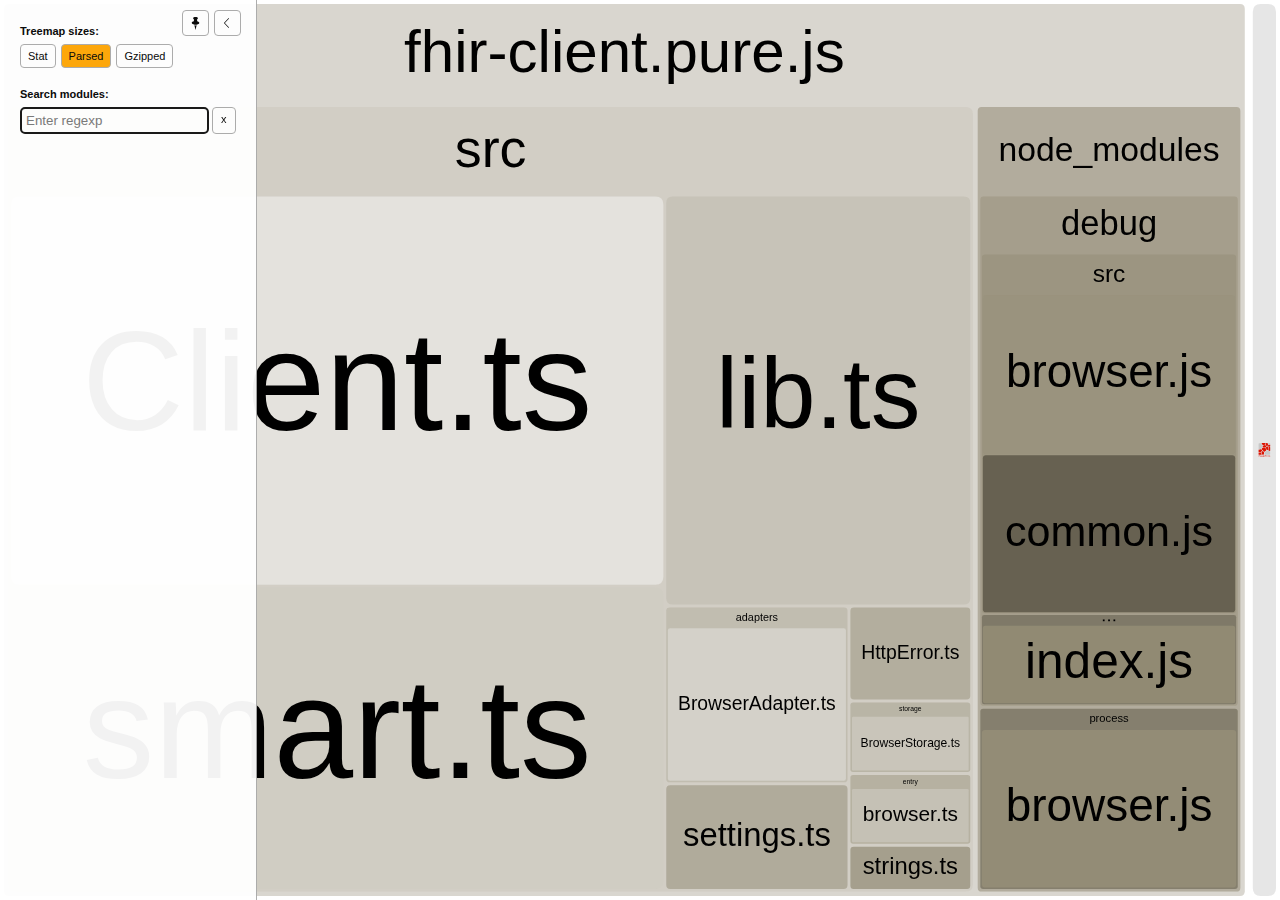
<file: node_modules/fhirclient/build/bundle.pure.dev.html>
<!DOCTYPE html>
<html>
  <head>
    <meta charset="UTF-8"/>
    <meta name="viewport" content="width=device-width, initial-scale=1"/>
    <title>fhirclient [10 Feb 2020 at 15:12]</title>
    <link rel="shortcut icon" href="[data-uri]" type="image/x-icon" />

    <script>
      window.enableWebSocket = false;
    </script>
    
  <!-- viewer.js -->
  <script>
    !function(e){var t={};function n(r){if(t[r])return t[r].exports;var i=t[r]={i:r,l:!1,exports:{}};return e[r].call(i.exports,i,i.exports,n),i.l=!0,i.exports}n.m=e,n.c=t,n.d=function(e,t,r){n.o(e,t)||Object.defineProperty(e,t,{enumerable:!0,get:r})},n.r=function(e){"undefined"!=typeof Symbol&&Symbol.toStringTag&&Object.defineProperty(e,Symbol.toStringTag,{value:"Module"}),Object.defineProperty(e,"__esModule",{value:!0})},n.t=function(e,t){if(1&t&&(e=n(e)),8&t)return e;if(4&t&&"object"==typeof e&&e&&e.__esModule)return e;var r=Object.create(null);if(n.r(r),Object.defineProperty(r,"default",{enumerable:!0,value:e}),2&t&&"string"!=typeof e)for(var i in e)n.d(r,i,function(t){return e[t]}.bind(null,i));return r},n.n=function(e){var t=e&&e.__esModule?function(){return e.default}:function(){return e};return n.d(t,"a",t),t},n.o=function(e,t){return Object.prototype.hasOwnProperty.call(e,t)},n.p="/",n(n.s=69)}([function(e,t,n){var r;
/*!
  Copyright (c) 2017 Jed Watson.
  Licensed under the MIT License (MIT), see
  http://jedwatson.github.io/classnames
*/
/*!
  Copyright (c) 2017 Jed Watson.
  Licensed under the MIT License (MIT), see
  http://jedwatson.github.io/classnames
*/
!function(){"use strict";var n={}.hasOwnProperty;function i(){for(var e=[],t=0;t<arguments.length;t++){var r=arguments[t];if(r){var o=typeof r;if("string"===o||"number"===o)e.push(r);else if(Array.isArray(r)&&r.length){var a=i.apply(null,r);a&&e.push(a)}else if("object"===o)for(var s in r)n.call(r,s)&&r[s]&&e.push(s)}}return e.join(" ")}e.exports?(i.default=i,e.exports=i):void 0===(r=function(){return i}.apply(t,[]))||(e.exports=r)}()},function(e,t,n){var r=n(40);"string"==typeof r&&(r=[[e.i,r,""]]);var i={hmr:!0,transform:void 0,insertInto:void 0};n(3)(r,i);r.locals&&(e.exports=r.locals)},function(e,t,n){"use strict";e.exports=function(e){var t=[];return t.toString=function(){return this.map(function(t){var n=function(e,t){var n=e[1]||"",r=e[3];if(!r)return n;if(t&&"function"==typeof btoa){var i=(a=r,"/*# sourceMappingURL=data:application/json;charset=utf-8;base64,"+btoa(unescape(encodeURIComponent(JSON.stringify(a))))+" */"),o=r.sources.map(function(e){return"/*# sourceURL="+r.sourceRoot+e+" */"});return[n].concat(o).concat([i]).join("\n")}var a;return[n].join("\n")}(t,e);return t[2]?"@media "+t[2]+"{"+n+"}":n}).join("")},t.i=function(e,n){"string"==typeof e&&(e=[[null,e,""]]);for(var r={},i=0;i<this.length;i++){var o=this[i][0];null!=o&&(r[o]=!0)}for(i=0;i<e.length;i++){var a=e[i];null!=a[0]&&r[a[0]]||(n&&!a[2]?a[2]=n:n&&(a[2]="("+a[2]+") and ("+n+")"),t.push(a))}},t}},function(e,t,n){var r,i,o={},a=(r=function(){return window&&document&&document.all&&!window.atob},function(){return void 0===i&&(i=r.apply(this,arguments)),i}),s=function(e){var t={};return function(e,n){if("function"==typeof e)return e();if(void 0===t[e]){var r=function(e,t){return t?t.querySelector(e):document.querySelector(e)}.call(this,e,n);if(window.HTMLIFrameElement&&r instanceof window.HTMLIFrameElement)try{r=r.contentDocument.head}catch(i){r=null}t[e]=r}return t[e]}}(),u=null,l=0,c=[],h=n(29);function f(e,t){for(var n=0;n<e.length;n++){var r=e[n],i=o[r.id];if(i){i.refs++;for(var a=0;a<i.parts.length;a++)i.parts[a](r.parts[a]);for(;a<r.parts.length;a++)i.parts.push(y(r.parts[a],t))}else{var s=[];for(a=0;a<r.parts.length;a++)s.push(y(r.parts[a],t));o[r.id]={id:r.id,refs:1,parts:s}}}}function d(e,t){for(var n=[],r={},i=0;i<e.length;i++){var o=e[i],a=t.base?o[0]+t.base:o[0],s={css:o[1],media:o[2],sourceMap:o[3]};r[a]?r[a].parts.push(s):n.push(r[a]={id:a,parts:[s]})}return n}function p(e,t){var n=s(e.insertInto);if(!n)throw new Error("Couldn't find a style target. This probably means that the value for the 'insertInto' parameter is invalid.");var r=c[c.length-1];if("top"===e.insertAt)r?r.nextSibling?n.insertBefore(t,r.nextSibling):n.appendChild(t):n.insertBefore(t,n.firstChild),c.push(t);else if("bottom"===e.insertAt)n.appendChild(t);else{if("object"!=typeof e.insertAt||!e.insertAt.before)throw new Error("[Style Loader]\n\n Invalid value for parameter 'insertAt' ('options.insertAt') found.\n Must be 'top', 'bottom', or Object.\n (https://github.com/webpack-contrib/style-loader#insertat)\n");var i=s(e.insertAt.before,n);n.insertBefore(t,i)}}function g(e){if(null===e.parentNode)return!1;e.parentNode.removeChild(e);var t=c.indexOf(e);t>=0&&c.splice(t,1)}function b(e){var t=document.createElement("style");if(void 0===e.attrs.type&&(e.attrs.type="text/css"),void 0===e.attrs.nonce){var r=function(){0;return n.nc}();r&&(e.attrs.nonce=r)}return v(t,e.attrs),p(e,t),t}function v(e,t){Object.keys(t).forEach(function(n){e.setAttribute(n,t[n])})}function y(e,t){var n,r,i,o;if(t.transform&&e.css){if(!(o="function"==typeof t.transform?t.transform(e.css):t.transform.default(e.css)))return function(){};e.css=o}if(t.singleton){var a=l++;n=u||(u=b(t)),r=w.bind(null,n,a,!1),i=w.bind(null,n,a,!0)}else e.sourceMap&&"function"==typeof URL&&"function"==typeof URL.createObjectURL&&"function"==typeof URL.revokeObjectURL&&"function"==typeof Blob&&"function"==typeof btoa?(n=function(e){var t=document.createElement("link");return void 0===e.attrs.type&&(e.attrs.type="text/css"),e.attrs.rel="stylesheet",v(t,e.attrs),p(e,t),t}(t),r=function(e,t,n){var r=n.css,i=n.sourceMap,o=void 0===t.convertToAbsoluteUrls&&i;(t.convertToAbsoluteUrls||o)&&(r=h(r));i&&(r+="\n/*# sourceMappingURL=data:application/json;base64,"+btoa(unescape(encodeURIComponent(JSON.stringify(i))))+" */");var a=new Blob([r],{type:"text/css"}),s=e.href;e.href=URL.createObjectURL(a),s&&URL.revokeObjectURL(s)}.bind(null,n,t),i=function(){g(n),n.href&&URL.revokeObjectURL(n.href)}):(n=b(t),r=function(e,t){var n=t.css,r=t.media;r&&e.setAttribute("media",r);if(e.styleSheet)e.styleSheet.cssText=n;else{for(;e.firstChild;)e.removeChild(e.firstChild);e.appendChild(document.createTextNode(n))}}.bind(null,n),i=function(){g(n)});return r(e),function(t){if(t){if(t.css===e.css&&t.media===e.media&&t.sourceMap===e.sourceMap)return;r(e=t)}else i()}}e.exports=function(e,t){if("undefined"!=typeof DEBUG&&DEBUG&&"object"!=typeof document)throw new Error("The style-loader cannot be used in a non-browser environment");(t=t||{}).attrs="object"==typeof t.attrs?t.attrs:{},t.singleton||"boolean"==typeof t.singleton||(t.singleton=a()),t.insertInto||(t.insertInto="head"),t.insertAt||(t.insertAt="bottom");var n=d(e,t);return f(n,t),function(e){for(var r=[],i=0;i<n.length;i++){var a=n[i];(s=o[a.id]).refs--,r.push(s)}e&&f(d(e,t),t);for(i=0;i<r.length;i++){var s;if(0===(s=r[i]).refs){for(var u=0;u<s.parts.length;u++)s.parts[u]();delete o[s.id]}}}};var m,x=(m=[],function(e,t){return m[e]=t,m.filter(Boolean).join("\n")});function w(e,t,n,r){var i=n?"":r.css;if(e.styleSheet)e.styleSheet.cssText=x(t,i);else{var o=document.createTextNode(i),a=e.childNodes;a[t]&&e.removeChild(a[t]),a.length?e.insertBefore(o,a[t]):e.appendChild(o)}}},function(e,t,n){var r=n(32);"string"==typeof r&&(r=[[e.i,r,""]]);var i={hmr:!0,transform:void 0,insertInto:void 0};n(3)(r,i);r.locals&&(e.exports=r.locals)},function(e,t,n){"use strict";
/**
 * filesize
 *
 * @copyright 2018 Jason Mulligan <jason.mulligan@avoidwork.com>
 * @license BSD-3-Clause
 * @version 3.6.1
 */
/**
 * filesize
 *
 * @copyright 2018 Jason Mulligan <jason.mulligan@avoidwork.com>
 * @license BSD-3-Clause
 * @version 3.6.1
 */
!function(t){var n=/^(b|B)$/,r={iec:{bits:["b","Kib","Mib","Gib","Tib","Pib","Eib","Zib","Yib"],bytes:["B","KiB","MiB","GiB","TiB","PiB","EiB","ZiB","YiB"]},jedec:{bits:["b","Kb","Mb","Gb","Tb","Pb","Eb","Zb","Yb"],bytes:["B","KB","MB","GB","TB","PB","EB","ZB","YB"]}},i={iec:["","kibi","mebi","gibi","tebi","pebi","exbi","zebi","yobi"],jedec:["","kilo","mega","giga","tera","peta","exa","zetta","yotta"]};function o(e){var t,o,a,s,u,l,c,h,f,d,p,g,b,v=arguments.length>1&&void 0!==arguments[1]?arguments[1]:{},y=[],m=0,x=void 0,w=void 0;if(isNaN(e))throw new Error("Invalid arguments");return o=!0===v.bits,f=!0===v.unix,t=v.base||2,h=void 0!==v.round?v.round:f?1:2,d=void 0!==v.separator&&v.separator||"",p=void 0!==v.spacer?v.spacer:f?"":" ",b=v.symbols||v.suffixes||{},g=2===t&&v.standard||"jedec",c=v.output||"string",s=!0===v.fullform,u=v.fullforms instanceof Array?v.fullforms:[],x=void 0!==v.exponent?v.exponent:-1,a=t>2?1e3:1024,(l=(w=Number(e))<0)&&(w=-w),(-1===x||isNaN(x))&&(x=Math.floor(Math.log(w)/Math.log(a)))<0&&(x=0),x>8&&(x=8),0===w?(y[0]=0,y[1]=f?"":r[g][o?"bits":"bytes"][x]):(m=w/(2===t?Math.pow(2,10*x):Math.pow(1e3,x)),o&&(m*=8)>=a&&x<8&&(m/=a,x++),y[0]=Number(m.toFixed(x>0?h:0)),y[1]=10===t&&1===x?o?"kb":"kB":r[g][o?"bits":"bytes"][x],f&&(y[1]="jedec"===g?y[1].charAt(0):x>0?y[1].replace(/B$/,""):y[1],n.test(y[1])&&(y[0]=Math.floor(y[0]),y[1]=""))),l&&(y[0]=-y[0]),y[1]=b[y[1]]||y[1],"array"===c?y:"exponent"===c?x:"object"===c?{value:y[0],suffix:y[1],symbol:y[1]}:(s&&(y[1]=u[x]?u[x]:i[g][x]+(o?"bit":"byte")+(1===y[0]?"":"s")),d.length>0&&(y[0]=y[0].toString().replace(".",d)),y.join(p))}o.partial=function(e){return function(t){return o(t,e)}},e.exports=o}("undefined"!=typeof window&&window)},function(e,t,n){var r=n(48);"string"==typeof r&&(r=[[e.i,r,""]]);var i={hmr:!0,transform:void 0,insertInto:void 0};n(3)(r,i);r.locals&&(e.exports=r.locals)},function(e,t,n){var r=n(37);"string"==typeof r&&(r=[[e.i,r,""]]);var i={hmr:!0,transform:void 0,insertInto:void 0};n(3)(r,i);r.locals&&(e.exports=r.locals)},function(e,t,n){var r=n(59),i=n(14),o=/[&<>"']/g,a=RegExp(o.source);e.exports=function(e){return(e=i(e))&&a.test(e)?e.replace(o,r):e}},function(e,t,n){var r=n(30);"string"==typeof r&&(r=[[e.i,r,""]]);var i={hmr:!0,transform:void 0,insertInto:void 0};n(3)(r,i);r.locals&&(e.exports=r.locals)},function(e,t,n){var r=n(31);"string"==typeof r&&(r=[[e.i,r,""]]);var i={hmr:!0,transform:void 0,insertInto:void 0};n(3)(r,i);r.locals&&(e.exports=r.locals)},function(e,t,n){var r=n(36);"string"==typeof r&&(r=[[e.i,r,""]]);var i={hmr:!0,transform:void 0,insertInto:void 0};n(3)(r,i);r.locals&&(e.exports=r.locals)},function(e,t,n){var r=n(61);"string"==typeof r&&(r=[[e.i,r,""]]);var i={hmr:!0,transform:void 0,insertInto:void 0};n(3)(r,i);r.locals&&(e.exports=r.locals)},function(e,t,n){var r=n(19).Symbol;e.exports=r},function(e,t,n){var r=n(56);e.exports=function(e){return null==e?"":r(e)}},function(e,t,n){var r=n(28);"string"==typeof r&&(r=[[e.i,r,""]]);var i={hmr:!0,transform:void 0,insertInto:void 0};n(3)(r,i);r.locals&&(e.exports=r.locals)},function(e,t,n){var r=n(38);"string"==typeof r&&(r=[[e.i,r,""]]);var i={hmr:!0,transform:void 0,insertInto:void 0};n(3)(r,i);r.locals&&(e.exports=r.locals)},function(e,t,n){var r=n(39);"string"==typeof r&&(r=[[e.i,r,""]]);var i={hmr:!0,transform:void 0,insertInto:void 0};n(3)(r,i);r.locals&&(e.exports=r.locals)},function(e,t){e.exports=function(e){var t=typeof e;return null!=e&&("object"==t||"function"==t)}},function(e,t,n){var r=n(42),i="object"==typeof self&&self&&self.Object===Object&&self,o=r||i||Function("return this")();e.exports=o},function(e,t,n){var r=n(44),i=n(47),o="[object Symbol]";e.exports=function(e){return"symbol"==typeof e||i(e)&&r(e)==o}},function(e,t){var n=RegExp("[\\u200d\\ud800-\\udfff\\u0300-\\u036f\\ufe20-\\ufe2f\\u20d0-\\u20ff\\ufe0e\\ufe0f]");e.exports=function(e){return n.test(e)}},function(e,t){
/**
 * Carrot Search FoamTree HTML5 (demo variant)
 * v3.4.5, 4fa198d722d767b68d0409e88290ea6de98d1eaa/4fa198d7, build FOAMTREE-SOFTWARE4-DIST-39, Jul 26, 2017
 * 
 * Carrot Search confidential.
 * Copyright 2002-2017, Carrot Search s.c, All Rights Reserved.
 */
!function(){var e,t=function(){var e,n=window.navigator.userAgent;try{window.localStorage.setItem("ftap5caavc","ftap5caavc"),window.localStorage.removeItem("ftap5caavc"),e=!0}catch(r){e=!1}return{of:function(){return/webkit/i.test(n)},mf:function(){return/Mac/.test(n)},lf:function(){return/iPad|iPod|iPhone/.test(n)},hf:function(){return/Android/.test(n)},ii:function(){return"ontouchstart"in window||!!window.DocumentTouch&&document instanceof window.DocumentTouch},hi:function(){return e},gi:function(){var e=document.createElement("canvas");return!(!e.getContext||!e.getContext("2d"))},Dd:function(e,n){return[].forEach&&t.gi()?e&&e():n&&n()}}}(),n=function(){function e(){return window.performance&&(window.performance.now||window.performance.mozNow||window.performance.msNow||window.performance.oNow||window.performance.webkitNow)||Date.now}var t=e();return{create:function(){return{now:(t=e(),function(){return t.call(window.performance)})};var t},now:function(){return t.call(window.performance)}}}();function r(){function r(){if(!u)throw"AF0";var e=n.now();0!==l&&(o.Kd=e-l),l=e,s=s.filter(function(e){return null!==e}),o.frames++;for(var t=0;t<s.length;t++){var r=s[t];null!==r&&(!0===r.ye.call(r.Yg)?s[t]=null:m.Sc(r.repeat)&&(r.repeat=r.repeat-1,0>=r.repeat&&(s[t]=null)))}s=s.filter(function(e){return null!==e}),u=!1,i(),0!==(e=n.now()-e)&&(o.Jd=e),o.totalTime+=e,o.Oe=1e3*o.frames/o.totalTime,l=0===s.length?0:n.now()}function i(){0<s.length&&!u&&(u=!0,a(r))}var o=this.rg={frames:0,totalTime:0,Jd:0,Kd:0,Oe:0};e=o;var a=function(){return t.lf()?function(e){window.setTimeout(e,0)}:window.requestAnimationFrame||window.webkitRequestAnimationFrame||window.mozRequestAnimationFrame||window.oRequestAnimationFrame||window.msRequestAnimationFrame||(e=n.create(),function(t){var n=0;window.setTimeout(function(){var r=e.now();t(),n=e.now()-r},16>n?16-n:0)});var e}(),s=[],u=!1,l=0;this.repeat=function(e,t,n){this.cancel(e),s.push({ye:e,Yg:n,repeat:t}),i()},this.d=function(e,t){this.repeat(e,1,t)},this.cancel=function(e){for(var t=0;t<s.length;t++){var n=s[t];null!==n&&n.ye===e&&(s[t]=null)}},this.k=function(){s=[]}}var i,o=t.Dd(function(){function e(){this.buffer=[],this.oa=0,this.Gc=m.extend({},s)}function t(e){return function(){var t,n=this.buffer,r=this.oa;for(n[r++]="call",n[r++]=e,n[r++]=arguments.length,t=0;t<arguments.length;t++)n[r++]=arguments[t];this.oa=r}}function n(e){return function(){return r[e].apply(r,arguments)}}(i=document.createElement("canvas")).width=1,i.height=1;var r=i.getContext("2d"),i=["font"],a="fillStyle globalAlpha globalCompositeOperation lineCap lineDashOffset lineJoin lineWidth miterLimit shadowBlur shadowColor shadowOffsetX shadowOffsetY strokeStyle textAlign textBaseline".split(" "),s={};return a.concat(i).forEach(function(e){s[e]=r[e]}),e.prototype.clear=function(){this.oa=0},e.prototype.Na=function(){return 0===this.oa},e.prototype.Ta=function(e){e instanceof o?function(e,t,n){for(var r=0,i=e.oa,o=e.buffer;r<n;)o[i++]=t[r++];e.oa=i}(e,this.buffer,this.oa):function(e,t,n,r){for(var i=0;i<n;)switch(t[i++]){case"set":e[t[i++]]=t[i++];break;case"setGlobalAlpha":e[t[i++]]=t[i++]*r;break;case"call":var o=t[i++];switch(t[i++]){case 0:e[o]();break;case 1:e[o](t[i++]);break;case 2:e[o](t[i++],t[i++]);break;case 3:e[o](t[i++],t[i++],t[i++]);break;case 4:e[o](t[i++],t[i++],t[i++],t[i++]);break;case 5:e[o](t[i++],t[i++],t[i++],t[i++],t[i++]);break;case 6:e[o](t[i++],t[i++],t[i++],t[i++],t[i++],t[i++]);break;case 7:e[o](t[i++],t[i++],t[i++],t[i++],t[i++],t[i++],t[i++]);break;case 8:e[o](t[i++],t[i++],t[i++],t[i++],t[i++],t[i++],t[i++],t[i++]);break;case 9:e[o](t[i++],t[i++],t[i++],t[i++],t[i++],t[i++],t[i++],t[i++],t[i++]);break;default:throw"CB0"}}}(e,this.buffer,this.oa,m.B(e.globalAlpha,1))},e.prototype.replay=e.prototype.Ta,e.prototype.d=function(){return new e},e.prototype.scratch=e.prototype.d,"arc arcTo beginPath bezierCurveTo clearRect clip closePath drawImage fill fillRect fillText lineTo moveTo putImageData quadraticCurveTo rect rotate scale setLineDash setTransform stroke strokeRect strokeText transform translate".split(" ").forEach(function(n){e.prototype[n]=t(n)}),["measureText","createLinearGradient","createRadialGradient","createPattern","getLineDash"].forEach(function(t){e.prototype[t]=n(t)}),["save","restore"].forEach(function(r){e.prototype[r]=function(e,t){return function(){e.apply(this,arguments),t.apply(this,arguments)}}(t(r),n(r))}),i.forEach(function(t){Object.defineProperty(e.prototype,t,{set:function(e){r[t]=e,this.Gc[t]=e;var n=this.buffer;n[this.oa++]="set",n[this.oa++]=t,n[this.oa++]=e},get:function(){return this.Gc[t]}})}),a.forEach(function(t){Object.defineProperty(e.prototype,t,{set:function(e){this.Gc[t]=e;var n=this.buffer;n[this.oa++]="globalAlpha"===t?"setGlobalAlpha":"set",n[this.oa++]=t,n[this.oa++]=e},get:function(){return this.Gc[t]}})}),e.prototype.roundRect=function(e,t,n,r,i){this.beginPath(),this.moveTo(e+i,t),this.lineTo(e+n-i,t),this.quadraticCurveTo(e+n,t,e+n,t+i),this.lineTo(e+n,t+r-i),this.quadraticCurveTo(e+n,t+r,e+n-i,t+r),this.lineTo(e+i,t+r),this.quadraticCurveTo(e,t+r,e,t+r-i),this.lineTo(e,t+i),this.quadraticCurveTo(e,t,e+i,t),this.closePath()},e.prototype.fillPolygonWithText=function(e,t,n,r,i){i||(i={});var a={sb:m.B(i.maxFontSize,D.Ea.sb),Zc:m.B(i.minFontSize,D.Ea.Zc),lineHeight:m.B(i.lineHeight,D.Ea.lineHeight),pb:m.B(i.horizontalPadding,D.Ea.pb),eb:m.B(i.verticalPadding,D.Ea.eb),tb:m.B(i.maxTotalTextHeight,D.Ea.tb),fontFamily:m.B(i.fontFamily,D.Ea.fontFamily),fontStyle:m.B(i.fontStyle,D.Ea.fontStyle),fontVariant:m.B(i.fontVariant,D.Ea.fontVariant),fontWeight:m.B(i.fontWeight,D.Ea.fontWeight),verticalAlign:m.B(i.verticalAlign,D.Ea.verticalAlign)},s=i.cache;if(s&&m.Q(i,"area")){s.jd||(s.jd=new o);var u=i.area,l=m.B(i.cacheInvalidationThreshold,.05);e=D.xe(a,this,r,e,z.q(e,{}),{x:t,y:n},i.allowForcedSplit||!1,i.allowEllipsis||!1,s,u,l,i.invalidateCache)}else e=D.Le(a,this,r,e,z.q(e,{}),{x:t,y:n},i.allowForcedSplit||!1,i.allowEllipsis||!1);return e.la?{fit:!0,lineCount:e.mc,fontSize:e.fontSize,box:{x:e.da.x,y:e.da.y,w:e.da.f,h:e.da.i},ellipsis:e.ec}:{fit:!1}},e}),a=t.Dd(function(){function e(e){this.O=e,this.d=[],this.Ib=[void 0],this.Nc=["#SIZE#px sans-serif"],this.Ld=[0],this.Md=[1],this.ie=[0],this.je=[0],this.ke=[0],this.Qd=[10],this.hc=[10],this.Sb=[this.Ib,this.Nc,this.hc,this.Ld,this.Md,this.ie,this.Qd,this.je,this.ke],this.ga=[1,0,0,1,0,0]}function t(e){var t=e.O,n=e.Sb[0].length-1;e.Ib[n]&&(t.setLineDash(e.Ib[n]),t.Tj=e.Ld[n]),t.miterLimit=e.Qd[n],t.lineWidth=e.Md[n],t.shadowBlur=e.ie[n],t.shadowOffsetX=e.je[n],t.shadowOffsetY=e.ke[n],t.font=e.Nc[n].replace("#SIZE#",e.hc[n].toString())}function n(e,t,n){return e*n[0]+t*n[2]+n[4]}function r(e,t,n){return e*n[1]+t*n[3]+n[5]}function i(e,t){for(var n=0;n<e.length;n++)e[n]*=t[0];return e}e.prototype.save=function(){this.d.push(this.ga.slice(0));for(var e=0;e<this.Sb.length;e++){var t=this.Sb[e];t.push(t[t.length-1])}this.O.save()},e.prototype.restore=function(){this.ga=this.d.pop();for(var e=0;e<this.Sb.length;e++)this.Sb[e].pop();this.O.restore(),t(this)},e.prototype.scale=function(e,n){(r=this.ga)[0]*=e,r[1]*=e,r[2]*=n,r[3]*=n;var r=this.ga,o=this.Sb,a=o[0].length-1,s=this.Ib[a];for(s&&i(s,r),s=2;s<o.length;s++){o[s][a]*=r[0]}t(this)},e.prototype.translate=function(e,t){var n=this.ga;n[4]+=n[0]*e+n[2]*t,n[5]+=n[1]*e+n[3]*t},["moveTo","lineTo"].forEach(function(t){e.prototype[t]=function(e){return function(t,i){var o=this.ga;return this.O[e].call(this.O,n(t,i,o),r(t,i,o))}}(t)}),["clearRect","fillRect","strokeRect","rect"].forEach(function(t){e.prototype[t]=function(e){return function(t,i,o,a){var s=this.ga;return this.O[e].call(this.O,n(t,i,s),r(t,i,s),o*s[0],a*s[3])}}(t)}),"fill stroke beginPath closePath clip createImageData createPattern getImageData putImageData getLineDash setLineDash".split(" ").forEach(function(t){e.prototype[t]=function(e){return function(){return this.O[e].apply(this.O,arguments)}}(t)}),[{vb:"lineDashOffset",zb:function(e){return e.Ld}},{vb:"lineWidth",zb:function(e){return e.Md}},{vb:"miterLimit",zb:function(e){return e.Qd}},{vb:"shadowBlur",zb:function(e){return e.ie}},{vb:"shadowOffsetX",zb:function(e){return e.je}},{vb:"shadowOffsetY",zb:function(e){return e.ke}}].forEach(function(t){Object.defineProperty(e.prototype,t.vb,{set:function(e){var n=t.zb(this);e*=this.ga[0],n[n.length-1]=e,this.O[t.vb]=e}})});var o=/(\d+(?:\.\d+)?)px/;return Object.defineProperty(e.prototype,"font",{set:function(e){var t=o.exec(e);if(1<t.length){var n=this.hc.length-1;this.hc[n]=parseFloat(t[1]),this.Nc[n]=e.replace(o,"#SIZE#px"),this.O.font=this.Nc[n].replace("#SIZE#",(this.hc[n]*this.ga[0]).toString())}}}),"fillStyle globalAlpha globalCompositeOperation lineCap lineJoin shadowColor strokeStyle textAlign textBaseline".split(" ").forEach(function(t){Object.defineProperty(e.prototype,t,{set:function(e){this.O[t]=e}})}),e.prototype.arc=function(e,t,i,o,a,s){var u=this.ga;this.O.arc(n(e,t,u),r(e,t,u),i*u[0],o,a,s)},e.prototype.arcTo=function(e,t,i,o,a){var s=this.ga;this.O.arc(n(e,t,s),r(e,t,s),n(i,o,s),r(i,o,s),a*s[0])},e.prototype.bezierCurveTo=function(e,t,i,o,a,s){var u=this.ga;this.O.bezierCurveTo(n(e,t,u),r(e,t,u),n(i,o,u),r(i,o,u),n(a,s,u),r(a,s,u))},e.prototype.drawImage=function(e,t,i,o,a,s,u,l,c){function h(t,i,o,a){d.push(n(t,i,f)),d.push(r(t,i,f)),o=m.V(o)?e.width:o,a=m.V(a)?e.height:a,d.push(o*f[0]),d.push(a*f[3])}var f=this.ga,d=[e];m.V(s)?h(t,i,o,a):h(s,u,l,c),this.O.drawImage.apply(this.O,d)},e.prototype.quadraticCurveTo=function(e,t,i,o){var a=this.ga;this.O.quadraticCurveTo(n(e,t,a),r(e,t,a),n(i,o,a),r(i,o,a))},e.prototype.fillText=function(e,t,i,o){var a=this.ga;this.O.fillText(e,n(t,i,a),r(t,i,a),m.Sc(o)?o*a[0]:1e20)},e.prototype.setLineDash=function(e){e=i(e.slice(0),this.ga),this.Ib[this.Ib.length-1]=e,this.O.setLineDash(e)},e}),s=(i=!t.of()||t.lf()||t.hf()?1:7,{eh:function(){function e(e){e.beginPath(),u.le(e,l)}(a=document.createElement("canvas")).width=800,a.height=600;var t,r=a.getContext("2d"),o=a.width,a=a.height,s=0,l=[{x:0,y:100}];for(t=1;6>=t;t++)s=2*t*Math.PI/6,l.push({x:0+100*Math.sin(s),y:0+100*Math.cos(s)});t={polygonPlainFill:[e,function(e){e.fillStyle="rgb(255, 0, 0)",e.fill()}],polygonPlainStroke:[e,function(e){e.strokeStyle="rgb(128, 0, 0)",e.lineWidth=2,e.closePath(),e.stroke()}],polygonGradientFill:[e,function(e){var t=e.createRadialGradient(0,0,10,0,0,60);t.addColorStop(0,"rgb(255, 0, 0)"),t.addColorStop(1,"rgb(255, 255, 0)"),e.fillStyle=t,e.fill()}],polygonGradientStroke:[e,function(e){var t=e.createLinearGradient(-100,-100,100,100);t.addColorStop(0,"rgb(224, 0, 0)"),t.addColorStop(1,"rgb(32, 0, 0)"),e.strokeStyle=t,e.lineWidth=2,e.closePath(),e.stroke()}],polygonExposureShadow:[e,function(e){e.shadowBlur=50,e.shadowColor="rgba(0, 0, 0, 1)",e.fillStyle="rgba(0, 0, 0, 1)",e.globalCompositeOperation="source-over",e.fill(),e.shadowBlur=0,e.shadowColor="transparent",e.globalCompositeOperation="destination-out",e.fill()}],labelPlainFill:[function(e){e.fillStyle="#000",e.font="24px sans-serif",e.textAlign="center"},function(e){e.fillText("Some text",0,-16),e.fillText("for testing purposes",0,16)}]},s=100/Object.keys(t).length;var c,h=n.now(),f={};for(c in t){var d,p=t[c],g=n.now(),b=0;do{for(r.save(),r.translate(Math.random()*o,Math.random()*a),d=3*Math.random()+.5,r.scale(d,d),d=0;d<p.length;d++)p[d](r);r.restore(),b++,d=n.now()}while(d-g<s);f[c]=i*(d-g)/b}return f.total=n.now()-h,f}}),u={le:function(e,t){var n=t[0];e.moveTo(n.x,n.y);for(var r=t.length-1;0<r;r--)n=t[r],e.lineTo(n.x,n.y)},rj:function(e,t,n,r){var i,o,a,s,u,l=[],c=0,h=t.length;for(a=0;a<h;a++)i=t[a],o=t[(a+1)%h],i=z.d(i,o),i=Math.sqrt(i),l.push(i),c+=i;n=r*(n+.5*r*c/h),r={};c={};var f={};for(a=0;a<h;a++)i=t[a],o=t[(a+1)%h],s=t[(a+2)%h],u=l[(a+1)%h],u=Math.min(.5,n/u),z.Aa(1-u,o,s,c),z.Aa(u,o,s,f),0,0==a&&(s=Math.min(.5,n/l[0]),z.Aa(s,i,o,r),0,e.moveTo(r.x,r.y)),e.quadraticCurveTo(o.x,o.y,c.x,c.y),e.lineTo(f.x,f.y);return!0}};function l(e){function t(e){c[e].style.opacity=f*h[e]}function n(e){e.width=Math.round(o*e.n),e.height=Math.round(a*e.n)}function r(){return/relative|absolute|fixed/.test(window.getComputedStyle(i,null).getPropertyValue("position"))}var i,o,a,s,u,l=[],c={},h={},f=0;this.H=function(t){i=t,r()||(i.style.position="relative"),0!=i.clientWidth&&0!=i.clientHeight||I.Pa("element has zero dimensions: "+i.clientWidth+" x "+i.clientHeight+"."),i.innerHTML="",o=i.clientWidth,a=i.clientHeight,s=0!==o?o:void 0,u=0!==a?a:void 0,"embedded"===i.getAttribute("data-foamtree")&&I.Pa("visualization already embedded in the element."),i.setAttribute("data-foamtree","embedded"),e.c.p("stage:initialized",this,i,o,a)},this.lb=function(){i.removeAttribute("data-foamtree"),l=[],c={},e.c.p("stage:disposed",this,i)},this.k=function(){if(r()||(i.style.position="relative"),o=i.clientWidth,a=i.clientHeight,0!==o&&0!==a&&(o!==s||a!==u)){for(var t=l.length-1;0<=t;t--)n(l[t]);e.c.p("stage:resized",s,u,o,a),s=o,u=a}},this.fj=function(e,t){e.n=t,n(e)},this.oc=function(r,o,a){var s=document.createElement("canvas");return s.setAttribute("style","position: absolute; top: 0; bottom: 0; left: 0; right: 0; width: 100%; height: 100%; -webkit-touch-callout: none; -webkit-user-select: none; -moz-user-select: none; -ms-user-select: none; user-select: none;"),s.n=o,n(s),l.push(s),c[r]=s,h[r]=1,t(r),a||i.appendChild(s),e.c.p("stage:newLayer",r,s),s},this.kc=function(e,n){return m.V(n)||(h[e]=n,t(e)),h[e]},this.d=function(e){return m.V(e)||(f=e,m.Ga(c,function(e,n){t(n)})),f}}function c(e){function t(e,t,n){return y=!0,p.x=0,p.y=0,g.x=0,g.y=0,a=f,s.x=d.x,s.y=d.y,t(),u*=e,l=n?u/a:e,l=Math.max(.25/a,l),!0}function n(e,t){return t.x=e.x/f+d.x,t.y=e.y/f+d.y,t}function r(e,t,n,r,i,o,a,s,u){var l=(e-n)*(o-s)-(t-r)*(i-a);return!(1e-5>Math.abs(l))&&(u.x=((e*r-t*n)*(i-a)-(e-n)*(i*s-o*a))/l,u.y=((e*r-t*n)*(o-s)-(t-r)*(i*s-o*a))/l,!0)}var i,o,a=1,s={x:0,y:0},u=1,l=1,c=1,h={x:0,y:0},f=1,d={x:0,y:0},p={x:0,y:0},g={x:0,y:0},b={x:0,y:0,f:0,i:0},v={x:0,y:0,f:0,i:0,scale:1},y=!0;e.c.j("stage:initialized",function(e,t,n,r){i=n,o=r,b.x=0,b.y=0,b.f=n,b.i=r,v.x=0,v.y=0,v.f=n,v.i=r,v.scale=1}),e.c.j("stage:resized",function(e,t,n,r){function a(e){e.x*=l,e.y*=c}function u(e){a(e),e.f*=l,e.i*=c}i=n,o=r;var l=n/e,c=r/t;a(s),a(d),a(h),a(p),a(g),u(b),u(v)}),this.Yb=function(e,r){return t(r,function(){n(e,h)},!0)},this.Y=function(e,n){if(1==Math.round(1e4*n)/1e4){var i=b.x-d.x,o=b.y-d.y;return t(1,function(){},!0),this.d(-i,-o)}return t(n,function(){for(var t=!1;!t;){t=Math.random();var n=Math.random(),i=Math.random(),o=Math.random();t=r(e.x+t*e.f,e.y+n*e.i,b.x+t*b.f,b.y+n*b.i,e.x+i*e.f,e.y+o*e.i,b.x+i*b.f,b.y+o*b.i,h)}},!0)},this.sc=function(e,n){var a,s,u,l;return(a=e.f/e.i)<(s=i/o)?(u=e.i*s,l=e.i,a=e.x-.5*(u-e.f),s=e.y):a>s?(u=e.f,l=e.f*o/i,a=e.x,s=e.y-.5*(l-e.i)):(a=e.x,s=e.y,u=e.f,l=e.i),a-=u*n,u*=1+2*n,r(a,s-=l*n,d.x,d.y,a+u,s,d.x+i/f,d.y,h)?t(i/f/u,m.ta,!1):(y=!1,this.d(f*(d.x-a),f*(d.y-s)))},this.d=function(e,t){var n=Math.round(1e4*e)/1e4,r=Math.round(1e4*t)/1e4;return g.x+=n/f,g.y+=r/f,0!==n||0!==r},this.reset=function(e){return e&&this.content(0,0,i,o),this.Y({x:b.x+d.x,y:b.y+d.y,f:b.f/f,i:b.i/f},c/u)},this.Qb=function(e){c=Math.min(1,Math.round(1e4*(e||u))/1e4)},this.k=function(){return d.x<b.x?(b.x-d.x)*f:d.x+i/f>b.x+b.f?-(d.x+i/f-b.x-b.f)*f:0},this.A=function(){return d.y<b.y?(b.y-d.y)*f:d.y+o/f>b.y+b.i?-(d.y+o/f-b.y-b.i)*f:0},this.update=function(e){var t=Math.abs(Math.log(l));6>t?t=2:(t/=4,t+=3*t*(1<l?e:1-e)),t=1<l?Math.pow(e,t):1-Math.pow(1-e,t),f=a*(t=(y?t:1)*(l-1)+1),d.x=h.x-(h.x-s.x)/t,d.y=h.y-(h.y-s.y)/t,d.x-=p.x*(1-e)+g.x*e,d.y-=p.y*(1-e)+g.y*e,1===e&&(p.x=g.x,p.y=g.y),v.x=d.x,v.y=d.y,v.f=i/f,v.i=o/f,v.scale=f},this.S=function(e){return e.x=v.x,e.y=v.y,e.scale=v.scale,e},this.absolute=function(e,t){return n(e,t||{})},this.nd=function(e,t){var n=t||{};return n.x=(e.x-d.x)*f,n.y=(e.y-d.y)*f,n},this.Hc=function(e){return this.scale()<c/e},this.Rd=function(){return m.Fd(f,1)},this.scale=function(){return Math.round(1e4*f)/1e4},this.content=function(e,t,n,r){b.x=e,b.y=t,b.f=n,b.i=r},this.Jc=function(e,t){var n;for(n=e.length-1;0<=n;n--){var r=e[n];r.save(),r.scale(f,f),r.translate(-d.x,-d.y)}for(t(v),n=e.length-1;0<=n;n--)(r=e[n]).restore()}}var h=new function(){function e(e){if("hsl"==e.model||"hsla"==e.model)return e;var t,n=e.r/=255,r=e.g/=255,i=e.b/=255,o=Math.max(n,r,i),a=(o+(u=Math.min(n,r,i)))/2;if(o==u)t=u=0;else{var s=o-u,u=.5<a?s/(2-o-u):s/(o+u);switch(o){case n:t=(r-i)/s+(r<i?6:0);break;case r:t=(i-n)/s+2;break;case i:t=(n-r)/s+4}t/=6}return e.h=360*t,e.s=100*u,e.l=100*a,e.model="hsl",e}var t={h:0,s:0,l:0,a:1,model:"hsla"};this.Ba=function(n){return m.Tc(n)?e(h.Hg(n)):m.jc(n)?e(n):t},this.Hg=function(e){var n;return(n=/rgba\(\s*([^,\s]+)\s*,\s*([^,\s]+)\s*,\s*([^,\s]+)\s*,\s*([^,\s]+)\s*\)/.exec(e))&&5==n.length?{r:parseFloat(n[1]),g:parseFloat(n[2]),b:parseFloat(n[3]),a:parseFloat(n[4]),model:"rgba"}:(n=/hsla\(\s*([^,\s]+)\s*,\s*([^,%\s]+)%\s*,\s*([^,\s%]+)%\s*,\s*([^,\s]+)\s*\)/.exec(e))&&5==n.length?{h:parseFloat(n[1]),s:parseFloat(n[2]),l:parseFloat(n[3]),a:parseFloat(n[4]),model:"hsla"}:(n=/rgb\(\s*([^,\s]+)\s*,\s*([^,\s]+)\s*,\s*([^,\s]+)\s*\)/.exec(e))&&4==n.length?{r:parseFloat(n[1]),g:parseFloat(n[2]),b:parseFloat(n[3]),a:1,model:"rgb"}:(n=/hsl\(\s*([^,\s]+)\s*,\s*([^,\s%]+)%\s*,\s*([^,\s%]+)%\s*\)/.exec(e))&&4==n.length?{h:parseFloat(n[1]),s:parseFloat(n[2]),l:parseFloat(n[3]),a:1,model:"hsl"}:(n=/#([0-9a-fA-F]{2})([0-9a-fA-F]{2})([0-9a-fA-F]{2})/.exec(e))&&4==n.length?{r:parseInt(n[1],16),g:parseInt(n[2],16),b:parseInt(n[3],16),a:1,model:"rgb"}:(n=/#([0-9a-fA-F])([0-9a-fA-F])([0-9a-fA-F])/.exec(e))&&4==n.length?{r:17*parseInt(n[1],16),g:17*parseInt(n[2],16),b:17*parseInt(n[3],16),a:1,model:"rgb"}:t},this.Cg=function(e){function t(e,t,n){return 0>n&&(n+=1),1<n&&(n-=1),n<1/6?e+6*(t-e)*n:.5>n?t:n<2/3?e+(t-e)*(2/3-n)*6:e}if("rgb"==e.model||"rgba"==e.model)return Math.sqrt(e.r*e.r*.241+e.g*e.g*.691+e.b*e.b*.068)/255;var n,r;n=e.l/100;var i=e.s/100;if(r=e.h/360,0==e.Wj)n=e=r=n;else{var o=2*n-(i=.5>n?n*(1+i):n+i-n*i);n=t(o,i,r+1/3),e=t(o,i,r),r=t(o,i,r-1/3)}return Math.sqrt(65025*n*n*.241+65025*e*e*.691+65025*r*r*.068)/255},this.Ng=function(e){if(m.Tc(e))return e;if(!m.jc(e))return"#000";switch(e.model){case"hsla":return h.Ig(e);case"hsl":return h.Ac(e);case"rgba":return h.Lg(e);case"rgb":return h.Kg(e);default:return"#000"}},this.Lg=function(e){return"rgba("+(.5+e.r|0)+","+(.5+e.g|0)+","+(.5+e.b|0)+","+e.a+")"},this.Kg=function(e){return"rgba("+(.5+e.r|0)+","+(.5+e.g|0)+","+(.5+e.b|0)+")"},this.Ig=function(e){return"hsla("+(.5+e.h|0)+","+(.5+e.s|0)+"%,"+(.5+e.l|0)+"%,"+e.a+")"},this.Ac=function(e){return"hsl("+(.5+e.h|0)+","+(.5+e.s|0)+"%,"+(.5+e.l|0)+"%)"},this.Y=function(e,t,n){return"hsl("+(.5+e|0)+","+(.5+t|0)+"%,"+(.5+n|0)+"%)"}};function f(){var e,t=!1,n=[],r=this,i=new function(){this.N=function(i){return i&&(t?i.apply(r,e):n.push(i)),this},this.ih=function(e){return r=e,{then:this.N}}};this.J=function(){e=arguments;for(var i=0;i<n.length;i++)n[i].apply(r,e);return t=!0,this},this.L=function(){return i}}function d(e){var t=new f,n=e.length;if(0<e.length)for(var r=e.length-1;0<=r;r--)e[r].N(function(){0==--n&&t.J()});else t.J();return t.L()}function p(e){var t=0;this.d=function(){t++},this.k=function(){0===--t&&e()},this.clear=function(){t=0},this.A=function(){return 0===t}}var g={Ie:function(e,t,n,r){return r=r||{},e=e.getBoundingClientRect(),r.x=t-e.left,r.y=n-e.top,r}};function b(){var e=document,t={};this.addEventListener=function(n,r){var i=t[n];i||(i=[],t[n]=i),i.push(r),e.addEventListener(n,r)},this.d=function(){m.Ga(t,function(t,n){for(var r=t.length-1;0<=r;r--)e.removeEventListener(n,t[r])})}}function v(e){function n(e){return function(t){r(t)&&e.apply(this,arguments)}}function r(t){for(t=t.target;t;){if(t===e)return!0;t=t.parentElement}return!1}function i(e,t,n){o(e,n=n||{});for(var r=0;r<t.length;r++)t[r].call(e.target,n);return(void 0===n.Mb&&n.zi||"prevent"===n.Mb)&&e.preventDefault(),n}function o(t,n){return g.Ie(e,t.clientX,t.clientY,n),n.altKey=t.altKey,n.metaKey=t.metaKey,n.ctrlKey=t.ctrlKey,n.shiftKey=t.shiftKey,n.xb=3===t.which,n}var a=new b,s=[],u=[],l=[],c=[],h=[],f=[],d=[],p=[],v=[],y=[],m=[];this.d=function(e){s.push(e)},this.k=function(e){h.push(e)},this.ya=function(e){u.push(e)},this.Ba=function(e){l.push(e)},this.Pa=function(e){c.push(e)},this.Aa=function(e){m.push(e)},this.za=function(e){f.push(e)},this.Ja=function(e){d.push(e)},this.Y=function(e){p.push(e)},this.A=function(e){v.push(e)},this.S=function(e){y.push(e)},this.lb=function(){a.d()};var x,w,C,S,T={x:0,y:0},M={x:0,y:0},k=!1,j=!1;a.addEventListener("mousedown",n(function(t){if(t.target!==e){var n=i(t,l);M.x=n.x,M.y=n.y,T.x=n.x,T.y=n.y,k=!0,i(t,p),w=!1,x=window.setTimeout(function(){100>z.d(T,n)&&(window.clearTimeout(S),i(t,u),w=!0)},400)}})),a.addEventListener("mouseup",function(e){if(i(e,c),k){if(j&&i(e,y),window.clearTimeout(x),!w&&!j&&r(e)){var t=function(e){var t={};return t.x=e.pageX,t.y=e.pageY,t}(e);C&&100>z.d(t,C)?i(e,h):i(e,s),C=t,S=window.setTimeout(function(){C=null},350)}j=k=!1}}),a.addEventListener("mousemove",function(e){var t=o(e,{});r(e)&&i(e,f,{type:"move"}),T.x=t.x,T.y=t.y,k&&!j&&100<z.d(M,T)&&(j=!0),j&&i(e,v,t)}),a.addEventListener("mouseout",n(function(e){i(e,d,{type:"out"})})),a.addEventListener(void 0!==document.onmousewheel?"mousewheel":"MozMousePixelScroll",n(function(e){var n=e.wheelDelta,r=e.detail;i(e,m,{wd:(r?n?0<n/r/40*r?1:-1:-r/(t.mf()?40:19):n/40)/3,zi:!0})})),a.addEventListener("contextmenu",n(function(e){e.preventDefault()}))}var y=function(){function e(e){return function(t){return Math.pow(t,e)}}function t(e){return function(t){return 1-Math.pow(1-t,e)}}function n(e){return function(t){return 1>(t*=2)?.5*Math.pow(t,e):1-.5*Math.abs(Math.pow(2-t,e))}}function r(e){return function(t){for(var n=0;n<e.length;n++)t=(0,e[n])(t);return t}}return{pa:function(e){switch(e){case"linear":return y.Jb;case"bounce":return y.Vg;case"squareIn":return y.og;case"squareOut":return y.Rb;case"squareInOut":return y.pg;case"cubicIn":return y.Zg;case"cubicOut":return y.ze;case"cubicInOut":return y.$g;case"quadIn":return y.Ri;case"quadOut":return y.Ti;case"quadInOut":return y.Si;default:return y.Jb}},Jb:function(e){return e},Vg:r([n(2),function(e){return 0===e?0:1===e?1:e*(e*(e*(e*(25.9425*e-85.88)+105.78)-58.69)+13.8475)}]),og:e(2),Rb:t(2),pg:n(2),Zg:e(3),ze:t(3),$g:n(3),Ri:e(2),Ti:t(2),Si:n(2),d:r}}(),m={V:function(e){return void 0===e},nf:function(e){return null===e},Sc:function(e){return"[object Number]"===Object.prototype.toString.call(e)},Tc:function(e){return"[object String]"===Object.prototype.toString.call(e)},Gd:function(e){return"function"==typeof e},jc:function(e){return e===Object(e)},Fd:function(e,t){return 1e-6>e-t&&-1e-6<e-t},jf:function(e){return m.V(e)||m.nf(e)||m.Tc(e)&&!/\S/.test(e)},Q:function(e,t){return e&&e.hasOwnProperty(t)},ob:function(e,t){if(e)for(var n=t.length-1;0<=n;n--)if(e.hasOwnProperty(t[n]))return!0;return!1},extend:function(e){return m.dh(Array.prototype.slice.call(arguments,1),function(t){if(t)for(var n in t)t.hasOwnProperty(n)&&(e[n]=t[n])}),e},A:function(e,t){return e.map(function(e){return e[t]},[])},dh:function(e,t,n){null!=e&&(e.forEach?e.forEach(t,n):m.Ga(e,t,n))},Ga:function(e,t,n){for(var r in e)if(e.hasOwnProperty(r)&&!1===t.call(n,e[r],r,e))break},B:function(){for(var e=0;e<arguments.length;e++){var t=arguments[e];if(!(m.V(t)||m.Sc(t)&&isNaN(t)||m.Tc(t)&&m.jf(t)))return t}},cg:function(e,t){var n=e.indexOf(t);0<=n&&e.splice(n,1)},ah:function(e,t,n){var r;return function(){var i=this,o=arguments,a=n&&!r;clearTimeout(r),r=setTimeout(function(){r=null,n||e.apply(i,o)},t),a&&e.apply(i,o)}},defer:function(e){setTimeout(e,1)},k:function(e){return e},ta:function(){}},x={ji:function(e,n,r){return t.hi()?function(){var t=n+":"+JSON.stringify(arguments),i=window.localStorage.getItem(t);return i&&(i=JSON.parse(i)),i&&Date.now()-i.t<r?i.v:(i=e.apply(this,arguments),window.localStorage.setItem(t,JSON.stringify({v:i,t:Date.now()})),i)}:e}},w={m:function(e,t){function n(){var n=[];if(Array.isArray(e))for(var r=0;r<e.length;r++){var i=e[r];i&&n.push(i.apply(t,arguments))}else e&&n.push(e.apply(t,arguments));return n}return n.empty=function(){return 0===e.length&&!m.Gd(e)},n}};function C(){var e={};this.j=function(t,n){var r=e[t];r||(r=[],e[t]=r),r.push(n)},this.p=function(t,n){var r=e[t];if(r)for(var i=Array.prototype.slice.call(arguments,1),o=0;o<r.length;o++)r[o].apply(this,i)}}var S={kg:function(e){for(var t="",n=0;n<e.length;n++)t+=String.fromCharCode(1^e.charCodeAt(n));return t}};function T(e){function t(t,n,r){var l,c=this,h=0;this.id=a++,this.name=r||"{unnamed on "+t+"}",this.target=function(){return t},this.Gb=function(){return-1!=u.indexOf(c)},this.start=function(){if(!c.Gb()){if(-1==u.indexOf(c)){var t=s.now();!0===c.xf(t)&&(u=u.slice()).push(c)}0<u.length&&e.repeat(i)}return this},this.stop=function(){for(o(c);l<n.length;l++){var e=n[l];e.jb&&e.Ya.call()}return this},this.eg=function(){l=void 0},this.xf=function(e){var t;if(h++,0!==n.length)for(m.V(l)?(t=n[l=0]).W&&t.W.call(t,e,h,c):t=n[l];l<n.length;){if(t.Ya&&t.Ya.call(t,e,h,c))return!0;t.Da&&t.Da.call(t,e,h,c),m.V(l)&&(l=-1),++l<n.length&&((t=n[l]).W&&t.W.call(t,e,h,c))}return!1}}function r(e){return m.V(e)?u.slice():u.filter(function(t){return t.target()===e})}function i(){!function(){var e=s.now();u.forEach(function(t){!0!==t.xf(e)&&o(t)})}(),0==u.length&&e.cancel(i)}function o(e){u=u.filter(function(t){return t!==e})}var a=0,s=n.create(),u=[];this.d=function(){for(var e=u.length-1;0<=e;e--)u[e].stop();u=[]},this.D=function(){function e(){}function n(e){var t,n,r=e.target,i=e.duration,o=e.ca;this.W=function(){for(var i in t={},e.G)r.hasOwnProperty(i)&&(t[i]={start:m.V(e.G[i].start)?r[i]:m.Gd(e.G[i].start)?e.G[i].start.call(void 0):e.G[i].start,end:m.V(e.G[i].end)?r[i]:m.Gd(e.G[i].end)?e.G[i].end.call(void 0):e.G[i].end,P:m.V(e.G[i].P)?y.Jb:e.G[i].P});n=s.now()},this.Ya=function(){var e,a=s.now()-n;a=0===i?1:Math.min(i,a)/i;for(e in t){var u=t[e];r[e]=u.start+(u.end-u.start)*u.P(a)}return o&&o.call(r,a),1>a}}function i(e,t,n){this.jb=n,this.Ya=function(){return e.call(t),!1}}function o(e){var t;this.W=function(n,r){t=r+e},this.Ya=function(e,n){return n<t}}function a(e){var t;this.W=function(n){t=n+e},this.Ya=function(e){return e<t}}function u(e){this.W=function(){e.forEach(function(e){e.start()})},this.Ya=function(){for(var t=0;t<e.length;t++)if(e[t].Gb())return!0;return!1}}return e.m=function(e,r){return new function(){function s(t,n,r,o){return n?(m.V(r)&&(r=e),t.Bb(new i(n,r,o))):t}var l=[];this.Bb=function(e){return l.push(e),this},this.fb=function(e){return this.Bb(new a(e))},this.oe=function(e){return this.Bb(new o(e||1))},this.call=function(e,t){return s(this,e,t,!1)},this.jb=function(e,t){return s(this,e,t,!0)},this.ia=function(t){return m.V(t.target)&&(t.target=e),this.Bb(new n(t))},this.Za=function(e){return this.Bb(new u(e))},this.eg=function(){return this.Bb({Ya:function(e,t){return t.eg(),!0}})},this.xa=function(){return new t(e,l,r)},this.start=function(){return this.xa().start()},this.Fg=function(){var e=new f;return this.oe().call(e.J).xa(),e.L()},this.bb=function(){var e=this.Fg();return this.start(),e}}},e.tc=function(t){return r(t).forEach(function(e){e.stop()}),e.m(t,void 0)},e}()}var M=function(){var e={He:function(e,t){if(e.e)for(var n=e.e,r=0;r<n.length;r++)t(n[r],r)},Kc:function(t,n){if(t.e)for(var r=t.e,i=0;i<r.length;i++)if(!1===e.Kc(r[i],n)||!1===n(r[i],i))return!1}};return e.F=e.Kc,e.Lc=function(t,n){if(t.e)for(var r=t.e,i=0;i<r.length;i++)if(!1===n(r[i],i)||!1===e.Lc(r[i],n))return!1},e.Fa=function(t,n){if(t.e)for(var r=t.e,i=0;i<r.length;i++)if(!1===e.Fa(r[i],n))return!1;return n(t)},e.Nj=e.Fa,e.xd=function(t,n){!1!==n(t)&&e.Lc(t,n)},e.Mc=function(t,n){var r=[];return e.Lc(t,function(e){r.push(e)}),n?r.filter(n):r},e.Ge=function(e,t){for(var n=e.parent;n&&!1!==t(n);)n=n.parent},e.ki=function(e,t){for(var n=e.parent;n&&n!==t;)n=n.parent;return!!n},e}(),z=new function(){function e(e,t){var n=e.x-t.x,r=e.y-t.y;return n*n+r*r}function t(e,t,n){for(var r=0;r<e.length;r++){var i=z.za(e[r],e[r+1]||e[0],t,n,!0);if(i)return i}}return this.za=function(e,t,n,r,i){var o=e.x;e=e.y;var a=t.x-o;t=t.y-e;var s=n.x,u=n.y;n=r.x-s;var l=r.y-u;if(!(1e-12>=(r=a*l-n*t)&&-1e-12<=r)&&(n=((s-=o)*l-n*(u-=e))/r,0<=(r=(s*t-a*u)/r)&&(i||1>=r)&&0<=n&&1>=n))return{x:o+a*n,y:e+t*n}},this.Jg=function(e,t,n,r){var i=e.x;e=e.y;var o=t.x-i;t=t.y-e;var a=n.x;n=n.y;var s=r.x-a,u=o*(r=r.y-n)-s*t;if(!(1e-12>=u&&-1e-12<=u)&&(0<=(r=((a-i)*r-s*(n-e))/u)&&1>=r))return{x:i+o*r,y:e+t*r}},this.Bc=function(e,n,r){for(var i,o=z.k(n,{}),a=(l=z.k(r,{})).x-o.x,s=l.y-o.y,u=[],l=0;l<r.length;l++)i=r[l],u.push({x:i.x-a,y:i.y-s});for(r=[],i=[],l=0;l<e.length;l++){var c=e[l];(f=t(n,o,c))?(r.push(f),i.push(t(u,o,c))):(r.push(null),i.push(null))}for(l=0;l<e.length;l++)if(f=r[l],c=i[l],f&&c){n=e[l];u=o;var h=f.x-o.x,f=f.y-o.y;if(1e-12<(f=Math.sqrt(h*h+f*f))){h=n.x-o.x;var d=n.y-o.y;f=Math.sqrt(h*h+d*d)/f;n.x=u.x+f*(c.x-u.x),n.y=u.y+f*(c.y-u.y)}else n.x=u.x,n.y=u.y}for(l=0;l<e.length;l++)(i=e[l]).x+=a,i.y+=s},this.q=function(e,t){if(0!==e.length){var n,r,i,o;n=r=e[0].x,i=o=e[0].y;for(var a=e.length;0<--a;)n=Math.min(n,e[a].x),r=Math.max(r,e[a].x),i=Math.min(i,e[a].y),o=Math.max(o,e[a].y);return t.x=n,t.y=i,t.f=r-n,t.i=o-i,t}},this.A=function(e){return[{x:e.x,y:e.y},{x:e.x+e.f,y:e.y},{x:e.x+e.f,y:e.y+e.i},{x:e.x,y:e.y+e.i}]},this.k=function(e,t){for(var n=0,r=0,i=e.length,o=e[0],a=0,s=1;s<i-1;s++){var u=e[s],l=e[s+1],c=o.y+u.y+l.y,h=(u.x-o.x)*(l.y-o.y)-(l.x-o.x)*(u.y-o.y);n=n+h*(o.x+u.x+l.x),r=r+h*c,a=a+h}return t.x=n/(3*a),t.y=r/(3*a),t.ja=a/2,t},this.re=function(e,t){this.k(e,t),t.Ob=Math.sqrt(t.ja/Math.PI)},this.Va=function(e,t){for(var n=0;n<e.length;n++){var r=e[n],i=e[n+1]||e[0];if(0>(t.y-r.y)*(i.x-r.x)-(t.x-r.x)*(i.y-r.y))return!1}return!0},this.Mg=function(e,t,n){var r=e.x,i=t.x;if(e.x>t.x&&(r=t.x,i=e.x),i>n.x+n.f&&(i=n.x+n.f),r<n.x&&(r=n.x),r>i)return!1;var o=e.y,a=t.y,s=t.x-e.x;return 1e-7<Math.abs(s)&&(o=(a=(t.y-e.y)/s)*r+(e=e.y-a*e.x),a=a*i+e),o>a&&(r=a,a=o,o=r),a>n.y+n.i&&(a=n.y+n.i),o<n.y&&(o=n.y),o<=a},this.se=function(n,r,i,o,a){var s,u;function l(i,o,a){if(r.x===f.x&&r.y===f.y)return a;var l=t(n,r,f),h=Math.sqrt(e(l,r)/(i*i+o*o));return h<c?(c=h,s=l.x,u=l.y,0!==o?Math.abs(u-r.y)/Math.abs(o):Math.abs(s-r.x)/Math.abs(i)):a}o=m.B(o,.5),a=m.B(a,.5),i=m.B(i,1);var c=Number.MAX_VALUE;u=s=0;var h,f={x:0,y:0},d=o*i;return i*=1-o,o=1-a,f.x=r.x-d,f.y=r.y-a,h=l(d,a,h),f.x=r.x+i,f.y=r.y-a,h=l(i,a,h),f.x=r.x-d,f.y=r.y+o,h=l(d,o,h),f.x=r.x+i,f.y=r.y+o,l(i,o,h)},this.Eg=function(e,t){function n(e,t,n){var r=t.x,i=n.x;t=t.y;var o=i-r,a=(n=n.y)-t;return Math.abs(a*e.x-o*e.y-r*n+i*t)/Math.sqrt(o*o+a*a)}for(var r=e.length,i=n(t,e[r-1],e[0]),o=0;o<r-1;o++){var a=n(t,e[o],e[o+1]);a<i&&(i=a)}return i},this.Wb=function(e,t,n){var r;n={x:t.x+Math.cos(n),y:t.y-Math.sin(n)};var i=[],o=[],a=e.length;for(r=0;r<a;r++){if((s=z.Jg(e[r],e[(r+1)%a],t,n))&&(i.push(s),2==o.push(r)))break}if(2==i.length){var s=i[0],u=(i=i[1],o[0]),l=(o=o[1],[i,s]);for(r=u+1;r<=o;r++)l.push(e[r]);for(r=[s,i];o!=u;)o=(o+1)%a,r.push(e[o]);return e=[l,r],a=n.x-t.x,r=i.x-s.x,0===a&&(a=n.y-t.y,r=i.y-s.y),(0>a?-1:0<a?1:0)!=(0>r?-1:0<r?1:0)&&e.reverse(),e}},this.Aa=function(e,t,n,r){return r.x=e*(t.x-n.x)+n.x,r.y=e*(t.y-n.y)+n.y,r},this.d=e,this.qe=function(e,n,r){if(m.Sc(n))n=2*Math.PI*n/360;else{var i=z.q(e,{});switch(n){case"random":n=Math.random()*Math.PI*2;break;case"top":n=Math.atan2(-i.i,0);break;case"bottom":n=Math.atan2(i.i,0);break;case"topleft":n=Math.atan2(-i.i,-i.f);break;default:n=Math.atan2(i.i,i.f)}}return i=z.k(e,{}),z.Aa(r,t(e,i,{x:i.x+Math.cos(n),y:i.y+Math.sin(n)}),i,{})},this},k=new function(){function e(e,t){this.face=e,this.kd=t,this.pc=this.dd=null}function t(e,t,n){this.ma=[e,t,n],this.C=Array(3);var r=t.y-e.y,i=n.z-e.z,o=t.x-e.x;t=t.z-e.z;var a=n.x-e.x;e=n.y-e.y,this.Oa={x:r*i-t*e,y:t*a-o*i,z:o*e-r*a},this.kb=[],this.td=this.visible=!1}this.S=function(r){function o(t,n,r){var i,o,a=t.ma[0],u=(h=t.Oa).x,l=h.y,h=h.z,f=Array(c);for(i=(n=n.kb).length,s=0;s<i;s++)f[(o=n[s].kd).index]=!0,0>u*(o.x-a.x)+l*(o.y-a.y)+h*(o.z-a.z)&&e.d(t,o);for(i=(n=r.kb).length,s=0;s<i;s++)!0!==f[(o=n[s].kd).index]&&0>u*(o.x-a.x)+l*(o.y-a.y)+h*(o.z-a.z)&&e.d(t,o)}var a,s,u,l,c=r.length;for(a=0;a<c;a++)r[a].index=a,r[a].$b=null;var h,f=[];if(0<(h=function(){function n(e,n,r,i){var o=(n.y-e.y)*(r.z-e.z)-(n.z-e.z)*(r.y-e.y),a=(n.z-e.z)*(r.x-e.x)-(n.x-e.x)*(r.z-e.z),s=(n.x-e.x)*(r.y-e.y)-(n.y-e.y)*(r.x-e.x);return o*i.x+a*i.y+s*i.z>o*e.x+a*e.y+s*e.z?new t(e,n,r):new t(r,n,e)}function i(e,t,n,r){function i(e,t,n){return(e=e.ma)[((t=e[0]==t?0:e[1]==t?1:2)+1)%3]!=n?(t+2)%3:t}t.C[i(t,n,r)]=e,e.C[i(e,r,n)]=t}if(4>c)return 0;var o=r[0],a=r[1],s=r[2],u=r[3],l=n(o,a,s,u),h=n(o,s,u,a),d=n(o,a,u,s),p=n(a,s,u,o);for(i(l,h,s,o),i(l,d,o,a),i(l,p,a,s),i(h,d,u,o),i(h,p,s,u),i(d,p,u,a),f.push(l,h,d,p),o=4;o<c;o++)for(a=r[o],s=0;4>s;s++)l=(u=f[s]).ma[0],0>(h=u.Oa).x*(a.x-l.x)+h.y*(a.y-l.y)+h.z*(a.z-l.z)&&e.d(u,a);return 4}())){for(;h<c;){if((u=r[h]).$b){for(a=u.$b;null!==a;)a.face.visible=!0,a=a.pc;var d,p;a=0;e:for(;a<f.length;a++)if(l=f[a],!1===l.visible){var g=l.C;for(s=0;3>s;s++)if(!0===g[s].visible){d=l,p=s;break e}}l=[];g=[];var b=d,v=p;do{if(l.push(b),g.push(v),v=(v+1)%3,!1===b.C[v].visible)do{for(a=b.ma[v],b=b.C[v],s=0;3>s;s++)b.ma[s]==a&&(v=s)}while(!1===b.C[v].visible&&(b!==d||v!==p))}while(b!==d||v!==p);var y=null,m=null;for(a=0;a<l.length;a++){b=l[a],v=g[a];var x,w=b.C[v],C=b.ma[(v+1)%3],S=b.ma[v],T=C.y-u.y,M=S.z-u.z,z=C.x-u.x,k=C.z-u.z,j=S.x-u.x,L=S.y-u.y;0<i.length?((x=i.pop()).ma[0]=u,x.ma[1]=C,x.ma[2]=S,x.Oa.x=T*M-k*L,x.Oa.y=k*j-z*M,x.Oa.z=z*L-T*j,x.kb.length=0,x.visible=!1,x.td=!0):x={ma:[u,C,S],C:Array(3),Oa:{x:T*M-k*L,y:k*j-z*M,z:z*L-T*j},kb:[],visible:!1},f.push(x),b.C[v]=x,x.C[1]=b,null!==m&&(m.C[0]=x,x.C[2]=m),m=x,null===y&&(y=x),o(x,b,w)}for(m.C[0]=y,y.C[2]=m,a=[],s=0;s<f.length;s++)if(!0===(l=f[s]).visible){for(b=(g=l.kb).length,u=0;u<b;u++)y=(v=g[u]).dd,m=v.pc,null!==y&&(y.pc=m),null!==m&&(m.dd=y),null===y&&(v.kd.$b=m),n.push(v);l.td&&i.push(l)}else a.push(l);f=a}h++}for(a=0;a<f.length;a++)(l=f[a]).td&&i.push(l)}return{Je:f}},e.d=function(t,r){var i;0<n.length?((i=n.pop()).face=t,i.kd=r,i.pc=null,i.dd=null):i=new e(t,r),t.kb.push(i);var o=r.$b;null!==o&&(o.dd=i),i.pc=o,r.$b=i};for(var n=Array(2e3),r=0;r<n.length;r++)n[r]=new e(null,null);var i=Array(1e3);for(r=0;r<i.length;r++)i[r]={ma:Array(3),C:Array(3),Oa:{x:0,y:0,z:0},kb:[],visible:!1}},j=new function(){function e(e,n,r,i,o,a,s,u){var l=(e-r)*(a-u)-(n-i)*(o-s);return Math.abs(l)<t?void 0:{x:((e*i-n*r)*(o-s)-(e-r)*(o*u-a*s))/l,y:((e*i-n*r)*(a-u)-(n-i)*(o*u-a*s))/l}}var t=1e-12;return this.cb=function(n,r){for(var i=n[0],o=i.x,a=i.y,s=i.x,u=i.y,l=n.length-1;0<l;l--)i=n[l],o=Math.min(o,i.x),a=Math.min(a,i.y),s=Math.max(s,i.x),u=Math.max(u,i.y);if(s-o<3*r||u-a<3*r)i=void 0;else{e:{for(null==(i=!0)&&(i=!1),o=[],a=n.length,s=0;s<=a;s++){u=n[s%a],l=n[(s+1)%a];var c,h,f,d=n[(s+2)%a];c=l.x-u.x,h=l.y-u.y;var p=r*c/(f=Math.sqrt(c*c+h*h)),g=r*h/f;if(c=d.x-l.x,h=d.y-l.y,c=r*c/(f=Math.sqrt(c*c+h*h)),h=r*h/f,(u=e(u.x-g,u.y+p,l.x-g,l.y+p,l.x-h,l.y+c,d.x-h,d.y+c))&&(o.push(u),d=o.length,i&&3<=d&&(u=o[d-3],l=o[d-2],d=o[d-1],0>(l.x-u.x)*(d.y-u.y)-(d.x-u.x)*(l.y-u.y)))){i=void 0;break e}}o.shift(),i=3>o.length?void 0:o}if(!i)e:{for(o=n.slice(0),i=0;i<n.length;i++){if(s=n[i%n.length],d=(l=n[(i+1)%n.length]).x-s.x,a=l.y-s.y,d=r*d/(u=Math.sqrt(d*d+a*a)),u=r*a/u,a=s.x-u,s=s.y+d,u=l.x-u,l=l.y+d,0!=o.length){for(g=a-u,h=s-l,d=[],c=f=!0,p=void 0,p=0;p<o.length;p++){var b=g*(s-o[p].y)-(a-o[p].x)*h;b<=t&&b>=-t&&(b=0),d.push(b),0<b&&(f=!1),0>b&&(c=!1)}if(f)o=[];else if(!c){for(g=[],p=0;p<o.length;p++)h=(p+1)%o.length,f=d[p],c=d[h],0<=f&&g.push(o[p]),(0<f&&0>c||0>f&&0<c)&&g.push(e(o[p].x,o[p].y,o[h].x,o[h].y,a,s,u,l));o=g}}if(3>o.length){i=void 0;break e}}i=o}}return i},this},L=new function(){function e(e){for(var t=o=e[0].x,n=a=e[0].y,r=1;r<e.length;r++){var i=e[r],o=Math.min(o,i.x),a=Math.min(a,i.y);t=Math.max(t,i.x),n=Math.max(n,i.y)}return[{x:o+2*(e=t-o),y:a+2*(n-=a),f:0},{x:o+2*e,y:a-2*n,f:0},{x:o-2*e,y:a+2*n,f:0}]}var t=1e-12;this.S=function(n,r){function i(e){var t=[e[0]],n=e[0][0],r=e[0][1],i=e.length,o=1;e:for(;o<i;o++)for(var a=1;a<i;a++){var s=e[a];if(null!==s){if(s[1]===n){if(t.unshift(s),n=s[0],e[a]=null,t.length===i)break e;continue}if(s[0]===r&&(t.push(s),r=s[1],e[a]=null,t.length===i))break e}}return t[0][0]!=t[i-1][1]&&t.push([t[i-1][1],t[0][0]]),t}function o(e,n,r,i){var o,a=[],s=[],u=r.length,l=n.length,c=0,h=-1,f=-1,d=-1,p=null,g=i;for(i=0;i<u;i++){var b=(g+1)%u,v=r[g][0],y=r[b][0];if(z.d(v.ha,y.ha)>t)if(v.ub&&y.ub){var m=[],x=[];for(o=0;o<l&&(h=(c+1)%l,!(p=z.za(n[c],n[h],v.ha,y.ha,!1))||(x.push(c),2!==m.push(p)));o++)c=h;if(2===m.length){if(h=m[1],v=(p=z.d(v.ha,m[0]))<(h=z.d(v.ha,h))?0:1,p=p<h?1:0,h=x[v],-1===f&&(f=h),-1!==d)for(;h!=d;)d=(d+1)%l,a.push(n[d]),s.push(null);a.push(m[v],m[p]),s.push(r[g][2],null),d=x[p]}}else if(v.ub&&!y.ub)for(o=0;o<l;o++){if(h=(c+1)%l,p=z.za(n[c],n[h],v.ha,y.ha,!1)){if(-1!==d)for(m=d;c!=m;)m=(m+1)%l,a.push(n[m]),s.push(null);a.push(p),s.push(r[g][2]),-1===f&&(f=c);break}c=h}else if(!v.ub&&y.ub)for(o=0;o<l;o++){if(h=(c+1)%l,p=z.za(n[c],n[h],v.ha,y.ha,!1)){a.push(v.ha,p),s.push(r[g][2],null),d=c;break}c=h}else a.push(v.ha),s.push(r[g][2]);g=b}if(0==a.length)s=a=null;else if(-1!==d)for(;f!=d;)d=(d+1)%l,a.push(n[d]),s.push(null);e.o=a,e.C=s}if(1===n.length)n[0].o=r.slice(0),n[0].C=[];else{var a,s;s=e(r);var u,l=[];for(a=0;a<s.length;a++)u=s[a],l.push({x:u.x,y:u.y,z:u.x*u.x+u.y*u.y-u.f});for(a=0;a<n.length;a++)(u=n[a]).o=null,l.push({x:u.x,y:u.y,z:u.x*u.x+u.y*u.y-u.f});var c=k.S(l).Je;for(function(){for(a=0;a<c.length;a++){var e=c[a],t=(i=e.ma)[0],n=i[1],r=i[2],i=t.x,o=t.y,s=(t=t.z,n.x),u=n.y,l=(n=n.z,r.x),h=r.y,f=(r=r.z,i*(u-h)+s*(h-o)+l*(o-u));e.ha={x:-(o*(n-r)+u*(r-t)+h*(t-n))/f/2,y:-(t*(s-l)+n*(l-i)+r*(i-s))/f/2}}}(),function(e){for(a=0;a<c.length;a++){var t=c[a];t.ub=!z.Va(e,t.ha)}}(r),l=function(e,t){var n,r=Array(t.length);for(n=0;n<r.length;n++)r[n]=[];for(n=0;n<e.length;n++){var i=e[n];if(!(0>i.Oa.z))for(var o=i.C,a=0;a<o.length;a++){var s=o[a];if(!(0>s.Oa.z)){var u=(l=i.ma)[(a+1)%3].index,l=l[a].index;2<u&&r[u-3].push([i,s,2<l?t[l-3]:null])}}}return r}(c,n),a=0;a<n.length;a++)if(0!==(u=l[a]).length){var h=n[a],f=(u=i(u)).length,d=-1;for(s=0;s<f;s++)u[s][0].ub&&(d=s);if(0<=d)o(h,r,u,d);else{d=[];var p=[];for(s=0;s<f;s++)z.d(u[s][0].ha,u[(s+1)%f][0].ha)>t&&(d.push(u[s][0].ha),p.push(u[s][2]));h.o=d,h.C=p}h.o&&3>h.o.length&&(h.o=null,h.C=null)}}},this.zc=function(t,n){var r,i,o=!1,a=t.length;for(i=0;i<a;i++)null===(r=t[i]).o&&(o=!0),r.pe=r.f;if(o){o=e(n);var s,u,l=[];for(i=t.length,r=0;r<o.length;r++)s=o[r],l.push({x:s.x,y:s.y,z:s.x*s.x+s.y*s.y});for(r=0;r<i;r++)s=t[r],l.push({x:s.x,y:s.y,z:s.x*s.x+s.y*s.y});for(s=k.S(l).Je,o=Array(i),r=0;r<i;r++)o[r]={};for(l=s.length,r=0;r<l;r++)if(0<(u=s[r]).Oa.z){var c=u.ma,h=c.length;for(u=0;u<h-1;u++){var f=c[u].index-3,d=c[u+1].index-3;0<=f&&0<=d&&(o[f][d]=!0,o[d][f]=!0)}u=c[0].index-3,0<=d&&0<=u&&(o[d][u]=!0,o[u][d]=!0)}for(r=0;r<i;r++){u=o[r],s=t[r];var p;d=Number.MAX_VALUE,l=null;for(p in u)u=t[p],d>(c=z.d(s,u))&&(d=c,l=u);s.Uj=l,s.vf=Math.sqrt(d)}for(i=0;i<a;i++)r=t[i],p=Math.min(Math.sqrt(r.f),.95*r.vf),r.f=p*p;for(this.S(t,n),i=0;i<a;i++)(r=t[i]).pe!==r.f&&0<r.uc&&(p=Math.min(r.uc,r.pe-r.f),r.f+=p,r.uc-=p)}}},_=new function(){this.Dg=function(e){for(var t=0,n=(e=e.e).length,r=0;r<n;r++){var i=e[r];if(i.o){var o=i.x,a=i.y;z.k(i.o,i),t<(i=(0<(o-=i.x)?o:-o)+(0<(i=a-i.y)?i:-i))&&(t=i)}}return t},this.ya=function(e,t){var n,r,i,o,a=e.e;switch(t){case"random":return e.e[Math.floor(a.length*Math.random())];case"topleft":var s=(n=a[0]).x+n.y;for(o=1;o<a.length;o++)(i=(r=a[o]).x+r.y)<s&&(s=i,n=r);return n;case"bottomright":for(s=(n=a[0]).x+n.y,o=1;o<a.length;o++)(i=(r=a[o]).x+r.y)>s&&(s=i,n=r);return n;default:for(n=a[0],i=r=z.d(e,n),o=a.length-1;1<=o;o--)s=a[o],(r=z.d(e,s))<i&&(i=r,n=s);return n}},this.Ja=function(e,t,n){var r=e.e;if(r[0].C){var i,o,a=r.length;for(e=0;e<a;e++)r[e].ld=!1,r[e].ic=0;for(o=i=0,(a=[])[i++]=t||r[0],t=t.ic=0;o<i;)if(!(r=a[o++]).ld&&r.C){n(r,t++,r.ic),r.ld=!0;var s=r.C,u=s.length;for(e=0;e<u;e++){var l=s[e];l&&!0!==l.ld&&(0===l.ic&&(l.ic=r.ic+1),a[i++]=l)}}}else for(e=0;e<r.length;e++)n(r[e],e,1)}},D=function(){function e(e,o,u,c,d,p,g,b){var w=m.extend({},s,e);1>e.lineHeight&&(e.lineHeight=1),e=w.fontFamily;var C=w.fontStyle+" "+w.fontVariant+" "+w.fontWeight,S=w.sb,T=w.Zc,M=C+" "+e;w.Ne=M;var z={la:!1,mc:0,fontSize:0};if(o.save(),o.font=C+" "+x+"px "+e,o.textBaseline="middle",o.textAlign="center",t(o,w),u=u.trim(),v.text=u,function(e,t,n,r){for(var i,o,a=0;a<e.length;a++)e[a].y===t.y&&(void 0===i?i=a:o=a);void 0===o&&(o=i),i!==o&&e[o].x<e[i].x&&(a=i,i=o,o=a),r.o=e,r.q=t,r.vd=n,r.tf=i,r.uf=o}(c,d,p,y),/[\u3000-\u303f\u3040-\u309f\u30a0-\u30ff\uff00-\uff9f\u4e00-\u9faf\u3400-\u4dbf]/.test(u)?(r(v),n(o,v,M),i(w,v,y,T,S,!0,z)):(n(o,v,M),i(w,v,y,T,S,!1,z),!z.la&&(g&&(r(v),n(o,v,M)),b||g)&&(b&&(z.ec=!0),i(w,v,y,T,T,!0,z))),z.la){var k="",j=0,L=Number.MAX_VALUE,_=Number.MIN_VALUE;a(w,v,z.mc,z.fontSize,y,z.ec,function(e,t){0<k.length&&t===l&&(k+=l),k+=e},function(e,t,n,r,i){r===f&&(k+=h),o.save(),o.translate(p.x,t),e=z.fontSize/x,o.scale(e,e),o.fillText(k,0,0),o.restore(),k=n,j<i&&(j=i),L>t&&(L=t),_<t&&(_=t)}),z.da={x:p.x-j/2,y:L-z.fontSize/2,f:j,i:_-L+z.fontSize},o.restore()}else o.clear&&o.clear();return z}function t(e,t){var n=t.Ne,r=u[n];void 0===r&&(r={},u[n]=r),r[l]=e.measureText(l).width,r[c]=e.measureText(c).width}function n(e,t,n){var r,i=t.text.split(/(\n|[ \f\r\t\v\u2028\u2029]+|\u00ad+|\u200b+)/),o=[],a=[],s=i.length>>>1;for(r=0;r<s;r++)o.push(i[2*r]),a.push(i[2*r+1]);for(2*r<i.length&&(o.push(i[2*r]),a.push(void 0)),n=u[n],r=0;r<o.length;r++)void 0===(s=n[i=o[r]])&&(s=e.measureText(i).width,n[i]=s);t.md=o,t.lg=a}function r(e){for(var t=e.text.split(/\s+/),n=[],r={".":!0,",":!0,";":!0,"?":!0,"!":!0,":":!0,"。":!0},i=0;i<t.length;i++){var o=t[i];if(3<o.length){for(var a=(a=(a="")+o.charAt(0))+o.charAt(1),s=2;s<o.length-2;s++){var u=o.charAt(s);r[u]||(a+=d),a+=u}a+=d,a+=o.charAt(o.length-2),a+=o.charAt(o.length-1),n.push(a)}else n.push(o)}e.text=n.join(l)}function i(e,t,n,r,i,o,s){var u=e.lineHeight,l=Math.max(e.eb,.001),c=e.tb,h=t.md,f=n.vd,d=n.q,p=void 0,g=void 0;switch(e.verticalAlign){case"top":f=d.y+d.i-f.y;break;case"bottom":f=f.y-d.y;break;default:f=2*Math.min(f.y-d.y,d.y+d.i-f.y)}if(0>=(c=Math.min(f,c*n.q.i)))s.la=!1;else{f=r,i=Math.min(i,c),d=Math.min(1,c/Math.max(20,t.md.length));do{var b=(f+i)/2,v=Math.min(h.length,Math.floor((c+b*(u-1-2*l))/(b*u))),y=void 0;if(0<v)for(var m=1,x=v;;){var w=Math.floor((m+x)/2);if(a(e,t,w,b,n,o&&b===r&&w===v,null,null)){if(m===(x=p=y=w))break}else if((m=w+1)>x)break}void 0!==y?f=g=b:i=b}while(i-f>d);void 0===g?(s.la=!1,s.fontSize=0):(s.la=!0,s.fontSize=g,s.mc=p,s.ec=o&&b===f)}}function a(e,t,n,r,i,o,a,s){var h=e.pb,f=r*(e.lineHeight-1),d=e.verticalAlign,v=Math.max(e.eb,.001);e=u[e.Ne];var y=t.md;t=t.lg;var m,w=i.o,C=i.vd,S=i.tf,T=i.uf;switch(d){case"top":i=C.y+r/2+r*v,m=1;break;case"bottom":i=C.y-(r*n+f*(n-1))+r/2-r*v,m=-1;break;default:i=C.y-(r*(n-1)/2+f*(n-1)/2),m=1}for(d=i,v=0;v<n;v++)p[2*v]=i-r/2,p[2*v+1]=i+r/2,i+=m*r,i+=m*f;for(;g.length<p.length;)g.push(Array(2));v=p,i=2*n,m=g;for(var M=w.length,z=S,k=(S=(S-1+M)%M,T),j=(T=(T+1)%M,0);j<i;){for(var L=v[j],_=w[S];_.y<L;)z=S,_=w[S=(S-1+M)%M];for(var D=w[T];D.y<L;)k=T,D=w[T=(T+1)%M];var O=w[z],A=w[k];D=A.x+(D.x-A.x)*(L-A.y)/(D.y-A.y);m[j][0]=O.x+(_.x-O.x)*(L-O.y)/(_.y-O.y),m[j][1]=D,j++}for(v=0;v<n;v++)w=2*v,m=(m=(i=C.x)-g[w][0])<(M=g[w][1]-i)?m:M,w=(M=i-g[w+1][0])<(w=g[w+1][1]-i)?M:w,b[v]=2*(m<w?m:w)-h*r;for(z=e[l]*r/x,m=e[c]*r/x,S=b[h=0],C=0,w=void 0,v=0;v<y.length;v++){if(i=y[v],k=t[v],C+(M=e[i]*r/x)<S&&y.length-v>=n-h&&"\n"!=w)C+=M," "===k&&(C+=z),a&&a(i,w);else{if(M>S&&(h!==n-1||!o))return!1;if(h+1>=n)return!!o&&(((n=S-C-m)>m||M>m)&&(0<(n=Math.floor(i.length*n/M))&&a&&a(i.substring(0,n),w)),a&&a(c,void 0),s&&s(h,d,i,w,C),!0);if(h++,s&&s(h,d,i,w,C),d+=r,d+=f,C=M," "===k&&(C+=z),M>(S=b[h])&&(h!==n||!o))return!1}w=k}return s&&s(h,d,void 0,void 0,C),!0}var s={sb:72,Zc:0,lineHeight:1.05,pb:1,eb:.5,tb:.9,fontFamily:"sans-serif",fontStyle:"normal",fontWeight:"normal",fontVariant:"normal",verticalAlign:"center"},u={},l=" ",c="…",h="‐",f="­",d="​",p=[],g=[],b=[],v={text:"",md:void 0,lg:void 0},y={o:void 0,q:void 0,vd:void 0,tf:0,uf:0},x=100;return{Le:e,xe:function(t,n,r,i,o,a,s,u,l,c,h,f){var d,p=0,g=0;return r=r.toString().trim(),!f&&l.result&&r===l.sg&&Math.abs(c-l.ue)/c<=h&&((d=l.result).la&&(p=a.x-l.zg,g=a.y-l.Ag,h=l.jd,n.save(),n.translate(p,g),h.Ta(n),n.restore())),d||((h=l.jd).clear(),(d=e(t,h,r,i,o,a,s,u)).la&&h.Ta(n),l.ue=c,l.zg=a.x,l.Ag=a.y,l.result=d,l.sg=r),d.la?{la:!0,mc:d.mc,fontSize:d.fontSize,da:{x:d.da.x+p,y:d.da.y+g,f:d.da.f,i:d.da.i},ec:d.ec}:{la:!1}},yi:function(){return{ue:0,zg:0,Ag:0,result:void 0,jd:new o,sg:void 0}},Ea:s}}(),O=new function(){function e(e,t){return function(r,i,o,a){function s(e,t,n,r,i){e.o=[{x:t,y:n},{x:t+r,y:n},{x:t+r,y:n+i},{x:t,y:n+i}]}var u=i.x,l=i.y,c=i.f;if(i=i.i,0!=r.length)if(1==r.length)r[0].x=u+c/2,r[0].y=l+i/2,r[0].Ed=0,o&&s(r[0],u,l,c,i);else{r=r.slice(0);for(var h=0,f=0;f<r.length;f++)h+=r[f].T;for(h=c*i/h,f=0;f<r.length;f++)r[f].vc=r[f].T*h;(function e(r,i,a,u,l){if(0!=r.length){var c,h,f,d,p=r.shift(),g=n(p);if(t(u,l)){c=i,f=g/u;do{d=(h=(g=p.shift()).vc)/f;var b=a,v=f;(h=g).x=c+d/2,h.y=b+v/2,o&&s(g,c,a,d,f),c+=d}while(0<p.length);return e(r,i,a+f,u,l-f)}c=a,d=g/l;do{b=c,v=f=(h=(g=p.shift()).vc)/d,(h=g).x=i+d/2,h.y=b+v/2,o&&s(g,i,c,d,f),c+=f}while(0<p.length);return e(r,i+d,a,u-d,l)}})(a=e(r,c,i,[[r.shift()]],a),u,l,c,i)}}}function t(e,t,r,i){function o(e){return Math.max(Math.pow(u*e/s,r),Math.pow(s/(u*e),i))}var a=n(e),s=a*a,u=t*t;for(t=o(e[0].vc),a=1;a<e.length;a++)t=Math.max(t,o(e[a].vc));return t}function n(e){for(var t=0,n=0;n<e.length;n++)t+=e[n].vc;return t}this.te=e(function(e,r,i,o,a){for(var s=1/(a=Math.pow(2,a)),u=r<i;0<e.length;){var l=o[o.length-1],c=e.shift(),h=u?r:i,f=u?a:s,d=u?s:a,p=t(l,h,f,d);l.push(c),p<(h=t(l,h,f,d))&&(l.pop(),o.push([c]),u?i-=n(l)/r:r-=n(l)/i,u=r<i)}return o},function(e,t){return e<t}),this.Xb=e(function(e,n,r,i,o){function a(e){if(1<i.length){for(var r=i[i.length-1],o=i[i.length-2].slice(0),a=0;a<r.length;a++)o.push(r[a]);t(o,n,s,u)<e&&i.splice(-2,2,o)}}for(var s=Math.pow(2,o),u=1/s;0<e.length;){if(o=t(r=i[i.length-1],n,s,u),0==e.length)return;var l=e.shift();r.push(l),o<t(r,n,s,u)&&(r.pop(),a(o),i.push([l]))}return a(t(i[i.length-1],n,s,u)),i},function(){return!0})};function A(e){var t,n={},r=e.Ud;e.c.j("model:loaded",function(e){t=e}),this.H=function(){e.c.p("api:initialized",this)},this.Dc=function(e,t,i,o){this.pd(n,t),this.qd(n,t),this.od(n,t,!1),o&&o(n),e(r,n,i)},this.ud=function(e,n,r,i,o,a,s){if(e){for(e=n.length-1;0<=e;e--){var u=n[e],l=m.extend({group:u.group},o);l[r]=i(u),a(l)}0<n.length&&s(m.extend({groups:M.Mc(t,i).map(function(e){return e.group})},o))}},this.qd=function(e,t){return e.selected=t.selected,e.hovered=t.Eb,e.open=t.open,e.openness=t.Lb,e.exposed=t.U,e.exposure=t.ka,e.transitionProgress=t.ua,e.revealed=!t.ba.Na(),e.browseable=t.Qa?t.M:void 0,e.visible=t.ea,e.labelDrawn=t.ra&&t.ra.la,e},this.pd=function(e,t){var n=t.parent;return e.group=t.group,e.parent=n&&n.group,e.weightNormalized=t.xg,e.level=t.R-1,e.siblingCount=n&&n.e.length,e.hasChildren=!t.empty(),e.index=t.index,e.indexByWeight=t.Ed,e.description=t.description,e.attribution=t.na,e},this.od=function(e,t,n){if(e.polygonCenterX=t.K.x,e.polygonCenterY=t.K.y,e.polygonArea=t.K.ja,e.boxLeft=t.q.x,e.boxTop=t.q.y,e.boxWidth=t.q.f,e.boxHeight=t.q.i,t.ra&&t.ra.la){var r=t.ra.da;e.labelBoxLeft=r.x,e.labelBoxTop=r.y,e.labelBoxWidth=r.f,e.labelBoxHeight=r.i,e.labelFontSize=t.ra.fontSize}return n&&t.aa&&(e.polygon=t.aa.map(function(e){return{x:e.x,y:e.y}}),e.neighbors=t.C&&t.C.map(function(e){return e&&e.group})),e}}var I=new function(){var e=window.console;this.Pa=function(e){throw"FoamTree: "+e},this.info=function(t){e.info("FoamTree: "+t)},this.warn=function(t){e.warn("FoamTree: "+t)}};function N(e){function t(t,r){t.e=[],t.La=!0;var o=i(r),a=0;if("flattened"==e.Ua&&0<r.length&&0<t.R){var s=r.reduce(function(e,t){return e+m.B(t.weight,1)},0);(u=n(t.group,!1)).description=!0,u.T=s*e.cc,u.index=a++,u.parent=t,u.R=t.R+1,u.id=u.id+"_d",t.e.push(u)}for(s=0;s<r.length;s++){var u,l=r[s];if(0>=(u=m.B(l.weight,1))){if(!e.uj)continue;u=.9*o}(l=n(l,!0)).T=u,l.index=a,l.parent=t,l.R=t.R+1,t.e.push(l),a++}}function n(e,t){var n=new ee;return r(e),n.id=e.__id,n.group=e,t&&(l[e.__id]=n),n}function r(e){m.Q(e,"__id")||(Object.defineProperty(e,"__id",{enumerable:!1,configurable:!1,writable:!1,value:u}),u++)}function i(e){for(var t=Number.MAX_VALUE,n=0;n<e.length;n++){var r=e[n].weight;0<r&&t>r&&(t=r)}return t===Number.MAX_VALUE&&(t=1),t}function o(e){if(!e.empty()){var t,n=0;for(t=(e=e.e).length-1;0<=t;t--){var r=e[t].T;n<r&&(n=r)}for(t=e.length-1;0<=t;t--)(r=e[t]).xg=r.T/n}}function a(e){if(!e.empty()){e=e.e.slice(0).sort(function(e,t){return e.T<t.T?1:e.T>t.T?-1:e.index-t.index});for(var t=0;t<e.length;t++)e[t].Ed=t}}function s(){for(var t=p.e.reduce(function(e,t){return e+t.T},0),n=0;n<p.e.length;n++){var r=p.e[n];r.na&&(r.T=Math.max(.025,e.Ug)*t)}}var u,l,c,h,f,d=this,p=new ee;this.H=function(){return p},this.S=function(n){var r=n.group.groups,i=e.qi;return!!(!n.e&&!n.description&&r&&0<r.length&&f+r.length<=i)&&(f+=r.length,t(n,r),o(n),a(n),!0)},this.Y=function(e){p.group=e,p.Ca=!1,p.M=!1,p.Qa=!1,p.open=!0,p.Lb=1,u=function e(t,n){if(!t)return n;var r=Math.max(n,t.__id||0),i=t.groups;if(i&&0<i.length)for(var o=i.length-1;0<=o;o--)r=e(i[o],r);return r}(e,0)+1,l={},c={},h={},f=0,e&&(r(e),l[e.__id]=p,m.V(e.id)||(c[e.id]=e),function e(t){var n=t.groups;if(n)for(var i=0;i<n.length;i++){var o=n[i];r(o);var a=o.__id;l[a]=null,h[a]=t,a=o.id,m.V(a)||(c[a]=o),e(o)}}(e)),t(p,e&&e.groups||[]),function(e){if(!e.empty()){var t=n({attribution:!0});t.index=e.e.length,t.parent=e,t.R=e.R+1,t.na=!0,e.e.push(t)}}(p),o(p),s(),a(p)},this.update=function(){M.Fa(p,function(e){if(!e.empty())for(var t=i((e=e.e).map(function(e){return e.group})),n=0;n<e.length;n++){var r=e[n];r.T=0<r.group.weight?r.group.weight:.9*t}}),o(p),s(),a(p)},this.k=function(e){return function(){if(m.V(e)||m.nf(e))return[];if(Array.isArray(e))return e.map(d.d,d);if(m.jc(e)){if(m.Q(e,"__id"))return[d.d(e)];if(m.Q(e,"all")){var t=[];return M.F(p,function(e){t.push(e)}),t}if(m.Q(e,"groups"))return d.k(e.groups)}return[d.d(e)]}().filter(function(e){return void 0!==e})},this.d=function(e){if(m.jc(e)&&m.Q(e,"__id")){if(e=e.__id,m.Q(l,e)){if(null===l[e]){for(var t=h[e],n=[];t&&(t=t.__id,n.push(t),!l[t]);)t=h[t];for(t=n.length-1;0<=t;t--)this.S(l[n[t]])}return l[e]}}else if(m.Q(c,e))return this.d(c[e])},this.A=function(e,t,n){return{e:d.k(e),Ia:m.B(e&&e[t],!0),Ha:m.B(e&&e.keepPrevious,n)}}}function P(e,t,n){var r={};t.Ha&&M.F(e,function(e){n(e)&&(r[e.id]=e)}),e=t.e,t=t.Ia;for(var i=e.length-1;0<=i;i--){var o=e[i];r[o.id]=t?o:void 0}var a=[];return m.Ga(r,function(e){void 0!==e&&a.push(e)}),a}function E(e){function t(e,t){var n=e.ka;t.opacity=1,t.Ka=1,t.va=0>n?1-k.ei/100*n:1,t.wa=0>n?1-k.fi/100*n:1,t.fa=0>n?1+.5*n:1}function n(e){return e=e.ka,Math.max(.001,0===e?1:1+e*(k.Xa-1))}function r(t,n,r,c){var h=a();if(0===t.length&&!h)return(new f).J().L();var g=t.reduce(function(e,t){return e[t.id]=!0,e},{}),m=[];if(t=[],C.reduce(function(e,t){return e||g[t.id]&&(!t.U||1!==t.ka)||!g[t.id]&&!t.parent.U&&(t.U||-1!==t.ka)},!1)){var w=[],T={};C.forEach(function(e){g[e.id]&&(e.U||m.push(e),e.U=!0,M.Fa(e,function(e){w.push(u(e,1)),T[e.id]=!0}))}),0<w.length?(M.F(p,function(e){g[e.id]||(e.U&&m.push(e),e.U=!1),T[e.id]||w.push(u(e,-1))}),t.push(x.D.m({}).Za(w).call(l).bb()),i(g),t.push(o(h)),r&&(v.sc(S,k.Qc,k.Wa,y.pa(k.gc)),v.Qb())):(t.push(s(r)),n&&M.F(p,function(e){e.U&&m.push(e)}))}return d(t).N(function(){b.ud(n,m,"exposed",function(e){return e.U},{indirect:c},e.options.Ef,e.options.Df)})}function i(e){C.reduce(c(!0,void 0,function(t){return t.U||e[t.id]}),h(S)),S.x-=S.f*(k.Xa-1)/2,S.y-=S.i*(k.Xa-1)/2,S.f*=k.Xa,S.i*=k.Xa}function o(t){return t||!v.Rd()?x.D.m(g).ia({duration:.7*k.Wa,G:{x:{end:S.x+S.f/2,P:y.pa(k.gc)},y:{end:S.y+S.i/2,P:y.pa(k.gc)}},ca:function(){e.c.p("foamtree:dirty",!0)}}).bb():(g.x=S.x+S.f/2,g.y=S.y+S.i/2,(new f).J().L())}function a(){return!!C&&C.reduce(function(e,t){return e||0!==t.ka},!1)}function s(e){var t=[],n=[];return M.F(p,function(e){0!==e.ka&&n.push(u(e,0,function(){this.U=!1}))}),t.push(x.D.m({}).Za(n).bb()),v.content(0,0,T,z),e&&(t.push(v.reset(k.Wa,y.pa(k.gc))),v.Qb()),d(t)}function u(n,r,i){var o=x.D.m(n);return 0===n.ka&&0!==r&&o.call(function(){this.Cc(j),this.Ab(t)}),o.ia({duration:k.Wa,G:{ka:{end:r,P:y.pa(k.gc)}},ca:function(){p.I=!0,p.Ma=!0,e.c.p("foamtree:dirty",!0)}}),0===r&&o.call(function(){this.Nd(),this.nc(),this.fd(j),this.ed(t)}),o.call(i).xa()}function l(){var e=p.e.reduce(c(!1,j.Ub,void 0),h({})).da,t=k.Qc,n=Math.min(e.x,S.x-S.f*t),r=Math.max(e.x+e.f,S.x+S.f*(1+t)),i=Math.min(e.y,S.y-S.i*t);e=Math.max(e.y+e.i,S.y+S.i*(1+t));v.content(n,i,r-n,e-i)}function c(e,t,n){var r={};return function(i,o){if(!n||n(o)){for(var a,s=e&&o.aa||o.o,u=s.length-1;0<=u;u--)a=void 0!==t?t(o,s[u],r):s[u],i.$c=Math.min(i.$c,a.x),i.Od=Math.max(i.Od,a.x),i.ad=Math.min(i.ad,a.y),i.Pd=Math.max(i.Pd,a.y);i.da.x=i.$c,i.da.y=i.ad,i.da.f=i.Od-i.$c,i.da.i=i.Pd-i.ad}return i}}function h(e){return{$c:Number.MAX_VALUE,Od:Number.MIN_VALUE,ad:Number.MAX_VALUE,Pd:Number.MIN_VALUE,da:e}}var p,g,b,v,x,w,C,S,T,z,k=e.options,j={rf:function(e,t){return t.scale=n(e),!1},Tb:function(e,t){var r=n(e),i=g.x,o=g.y;t.translate(i,o),t.scale(r,r),t.translate(-i,-o)},Vb:function(e,t,r){e=n(e);var i=g.x,o=g.y;r.x=(t.x-i)/e+i,r.y=(t.y-o)/e+o},Ub:function(e,t,r){e=n(e);var i=g.x,o=g.y;return r.x=(t.x-i)*e+i,r.y=(t.y-o)*e+o,r}};e.c.j("stage:initialized",function(e,t,n,r){g={x:n/2,y:r/2},S={x:0,y:0,f:T=n,i:z=r}}),e.c.j("stage:resized",function(e,t,n,r){g.x*=n/e,g.y*=r/t,T=n,z=r}),e.c.j("api:initialized",function(e){b=e}),e.c.j("zoom:initialized",function(e){v=e}),e.c.j("model:loaded",function(e,t){p=e,C=t}),e.c.j("model:childrenAttached",function(e){C=e}),e.c.j("timeline:initialized",function(e){x=e}),e.c.j("openclose:initialized",function(e){w=e});var L=["groupExposureScale","groupUnexposureScale","groupExposureZoomMargin"];e.c.j("options:changed",function(e){m.ob(e,L)&&a()&&(i({}),v.Bj(S,k.Qc),v.Qb())}),this.H=function(){e.c.p("expose:initialized",this)},this.fc=function(e,t,n,i){var o=e.e.reduce(function(e,t){for(var n=t;n=n.parent;)e[n.id]=!0;return e},{}),a=P(p,e,function(e){return e.U&&!e.open&&!o[e.id]}),s=new f;return function(e,t){for(var n=e.reduce(function(e,t){return e[t.id]=t,e},{}),r=e.length-1;0<=r;r--)M.F(e[r],function(e){n[e.id]=void 0});var i=[];m.Ga(n,function(e){e&&M.Ge(e,function(e){e.open||i.push(e)})});var o=[];return m.Ga(n,function(e){e&&e.open&&o.push(e)}),r=[],0!==i.length&&r.push(w.Kb({e:i,Ia:!0,Ha:!0},t,!0)),d(r)}(a,t).N(function(){r(a.filter(function(e){return e.o&&e.aa}),t,n,i).N(s.J)}),s.L()}}function G(e){function t(t){function n(e,t){var n=Math.min(1,Math.max(0,e.ua));t.opacity=n,t.va=1,t.wa=n,t.Ka=n,t.fa=e.Hb}var i=e.options,u=i.pj,l=i.qj,c=i.mj,h=i.nj,d=i.oj,p=i.fe,g=u+l+c+h+d,b=0<g?p/g:0,v=[];if(s.hb(i.hg,i.gg,i.ig,i.jg,i.fg),0===b&&t.e&&t.M){for(p=t.e,g=0;g<p.length;g++){var m=p[g];m.ua=1,m.Hb=1,m.Ab(n),m.nc(),m.ed(n)}return t.I=!0,e.c.p("foamtree:dirty",0<b),(new f).J().L()}if(t.e&&t.M){_.Ja(t,_.ya(t,e.options.he),function(t,o,f){t.Cc(s),t.Ab(n),f="groups"===e.options.ge?f:o,o=r.D.m(t).fb(f*b*u).ia({duration:b*l,G:{ua:{end:1,P:y.pa(i.lj)}},ca:function(){this.I=!0,e.c.p("foamtree:dirty",0<b)}}).xa(),f=r.D.m(t).fb(a?b*(c+f*h):0).ia({duration:a?b*d:0,G:{Hb:{end:1,P:y.Jb}},ca:function(){this.I=!0,e.c.p("foamtree:dirty",0<b)}}).xa(),t=r.D.m(t).Za([o,f]).oe().jb(function(){this.Nd(),this.nc(),this.fd(s),this.ed(n)}).xa(),v.push(t)}),o.d();var x=new f;return r.D.m({}).Za(v).call(function(){o.k(),x.J()}).start(),x.L()}return(new f).J().L()}var n,r,i=[],o=new p(m.ta);e.c.j("stage:initialized",function(){}),e.c.j("stage:resized",function(){}),e.c.j("stage:newLayer",function(e,t){i.push(t)}),e.c.j("model:loaded",function(e){n=e,o.clear()}),e.c.j("zoom:initialized",function(){}),e.c.j("timeline:initialized",function(e){r=e});var a=!1;e.c.j("render:renderers:resolved",function(e){a=e.labelPlainFill||!1});var s=new function(){var e=0,t=0,n=0,r=0,i=0,o=0;this.hb=function(a,s,u,l,c){t=1-(e=1+s),n=u,r=l,i=c,o=a},this.rf=function(o,a){return a.scale=e+t*o.ua,0!==i||0!==n||0!==r},this.Tb=function(a,s){var u=e+t*a.ua,l=a.parent,c=o*a.x+(1-o)*l.x,h=o*a.y+(1-o)*l.y;s.translate(c,h),s.scale(u,u),u=1-a.ua,s.rotate(i*Math.PI*u),s.translate(-c,-h),s.translate(l.q.f*n*u,l.q.i*r*u)},this.Vb=function(i,a,s){var u=e+t*i.ua,l=o*i.x+(1-o)*i.parent.x,c=o*i.y+(1-o)*i.parent.y,h=1-i.ua;i=i.parent,s.x=(a.x-l)/u+l-i.q.f*n*h,s.y=(a.y-c)/u+c-i.q.i*r*h},this.Ub=function(i,a,s){var u=e+t*i.ua,l=o*i.x+(1-o)*i.parent.x,c=o*i.y+(1-o)*i.parent.y,h=1-i.ua;i=i.parent,s.x=(a.x-l)*u+l-i.q.f*n*h,s.y=(a.y-c)*u+c-i.q.i*r*h}};this.H=function(){},this.k=function(){function t(e,t){var n=Math.min(1,Math.max(0,e.ua));t.opacity=n,t.va=1,t.wa=n,t.Ka=n,t.fa=e.Hb}function i(e,t){var n=Math.min(1,Math.max(0,e.Zd));t.opacity=n,t.Ka=n,t.va=1,t.wa=1,t.fa=e.Hb}var u=e.options,l=u.Yd,c=u.Ii,h=u.Ji,f=u.Ki,d=u.Ei,p=u.Fi,g=u.Gi,b=u.Ai,v=u.Bi,m=u.Ci,x=d+p+g+b+v+m+c+h+f,w=0<x?l/x:0,C=[];return o.A()?s.hb(u.Oi,u.Mi,u.Pi,u.Qi,u.Li):s.hb(u.hg,u.gg,u.ig,u.jg,u.fg),_.Ja(n,_.ya(n,e.options.Ni),function(n,o,l){var x="groups"===e.options.Hi?l:o;C.push(r.D.m(n).call(function(){this.Ab(t)}).fb(a?w*(d+x*p):0).ia({duration:a?w*g:0,G:{Hb:{end:0,P:y.Jb}},ca:function(){this.I=!0,e.c.p("foamtree:dirty",!0)}}).xa()),M.F(n,function(t){C.push(r.D.m(t).call(function(){this.Cc(s),this.Ab(i)}).fb(w*(b+v*x)).ia({duration:w*m,G:{Zd:{end:0,P:y.Jb}},ca:function(){this.I=!0,e.c.p("foamtree:dirty",!0)}}).jb(function(){this.selected=!1,this.fd(s)}).xa())}),C.push(r.D.m(n).call(function(){this.Cc(s)}).fb(w*(c+h*x)).ia({duration:w*f,G:{ua:{end:0,P:y.pa(u.Di)}},ca:function(){this.I=!0,e.c.p("foamtree:dirty",!0)}}).jb(function(){this.selected=!1,this.fd(s)}).xa())}),r.D.m({}).Za(C).bb()},this.d=function(e){return t(e)}}function B(e){function t(e,t){var n,r=[];if(M.F(a,function(t){if(t.e){var n=m.Q(e,t.id);t.open!==n&&(n||t.U||M.F(t,function(e){if(e.U)return r.push(t),!1}))}}),0===r.length)return(new f).J().L();for(n=r.length-1;0<=n;n--)r[n].open=!1;var i=o.fc({e:r,Ia:!0,Ha:!0},t,!0,!0);for(n=r.length-1;0<=n;n--)r[n].open=!0;return i}function n(t,n,o){function u(t,n){t.Ab(l);var o=i.D.m(t).ia({duration:e.options.cd,G:{Lb:{end:n?1:0,P:y.ze}},ca:function(){this.I=!0,e.c.p("foamtree:dirty",!0)}}).call(function(){this.open=n,t.gb=!1}).jb(function(){this.nc(),this.ed(l),delete r[this.id]}).xa();return r[t.id]=o}function l(e,t){t.opacity=1-e.Lb,t.va=1,t.wa=1,t.fa=1,t.Ka=1}var c=[],h=[];return M.F(a,function(e){if(e.M&&e.X){var n=m.Q(t,e.id),i=r[e.id];if(i&&i.Gb())i.stop();else if(e.open===n)return;e.gb=n,n||(e.open=n,e.Td=!1),h.push(e),c.push(u(e,n))}}),0<c.length?(e.c.p("openclose:changing"),i.D.m({}).Za(c).bb().N(function(){s.ud(n,h,"open",function(e){return e.open},{indirect:o},e.options.Mf,e.options.Lf)})):(new f).J().L()}var r,i,o,a,s;e.c.j("api:initialized",function(e){s=e}),e.c.j("model:loaded",function(e){a=e,r={}}),e.c.j("timeline:initialized",function(e){i=e}),e.c.j("expose:initialized",function(e){o=e}),this.H=function(){e.c.p("openclose:initialized",this)},this.Kb=function(r,i,o){if("flattened"==e.options.Ua)return(new f).J().L();r=P(a,r,function(e){return e.open||e.gb});for(var s=new f,u=0;u<r.length;u++)r[u].gb=!0;0<r.length&&e.c.p("foamtree:attachChildren",r);var l=r.reduce(function(e,t){return e[t.id]=!0,e},{});return t(l,i).N(function(){n(l,i,o).N(s.J)}),s.L()}}function R(e){function t(t,i){var o,a=P(n,t,function(e){return e.selected});for(M.F(n,function(e){!0===e.selected&&(e.selected=!e.selected,e.I=!e.I,e.ab=!e.ab)}),o=a.length-1;0<=o;o--){var s=a[o];s.selected=!s.selected,s.I=!s.I,s.ab=!s.ab}var u=[];M.F(n,function(e){e.I&&u.push(e)}),0<u.length&&e.c.p("foamtree:dirty",!1),r.ud(i,u,"selected",function(e){return e.selected},{},e.options.Of,e.options.Nf)}var n,r;e.c.j("api:initialized",function(e){r=e}),e.c.j("model:loaded",function(e){n=e}),this.H=function(){e.c.p("select:initialized",this)},this.select=function(e,n){return t(e,n)}}function F(e){function n(e){return function(t){e.call(this,{x:t.x,y:t.y,scale:t.scale,wd:t.delta,ctrlKey:t.ctrlKey,metaKey:t.metaKey,altKey:t.altKey,shiftKey:t.shiftKey,xb:t.secondary,touches:t.touches})}}function r(){function t(e){return function(t){return t.x*=A/u.clientWidth,t.y*=I/u.clientHeight,e(t)}}"external"!==G.gf&&("hammerjs"===G.gf&&m.Q(window,"Hammer")&&(U.H(u),U.m("tap",t(E.d),!0),U.m("doubletap",t(E.k),!0),U.m("hold",t(E.ya),!0),U.m("touch",t(E.Aa),!1),U.m("release",t(E.Ba),!1),U.m("dragstart",t(E.Y),!0),U.m("drag",t(E.A),!0),U.m("dragend",t(E.S),!0),U.m("transformstart",t(E.Va),!0),U.m("transform",t(E.Ja),!0),U.m("transformend",t(E.cb),!0)),D=new v(u),O=new b,D.d(t(E.d)),D.k(t(E.k)),D.ya(t(E.ya)),D.Ba(t(E.Aa)),D.Pa(t(E.Ba)),D.Y(t(E.Y)),D.A(t(E.A)),D.S(t(E.S)),D.za(t(E.za)),D.Ja(t(E.za)),D.Aa(t(E.Pa)),O.addEventListener("keyup",function(t){var n=!1,r=void 0,i=G.Sf({keyCode:t.keyCode,preventDefault:function(){n=!0},preventOriginalEventDefault:function(){r="prevent"},allowOriginalEventDefault:function(){r="allow"}});"prevent"===r&&t.preventDefault(),(n=n||0<=i.indexOf(!1))||27===t.keyCode&&e.c.p("interaction:reset")}))}function i(){l.Hc(2)?e.c.p("interaction:reset"):l.normalize(G.wc,y.pa(G.xc))}function o(e){return function(){x.empty()||e.apply(this,arguments)}}function a(e,t,n){var r={},i={};return function(o){var a;switch(e){case"click":a=G.yf;break;case"doubleclick":a=G.zf;break;case"hold":a=G.Ff;break;case"hover":a=G.Gf;break;case"mousemove":a=G.If;break;case"mousewheel":a=G.Kf;break;case"mousedown":a=G.Hf;break;case"mouseup":a=G.Jf;break;case"dragstart":a=G.Cf;break;case"drag":a=G.Af;break;case"dragend":a=G.Bf;break;case"transformstart":a=G.Rf;break;case"transform":a=G.Pf;break;case"transformend":a=G.Qf}var u=!1,c=!a.empty(),h=l.absolute(o,r),f=(t||c)&&s(h),d=(t||c)&&function(e){var t=void 0,n=0;return M.Kc(x,function(r){!0===r.open&&r.ea&&r.scale>n&&H(r,e)&&(t=r,n=r.scale)}),t}(h);c&&(c=f?f.group:null,h=f?f.Vb(h,i):h,o.Mb=void 0,a=a({type:e,group:c,topmostClosedGroup:c,bottommostOpenGroup:d?d.group:null,x:o.x,y:o.y,xAbsolute:h.x,yAbsolute:h.y,scale:m.B(o.scale,1),secondary:o.xb,touches:m.B(o.touches,1),delta:m.B(o.wd,0),ctrlKey:o.ctrlKey,metaKey:o.metaKey,altKey:o.altKey,shiftKey:o.shiftKey,preventDefault:function(){u=!0},preventOriginalEventDefault:function(){o.Mb="prevent"},allowOriginalEventDefault:function(){o.Mb="allow"}}),u=u||0<=a.indexOf(!1),f&&f.na&&"click"===e&&(u=!1)),u||n&&n({Ec:f,Wg:d},o)}}function s(e,t){var n;if("flattened"==G.Ua)n=function(e){return function e(t,n){var r=n.e;if(r){for(var i,o=-Number.MAX_VALUE,a=0;a<r.length;a++){var s=r[a];!s.description&&s.ea&&H(s,t)&&s.scale>o&&(i=s,o=s.scale)}var u;return i&&(u=e(t,i)),u||i}}(e,x)}(e);else{n=t||0;for(var r=N.length,i=void 0,o=0;o<r;o++){var a=N[o];a.scale>n&&!1===a.open&&a.ea&&H(a,e)&&(i=a,n=a.scale)}n=i}return n}var u,l,c,h,f,d,p,x,w,C,T,k,j,L,_,D,O,A,I,N,P=t.mf(),E=this,G=e.options,B=!1;e.c.j("stage:initialized",function(e,t,n,i){u=t,A=n,I=i,r()}),e.c.j("stage:resized",function(e,t,n,r){A=n,I=r}),e.c.j("stage:disposed",function(){D.lb(),U.lb(),O.d()}),e.c.j("expose:initialized",function(e){h=e}),e.c.j("zoom:initialized",function(e){l=e}),e.c.j("openclose:initialized",function(e){f=e}),e.c.j("select:initialized",function(e){d=e}),e.c.j("titlebar:initialized",function(e){p=e}),e.c.j("timeline:initialized",function(e){c=e}),e.c.j("model:loaded",function(e,t){x=e,N=t}),e.c.j("model:childrenAttached",function(e){N=e}),this.H=function(){},this.Aa=o(a("mousedown",!1,function(){l.vi()})),this.Ba=o(a("mouseup",!1,void 0)),this.d=o(a("click",!0,function(e,t){if(!t.xb&&!t.shiftKey){var n=e.Ec;n&&(n.na?document.location.href=S.kg("iuuq;..b`ssnurd`sbi/bnl.gn`lusdd"):d.select({e:[n],Ia:!n.selected,Ha:t.metaKey||t.ctrlKey},!0))}})),this.k=o(a("doubleclick",!0,function(t,n){var r,i;n.xb||n.shiftKey?(r=t.Ec)&&(r.parent.U&&(r=r.parent),i={e:r.parent!==x?[r.parent]:[],Ia:!0,Ha:!1},d.select(i,!0),h.fc(i,!0,!0,!1)):(r=t.Ec)&&(i={e:[r],Ia:!0,Ha:!1},r.gb=!0,e.c.p("foamtree:attachChildren",[r]),h.fc(i,!0,!0,!1)),r&&c.D.m({}).fb(G.Wa/2).call(function(){f.Kb({e:M.Mc(x,function(e){return e.Td&&!M.ki(r,e)}),Ia:!1,Ha:!0},!0,!0),r.Td=!0,f.Kb({e:[r],Ia:!(n.xb||n.shiftKey),Ha:!0},!0,!0)}).start()})),this.ya=o(a("hold",!0,function(e,t){var n,r=!(t.metaKey||t.ctrlKey||t.shiftKey||t.xb);(n=r?e.Ec:e.Wg)&&n!==x&&f.Kb({e:[n],Ia:r,Ha:!0},!0,!1)})),this.Y=o(a("dragstart",!1,function(e,t){w=t.x,C=t.y,T=Date.now(),B=!0})),this.A=o(a("drag",!1,function(e,t){if(B){var n=Date.now();L=Math.min(1,n-T),T=n;n=t.x-w;var r=t.y-C;l.ti(n,r),k=n,j=r,w=t.x,C=t.y}})),this.S=o(a("dragend",!1,function(){if(B){B=!1;var e=Math.sqrt(k*k+j*j)/L;4<=e?l.ui(e,k,j):l.wf()}})),this.Va=o(a("transformstart",!1,function(e,t){_=1,w=t.x,C=t.y}));var R=1,F=!1;this.Ja=o(a("transform",!1,function(e,t){var n=t.scale-.01;l.Qg(t,n/_,t.x-w,t.y-C),_=n,w=t.x,C=t.y,R=_,F=F||2<t.touches})),this.cb=o(a("transformend",!1,function(){F&&.8>R?e.c.p("interaction:reset"):i(),F=!1})),this.Pa=o(a("mousewheel",!1,function(){var e=m.ah(function(){i()},300);return function(t,n){var r=G.Hj;1!==r&&(r=Math.pow(r,n.wd),P?(l.Rg(n,r),e()):l.Yb(n,r,G.wc,y.pa(G.xc)).N(i))}}())),this.za=o(function(){var t,n=void 0,r={},i=!1,o=a("hover",!1,function(){n&&(n.Eb=!1,n.I=!0),t&&(t.Eb=!0,t.I=!0),p.update(t),e.c.p("foamtree:dirty",!1)}),u=a("mousemove",!1,void 0);return function(e){if("out"===e.type)i=(t=void 0)!==n;else if(l.absolute(e,r),n&&!n.open&&H(n,r)){var a=s(r,n.scale);a&&a!=n?(i=!0,t=a):i=!1}else t=s(r),i=t!==n;i&&(o(e),n=t,i=!1),n&&u(e)}}()),this.hb={click:n(this.d),doubleclick:n(this.k),hold:n(this.ya),mouseup:n(this.Ba),mousedown:n(this.Aa),dragstart:n(this.Y),drag:n(this.A),dragend:n(this.S),transformstart:n(this.Va),transform:n(this.Ja),transformend:n(this.cb),hover:n(this.za),mousewheel:n(this.Pa)};var U=function(){var e,t={};return{H:function(t){e=window.Hammer(t,{doubletap_interval:350,hold_timeout:400,doubletap_distance:10})},m:function(n,r,i){t[n]=r,e.on(n,function(e,t){return function(n){var r=(n=n.gesture).center;(r=g.Ie(u,r.pageX,r.pageY,{})).scale=n.scale,r.xb=1<n.touches.length,r.touches=n.touches.length,e.call(u,r),(void 0===r.Mb&&t||"prevent"===r.Mb)&&n.preventDefault()}}(r,i))},lb:function(){e&&m.Ga(t,function(t,n){e.off(n,t)})}}}(),H=function(){var e={};return function(t,n){return t.Vb(n,e),t.aa&&z.Va(t.aa,e)}}()}function U(e){function t(e,t,n,r){var i,o=0,a=[];for(i=0;i<t.length;i++){var s=Math.sqrt(z.d(t[i],t[(i+1)%t.length]));a.push(s),o+=s}for(i=0;i<a.length;i++)a[i]/=o;e[0].x=n.x,e[0].y=n.y;var u=s=o=0;for(i=1;i<e.length;i++){var l=e[i],c=.95*Math.pow(i/e.length,r);for(o=o+.3819;s<o;)s+=a[u],u=(u+1)%a.length;var h=1-(s-o)/a[d=(u-1+a.length)%a.length],f=t[d].x,d=t[d].y,p=t[u].x,g=t[u].y;f=(f-n.x)*c+n.x,d=(d-n.y)*c+n.y,p=(p-n.x)*c+n.x,g=(g-n.y)*c+n.y;l.x=f*(1-h)+p*h,l.y=d*(1-h)+g*h}}var n={random:{Fb:function(e,t){for(var n=0;n<e.length;n++){var r=e[n];r.x=t.x+Math.random()*t.f,r.y=t.y+Math.random()*t.i}},Zb:"box"},ordered:{Fb:function(e,t){var n=e.slice(0);r.lc&&n.sort(te),O.Xb(n,t,!1,r.ce)},Zb:"box"},squarified:{Fb:function(e,t){var n=e.slice(0);r.lc&&n.sort(te),O.te(n,t,!1,r.ce)},Zb:"box"},fisheye:{Fb:function(e,n,i){e=e.slice(0),r.lc&&e.sort(te),t(e,n,i,.25)},Zb:"polygon"},blackhole:{Fb:function(e,n,i){e=e.slice(0),r.lc&&e.sort(te).reverse(),t(e,n,i,1)},Zb:"polygon"}};n.order=n.ordered,n.treemap=n.squarified;var r=e.options;this.d=function(e,t,i){if(0<e.length){if("box"===(i=n[i.relaxationInitializer||i.initializer||r.gj||"random"]).Zb){var o=z.q(t,{});i.Fb(e,o),z.Bc(e,z.A(o),t)}else i.Fb(e,t,z.k(t,{}));for(o=e.length-1;0<=o;o--){if((i=e[o]).description){e=z.qe(t,r.Ic,r.bh),i.x=e.x,i.y=e.y;break}if(i.na){e=z.qe(t,r.ve,r.Sg),i.x=e.x,i.y=e.y;break}}}}}function H(e){var t,n=e.options,r=new V(e,this),i=new W(e,this),o={relaxed:r,ordered:i,squarified:i},a=o[e.options.Wc]||r;this.Bg=5e-5,e.c.j("model:loaded",function(e){t=e}),e.c.j("options:changed",function(e){e.layout&&m.Q(o,n.Wc)&&(a=o[n.Wc])}),this.step=function(e,t,n,r){return a.step(e,t,n,r)},this.complete=function(e){a.complete(e)},this.kf=function(e){return e===t||2*Math.sqrt(e.K.ja/(Math.PI*e.e.length))>=Math.max(n.Ve,5e-5)},this.yd=function(e,t){for(var r=Math.pow(n.Ra,e.R),i=n.mb*r,o=(r=n.Ad*r,e.e),s=o.length-1;0<=s;s--){var u=o[s];a.we(u,r);var l=u;l.aa=0<i?j.cb(l.o,i):l.o,l.aa&&(z.q(l.aa,l.q),z.re(l.aa,l.K)),u.e&&t.push(u)}},this.qc=function(e){a.qc(e)},this.Nb=function(e){a.Nb(e)}}function V(e,t){function n(e){if(e.e){e=e.e;for(var t=0;t<e.length;t++){var n=e[t];n.uc=n.rc*h.Rh}}}function r(e,r){t.kf(e)&&(e.u||(e.u=j.cb(e.o,h.Ad*Math.pow(h.Ra,e.R-1)),e.u&&"flattened"==h.Ua&&"stab"==h.dc&&s(e)),e.u&&(c.Nb(e),f.d(i(e),e.u,e.group),e.M=!0,r(e)),n(e))}function i(e){return"stab"==h.dc&&0<e.e.length&&e.e[0].description?e.e.slice(1):e.e}function o(e){var t=i(e);return L.S(t,e.u),L.zc(t,e.u),_.Dg(e)*Math.sqrt(l.K.ja/e.K.ja)}function a(e){return e<h.bg||1e-4>e}function s(e){var t=h.cc/(1+h.cc),n=z.q(e.u,{}),r={x:n.x,y:0},i=n.y,o=n.i,a=h.Ce*Math.pow(h.Ra,e.R-1),s=o*h.Be,u=h.Ic;"bottom"==u||0<=u&&180>u?(u=Math.PI,i+=o,o=-1):(u=0,o=1);for(var l,c=e.u,f=u,d=0,p=1,g=z.k(c,{}),b=g.ja,v=(t=b*t,0);d<p&&20>v++;){var y=(d+p)/2;r.y=n.y+n.i*y,l=z.Wb(c,r,f),z.k(l[0],g);var m=g.ja-t;if(.01>=Math.abs(m)/b)break;0<(0==f?1:-1)*m?p=y:d=y}z.q(l[0],n),(n.i<a||n.i>s)&&(r.y=n.i<a?i+o*Math.min(a,s):i+o*s,l=z.Wb(e.u,r,u)),e.e[0].o=l[0],e.u=l[1]}function u(e){e!==l&&2*Math.sqrt(e.K.ja/(Math.PI*e.e.length))<Math.max(.85*h.Ve,t.Bg)&&(e.M=!1,e.Ca=!1,e.Qa=!0,e.u=null)}var l,c=this,h=e.options,f=new U(e),d=0;e.c.j("model:loaded",function(e){l=e,d=0}),this.step=function(e,n,s,c){function f(n){return n.M&&n.Ca?u(n):n.Qa&&n.o&&r(n,function(){var t=i(n);L.S(t,n.u),L.zc(t,n.u),e(n)}),n.u&&n.M?(n.parent&&n.parent.Z||n.La?(l=o(n),c&&c(n),n.La=!a(l)&&!s,n.Z=!0):l=0,t.yd(n,g),l):0;var l}for(var p=0,g=[l];0<g.length;)p=Math.max(p,f(g.shift()));var b=a(p);return n&&function(e,t,n){d<e&&(d=e);var r=h.bg;h.Sd(t?1:1-(e-r)/(d-r||1),t,n),t&&(d=0)}(p,b,s),b},this.complete=function(e){for(var n=[l];0<n.length;){var i=n.shift();if(!i.M&&i.Qa&&i.o&&r(i,e),i.u){if(i.parent&&i.parent.Z||i.La){for(var s=1e-4>i.K.ja,u=0;!(a(o(i))||s&&32<u++););i.Z=!0,i.La=!1}t.yd(i,n)}}},this.qc=function(e){M.F(e,n)},this.we=function(e,t){if(e.M){var n=e.u;n&&(e.Xd=n),e.u=j.cb(e.o,t),e.u&&"flattened"==h.Ua&&"stab"==h.dc&&s(e),n&&!e.u&&(e.Z=!0),e.u&&e.Xd&&z.Bc(i(e),e.Xd,e.u)}},this.Nb=function(e){for(var t,n=i(e),r=e.ja,o=t=0;o<n.length;o++)t+=n[o].T;for(e.ak=t,e=0;e<n.length;e++)(o=n[e]).qg=o.f,o.rc=r/Math.PI*(0<t?o.T/t:1/n.length)}}function W(e,t){function n(e,n){if(t.kf(e)){if(!e.u||e.parent&&e.parent.Z){var r=a.Ad*Math.pow(a.Ra,e.R-1);e.u=z.A(function(e,t){var n=2*t;return e.x+=t,e.y+=t,e.f-=n,e.i-=n,e}(z.q(e.o,{}),r))}e.u&&(e.M=!0,n(e))}else e.M=!1,M.Fa(e,function(e){e.u=null})}function r(e){var t;"stab"==a.dc&&0<e.e.length&&e.e[0].description?(t=e.e.slice(1),function(e){function t(){r.o=z.A(i),r.x=i.x+i.f/2,r.y=i.y+i.i/2}var n=a.cc/(1+a.cc),r=e.e[0],i=z.q(e.u,{}),o=i.i,s=(n=Math.min(Math.max(o*n,a.Ce*Math.pow(a.Ra,e.R-1)),o*a.Be),a.Ic);"bottom"==s||0<=s&&180>s?(i.i=o-n,e.u=z.A(i),i.y+=o-n,i.i=n,t()):(i.i=n,t(),i.y+=n,i.i=o-n,e.u=z.A(i))}(e)):t=e.e,a.lc&&t.sort(te),"floating"==a.dc&&i(t,a.Ic,function(e){return e.description}),i(t,a.ve,function(e){return e.na});var n=z.q(e.u,{});(s[a.Wc]||O.Xb)(t,n,!0,a.ce),e.La=!1,e.Z=!0,e.I=!0,e.Ma=!0}function i(e,t,n){for(var r=0;r<e.length;r++){var i=e[r];if(n(i)){e.splice(r,1),"topleft"==t||135<=t&&315>t?e.unshift(i):e.push(i);break}}}var o,a=e.options,s={squarified:O.te,ordered:O.Xb};e.c.j("model:loaded",function(e){o=e}),this.step=function(e,t,n){return this.complete(e),t&&a.Sd(1,!0,n),!0},this.complete=function(e){for(var i=[o];0<i.length;){var a=i.shift();(!a.M||a.parent&&a.parent.Z)&&a.Qa&&a.o&&n(a,e),a.u&&((a.parent&&a.parent.Z||a.La)&&r(a),t.yd(a,i))}},this.Nb=this.qc=this.we=m.ta}var q,K,Y,Z,$=new function(){this.Gg=function(e){e.beginPath(),e.moveTo(3.2,497),e.bezierCurveTo(.1,495.1,0,494.1,0,449.6),e.bezierCurveTo(0,403.5,-.1,404.8,4.1,402.6),e.bezierCurveTo(5.2,402,7.4,401.4,9,401.2),e.bezierCurveTo(10.6,401,31.2,400.6,54.7,400.2),e.bezierCurveTo(99.5,399.4,101,399.5,104.6,402.3),e.bezierCurveTo(107.9,404.9,107.6,404,129.3,473.2),e.bezierCurveTo(131,478.6,132.9,484.4,133.4,486.1),e.bezierCurveTo(135.2,491.4,135.4,494.9,134,496.4),e.bezierCurveTo(132.8,497.7,131.7,497.7,68.6,497.7),e.bezierCurveTo(24.2,497.7,4,497.5,3.2,497),e.closePath(),e.fillStyle="rgba(220,20,3,1)",e.fill(),e.beginPath(),e.moveTo(162.1,497),e.bezierCurveTo(159.5,496.3,157.7,494.6,156.2,491.6),e.bezierCurveTo(155.5,490.3,148.7,469.4,141.1,445.2),e.bezierCurveTo(126.1,397.5,125.6,395.4,128.1,389.8),e.bezierCurveTo(129.5,386.7,164.1,339,168,334.9),e.bezierCurveTo(170.3,332.5,172.2,332.1,175.1,333.7),e.bezierCurveTo(176.1,334.2,189.3,347,204.3,362.1),e.bezierCurveTo(229.4,387.4,231.8,390,233.5,394),e.bezierCurveTo(235.2,397.8,235.4,399.2,235.4,404.3),e.bezierCurveTo(235.3,415,230.5,489.9,229.8,492.5),e.bezierCurveTo(228.4,497.5,229.2,497.4,194.7,497.5),e.bezierCurveTo(177.8,497.6,163.1,497.4,162.1,497),e.closePath(),e.fillStyle="rgba(220,20,3,1)",e.fill(),e.beginPath(),e.moveTo(258.7,497),e.bezierCurveTo(255.8,496.1,252.6,492.3,252,489.1),e.bezierCurveTo(251.4,484.8,256.8,405.2,258.1,401.1),e.bezierCurveTo(260.4,393.4,262.7,391.1,300.4,359.2),e.bezierCurveTo(319.9,342.6,337.7,327.9,339.9,326.5),e.bezierCurveTo(347.4,321.6,350.4,321,372,320.5),e.bezierCurveTo(393.4,320,400.5,320.4,407.5,322.5),e.bezierCurveTo(413.9,324.4,487.4,359.5,490.6,362.1),e.bezierCurveTo(492,363.3,493.9,365.8,495,367.7),e.lineTo(496.8,371.2),e.lineTo(497,419.3),e.bezierCurveTo(497.1,445.7,497,468,496.8,468.8),e.bezierCurveTo(496.2,471.6,489.6,480.8,485,485.3),e.bezierCurveTo(478.6,491.7,474.9,494.1,468.2,496),e.lineTo(462.3,497.7),e.lineTo(361.6,497.7),e.bezierCurveTo(303.1,497.6,259.9,497.3,258.7,497),e.closePath(),e.fillStyle="rgba(200,200,200,1)",e.fill(),e.beginPath(),e.moveTo(4.4,380.8),e.bezierCurveTo(2.9,380.2,1.7,379.8,1.6,379.8),e.bezierCurveTo(1.5,379.8,1.2,378.8,.7,377.6),e.bezierCurveTo(.2,376.1,0,361.6,0,331.2),e.bezierCurveTo(0,281.2,-.2,283.1,4.9,280.9),e.bezierCurveTo(7.1,279.9,19.3,278.2,54.8,274.1),e.bezierCurveTo(80.6,271.1,102.9,268.6,104.4,268.6),e.bezierCurveTo(105.8,268.6,109.1,269.4,111.7,270.4),e.bezierCurveTo(116,272.1,117.2,273.2,133.4,289.3),e.bezierCurveTo(150.9,306.8,153.4,310,153.4,314.5),e.bezierCurveTo(153.4,317.6,151.1,321.3,136.4,341.2),e.bezierCurveTo(109.4,377.8,111.6,375.3,105.4,378.1),e.lineTo(101.3,380),e.lineTo(75.7,380.5),e.bezierCurveTo(6.8,381.8,7.3,381.8,4.4,380.8),e.closePath(),e.fillStyle="rgba(220,20,3,1)",e.fill(),e.beginPath(),e.moveTo(243.5,372.4),e.bezierCurveTo(240.2,370.8,136.6,266.7,134.2,262.6),e.bezierCurveTo(132.1,259,131.7,254.9,133.2,251.3),e.bezierCurveTo(134.5,248.2,166.3,206,169.3,203.4),e.bezierCurveTo(172.6,200.5,178.5,198.4,183.2,198.4),e.bezierCurveTo(187.1,198.4,275.2,204.1,281.6,204.8),e.bezierCurveTo(289.7,205.7,294.6,208.7,297.6,214.6),e.bezierCurveTo(300.5,220.3,327.4,297.4,327.8,301.1),e.bezierCurveTo(328.3,305.7,326.7,310.4,323.4,314),e.bezierCurveTo(322,315.6,307.8,327.9,291.9,341.3),e.bezierCurveTo(256.2,371.4,256.6,371.2,253.9,372.5),e.bezierCurveTo(251.1,373.9,246.5,373.9,243.5,372.4),e.closePath(),e.fillStyle="rgba(220,20,3,1)",e.fill(),e.beginPath(),e.moveTo(489.3,339.1),e.bezierCurveTo(488.6,338.9,473.7,331.9,456.3,323.6),e.bezierCurveTo(435.9,313.9,423.8,307.8,422.4,306.4),e.bezierCurveTo(419.5,303.7,418,300.2,418,296.1),e.bezierCurveTo(418,292.5,438,185,439.3,181.6),e.bezierCurveTo(441.2,176.6,445.5,173.1,450.8,172.1),e.bezierCurveTo(456,171.2,487.1,169.2,489.6,169.7),e.bezierCurveTo(493.1,170.3,495.5,171.9,497,174.7),e.bezierCurveTo(498.1,176.7,498.2,181.7,498.4,253.2),e.bezierCurveTo(498.5,295.3,498.4,330.9,498.2,332.5),e.bezierCurveTo(497.5,337.4,493.7,340.2,489.3,339.1),e.closePath(),e.fillStyle="rgba(220,20,3,1)",e.fill(),e.beginPath(),e.moveTo(353.2,300.7),e.bezierCurveTo(350.4,299.8,347.9,297.9,346.5,295.6),e.bezierCurveTo(345.8,294.5,338.2,273.7,329.6,249.5),e.bezierCurveTo(314.6,207.1,314.1,205.3,314.1,200.4),e.bezierCurveTo(314.1,196.7,314.4,194.6,315.3,193),e.bezierCurveTo(316,191.7,322.5,181.6,329.8,170.6),e.bezierCurveTo(346.8,144.8,345.4,145.8,365.8,144.4),e.bezierCurveTo(380.9,143.4,385.7,143.7,390.6,146.3),e.bezierCurveTo(397.3,149.8,417.4,164.4,419.2,167),e.bezierCurveTo(422.4,171.8,422.4,171.8,410.6,234.4),e.bezierCurveTo(402.3,278.6,399.3,293.2,398.1,295.3),e.bezierCurveTo(395.4,300.1,393.7,300.5,373,300.9),e.bezierCurveTo(363.1,301.1,354.2,301,353.2,300.7),e.closePath(),e.fillStyle="rgba(220,20,3,1)",e.fill(),e.beginPath(),e.moveTo(6.2,259.9),e.bezierCurveTo(4.9,259.2,3.2,257.8,2.4,256.8),e.bezierCurveTo(1,254.9,1,254.8,.8,148.7),e.bezierCurveTo(.7,74,.9,40.8,1.4,36.7),e.bezierCurveTo(2.3,29.6,4.7,24.4,9.8,18.3),e.bezierCurveTo(14.1,13.1,20.9,7.3,25,5.3),e.bezierCurveTo(26.5,4.6,31,3.3,34.9,2.6),e.bezierCurveTo(41.3,1.3,44.2,1.2,68.5,1.4),e.lineTo(95.1,1.6),e.lineTo(99,3.5),e.bezierCurveTo(101.2,4.6,103.9,6.6,105.2,8.1),e.bezierCurveTo(107.7,11,153.1,88.2,155.8,94),e.bezierCurveTo(159.1,101.4,159.6,104.7,159.5,121.6),e.bezierCurveTo(159.5,147.8,158.4,177.2,157.3,181),e.bezierCurveTo(156.8,182.8,155.6,186.1,154.6,188.1),e.bezierCurveTo(152.6,192.2,119.5,237.2,115.1,241.8),e.bezierCurveTo(112.1,244.9,106.3,248.3,102,249.4),e.bezierCurveTo(99.2,250.1,13,261.1,10.1,261.1),e.bezierCurveTo(9.2,261.1,7.5,260.6,6.2,259.9),e.closePath(),e.fillStyle="rgba(200,200,200,1)",e.fill(),e.beginPath(),e.moveTo(234.1,183.4),e.bezierCurveTo(180.2,179.7,182.3,180,179.5,174.5),e.lineTo(178,171.4),e.lineTo(178.7,142.4),e.bezierCurveTo(179.4,114.8,179.5,113.3,180.9,110.4),e.bezierCurveTo(183.5,105,182.7,105.2,237.9,95.3),e.bezierCurveTo(285.1,86.7,287.9,86.3,291,87.1),e.bezierCurveTo(292.8,87.6,295.3,88.8,296.7,89.9),e.bezierCurveTo(299.1,91.8,321.9,124.4,325,130.3),e.bezierCurveTo(326.9,134,327.2,139.1,325.7,142.6),e.bezierCurveTo(324.5,145.5,302.5,179.1,300.2,181.5),e.bezierCurveTo(297,184.9,293.5,186.3,287.4,186.5),e.bezierCurveTo(284.4,186.6,260.4,185.2,234.1,183.4),e.closePath(),e.fillStyle="rgba(220,20,3,1)",e.fill(),e.beginPath(),e.moveTo(435.8,153.4),e.bezierCurveTo(434.8,153.1,433,152.3,431.7,151.6),e.bezierCurveTo(428.4,150,410.1,137.1,407,134.4),e.bezierCurveTo(404.1,131.8,402.7,128.3,403.2,125.1),e.bezierCurveTo(403.6,122.9,420.3,81.3,423,75.9),e.bezierCurveTo(424.7,72.6,426.6,70.4,429.3,68.9),e.bezierCurveTo(431.1,67.9,435,67.7,462.2,67.6),e.lineTo(493.1,67.3),e.lineTo(495.4,69.6),e.bezierCurveTo(497,71.3,497.8,72.8,498.1,75),e.bezierCurveTo(498.4,76.6,498.5,92.9,498.4,111.1),e.bezierCurveTo(498.2,141.2,498.1,144.3,497,146.3),e.bezierCurveTo(494.8,150.3,493.3,150.6,470.3,152.4),e.bezierCurveTo(448.6,154,438.8,154.3,435.8,153.4),e.closePath(),e.fillStyle="rgba(220,20,3,1)",e.fill(),e.beginPath(),e.moveTo(346.6,125.3),e.bezierCurveTo(345,124.5,342.6,122.6,341.4,121),e.bezierCurveTo(337.1,115.7,313,79.8,311.6,76.7),e.bezierCurveTo(309.4,71.7,309.3,68,311.2,58.2),e.bezierCurveTo(319.2,16.9,321.3,7.1,322.4,5.2),e.bezierCurveTo(323.1,4,324.7,2.4,326,1.6),e.bezierCurveTo(328.3,.3,329.4,.3,353.9,.3),e.bezierCurveTo(379.2,.3,379.5,.3,382.4,1.8),e.bezierCurveTo(384,2.7,386,4.5,386.9,5.9),e.bezierCurveTo(388.6,8.6,405.1,46.3,407.2,52.2),e.bezierCurveTo(408.7,56.3,408.8,60.7,407.7,64.1),e.bezierCurveTo(407.3,65.4,402.2,78.2,396.3,92.7),e.bezierCurveTo(382.6,126.3,384.1,124.6,366.6,126),e.bezierCurveTo(353.4,127.1,350,127,346.6,125.3),e.closePath(),e.fillStyle="rgba(220,20,3,1)",e.fill(),e.beginPath(),e.moveTo(179.2,85.6),e.bezierCurveTo(175.7,84.6,171.9,82,170,79.2),e.bezierCurveTo(167.2,75.2,130.6,12.4,129.3,9.3),e.bezierCurveTo(128.2,6.7,128.1,5.9,128.8,4.2),e.bezierCurveTo(130.5,0,125.2,.3,211.7,0),e.bezierCurveTo(255.3,-.1,292.2,0,293.9,.3),e.bezierCurveTo(297.7,.8,301.1,4,301.8,7.6),e.bezierCurveTo(302.3,10.5,293.9,55.2,291.9,59.6),e.bezierCurveTo(290.4,63,286.1,66.9,282.3,68.3),e.bezierCurveTo(279.6,69.3,193.5,85.1,185.5,86.1),e.bezierCurveTo(183.8,86.3,181,86.1,179.2,85.6),e.closePath(),e.fillStyle="rgba(220,20,3,1)",e.fill(),e.beginPath(),e.moveTo(431.9,47.7),e.bezierCurveTo(428.7,46.9,426.4,45.2,424.6,42.3),e.bezierCurveTo(421.8,37.8,409.2,7.7,409.2,5.5),e.bezierCurveTo(409.2,1.2,408,1.3,451.6,1.3),e.bezierCurveTo(495,1.3,494,1.2,496.1,5.4),e.bezierCurveTo(497,7.2,497.2,10.2,497,25.5),e.lineTo(496.8,43.5),e.lineTo(494.9,45.4),e.lineTo(493,47.3),e.lineTo(474.8,47.7),e.bezierCurveTo(450.1,48.3,434.5,48.3,431.9,47.7),e.closePath(),e.fillStyle="rgba(200,200,200,1)",e.fill(),e.beginPath(),e.moveTo(1.3,511.9),e.lineTo(1.3,514.3),e.lineTo(3.7,514.3),e.bezierCurveTo(7.2,514.4,9.5,515.5,10.6,517.6),e.bezierCurveTo(11.7,519.8,12.1,522.7,12,526.3),e.lineTo(12,591),e.lineTo(22.8,591),e.lineTo(22.8,553.2),e.lineTo(49.9,553.2),e.lineTo(49.9,548.5),e.lineTo(22.8,548.5),e.lineTo(22.8,516.7),e.lineTo(41.9,516.7),e.bezierCurveTo(46.7,516.7,50.4,517.8,52.9,520),e.bezierCurveTo(55.5,522.2,56.8,525.7,56.8,530.5),e.lineTo(59.2,530.5),e.lineTo(59.2,521.5),e.bezierCurveTo(59.3,519,58.7,516.8,57.3,514.9),e.bezierCurveTo(55.9,513,53.1,512,49,511.9),e.closePath(),e.fillStyle="rgba(220,20,3,1)",e.fill(),e.beginPath(),e.moveTo(107.6,562.8),e.bezierCurveTo(107.6,569.9,106.2,575.7,103.5,580.3),e.bezierCurveTo(100.8,584.8,97.2,587.2,92.7,587.4),e.bezierCurveTo(88.1,587.2,84.5,584.8,81.8,580.3),e.bezierCurveTo(79.1,575.7,77.8,569.9,77.7,562.8),e.bezierCurveTo(77.8,555.8,79.1,550,81.8,545.4),e.bezierCurveTo(84.5,540.8,88.1,538.4,92.7,538.3),e.bezierCurveTo(97.2,538.4,100.8,540.8,103.5,545.4),e.bezierCurveTo(106.2,550,107.6,555.8,107.6,562.8),e.moveTo(66.3,562.8),e.bezierCurveTo(66.4,571.1,68.7,578,73.2,583.5),e.bezierCurveTo(77.8,589.1,84.2,591.9,92.7,592.1),e.bezierCurveTo(101.1,591.9,107.6,589.1,112.1,583.5),e.bezierCurveTo(116.7,578,118.9,571.1,119,562.8),e.bezierCurveTo(118.9,554.5,116.7,547.6,112.1,542.1),e.bezierCurveTo(107.6,536.6,101.1,533.7,92.7,533.5),e.bezierCurveTo(84.2,533.7,77.8,536.6,73.2,542.1),e.bezierCurveTo(68.7,547.6,66.4,554.5,66.3,562.8),e.closePath(),e.fillStyle="rgba(220,20,3,1)",e.fill(),e.beginPath(),e.moveTo(161.5,579.6),e.bezierCurveTo(160.3,581.4,158.9,583.1,157.2,584.5),e.bezierCurveTo(155.4,585.9,153.1,586.7,150.1,586.8),e.bezierCurveTo(147,586.8,144.4,585.9,142.2,584),e.bezierCurveTo(140,582.1,138.9,579.3,138.8,575.4),e.bezierCurveTo(138.8,571.7,140.5,568.9,143.8,566.7),e.bezierCurveTo(147.2,564.6,151.9,563.5,157.9,563.4),e.lineTo(161.5,563.4),e.moveTo(172.3,591),e.lineTo(172.3,558.6),e.bezierCurveTo(172.1,548.2,169.9,541.3,165.8,538),e.bezierCurveTo(161.7,534.7,156.9,533.2,151.3,533.5),e.bezierCurveTo(147.6,533.5,144.1,533.8,140.8,534.5),e.bezierCurveTo(137.4,535.1,135,536.2,133.4,537.7),e.bezierCurveTo(131.9,539.2,131.1,540.8,130.7,542.6),e.bezierCurveTo(130.4,544.4,130.3,546.4,130.4,548.5),e.lineTo(135.8,548.5),e.bezierCurveTo(136.7,544.6,138.3,542,140.5,540.5),e.bezierCurveTo(142.8,538.9,145.6,538.2,148.9,538.3),e.bezierCurveTo(152.6,538.1,155.6,539.4,157.9,542.2),e.bezierCurveTo(160.2,545,161.4,550.5,161.5,558.6),e.lineTo(157.9,558.6),e.bezierCurveTo(149.6,558.5,142.5,559.7,136.6,562.1),e.bezierCurveTo(130.7,564.5,127.6,568.9,127.4,575.4),e.bezierCurveTo(127.7,581.8,129.8,586.3,133.6,588.7),e.bezierCurveTo(137.4,591.1,141.1,592.3,144.7,592.1),e.bezierCurveTo(149.2,592.1,152.8,591.3,155.6,590),e.bezierCurveTo(158.3,588.6,160.3,587.1,161.5,585.6),e.lineTo(162.1,585.6),e.lineTo(166.3,591),e.closePath(),e.fillStyle="rgba(220,20,3,1)",e.fill(),e.beginPath(),e.moveTo(200.3,539.5),e.bezierCurveTo(199.8,538,198.7,536.8,197,536),e.bezierCurveTo(195.4,535.1,193.1,534.7,190.2,534.7),e.lineTo(179.4,534.7),e.lineTo(179.4,537.1),e.lineTo(181.8,537.1),e.bezierCurveTo(185.3,537.1,187.6,538.2,188.7,540.4),e.bezierCurveTo(189.8,542.5,190.3,545.4,190.2,549.1),e.lineTo(190.2,591),e.lineTo(200.9,591),e.lineTo(200.9,545.2),e.bezierCurveTo(202.4,543.5,204.2,542,206.2,540.8),e.bezierCurveTo(208.3,539.6,210.5,538.9,212.9,538.9),e.bezierCurveTo(215.9,538.8,218.3,540,219.9,542.5),e.bezierCurveTo(221.6,544.9,222.4,549.1,222.5,555),e.lineTo(222.5,591),e.lineTo(233.2,591),e.lineTo(233.2,555),e.bezierCurveTo(233.3,553.8,233.2,552.3,233.2,550.6),e.bezierCurveTo(233.1,549,232.9,547.6,232.6,546.7),e.bezierCurveTo(233.9,544.8,235.7,543,238,541.4),e.bezierCurveTo(240.4,539.8,242.7,539,245.2,538.9),e.bezierCurveTo(248.2,538.8,250.6,540,252.3,542.5),e.bezierCurveTo(253.9,544.9,254.8,549.1,254.8,555),e.lineTo(254.8,591),e.lineTo(265.6,591),e.lineTo(265.6,555),e.bezierCurveTo(265.4,546.5,263.8,540.8,260.6,537.8),e.bezierCurveTo(257.4,534.7,253.4,533.3,248.8,533.5),e.bezierCurveTo(245.4,533.5,242.2,534.2,238.9,535.7),e.bezierCurveTo(235.7,537.1,233,539.2,230.9,541.9),e.bezierCurveTo(229.3,538.6,227.3,536.4,224.8,535.2),e.bezierCurveTo(222.3,534,219.5,533.4,216.5,533.5),e.bezierCurveTo(212.9,533.6,209.8,534.2,207.1,535.4),e.bezierCurveTo(204.5,536.5,202.4,537.9,200.9,539.5),e.closePath(),e.fillStyle="rgba(220,20,3,1)",e.fill(),e.beginPath(),e.moveTo(284,511.9),e.bezierCurveTo(279.9,512,277.2,513,275.8,514.9),e.bezierCurveTo(274.4,516.8,273.7,519,273.8,521.5),e.lineTo(273.8,530.5),e.lineTo(276.2,530.5),e.bezierCurveTo(276.3,525.7,277.6,522.2,280.1,520),e.bezierCurveTo(282.7,517.8,286.4,516.7,291.2,516.7),e.lineTo(302,516.7),e.lineTo(302,590.9),e.lineTo(312.7,590.9),e.lineTo(312.7,516.7),e.lineTo(339.7,516.7),e.lineTo(339.7,511.9),e.closePath(),e.fillStyle="rgba(220,20,3,1)",e.fill(),e.beginPath(),e.moveTo(349.4,590.9),e.lineTo(360.2,590.9),e.lineTo(360.2,546.7),e.bezierCurveTo(361.4,544.8,363,543.4,364.9,542.3),e.bezierCurveTo(366.9,541.2,369.1,540.7,371.5,540.7),e.bezierCurveTo(373.7,540.7,375.5,541,377.2,541.6),e.bezierCurveTo(378.9,542.2,380.2,543.1,381.1,544.3),e.lineTo(385.9,540.7),e.bezierCurveTo(385.3,539.5,384.7,538.4,384,537.5),e.bezierCurveTo(383.4,536.6,382.6,535.9,381.7,535.3),e.bezierCurveTo(380.8,534.7,379.7,534.2,378.3,533.9),e.bezierCurveTo(377,533.6,375.8,533.5,374.5,533.5),e.bezierCurveTo(370.9,533.6,367.9,534.3,365.5,535.7),e.bezierCurveTo(363.2,537,361.4,538.5,360.2,540.1),e.lineTo(359.6,540.1),e.bezierCurveTo(359,538.3,357.9,536.9,356.3,536),e.bezierCurveTo(354.6,535.1,352.4,534.7,349.4,534.7),e.lineTo(339.8,534.7),e.lineTo(339.8,537.1),e.lineTo(341,537.1),e.bezierCurveTo(344.5,537.1,346.8,538.2,347.9,540.4),e.bezierCurveTo(349,542.5,349.5,545.4,349.4,549.1),e.closePath(),e.fillStyle="rgba(220,20,3,1)",e.fill(),e.beginPath(),e.moveTo(440.3,559.8),e.bezierCurveTo(440.3,551.4,438.3,544.9,434.4,540.4),e.bezierCurveTo(430.4,535.8,424.4,533.5,416.3,533.5),e.bezierCurveTo(408.8,533.7,403,536.6,399,542.1),e.bezierCurveTo(395,547.6,393,554.5,393,562.8),e.bezierCurveTo(393,571.1,395.1,578,399.3,583.5),e.bezierCurveTo(403.5,589.1,409.7,591.9,418.1,592.1),e.bezierCurveTo(422.6,592.2,426.7,591.2,430.2,589.2),e.bezierCurveTo(433.8,587.2,437,584,439.7,579.6),e.lineTo(437.3,577.8),e.bezierCurveTo(435.2,580.8,432.9,583.1,430.2,584.8),e.bezierCurveTo(427.6,586.5,424.4,587.3,420.5,587.4),e.bezierCurveTo(415.4,587.2,411.4,585.1,408.6,580.9),e.bezierCurveTo(405.8,576.8,404.4,571.3,404.4,564.6),e.lineTo(440,564.6),e.moveTo(404.4,559.8),e.bezierCurveTo(404.4,553.7,405.6,548.7,407.9,544.9),e.bezierCurveTo(410.3,541,413.3,539,416.9,538.9),e.bezierCurveTo(421.1,538.9,424.3,540.8,426.4,544.4),e.bezierCurveTo(428.4,548.1,429.5,553.2,429.5,559.8),e.closePath(),e.fillStyle="rgba(220,20,3,1)",e.fill(),e.beginPath(),e.moveTo(497.1,559.8),e.bezierCurveTo(497.1,551.4,495.1,544.9,491.2,540.4),e.bezierCurveTo(487.2,535.8,481.2,533.5,473.1,533.5),e.bezierCurveTo(465.6,533.7,459.9,536.6,455.9,542.1),e.bezierCurveTo(451.9,547.6,449.8,554.5,449.8,562.8),e.bezierCurveTo(449.8,571.1,451.9,578,456.1,583.5),e.bezierCurveTo(460.3,589.1,466.6,591.9,474.9,592.1),e.bezierCurveTo(479.4,592.2,483.5,591.2,487.1,589.2),e.bezierCurveTo(490.6,587.2,493.8,584,496.5,579.6),e.lineTo(494.1,577.8),e.bezierCurveTo(492,580.8,489.7,583.1,487.1,584.8),e.bezierCurveTo(484.4,586.5,481.2,587.3,477.3,587.4),e.bezierCurveTo(472.2,587.2,468.2,585.1,465.4,580.9),e.bezierCurveTo(462.6,576.8,461.2,571.3,461.2,564.6),e.lineTo(496.8,564.6),e.moveTo(461.2,559.8),e.bezierCurveTo(461.2,553.7,462.4,548.7,464.8,544.9),e.bezierCurveTo(467.1,541,470.1,539,473.7,538.9),e.bezierCurveTo(477.9,538.9,481.1,540.8,483.2,544.4),e.bezierCurveTo(485.3,548.1,486.3,553.2,486.3,559.8),e.closePath(),e.fillStyle="rgba(220,20,3,1)",e.fill()}};function J(e,n){function r(e,t){var n=(i=e.K.Ob)/15,r=.5*i/15,i=i/5,o=e.K.x,a=e.K.y;t.fillRect(o-r,a-r,n,n),t.fillRect(o-r-i,a-r,n,n),t.fillRect(o-r+i,a-r,n,n)}function i(e,t,n,r){null===e&&n.clearRect(0,0,D,O);var i,o=Array(ne.length);for(i=ne.length-1;0<=i;i--)o[i]=ne[i].qa(n,r);for(i=ne.length-1;0<=i;i--)o[i]&&ne[i].W(n,r);for(I.Jc([n,_],function(r){var i;if(null!==e){for(n.save(),n.globalCompositeOperation="destination-out",n.fillStyle=n.strokeStyle="rgba(255, 255, 255, 1)",i=e.length-1;0<=i;i--){var a=e[i];(l=a.o)&&(n.save(),n.beginPath(),a.Tb(n),u.le(n,l),n.fill(),0<(a=W.mb*Math.pow(W.Ra,a.R-1))&&(n.lineWidth=a/2,n.stroke()),n.restore())}n.restore()}if(r=r.scale,0!==t.length){for(i={},l=ne.length-1;0<=l;l--)ne[l].Og(i);for(a=te.length-1;0<=a;a--)if(i[(l=te[a]).id])for(var s=l.be,l=0;l<t.length;l++){var c=t[l];!c.parent||c.parent.Ca&&c.parent.M?s(c,r):c.ba.clear()}}for(i=ne.length-1;0<=i;i--)a=ne[i],o[i]&&a.ee(t,n,r)}),i=ne.length-1;0<=i;i--)o[i]&&ne[i].Da(n);W.rd&&(n.canvas.style.opacity=.99,setTimeout(function(){n.canvas.style.opacity=1},1))}function o(e){v===C?e<.9*U&&(v=w,T=k,f()):e>=U&&(v=C,T=j,f())}function l(){var e=null,t=null,n=null;return I.Jc([],function(r){o(r.scale);var i=!1;M.F(E,function(e){e.$&&(i=e.Nd()||i,e.nc(),e.Sa=H.d(e)||e.Sa)}),i&&(E.I=!0);var a="onSurfaceDirty"===W.oh;M.xd(E,function(e){e.parent&&e.parent.Z&&(e.ba.clear(),e.Sa=!0,a||(e.Fc=!0,e.ac.clear())),a&&(e.Fc=!0,e.ac.clear())});var s=r.scale*r.scale;if(M.xd(E,function(e){if(e.M){for(var t=e.e,n=0;n<t.length;n++)if(5<t[n].K.ja*s)return void(e.X=!0);e.X=!1}}),function(e){E.ea=!0,M.xd(E,function(t){if(t.$&&t.X&&t.Ca&&t.M&&(E.I||t.Z||t.me)){t.me=!1;var n=t.e,r={x:0,y:0,f:0,i:0},i=!!t.u;if(1<D/e.f){var o;for(o=n.length-1;0<=o;o--)n[o].ea=!1;if(t.ea&&i)for(o=n.length-1;0<=o;o--)if(1!==(t=n[o]).scale&&(t.Vb(e,r),r.f=e.f/t.scale,r.i=e.i/t.scale),!1===t.ea&&t.o){var i=t.o,a=i.length;if(z.Va(t.o,1===t.scale?e:r))t.ea=!0;else for(var s=0;s<a;s++)if(z.Mg(i[s],i[(s+1)%a],1===t.scale?e:r)){t.ea=!0,t.C&&(t=t.C[s])&&(n[t.index].ea=!0);break}}}else for(o=0;o<n.length;o++)n[o].ea=i}})}(r),n=[],M.Lc(E,function(e){if(e.parent.X&&e.ea&&e.$){n.push(e);for(var t=e.parent;t!==E&&(t.open||0===t.opacity);)t=t.parent;t!==E&&.02>Math.abs(t.scale-e.scale)&&(e.scale=Math.min(e.scale,t.scale))}}),function e(t,n,r){t.Cb=Math.floor(1e3*t.scale)-r*n,0<t.opacity&&!t.open&&n++;var i=t.e;if(i)for(var o=i.length-1;0<=o;o--)t.$&&e(i[o],n,r)}(E,0,"flattened"==W.Ua?-1:1),n.sort(function(e,t){return e.Cb-t.Cb}),c())e=n,t=null;else{var u={},l={},h="none"!=W.Cd&&W.mb<W.nb/2,f=W.mb<W.Rc/2+W.Bd*W.Xe.a;M.F(E,function(e){if(e.$&&!e.description&&(e.Z||e.I||e.Yc&&e.parent.X&&e.Sa)){var t,n,r,i=[e],o=e.C||e.parent.e;if(h)for(t=0;t<o.length;t++)(n=o[t])&&i.push(n);else if(f)if(!e.selected&&e.ab){for(n=!0,t=0;t<o.length;t++)o[t]?i.push(o[t]):n=!1;!n&&1<e.R&&i.push(e.parent)}else for(t=0;t<o.length;t++)(n=o[t])&&n.selected&&i.push(n);for(t=e.parent;t!=E;)t.selected&&(r=t),t=t.parent;for(r&&i.push(r),t=0;t<i.length;t++){for(e=(r=i[t]).parent;e&&e!==E;)0<e.opacity&&(r=e),e=e.parent;l[r.id]=!0,M.Fa(r,function(e){u[e.id]=!0})}}}),e=n.filter(function(e){return u[e.id]}),t=e.filter(function(e){return l[e.id]})}}),function(){var e=!1;W.ag&&M.F(E,function(t){if(t.$&&0!==t.sa.a&&1!==t.sa.a)return e=!0,!1}),e?(M.Kc(E,function(e){if(e.$&&(e.opacity!==e.bd||e.Ma)){var t=e.e;if(t){for(var n=0,r=t.length-1;0<=r;r--)n=Math.max(n,t[r].Xc);e.Xc=n+e.opacity*e.sa.a}else e.Xc=e.opacity*e.sa.a}}),M.F(E,function(e){if(e.$&&(e.opacity!==e.bd||e.Ma)){for(var t=e.Xc,n=e;(n=n.parent)&&n!==E;)t+=n.opacity*n.sa.a*W.Zf;e.sd=0<t?1-Math.pow(1-e.sa.a,1/t):0,e.bd=e.opacity}})):M.F(E,function(e){e.$&&(e.sd=1,e.bd=-1)})}(),{wg:e,vg:t,ea:n}}function c(){var e=E.Z||E.I||"none"==W.ef;if(!e&&!E.empty()){var t=E.e[0].scale;M.F(E,function(n){if(n.$&&n.ea&&n.scale!==t)return e=!0,!1})}return!e&&0<W.Re&&1!=W.Xa&&M.F(E,function(t){if(t.$&&0<t.ka)return e=!0,!1}),"accurate"==W.ef&&(!(e=(e=e||0===W.mb)||"none"!=W.Cd&&W.mb<W.nb/2)&&W.mb<W.Rc/2+W.Bd*W.Xe.a&&M.F(E,function(t){if(t.$&&(t.selected&&!t.ab||!t.selected&&t.ab))return e=!0,!1})),e}function f(){function e(e,n,r,i,o){function a(e,t,n,r,i){return e[r]&&(t-=n*g[r],e[r]=!1,i&&(t+=n*g[i],e[i]=!0)),t}switch(e=m.extend({},e),r){case"never":e.labelPlainFill=!1;break;case"always":case"auto":e.labelPlainFill=!0}if(W.Pc)switch(i){case"never":e.contentDecoration=!1;break;case"always":case"auto":e.contentDecoration=!0}else e.contentDecoration=!1;var s=0;return m.Ga(e,function(e,t){e&&(s+=n*g["contentDecoration"===t?"labelPlainFill":t])}),e.polygonExposureShadow=t,(s+=2*g.polygonExposureShadow)<=o||(s=a(e,s,2,"polygonExposureShadow"))<=o||(s=a(e,s,n,"polygonGradientFill","polygonPlainFill"))<=o||(s=a(e,s,n,"polygonGradientStroke"))<=o||(s=a(e,s,n,"polygonPlainStroke"))<=o||"auto"===i&&(s=a(e,s,n,"contentDecoration"))<=o?e:("auto"===r&&(s=a(e,s,n,"labelPlainFill")),e)}var t=v===w,n=0,r=0;M.He(E,function(e){var t=1;M.F(e,function(){t++}),n+=t,r=Math.max(r,t)});var i={};switch(W.xh){case"plain":i.polygonPlainFill=!0;break;case"gradient":i.polygonPlainFill=!t,i.polygonGradientFill=t}switch(W.Cd){case"plain":i.polygonPlainStroke=!0;break;case"gradient":i.polygonPlainStroke=!t,i.polygonGradientStroke=t}B=e(i,n,W.Fj,W.Dj,W.Ej),F=e(i,2*r,"always","always",W.hh),R=e(i,n,"always","always",W.gh)}function d(e){return function(t,n){return t===v?!0===B[e]:!0===(n?F:R)[e]}}function p(e,t){return function(n,r){return e(n,r)&&t(n,r)}}var g,b,v,w,C,S,T,k,j,L,_,D,O,A,I,N,P,E,G,B,R,F,U=t.of()?50:1e4,H=new Q(e),V=new X(e),W=e.options;e.c.j("stage:initialized",function(e,t,n,r){D=n,O=r,b=(A=e).oc("wireframe",W.yb,!1),w=b.getContext("2d"),C=new a(w),S=A.oc("hifi",W.n,!1),k=S.getContext("2d"),j=new a(k),v=w,T=k,w.n=W.yb,C.n=W.yb,k.n=W.n,j.n=W.n,L=A.oc("tmp",Math.max(W.n,W.yb),!0),(_=L.getContext("2d")).n=1,[w,k,_].forEach(function(e){e.scale(e.n,e.n)})}),e.c.j("stage:resized",function(e,t,n,r){D=n,O=r,[w,k,_].forEach(function(e){e.scale(e.n,e.n)})}),e.c.j("model:loaded",function(t){G=!0,function e(t){var n=0;if(!t.empty()){for(var r=t.e,i=r.length-1;0<=i;i--)n=Math.max(n,e(r[i]));n+=1}return t.ng=n}(E=t),f(),e.c.p("render:renderers:resolved",B,F,R)});var J="groupFillType groupStrokeType wireframeDrawMaxDuration wireframeLabelDrawing wireframeContentDecorationDrawing finalCompleteDrawMaxDuration finalIncrementalDrawMaxDuration groupContentDecorator".split(" "),ee=["groupLabelLightColor","groupLabelDarkColor","groupLabelColorThreshold","groupUnexposureLabelColorThreshold"];e.c.j("options:changed",function(e){function t(e,t,n,r){A.fj(e,n),t.n=n,r&&t.scale(n,n)}e.dataObject||(m.ob(e,J)&&f(),m.ob(e,ee)&&M.F(E,function(e){e.zd=-1}));var n=m.Q(e,"pixelRatio");e=m.Q(e,"wireframePixelRatio"),(n||e)&&(n&&t(S,T,W.n,!0),e&&t(b,v,W.yb,!0),t(L,_,Math.max(W.n,W.yb),!1))}),e.c.j("zoom:initialized",function(e){I=e}),e.c.j("timeline:initialized",function(e){N=e}),e.c.j("api:initialized",function(e){P=e});var te=[{id:"offsetPolygon",be:function(e){if((e.selected||0<e.opacity&&!1===e.open||!e.X)&&e.ba.Na()){var t=e.ba;if(t.clear(),e.aa){var n=e.aa,r=W.jh;0<r?(r=Math.min(1,r*Math.pow(1-W.kh*r,e.ng)),u.rj(t,n,e.parent.K.Ob/32,r)):u.le(t,n)}e.Vd=!0}}},{id:"label",be:function(e){e.Sa&&e.Yc&&H.k(e)}},{id:"custom",be:function(t,n){if(t.aa&&(0<t.opacity&&(!1===t.open||!0===t.selected)||!t.X)&&t.Fc&&e.options.Pc&&!t.na){var r={};P.pd(r,t),P.qd(r,t),P.od(r,t,!0),r.context=t.ac,r.polygonContext=t.ba,r.labelContext=t.Uc,r.shapeDirty=t.Vd,r.viewportScale=n;var i={groupLabelDrawn:!0,groupPolygonDrawn:!0};e.options.nh(e.Ud,r,i),i.groupLabelDrawn||(t.pf=!1),i.groupPolygonDrawn||(t.Wd=!1),t.Vd=!1,t.Fc=!1}}}].reverse(),ne=[new function(e){var t=Array(e.length);this.ee=function(n,r,i){if(0!==n.length){var o,a,s=[],u=n[0].Cb;for(o=0;o<n.length;o++)(a=n[o]).Cb!==u&&(s.push(o),u=a.Cb);s.push(o);for(var l=u=0;l<s.length;l++){for(var c=s[l],h=e.length-1;0<=h;h--)if(t[h]){var f=e[h];for(r.save(),o=u;o<c;o++)a=n[o],r.save(),a.Tb(r),f.wb.call(f,a,r,i),r.restore();f.ib.call(f,r,i),r.restore()}u=c}}},this.qa=function(n,r){for(var i=!1,o=e.length-1;0<=o;o--)t[o]=e[o].qa(n,r),i|=t[o];return i},this.W=function(n,r){for(var i=e.length-1;0<=i;i--)if(t[i]){var o=e[i];o.W.call(o,n,r)}},this.Da=function(n){for(var r=e.length-1;0<=r;r--)if(t[r]){var i=e[r];i.Da.call(i,n)}},this.Og=function(n){for(var r=e.length-1;0<=r;r--){var i=e[r];if(t[r])for(var o=i.$a.length-1;0<=o;o--)n[i.$a[o]]=!0}}}([{$a:["offsetPolygon"],qa:d("polygonExposureShadow"),W:function(e){_.save(),_.scale(e.n,e.n)},Da:function(){_.restore()},d:function(){},ib:function(e){this.mg&&(this.mg=!1,e.save(),e.setTransform(1,0,0,1,0,0),e.drawImage(L,0,0,e.canvas.width,e.canvas.height,0,0,e.canvas.width,e.canvas.height),e.restore(),_.save(),_.setTransform(1,0,0,1,0,0),_.clearRect(0,0,L.width,L.height),_.restore())},wb:function(e,t,n){if(!(e.open&&e.X||e.ba.Na())){var r=W.Re*e.opacity*e.ka*("flattened"==W.Ua?1-e.parent.ka:(1-e.Lb)*e.parent.Lb)*(1.1<=W.Xa?1:(W.Xa-1)/.1);0<r&&(_.save(),_.beginPath(),e.Tb(_),e.ba.Ta(_),_.shadowBlur=n*t.n*r,_.shadowColor=W.ph,_.fillStyle="rgba(0, 0, 0, 1)",_.globalCompositeOperation="source-over",_.globalAlpha=e.opacity,_.fill(),_.shadowBlur=0,_.shadowColor="transparent",_.globalCompositeOperation="destination-out",_.fill(),_.restore(),this.mg=!0)}}},{$a:["offsetPolygon"],qa:function(){return!0},W:function(){function e(e){var n=e.sa,r=e.Eb,i=e.selected,o=t(n.l*e.va+(r?W.Ch:0)+(i?W.Th:0)),a=t(n.s*e.wa+(r?W.Dh:0)+(i?W.Uh:0));return(e=e.Qe).h=(n.h+(r?W.Bh:0)+(i?W.Sh:0))%360,e.s=a,e.l=o,e}function t(e){return 100<e?100:0>e?0:e}var n=[{type:"fill",qa:d("polygonPlainFill"),hd:function(t,n){n.fillStyle=h.Ac(e(t))}},{type:"fill",qa:d("polygonGradientFill"),hd:function(n,r){var i=n.K.Ob,o=e(n);(i=r.createRadialGradient(n.x,n.y,0,n.x,n.y,i*W.th)).addColorStop(0,h.Y((o.h+W.qh)%360,t(o.s+W.sh),t(o.l+W.rh))),i.addColorStop(1,h.Y((o.h+W.uh)%360,t(o.s+W.wh),t(o.l+W.vh))),n.ba.Ta(r),r.fillStyle=i}},{type:"stroke",qa:p(d("polygonPlainStroke"),function(){return 0<W.nb}),hd:function(e,n){var r=e.sa,i=e.Eb,o=e.selected;n.strokeStyle=h.Y((r.h+W.af+(i?W.Se:0)+(o?W.Ye:0))%360,t(r.s*e.wa+W.cf+(i?W.Ue:0)+(o?W.$e:0)),t(r.l*e.va+W.bf+(i?W.Te:0)+(o?W.Ze:0))),n.lineWidth=W.nb*Math.pow(W.Ra,e.R-1)}},{type:"stroke",qa:p(d("polygonGradientStroke"),function(){return 0<W.nb}),hd:function(e,n){var r=e.K.Ob*W.$h,i=e.sa,o=Math.PI*W.Wh/180,a=(r=n.createLinearGradient(e.x+r*Math.cos(o),e.y+r*Math.sin(o),e.x+r*Math.cos(o+Math.PI),e.y+r*Math.sin(o+Math.PI)),e.Eb),s=e.selected,u=(o=(i.h+W.af+(a?W.Se:0)+(s?W.Ye:0))%360,t(i.s*e.wa+W.cf+(a?W.Ue:0)+(s?W.$e:0)));i=t(i.l*e.va+W.bf+(a?W.Te:0)+(s?W.Ze:0));r.addColorStop(0,h.Y((o+W.Xh)%360,t(u+W.Zh),t(i+W.Yh))),r.addColorStop(1,h.Y((o+W.ai)%360,t(u+W.ci),t(i+W.bi))),n.strokeStyle=r,n.lineWidth=W.nb*Math.pow(W.Ra,e.R-1)}}],r=Array(n.length);return function(e,t){for(var i=n.length-1;0<=i;i--)r[i]=n[i].qa(e,t);this.vj=n,this.Xg=r}}(),Da:function(){},d:function(){},ib:function(){},wb:function(e,t){if(e.Wd&&!((0===e.opacity||e.open)&&e.X||e.ba.Na()||!W.De&&e.description)){var n=this.vj,r=this.Xg;t.beginPath(),e.ba.Ta(t);for(var i=!1,o=!1,a=n.length-1;0<=a;a--){var s=n[a];if(r[a])switch(s.hd(e,t),s.type){case"fill":i=!0;break;case"stroke":o=!0}}n=(e.X?e.opacity:1)*e.sa.a,r=!e.empty(),a=W.ag?e.sd:1,i&&(i=r&&e.X&&e.M&&e.e[0].$?1-e.e.reduce(function(e,t){return e+t.ua*t.Zd},0)/e.e.length*(1-W.Zf):1,t.globalAlpha=n*i*a,q(t)),o&&(t.globalAlpha=n*(r?W.wi:1)*a,t.closePath(),K(t),t.stroke())}}},{$a:["offsetPolygon"],qa:function(){return 0<W.Rc},W:function(){},Da:function(){},d:function(){},ib:function(){},wb:function(e,t,n){if(e.Wd&&e.selected&&!e.ba.Na()){t.globalAlpha=e.Ka,t.beginPath();var r=Math.pow(W.Ra,e.R-1);t.lineWidth=W.Rc*r,t.strokeStyle=W.Vh;var i=W.Bd;0<i&&(t.shadowBlur=i*r*n*t.n,t.shadowColor=W.We),e.ba.Ta(t),t.closePath(),t.stroke()}}},{$a:[],qa:function(){return!0},W:function(){},Da:function(){},d:function(){},ib:function(){},wb:function(e,t){var n,r,i,o;e.na&&!e.ba.Na()&&(n=function(e){$.Gg(e)},r=$.yc.width,i=$.yc.height,o=z.se(e.aa,e.K,r/i),o=Math.min(Math.min(.9*o,.5*e.q.i)/i,.5*e.q.f/r),t.save(),t.translate(e.x,e.y),t.globalAlpha=e.opacity*e.fa,t.scale(o,o),t.translate(-r/2,-i/2),n(t),t.restore())}},{$a:[],qa:function(e,t){return function(n,r){return e(n,r)||t(n,r)}}(d("labelPlainFill"),p(d("contentDecoration"),function(){return W.Pc})),W:function(){},Da:function(){},d:function(){},ib:function(){},wb:function(e,t,n){(0<e.opacity&&0<e.fa&&!e.open||!e.X)&&!e.ba.Na()&&(e.Vc=e.ra&&e.ra.la&&W.n*e.ra.fontSize*e.scale*n>=W.Ph,!W.De&&e.description?e.rb=e.parent.rb:"auto"===e.Hd?(n=(t=e.Qe).h+(t.s<<9)+(t.l<<16),e.zd!==n&&(e.rb=h.Cg(t)>(0>e.ka?W.di:W.Eh)?W.Fh:W.Oh,e.zd=n)):e.rb=e.Hd)}},{$a:["custom"],qa:p(d("contentDecoration"),function(){return W.Pc}),W:function(){},Da:function(){},d:function(){},ib:function(){},wb:function(e,t){!(0<e.opacity&&0<e.fa&&!e.open||!e.X)||e.ac.Na()||e.ba.Na()||(e.Vc||void 0===e.ra?(t.globalAlpha=e.fa*(e.X?e.opacity:1)*(e.empty()?1:W.$f),t.fillStyle=e.rb,t.strokeStyle=e.rb,e.ac.Ta(t)):r(e,t))}},{$a:["label"],qa:d("labelPlainFill"),W:function(){},Da:function(){},d:function(){},ib:function(){},wb:function(e,t,n){e.pf&&e.Yc&&(0<e.opacity&&0<e.fa&&!e.open||!e.X)&&!e.ba.Na()&&e.ra&&(t.fillStyle=e.rb,t.globalAlpha=e.fa*(e.X?e.opacity:1)*(e.empty()?1:W.$f),e.Vc?Z(e,t,n):r(e,t))}}].reverse())];this.H=function(){g=x.ji(function(){return s.eh()},"CarrotSearchFoamTree",12096e5)({version:"3.4.5",build:"4fa198d722d767b68d0409e88290ea6de98d1eaa/4fa198d7",brandingAllowed:!1}),V.H()},this.clear=function(){v.clearRect(0,0,D,O),T.clearRect(0,0,D,O)};var re=!1,ie=void 0;this.k=function(e){re?ie=e:e()},this.ee=function(){function e(){window.clearTimeout(t),re=!0,t=setTimeout(function(){if(re=!1,function(){if(W.n!==W.yb)return!0;var e="polygonPlainFill polygonPlainStroke polygonGradientFill polygonGradientStroke labelPlainFill contentDecoration".split(" ");M.F(E,function(t){if(t.$&&t.U)return e.push("polygonExposureShadow"),!1});for(var t=e.length-1;0<=t;t--){var n=e[t];if(!!B[n]!=!!F[n])return!0}return!1}()){var e=!c();i(null,r.ea,T,e),m.defer(function(){oe.sj(),ie&&(ie(),ie=void 0)})}},Math.max(W.Gj,3*n.rg.Kd,3*n.rg.Jd))}var t,r;return function(t){Y(V);var n=null!==(r=l()).vg,o=0<A.kc("hifi"),a=o&&(n||!t);t=n||G||!t,G=!1,o&&!a&&oe.tj(),i(r.vg,r.wg,a?T:v,t),M.Fa(E,function(e){e.Z=!1,e.I=!1,e.ab=!1}),a||e(),W.Vf(n)}}(),this.d=function(e){e=e||{},Y(V),E.I=!0;var t=l(),n=W.n;try{var r=m.B(e.pixelRatio,W.n);W.n=r;var o=A.oc("export",r,!0),s=o.getContext("2d");v===C&&(s=new a(s)),s.scale(r,r);var u=m.Q(e,"backgroundColor");u&&(s.save(),s.fillStyle=e.backgroundColor,s.fillRect(0,0,D,O),s.restore()),i(u?[]:null,t.wg,s,!0)}finally{W.n=n}return o.toDataURL(m.B(e.format,"image/png"),m.B(e.quality,.8))};var oe=function(){function e(e,t,r,i){function o(e,t,n,r){return N.D.m({opacity:A.kc(e)}).ia({duration:n,G:{opacity:{end:t,P:r}},ca:function(){A.kc(e,this.opacity)}}).xa()}var a=m.Fd(A.kc(e),1),s=m.Fd(A.kc(r),0);if(!a||!s){for(var u=n.length-1;0<=u;u--)n[u].stop();return n=[],a||n.push(o(e,1,t,y.Rb)),s||n.push(o(r,0,i,y.og)),N.D.m({}).Za(n).start()}}var t,n=[];return{tj:function(){W.rd?1!==b.style.opacity&&(b.style.visibility="visible",S.style.visibility="hidden",b.style.opacity=1,S.style.opacity=0):t&&t.Gb()||(t=e("wireframe",W.Me,"hifi",W.Me))},sj:function(){W.rd?(S.style.visibility="visible",b.style.visibility="hidden",b.style.opacity=0,S.style.opacity=1):e("hifi",W.yg,"wireframe",W.yg)}}}();return Y=function(e){e.apply()},q=function(e){e.fill()},K=function(e){e.stroke()},this}function Q(e){function t(e){return i.Nh?(u.fontFamily=o.fontFamily,u.fontStyle=o.fontStyle,u.fontVariant=o.fontVariant,u.fontWeight=o.fontWeight,u.lineHeight=o.lineHeight,u.horizontalPadding=o.pb,u.verticalPadding=o.eb,u.maxTotalTextHeight=o.tb,u.maxFontSize=o.sb,r.Dc(i.Mh,e,u),a.fontFamily=u.fontFamily,a.fontStyle=u.fontStyle,a.fontVariant=u.fontVariant,a.fontWeight=u.fontWeight,a.lineHeight=u.lineHeight,a.pb=u.horizontalPadding,a.eb=u.verticalPadding,a.tb=u.maxTotalTextHeight,a.sb=u.maxFontSize,a):o}function n(e){void 0!==e.groupLabelFontFamily&&(o.fontFamily=e.groupLabelFontFamily),void 0!==e.groupLabelFontStyle&&(o.fontStyle=e.groupLabelFontStyle),void 0!==e.groupLabelFontVariant&&(o.fontVariant=e.groupLabelFontVariant),void 0!==e.groupLabelFontWeight&&(o.fontWeight=e.groupLabelFontWeight),void 0!==e.groupLabelLineHeight&&(o.lineHeight=e.groupLabelLineHeight),void 0!==e.groupLabelHorizontalPadding&&(o.pb=e.groupLabelHorizontalPadding),void 0!==e.groupLabelVerticalPadding&&(o.eb=e.groupLabelVerticalPadding),void 0!==e.groupLabelMaxTotalHeight&&(o.tb=e.groupLabelMaxTotalHeight),void 0!==e.groupLabelMaxFontSize&&(o.sb=e.groupLabelMaxFontSize)}var r,i=e.options,o={},a={},s={groupLabel:""},u={};e.c.j("api:initialized",function(e){r=e}),e.c.j("options:changed",n),n(e.Ud),this.d=function(e){if(!e.aa)return!1;var t=e.group.label;return i.Hh&&!e.na&&(s.labelText=t,r.Dc(i.Gh,e,s),t=s.labelText),e.qf=t,e.Id!=t},this.k=function(e){var n=e.qf;e.Id=n,e.Uc.clear(),e.ra=void 0,!e.aa||m.jf(n)||"flattened"==i.Ua&&!e.empty()&&e.M||(e.ra=D.xe(t(e),e.Uc,n,e.aa,e.q,e.K,!1,!1,e.li,e.K.ja,i.Qh,e.Sa)),e.Sa=!1},Z=this.A=function(e,t){e.Uc.Ta(t)}}function X(e){function t(e,t){var n,r,i=e.e,a=i.length,s=o.K.Ob;for(n=0;n<a;n++)(r=i[n]).Db=(180*(Math.atan2(r.x-e.x,r.y-e.y)+t)/Math.PI+180)/360,r.Oc=Math.min(1,Math.sqrt(z.d(r,e))/s)}function n(e,t){var n=e.e,r=n.length;if(1===r||2===r&&n[0].description)n[0].Db=.5;else{var i,o,a=0,s=Number.MAX_VALUE,u=Math.sin(t),l=Math.cos(t);for(i=0;i<r;i++){var c=(o=n[i]).x*u+o.y*l;a<c&&(a=c),s>c&&(s=c),o.Db=c,o.Oc=1}for(i=0;i<r;i++)(o=n[i]).Db=(o.Db-s)/(a-s)}}function r(e,t,n,r){return(t=t[r])+(n[r]-t)*e}var i,o,a={radial:t,linear:n},s=e.options,u={groupColor:null,labelColor:null};return e.c.j("model:loaded",function(e){o=e}),e.c.j("api:initialized",function(e){i=e}),this.H=function(){},this.apply=function(){function e(e,t,n,r){var i=0>e+n*r?0:100<e+n*r?100:e+n*r;return i+t*((0>e-n*(1-r)?0:100<e-n*(1-r)?100:e-n*(1-r))-i)}var l=a[s.Ui]||t,c=n,f=s.dj,d=s.Xi,p=s.lh,g=s.mh,b=s.Yi,v=s.bj;!function t(n){if(n.M&&n.Ca){var o,a,y=n.e;if(n.Z||n.Ma||g){for(0===n.R?l(n,s.Vi*Math.PI/180):c(n,s.Zi*Math.PI/180),o=y.length-1;0<=o;o--){(a=y[o]).Ma=!0;var x,w,C,S,T=a.Db,M=a.Pe;0===n.R?(x=r(T,f,d,"h"),w=(v+(1-v)*a.Oc)*r(T,f,d,"s"),C=(1+(0>a.ka?b*(a.ka+1):b)*(1-a.Oc))*r(T,f,d,"l"),S=r(T,f,d,"a")):(x=(C=n.sa).h,w=C.s,C=e(C.l,T,s.$i,s.aj),S=n.Pe.a),M.h=x,M.s=w,M.l=C,M.a=S,x=a.sa,a.na?(x.h=0,x.s=0,x.l="light"==s.Tg?90:10,x.a=1):(x.h=M.h,x.s=M.s,x.l=M.l,x.a=M.a),g&&!a.na&&(u.groupColor=x,u.labelColor="auto",i.Dc(p,a,u,function(e){e.ratio=T}),a.sa=h.Ba(u.groupColor),a.sa.a=m.Q(u.groupColor,"a")?u.groupColor.a:1,"auto"!==u.labelColor&&(a.Hd=h.Ng(u.labelColor)))}n.Ma=!1}for(o=y.length-1;0<=o;o--)t(y[o])}}(o)},this}function ee(){this.uc=this.pe=this.rc=this.qg=this.f=this.xg=this.T=this.y=this.x=this.id=0,this.o=this.parent=this.e=null,this.q={x:0,y:0,f:0,i:0},this.C=null,this.Id=this.qf=void 0,this.ld=!1,this.Oc=this.Db=0,this.Pe={h:0,s:0,l:0,a:0,model:"hsla"},this.sa={h:0,s:0,l:0,a:0,model:"hsla"},this.Qe={h:0,s:0,l:0,model:"hsl"},this.zd=-1,this.Hd="auto",this.rb="#000",this.ng=this.R=this.Ed=this.index=0,this.na=!1,this.ja=this.vf=0,this.ea=!1,this.aa=null,this.K={x:0,y:0,ja:0,Ob:0},this.Xd=this.u=null,this.Yc=this.$=this.ab=this.Fc=this.me=this.Vd=this.Sa=this.Ma=this.I=this.Z=this.La=this.Ca=this.M=this.Qa=!1,this.wa=this.va=this.Ka=this.fa=this.opacity=this.scale=1,this.ua=0,this.Zd=1,this.Lb=this.ka=this.Hb=0,this.description=this.selected=this.Eb=this.Td=this.open=this.U=!1,this.Cb=0,this.pf=this.Wd=this.X=!0,this.ra=void 0,this.Vc=!1,this.Uc=new o,this.ba=new o,this.ac=new o,this.li=D.yi(),this.Xc=0,this.sd=1,this.bd=-1,this.empty=function(){return!this.e||0===this.e.length};var e=[];this.Cc=function(t){e.push(t)},this.fd=function(t){m.cg(e,t)};var t={scale:1};this.Nd=function(){var n=!1;this.scale=1;for(var r=0;r<e.length;r++)n=e[r].rf(this,t)||n,this.scale*=t.scale;return n},this.Tb=function(t){for(var n=0;n<e.length;n++)e[n].Tb(this,t)},this.Ub=function(t,n){n.x=t.x,n.y=t.y;for(var r=0;r<e.length;r++)e[r].Ub(this,n,n);return n},this.Vb=function(t,n){n.x=t.x,n.y=t.y;for(var r=0;r<e.length;r++)e[r].Vb(this,n,n);return n};var n=[];this.Ab=function(e){n.push(e)},this.ed=function(e){m.cg(n,e)};var r={opacity:1,wa:1,va:1,fa:1,Ka:1};this.nc=function(){if(0!==n.length){this.Ka=this.fa=this.va=this.wa=this.opacity=1;for(var e=n.length-1;0<=e;e--)(0,n[e])(this,r),this.opacity*=r.opacity,this.va*=r.va,this.wa*=r.wa,this.fa*=r.fa,this.Ka*=r.Ka}}}function te(e,t){return t.T>e.T?1:t.T<e.T?-1:e.index-t.index}function ne(e){var t,n,r,i,o,a,s=this,u=e.options;e.c.j("stage:initialized",function(o,a,l,c){r=l,i=c,t=o.oc("titlebar",u.n,!1),(n=t.getContext("2d")).n=u.n,n.scale(n.n,n.n),e.c.p("titlebar:initialized",s)}),e.c.j("stage:resized",function(e,t,o,a){r=o,i=a,n.scale(n.n,n.n)}),e.c.j("zoom:initialized",function(e){a=e}),e.c.j("api:initialized",function(e){o=e}),e.c.j("model:loaded",function(){n.clearRect(0,0,r,i)}),this.update=function(e){if(n.clearRect(0,0,r,i),e){!e.empty()&&e.e[0].description&&(e=e.e[0]);var t=u.Aj,s=u.zj,l=Math.min(i/2,u.ne+2*t),c=l-2*t,h=r-2*s;if(!(0>=c||0>=h)){var f,d=e.Vc?e.ra.fontSize*e.scale*a.scale():0,p={titleBarText:e.Id,titleBarTextColor:u.ug,titleBarBackgroundColor:u.tg,titleBarMaxFontSize:u.ne,titleBarShown:d<u.ri};e.na?f=S.kg("B`ssnu!Rd`sbi!Gn`lUsdd!whrt`mh{`uhno/!Bmhbj!uid!mnfn!un!fn!un!iuuq;..b`ssnurd`sbi/bnl.gn`lusdd!gns!lnsd!edu`hmr/"):(o.Dc(u.wj,e,p,function(e){e.titleBarWidth=h,e.titleBarHeight=c,e.labelFontSize=d,e.viewportScale=a.scale()}),f=p.titleBarText),f&&0!==f.length&&p.titleBarShown&&(t={x:s,y:(e=a.nd(e.Ub(e,{}),{}).y>i/2)?t:i-l+t,f:h,i:c},s=z.A(t),n.fillStyle=u.tg,n.fillRect(0,e?0:i-l,r,l),n.fillStyle=u.ug,D.Le({fontFamily:u.xj||u.Ih,fontStyle:u.Yj||u.Jh,fontWeight:u.$j||u.Lh,fontVariant:u.Zj||u.Kh,sb:u.ne,Zc:u.yj,pb:0,eb:0,tb:1},n,f,s,t,{x:t.x+t.f/2,y:t.y+t.i/2},!0,!0).la||n.clearRect(0,0,r,i))}}}}function re(e){function t(e,t,n){return x=!0,u&&u.stop(),l&&l.stop(),a(p.reset(e),t,n).N(function(){x=!1})}function n(t){p.update(t),h.I=!0,e.c.p("foamtree:dirty",!0)}function r(e,t){return p.d((0!==p.k()?.35:1)*e,(0!==p.A()?.35:1)*t)}function i(){if(1===g.Pb){var e=Math.round(1e4*p.k())/1e4;0!==e&&(b.$d=e,u=d.D.tc(b).ia({duration:500,G:{x:{start:e,end:0,P:y.Rb}},ca:function(){p.d(b.x-b.$d,0),n(1),b.$d=b.x}}).start())}}function o(){if(1===g.Pb){var e=Math.round(1e4*p.A())/1e4;0!==e&&(v.ae=e,l=d.D.tc(v).ia({duration:500,G:{y:{start:e,end:0,P:y.Rb}},ca:function(){p.d(0,v.y-v.ae),n(1),v.ae=v.y}}).start())}}function a(e,t,r){return e?d.D.tc(g).ia({duration:void 0===t?700:t,G:{Pb:{start:0,end:1,P:r||y.pg}},ca:function(){n(g.Pb)}}).bb():(new f).J().L()}function s(e){return function(){return x?(new f).J().L():e.apply(this,arguments)}}var u,l,h,d,p=new c(e),g={Pb:1},b={Ee:0,x:0,$d:0},v={Fe:0,y:0,ae:0},m=this,x=!1;e.c.j("model:loaded",function(e){h=e,p.reset(!1),p.update(1)}),e.c.j("timeline:initialized",function(e){d=e}),this.H=function(){e.c.p("zoom:initialized",this)},this.reset=function(e,n){return p.Qb(1),t(!0,e,n)},this.normalize=s(function(e,n){p.Hc(1)?t(!1,e,n):m.wf()}),this.wf=function(){i(),o()},this.k=s(function(e,t,n,r){return m.sc(e.q,t,n,r)}),this.Yb=s(function(e,t,n,r){return a(p.Yb(e,t),n,r)}),this.sc=s(function(e,t,n,r){return a(p.sc(e,t),n,r)}),this.Bj=s(function(e,t){p.sc(e,t)&&n(1)}),this.ti=s(function(e,t){1===g.Pb&&r(e,t)&&n(1)}),this.Rg=s(function(e,t){p.Yb(e,t)&&n(1)}),this.Qg=s(function(e,t,i,o){e=0|p.Yb(e,t),(e|=r(i,o))&&n(1)}),this.ui=s(function(e,t,a){1===g.Pb&&(u=d.D.tc(b).ia({duration:e/.03,G:{Ee:{start:t,end:0,P:y.Rb}},ca:function(){p.d(b.Ee,0)&&n(1),i()}}).start(),l=d.D.tc(v).ia({duration:e/.03,G:{Fe:{start:a,end:0,P:y.Rb}},ca:function(){r(0,v.Fe)&&n(1),o()}}).start())}),this.vi=function(){u&&0===p.k()&&u.stop(),l&&0===p.A()&&l.stop()},this.Jc=function(e,t){p.Jc(e,t)},this.Qb=function(e){return p.Qb(e)},this.Hc=function(e){return p.Hc(e)},this.Rd=function(){return p.Rd()},this.absolute=function(e,t){return p.absolute(e,t)},this.nd=function(e,t){return p.nd(e,t)},this.scale=function(){return p.scale()},this.d=function(e){return p.S(e)},this.content=function(e,t,n,r){p.content(e,t,n,r)}}function ie(t,i,o){function a(e){var t=[];return M.F(v,function(n){e(n)&&t.push(n.group)}),{groups:t}}function s(e,t){var n=(i=w.options).kj,r=i.jj,i=i.fe,o=0<n+r?i:0,a=[];return _.Ja(e,_.ya(e,w.options.he),function(e,i,s){i="groups"===w.options.ge?s:i,e.e&&(e=k.D.m(e).fb(o*(r+n*i)).call(t).xa(),a.push(e))}),k.D.m({}).Za(a).bb()}function u(e){ce||(ce=!0,S.d(function(){ce=!1,w.c.p("repaint:before"),U.ee(this.Pg)},{Pg:e}))}function c(e){function t(e,i){var o=e.$;if(e.$=i<=n,e.Yc=i<=r,e.$!==o&&M.Ge(e,function(e){e.me=!0}),e.open||e.gb||i++,o=e.e)for(var a=0;a<o.length;a++)t(o[a],i)}var n=w.options.sf,r=Math.min(w.options.sf,w.options.oi);if(e)for(var i=0;i<e.length;i++){var o=e[i];t(o,b(o))}else t(v,0)}function h(e,t){var n=[],r=g(e,t);r.si&&w.c.p("model:childrenAttached",M.Mc(v)),r.ej&&P.complete(function(e){ue.qb(e),n.push(e)});for(var i=r=0;i<n.length;i++){var o=n[i];o.e&&(r+=o.e.length),o.Ca=!0,q.d(o)}return r}function g(e,t){function n(e,t){var n=!e.na&&t-(e.gb?1:0)<o;s=s||n,e.Qa=e.Qa||n,e.open||e.gb||t++;var i=e.e;if(!i&&n&&(a=I.S(e)||a,i=e.e,u&&(e.Sa=!0)),i)for(n=0;n<i.length;n++)r.push(i[n],t)}var r,o=t||w.options.pi,a=!1,s=!1,u="flattened"===i.Ua;for(r=e?e.reduce(function(e,t){return e.push(t,1),e},[]):[v,1];0<r.length;)n(r.shift(),r.shift());return{si:a,ej:s}}function b(e){for(var t=0;e.parent;)e.open||e.gb||t++,e=e.parent;return t}var v,x=this,w={c:new C,options:i,Ud:o},S=new r,k=new T(S),j=n.create(),L=new l(w),D=new re(w),O=new A(w),I=new N(w.options),P=new H(w),U=new J(w,S),V=new F(w);new ne(w);var W=new E(w),q=new G(w),K=new B(w),Y=new R(w);w.c.j("stage:initialized",function(e,t,n,r){ie.ff(n,r)}),w.c.j("stage:resized",function(e,t,n,r){ie.ij(e,t,n,r)}),w.c.j("foamtree:attachChildren",h),w.c.j("openclose:changing",c),w.c.j("interaction:reset",function(){le(!0)}),w.c.j("foamtree:dirty",u),this.H=function(){w.c.p("timeline:initialized",k),v=I.H(),L.H(t),O.H(),U.H(),V.H(),W.H(),q.H(),D.H(),K.H(),Y.H()},this.lb=function(){k.d(),se.stop(),S.k(),L.lb()};var Z="groupLabelFontFamily groupLabelFontStyle groupLabelFontVariant groupLabelFontWeight groupLabelLineHeight groupLabelHorizontalPadding groupLabelVerticalPadding groupLabelDottingThreshold groupLabelMaxTotalHeight groupLabelMinFontSize groupLabelMaxFontSize groupLabelDecorator".split(" "),$="rainbowColorDistribution rainbowLightnessDistribution rainbowColorDistributionAngle rainbowLightnessDistributionAngle rainbowColorModelStartPoint rainbowLightnessCorrection rainbowSaturationCorrection rainbowStartColor rainbowEndColor rainbowHueShift rainbowHueShiftCenter rainbowSaturationShift rainbowSaturationShiftCenter rainbowLightnessShift rainbowLightnessShiftCenter attributionTheme".split(" "),Q=!1,X=["groupBorderRadius","groupBorderRadiusCorrection","groupBorderWidth","groupInsetWidth","groupBorderWidthScaling"],ee=["maxGroupLevelsDrawn","maxGroupLabelLevelsDrawn"];this.Xb=function(e){w.c.p("options:changed",e),m.ob(e,Z)&&M.F(v,function(e){e.Sa=!0}),m.ob(e,$)&&(v.Ma=!0),m.ob(e,X)&&(Q=!0),m.ob(e,ee)&&(c(),h())},this.reload=function(){oe.reload()},this.yc=function(e,t){m.defer(function(){if(Q)ie.mi(e),Q=!1;else{if(t)for(var n=I.k(t),r=n.length-1;0<=r;r--)n[r].I=!0;else v.I=!0;u(e)}})},this.Y=function(){L.k()},this.update=function(){I.update(),ie.Cj()},this.reset=function(){return le(!1)},this.S=U.d,this.Ja=function(){var e={};return function(t,n){var r=I.d(t);return r?O.od(e,r,n):null}}(),this.Ba=function(){var e={x:0,y:0},t={x:0,y:0};return function(n,r){var i=I.d(n);return i?(e.x=r.x,e.y=r.y,i.Ub(e,e),D.nd(e,e),t.x=e.x,t.y=e.y,t):null}}(),this.ya=function(){var e={};return function(t){return(t=I.d(t))?O.qd(e,t):null}}(),this.Wb=function(){var e={};return function(t){return(t=I.d(t))?O.pd(e,t):null}}(),this.za=function(){var e={};return function(){return D.d(e)}}(),this.zc=function(){this.A({groups:a(function(e){return e.group.selected}),newState:!0,keepPrevious:!1}),this.k({groups:a(function(e){return e.group.open}),newState:!0,keepPrevious:!1}),this.d({groups:a(function(e){return e.group.exposed}),newState:!0,keepPrevious:!1})},this.Pa=function(){return a(function(e){return e.U})},this.d=function(e){return oe.submit(function(){return W.fc(I.A(e,"exposed",!1),!1,!0,!1)})},this.cb=function(){return a(function(e){return e.open})},this.k=function(e){return oe.submit(function(){return K.Kb(I.A(e,"open",!0),!1,!1)})},this.Va=function(){return a(function(e){return e.selected})},this.A=function(e){return oe.submit(function(){return Y.select(I.A(e,"selected",!0),!1),(new f).J().L()})},this.Bc=function(e){return(e=I.d(e))?e===v?D.reset(i.wc,y.pa(i.xc)):D.k(e,i.Qc,i.wc,y.pa(i.xc)):(new f).J().L()},this.Aa=function(e,t){var n=I.k(e);if(n){var r=h(n,t);return c(n),r}return 0},this.hb=function(e){return V.hb[e]},this.Ac=function(){var t=e;return{frames:t.frames,totalTime:t.totalTime,lastFrameTime:t.Jd,lastInterFrameTime:t.Kd,fps:t.Oe}};var te,ie=function(){function e(e,o){var a=e||n,s=o||r;n=a,r=s;var u=i.bc&&i.bc.boundary;u&&2<u.length?v.o=u.map(function(e){return{x:a*e.x,y:s*e.y}}):v.o=[{x:0,y:0},{x:a,y:0},{x:a,y:s},{x:0,y:s}],t()}function t(){v.Z=!0,v.u=v.o,v.q=z.q(v.o,v.q),v.K=v,z.re(v.o,v.K)}var n,r;return{ff:e,ij:function(t,n,r,i){ue.stop();var o=r/t,a=i/n;M.He(v,function(e){e.x=e.x*o+(Math.random()-.5)*r/1e3,e.y=e.y*a+(Math.random()-.5)*i/1e3}),e(r,i),v.La=!0,P.step(ue.qb,!0,!1,function(e){var t=e.e;if(t){P.Nb(e);for(var n=t.length-1;0<=n;n--){var r=t[n];r.f=r.rc}e.La=!0}})?u(!1):(P.qc(v),w.options.de?(u(!1),se.dg(),se.gd()):(P.complete(ue.qb),v.Ma=!0,u(!1)))},mi:function(e){var n=!1;return v.empty()||(t(),se.Gb()||(n=P.step(ue.qb,!1,!1),u(e))),n},Cj:function(){M.Fa(v,function(e){e.empty()||P.Nb(e)}),P.qc(v),w.options.de?(se.dg(),M.Fa(v,function(e){e.empty()||ue.df(e)})):(M.Fa(v,function(e){e.empty()||ue.qb(v)}),P.complete(ue.qb),v.Ma=!0,u(!1))}}}(),oe=function(){function e(){var e;0===i.Yd&&D.reset(0),w.options.Uf(i.bc),ie.ff(),I.Y(i.bc),g(),c(),w.c.p("model:loaded",v,M.Mc(v)),v.empty()||(v.open=!0,v.Qa=!0,i.de?e=se.gd():(se.xi(),e=n()),function(){var e=i.Wa,t=i.cd;i.Wa=0,i.cd=0,x.zc(),i.Wa=e,i.cd=t}(),0<i.fe?(U.clear(),L.d(1)):e=d([e,t(1)])),w.options.Tf(i.bc),e&&(w.options.Xf(),e.N(function(){U.k(function(){S.d(w.options.Wf)})}))}function t(e,t){return 0===i.Ke||t?(L.d(e),(new f).J().L()):k.D.m({opacity:L.d()}).oe(2).ia({duration:i.Ke,G:{opacity:{end:e,P:y.pa(i.fh)}},ca:function(){L.d(this.opacity)}}).bb()}function n(){M.Fa(v,function(e){e.Ca=!1});var e=new f,t=new p(e.J);return t.d(),v.Ca=!0,q.d(v).N(t.k),s(v,function e(){this.M&&this.o&&(this.Z=this.Ca=!0,t.d(),q.d(this).N(t.k),t.d(),s(this,e).N(t.k))}),e.L()}function r(){for(var e=0;e<a.length;e++){var t=a[e],n=t.action();m.Q(n,"then")?n.N(t.Ae.J):t.Ae.J()}a=[]}var o=!1,a=[];return{reload:function(){o||(v.empty()?e():(ue.stop(),k.d(),se.stop(),o=!0,d(0<i.Yd?[q.k(),le(!1)]:[t(0)]).N(function(){t(0,!0),o=!1,e(),m.defer(r)})))},submit:function(e){if(o){var t=new f;return a.push({action:e,Ae:t}),t.L()}return e()}}}(),ae=new p(function(){te.J()}),se=function(){function e(){return o||(ae.A()&&(te=new f),ae.d(),t(),o=!0,S.repeat(n)),te.L()}function t(){r=j.now()}function n(){var t=j.now()-r>i.hj;t=P.step(function(t){t.Ca=!0,ue.df(t),ae.d(),q.d(t).N(ae.k),ae.d(),s(t,function(){this.Qa=!0,e()}).N(ae.k)},!0,t)||t;return u(!0),t&&(o=!1,ae.k()),t}var r,o=!1;return{xi:function(){P.complete(ue.qb)},gd:e,dg:t,Gb:function(){return!ae.A()},stop:function(){S.cancel(n),o=!1,ae.clear()}}}(),ue=function(){function e(e){var t=!e.empty();if(e.Ca=!0,t){for(var n=e.e,r=n.length-1;0<=r;r--){var i=n[r];i.f=i.rc}e.La=!0}return t}var t=[];return{df:function(n){var r=w.options,i=r.zh;0<i?_.Ja(n,_.ya(n,w.options.he),function(e,n,o){n="groups"===w.options.ge?o:n,ae.d(),t.push(k.D.m(e).fb(n*r.yh*i).ia({duration:i,G:{f:{start:e.qg,end:e.rc,P:y.pa(r.Ah)}},ca:function(){this.f=Math.max(0,this.f),this.parent.La=!0,se.gd()}}).jb(ae.k).start())}):e(n)&&se.gd()},qb:e,stop:function(){for(var e=t.length-1;0<=e;e--)t[e].stop();t=[]}}}(),le=function(){var e=!1;return function(t){if(e)return(new f).J().L();e=!0;var n=[];n.push(D.reset(i.wc,y.pa(i.xc)));var r=new f;return W.fc({e:[],Ia:!1,Ha:!1},t,!1,!0).N(function(){K.Kb({e:[],Ia:!1,Ha:!1},t,!1).N(r.J)}),n.push(r.L()),d(n).N(function(){e=!1,t&&i.Yf()})}}(),ce=!1}function oe(){return{version:"3.4.5",build:"4fa198d722d767b68d0409e88290ea6de98d1eaa/4fa198d7",brandingAllowed:!1}}$.yc={width:498,height:592},t.Dd(function(){window.CarrotSearchFoamTree=function(e){function t(e){function t(e,t){return m.Q(n,e)?(t(n[e]),delete n[e],1):0}var n;if(0===arguments.length)return 0;1===arguments.length?n=m.extend({},arguments[0]):2===arguments.length&&((n={})[arguments[0]]=arguments[1]),a&&a.validate(n,u.ni);var i=0;l&&(i+=t("selection",l.A),i+=t("open",l.k),i+=t("exposure",l.d));var o={};return m.Ga(n,function(e,t){(s[t]!==e||m.jc(e))&&(o[t]=e,i++),s[t]=e}),0<i&&r(o),i}function n(e,t){var n="on"+e.charAt(0).toUpperCase()+e.slice(1),i=s[n];s[n]=t(Array.isArray(i)?i:[i]),(i={})[n]=s[n],r(i)}function r(e){!function(){function t(t,n){return m.Q(e,t)||void 0===n?w.m(s[t],o):n}u.ni=s.logging,u.bc=s.dataObject,u.n=s.pixelRatio,u.yb=s.wireframePixelRatio,u.Ua=s.stacking,u.dc=s.descriptionGroupType,u.Ic=s.descriptionGroupPosition,u.bh=s.descriptionGroupDistanceFromCenter,u.cc=s.descriptionGroupSize,u.Ce=s.descriptionGroupMinHeight,u.Be=s.descriptionGroupMaxHeight,u.De=s.descriptionGroupPolygonDrawn,u.Wc=s.layout,u.lc=s.layoutByWeightOrder,u.uj=s.showZeroWeightGroups,u.Ve=s.groupMinDiameter,u.ce=s.rectangleAspectRatioPreference,u.gj=s.initializer||s.relaxationInitializer,u.hj=s.relaxationMaxDuration,u.de=s.relaxationVisible,u.bg=s.relaxationQualityThreshold,u.Rh=s.groupResizingBudget,u.zh=s.groupGrowingDuration,u.yh=s.groupGrowingDrag,u.Ah=s.groupGrowingEasing,u.jh=s.groupBorderRadius,u.mb=s.groupBorderWidth,u.Ra=s.groupBorderWidthScaling,u.Ad=s.groupInsetWidth,u.kh=s.groupBorderRadiusCorrection,u.nb=s.groupStrokeWidth,u.Rc=s.groupSelectionOutlineWidth,u.Vh=s.groupSelectionOutlineColor,u.Bd=s.groupSelectionOutlineShadowSize,u.We=s.groupSelectionOutlineShadowColor,u.Sh=s.groupSelectionFillHueShift,u.Uh=s.groupSelectionFillSaturationShift,u.Th=s.groupSelectionFillLightnessShift,u.Ye=s.groupSelectionStrokeHueShift,u.$e=s.groupSelectionStrokeSaturationShift,u.Ze=s.groupSelectionStrokeLightnessShift,u.xh=s.groupFillType,u.th=s.groupFillGradientRadius,u.qh=s.groupFillGradientCenterHueShift,u.sh=s.groupFillGradientCenterSaturationShift,u.rh=s.groupFillGradientCenterLightnessShift,u.uh=s.groupFillGradientRimHueShift,u.wh=s.groupFillGradientRimSaturationShift,u.vh=s.groupFillGradientRimLightnessShift,u.Cd=s.groupStrokeType,u.nb=s.groupStrokeWidth,u.af=s.groupStrokePlainHueShift,u.cf=s.groupStrokePlainSaturationShift,u.bf=s.groupStrokePlainLightnessShift,u.$h=s.groupStrokeGradientRadius,u.Wh=s.groupStrokeGradientAngle,u.ai=s.groupStrokeGradientUpperHueShift,u.ci=s.groupStrokeGradientUpperSaturationShift,u.bi=s.groupStrokeGradientUpperLightnessShift,u.Xh=s.groupStrokeGradientLowerHueShift,u.Zh=s.groupStrokeGradientLowerSaturationShift,u.Yh=s.groupStrokeGradientLowerLightnessShift,u.Bh=s.groupHoverFillHueShift,u.Dh=s.groupHoverFillSaturationShift,u.Ch=s.groupHoverFillLightnessShift,u.Se=s.groupHoverStrokeHueShift,u.Ue=s.groupHoverStrokeSaturationShift,u.Te=s.groupHoverStrokeLightnessShift,u.Xa=s.groupExposureScale,u.ph=s.groupExposureShadowColor,u.Re=s.groupExposureShadowSize,u.Qc=s.groupExposureZoomMargin,u.ei=s.groupUnexposureLightnessShift,u.fi=s.groupUnexposureSaturationShift,u.di=s.groupUnexposureLabelColorThreshold,u.Wa=s.exposeDuration,u.gc=s.exposeEasing,u.cd=s.openCloseDuration,u.lh=w.m(s.groupColorDecorator,o),u.mh=s.groupColorDecorator!==m.ta,u.Gh=w.m(s.groupLabelDecorator,o),u.Hh=s.groupLabelDecorator!==m.ta,u.Mh=w.m(s.groupLabelLayoutDecorator,o),u.Nh=s.groupLabelLayoutDecorator!==m.ta,u.nh=w.m(s.groupContentDecorator,o),u.Pc=s.groupContentDecorator!==m.ta,u.oh=s.groupContentDecoratorTriggering,u.cj=s.rainbowStartColor,u.Wi=s.rainbowEndColor,u.Ui=s.rainbowColorDistribution,u.Vi=s.rainbowColorDistributionAngle,u.Zi=s.rainbowLightnessDistributionAngle,u.$i=s.rainbowLightnessShift,u.aj=s.rainbowLightnessShiftCenter,u.bj=s.rainbowSaturationCorrection,u.Yi=s.rainbowLightnessCorrection,u.Zf=s.parentFillOpacity,u.wi=s.parentStrokeOpacity,u.$f=s.parentLabelOpacity,u.ag=s.parentOpacityBalancing,u.Qh=s.groupLabelUpdateThreshold,u.Ih=s.groupLabelFontFamily,u.Jh=s.groupLabelFontStyle,u.Kh=s.groupLabelFontVariant,u.Lh=s.groupLabelFontWeight,u.Ph=s.groupLabelMinFontSize,u.Qj=s.groupLabelMaxFontSize,u.Pj=s.groupLabelLineHeight,u.Oj=s.groupLabelHorizontalPadding,u.Sj=s.groupLabelVerticalPadding,u.Rj=s.groupLabelMaxTotalHeight,u.Fh=s.groupLabelDarkColor,u.Oh=s.groupLabelLightColor,u.Eh=s.groupLabelColorThreshold,u.Ej=s.wireframeDrawMaxDuration,u.Fj=s.wireframeLabelDrawing,u.Dj=s.wireframeContentDecorationDrawing,u.yg=s.wireframeToFinalFadeDuration,u.Gj=s.wireframeToFinalFadeDelay,u.gh=s.finalCompleteDrawMaxDuration,u.hh=s.finalIncrementalDrawMaxDuration,u.Me=s.finalToWireframeFadeDuration,u.rd=s.androidStockBrowserWorkaround,u.ef=s.incrementalDraw,u.qi=s.maxGroups,u.pi=s.maxGroupLevelsAttached,u.sf=s.maxGroupLevelsDrawn,u.oi=s.maxGroupLabelLevelsDrawn,u.he=s.rolloutStartPoint,u.ge=s.rolloutMethod,u.lj=s.rolloutEasing,u.fe=s.rolloutDuration,u.gg=s.rolloutScalingStrength,u.ig=s.rolloutTranslationXStrength,u.jg=s.rolloutTranslationYStrength,u.fg=s.rolloutRotationStrength,u.hg=s.rolloutTransformationCenter,u.pj=s.rolloutPolygonDrag,u.qj=s.rolloutPolygonDuration,u.mj=s.rolloutLabelDelay,u.nj=s.rolloutLabelDrag,u.oj=s.rolloutLabelDuration,u.kj=s.rolloutChildGroupsDrag,u.jj=s.rolloutChildGroupsDelay,u.Ni=s.pullbackStartPoint,u.Hi=s.pullbackMethod,u.Di=s.pullbackEasing,u.Vj=s.pullbackType,u.Yd=s.pullbackDuration,u.Mi=s.pullbackScalingStrength,u.Pi=s.pullbackTranslationXStrength,u.Qi=s.pullbackTranslationYStrength,u.Li=s.pullbackRotationStrength,u.Oi=s.pullbackTransformationCenter,u.Ii=s.pullbackPolygonDelay,u.Ji=s.pullbackPolygonDrag,u.Ki=s.pullbackPolygonDuration,u.Ei=s.pullbackLabelDelay,u.Fi=s.pullbackLabelDrag,u.Gi=s.pullbackLabelDuration,u.Ai=s.pullbackChildGroupsDelay,u.Bi=s.pullbackChildGroupsDrag,u.Ci=s.pullbackChildGroupsDuration,u.Ke=s.fadeDuration,u.fh=s.fadeEasing,u.Hj=s.zoomMouseWheelFactor,u.wc=s.zoomMouseWheelDuration,u.xc=s.zoomMouseWheelEasing,u.ri=s.maxLabelSizeForTitleBar,u.xj=s.titleBarFontFamily,u.tg=s.titleBarBackgroundColor,u.ug=s.titleBarTextColor,u.yj=s.titleBarMinFontSize,u.ne=s.titleBarMaxFontSize,u.zj=s.titleBarTextPaddingLeftRight,u.Aj=s.titleBarTextPaddingTopBottom,u.wj=s.titleBarDecorator,u.Lj=s.attributionText,u.Ij=s.attributionLogo,u.Kj=s.attributionLogoScale,u.Mj=s.attributionUrl,u.ve=s.attributionPosition,u.Sg=s.attributionDistanceFromCenter,u.Ug=s.attributionWeight,u.Tg=s.attributionTheme,u.gf=s.interactionHandler,u.Uf=t("onModelChanging",u.Uf),u.Tf=t("onModelChanged",u.Tf),u.Vf=t("onRedraw",u.Vf),u.Xf=t("onRolloutStart",u.Xf),u.Wf=t("onRolloutComplete",u.Wf),u.Sd=t("onRelaxationStep",u.Sd),u.Yf=t("onViewReset",u.Yf),u.Mf=t("onGroupOpenOrCloseChanging",u.Mf),u.Lf=t("onGroupOpenOrCloseChanged",u.Lf),u.Ef=t("onGroupExposureChanging",u.Ef),u.Df=t("onGroupExposureChanged",u.Df),u.Of=t("onGroupSelectionChanging",u.Of),u.Nf=t("onGroupSelectionChanged",u.Nf),u.Gf=t("onGroupHover",u.Gf),u.If=t("onGroupMouseMove",u.If),u.yf=t("onGroupClick",u.yf),u.zf=t("onGroupDoubleClick",u.zf),u.Ff=t("onGroupHold",u.Ff),u.Kf=t("onGroupMouseWheel",u.Kf),u.Jf=t("onGroupMouseUp",u.Jf),u.Hf=t("onGroupMouseDown",u.Hf),u.Cf=t("onGroupDragStart",u.Cf),u.Af=t("onGroupDrag",u.Af),u.Bf=t("onGroupDragEnd",u.Bf),u.Rf=t("onGroupTransformStart",u.Rf),u.Pf=t("onGroupTransform",u.Pf),u.Qf=t("onGroupTransformEnd",u.Qf),u.Sf=t("onKeyUp",u.Sf)}(),u.dj=h.Ba(u.cj),u.Xi=h.Ba(u.Wi),u.Xe=h.Ba(u.We),u.Jj=null,l&&(l.Xb(e),m.Q(e,"dataObject")&&l.reload())}function i(e){return function(){return e.apply(this,arguments).ih(o)}}var o=this,a=window.CarrotSearchFoamTree.asserts,s=m.extend({},window.CarrotSearchFoamTree.defaults),u={};t(e),(e=s.element||document.getElementById(s.id))||I.Pa("Element to embed FoamTree in not found."),s.element=e;var l=new ie(e,u,s);l.H();var c={get:function(e){return 0===arguments.length?m.extend({},s):function(e,t){if(!a||a.exists(e))switch(e){case"selection":return l.Va();case"open":return l.cb();case"exposure":return l.Pa();case"state":return l.ya.apply(this,t);case"geometry":return l.Ja.apply(this,t);case"hierarchy":return l.Wb.apply(this,t);case"containerCoordinates":return l.Ba.apply(this,t);case"imageData":return l.S.apply(this,t);case"viewport":return l.za();case"times":return l.Ac();case"onModelChanged":case"onRedraw":case"onRolloutStart":case"onRolloutComplete":case"onRelaxationStep":case"onGroupHover":case"onGroupOpenOrCloseChanging":case"onGroupExposureChanging":case"onGroupSelectionChanging":case"onGroupSelectionChanged":case"onGroupClick":case"onGroupDoubleClick":case"onGroupHold":var n=s[e];return Array.isArray(n)?n:[n];default:return s[e]}}(arguments[0],Array.prototype.slice.call(arguments,1))},set:t,on:function(e,t){n(e,function(e){return e.push(t),e})},off:function(e,t){n(e,function(e){return e.filter(function(e){return e!==t})})},resize:l.Y,redraw:l.yc,update:l.update,attach:l.Aa,select:i(l.A),expose:i(l.d),open:i(l.k),reset:i(l.reset),zoom:i(l.Bc),trigger:function(e,t){var n=l.hb(e);n&&n(t)},dispose:function(){function e(){throw"FoamTree instance disposed"}l.lb(),m.Ga(c,function(t,n){"dispose"!==n&&(o[n]=e)})}};m.Ga(c,function(e,t){o[t]=e}),l.reload()},window["CarrotSearchFoamTree.asserts"]&&(window.CarrotSearchFoamTree.asserts=window["CarrotSearchFoamTree.asserts"],delete window["CarrotSearchFoamTree.asserts"]),window.CarrotSearchFoamTree.supported=!0,window.CarrotSearchFoamTree.version=oe,window.CarrotSearchFoamTree.defaults=Object.freeze({id:void 0,element:void 0,logging:!1,dataObject:void 0,pixelRatio:1,wireframePixelRatio:1,layout:"relaxed",layoutByWeightOrder:!0,showZeroWeightGroups:!0,groupMinDiameter:10,rectangleAspectRatioPreference:-1,relaxationInitializer:"fisheye",relaxationMaxDuration:3e3,relaxationVisible:!1,relaxationQualityThreshold:1,stacking:"hierarchical",descriptionGroupType:"stab",descriptionGroupPosition:225,descriptionGroupDistanceFromCenter:1,descriptionGroupSize:.125,descriptionGroupMinHeight:35,descriptionGroupMaxHeight:.5,descriptionGroupPolygonDrawn:!1,maxGroups:5e4,maxGroupLevelsAttached:4,maxGroupLevelsDrawn:4,maxGroupLabelLevelsDrawn:3,groupGrowingDuration:0,groupGrowingEasing:"bounce",groupGrowingDrag:0,groupResizingBudget:2,groupBorderRadius:.15,groupBorderWidth:4,groupBorderWidthScaling:.6,groupInsetWidth:6,groupBorderRadiusCorrection:1,groupSelectionOutlineWidth:5,groupSelectionOutlineColor:"#222",groupSelectionOutlineShadowSize:0,groupSelectionOutlineShadowColor:"#fff",groupSelectionFillHueShift:0,groupSelectionFillSaturationShift:0,groupSelectionFillLightnessShift:0,groupSelectionStrokeHueShift:0,groupSelectionStrokeSaturationShift:0,groupSelectionStrokeLightnessShift:-10,groupFillType:"gradient",groupFillGradientRadius:1,groupFillGradientCenterHueShift:0,groupFillGradientCenterSaturationShift:0,groupFillGradientCenterLightnessShift:20,groupFillGradientRimHueShift:0,groupFillGradientRimSaturationShift:0,groupFillGradientRimLightnessShift:-5,groupStrokeType:"plain",groupStrokeWidth:1.5,groupStrokePlainHueShift:0,groupStrokePlainSaturationShift:0,groupStrokePlainLightnessShift:-10,groupStrokeGradientRadius:1,groupStrokeGradientAngle:45,groupStrokeGradientUpperHueShift:0,groupStrokeGradientUpperSaturationShift:0,groupStrokeGradientUpperLightnessShift:20,groupStrokeGradientLowerHueShift:0,groupStrokeGradientLowerSaturationShift:0,groupStrokeGradientLowerLightnessShift:-20,groupHoverFillHueShift:0,groupHoverFillSaturationShift:0,groupHoverFillLightnessShift:20,groupHoverStrokeHueShift:0,groupHoverStrokeSaturationShift:0,groupHoverStrokeLightnessShift:-10,groupExposureScale:1.15,groupExposureShadowColor:"rgba(0, 0, 0, 0.5)",groupExposureShadowSize:50,groupExposureZoomMargin:.1,groupUnexposureLightnessShift:65,groupUnexposureSaturationShift:-65,groupUnexposureLabelColorThreshold:.35,exposeDuration:700,exposeEasing:"squareInOut",groupColorDecorator:m.ta,groupLabelDecorator:m.ta,groupLabelLayoutDecorator:m.ta,groupContentDecorator:m.ta,groupContentDecoratorTriggering:"onLayoutDirty",openCloseDuration:500,rainbowColorDistribution:"radial",rainbowColorDistributionAngle:-45,rainbowLightnessDistributionAngle:45,rainbowSaturationCorrection:.1,rainbowLightnessCorrection:.4,rainbowStartColor:"hsla(0, 100%, 55%, 1)",rainbowEndColor:"hsla(359, 100%, 55%, 1)",rainbowLightnessShift:30,rainbowLightnessShiftCenter:.4,parentFillOpacity:.7,parentStrokeOpacity:1,parentLabelOpacity:1,parentOpacityBalancing:!0,wireframeDrawMaxDuration:15,wireframeLabelDrawing:"auto",wireframeContentDecorationDrawing:"auto",wireframeToFinalFadeDuration:500,wireframeToFinalFadeDelay:300,finalCompleteDrawMaxDuration:80,finalIncrementalDrawMaxDuration:100,finalToWireframeFadeDuration:200,androidStockBrowserWorkaround:t.hf(),incrementalDraw:"fast",groupLabelFontFamily:"sans-serif",groupLabelFontStyle:"normal",groupLabelFontWeight:"normal",groupLabelFontVariant:"normal",groupLabelLineHeight:1.05,groupLabelHorizontalPadding:1,groupLabelVerticalPadding:1,groupLabelMinFontSize:6,groupLabelMaxFontSize:160,groupLabelMaxTotalHeight:.9,groupLabelUpdateThreshold:.05,groupLabelDarkColor:"#000",groupLabelLightColor:"#fff",groupLabelColorThreshold:.35,rolloutStartPoint:"center",rolloutEasing:"squareOut",rolloutMethod:"groups",rolloutDuration:2e3,rolloutScalingStrength:-.7,rolloutTranslationXStrength:0,rolloutTranslationYStrength:0,rolloutRotationStrength:-.7,rolloutTransformationCenter:.7,rolloutPolygonDrag:.1,rolloutPolygonDuration:.5,rolloutLabelDelay:.8,rolloutLabelDrag:.1,rolloutLabelDuration:.5,rolloutChildGroupsDrag:.1,rolloutChildGroupsDelay:.2,pullbackStartPoint:"center",pullbackEasing:"squareIn",pullbackMethod:"groups",pullbackDuration:1500,pullbackScalingStrength:-.7,pullbackTranslationXStrength:0,pullbackTranslationYStrength:0,pullbackRotationStrength:-.7,pullbackTransformationCenter:.7,pullbackPolygonDelay:.3,pullbackPolygonDrag:.1,pullbackPolygonDuration:.8,pullbackLabelDelay:0,pullbackLabelDrag:.1,pullbackLabelDuration:.3,pullbackChildGroupsDelay:.1,pullbackChildGroupsDrag:.1,pullbackChildGroupsDuration:.3,fadeDuration:700,fadeEasing:"cubicInOut",zoomMouseWheelFactor:1.5,zoomMouseWheelDuration:500,zoomMouseWheelEasing:"squareOut",maxLabelSizeForTitleBar:8,titleBarFontFamily:null,titleBarFontStyle:"normal",titleBarFontWeight:"normal",titleBarFontVariant:"normal",titleBarBackgroundColor:"rgba(0, 0, 0, 0.5)",titleBarTextColor:"rgba(255, 255, 255, 1)",titleBarMinFontSize:10,titleBarMaxFontSize:40,titleBarTextPaddingLeftRight:20,titleBarTextPaddingTopBottom:15,titleBarDecorator:m.ta,attributionText:null,attributionLogo:null,attributionLogoScale:.5,attributionUrl:"http://carrotsearch.com/foamtree",attributionPosition:"bottom-right",attributionDistanceFromCenter:1,attributionWeight:.025,attributionTheme:"light",interactionHandler:t.ii()?"hammerjs":"builtin",onModelChanging:[],onModelChanged:[],onRedraw:[],onRolloutStart:[],onRolloutComplete:[],onRelaxationStep:[],onViewReset:[],onGroupOpenOrCloseChanging:[],onGroupOpenOrCloseChanged:[],onGroupExposureChanging:[],onGroupExposureChanged:[],onGroupSelectionChanging:[],onGroupSelectionChanged:[],onGroupHover:[],onGroupMouseMove:[],onGroupClick:[],onGroupDoubleClick:[],onGroupHold:[],onGroupMouseWheel:[],onGroupMouseUp:[],onGroupMouseDown:[],onGroupDragStart:[],onGroupDrag:[],onGroupDragEnd:[],onGroupTransformStart:[],onGroupTransform:[],onGroupTransformEnd:[],onKeyUp:[],selection:null,open:null,exposure:null,imageData:null,hierarchy:null,geometry:null,containerCoordinates:null,state:null,viewport:null,times:null}),window.CarrotSearchFoamTree.geometry=Object.freeze({rectangleInPolygon:function(e,t,n,r,i,o,a){return i=m.B(i,1),o=m.B(o,.5),a=m.B(a,.5),{x:t-(e=z.se(e,{x:t,y:n},r,o,a)*i)*r*o,y:n-e*a,w:e*r,h:e}},circleInPolygon:function(e,t,n){return z.Eg(e,{x:t,y:n})},stabPolygon:function(e,t,n,r){return z.Wb(e,{x:t,y:n},r)},polygonCentroid:function(e){return{x:(e=z.k(e,{})).x,y:e.y,area:e.ja}},boundingBox:function(e){for(var t=e[0].x,n=e[0].y,r=e[0].x,i=e[0].y,o=1;o<e.length;o++){var a=e[o];a.x<t&&(t=a.x),a.y<n&&(n=a.y),a.x>r&&(r=a.x),a.y>i&&(i=a.y)}return{x:t,y:n,w:r-t,h:i-n}}})},function(){window.CarrotSearchFoamTree=function(){window.console.error("FoamTree is not supported on this browser.")},window.CarrotSearchFoamTree.Xj=!1})}(),e.exports=CarrotSearchFoamTree},function(e,t,n){var r=n(33);"string"==typeof r&&(r=[[e.i,r,""]]);var i={hmr:!0,transform:void 0,insertInto:void 0};n(3)(r,i);r.locals&&(e.exports=r.locals)},function(e,t,n){var r=n(18),i=n(41),o=n(43),a="Expected a function",s=Math.max,u=Math.min;e.exports=function(e,t,n){var l,c,h,f,d,p,g=0,b=!1,v=!1,y=!0;if("function"!=typeof e)throw new TypeError(a);function m(t){var n=l,r=c;return l=c=void 0,g=t,f=e.apply(r,n)}function x(e){var n=e-p;return void 0===p||n>=t||n<0||v&&e-g>=h}function w(){var e=i();if(x(e))return C(e);d=setTimeout(w,function(e){var n=t-(e-p);return v?u(n,h-(e-g)):n}(e))}function C(e){return d=void 0,y&&l?m(e):(l=c=void 0,f)}function S(){var e=i(),n=x(e);if(l=arguments,c=this,p=e,n){if(void 0===d)return function(e){return g=e,d=setTimeout(w,t),b?m(e):f}(p);if(v)return clearTimeout(d),d=setTimeout(w,t),m(p)}return void 0===d&&(d=setTimeout(w,t)),f}return t=o(t)||0,r(n)&&(b=!!n.leading,h=(v="maxWait"in n)?s(o(n.maxWait)||0,t):h,y="trailing"in n?!!n.trailing:y),S.cancel=function(){void 0!==d&&clearTimeout(d),g=0,l=p=c=d=void 0},S.flush=function(){return void 0===d?f:C(i())},S}},function(e,t,n){var r=n(49);"string"==typeof r&&(r=[[e.i,r,""]]);var i={hmr:!0,transform:void 0,insertInto:void 0};n(3)(r,i);r.locals&&(e.exports=r.locals)},function(e,t,n){var r=n(50)("toUpperCase");e.exports=r},function(e,t,n){var r=n(14),i=/[\\^$.*+?()[\]{}|]/g,o=RegExp(i.source);e.exports=function(e){return(e=r(e))&&o.test(e)?e.replace(i,"\\$&"):e}},function(e,t,n){(t=e.exports=n(2)(!1)).push([e.i,".Tooltip__container{font:var(--main-font);position:absolute;padding:5px 10px;border-radius:4px;background:#fff;border:1px solid #aaa;opacity:.9;white-space:nowrap;visibility:visible;transition:opacity .2s ease,visibility .2s ease}.Tooltip__hidden{opacity:0;visibility:hidden}",""]),t.locals={container:"Tooltip__container",hidden:"Tooltip__hidden"}},function(e,t){e.exports=function(e){var t="undefined"!=typeof window&&window.location;if(!t)throw new Error("fixUrls requires window.location");if(!e||"string"!=typeof e)return e;var n=t.protocol+"//"+t.host,r=n+t.pathname.replace(/\/[^\/]*$/,"/");return e.replace(/url\s*\(((?:[^)(]|\((?:[^)(]+|\([^)(]*\))*\))*)\)/gi,function(e,t){var i,o=t.trim().replace(/^"(.*)"$/,function(e,t){return t}).replace(/^'(.*)'$/,function(e,t){return t});return/^(#|data:|http:\/\/|https:\/\/|file:\/\/\/|\s*$)/i.test(o)?e:(i=0===o.indexOf("//")?o:0===o.indexOf("/")?n+o:r+o.replace(/^\.\//,""),"url("+JSON.stringify(i)+")")})}},function(e,t,n){(t=e.exports=n(2)(!1)).push([e.i,".Button__button{background:#fff;border:1px solid #aaa;border-radius:4px;cursor:pointer;display:inline-block;font:var(--main-font);outline:none;padding:5px 7px;transition:background .3s ease;white-space:nowrap}.Button__button:focus,.Button__button:hover{background:#ffefd7}.Button__button.Button__active{background:orange;color:#000}.Button__button[disabled]{cursor:default}",""]),t.locals={button:"Button__button",active:"Button__active"}},function(e,t,n){(t=e.exports=n(2)(!1)).push([e.i,".Switcher__container{font:var(--main-font);white-space:nowrap}.Switcher__label{font-weight:700;font-size:11px;margin-bottom:7px}.Switcher__item+.Switcher__item{margin-left:5px}",""]),t.locals={container:"Switcher__container",label:"Switcher__label",item:"Switcher__item"}},function(e,t,n){(t=e.exports=n(2)(!1)).push([e.i,".Sidebar__container{background:#fff;border:none;border-right:1px solid #aaa;box-sizing:border-box;max-width:calc(50% - 10px);opacity:.95;z-index:1}.Sidebar__container:not(.Sidebar__hidden){min-width:200px}.Sidebar__container:not(.Sidebar__pinned){bottom:0;position:absolute;top:0;transition:transform .2s ease}.Sidebar__container.Sidebar__pinned{position:relative}.Sidebar__container.Sidebar__left{left:0}.Sidebar__container.Sidebar__left.Sidebar__hidden{transform:translateX(calc(-100% + 7px))}.Sidebar__content{box-sizing:border-box;height:100%;overflow-y:auto;padding:25px 20px 20px;width:100%}.Sidebar__empty.Sidebar__pinned .Sidebar__content{padding:0}.Sidebar__pinButton,.Sidebar__toggleButton{cursor:pointer;height:26px;line-height:0;position:absolute;top:10px;width:27px}.Sidebar__pinButton{right:47px}.Sidebar__toggleButton{padding-left:6px;right:15px}.Sidebar__hidden .Sidebar__toggleButton{right:-35px;transition:transform .2s ease}.Sidebar__hidden .Sidebar__toggleButton:hover{transform:translateX(4px)}.Sidebar__resizer{bottom:0;cursor:col-resize;position:absolute;right:0;top:0;width:7px}",""]),t.locals={toggleTime:".2s",container:"Sidebar__container",hidden:"Sidebar__hidden",pinned:"Sidebar__pinned",left:"Sidebar__left",content:"Sidebar__content",empty:"Sidebar__empty",pinButton:"Sidebar__pinButton",toggleButton:"Sidebar__toggleButton",resizer:"Sidebar__resizer"}},function(e,t,n){(t=e.exports=n(2)(!1)).push([e.i,".Icon__icon{background:no-repeat 50%/contain;display:inline-block}",""]),t.locals={icon:"Icon__icon"}},function(e,t){e.exports="[data-uri]"},function(e,t){e.exports="[data-uri]"},function(e,t,n){(t=e.exports=n(2)(!1)).push([e.i,".Checkbox__label{display:inline-block}.Checkbox__checkbox,.Checkbox__label{cursor:pointer}.Checkbox__itemText{margin-left:3px;position:relative;top:-2px;vertical-align:middle}",""]),t.locals={label:"Checkbox__label",checkbox:"Checkbox__checkbox",itemText:"Checkbox__itemText"}},function(e,t,n){(t=e.exports=n(2)(!1)).push([e.i,".CheckboxList__container{font:var(--main-font);white-space:nowrap}.CheckboxList__label{font-size:11px;font-weight:700;margin-bottom:7px}.CheckboxList__item+.CheckboxList__item{margin-top:1px}",""]),t.locals={container:"CheckboxList__container",label:"CheckboxList__label",item:"CheckboxList__item"}},function(e,t,n){(t=e.exports=n(2)(!1)).push([e.i,".ContextMenuItem__item{cursor:pointer;margin:0;padding:8px 14px;-webkit-user-select:none;-moz-user-select:none;user-select:none}.ContextMenuItem__item:hover{background:#ffefd7}.ContextMenuItem__disabled{cursor:default;color:grey}.ContextMenuItem__item.ContextMenuItem__disabled:hover{background:transparent}",""]),t.locals={item:"ContextMenuItem__item",disabled:"ContextMenuItem__disabled"}},function(e,t,n){(t=e.exports=n(2)(!1)).push([e.i,".ContextMenu__container{font:var(--main-font);position:absolute;padding:0;border-radius:4px;background:#fff;border:1px solid #aaa;list-style:none;opacity:1;white-space:nowrap;visibility:visible;transition:opacity .2s ease,visibility .2s ease}.ContextMenu__hidden{opacity:0;visibility:hidden}",""]),t.locals={container:"ContextMenu__container",hidden:"ContextMenu__hidden"}},function(e,t,n){(t=e.exports=n(2)(!1)).push([e.i,".ModulesTreemap__container{align-items:stretch;display:flex;height:100%;position:relative;width:100%}.ModulesTreemap__map{flex:1}.ModulesTreemap__sidebarGroup{font:var(--main-font);margin-bottom:20px}.ModulesTreemap__showOption{margin-top:5px}.ModulesTreemap__activeSize{font-weight:700}.ModulesTreemap__foundModulesInfo{display:flex;font:var(--main-font);margin:8px 0 0}.ModulesTreemap__foundModulesInfoItem+.ModulesTreemap__foundModulesInfoItem{margin-left:15px}.ModulesTreemap__foundModulesContainer{margin-top:15px;max-height:600px;overflow:auto}.ModulesTreemap__foundModulesChunk+.ModulesTreemap__foundModulesChunk{margin-top:15px}.ModulesTreemap__foundModulesChunkName{cursor:pointer;font:var(--main-font);font-weight:700;margin-bottom:7px}.ModulesTreemap__foundModulesList{margin-left:7px}",""]),t.locals={container:"ModulesTreemap__container",map:"ModulesTreemap__map",sidebarGroup:"ModulesTreemap__sidebarGroup",showOption:"ModulesTreemap__showOption",activeSize:"ModulesTreemap__activeSize",foundModulesInfo:"ModulesTreemap__foundModulesInfo",foundModulesInfoItem:"ModulesTreemap__foundModulesInfoItem",foundModulesContainer:"ModulesTreemap__foundModulesContainer",foundModulesChunk:"ModulesTreemap__foundModulesChunk",foundModulesChunkName:"ModulesTreemap__foundModulesChunkName",foundModulesList:"ModulesTreemap__foundModulesList"}},function(e,t,n){var r=n(19);e.exports=function(){return r.Date.now()}},function(e,t,n){e.exports=!1},function(e,t,n){var r=n(18),i=n(20),o=NaN,a=/^\s+|\s+$/g,s=/^[-+]0x[0-9a-f]+$/i,u=/^0b[01]+$/i,l=/^0o[0-7]+$/i,c=parseInt;e.exports=function(e){if("number"==typeof e)return e;if(i(e))return o;if(r(e)){var t="function"==typeof e.valueOf?e.valueOf():e;e=r(t)?t+"":t}if("string"!=typeof e)return 0===e?e:+e;e=e.replace(a,"");var n=u.test(e);return n||l.test(e)?c(e.slice(2),n?2:8):s.test(e)?o:+e}},function(e,t,n){var r=n(13),i=n(45),o=n(46),a="[object Null]",s="[object Undefined]",u=r?r.toStringTag:void 0;e.exports=function(e){return null==e?void 0===e?s:a:u&&u in Object(e)?i(e):o(e)}},function(e,t,n){var r=n(13),i=Object.prototype,o=i.hasOwnProperty,a=i.toString,s=r?r.toStringTag:void 0;e.exports=function(e){var t=o.call(e,s),n=e[s];try{e[s]=void 0;var r=!0}catch(u){}var i=a.call(e);return r&&(t?e[s]=n:delete e[s]),i}},function(e,t){var n=Object.prototype.toString;e.exports=function(e){return n.call(e)}},function(e,t){e.exports=function(e){return null!=e&&"object"==typeof e}},function(e,t,n){(t=e.exports=n(2)(!1)).push([e.i,".Search__container{font:var(--main-font);white-space:nowrap}.Search__label{font-weight:700;margin-bottom:7px}.Search__row{display:flex}.Search__input{border:1px solid #aaa;border-radius:4px;display:block;flex:1;padding:5px}.Search__clear{flex:0 0 auto;line-height:1;margin-left:3px;padding:5px 8px 7px}",""]),t.locals={container:"Search__container",label:"Search__label",row:"Search__row",input:"Search__input",clear:"Search__clear"}},function(e,t,n){(t=e.exports=n(2)(!1)).push([e.i,".ModulesList__container{font:var(--main-font)}",""]),t.locals={container:"ModulesList__container"}},function(e,t,n){var r=n(51),i=n(21),o=n(53),a=n(14);e.exports=function(e){return function(t){t=a(t);var n=i(t)?o(t):void 0,s=n?n[0]:t.charAt(0),u=n?r(n,1).join(""):t.slice(1);return s[e]()+u}}},function(e,t,n){var r=n(52);e.exports=function(e,t,n){var i=e.length;return n=void 0===n?i:n,!t&&n>=i?e:r(e,t,n)}},function(e,t){e.exports=function(e,t,n){var r=-1,i=e.length;t<0&&(t=-t>i?0:i+t),(n=n>i?i:n)<0&&(n+=i),i=t>n?0:n-t>>>0,t>>>=0;for(var o=Array(i);++r<i;)o[r]=e[r+t];return o}},function(e,t,n){var r=n(54),i=n(21),o=n(55);e.exports=function(e){return i(e)?o(e):r(e)}},function(e,t){e.exports=function(e){return e.split("")}},function(e,t){var n="[\\ud800-\\udfff]",r="[\\u0300-\\u036f\\ufe20-\\ufe2f\\u20d0-\\u20ff]",i="\\ud83c[\\udffb-\\udfff]",o="[^\\ud800-\\udfff]",a="(?:\\ud83c[\\udde6-\\uddff]){2}",s="[\\ud800-\\udbff][\\udc00-\\udfff]",u="(?:"+r+"|"+i+")"+"?",l="[\\ufe0e\\ufe0f]?"+u+("(?:\\u200d(?:"+[o,a,s].join("|")+")[\\ufe0e\\ufe0f]?"+u+")*"),c="(?:"+[o+r+"?",r,a,s,n].join("|")+")",h=RegExp(i+"(?="+i+")|"+c+l,"g");e.exports=function(e){return e.match(h)||[]}},function(e,t,n){var r=n(13),i=n(57),o=n(58),a=n(20),s=1/0,u=r?r.prototype:void 0,l=u?u.toString:void 0;e.exports=function e(t){if("string"==typeof t)return t;if(o(t))return i(t,e)+"";if(a(t))return l?l.call(t):"";var n=t+"";return"0"==n&&1/t==-s?"-0":n}},function(e,t){e.exports=function(e,t){for(var n=-1,r=null==e?0:e.length,i=Array(r);++n<r;)i[n]=t(e[n],n,e);return i}},function(e,t){var n=Array.isArray;e.exports=n},function(e,t,n){var r=n(60)({"&":"&amp;","<":"&lt;",">":"&gt;",'"':"&quot;","'":"&#39;"});e.exports=r},function(e,t){e.exports=function(e){return function(t){return null==e?void 0:e[t]}}},function(e,t,n){t=e.exports=n(2)(!1);var r=n(62),i=r(n(63)),o=r(n(64)),a=r(n(65)),s=r(n(66));t.push([e.i,".ModuleItem__container{background:no-repeat 0;cursor:pointer;margin-bottom:4px;padding-left:18px;position:relative;white-space:nowrap}.ModuleItem__container.ModuleItem__module{background-image:url("+i+");background-position-x:1px}.ModuleItem__container.ModuleItem__folder{background-image:url("+o+")}.ModuleItem__container.ModuleItem__chunk{background-image:url("+a+")}.ModuleItem__container.ModuleItem__invisible:hover:before{background:url("+s+') no-repeat 0;content:"";height:100%;left:0;top:1px;position:absolute;width:13px}',""]),t.locals={container:"ModuleItem__container",module:"ModuleItem__module",folder:"ModuleItem__folder",chunk:"ModuleItem__chunk",invisible:"ModuleItem__invisible"}},function(e,t,n){"use strict";e.exports=function(e,t){return"string"!=typeof e?e:(/^['"].*['"]$/.test(e)&&(e=e.slice(1,-1)),/["'() \t\n]/.test(e)||t?'"'+e.replace(/"/g,'\\"').replace(/\n/g,"\\n")+'"':e)}},function(e,t){e.exports="[data-uri]"},function(e,t){e.exports="[data-uri]"},function(e,t){e.exports="[data-uri]"},function(e,t){e.exports="[data-uri]"},function(e,t,n){var r=n(68);"string"==typeof r&&(r=[[e.i,r,""]]);var i={hmr:!0,transform:void 0,insertInto:void 0};n(3)(r,i);r.locals&&(e.exports=r.locals)},function(e,t,n){(e.exports=n(2)(!1)).push([e.i,":root{--main-font:normal 11px Verdana,sans-serif}#app,body,html{height:100%;margin:0;overflow:hidden;padding:0;width:100%}body.resizing{-webkit-user-select:none!important;-moz-user-select:none!important;user-select:none!important}body.resizing *{pointer-events:none}body.resizing.col{cursor:col-resize!important}",""])},function(e,t,n){"use strict";n.r(t);var r=function(){},i={},o=[],a=[];function s(e,t){var n,s,u,l,c=a;for(l=arguments.length;l-- >2;)o.push(arguments[l]);for(t&&null!=t.children&&(o.length||o.push(t.children),delete t.children);o.length;)if((s=o.pop())&&void 0!==s.pop)for(l=s.length;l--;)o.push(s[l]);else"boolean"==typeof s&&(s=null),(u="function"!=typeof e)&&(null==s?s="":"number"==typeof s?s=String(s):"string"!=typeof s&&(u=!1)),u&&n?c[c.length-1]+=s:c===a?c=[s]:c.push(s),n=u;var h=new r;return h.nodeName=e,h.children=c,h.attributes=null==t?void 0:t,h.key=null==t?void 0:t.key,void 0!==i.vnode&&i.vnode(h),h}function u(e,t){for(var n in t)e[n]=t[n];return e}function l(e,t){null!=e&&("function"==typeof e?e(t):e.current=t)}var c="function"==typeof Promise?Promise.resolve().then.bind(Promise.resolve()):setTimeout;var h=/acit|ex(?:s|g|n|p|$)|rph|ows|mnc|ntw|ine[ch]|zoo|^ord/i,f=[];function d(e){!e._dirty&&(e._dirty=!0)&&1==f.push(e)&&(i.debounceRendering||c)(p)}function p(){for(var e;e=f.pop();)e._dirty&&A(e)}function g(e,t){return e.normalizedNodeName===t||e.nodeName.toLowerCase()===t.toLowerCase()}function b(e){var t=u({},e.attributes);t.children=e.children;var n=e.nodeName.defaultProps;if(void 0!==n)for(var r in n)void 0===t[r]&&(t[r]=n[r]);return t}function v(e){var t=e.parentNode;t&&t.removeChild(e)}function y(e,t,n,r,i){if("className"===t&&(t="class"),"key"===t);else if("ref"===t)l(n,null),l(r,e);else if("class"!==t||i)if("style"===t){if(r&&"string"!=typeof r&&"string"!=typeof n||(e.style.cssText=r||""),r&&"object"==typeof r){if("string"!=typeof n)for(var o in n)o in r||(e.style[o]="");for(var o in r)e.style[o]="number"==typeof r[o]&&!1===h.test(o)?r[o]+"px":r[o]}}else if("dangerouslySetInnerHTML"===t)r&&(e.innerHTML=r.__html||"");else if("o"==t[0]&&"n"==t[1]){var a=t!==(t=t.replace(/Capture$/,""));t=t.toLowerCase().substring(2),r?n||e.addEventListener(t,m,a):e.removeEventListener(t,m,a),(e._listeners||(e._listeners={}))[t]=r}else if("list"!==t&&"type"!==t&&!i&&t in e){try{e[t]=null==r?"":r}catch(u){}null!=r&&!1!==r||"spellcheck"==t||e.removeAttribute(t)}else{var s=i&&t!==(t=t.replace(/^xlink:?/,""));null==r||!1===r?s?e.removeAttributeNS("http://www.w3.org/1999/xlink",t.toLowerCase()):e.removeAttribute(t):"function"!=typeof r&&(s?e.setAttributeNS("http://www.w3.org/1999/xlink",t.toLowerCase(),r):e.setAttribute(t,r))}else e.className=r||""}function m(e){return this._listeners[e.type](i.event&&i.event(e)||e)}var x=[],w=0,C=!1,S=!1;function T(){for(var e;e=x.shift();)i.afterMount&&i.afterMount(e),e.componentDidMount&&e.componentDidMount()}function M(e,t,n,r,i,o){w++||(C=null!=i&&void 0!==i.ownerSVGElement,S=null!=e&&!("__preactattr_"in e));var a=z(e,t,n,r,o);return i&&a.parentNode!==i&&i.appendChild(a),--w||(S=!1,o||T()),a}function z(e,t,n,r,i){var o=e,a=C;if(null!=t&&"boolean"!=typeof t||(t=""),"string"==typeof t||"number"==typeof t)return e&&void 0!==e.splitText&&e.parentNode&&(!e._component||i)?e.nodeValue!=t&&(e.nodeValue=t):(o=document.createTextNode(t),e&&(e.parentNode&&e.parentNode.replaceChild(o,e),k(e,!0))),o.__preactattr_=!0,o;var s,u,l=t.nodeName;if("function"==typeof l)return function(e,t,n,r){var i=e&&e._component,o=i,a=e,s=i&&e._componentConstructor===t.nodeName,u=s,l=b(t);for(;i&&!u&&(i=i._parentComponent);)u=i.constructor===t.nodeName;i&&u&&(!r||i._component)?(O(i,l,3,n,r),e=i.base):(o&&!s&&(I(o),e=a=null),i=_(t.nodeName,l,n),e&&!i.nextBase&&(i.nextBase=e,a=null),O(i,l,1,n,r),e=i.base,a&&e!==a&&(a._component=null,k(a,!1)));return e}(e,t,n,r);if(C="svg"===l||"foreignObject"!==l&&C,l=String(l),(!e||!g(e,l))&&(s=l,(u=C?document.createElementNS("http://www.w3.org/2000/svg",s):document.createElement(s)).normalizedNodeName=s,o=u,e)){for(;e.firstChild;)o.appendChild(e.firstChild);e.parentNode&&e.parentNode.replaceChild(o,e),k(e,!0)}var c=o.firstChild,h=o.__preactattr_,f=t.children;if(null==h){h=o.__preactattr_={};for(var d=o.attributes,p=d.length;p--;)h[d[p].name]=d[p].value}return!S&&f&&1===f.length&&"string"==typeof f[0]&&null!=c&&void 0!==c.splitText&&null==c.nextSibling?c.nodeValue!=f[0]&&(c.nodeValue=f[0]):(f&&f.length||null!=c)&&function(e,t,n,r,i){var o,a,s,u,l,c=e.childNodes,h=[],f={},d=0,p=0,b=c.length,y=0,m=t?t.length:0;if(0!==b)for(var x=0;x<b;x++){var w=c[x],C=w.__preactattr_,S=m&&C?w._component?w._component.__key:C.key:null;null!=S?(d++,f[S]=w):(C||(void 0!==w.splitText?!i||w.nodeValue.trim():i))&&(h[y++]=w)}if(0!==m)for(var x=0;x<m;x++){u=t[x],l=null;var S=u.key;if(null!=S)d&&void 0!==f[S]&&(l=f[S],f[S]=void 0,d--);else if(p<y)for(o=p;o<y;o++)if(void 0!==h[o]&&(T=a=h[o],j=i,"string"==typeof(M=u)||"number"==typeof M?void 0!==T.splitText:"string"==typeof M.nodeName?!T._componentConstructor&&g(T,M.nodeName):j||T._componentConstructor===M.nodeName)){l=a,h[o]=void 0,o===y-1&&y--,o===p&&p++;break}l=z(l,u,n,r),s=c[x],l&&l!==e&&l!==s&&(null==s?e.appendChild(l):l===s.nextSibling?v(s):e.insertBefore(l,s))}var T,M,j;if(d)for(var x in f)void 0!==f[x]&&k(f[x],!1);for(;p<=y;)void 0!==(l=h[y--])&&k(l,!1)}(o,f,n,r,S||null!=h.dangerouslySetInnerHTML),function(e,t,n){var r;for(r in n)t&&null!=t[r]||null==n[r]||y(e,r,n[r],n[r]=void 0,C);for(r in t)"children"===r||"innerHTML"===r||r in n&&t[r]===("value"===r||"checked"===r?e[r]:n[r])||y(e,r,n[r],n[r]=t[r],C)}(o,t.attributes,h),C=a,o}function k(e,t){var n=e._component;n?I(n):(null!=e.__preactattr_&&l(e.__preactattr_.ref,null),!1!==t&&null!=e.__preactattr_||v(e),j(e))}function j(e){for(e=e.lastChild;e;){var t=e.previousSibling;k(e,!0),e=t}}var L=[];function _(e,t,n){var r,i=L.length;for(e.prototype&&e.prototype.render?(r=new e(t,n),N.call(r,t,n)):((r=new N(t,n)).constructor=e,r.render=D);i--;)if(L[i].constructor===e)return r.nextBase=L[i].nextBase,L.splice(i,1),r;return r}function D(e,t,n){return this.constructor(e,n)}function O(e,t,n,r,o){e._disable||(e._disable=!0,e.__ref=t.ref,e.__key=t.key,delete t.ref,delete t.key,void 0===e.constructor.getDerivedStateFromProps&&(!e.base||o?e.componentWillMount&&e.componentWillMount():e.componentWillReceiveProps&&e.componentWillReceiveProps(t,r)),r&&r!==e.context&&(e.prevContext||(e.prevContext=e.context),e.context=r),e.prevProps||(e.prevProps=e.props),e.props=t,e._disable=!1,0!==n&&(1!==n&&!1===i.syncComponentUpdates&&e.base?d(e):A(e,1,o)),l(e.__ref,e))}function A(e,t,n,r){if(!e._disable){var o,a,s,l=e.props,c=e.state,h=e.context,f=e.prevProps||l,d=e.prevState||c,p=e.prevContext||h,g=e.base,v=e.nextBase,y=g||v,m=e._component,C=!1,S=p;if(e.constructor.getDerivedStateFromProps&&(c=u(u({},c),e.constructor.getDerivedStateFromProps(l,c)),e.state=c),g&&(e.props=f,e.state=d,e.context=p,2!==t&&e.shouldComponentUpdate&&!1===e.shouldComponentUpdate(l,c,h)?C=!0:e.componentWillUpdate&&e.componentWillUpdate(l,c,h),e.props=l,e.state=c,e.context=h),e.prevProps=e.prevState=e.prevContext=e.nextBase=null,e._dirty=!1,!C){o=e.render(l,c,h),e.getChildContext&&(h=u(u({},h),e.getChildContext())),g&&e.getSnapshotBeforeUpdate&&(S=e.getSnapshotBeforeUpdate(f,d));var z,j,L=o&&o.nodeName;if("function"==typeof L){var D=b(o);(a=m)&&a.constructor===L&&D.key==a.__key?O(a,D,1,h,!1):(z=a,e._component=a=_(L,D,h),a.nextBase=a.nextBase||v,a._parentComponent=e,O(a,D,0,h,!1),A(a,1,n,!0)),j=a.base}else s=y,(z=m)&&(s=e._component=null),(y||1===t)&&(s&&(s._component=null),j=M(s,o,h,n||!g,y&&y.parentNode,!0));if(y&&j!==y&&a!==m){var N=y.parentNode;N&&j!==N&&(N.replaceChild(j,y),z||(y._component=null,k(y,!1)))}if(z&&I(z),e.base=j,j&&!r){for(var P=e,E=e;E=E._parentComponent;)(P=E).base=j;j._component=P,j._componentConstructor=P.constructor}}for(!g||n?x.push(e):C||(e.componentDidUpdate&&e.componentDidUpdate(f,d,S),i.afterUpdate&&i.afterUpdate(e));e._renderCallbacks.length;)e._renderCallbacks.pop().call(e);w||r||T()}}function I(e){i.beforeUnmount&&i.beforeUnmount(e);var t=e.base;e._disable=!0,e.componentWillUnmount&&e.componentWillUnmount(),e.base=null;var n=e._component;n?I(n):t&&(null!=t.__preactattr_&&l(t.__preactattr_.ref,null),e.nextBase=t,v(t),L.push(e),j(t)),l(e.__ref,null)}function N(e,t){this._dirty=!0,this.context=t,this.props=e,this.state=this.state||{},this._renderCallbacks=[]}function P(e,t,n){return M(n,e,{},!1,t,!1)}u(N.prototype,{setState:function(e,t){this.prevState||(this.prevState=this.state),this.state=u(u({},this.state),"function"==typeof e?e(this.state,this.props):e),t&&this._renderCallbacks.push(t),d(this)},forceUpdate:function(e){e&&this._renderCallbacks.push(e),A(this,2)},render:function(){}});function E(e,t,n,r){n&&Object.defineProperty(e,t,{enumerable:n.enumerable,configurable:n.configurable,writable:n.writable,value:n.initializer?n.initializer.call(r):void 0})}function G(e,t,n,r,i){var o={};return Object.keys(r).forEach(function(e){o[e]=r[e]}),o.enumerable=!!o.enumerable,o.configurable=!!o.configurable,("value"in o||o.initializer)&&(o.writable=!0),o=n.slice().reverse().reduce(function(n,r){return r(e,t,n)||n},o),i&&void 0!==o.initializer&&(o.value=o.initializer?o.initializer.call(i):void 0,o.initializer=void 0),void 0===o.initializer&&(Object.defineProperty(e,t,o),o=null),o}const B="An invariant failed, however the error is obfuscated because this is an production build.",R=[];Object.freeze(R);const F={};function U(){return++Je.mobxGuid}function H(e){throw V(!1,e),"X"}function V(e,t){if(!e)throw new Error("[mobx] "+(t||B))}Object.freeze(F);function W(e){let t=!1;return function(){if(!t)return t=!0,e.apply(this,arguments)}}const q=()=>{};function K(e){return null!==e&&"object"==typeof e}function Y(e){if(null===e||"object"!=typeof e)return!1;const t=Object.getPrototypeOf(e);return t===Object.prototype||null===t}function Z(e,t,n){Object.defineProperty(e,t,{enumerable:!1,writable:!0,configurable:!0,value:n})}function $(e,t){const n="isMobX"+e;return t.prototype[n]=!0,function(e){return K(e)&&!0===e[n]}}function J(e){return e instanceof Map}function Q(e){return e instanceof Set}function X(e){return null===e?null:"object"==typeof e?""+e:e}const ee=Symbol("mobx administration");class te{constructor(e="Atom@"+U()){this.name=e,this.isPendingUnobservation=!1,this.isBeingObserved=!1,this.observers=new Set,this.diffValue=0,this.lastAccessedBy=0,this.lowestObserverState=Ne.NOT_TRACKING}onBecomeObserved(){this.onBecomeObservedListeners&&this.onBecomeObservedListeners.forEach(e=>e())}onBecomeUnobserved(){this.onBecomeUnobservedListeners&&this.onBecomeUnobservedListeners.forEach(e=>e())}reportObserved(){return ot(this)}reportChanged(){rt(),function(e){if(e.lowestObserverState===Ne.STALE)return;e.lowestObserverState=Ne.STALE,e.observers.forEach(t=>{t.dependenciesState===Ne.UP_TO_DATE&&(t.isTracing!==Ee.NONE&&at(t,e),t.onBecomeStale()),t.dependenciesState=Ne.STALE})}(this),it()}toString(){return this.name}}const ne=$("Atom",te);function re(e,t=q,n=q){const r=new te(e);var i;return t!==q&&xt("onBecomeObserved",r,t,i),n!==q&&function(e,t,n){xt("onBecomeUnobserved",e,t,n)}(r,n),r}const ie={identity:function(e,t){return e===t},structural:function(e,t){return un(e,t)},default:function(e,t){return Object.is(e,t)}},oe=Symbol("mobx did run lazy initializers"),ae=Symbol("mobx pending decorators"),se={},ue={};function le(e){if(!0===e[oe])return;const t=e[ae];if(t){Z(e,oe,!0);for(let n in t){const r=t[n];r.propertyCreator(e,r.prop,r.descriptor,r.decoratorTarget,r.decoratorArguments)}}}function ce(e,t){return function(){let n;const r=function(r,i,o,a){if(!0===a)return t(r,i,o,r,n),null;if(!Object.prototype.hasOwnProperty.call(r,ae)){const e=r[ae];Z(r,ae,Object.assign({},e))}return r[ae][i]={prop:i,propertyCreator:t,descriptor:o,decoratorTarget:r,decoratorArguments:n},function(e,t){const n=t?se:ue;return n[e]||(n[e]={configurable:!0,enumerable:t,get(){return le(this),this[e]},set(t){le(this),this[e]=t}})}(i,e)};return(2===(i=arguments).length||3===i.length)&&"string"==typeof i[1]||4===i.length&&!0===i[3]?(n=R,r.apply(null,arguments)):(n=Array.prototype.slice.call(arguments),r);var i}}function he(e,t,n){return zt(e)?e:Array.isArray(e)?Ce.array(e,{name:n}):Y(e)?Ce.object(e,void 0,{name:n}):J(e)?Ce.map(e,{name:n}):Q(e)?Ce.set(e,{name:n}):e}function fe(e){return e}function de(e){V(e);const t=ce(!0,(t,n,r,i,o)=>{const a=r?r.initializer?r.initializer.call(t):r.value:void 0;Qt(t).addObservableProp(n,a,e)}),n=t;return n.enhancer=e,n}const pe={deep:!0,name:void 0,defaultDecorator:void 0,proxy:!0};function ge(e){return null==e?pe:"string"==typeof e?{name:e,deep:!0,proxy:!0}:e}Object.freeze(pe);const be=de(he),ve=de(function(e,t,n){return null==e?e:rn(e)||Ft(e)||qt(e)||$t(e)?e:Array.isArray(e)?Ce.array(e,{name:n,deep:!1}):Y(e)?Ce.object(e,void 0,{name:n,deep:!1}):J(e)?Ce.map(e,{name:n,deep:!1}):Q(e)?Ce.set(e,{name:n,deep:!1}):H(!1)}),ye=de(fe),me=de(function(e,t,n){return un(e,t)?t:e});function xe(e){return e.defaultDecorator?e.defaultDecorator.enhancer:!1===e.deep?fe:he}const we={box(e,t){arguments.length>2&&Se("box");const n=ge(t);return new Oe(e,xe(n),n.name,!0,n.equals)},array(e,t){arguments.length>2&&Se("array");const n=ge(t);return function(e,t,n="ObservableArray@"+U(),r=!1){const i=new Gt(n,t,r);o=i.values,a=ee,s=i,Object.defineProperty(o,a,{enumerable:!1,writable:!1,configurable:!0,value:s});var o,a,s;const u=new Proxy(i.values,Et);if(i.proxy=u,e&&e.length){const t=_e(!0);i.spliceWithArray(0,0,e),De(t)}return u}(e,xe(n),n.name)},map(e,t){arguments.length>2&&Se("map");const n=ge(t);return new Vt(e,xe(n),n.name)},set(e,t){arguments.length>2&&Se("set");const n=ge(t);return new Zt(e,xe(n),n.name)},object(e,t,n){"string"==typeof arguments[1]&&Se("object");const r=ge(n);if(!1===r.proxy)return wt({},e,t,r);{const n=Ct(r),i=function(e){const t=new Proxy(e,Lt);return e[ee].proxy=t,t}(wt({},void 0,void 0,r));return St(i,e,t,n),i}},ref:ye,shallow:ve,deep:be,struct:me},Ce=function(e,t,n){if("string"==typeof arguments[1])return be.apply(null,arguments);if(zt(e))return e;const r=Y(e)?Ce.object(e,t,n):Array.isArray(e)?Ce.array(e,t):J(e)?Ce.map(e,t):Q(e)?Ce.set(e,t):e;if(r!==e)return r;H(!1)};function Se(e){H(`Expected one or two arguments to observable.${e}. Did you accidentally try to use observable.${e} as decorator?`)}Object.keys(we).forEach(e=>Ce[e]=we[e]);const Te=ce(!1,(e,t,n,r,i)=>{const{get:o,set:a}=n,s=i[0]||{};Qt(e).addComputedProp(e,t,Object.assign({get:o,set:a,context:e},s))}),Me=Te({equals:ie.structural}),ze=function(e,t,n){if("string"==typeof t)return Te.apply(null,arguments);if(null!==e&&"object"==typeof e&&1===arguments.length)return Te.apply(null,arguments);const r="object"==typeof t?t:{};return r.get=e,r.set="function"==typeof t?t:r.set,r.name=r.name||e.name||"",new Ae(r)};function ke(e,t,n){const r=function(){return je(e,t,n||this,arguments)};return r.isMobxAction=!0,r}function je(e,t,n,r){const i=function(e,t,n,r){const i=!1;let o=0;0;const a=We();rt();const s=_e(!0);return{prevDerivation:a,prevAllowStateChanges:s,notifySpy:i,startTime:o}}();let o=!0;try{const e=t.apply(n,r);return o=!1,e}finally{o?(Je.suppressReactionErrors=o,Le(i),Je.suppressReactionErrors=!1):Le(i)}}function Le(e){De(e.prevAllowStateChanges),it(),qe(e.prevDerivation),e.notifySpy}function _e(e){const t=Je.allowStateChanges;return Je.allowStateChanges=e,t}function De(e){Je.allowStateChanges=e}ze.struct=Me;class Oe extends te{constructor(e,t,n="ObservableValue@"+U(),r=!0,i=ie.default){super(n),this.enhancer=t,this.name=n,this.equals=i,this.hasUnreportedChange=!1,this.value=t(e,void 0,n)}dehanceValue(e){return void 0!==this.dehancer?this.dehancer(e):e}set(e){this.value;if((e=this.prepareNewValue(e))!==Je.UNCHANGED){0,this.setNewValue(e)}}prepareNewValue(e){if(Fe(this),_t(this)){const t=Ot(this,{object:this,type:"update",newValue:e});if(!t)return Je.UNCHANGED;e=t.newValue}return e=this.enhancer(e,this.value,this.name),this.equals(this.value,e)?Je.UNCHANGED:e}setNewValue(e){const t=this.value;this.value=e,this.reportChanged(),At(this)&&Nt(this,{type:"update",object:this,newValue:e,oldValue:t})}get(){return this.reportObserved(),this.dehanceValue(this.value)}intercept(e){return Dt(this,e)}observe(e,t){return t&&e({object:this,type:"update",newValue:this.value,oldValue:void 0}),It(this,e)}toJSON(){return this.get()}toString(){return`${this.name}[${this.value}]`}valueOf(){return X(this.get())}[Symbol.toPrimitive](){return this.valueOf()}}$("ObservableValue",Oe);class Ae{constructor(e){this.dependenciesState=Ne.NOT_TRACKING,this.observing=[],this.newObserving=null,this.isBeingObserved=!1,this.isPendingUnobservation=!1,this.observers=new Set,this.diffValue=0,this.runId=0,this.lastAccessedBy=0,this.lowestObserverState=Ne.UP_TO_DATE,this.unboundDepsCount=0,this.__mapid="#"+U(),this.value=new Ge(null),this.isComputing=!1,this.isRunningSetter=!1,this.isTracing=Ee.NONE,this.derivation=e.get,this.name=e.name||"ComputedValue@"+U(),e.set&&(this.setter=ke(this.name+"-setter",e.set)),this.equals=e.equals||(e.compareStructural||e.struct?ie.structural:ie.default),this.scope=e.context,this.requiresReaction=!!e.requiresReaction,this.keepAlive=!!e.keepAlive}onBecomeStale(){!function(e){if(e.lowestObserverState!==Ne.UP_TO_DATE)return;e.lowestObserverState=Ne.POSSIBLY_STALE,e.observers.forEach(t=>{t.dependenciesState===Ne.UP_TO_DATE&&(t.dependenciesState=Ne.POSSIBLY_STALE,t.isTracing!==Ee.NONE&&at(t,e),t.onBecomeStale())})}(this)}onBecomeObserved(){this.onBecomeObservedListeners&&this.onBecomeObservedListeners.forEach(e=>e())}onBecomeUnobserved(){this.onBecomeUnobservedListeners&&this.onBecomeUnobservedListeners.forEach(e=>e())}get(){this.isComputing&&H(`Cycle detected in computation ${this.name}: ${this.derivation}`),0!==Je.inBatch||0!==this.observers.size||this.keepAlive?(ot(this),Re(this)&&this.trackAndCompute()&&function(e){if(e.lowestObserverState===Ne.STALE)return;e.lowestObserverState=Ne.STALE,e.observers.forEach(t=>{t.dependenciesState===Ne.POSSIBLY_STALE?t.dependenciesState=Ne.STALE:t.dependenciesState===Ne.UP_TO_DATE&&(e.lowestObserverState=Ne.UP_TO_DATE)})}(this)):Re(this)&&(this.warnAboutUntrackedRead(),rt(),this.value=this.computeValue(!1),it());const e=this.value;if(Be(e))throw e.cause;return e}peek(){const e=this.computeValue(!1);if(Be(e))throw e.cause;return e}set(e){if(this.setter){V(!this.isRunningSetter,`The setter of computed value '${this.name}' is trying to update itself. Did you intend to update an _observable_ value, instead of the computed property?`),this.isRunningSetter=!0;try{this.setter.call(this.scope,e)}finally{this.isRunningSetter=!1}}else V(!1,!1)}trackAndCompute(){const e=this.value,t=this.dependenciesState===Ne.NOT_TRACKING,n=this.computeValue(!0),r=t||Be(e)||Be(n)||!this.equals(e,n);return r&&(this.value=n),r}computeValue(e){let t;if(this.isComputing=!0,Je.computationDepth++,e)t=Ue(this,this.derivation,this.scope);else if(!0===Je.disableErrorBoundaries)t=this.derivation.call(this.scope);else try{t=this.derivation.call(this.scope)}catch(n){t=new Ge(n)}return Je.computationDepth--,this.isComputing=!1,t}suspend(){this.keepAlive||(He(this),this.value=void 0)}observe(e,t){let n=!0,r=void 0;return vt(()=>{let i=this.get();if(!n||t){const t=We();e({type:"update",object:this,newValue:i,oldValue:r}),qe(t)}n=!1,r=i})}warnAboutUntrackedRead(){}toJSON(){return this.get()}toString(){return`${this.name}[${this.derivation.toString()}]`}valueOf(){return X(this.get())}[Symbol.toPrimitive](){return this.valueOf()}}const Ie=$("ComputedValue",Ae);var Ne,Pe,Ee;(Pe=Ne||(Ne={}))[Pe.NOT_TRACKING=-1]="NOT_TRACKING",Pe[Pe.UP_TO_DATE=0]="UP_TO_DATE",Pe[Pe.POSSIBLY_STALE=1]="POSSIBLY_STALE",Pe[Pe.STALE=2]="STALE",function(e){e[e.NONE=0]="NONE",e[e.LOG=1]="LOG",e[e.BREAK=2]="BREAK"}(Ee||(Ee={}));class Ge{constructor(e){this.cause=e}}function Be(e){return e instanceof Ge}function Re(e){switch(e.dependenciesState){case Ne.UP_TO_DATE:return!1;case Ne.NOT_TRACKING:case Ne.STALE:return!0;case Ne.POSSIBLY_STALE:{const n=We(),r=e.observing,i=r.length;for(let o=0;o<i;o++){const i=r[o];if(Ie(i)){if(Je.disableErrorBoundaries)i.get();else try{i.get()}catch(t){return qe(n),!0}if(e.dependenciesState===Ne.STALE)return qe(n),!0}}return Ke(e),qe(n),!1}}}function Fe(e){const t=e.observers.size>0;Je.computationDepth>0&&t&&H(!1),Je.allowStateChanges||!t&&"strict"!==Je.enforceActions||H(!1)}function Ue(e,t,n){Ke(e),e.newObserving=new Array(e.observing.length+100),e.unboundDepsCount=0,e.runId=++Je.runId;const r=Je.trackingDerivation;let i;if(Je.trackingDerivation=e,!0===Je.disableErrorBoundaries)i=t.call(n);else try{i=t.call(n)}catch(o){i=new Ge(o)}return Je.trackingDerivation=r,function(e){const t=e.observing,n=e.observing=e.newObserving;let r=Ne.UP_TO_DATE,i=0,o=e.unboundDepsCount;for(let a=0;a<o;a++){const e=n[a];0===e.diffValue&&(e.diffValue=1,i!==a&&(n[i]=e),i++),e.dependenciesState>r&&(r=e.dependenciesState)}n.length=i,e.newObserving=null,o=t.length;for(;o--;){const n=t[o];0===n.diffValue&&tt(n,e),n.diffValue=0}for(;i--;){const t=n[i];1===t.diffValue&&(t.diffValue=0,et(t,e))}r!==Ne.UP_TO_DATE&&(e.dependenciesState=r,e.onBecomeStale())}(e),i}function He(e){const t=e.observing;e.observing=[];let n=t.length;for(;n--;)tt(t[n],e);e.dependenciesState=Ne.NOT_TRACKING}function Ve(e){const t=We();try{return e()}finally{qe(t)}}function We(){const e=Je.trackingDerivation;return Je.trackingDerivation=null,e}function qe(e){Je.trackingDerivation=e}function Ke(e){if(e.dependenciesState===Ne.UP_TO_DATE)return;e.dependenciesState=Ne.UP_TO_DATE;const t=e.observing;let n=t.length;for(;n--;)t[n].lowestObserverState=Ne.UP_TO_DATE}class Ye{constructor(){this.version=5,this.UNCHANGED={},this.trackingDerivation=null,this.computationDepth=0,this.runId=0,this.mobxGuid=0,this.inBatch=0,this.pendingUnobservations=[],this.pendingReactions=[],this.isRunningReactions=!1,this.allowStateChanges=!0,this.enforceActions=!1,this.spyListeners=[],this.globalReactionErrorHandlers=[],this.computedRequiresReaction=!1,this.disableErrorBoundaries=!1,this.suppressReactionErrors=!1}}let Ze=!0,$e=!1,Je=function(){const e=Xe();return e.__mobxInstanceCount>0&&!e.__mobxGlobals&&(Ze=!1),e.__mobxGlobals&&e.__mobxGlobals.version!==(new Ye).version&&(Ze=!1),Ze?e.__mobxGlobals?(e.__mobxInstanceCount+=1,e.__mobxGlobals.UNCHANGED||(e.__mobxGlobals.UNCHANGED={}),e.__mobxGlobals):(e.__mobxInstanceCount=1,e.__mobxGlobals=new Ye):(setTimeout(()=>{$e||H("There are multiple, different versions of MobX active. Make sure MobX is loaded only once or use `configure({ isolateGlobalState: true })`")},1),new Ye)}();function Qe(){return Je}function Xe(){return"undefined"!=typeof window?window:void 0}function et(e,t){e.observers.add(t),e.lowestObserverState>t.dependenciesState&&(e.lowestObserverState=t.dependenciesState)}function tt(e,t){e.observers.delete(t),0===e.observers.size&&nt(e)}function nt(e){!1===e.isPendingUnobservation&&(e.isPendingUnobservation=!0,Je.pendingUnobservations.push(e))}function rt(){Je.inBatch++}function it(){if(0==--Je.inBatch){ct();const e=Je.pendingUnobservations;for(let t=0;t<e.length;t++){const n=e[t];n.isPendingUnobservation=!1,0===n.observers.size&&(n.isBeingObserved&&(n.isBeingObserved=!1,n.onBecomeUnobserved()),n instanceof Ae&&n.suspend())}Je.pendingUnobservations=[]}}function ot(e){const t=Je.trackingDerivation;return null!==t?(t.runId!==e.lastAccessedBy&&(e.lastAccessedBy=t.runId,t.newObserving[t.unboundDepsCount++]=e,e.isBeingObserved||(e.isBeingObserved=!0,e.onBecomeObserved())),!0):(0===e.observers.size&&Je.inBatch>0&&nt(e),!1)}function at(e,t){if(console.log(`[mobx.trace] '${e.name}' is invalidated due to a change in: '${t.name}'`),e.isTracing===Ee.BREAK){const i=[];!function e(t,n,r){if(n.length>=1e3)return void n.push("(and many more)");n.push(`${new Array(r).join("\t")}${t.name}`);t.dependencies&&t.dependencies.forEach(t=>e(t,n,r+1))}((n=e,Tt(on(n,r))),i,1),new Function(`debugger;\n/*\nTracing '${e.name}'\n\nYou are entering this break point because derivation '${e.name}' is being traced and '${t.name}' is now forcing it to update.\nJust follow the stacktrace you should now see in the devtools to see precisely what piece of your code is causing this update\nThe stackframe you are looking for is at least ~6-8 stack-frames up.\n\n${e instanceof Ae?e.derivation.toString().replace(/[*]\//g,"/"):""}\n\nThe dependencies for this derivation are:\n\n${i.join("\n")}\n*/\n    `)()}var n,r}class st{constructor(e="Reaction@"+U(),t,n){this.name=e,this.onInvalidate=t,this.errorHandler=n,this.observing=[],this.newObserving=[],this.dependenciesState=Ne.NOT_TRACKING,this.diffValue=0,this.runId=0,this.unboundDepsCount=0,this.__mapid="#"+U(),this.isDisposed=!1,this._isScheduled=!1,this._isTrackPending=!1,this._isRunning=!1,this.isTracing=Ee.NONE}onBecomeStale(){this.schedule()}schedule(){this._isScheduled||(this._isScheduled=!0,Je.pendingReactions.push(this),ct())}isScheduled(){return this._isScheduled}runReaction(){if(!this.isDisposed){if(rt(),this._isScheduled=!1,Re(this)){this._isTrackPending=!0;try{this.onInvalidate(),this._isTrackPending}catch(e){this.reportExceptionInDerivation(e)}}it()}}track(e){this.isDisposed&&H("Reaction already disposed"),rt();this._isRunning=!0;const t=Ue(this,e,void 0);this._isRunning=!1,this._isTrackPending=!1,this.isDisposed&&He(this),Be(t)&&this.reportExceptionInDerivation(t.cause),it()}reportExceptionInDerivation(e){if(this.errorHandler)return void this.errorHandler(e,this);if(Je.disableErrorBoundaries)throw e;const t=`[mobx] Encountered an uncaught exception that was thrown by a reaction or observer component, in: '${this}'`;Je.suppressReactionErrors?console.warn(`[mobx] (error in reaction '${this.name}' suppressed, fix error of causing action below)`):console.error(t,e),Je.globalReactionErrorHandlers.forEach(t=>t(e,this))}dispose(){this.isDisposed||(this.isDisposed=!0,this._isRunning||(rt(),He(this),it()))}getDisposer(){const e=this.dispose.bind(this);return e[ee]=this,e}toString(){return`Reaction[${this.name}]`}trace(e=!1){!function(...e){let t=!1;"boolean"==typeof e[e.length-1]&&(t=e.pop());const n=function(e){switch(e.length){case 0:return Je.trackingDerivation;case 1:return on(e[0]);case 2:return on(e[0],e[1])}}(e);if(!n)return H(!1);n.isTracing===Ee.NONE&&console.log(`[mobx.trace] '${n.name}' tracing enabled`);n.isTracing=t?Ee.BREAK:Ee.LOG}(this,e)}}const ut=100;let lt=e=>e();function ct(){Je.inBatch>0||Je.isRunningReactions||lt(ht)}function ht(){Je.isRunningReactions=!0;const e=Je.pendingReactions;let t=0;for(;e.length>0;){++t===ut&&(console.error(`Reaction doesn't converge to a stable state after ${ut} iterations.`+` Probably there is a cycle in the reactive function: ${e[0]}`),e.splice(0));let n=e.splice(0);for(let e=0,t=n.length;e<t;e++)n[e].runReaction()}Je.isRunningReactions=!1}const ft=$("Reaction",st);function dt(){H(!1)}function pt(e){return function(t,n,r){if(r){if(r.value)return{value:ke(e,r.value),enumerable:!1,configurable:!0,writable:!0};const{initializer:t}=r;return{enumerable:!1,configurable:!0,writable:!0,initializer(){return ke(e,t.call(this))}}}return function(e){return function(t,n,r){Object.defineProperty(t,n,{configurable:!0,enumerable:!1,get(){},set(t){Z(this,n,gt(e,t))}})}}(e).apply(this,arguments)}}const gt=function(e,t,n,r){return 1===arguments.length&&"function"==typeof e?ke(e.name||"<unnamed action>",e):2===arguments.length&&"function"==typeof t?ke(e,t):1===arguments.length&&"string"==typeof e?pt(e):!0!==r?pt(t).apply(null,arguments):void Z(e,t,ke(e.name||t,n.value,this))};function bt(e,t,n){Z(e,t,ke(t,n.bind(e)))}function vt(e,t=F){const n=t&&t.name||e.name||"Autorun@"+U();let r;if(!t.scheduler&&!t.delay)r=new st(n,function(){this.track(i)},t.onError);else{const e=mt(t);let o=!1;r=new st(n,()=>{o||(o=!0,e(()=>{o=!1,r.isDisposed||r.track(i)}))},t.onError)}function i(){e(r)}return r.schedule(),r.getDisposer()}gt.bound=function(e,t,n,r){return!0===r?(bt(e,t,n.value),null):n?{configurable:!0,enumerable:!1,get(){return bt(this,t,n.value||n.initializer.call(this)),this[t]},set:dt}:{enumerable:!1,configurable:!0,set(e){bt(this,t,e)},get(){}}};const yt=e=>e();function mt(e){return e.scheduler?e.scheduler:e.delay?t=>setTimeout(t,e.delay):yt}function xt(e,t,n,r){const i="string"==typeof n?on(t,n):on(t),o="string"==typeof n?r:n,a=`${e}Listeners`;return i[a]?i[a].add(o):i[a]=new Set([o]),"function"!=typeof i[e]?H(!1):function(){const e=i[a];e&&(e.delete(o),0===e.size&&delete i[a])}}function wt(e,t,n,r){const i=Ct(r=ge(r));return le(e),Qt(e,r.name,i.enhancer),t&&St(e,t,n,i),e}function Ct(e){return e.defaultDecorator||(!1===e.deep?ye:be)}function St(e,t,n,r){rt();try{for(let i in t){const o=Object.getOwnPropertyDescriptor(t,i);0;const a=(n&&i in n?n[i]:o.get?Te:r)(e,i,o,!0);a&&Object.defineProperty(e,i,a)}}finally{it()}}function Tt(e){const t={name:e.name};return e.observing&&e.observing.length>0&&(t.dependencies=function(e){const t=[];return e.forEach(e=>{-1===t.indexOf(e)&&t.push(e)}),t}(e.observing).map(Tt)),t}function Mt(e,t){return null!=e&&(void 0!==t?!!rn(e)&&e[ee].values.has(t):rn(e)||!!e[ee]||ne(e)||ft(e)||Ie(e))}function zt(e){return 1!==arguments.length&&H(!1),Mt(e)}function kt(e,t){rt();try{return e.apply(t)}finally{it()}}function jt(e){return e[ee]}const Lt={has(e,t){if(t===ee||"constructor"===t||t===oe)return!0;const n=jt(e);return"string"==typeof t?n.has(t):t in e},get(e,t){if(t===ee||"constructor"===t||t===oe)return e[t];const n=jt(e),r=n.values.get(t);if(r instanceof te){const e=r.get();return void 0===e&&n.has(t),e}return"string"==typeof t&&n.has(t),e[t]},set:(e,t,n)=>"string"==typeof t&&(function e(t,n,r){if(2!==arguments.length)if(rn(t)){const e=t[ee];e.values.get(n)?e.write(n,r):e.addObservableProp(n,r,e.defaultEnhancer)}else if(qt(t))t.set(n,r);else{if(!Ft(t))return H(!1);"number"!=typeof n&&(n=parseInt(n,10)),V(n>=0,`Not a valid index: '${n}'`),rt(),n>=t.length&&(t.length=n+1),t[n]=r,it()}else{rt();const r=n;try{for(let n in r)e(t,n,r[n])}finally{it()}}}(e,t,n),!0),deleteProperty(e,t){if("string"!=typeof t)return!1;return jt(e).remove(t),!0},ownKeys:e=>(jt(e).keysAtom.reportObserved(),Reflect.ownKeys(e)),preventExtensions:e=>(H("Dynamic observable objects cannot be frozen"),!1)};function _t(e){return void 0!==e.interceptors&&e.interceptors.length>0}function Dt(e,t){const n=e.interceptors||(e.interceptors=[]);return n.push(t),W(()=>{const e=n.indexOf(t);-1!==e&&n.splice(e,1)})}function Ot(e,t){const n=We();try{const r=e.interceptors;if(r)for(let e=0,n=r.length;e<n&&(V(!(t=r[e](t))||t.type,"Intercept handlers should return nothing or a change object"),t);e++);return t}finally{qe(n)}}function At(e){return void 0!==e.changeListeners&&e.changeListeners.length>0}function It(e,t){const n=e.changeListeners||(e.changeListeners=[]);return n.push(t),W(()=>{const e=n.indexOf(t);-1!==e&&n.splice(e,1)})}function Nt(e,t){const n=We();let r=e.changeListeners;if(r){for(let e=0,n=(r=r.slice()).length;e<n;e++)r[e](t);qe(n)}}const Pt=1e4,Et={get:(e,t)=>t===ee?e[ee]:"length"===t?e[ee].getArrayLength():"number"==typeof t?Bt.get.call(e,t):"string"!=typeof t||isNaN(t)?Bt.hasOwnProperty(t)?Bt[t]:e[t]:Bt.get.call(e,parseInt(t)),set:(e,t,n)=>"length"===t?(e[ee].setArrayLength(n),!0):"number"==typeof t?(Bt.set.call(e,t,n),!0):!isNaN(t)&&(Bt.set.call(e,parseInt(t),n),!0),preventExtensions:e=>(H("Observable arrays cannot be frozen"),!1)};class Gt{constructor(e,t,n){this.owned=n,this.values=[],this.proxy=void 0,this.lastKnownLength=0,this.atom=new te(e||"ObservableArray@"+U()),this.enhancer=((n,r)=>t(n,r,e+"[..]"))}dehanceValue(e){return void 0!==this.dehancer?this.dehancer(e):e}dehanceValues(e){return void 0!==this.dehancer&&e.length>0?e.map(this.dehancer):e}intercept(e){return Dt(this,e)}observe(e,t=!1){return t&&e({object:this.proxy,type:"splice",index:0,added:this.values.slice(),addedCount:this.values.length,removed:[],removedCount:0}),It(this,e)}getArrayLength(){return this.atom.reportObserved(),this.values.length}setArrayLength(e){if("number"!=typeof e||e<0)throw new Error("[mobx.array] Out of range: "+e);let t=this.values.length;if(e!==t)if(e>t){const n=new Array(e-t);for(let r=0;r<e-t;r++)n[r]=void 0;this.spliceWithArray(t,0,n)}else this.spliceWithArray(e,t-e)}updateArrayLength(e,t){if(e!==this.lastKnownLength)throw new Error("[mobx] Modification exception: the internal structure of an observable array was changed.");this.lastKnownLength+=t}spliceWithArray(e,t,n){Fe(this.atom);const r=this.values.length;if(void 0===e?e=0:e>r?e=r:e<0&&(e=Math.max(0,r+e)),t=1===arguments.length?r-e:null==t?0:Math.max(0,Math.min(t,r-e)),void 0===n&&(n=R),_t(this)){const r=Ot(this,{object:this.proxy,type:"splice",index:e,removedCount:t,added:n});if(!r)return R;t=r.removedCount,n=r.added}n=0===n.length?n:n.map(e=>this.enhancer(e,void 0));const i=this.spliceItemsIntoValues(e,t,n);return 0===t&&0===n.length||this.notifyArraySplice(e,n,i),this.dehanceValues(i)}spliceItemsIntoValues(e,t,n){if(n.length<Pt)return this.values.splice(e,t,...n);{const r=this.values.slice(e,e+t);return this.values=this.values.slice(0,e).concat(n,this.values.slice(e+t)),r}}notifyArrayChildUpdate(e,t,n){const r=!this.owned&&!1,i=At(this),o=i||r?{object:this.proxy,type:"update",index:e,newValue:t,oldValue:n}:null;this.atom.reportChanged(),i&&Nt(this,o)}notifyArraySplice(e,t,n){const r=!this.owned&&!1,i=At(this),o=i||r?{object:this.proxy,type:"splice",index:e,removed:n,added:t,removedCount:n.length,addedCount:t.length}:null;this.atom.reportChanged(),i&&Nt(this,o)}}const Bt={intercept(e){return this[ee].intercept(e)},observe(e,t=!1){return this[ee].observe(e,t)},clear(){return this.splice(0)},replace(e){const t=this[ee];return t.spliceWithArray(0,t.values.length,e)},toJS(){return this.slice()},toJSON(){return this.toJS()},splice(e,t,...n){const r=this[ee];switch(arguments.length){case 0:return[];case 1:return r.spliceWithArray(e);case 2:return r.spliceWithArray(e,t)}return r.spliceWithArray(e,t,n)},spliceWithArray(e,t,n){return this[ee].spliceWithArray(e,t,n)},push(...e){const t=this[ee];return t.spliceWithArray(t.values.length,0,e),t.values.length},pop(){return this.splice(Math.max(this[ee].values.length-1,0),1)[0]},shift(){return this.splice(0,1)[0]},unshift(...e){const t=this[ee];return t.spliceWithArray(0,0,e),t.values.length},reverse(){const e=this.slice();return e.reverse.apply(e,arguments)},sort(e){const t=this.slice();return t.sort.apply(t,arguments)},remove(e){const t=this[ee],n=t.dehanceValues(t.values).indexOf(e);return n>-1&&(this.splice(n,1),!0)},get(e){const t=this[ee];if(t){if(e<t.values.length)return t.atom.reportObserved(),t.dehanceValue(t.values[e]);console.warn(`[mobx.array] Attempt to read an array index (${e}) that is out of bounds (${t.values.length}). Please check length first. Out of bound indices will not be tracked by MobX`)}},set(e,t){const n=this[ee],r=n.values;if(e<r.length){Fe(n.atom);const i=r[e];if(_t(n)){const r=Ot(n,{type:"update",object:this,index:e,newValue:t});if(!r)return;t=r.newValue}(t=n.enhancer(t,i))!==i&&(r[e]=t,n.notifyArrayChildUpdate(e,t,i))}else{if(e!==r.length)throw new Error(`[mobx.array] Index out of bounds, ${e} is larger than ${r.length}`);n.spliceWithArray(e,0,[t])}}};["concat","every","filter","forEach","indexOf","join","lastIndexOf","map","reduce","reduceRight","slice","some","toString","toLocaleString"].forEach(e=>{Bt[e]=function(){const t=this[ee];t.atom.reportObserved();const n=t.dehanceValues(t.values);return n[e].apply(n,arguments)}});const Rt=$("ObservableArrayAdministration",Gt);function Ft(e){return K(e)&&Rt(e[ee])}var Ut;const Ht={};class Vt{constructor(e,t=he,n="ObservableMap@"+U()){if(this.enhancer=t,this.name=n,this[Ut]=Ht,this._keysAtom=re(`${this.name}.keys()`),this[Symbol.toStringTag]="Map","function"!=typeof Map)throw new Error("mobx.map requires Map polyfill for the current browser. Check babel-polyfill or core-js/es6/map.js");this._data=new Map,this._hasMap=new Map,this.merge(e)}_has(e){return this._data.has(e)}has(e){return this._hasMap.has(e)?this._hasMap.get(e).get():this._updateHasMapEntry(e,!1).get()}set(e,t){const n=this._has(e);if(_t(this)){const r=Ot(this,{type:n?"update":"add",object:this,newValue:t,name:e});if(!r)return this;t=r.newValue}return n?this._updateValue(e,t):this._addValue(e,t),this}delete(e){if(_t(this)){if(!Ot(this,{type:"delete",object:this,name:e}))return!1}if(this._has(e)){const t=!1,n=At(this),r=n||t?{type:"delete",object:this,oldValue:this._data.get(e).value,name:e}:null;return kt(()=>{this._keysAtom.reportChanged(),this._updateHasMapEntry(e,!1),this._data.get(e).setNewValue(void 0),this._data.delete(e)}),n&&Nt(this,r),!0}return!1}_updateHasMapEntry(e,t){let n=this._hasMap.get(e);return n?n.setNewValue(t):(n=new Oe(t,fe,`${this.name}.${Wt(e)}?`,!1),this._hasMap.set(e,n)),n}_updateValue(e,t){const n=this._data.get(e);if((t=n.prepareNewValue(t))!==Je.UNCHANGED){const r=!1,i=At(this),o=i||r?{type:"update",object:this,oldValue:n.value,name:e,newValue:t}:null;0,n.setNewValue(t),i&&Nt(this,o)}}_addValue(e,t){Fe(this._keysAtom),kt(()=>{const n=new Oe(t,this.enhancer,`${this.name}.${Wt(e)}`,!1);this._data.set(e,n),t=n.value,this._updateHasMapEntry(e,!0),this._keysAtom.reportChanged()});const n=At(this),r=n?{type:"add",object:this,name:e,newValue:t}:null;n&&Nt(this,r)}get(e){return this.has(e)?this.dehanceValue(this._data.get(e).get()):this.dehanceValue(void 0)}dehanceValue(e){return void 0!==this.dehancer?this.dehancer(e):e}keys(){return this._keysAtom.reportObserved(),this._data.keys()}values(){const e=this;let t=0;const n=Array.from(this.keys());return fn({next:()=>t<n.length?{value:e.get(n[t++]),done:!1}:{done:!0}})}entries(){const e=this;let t=0;const n=Array.from(this.keys());return fn({next:function(){if(t<n.length){const r=n[t++];return{value:[r,e.get(r)],done:!1}}return{done:!0}}})}[(Ut=ee,Symbol.iterator)](){return this.entries()}forEach(e,t){for(const[n,r]of this)e.call(t,r,n,this)}merge(e){return qt(e)&&(e=e.toJS()),kt(()=>{Y(e)?Object.keys(e).forEach(t=>this.set(t,e[t])):Array.isArray(e)?e.forEach(([e,t])=>this.set(e,t)):J(e)?(e.constructor!==Map&&H("Cannot initialize from classes that inherit from Map: "+e.constructor.name),e.forEach((e,t)=>this.set(t,e))):null!=e&&H("Cannot initialize map from "+e)}),this}clear(){kt(()=>{Ve(()=>{for(const e of this.keys())this.delete(e)})})}replace(e){return kt(()=>{const t=function(e){return Y(e)?Object.keys(e):Array.isArray(e)?e.map(([e])=>e):J(e)||qt(e)?Array.from(e.keys()):H(`Cannot get keys from '${e}'`)}(e);Array.from(this.keys()).filter(e=>-1===t.indexOf(e)).forEach(e=>this.delete(e)),this.merge(e)}),this}get size(){return this._keysAtom.reportObserved(),this._data.size}toPOJO(){const e={};for(const[t,n]of this)e["symbol"==typeof t?t:Wt(t)]=n;return e}toJS(){return new Map(this)}toJSON(){return this.toPOJO()}toString(){return this.name+"[{ "+Array.from(this.keys()).map(e=>`${Wt(e)}: ${""+this.get(e)}`).join(", ")+" }]"}observe(e,t){return It(this,e)}intercept(e){return Dt(this,e)}}function Wt(e){return e&&e.toString?e.toString():new String(e).toString()}const qt=$("ObservableMap",Vt);var Kt;const Yt={};class Zt{constructor(e,t=he,n="ObservableSet@"+U()){if(this.name=n,this[Kt]=Yt,this._data=new Set,this._atom=re(this.name),this[Symbol.toStringTag]="Set","function"!=typeof Set)throw new Error("mobx.set requires Set polyfill for the current browser. Check babel-polyfill or core-js/es6/set.js");this.enhancer=((e,r)=>t(e,r,n)),e&&this.replace(e)}dehanceValue(e){return void 0!==this.dehancer?this.dehancer(e):e}clear(){kt(()=>{Ve(()=>{for(const e of this._data.values())this.delete(e)})})}forEach(e,t){for(const n of this)e.call(t,n,n,this)}get size(){return this._atom.reportObserved(),this._data.size}add(e){if(Fe(this._atom),_t(this)){if(!Ot(this,{type:"add",object:this,newValue:e}))return this}if(!this.has(e)){kt(()=>{this._data.add(this.enhancer(e,void 0)),this._atom.reportChanged()});const t=!1,n=At(this),r=n||t?{type:"add",object:this,newValue:e}:null;0,n&&Nt(this,r)}return this}delete(e){if(_t(this)){if(!Ot(this,{type:"delete",object:this,oldValue:e}))return!1}if(this.has(e)){const t=!1,n=At(this),r=n||t?{type:"delete",object:this,oldValue:e}:null;return kt(()=>{this._atom.reportChanged(),this._data.delete(e)}),n&&Nt(this,r),!0}return!1}has(e){return this._atom.reportObserved(),this._data.has(this.dehanceValue(e))}entries(){let e=0;const t=Array.from(this.keys()),n=Array.from(this.values());return fn({next(){const r=e;return e+=1,r<n.length?{value:[t[r],n[r]],done:!1}:{done:!0}}})}keys(){return this.values()}values(){this._atom.reportObserved();const e=this;let t=0;const n=Array.from(this._data.values());return fn({next:()=>t<n.length?{value:e.dehanceValue(n[t++]),done:!1}:{done:!0}})}replace(e){return $t(e)&&(e=e.toJS()),kt(()=>{Array.isArray(e)?(this.clear(),e.forEach(e=>this.add(e))):Q(e)?(this.clear(),e.forEach(e=>this.add(e))):null!=e&&H("Cannot initialize set from "+e)}),this}observe(e,t){return It(this,e)}intercept(e){return Dt(this,e)}toJS(){return new Set(this)}toString(){return this.name+"[ "+Array.from(this).join(", ")+" ]"}[(Kt=ee,Symbol.iterator)](){return this.values()}}const $t=$("ObservableSet",Zt);class Jt{constructor(e,t=new Map,n,r){this.target=e,this.values=t,this.name=n,this.defaultEnhancer=r,this.keysAtom=new te(n+".keys")}read(e){return this.values.get(e).get()}write(e,t){const n=this.target,r=this.values.get(e);if(r instanceof Ae)r.set(t);else{if(_t(this)){const r=Ot(this,{type:"update",object:this.proxy||n,name:e,newValue:t});if(!r)return;t=r.newValue}if((t=r.prepareNewValue(t))!==Je.UNCHANGED){const i=At(this),o=!1,a=i||o?{type:"update",object:this.proxy||n,oldValue:r.value,name:e,newValue:t}:null;0,r.setNewValue(t),i&&Nt(this,a)}}}has(e){const t=this.pendingKeys||(this.pendingKeys=new Map);let n=t.get(e);if(n)return n.get();{const r=!!this.values.get(e);return n=new Oe(r,fe,`${this.name}.${e.toString()}?`,!1),t.set(e,n),n.get()}}addObservableProp(e,t,n=this.defaultEnhancer){const{target:r}=this;if(_t(this)){const n=Ot(this,{object:this.proxy||r,name:e,type:"add",newValue:t});if(!n)return;t=n.newValue}const i=new Oe(t,n,`${this.name}.${e}`,!1);this.values.set(e,i),t=i.value,Object.defineProperty(r,e,function(e){return Xt[e]||(Xt[e]={configurable:!0,enumerable:!0,get(){return this[ee].read(e)},set(t){this[ee].write(e,t)}})}(e)),this.notifyPropertyAddition(e,t)}addComputedProp(e,t,n){const{target:r}=this;n.name=n.name||`${this.name}.${t}`,this.values.set(t,new Ae(n)),(e===r||function(e,t){const n=Object.getOwnPropertyDescriptor(e,t);return!n||!1!==n.configurable&&!1!==n.writable}(e,t))&&Object.defineProperty(e,t,function(e){return en[e]||(en[e]={configurable:!1,enumerable:!1,get(){return tn(this).read(e)},set(t){tn(this).write(e,t)}})}(t))}remove(e){if(!this.values.has(e))return;const{target:t}=this;if(_t(this)){if(!Ot(this,{object:this.proxy||t,name:e,type:"remove"}))return}try{rt();const n=At(this),r=!1,i=this.values.get(e),o=i&&i.get();if(i&&i.set(void 0),this.keysAtom.reportChanged(),this.values.delete(e),this.pendingKeys){const t=this.pendingKeys.get(e);t&&t.set(!1)}delete this.target[e];const a=n||r?{type:"remove",object:this.proxy||t,oldValue:o,name:e}:null;0,n&&Nt(this,a)}finally{it()}}illegalAccess(e,t){console.warn(`Property '${t}' of '${e}' was accessed through the prototype chain. Use 'decorate' instead to declare the prop or access it statically through it's owner`)}observe(e,t){return It(this,e)}intercept(e){return Dt(this,e)}notifyPropertyAddition(e,t){const n=At(this),r=n?{type:"add",object:this.proxy||this.target,name:e,newValue:t}:null;if(n&&Nt(this,r),this.pendingKeys){const t=this.pendingKeys.get(e);t&&t.set(!0)}this.keysAtom.reportChanged()}getKeys(){this.keysAtom.reportObserved();const e=[];for(const[t,n]of this.values)n instanceof Oe&&e.push(t);return e}}function Qt(e,t="",n=he){if(Object.prototype.hasOwnProperty.call(e,ee))return e[ee];Y(e)||(t=(e.constructor.name||"ObservableObject")+"@"+U()),t||(t="ObservableObject@"+U());const r=new Jt(e,new Map,t,n);return Z(e,ee,r),r}const Xt=Object.create(null),en=Object.create(null);function tn(e){const t=e[ee];return t||(le(e),e[ee])}const nn=$("ObservableObjectAdministration",Jt);function rn(e){return!!K(e)&&(le(e),nn(e[ee]))}function on(e,t){if("object"==typeof e&&null!==e){if(Ft(e))return void 0!==t&&H(!1),e[ee].atom;if($t(e))return e[ee];if(qt(e)){const n=e;if(void 0===t)return n._keysAtom;const r=n._data.get(t)||n._hasMap.get(t);return r||H(!1),r}if(le(e),t&&!e[ee]&&e[t],rn(e)){if(!t)return H(!1);const n=e[ee].values.get(t);return n||H(!1),n}if(ne(e)||Ie(e)||ft(e))return e}else if("function"==typeof e&&ft(e[ee]))return e[ee];return H(!1)}function an(e,t){return e||H("Expecting some object"),void 0!==t?an(on(e,t)):ne(e)||Ie(e)||ft(e)?e:qt(e)||$t(e)?e:(le(e),e[ee]?e[ee]:void H(!1))}const sn=Object.prototype.toString;function un(e,t){return ln(e,t)}function ln(e,t,n,r){if(e===t)return 0!==e||1/e==1/t;if(null==e||null==t)return!1;if(e!=e)return t!=t;const i=typeof e;return("function"===i||"object"===i||"object"==typeof t)&&function(e,t,n,r){e=cn(e),t=cn(t);const i=sn.call(e);if(i!==sn.call(t))return!1;switch(i){case"[object RegExp]":case"[object String]":return""+e==""+t;case"[object Number]":return+e!=+e?+t!=+t:0==+e?1/+e==1/t:+e==+t;case"[object Date]":case"[object Boolean]":return+e==+t;case"[object Symbol]":return"undefined"!=typeof Symbol&&Symbol.valueOf.call(e)===Symbol.valueOf.call(t)}const o="[object Array]"===i;if(!o){if("object"!=typeof e||"object"!=typeof t)return!1;const n=e.constructor,r=t.constructor;if(n!==r&&!("function"==typeof n&&n instanceof n&&"function"==typeof r&&r instanceof r)&&"constructor"in e&&"constructor"in t)return!1}r=r||[];let a=(n=n||[]).length;for(;a--;)if(n[a]===e)return r[a]===t;if(n.push(e),r.push(t),o){if((a=e.length)!==t.length)return!1;for(;a--;)if(!ln(e[a],t[a],n,r))return!1}else{const i=Object.keys(e);let o;if(a=i.length,Object.keys(t).length!==a)return!1;for(;a--;)if(o=i[a],!hn(t,o)||!ln(e[o],t[o],n,r))return!1}return n.pop(),r.pop(),!0}(e,t,n,r)}function cn(e){return Ft(e)?e.slice():J(e)||qt(e)?Array.from(e.entries()):Q(e)||$t(e)?Array.from(e.entries()):e}function hn(e,t){return Object.prototype.hasOwnProperty.call(e,t)}function fn(e){return e[Symbol.iterator]=dn,e}function dn(){return this}if("undefined"==typeof Proxy||"undefined"==typeof Symbol)throw new Error("[mobx] MobX 5+ requires Proxy and Symbol objects. If your environment doesn't support Symbol or Proxy objects, please downgrade to MobX 4. For React Native Android, consider upgrading JSCore.");function pn(e){return"number"==typeof e.parsedSize}function gn(e,t){for(const n of e){if(!1===t(n))return!1;if(n.groups&&!1===gn(n.groups,t))return!1}}var bn,vn,yn,mn,xn,wn,Cn,Sn,Tn;"object"==typeof __MOBX_DEVTOOLS_GLOBAL_HOOK__&&__MOBX_DEVTOOLS_GLOBAL_HOOK__.injectMobx({spy:function(e){return console.warn("[mobx.spy] Is a no-op in production builds"),function(){}},extras:{getDebugName:function(e,t){let n;return(n=void 0!==t?on(e,t):rn(e)||qt(e)||$t(e)?an(e):on(e)).name}},$mobx:ee});const Mn=new(bn=Ce.ref,vn=Ce.shallow,mn=G((yn=class{constructor(){this.cid=0,this.sizes=new Set(["statSize","parsedSize","gzipSize"]),E(this,"allChunks",mn,this),E(this,"selectedChunks",xn,this),E(this,"searchQuery",wn,this),E(this,"defaultSize",Cn,this),E(this,"selectedSize",Sn,this),E(this,"showConcatenatedModulesContent",Tn,this)}setModules(e){gn(e,e=>{e.cid=this.cid++}),this.allChunks=e,this.selectedChunks=this.allChunks}get hasParsedSizes(){return this.allChunks.some(pn)}get activeSize(){const e=this.selectedSize||this.defaultSize;return this.hasParsedSizes&&this.sizes.has(e)?e:"statSize"}get visibleChunks(){const e=this.allChunks.filter(e=>this.selectedChunks.includes(e));return this.filterModulesForSize(e,this.activeSize)}get allChunksSelected(){return this.visibleChunks.length===this.allChunks.length}get totalChunksSize(){return this.allChunks.reduce((e,t)=>e+(t[this.activeSize]||0),0)}get searchQueryRegexp(){const e=this.searchQuery.trim();if(!e)return null;try{return new RegExp(e,"iu")}catch(t){return null}}get isSearching(){return!!this.searchQueryRegexp}get foundModulesByChunk(){if(!this.isSearching)return[];const e=this.searchQueryRegexp;return this.visibleChunks.map(t=>{let n=[];gn(t.groups,t=>{let r=0;if(e.test(t.label)?r+=3:t.path&&e.test(t.path)&&r++,!r)return;t.groups||(r+=1),(n[r-1]=n[r-1]||[]).push(t)});const{activeSize:r}=this;return(n=n.filter(Boolean).reverse()).forEach(e=>e.sort((e,t)=>t[r]-e[r])),{chunk:t,modules:[].concat(...n)}}).filter(e=>e.modules.length>0).sort((e,t)=>e.modules.length-t.modules.length)}get foundModules(){return this.foundModulesByChunk.reduce((e,t)=>e.concat(t.modules),[])}get hasFoundModules(){return this.foundModules.length>0}get hasConcatenatedModules(){let e=!1;return gn(this.visibleChunks,t=>{if(t.concatenated)return e=!0,!1}),e}get foundModulesSize(){return this.foundModules.reduce((e,t)=>e+t[this.activeSize],0)}filterModulesForSize(e,t){return e.reduce((e,n)=>{if(n[t]){if(n.groups){const e=!n.concatenated||this.showConcatenatedModulesContent;n={...n,groups:e?this.filterModulesForSize(n.groups,t):null}}n.weight=n[t],e.push(n)}return e},[])}}).prototype,"allChunks",[bn],{configurable:!0,enumerable:!0,writable:!0,initializer:null}),xn=G(yn.prototype,"selectedChunks",[vn],{configurable:!0,enumerable:!0,writable:!0,initializer:null}),wn=G(yn.prototype,"searchQuery",[Ce],{configurable:!0,enumerable:!0,writable:!0,initializer:function(){return""}}),Cn=G(yn.prototype,"defaultSize",[Ce],{configurable:!0,enumerable:!0,writable:!0,initializer:null}),Sn=G(yn.prototype,"selectedSize",[Ce],{configurable:!0,enumerable:!0,writable:!0,initializer:null}),Tn=G(yn.prototype,"showConcatenatedModulesContent",[Ce],{configurable:!0,enumerable:!0,writable:!0,initializer:function(){return!1}}),G(yn.prototype,"hasParsedSizes",[ze],Object.getOwnPropertyDescriptor(yn.prototype,"hasParsedSizes"),yn.prototype),G(yn.prototype,"activeSize",[ze],Object.getOwnPropertyDescriptor(yn.prototype,"activeSize"),yn.prototype),G(yn.prototype,"visibleChunks",[ze],Object.getOwnPropertyDescriptor(yn.prototype,"visibleChunks"),yn.prototype),G(yn.prototype,"allChunksSelected",[ze],Object.getOwnPropertyDescriptor(yn.prototype,"allChunksSelected"),yn.prototype),G(yn.prototype,"totalChunksSize",[ze],Object.getOwnPropertyDescriptor(yn.prototype,"totalChunksSize"),yn.prototype),G(yn.prototype,"searchQueryRegexp",[ze],Object.getOwnPropertyDescriptor(yn.prototype,"searchQueryRegexp"),yn.prototype),G(yn.prototype,"isSearching",[ze],Object.getOwnPropertyDescriptor(yn.prototype,"isSearching"),yn.prototype),G(yn.prototype,"foundModulesByChunk",[ze],Object.getOwnPropertyDescriptor(yn.prototype,"foundModulesByChunk"),yn.prototype),G(yn.prototype,"foundModules",[ze],Object.getOwnPropertyDescriptor(yn.prototype,"foundModules"),yn.prototype),G(yn.prototype,"hasFoundModules",[ze],Object.getOwnPropertyDescriptor(yn.prototype,"hasFoundModules"),yn.prototype),G(yn.prototype,"hasConcatenatedModules",[ze],Object.getOwnPropertyDescriptor(yn.prototype,"hasConcatenatedModules"),yn.prototype),G(yn.prototype,"foundModulesSize",[ze],Object.getOwnPropertyDescriptor(yn.prototype,"foundModulesSize"),yn.prototype),yn);var zn=n(5),kn=n.n(zn);function jn(e){var t=arguments.length>1&&void 0!==arguments[1]?arguments[1]:{},n=t.prefix,r=void 0===n?"":n,i=t.suffix,o=void 0===i?"":i;return r+(e.displayName||e.name||e.constructor&&e.constructor.name||"<component>")+o}var Ln="function"==typeof Symbol&&"symbol"==typeof Symbol.iterator?function(e){return typeof e}:function(e){return e&&"function"==typeof Symbol&&e.constructor===Symbol&&e!==Symbol.prototype?"symbol":typeof e},_n=function(e,t){if(!(e instanceof t))throw new TypeError("Cannot call a class as a function")},Dn=function(){function e(e,t){for(var n=0;n<t.length;n++){var r=t[n];r.enumerable=r.enumerable||!1,r.configurable=!0,"value"in r&&(r.writable=!0),Object.defineProperty(e,r.key,r)}}return function(t,n,r){return n&&e(t.prototype,n),r&&e(t,r),t}}(),On=function(e,t){if("function"!=typeof t&&null!==t)throw new TypeError("Super expression must either be null or a function, not "+typeof t);e.prototype=Object.create(t&&t.prototype,{constructor:{value:e,enumerable:!1,writable:!0,configurable:!0}}),t&&(Object.setPrototypeOf?Object.setPrototypeOf(e,t):e.__proto__=t)},An=function(e,t){if(!e)throw new ReferenceError("this hasn't been initialised - super() hasn't been called");return!t||"object"!=typeof t&&"function"!=typeof t?e:t},In=!1,Nn=console;function Pn(e,t,n,r,i){var o=function(e){var t=Qe().allowStateChanges;return Qe().allowStateChanges=e,t}(e),a=void 0;try{a=t(n,r,i)}finally{!function(e){Qe().allowStateChanges=e}(o)}return a}function En(e,t){var n=arguments.length>2&&void 0!==arguments[2]&&arguments[2],r=e[t],i=Bn[t],o=r?!0===n?function(){i.apply(this,arguments),r.apply(this,arguments)}:function(){r.apply(this,arguments),i.apply(this,arguments)}:i;e[t]=o}function Gn(e,t){if(null==e||null==t||"object"!==(void 0===e?"undefined":Ln(e))||"object"!==(void 0===t?"undefined":Ln(t)))return e!==t;var n=Object.keys(e);if(n.length!==Object.keys(t).length)return!0;for(var r=void 0,i=n.length-1;r=n[i];i--)if(t[r]!==e[r])return!0;return!1}var Bn={componentWillMount:function(){var e=this;if(!0!==In){var t=jn(this),n=!1,r=!1;u.call(this,"props"),u.call(this,"state");var i=this.render.bind(this),o=null,a=!1,s=function(e,t,n){a=!1;var r=void 0,s=void 0;if(o.track(function(){try{s=Pn(!1,i,e,t,n)}catch(o){r=o}}),r)throw r;return s};this.render=function(){return(o=new st(t+".render()",function(){if(!a&&(a=!0,"function"==typeof e.componentWillReact&&e.componentWillReact(),!0!==e.__$mobxIsUnmounted)){var t=!0;try{r=!0,n||N.prototype.forceUpdate.call(e),t=!1}finally{r=!1,t&&o.dispose()}}})).reactComponent=e,s.$mobx=o,e.render=s,s(e.props,e.state,e.context)}}function u(e){var t=this[e],i=re("reactive "+e);Object.defineProperty(this,e,{configurable:!0,enumerable:!0,get:function(){return i.reportObserved(),t},set:function(e){!r&&Gn(t,e)?(t=e,n=!0,i.reportChanged(),n=!1):t=e}})}},componentWillUnmount:function(){!0!==In&&(this.render.$mobx&&this.render.$mobx.dispose(),this.__$mobxIsUnmounted=!0)},componentDidMount:function(){},componentDidUpdate:function(){},shouldComponentUpdate:function(e,t){return In&&Nn.warn("[mobx-preact] It seems that a re-rendering of a React component is triggered while in static (server-side) mode. Please make sure components are rendered only once server-side."),this.state!==t||Gn(this.props,e)}};function Rn(e){var t,n,r;if(arguments.length>1&&Nn.warn('Mobx observer: Using observer to inject stores is not supported. Use `@connect(["store1", "store2"]) ComponentClass instead or preferably, use `@inject("store1", "store2") @observer ComponentClass` or `inject("store1", "store2")(observer(componentClass))``'),!0===e.isMobxInjector&&Nn.warn("Mobx observer: You are trying to use 'observer' on a component that already has 'inject'. Please apply 'observer' before applying 'inject'"),!((r=e).prototype&&r.prototype.render||N.isPrototypeOf(r)))return Rn((n=t=function(t){function n(){return _n(this,n),An(this,(n.__proto__||Object.getPrototypeOf(n)).apply(this,arguments))}return On(n,N),Dn(n,[{key:"render",value:function(){return e.call(this,this.props,this.context)}}]),n}(),t.displayName=jn(e),n));if(!e)throw new Error("Please pass a valid component to 'observer'");return function(e){En(e,"componentWillMount",!0),En(e,"componentDidMount"),e.shouldComponentUpdate||(e.shouldComponentUpdate=Bn.shouldComponentUpdate)}(e.prototype||e),e.isMobXReactObserver=!0,e}Rn(function(e){return e.children[0]()}).displayName="Observer";"undefined"!=typeof window?window:"undefined"!=typeof self&&self;!function(e,t){e(t={exports:{}},t.exports)}(function(e,t){
/**
 * Copyright 2015, Yahoo! Inc.
 * Copyrights licensed under the New BSD License. See the accompanying LICENSE file for terms.
 */var n,r,i,o,a,s,u,l;e.exports=(n={childContextTypes:!0,contextTypes:!0,defaultProps:!0,displayName:!0,getDefaultProps:!0,getDerivedStateFromProps:!0,mixins:!0,propTypes:!0,type:!0},r={name:!0,length:!0,prototype:!0,caller:!0,callee:!0,arguments:!0,arity:!0},i=Object.defineProperty,o=Object.getOwnPropertyNames,a=Object.getOwnPropertySymbols,s=Object.getOwnPropertyDescriptor,u=Object.getPrototypeOf,l=u&&u(Object),function e(t,c,h){if("string"!=typeof c){if(l){var f=u(c);f&&f!==l&&e(t,f,h)}var d=o(c);a&&(d=d.concat(a(c)));for(var p=0;p<d.length;++p){var g=d[p];if(!(n[g]||r[g]||h&&h[g])){var b=s(c,g);try{i(t,g,b)}catch(v){}}}return t}return t})});var Fn={children:!0,key:!0,ref:!0},Un=console;!function(e){function t(){return _n(this,t),An(this,(t.__proto__||Object.getPrototypeOf(t)).apply(this,arguments))}On(t,N),Dn(t,[{key:"render",value:function(e){var t=e.children;return t.length>1?s("div",null," ",t," "):t[0]}},{key:"getChildContext",value:function(){var e={},t=this.context.mobxStores;if(t)for(var n in t)e[n]=t[n];for(var r in this.props)Fn[r]||"suppressChangedStoreWarning"===r||(e[r]=this.props[r]);return{mobxStores:e}}},{key:"componentWillReceiveProps",value:function(e){if(Object.keys(e).length!==Object.keys(this.props).length&&Un.warn("MobX Provider: The set of provided stores has changed. Please avoid changing stores as the change might not propagate to all children"),!e.suppressChangedStoreWarning)for(var t in e)Fn[t]||this.props[t]===e[t]||Un.warn("MobX Provider: Provided store '"+t+"' has changed. Please avoid replacing stores as the change might not propagate to all children")}}])}();if(!N)throw new Error("mobx-preact requires Preact to be available");function Hn(){return(Hn=Object.assign||function(e){for(var t=1;t<arguments.length;t++){var n=arguments[t];for(var r in n)Object.prototype.hasOwnProperty.call(n,r)&&(e[r]=n[r])}return e}).apply(this,arguments)}var Vn=n(22),Wn=n.n(Vn);class qn extends N{constructor(e){super(e),this.saveNodeRef=(e=>this.node=e),this.resize=(()=>{const{props:e}=this;this.treemap.resize(),e.onResize&&e.onResize()}),this.treemap=null,this.zoomOutDisabled=!1}componentDidMount(){this.treemap=this.createTreemap(),window.addEventListener("resize",this.resize)}componentWillReceiveProps(e){if(e.data!==this.props.data)this.treemap.set({dataObject:this.getTreemapDataObject(e.data)});else if(e.highlightGroups!==this.props.highlightGroups){const t=[...e.highlightGroups,...this.props.highlightGroups];setTimeout(()=>this.treemap.redraw(!1,t))}}shouldComponentUpdate(){return!1}componentWillUnmount(){window.removeEventListener("resize",this.resize),this.treemap.dispose()}render(){return s("div",Hn({},this.props,{ref:this.saveNodeRef}))}getTreemapDataObject(e=this.props.data){return{groups:e}}createTreemap(){const e=this,{props:t}=this;return new Wn.a({element:this.node,layout:"squarified",stacking:"flattened",pixelRatio:window.devicePixelRatio||1,maxGroups:1/0,maxGroupLevelsDrawn:1/0,maxGroupLabelLevelsDrawn:1/0,maxGroupLevelsAttached:1/0,groupMinDiameter:0,groupLabelVerticalPadding:.2,rolloutDuration:0,pullbackDuration:0,fadeDuration:0,groupExposureZoomMargin:.2,zoomMouseWheelDuration:300,openCloseDuration:200,dataObject:this.getTreemapDataObject(),titleBarDecorator(e,t,n){n.titleBarShown=!1},groupColorDecorator(t,n,r){const{highlightGroups:i}=e.props,o=n.group;i&&i.has(o)&&(r.groupColor={model:"rgba",r:255,g:0,b:0,a:.8})},onGroupClick(n){Kn(n),(n.ctrlKey||n.secondary)&&t.onGroupSecondaryClick?t.onGroupSecondaryClick.call(e,n):(e.zoomOutDisabled=!1,this.zoom(n.group))},onGroupDoubleClick:Kn,onGroupHover(n){n.group&&n.group.attribution?n.preventDefault():t.onGroupHover&&t.onGroupHover.call(e,n)},onGroupMouseWheel(t){const{scale:n}=this.get("viewport");if(t.delta<0){if(e.zoomOutDisabled)return Kn(t);n<1&&(e.zoomOutDisabled=!0,Kn(t))}else e.zoomOutDisabled=!1}})}zoomToGroup(e){for(this.zoomOutDisabled=!1;e&&!this.treemap.get("state",e).revealed;)e=this.treemap.get("hierarchy",e).parent;e&&this.treemap.zoom(e)}isGroupRendered(e){const t=this.treemap.get("state",e);return!!t&&t.revealed}update(){this.treemap.update()}}function Kn(e){e.preventDefault()}var Yn=n(0),Zn=n.n(Yn),$n=n(15),Jn=n.n($n);class Qn extends N{constructor(...e){super(...e),this.mouseCoords={x:0,y:0},this.state={left:0,top:0},this.handleMouseMove=(e=>{Object.assign(this.mouseCoords,{x:e.pageX,y:e.pageY}),this.props.visible&&this.updatePosition()}),this.saveNode=(e=>this.node=e)}componentDidMount(){document.addEventListener("mousemove",this.handleMouseMove,!0)}shouldComponentUpdate(e){return this.props.visible||e.visible}componentWillUnmount(){document.removeEventListener("mousemove",this.handleMouseMove,!0)}render(){const{children:e,visible:t}=this.props,n=Zn()({[Jn.a.container]:!0,[Jn.a.hidden]:!t});return s("div",{ref:this.saveNode,className:n,style:this.getStyle()},e)}getStyle(){return{left:this.state.left,top:this.state.top}}updatePosition(){if(!this.props.visible)return;const e={left:this.mouseCoords.x+Qn.marginX,top:this.mouseCoords.y+Qn.marginY},t=this.node.getBoundingClientRect();e.left+t.width>window.innerWidth&&(e.left=window.innerWidth-t.width),e.top+t.height>window.innerHeight&&(e.top=this.mouseCoords.y-Qn.marginY-t.height),this.setState(e)}}Qn.marginX=10,Qn.marginY=30;var Xn=n(9),er=n.n(Xn);class tr extends N{shouldComponentUpdate(e,t){return!nr(e,this.props)||!nr(this.state,t)}}function nr(e,t){if(e===t)return!0;const n=Object.keys(e);if(n.length!==Object.keys(t).length)return!1;for(let r=0;r<n.length;r++){const i=n[r];if(e[i]!==t[i])return!1}return!0}class rr extends tr{constructor(...e){super(...e),this.handleClick=(e=>{this.elem.blur(),this.props.onClick(e)}),this.saveRef=(e=>this.elem=e)}render({active:e,toggle:t,className:n,children:r,...i}){const o=Zn()(n,{[er.a.button]:!0,[er.a.active]:e,[er.a.toggle]:t});return s("button",Hn({},i,{ref:this.saveRef,type:"button",className:o,disabled:this.disabled,onClick:this.handleClick}),r)}get disabled(){const{props:e}=this;return e.disabled||e.active&&!e.toggle}}class ir extends tr{constructor(...e){super(...e),this.handleClick=(()=>{this.props.onClick(this.props.item)})}render({item:e,...t}){return s(rr,Hn({},t,{onClick:this.handleClick}),e.label)}}var or=n(10),ar=n.n(or);class sr extends tr{render(){const{label:e,items:t,activeItem:n,onSwitch:r}=this.props;return s("div",{className:ar.a.container},s("div",{className:ar.a.label},e,":"),s("div",null,t.map(e=>s(ir,{key:e.label,className:ar.a.item,item:e,active:e===n,onClick:r}))))}}var ur=n(4),lr=n.n(ur),cr=n(23),hr=n.n(cr);const fr={"arrow-right":{src:n(34),size:[7,13]},pin:{src:n(35),size:[12,18]}};class dr extends tr{render({className:e}){return s("i",{className:Zn()(hr.a.icon,e),style:this.style})}get style(){const{name:e,size:t,rotate:n}=this.props,r=fr[e];if(!r)throw new TypeError("Can't find \"".concat(e,'" icon.'));let[i,o]=r.size;if(t){const e=t/Math.max(i,o);i=Math.min(Math.ceil(i*e),t),o=Math.min(Math.ceil(o*e),t)}return{backgroundImage:"url(".concat(r.src,")"),width:"".concat(i,"px"),height:"".concat(o,"px"),transform:n?"rotate(".concat(n,"deg)"):""}}}const pr=parseInt(lr.a.toggleTime);class gr extends N{constructor(...e){super(...e),this.allowHide=!0,this.toggling=!1,this.hideContentTimeout=null,this.width=null,this.state={visible:!0,renderContent:!0},this.handleClick=(()=>{this.allowHide=!1}),this.handleMouseEnter=(()=>{this.toggling||this.props.pinned||(clearTimeout(this.hideTimeoutId),this.toggleVisibility(!0))}),this.handleMouseMove=(()=>{this.allowHide=!0}),this.handleMouseLeave=(()=>{!this.allowHide||this.toggling||this.props.pinned||this.toggleVisibility(!1)}),this.handleToggleButtonClick=(()=>{this.toggleVisibility()}),this.handlePinButtonClick=(()=>{const e=!this.props.pinned;this.width=e?this.node.getBoundingClientRect().width:null,this.updateNodeWidth(),this.props.onPinStateChange(e)}),this.handleResizeStart=(e=>{this.resizeInfo={startPageX:e.pageX,initialWidth:this.width},document.body.classList.add("resizing","col"),document.addEventListener("mousemove",this.handleResize,!0),document.addEventListener("mouseup",this.handleResizeEnd,!0)}),this.handleResize=(e=>{this.width=this.resizeInfo.initialWidth+(e.pageX-this.resizeInfo.startPageX),this.updateNodeWidth()}),this.handleResizeEnd=(()=>{document.body.classList.remove("resizing","col"),document.removeEventListener("mousemove",this.handleResize,!0),document.removeEventListener("mouseup",this.handleResizeEnd,!0),this.props.onResize()}),this.saveNode=(e=>this.node=e)}componentDidMount(){this.hideTimeoutId=setTimeout(()=>this.toggleVisibility(!1),3e3)}componentWillUnmount(){clearTimeout(this.hideTimeoutId),clearTimeout(this.hideContentTimeout)}render(){const{position:e,pinned:t,children:n}=this.props,{visible:r,renderContent:i}=this.state,o=Zn()({[lr.a.container]:!0,[lr.a.pinned]:t,[lr.a.left]:"left"===e,[lr.a.hidden]:!r,[lr.a.empty]:!i});return s("div",{ref:this.saveNode,className:o,onClick:this.handleClick,onMouseLeave:this.handleMouseLeave},r&&s(rr,{type:"button",title:"Pin",className:lr.a.pinButton,active:t,toggle:!0,onClick:this.handlePinButtonClick},s(dr,{name:"pin",size:13})),s(rr,{type:"button",title:r?"Hide":"Show sidebar",className:lr.a.toggleButton,onClick:this.handleToggleButtonClick},s(dr,{name:"arrow-right",size:10,rotate:r?180:0})),t&&r&&s("div",{className:lr.a.resizer,onMouseDown:this.handleResizeStart}),s("div",{className:lr.a.content,onMouseEnter:this.handleMouseEnter,onMouseMove:this.handleMouseMove},i?n:null))}toggleVisibility(e){clearTimeout(this.hideContentTimeout);const{visible:t}=this.state,{onToggle:n,pinned:r}=this.props;if(void 0===e)e=!t;else if(e===t)return;this.setState({visible:e}),this.toggling=!0,setTimeout(()=>{this.toggling=!1},pr),r&&this.updateNodeWidth(e?this.width:null),e||r?(this.setState({renderContent:e}),n(e)):e||(this.hideContentTimeout=setTimeout(()=>{this.hideContentTimeout=null,this.setState({renderContent:!1}),n(!1)},pr))}updateNodeWidth(e=this.width){this.node.style.width=e?"".concat(e,"px"):""}}gr.defaultProps={pinned:!1,position:"left"};var br=n(11),vr=n.n(br);class yr extends N{constructor(...e){super(...e),this.handleChange=(()=>{this.props.onChange(!this.props.checked)})}render(){const{checked:e,className:t,children:n}=this.props;return s("label",{className:Zn()(vr.a.label,t)},s("input",{className:vr.a.checkbox,type:"checkbox",checked:e,onChange:this.handleChange}),s("span",{className:vr.a.itemText},n))}}var mr=n(7),xr=n.n(mr);class wr extends N{constructor(...e){super(...e),this.handleChange=(()=>{this.props.onChange(this.props.item)})}render(){return s("div",{className:xr.a.item},s(yr,Hn({},this.props,{onChange:this.handleChange}),this.renderLabel()))}renderLabel(){const{children:e,item:t}=this.props;return e&&e.length?e[0](t):t===Sr.ALL_ITEM?"All":t.label}}const Cr=Symbol("ALL_ITEM");class Sr extends tr{constructor(e){super(e),this.handleToggleAllCheck=(()=>{const e=this.isAllChecked()?[]:this.props.items;this.setState({checkedItems:e}),this.informAboutChange(e)}),this.handleItemCheck=(e=>{let t;t=this.isItemChecked(e)?this.state.checkedItems.filter(t=>t!==e):[...this.state.checkedItems,e],this.setState({checkedItems:t}),this.informAboutChange(t)}),this.state={checkedItems:e.checkedItems||e.items}}componentWillReceiveProps(e){if(e.items!==this.props.items){if(this.isAllChecked())this.setState({checkedItems:e.items}),this.informAboutChange(e.items);else if(this.state.checkedItems.length){const t=e.items.filter(e=>this.state.checkedItems.find(t=>t.label===e.label));this.setState({checkedItems:t}),this.informAboutChange(t)}}else e.checkedItems!==this.props.checkedItems&&this.setState({checkedItems:e.checkedItems})}render(){const{label:e,items:t,renderLabel:n}=this.props;return s("div",{className:xr.a.container},s("div",{className:xr.a.label},e,":"),s("div",null,s(wr,{item:Cr,checked:this.isAllChecked(),onChange:this.handleToggleAllCheck},n),t.map(e=>s(wr,{key:e.label,item:e,checked:this.isItemChecked(e),onChange:this.handleItemCheck},n))))}isItemChecked(e){return this.state.checkedItems.includes(e)}isAllChecked(){return this.props.items.length===this.state.checkedItems.length}informAboutChange(e){setTimeout(()=>this.props.onChange(e))}}Sr.ALL_ITEM=Cr;var Tr=n(16),Mr=n.n(Tr);function zr(){return!1}function kr({children:e,disabled:t,onClick:n}){return s("li",{className:Zn()({[Mr.a.item]:!0,[Mr.a.disabled]:t}),onClick:t?zr:n},e)}var jr=n(17),Lr=n.n(jr);class _r extends tr{constructor(...e){super(...e),this.handleClickHideChunk=(()=>{const{chunk:e}=this.props;if(e&&e.label){const t=Mn.selectedChunks.filter(t=>t.label!==e.label);Mn.selectedChunks=t}this.hide()}),this.handleClickFilterToChunk=(()=>{const{chunk:e}=this.props;if(e&&e.label){const t=Mn.allChunks.filter(t=>t.label===e.label);Mn.selectedChunks=t}this.hide()}),this.handleClickShowAllChunks=(()=>{Mn.selectedChunks=Mn.allChunks,this.hide()}),this.handleDocumentMousedown=(e=>{!(e.ctrlKey||2===e.button)&&function(e,t){return!(e===t||t.contains(e))}(e.target,this.node)&&(e.preventDefault(),e.stopPropagation(),this.hide())}),this.saveNode=(e=>this.node=e)}componentDidMount(){this.boundingRect=this.node.getBoundingClientRect()}componentDidUpdate(e){this.props.visible&&!e.visible?document.addEventListener("mousedown",this.handleDocumentMousedown,!0):e.visible&&!this.props.visible&&document.removeEventListener("mousedown",this.handleDocumentMousedown,!0)}render(){const{visible:e}=this.props,t=Zn()({[Lr.a.container]:!0,[Lr.a.hidden]:!e}),n=Mn.selectedChunks.length>1;return s("ul",{ref:this.saveNode,className:t,style:this.getStyle()},s(kr,{disabled:!n,onClick:this.handleClickHideChunk},"Hide chunk"),s(kr,{disabled:!n,onClick:this.handleClickFilterToChunk},"Hide all other chunks"),s("hr",null),s(kr,{disabled:Mn.allChunksSelected,onClick:this.handleClickShowAllChunks},"Show all chunks"))}hide(){this.props.onHide&&this.props.onHide()}getStyle(){const{boundingRect:e}=this;if(!e)return;const{coords:t}=this.props,n={left:t.x,top:t.y};return n.left+e.width>window.innerWidth&&(n.left=window.innerWidth-e.width),n.top+e.height>window.innerHeight&&(n.top=t.y-e.height),n}}var Dr=n(1),Or=n.n(Dr),Ar=n(24),Ir=n.n(Ar),Nr=n(6),Pr=n.n(Nr);class Er extends tr{constructor(...e){super(...e),this.handleValueChange=Ir()(e=>{this.informChange(e.target.value)},400),this.handleInputBlur=(()=>{this.handleValueChange.flush()}),this.handleClearClick=(()=>{this.clear(),this.focus()}),this.handleKeyDown=(e=>{let t=!0;switch(e.key){case"Escape":this.clear();break;case"Enter":this.handleValueChange.flush();break;default:t=!1}t&&e.stopPropagation()}),this.saveInputNode=(e=>this.input=e)}componentDidMount(){this.props.autofocus&&this.focus()}componentWillUnmount(){this.handleValueChange.cancel()}render(){const{label:e,query:t}=this.props;return s("div",{className:Pr.a.container},s("div",{className:Pr.a.label},e,":"),s("div",{className:Pr.a.row},s("input",{ref:this.saveInputNode,className:Pr.a.input,type:"text",value:t,placeholder:"Enter regexp",onInput:this.handleValueChange,onBlur:this.handleInputBlur,onKeyDown:this.handleKeyDown}),s(rr,{className:Pr.a.clear,onClick:this.handleClearClick},"x")))}focus(){this.input&&this.input.focus()}clear(){this.handleValueChange.cancel(),this.informChange(""),this.input.value=""}informChange(e){this.props.onQueryChange(e)}}var Gr,Br,Rr=n(25),Fr=n.n(Rr),Ur=n(26),Hr=n.n(Ur),Vr=n(8),Wr=n.n(Vr),qr=n(27),Kr=n.n(qr),Yr=n(12),Zr=n.n(Yr);class $r extends tr{constructor(...e){super(...e),this.state={visible:!0},this.handleClick=(()=>this.props.onClick(this.props.module)),this.handleMouseEnter=(()=>{this.props.isVisible&&this.setState({visible:this.isVisible})})}render({module:e,showSize:t}){const n=!this.state.visible;return s("div",{className:Zn()(Zr.a.container,Zr.a[this.itemType],{[Zr.a.invisible]:n}),title:n?this.invisibleHint:null,onClick:this.handleClick,onMouseEnter:this.handleMouseEnter,onMouseLeave:this.handleMouseLeave},s("span",{dangerouslySetInnerHTML:{__html:this.titleHtml}}),t&&[" (",s("strong",null,kn()(e[t])),")"])}get itemType(){const{module:e}=this.props;return e.path?e.groups?"folder":"module":"chunk"}get titleHtml(){let e;const{module:t}=this.props,n=t.path||t.label,r=this.props.highlightedText;if(r){const t=r instanceof RegExp?new RegExp(r.source,"igu"):new RegExp("(?:".concat(Kr()(r),")+"),"iu");let i,o;do{o=i,i=t.exec(n)}while(i);o&&(e=Wr()(n.slice(0,o.index))+"<strong>".concat(Wr()(o[0]),"</strong>")+Wr()(n.slice(o.index+o[0].length)))}return e||(e=Wr()(n)),e}get invisibleHint(){return"".concat(Hr()(this.itemType)," is not rendered in the treemap because it's too small.")}get isVisible(){const{isVisible:e}=this.props;return!e||e(this.props.module)}}class Jr extends tr{constructor(...e){super(...e),this.handleModuleClick=(e=>this.props.onModuleClick(e))}render({modules:e,showSize:t,highlightedText:n,isModuleVisible:r,className:i}){return s("div",{className:Zn()(Fr.a.container,i)},e.map(e=>s($r,{key:e.cid,module:e,showSize:t,highlightedText:n,isVisible:r,onClick:this.handleModuleClick})))}}const Qr=[{label:"Stat",prop:"statSize"},{label:"Parsed",prop:"parsedSize"},{label:"Gzipped",prop:"gzipSize"}];let Xr=Rn((G((Br=class extends N{constructor(...e){super(...e),this.mouseCoords={x:0,y:0},this.state={selectedChunk:null,selectedMouseCoords:{x:0,y:0},sidebarPinned:!1,showChunkContextMenu:!1,showTooltip:!1,tooltipContent:null},this.renderChunkItemLabel=(e=>{const t=e===Sr.ALL_ITEM,n=t?"All":e.label,r=t?Mn.totalChunksSize:e[Mn.activeSize];return["".concat(n," ("),s("strong",null,kn()(r)),")"]}),this.handleConcatenatedModulesContentToggle=(e=>{Mn.showConcatenatedModulesContent=e}),this.handleChunkContextMenuHide=(()=>{this.setState({showChunkContextMenu:!1})}),this.handleResize=(()=>{this.state.showChunkContextMenu&&this.setState({showChunkContextMenu:!1})}),this.handleSidebarToggle=(()=>{this.state.sidebarPinned&&setTimeout(()=>this.treemap.resize())}),this.handleSidebarPinStateChange=(e=>{this.setState({sidebarPinned:e}),setTimeout(()=>this.treemap.resize())}),this.handleSidebarResize=(()=>{this.treemap.resize()}),this.handleSizeSwitch=(e=>{Mn.selectedSize=e.prop}),this.handleQueryChange=(e=>{Mn.searchQuery=e}),this.handleSelectedChunksChange=(e=>{Mn.selectedChunks=e}),this.handleMouseLeaveTreemap=(()=>{this.setState({showTooltip:!1})}),this.handleTreemapGroupSecondaryClick=(e=>{const{group:t}=e;t&&t.isAsset?this.setState({selectedChunk:t,selectedMouseCoords:{...this.mouseCoords},showChunkContextMenu:!0}):this.setState({selectedChunk:null,showChunkContextMenu:!1})}),this.handleTreemapGroupHover=(e=>{const{group:t}=e;t?this.setState({showTooltip:!0,tooltipContent:this.getTooltipContent(t)}):this.setState({showTooltip:!1})}),this.handleFoundModuleClick=(e=>this.treemap.zoomToGroup(e)),this.handleMouseMove=(e=>{Object.assign(this.mouseCoords,{x:e.pageX,y:e.pageY})}),this.isModuleVisible=(e=>this.treemap.isGroupRendered(e)),this.saveTreemapRef=(e=>this.treemap=e)}componentDidMount(){document.addEventListener("mousemove",this.handleMouseMove,!0)}componentWillUnmount(){document.removeEventListener("mousemove",this.handleMouseMove,!0)}render(){const{selectedChunk:e,selectedMouseCoords:t,sidebarPinned:n,showChunkContextMenu:r,showTooltip:i,tooltipContent:o}=this.state;return s("div",{className:Or.a.container},s(gr,{pinned:n,onToggle:this.handleSidebarToggle,onPinStateChange:this.handleSidebarPinStateChange,onResize:this.handleSidebarResize},s("div",{className:Or.a.sidebarGroup},s(sr,{label:"Treemap sizes",items:this.sizeSwitchItems,activeItem:this.activeSizeItem,onSwitch:this.handleSizeSwitch}),Mn.hasConcatenatedModules&&s("div",{className:Or.a.showOption},s(yr,{checked:Mn.showConcatenatedModulesContent,onChange:this.handleConcatenatedModulesContentToggle},"Show content of concatenated modules".concat("statSize"===Mn.activeSize?"":" (inaccurate)")))),s("div",{className:Or.a.sidebarGroup},s(Er,{label:"Search modules",query:Mn.searchQuery,autofocus:!0,onQueryChange:this.handleQueryChange}),s("div",{className:Or.a.foundModulesInfo},this.foundModulesInfo),Mn.isSearching&&Mn.hasFoundModules&&s("div",{className:Or.a.foundModulesContainer},Mn.foundModulesByChunk.map(({chunk:e,modules:t})=>s("div",{key:e.cid,className:Or.a.foundModulesChunk},s("div",{className:Or.a.foundModulesChunkName,onClick:()=>this.treemap.zoomToGroup(e)},e.label),s(Jr,{className:Or.a.foundModulesList,modules:t,showSize:Mn.activeSize,highlightedText:Mn.searchQueryRegexp,isModuleVisible:this.isModuleVisible,onModuleClick:this.handleFoundModuleClick}))))),this.chunkItems.length>1&&s("div",{className:Or.a.sidebarGroup},s(Sr,{label:"Show chunks",items:this.chunkItems,checkedItems:Mn.selectedChunks,renderLabel:this.renderChunkItemLabel,onChange:this.handleSelectedChunksChange}))),s(qn,{ref:this.saveTreemapRef,className:Or.a.map,data:Mn.visibleChunks,highlightGroups:this.highlightedModules,weightProp:Mn.activeSize,onMouseLeave:this.handleMouseLeaveTreemap,onGroupHover:this.handleTreemapGroupHover,onGroupSecondaryClick:this.handleTreemapGroupSecondaryClick,onResize:this.handleResize}),s(Qn,{visible:i},o),s(_r,{visible:r,chunk:e,coords:t,onHide:this.handleChunkContextMenuHide}))}renderModuleSize(e,t){const n="".concat(t,"Size"),r=e[n],i=Qr.find(e=>e.prop===n).label,o=Mn.activeSize===n;return"number"==typeof r?s("div",{className:o?Or.a.activeSize:""},i," size: ",s("strong",null,kn()(r))):null}get sizeSwitchItems(){return Mn.hasParsedSizes?Qr:Qr.slice(0,1)}get activeSizeItem(){return this.sizeSwitchItems.find(e=>e.prop===Mn.activeSize)}get chunkItems(){const{allChunks:e,activeSize:t}=Mn;let n=[...e];return"statSize"!==t&&(n=n.filter(pn)),n.sort((e,n)=>n[t]-e[t]),n}get highlightedModules(){return new Set(Mn.foundModules)}get foundModulesInfo(){return Mn.isSearching?Mn.hasFoundModules?[s("div",{className:Or.a.foundModulesInfoItem},"Count: ",s("strong",null,Mn.foundModules.length)),s("div",{className:Or.a.foundModulesInfoItem},"Total size: ",s("strong",null,kn()(Mn.foundModulesSize)))]:"Nothing found"+(Mn.allChunksSelected?"":" in selected chunks"):" "}getTooltipContent(e){return e?s("div",null,s("div",null,s("strong",null,e.label)),s("br",null),this.renderModuleSize(e,"stat"),!e.inaccurateSizes&&this.renderModuleSize(e,"parsed"),!e.inaccurateSizes&&this.renderModuleSize(e,"gzip"),e.path&&s("div",null,"Path: ",s("strong",null,e.path)),e.isAsset&&s("div",null,s("br",null),s("strong",null,s("em",null,"Right-click to view options related to this chunk")))):null}}).prototype,"sizeSwitchItems",[ze],Object.getOwnPropertyDescriptor(Br.prototype,"sizeSwitchItems"),Br.prototype),G(Br.prototype,"activeSizeItem",[ze],Object.getOwnPropertyDescriptor(Br.prototype,"activeSizeItem"),Br.prototype),G(Br.prototype,"chunkItems",[ze],Object.getOwnPropertyDescriptor(Br.prototype,"chunkItems"),Br.prototype),G(Br.prototype,"highlightedModules",[ze],Object.getOwnPropertyDescriptor(Br.prototype,"highlightedModules"),Br.prototype),G(Br.prototype,"foundModulesInfo",[ze],Object.getOwnPropertyDescriptor(Br.prototype,"foundModulesInfo"),Br.prototype),Gr=Br))||Gr;n(67);let ei;try{window.enableWebSocket&&(ei=new WebSocket("ws://".concat(location.host)))}catch(ti){console.warn("Couldn't connect to analyzer websocket server so you'll have to reload page manually to see updates in the treemap")}window.addEventListener("load",()=>{Mn.defaultSize="".concat(window.defaultSizes,"Size"),Mn.setModules(window.chartData),P(s(Xr,null),document.getElementById("app")),ei&&ei.addEventListener("message",e=>{const t=JSON.parse(e.data);"chartDataUpdated"===t.event&&Mn.setModules(t.data)})},!1)}]);
//# sourceMappingURL=viewer.js.map
  </script>


  </head>

  <body>
    <div id="app"></div>
    <script>
      window.chartData = [{"label":"fhir-client.pure.js","isAsset":true,"statSize":94622,"parsedSize":101851,"gzipSize":27892,"groups":[{"label":"node_modules","path":"./node_modules","statSize":20213,"groups":[{"label":"debug","path":"./node_modules/debug","statSize":14795,"groups":[{"label":"node_modules/ms","path":"./node_modules/debug/node_modules/ms","statSize":3034,"groups":[{"id":"./node_modules/debug/node_modules/ms/index.js","label":"index.js","path":"./node_modules/debug/node_modules/ms/index.js","statSize":3034,"parsedSize":3072,"gzipSize":1024}],"parsedSize":3072,"gzipSize":1024},{"label":"src","path":"./node_modules/debug/src","statSize":11761,"groups":[{"id":"./node_modules/debug/src/browser.js","label":"browser.js","path":"./node_modules/debug/src/browser.js","statSize":5831,"parsedSize":6124,"gzipSize":2420},{"id":"./node_modules/debug/src/common.js","label":"common.js","path":"./node_modules/debug/src/common.js","statSize":5930,"parsedSize":6054,"gzipSize":2171}],"parsedSize":12178,"gzipSize":4277}],"parsedSize":15250,"gzipSize":5126},{"label":"process","path":"./node_modules/process","statSize":5418,"groups":[{"id":"./node_modules/process/browser.js","label":"browser.js","path":"./node_modules/process/browser.js","statSize":5418,"parsedSize":5456,"gzipSize":1554}],"parsedSize":5456,"gzipSize":1554}],"parsedSize":20706,"gzipSize":6477},{"label":"src","path":"./src","statSize":74409,"groups":[{"id":"./src/Client.ts","label":"Client.ts","path":"./src/Client.ts","statSize":28620,"parsedSize":28739,"gzipSize":7661},{"id":"./src/HttpError.ts","label":"HttpError.ts","path":"./src/HttpError.ts","statSize":1249,"parsedSize":1309,"gzipSize":496},{"label":"adapters","path":"./src/adapters","statSize":3493,"groups":[{"id":"./src/adapters/BrowserAdapter.ts","label":"BrowserAdapter.ts","path":"./src/adapters/BrowserAdapter.ts","statSize":3493,"parsedSize":3673,"gzipSize":1445}],"parsedSize":3673,"gzipSize":1445},{"label":"entry","path":"./src/entry","statSize":1196,"groups":[{"id":"./src/entry/browser.ts","label":"browser.ts","path":"./src/entry/browser.ts","statSize":1196,"parsedSize":988,"gzipSize":557}],"parsedSize":988,"gzipSize":557},{"id":"./src/lib.ts","label":"lib.ts","path":"./src/lib.ts","statSize":14003,"parsedSize":14140,"gzipSize":4797},{"id":"./src/settings.ts","label":"settings.ts","path":"./src/settings.ts","statSize":2143,"parsedSize":2203,"gzipSize":979},{"id":"./src/smart.ts","label":"smart.ts","path":"./src/smart.ts","statSize":22206,"parsedSize":22360,"gzipSize":7292},{"label":"storage","path":"./src/storage","statSize":937,"groups":[{"id":"./src/storage/BrowserStorage.ts","label":"BrowserStorage.ts","path":"./src/storage/BrowserStorage.ts","statSize":937,"parsedSize":997,"gzipSize":455}],"parsedSize":997,"gzipSize":455},{"id":"./src/strings.ts","label":"strings.ts","path":"./src/strings.ts","statSize":562,"parsedSize":622,"gzipSize":415}],"parsedSize":75031,"gzipSize":20608}]}];
      window.defaultSizes = "parsed";
    </script>
  </body>
</html>
</file>
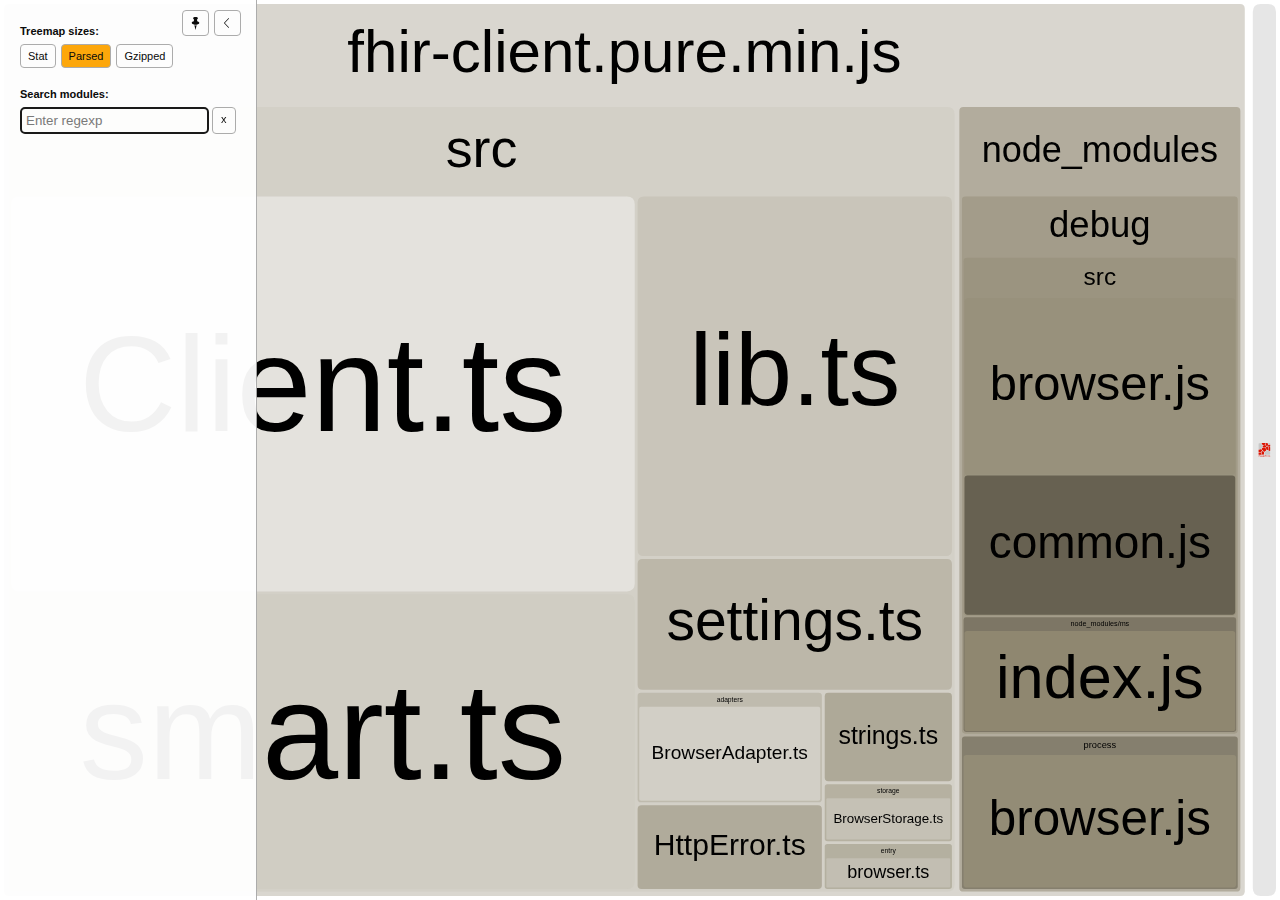
<file: node_modules/fhirclient/build/bundle.pure.prod.html>
<!DOCTYPE html>
<html>
  <head>
    <meta charset="UTF-8"/>
    <meta name="viewport" content="width=device-width, initial-scale=1"/>
    <title>fhirclient [10 Feb 2020 at 15:12]</title>
    <link rel="shortcut icon" href="[data-uri]" type="image/x-icon" />

    <script>
      window.enableWebSocket = false;
    </script>
    
  <!-- viewer.js -->
  <script>
    !function(e){var t={};function n(r){if(t[r])return t[r].exports;var i=t[r]={i:r,l:!1,exports:{}};return e[r].call(i.exports,i,i.exports,n),i.l=!0,i.exports}n.m=e,n.c=t,n.d=function(e,t,r){n.o(e,t)||Object.defineProperty(e,t,{enumerable:!0,get:r})},n.r=function(e){"undefined"!=typeof Symbol&&Symbol.toStringTag&&Object.defineProperty(e,Symbol.toStringTag,{value:"Module"}),Object.defineProperty(e,"__esModule",{value:!0})},n.t=function(e,t){if(1&t&&(e=n(e)),8&t)return e;if(4&t&&"object"==typeof e&&e&&e.__esModule)return e;var r=Object.create(null);if(n.r(r),Object.defineProperty(r,"default",{enumerable:!0,value:e}),2&t&&"string"!=typeof e)for(var i in e)n.d(r,i,function(t){return e[t]}.bind(null,i));return r},n.n=function(e){var t=e&&e.__esModule?function(){return e.default}:function(){return e};return n.d(t,"a",t),t},n.o=function(e,t){return Object.prototype.hasOwnProperty.call(e,t)},n.p="/",n(n.s=69)}([function(e,t,n){var r;
/*!
  Copyright (c) 2017 Jed Watson.
  Licensed under the MIT License (MIT), see
  http://jedwatson.github.io/classnames
*/
/*!
  Copyright (c) 2017 Jed Watson.
  Licensed under the MIT License (MIT), see
  http://jedwatson.github.io/classnames
*/
!function(){"use strict";var n={}.hasOwnProperty;function i(){for(var e=[],t=0;t<arguments.length;t++){var r=arguments[t];if(r){var o=typeof r;if("string"===o||"number"===o)e.push(r);else if(Array.isArray(r)&&r.length){var a=i.apply(null,r);a&&e.push(a)}else if("object"===o)for(var s in r)n.call(r,s)&&r[s]&&e.push(s)}}return e.join(" ")}e.exports?(i.default=i,e.exports=i):void 0===(r=function(){return i}.apply(t,[]))||(e.exports=r)}()},function(e,t,n){var r=n(40);"string"==typeof r&&(r=[[e.i,r,""]]);var i={hmr:!0,transform:void 0,insertInto:void 0};n(3)(r,i);r.locals&&(e.exports=r.locals)},function(e,t,n){"use strict";e.exports=function(e){var t=[];return t.toString=function(){return this.map(function(t){var n=function(e,t){var n=e[1]||"",r=e[3];if(!r)return n;if(t&&"function"==typeof btoa){var i=(a=r,"/*# sourceMappingURL=data:application/json;charset=utf-8;base64,"+btoa(unescape(encodeURIComponent(JSON.stringify(a))))+" */"),o=r.sources.map(function(e){return"/*# sourceURL="+r.sourceRoot+e+" */"});return[n].concat(o).concat([i]).join("\n")}var a;return[n].join("\n")}(t,e);return t[2]?"@media "+t[2]+"{"+n+"}":n}).join("")},t.i=function(e,n){"string"==typeof e&&(e=[[null,e,""]]);for(var r={},i=0;i<this.length;i++){var o=this[i][0];null!=o&&(r[o]=!0)}for(i=0;i<e.length;i++){var a=e[i];null!=a[0]&&r[a[0]]||(n&&!a[2]?a[2]=n:n&&(a[2]="("+a[2]+") and ("+n+")"),t.push(a))}},t}},function(e,t,n){var r,i,o={},a=(r=function(){return window&&document&&document.all&&!window.atob},function(){return void 0===i&&(i=r.apply(this,arguments)),i}),s=function(e){var t={};return function(e,n){if("function"==typeof e)return e();if(void 0===t[e]){var r=function(e,t){return t?t.querySelector(e):document.querySelector(e)}.call(this,e,n);if(window.HTMLIFrameElement&&r instanceof window.HTMLIFrameElement)try{r=r.contentDocument.head}catch(i){r=null}t[e]=r}return t[e]}}(),u=null,l=0,c=[],h=n(29);function f(e,t){for(var n=0;n<e.length;n++){var r=e[n],i=o[r.id];if(i){i.refs++;for(var a=0;a<i.parts.length;a++)i.parts[a](r.parts[a]);for(;a<r.parts.length;a++)i.parts.push(y(r.parts[a],t))}else{var s=[];for(a=0;a<r.parts.length;a++)s.push(y(r.parts[a],t));o[r.id]={id:r.id,refs:1,parts:s}}}}function d(e,t){for(var n=[],r={},i=0;i<e.length;i++){var o=e[i],a=t.base?o[0]+t.base:o[0],s={css:o[1],media:o[2],sourceMap:o[3]};r[a]?r[a].parts.push(s):n.push(r[a]={id:a,parts:[s]})}return n}function p(e,t){var n=s(e.insertInto);if(!n)throw new Error("Couldn't find a style target. This probably means that the value for the 'insertInto' parameter is invalid.");var r=c[c.length-1];if("top"===e.insertAt)r?r.nextSibling?n.insertBefore(t,r.nextSibling):n.appendChild(t):n.insertBefore(t,n.firstChild),c.push(t);else if("bottom"===e.insertAt)n.appendChild(t);else{if("object"!=typeof e.insertAt||!e.insertAt.before)throw new Error("[Style Loader]\n\n Invalid value for parameter 'insertAt' ('options.insertAt') found.\n Must be 'top', 'bottom', or Object.\n (https://github.com/webpack-contrib/style-loader#insertat)\n");var i=s(e.insertAt.before,n);n.insertBefore(t,i)}}function g(e){if(null===e.parentNode)return!1;e.parentNode.removeChild(e);var t=c.indexOf(e);t>=0&&c.splice(t,1)}function b(e){var t=document.createElement("style");if(void 0===e.attrs.type&&(e.attrs.type="text/css"),void 0===e.attrs.nonce){var r=function(){0;return n.nc}();r&&(e.attrs.nonce=r)}return v(t,e.attrs),p(e,t),t}function v(e,t){Object.keys(t).forEach(function(n){e.setAttribute(n,t[n])})}function y(e,t){var n,r,i,o;if(t.transform&&e.css){if(!(o="function"==typeof t.transform?t.transform(e.css):t.transform.default(e.css)))return function(){};e.css=o}if(t.singleton){var a=l++;n=u||(u=b(t)),r=w.bind(null,n,a,!1),i=w.bind(null,n,a,!0)}else e.sourceMap&&"function"==typeof URL&&"function"==typeof URL.createObjectURL&&"function"==typeof URL.revokeObjectURL&&"function"==typeof Blob&&"function"==typeof btoa?(n=function(e){var t=document.createElement("link");return void 0===e.attrs.type&&(e.attrs.type="text/css"),e.attrs.rel="stylesheet",v(t,e.attrs),p(e,t),t}(t),r=function(e,t,n){var r=n.css,i=n.sourceMap,o=void 0===t.convertToAbsoluteUrls&&i;(t.convertToAbsoluteUrls||o)&&(r=h(r));i&&(r+="\n/*# sourceMappingURL=data:application/json;base64,"+btoa(unescape(encodeURIComponent(JSON.stringify(i))))+" */");var a=new Blob([r],{type:"text/css"}),s=e.href;e.href=URL.createObjectURL(a),s&&URL.revokeObjectURL(s)}.bind(null,n,t),i=function(){g(n),n.href&&URL.revokeObjectURL(n.href)}):(n=b(t),r=function(e,t){var n=t.css,r=t.media;r&&e.setAttribute("media",r);if(e.styleSheet)e.styleSheet.cssText=n;else{for(;e.firstChild;)e.removeChild(e.firstChild);e.appendChild(document.createTextNode(n))}}.bind(null,n),i=function(){g(n)});return r(e),function(t){if(t){if(t.css===e.css&&t.media===e.media&&t.sourceMap===e.sourceMap)return;r(e=t)}else i()}}e.exports=function(e,t){if("undefined"!=typeof DEBUG&&DEBUG&&"object"!=typeof document)throw new Error("The style-loader cannot be used in a non-browser environment");(t=t||{}).attrs="object"==typeof t.attrs?t.attrs:{},t.singleton||"boolean"==typeof t.singleton||(t.singleton=a()),t.insertInto||(t.insertInto="head"),t.insertAt||(t.insertAt="bottom");var n=d(e,t);return f(n,t),function(e){for(var r=[],i=0;i<n.length;i++){var a=n[i];(s=o[a.id]).refs--,r.push(s)}e&&f(d(e,t),t);for(i=0;i<r.length;i++){var s;if(0===(s=r[i]).refs){for(var u=0;u<s.parts.length;u++)s.parts[u]();delete o[s.id]}}}};var m,x=(m=[],function(e,t){return m[e]=t,m.filter(Boolean).join("\n")});function w(e,t,n,r){var i=n?"":r.css;if(e.styleSheet)e.styleSheet.cssText=x(t,i);else{var o=document.createTextNode(i),a=e.childNodes;a[t]&&e.removeChild(a[t]),a.length?e.insertBefore(o,a[t]):e.appendChild(o)}}},function(e,t,n){var r=n(32);"string"==typeof r&&(r=[[e.i,r,""]]);var i={hmr:!0,transform:void 0,insertInto:void 0};n(3)(r,i);r.locals&&(e.exports=r.locals)},function(e,t,n){"use strict";
/**
 * filesize
 *
 * @copyright 2018 Jason Mulligan <jason.mulligan@avoidwork.com>
 * @license BSD-3-Clause
 * @version 3.6.1
 */
/**
 * filesize
 *
 * @copyright 2018 Jason Mulligan <jason.mulligan@avoidwork.com>
 * @license BSD-3-Clause
 * @version 3.6.1
 */
!function(t){var n=/^(b|B)$/,r={iec:{bits:["b","Kib","Mib","Gib","Tib","Pib","Eib","Zib","Yib"],bytes:["B","KiB","MiB","GiB","TiB","PiB","EiB","ZiB","YiB"]},jedec:{bits:["b","Kb","Mb","Gb","Tb","Pb","Eb","Zb","Yb"],bytes:["B","KB","MB","GB","TB","PB","EB","ZB","YB"]}},i={iec:["","kibi","mebi","gibi","tebi","pebi","exbi","zebi","yobi"],jedec:["","kilo","mega","giga","tera","peta","exa","zetta","yotta"]};function o(e){var t,o,a,s,u,l,c,h,f,d,p,g,b,v=arguments.length>1&&void 0!==arguments[1]?arguments[1]:{},y=[],m=0,x=void 0,w=void 0;if(isNaN(e))throw new Error("Invalid arguments");return o=!0===v.bits,f=!0===v.unix,t=v.base||2,h=void 0!==v.round?v.round:f?1:2,d=void 0!==v.separator&&v.separator||"",p=void 0!==v.spacer?v.spacer:f?"":" ",b=v.symbols||v.suffixes||{},g=2===t&&v.standard||"jedec",c=v.output||"string",s=!0===v.fullform,u=v.fullforms instanceof Array?v.fullforms:[],x=void 0!==v.exponent?v.exponent:-1,a=t>2?1e3:1024,(l=(w=Number(e))<0)&&(w=-w),(-1===x||isNaN(x))&&(x=Math.floor(Math.log(w)/Math.log(a)))<0&&(x=0),x>8&&(x=8),0===w?(y[0]=0,y[1]=f?"":r[g][o?"bits":"bytes"][x]):(m=w/(2===t?Math.pow(2,10*x):Math.pow(1e3,x)),o&&(m*=8)>=a&&x<8&&(m/=a,x++),y[0]=Number(m.toFixed(x>0?h:0)),y[1]=10===t&&1===x?o?"kb":"kB":r[g][o?"bits":"bytes"][x],f&&(y[1]="jedec"===g?y[1].charAt(0):x>0?y[1].replace(/B$/,""):y[1],n.test(y[1])&&(y[0]=Math.floor(y[0]),y[1]=""))),l&&(y[0]=-y[0]),y[1]=b[y[1]]||y[1],"array"===c?y:"exponent"===c?x:"object"===c?{value:y[0],suffix:y[1],symbol:y[1]}:(s&&(y[1]=u[x]?u[x]:i[g][x]+(o?"bit":"byte")+(1===y[0]?"":"s")),d.length>0&&(y[0]=y[0].toString().replace(".",d)),y.join(p))}o.partial=function(e){return function(t){return o(t,e)}},e.exports=o}("undefined"!=typeof window&&window)},function(e,t,n){var r=n(48);"string"==typeof r&&(r=[[e.i,r,""]]);var i={hmr:!0,transform:void 0,insertInto:void 0};n(3)(r,i);r.locals&&(e.exports=r.locals)},function(e,t,n){var r=n(37);"string"==typeof r&&(r=[[e.i,r,""]]);var i={hmr:!0,transform:void 0,insertInto:void 0};n(3)(r,i);r.locals&&(e.exports=r.locals)},function(e,t,n){var r=n(59),i=n(14),o=/[&<>"']/g,a=RegExp(o.source);e.exports=function(e){return(e=i(e))&&a.test(e)?e.replace(o,r):e}},function(e,t,n){var r=n(30);"string"==typeof r&&(r=[[e.i,r,""]]);var i={hmr:!0,transform:void 0,insertInto:void 0};n(3)(r,i);r.locals&&(e.exports=r.locals)},function(e,t,n){var r=n(31);"string"==typeof r&&(r=[[e.i,r,""]]);var i={hmr:!0,transform:void 0,insertInto:void 0};n(3)(r,i);r.locals&&(e.exports=r.locals)},function(e,t,n){var r=n(36);"string"==typeof r&&(r=[[e.i,r,""]]);var i={hmr:!0,transform:void 0,insertInto:void 0};n(3)(r,i);r.locals&&(e.exports=r.locals)},function(e,t,n){var r=n(61);"string"==typeof r&&(r=[[e.i,r,""]]);var i={hmr:!0,transform:void 0,insertInto:void 0};n(3)(r,i);r.locals&&(e.exports=r.locals)},function(e,t,n){var r=n(19).Symbol;e.exports=r},function(e,t,n){var r=n(56);e.exports=function(e){return null==e?"":r(e)}},function(e,t,n){var r=n(28);"string"==typeof r&&(r=[[e.i,r,""]]);var i={hmr:!0,transform:void 0,insertInto:void 0};n(3)(r,i);r.locals&&(e.exports=r.locals)},function(e,t,n){var r=n(38);"string"==typeof r&&(r=[[e.i,r,""]]);var i={hmr:!0,transform:void 0,insertInto:void 0};n(3)(r,i);r.locals&&(e.exports=r.locals)},function(e,t,n){var r=n(39);"string"==typeof r&&(r=[[e.i,r,""]]);var i={hmr:!0,transform:void 0,insertInto:void 0};n(3)(r,i);r.locals&&(e.exports=r.locals)},function(e,t){e.exports=function(e){var t=typeof e;return null!=e&&("object"==t||"function"==t)}},function(e,t,n){var r=n(42),i="object"==typeof self&&self&&self.Object===Object&&self,o=r||i||Function("return this")();e.exports=o},function(e,t,n){var r=n(44),i=n(47),o="[object Symbol]";e.exports=function(e){return"symbol"==typeof e||i(e)&&r(e)==o}},function(e,t){var n=RegExp("[\\u200d\\ud800-\\udfff\\u0300-\\u036f\\ufe20-\\ufe2f\\u20d0-\\u20ff\\ufe0e\\ufe0f]");e.exports=function(e){return n.test(e)}},function(e,t){
/**
 * Carrot Search FoamTree HTML5 (demo variant)
 * v3.4.5, 4fa198d722d767b68d0409e88290ea6de98d1eaa/4fa198d7, build FOAMTREE-SOFTWARE4-DIST-39, Jul 26, 2017
 * 
 * Carrot Search confidential.
 * Copyright 2002-2017, Carrot Search s.c, All Rights Reserved.
 */
!function(){var e,t=function(){var e,n=window.navigator.userAgent;try{window.localStorage.setItem("ftap5caavc","ftap5caavc"),window.localStorage.removeItem("ftap5caavc"),e=!0}catch(r){e=!1}return{of:function(){return/webkit/i.test(n)},mf:function(){return/Mac/.test(n)},lf:function(){return/iPad|iPod|iPhone/.test(n)},hf:function(){return/Android/.test(n)},ii:function(){return"ontouchstart"in window||!!window.DocumentTouch&&document instanceof window.DocumentTouch},hi:function(){return e},gi:function(){var e=document.createElement("canvas");return!(!e.getContext||!e.getContext("2d"))},Dd:function(e,n){return[].forEach&&t.gi()?e&&e():n&&n()}}}(),n=function(){function e(){return window.performance&&(window.performance.now||window.performance.mozNow||window.performance.msNow||window.performance.oNow||window.performance.webkitNow)||Date.now}var t=e();return{create:function(){return{now:(t=e(),function(){return t.call(window.performance)})};var t},now:function(){return t.call(window.performance)}}}();function r(){function r(){if(!u)throw"AF0";var e=n.now();0!==l&&(o.Kd=e-l),l=e,s=s.filter(function(e){return null!==e}),o.frames++;for(var t=0;t<s.length;t++){var r=s[t];null!==r&&(!0===r.ye.call(r.Yg)?s[t]=null:m.Sc(r.repeat)&&(r.repeat=r.repeat-1,0>=r.repeat&&(s[t]=null)))}s=s.filter(function(e){return null!==e}),u=!1,i(),0!==(e=n.now()-e)&&(o.Jd=e),o.totalTime+=e,o.Oe=1e3*o.frames/o.totalTime,l=0===s.length?0:n.now()}function i(){0<s.length&&!u&&(u=!0,a(r))}var o=this.rg={frames:0,totalTime:0,Jd:0,Kd:0,Oe:0};e=o;var a=function(){return t.lf()?function(e){window.setTimeout(e,0)}:window.requestAnimationFrame||window.webkitRequestAnimationFrame||window.mozRequestAnimationFrame||window.oRequestAnimationFrame||window.msRequestAnimationFrame||(e=n.create(),function(t){var n=0;window.setTimeout(function(){var r=e.now();t(),n=e.now()-r},16>n?16-n:0)});var e}(),s=[],u=!1,l=0;this.repeat=function(e,t,n){this.cancel(e),s.push({ye:e,Yg:n,repeat:t}),i()},this.d=function(e,t){this.repeat(e,1,t)},this.cancel=function(e){for(var t=0;t<s.length;t++){var n=s[t];null!==n&&n.ye===e&&(s[t]=null)}},this.k=function(){s=[]}}var i,o=t.Dd(function(){function e(){this.buffer=[],this.oa=0,this.Gc=m.extend({},s)}function t(e){return function(){var t,n=this.buffer,r=this.oa;for(n[r++]="call",n[r++]=e,n[r++]=arguments.length,t=0;t<arguments.length;t++)n[r++]=arguments[t];this.oa=r}}function n(e){return function(){return r[e].apply(r,arguments)}}(i=document.createElement("canvas")).width=1,i.height=1;var r=i.getContext("2d"),i=["font"],a="fillStyle globalAlpha globalCompositeOperation lineCap lineDashOffset lineJoin lineWidth miterLimit shadowBlur shadowColor shadowOffsetX shadowOffsetY strokeStyle textAlign textBaseline".split(" "),s={};return a.concat(i).forEach(function(e){s[e]=r[e]}),e.prototype.clear=function(){this.oa=0},e.prototype.Na=function(){return 0===this.oa},e.prototype.Ta=function(e){e instanceof o?function(e,t,n){for(var r=0,i=e.oa,o=e.buffer;r<n;)o[i++]=t[r++];e.oa=i}(e,this.buffer,this.oa):function(e,t,n,r){for(var i=0;i<n;)switch(t[i++]){case"set":e[t[i++]]=t[i++];break;case"setGlobalAlpha":e[t[i++]]=t[i++]*r;break;case"call":var o=t[i++];switch(t[i++]){case 0:e[o]();break;case 1:e[o](t[i++]);break;case 2:e[o](t[i++],t[i++]);break;case 3:e[o](t[i++],t[i++],t[i++]);break;case 4:e[o](t[i++],t[i++],t[i++],t[i++]);break;case 5:e[o](t[i++],t[i++],t[i++],t[i++],t[i++]);break;case 6:e[o](t[i++],t[i++],t[i++],t[i++],t[i++],t[i++]);break;case 7:e[o](t[i++],t[i++],t[i++],t[i++],t[i++],t[i++],t[i++]);break;case 8:e[o](t[i++],t[i++],t[i++],t[i++],t[i++],t[i++],t[i++],t[i++]);break;case 9:e[o](t[i++],t[i++],t[i++],t[i++],t[i++],t[i++],t[i++],t[i++],t[i++]);break;default:throw"CB0"}}}(e,this.buffer,this.oa,m.B(e.globalAlpha,1))},e.prototype.replay=e.prototype.Ta,e.prototype.d=function(){return new e},e.prototype.scratch=e.prototype.d,"arc arcTo beginPath bezierCurveTo clearRect clip closePath drawImage fill fillRect fillText lineTo moveTo putImageData quadraticCurveTo rect rotate scale setLineDash setTransform stroke strokeRect strokeText transform translate".split(" ").forEach(function(n){e.prototype[n]=t(n)}),["measureText","createLinearGradient","createRadialGradient","createPattern","getLineDash"].forEach(function(t){e.prototype[t]=n(t)}),["save","restore"].forEach(function(r){e.prototype[r]=function(e,t){return function(){e.apply(this,arguments),t.apply(this,arguments)}}(t(r),n(r))}),i.forEach(function(t){Object.defineProperty(e.prototype,t,{set:function(e){r[t]=e,this.Gc[t]=e;var n=this.buffer;n[this.oa++]="set",n[this.oa++]=t,n[this.oa++]=e},get:function(){return this.Gc[t]}})}),a.forEach(function(t){Object.defineProperty(e.prototype,t,{set:function(e){this.Gc[t]=e;var n=this.buffer;n[this.oa++]="globalAlpha"===t?"setGlobalAlpha":"set",n[this.oa++]=t,n[this.oa++]=e},get:function(){return this.Gc[t]}})}),e.prototype.roundRect=function(e,t,n,r,i){this.beginPath(),this.moveTo(e+i,t),this.lineTo(e+n-i,t),this.quadraticCurveTo(e+n,t,e+n,t+i),this.lineTo(e+n,t+r-i),this.quadraticCurveTo(e+n,t+r,e+n-i,t+r),this.lineTo(e+i,t+r),this.quadraticCurveTo(e,t+r,e,t+r-i),this.lineTo(e,t+i),this.quadraticCurveTo(e,t,e+i,t),this.closePath()},e.prototype.fillPolygonWithText=function(e,t,n,r,i){i||(i={});var a={sb:m.B(i.maxFontSize,D.Ea.sb),Zc:m.B(i.minFontSize,D.Ea.Zc),lineHeight:m.B(i.lineHeight,D.Ea.lineHeight),pb:m.B(i.horizontalPadding,D.Ea.pb),eb:m.B(i.verticalPadding,D.Ea.eb),tb:m.B(i.maxTotalTextHeight,D.Ea.tb),fontFamily:m.B(i.fontFamily,D.Ea.fontFamily),fontStyle:m.B(i.fontStyle,D.Ea.fontStyle),fontVariant:m.B(i.fontVariant,D.Ea.fontVariant),fontWeight:m.B(i.fontWeight,D.Ea.fontWeight),verticalAlign:m.B(i.verticalAlign,D.Ea.verticalAlign)},s=i.cache;if(s&&m.Q(i,"area")){s.jd||(s.jd=new o);var u=i.area,l=m.B(i.cacheInvalidationThreshold,.05);e=D.xe(a,this,r,e,z.q(e,{}),{x:t,y:n},i.allowForcedSplit||!1,i.allowEllipsis||!1,s,u,l,i.invalidateCache)}else e=D.Le(a,this,r,e,z.q(e,{}),{x:t,y:n},i.allowForcedSplit||!1,i.allowEllipsis||!1);return e.la?{fit:!0,lineCount:e.mc,fontSize:e.fontSize,box:{x:e.da.x,y:e.da.y,w:e.da.f,h:e.da.i},ellipsis:e.ec}:{fit:!1}},e}),a=t.Dd(function(){function e(e){this.O=e,this.d=[],this.Ib=[void 0],this.Nc=["#SIZE#px sans-serif"],this.Ld=[0],this.Md=[1],this.ie=[0],this.je=[0],this.ke=[0],this.Qd=[10],this.hc=[10],this.Sb=[this.Ib,this.Nc,this.hc,this.Ld,this.Md,this.ie,this.Qd,this.je,this.ke],this.ga=[1,0,0,1,0,0]}function t(e){var t=e.O,n=e.Sb[0].length-1;e.Ib[n]&&(t.setLineDash(e.Ib[n]),t.Tj=e.Ld[n]),t.miterLimit=e.Qd[n],t.lineWidth=e.Md[n],t.shadowBlur=e.ie[n],t.shadowOffsetX=e.je[n],t.shadowOffsetY=e.ke[n],t.font=e.Nc[n].replace("#SIZE#",e.hc[n].toString())}function n(e,t,n){return e*n[0]+t*n[2]+n[4]}function r(e,t,n){return e*n[1]+t*n[3]+n[5]}function i(e,t){for(var n=0;n<e.length;n++)e[n]*=t[0];return e}e.prototype.save=function(){this.d.push(this.ga.slice(0));for(var e=0;e<this.Sb.length;e++){var t=this.Sb[e];t.push(t[t.length-1])}this.O.save()},e.prototype.restore=function(){this.ga=this.d.pop();for(var e=0;e<this.Sb.length;e++)this.Sb[e].pop();this.O.restore(),t(this)},e.prototype.scale=function(e,n){(r=this.ga)[0]*=e,r[1]*=e,r[2]*=n,r[3]*=n;var r=this.ga,o=this.Sb,a=o[0].length-1,s=this.Ib[a];for(s&&i(s,r),s=2;s<o.length;s++){o[s][a]*=r[0]}t(this)},e.prototype.translate=function(e,t){var n=this.ga;n[4]+=n[0]*e+n[2]*t,n[5]+=n[1]*e+n[3]*t},["moveTo","lineTo"].forEach(function(t){e.prototype[t]=function(e){return function(t,i){var o=this.ga;return this.O[e].call(this.O,n(t,i,o),r(t,i,o))}}(t)}),["clearRect","fillRect","strokeRect","rect"].forEach(function(t){e.prototype[t]=function(e){return function(t,i,o,a){var s=this.ga;return this.O[e].call(this.O,n(t,i,s),r(t,i,s),o*s[0],a*s[3])}}(t)}),"fill stroke beginPath closePath clip createImageData createPattern getImageData putImageData getLineDash setLineDash".split(" ").forEach(function(t){e.prototype[t]=function(e){return function(){return this.O[e].apply(this.O,arguments)}}(t)}),[{vb:"lineDashOffset",zb:function(e){return e.Ld}},{vb:"lineWidth",zb:function(e){return e.Md}},{vb:"miterLimit",zb:function(e){return e.Qd}},{vb:"shadowBlur",zb:function(e){return e.ie}},{vb:"shadowOffsetX",zb:function(e){return e.je}},{vb:"shadowOffsetY",zb:function(e){return e.ke}}].forEach(function(t){Object.defineProperty(e.prototype,t.vb,{set:function(e){var n=t.zb(this);e*=this.ga[0],n[n.length-1]=e,this.O[t.vb]=e}})});var o=/(\d+(?:\.\d+)?)px/;return Object.defineProperty(e.prototype,"font",{set:function(e){var t=o.exec(e);if(1<t.length){var n=this.hc.length-1;this.hc[n]=parseFloat(t[1]),this.Nc[n]=e.replace(o,"#SIZE#px"),this.O.font=this.Nc[n].replace("#SIZE#",(this.hc[n]*this.ga[0]).toString())}}}),"fillStyle globalAlpha globalCompositeOperation lineCap lineJoin shadowColor strokeStyle textAlign textBaseline".split(" ").forEach(function(t){Object.defineProperty(e.prototype,t,{set:function(e){this.O[t]=e}})}),e.prototype.arc=function(e,t,i,o,a,s){var u=this.ga;this.O.arc(n(e,t,u),r(e,t,u),i*u[0],o,a,s)},e.prototype.arcTo=function(e,t,i,o,a){var s=this.ga;this.O.arc(n(e,t,s),r(e,t,s),n(i,o,s),r(i,o,s),a*s[0])},e.prototype.bezierCurveTo=function(e,t,i,o,a,s){var u=this.ga;this.O.bezierCurveTo(n(e,t,u),r(e,t,u),n(i,o,u),r(i,o,u),n(a,s,u),r(a,s,u))},e.prototype.drawImage=function(e,t,i,o,a,s,u,l,c){function h(t,i,o,a){d.push(n(t,i,f)),d.push(r(t,i,f)),o=m.V(o)?e.width:o,a=m.V(a)?e.height:a,d.push(o*f[0]),d.push(a*f[3])}var f=this.ga,d=[e];m.V(s)?h(t,i,o,a):h(s,u,l,c),this.O.drawImage.apply(this.O,d)},e.prototype.quadraticCurveTo=function(e,t,i,o){var a=this.ga;this.O.quadraticCurveTo(n(e,t,a),r(e,t,a),n(i,o,a),r(i,o,a))},e.prototype.fillText=function(e,t,i,o){var a=this.ga;this.O.fillText(e,n(t,i,a),r(t,i,a),m.Sc(o)?o*a[0]:1e20)},e.prototype.setLineDash=function(e){e=i(e.slice(0),this.ga),this.Ib[this.Ib.length-1]=e,this.O.setLineDash(e)},e}),s=(i=!t.of()||t.lf()||t.hf()?1:7,{eh:function(){function e(e){e.beginPath(),u.le(e,l)}(a=document.createElement("canvas")).width=800,a.height=600;var t,r=a.getContext("2d"),o=a.width,a=a.height,s=0,l=[{x:0,y:100}];for(t=1;6>=t;t++)s=2*t*Math.PI/6,l.push({x:0+100*Math.sin(s),y:0+100*Math.cos(s)});t={polygonPlainFill:[e,function(e){e.fillStyle="rgb(255, 0, 0)",e.fill()}],polygonPlainStroke:[e,function(e){e.strokeStyle="rgb(128, 0, 0)",e.lineWidth=2,e.closePath(),e.stroke()}],polygonGradientFill:[e,function(e){var t=e.createRadialGradient(0,0,10,0,0,60);t.addColorStop(0,"rgb(255, 0, 0)"),t.addColorStop(1,"rgb(255, 255, 0)"),e.fillStyle=t,e.fill()}],polygonGradientStroke:[e,function(e){var t=e.createLinearGradient(-100,-100,100,100);t.addColorStop(0,"rgb(224, 0, 0)"),t.addColorStop(1,"rgb(32, 0, 0)"),e.strokeStyle=t,e.lineWidth=2,e.closePath(),e.stroke()}],polygonExposureShadow:[e,function(e){e.shadowBlur=50,e.shadowColor="rgba(0, 0, 0, 1)",e.fillStyle="rgba(0, 0, 0, 1)",e.globalCompositeOperation="source-over",e.fill(),e.shadowBlur=0,e.shadowColor="transparent",e.globalCompositeOperation="destination-out",e.fill()}],labelPlainFill:[function(e){e.fillStyle="#000",e.font="24px sans-serif",e.textAlign="center"},function(e){e.fillText("Some text",0,-16),e.fillText("for testing purposes",0,16)}]},s=100/Object.keys(t).length;var c,h=n.now(),f={};for(c in t){var d,p=t[c],g=n.now(),b=0;do{for(r.save(),r.translate(Math.random()*o,Math.random()*a),d=3*Math.random()+.5,r.scale(d,d),d=0;d<p.length;d++)p[d](r);r.restore(),b++,d=n.now()}while(d-g<s);f[c]=i*(d-g)/b}return f.total=n.now()-h,f}}),u={le:function(e,t){var n=t[0];e.moveTo(n.x,n.y);for(var r=t.length-1;0<r;r--)n=t[r],e.lineTo(n.x,n.y)},rj:function(e,t,n,r){var i,o,a,s,u,l=[],c=0,h=t.length;for(a=0;a<h;a++)i=t[a],o=t[(a+1)%h],i=z.d(i,o),i=Math.sqrt(i),l.push(i),c+=i;n=r*(n+.5*r*c/h),r={};c={};var f={};for(a=0;a<h;a++)i=t[a],o=t[(a+1)%h],s=t[(a+2)%h],u=l[(a+1)%h],u=Math.min(.5,n/u),z.Aa(1-u,o,s,c),z.Aa(u,o,s,f),0,0==a&&(s=Math.min(.5,n/l[0]),z.Aa(s,i,o,r),0,e.moveTo(r.x,r.y)),e.quadraticCurveTo(o.x,o.y,c.x,c.y),e.lineTo(f.x,f.y);return!0}};function l(e){function t(e){c[e].style.opacity=f*h[e]}function n(e){e.width=Math.round(o*e.n),e.height=Math.round(a*e.n)}function r(){return/relative|absolute|fixed/.test(window.getComputedStyle(i,null).getPropertyValue("position"))}var i,o,a,s,u,l=[],c={},h={},f=0;this.H=function(t){i=t,r()||(i.style.position="relative"),0!=i.clientWidth&&0!=i.clientHeight||I.Pa("element has zero dimensions: "+i.clientWidth+" x "+i.clientHeight+"."),i.innerHTML="",o=i.clientWidth,a=i.clientHeight,s=0!==o?o:void 0,u=0!==a?a:void 0,"embedded"===i.getAttribute("data-foamtree")&&I.Pa("visualization already embedded in the element."),i.setAttribute("data-foamtree","embedded"),e.c.p("stage:initialized",this,i,o,a)},this.lb=function(){i.removeAttribute("data-foamtree"),l=[],c={},e.c.p("stage:disposed",this,i)},this.k=function(){if(r()||(i.style.position="relative"),o=i.clientWidth,a=i.clientHeight,0!==o&&0!==a&&(o!==s||a!==u)){for(var t=l.length-1;0<=t;t--)n(l[t]);e.c.p("stage:resized",s,u,o,a),s=o,u=a}},this.fj=function(e,t){e.n=t,n(e)},this.oc=function(r,o,a){var s=document.createElement("canvas");return s.setAttribute("style","position: absolute; top: 0; bottom: 0; left: 0; right: 0; width: 100%; height: 100%; -webkit-touch-callout: none; -webkit-user-select: none; -moz-user-select: none; -ms-user-select: none; user-select: none;"),s.n=o,n(s),l.push(s),c[r]=s,h[r]=1,t(r),a||i.appendChild(s),e.c.p("stage:newLayer",r,s),s},this.kc=function(e,n){return m.V(n)||(h[e]=n,t(e)),h[e]},this.d=function(e){return m.V(e)||(f=e,m.Ga(c,function(e,n){t(n)})),f}}function c(e){function t(e,t,n){return y=!0,p.x=0,p.y=0,g.x=0,g.y=0,a=f,s.x=d.x,s.y=d.y,t(),u*=e,l=n?u/a:e,l=Math.max(.25/a,l),!0}function n(e,t){return t.x=e.x/f+d.x,t.y=e.y/f+d.y,t}function r(e,t,n,r,i,o,a,s,u){var l=(e-n)*(o-s)-(t-r)*(i-a);return!(1e-5>Math.abs(l))&&(u.x=((e*r-t*n)*(i-a)-(e-n)*(i*s-o*a))/l,u.y=((e*r-t*n)*(o-s)-(t-r)*(i*s-o*a))/l,!0)}var i,o,a=1,s={x:0,y:0},u=1,l=1,c=1,h={x:0,y:0},f=1,d={x:0,y:0},p={x:0,y:0},g={x:0,y:0},b={x:0,y:0,f:0,i:0},v={x:0,y:0,f:0,i:0,scale:1},y=!0;e.c.j("stage:initialized",function(e,t,n,r){i=n,o=r,b.x=0,b.y=0,b.f=n,b.i=r,v.x=0,v.y=0,v.f=n,v.i=r,v.scale=1}),e.c.j("stage:resized",function(e,t,n,r){function a(e){e.x*=l,e.y*=c}function u(e){a(e),e.f*=l,e.i*=c}i=n,o=r;var l=n/e,c=r/t;a(s),a(d),a(h),a(p),a(g),u(b),u(v)}),this.Yb=function(e,r){return t(r,function(){n(e,h)},!0)},this.Y=function(e,n){if(1==Math.round(1e4*n)/1e4){var i=b.x-d.x,o=b.y-d.y;return t(1,function(){},!0),this.d(-i,-o)}return t(n,function(){for(var t=!1;!t;){t=Math.random();var n=Math.random(),i=Math.random(),o=Math.random();t=r(e.x+t*e.f,e.y+n*e.i,b.x+t*b.f,b.y+n*b.i,e.x+i*e.f,e.y+o*e.i,b.x+i*b.f,b.y+o*b.i,h)}},!0)},this.sc=function(e,n){var a,s,u,l;return(a=e.f/e.i)<(s=i/o)?(u=e.i*s,l=e.i,a=e.x-.5*(u-e.f),s=e.y):a>s?(u=e.f,l=e.f*o/i,a=e.x,s=e.y-.5*(l-e.i)):(a=e.x,s=e.y,u=e.f,l=e.i),a-=u*n,u*=1+2*n,r(a,s-=l*n,d.x,d.y,a+u,s,d.x+i/f,d.y,h)?t(i/f/u,m.ta,!1):(y=!1,this.d(f*(d.x-a),f*(d.y-s)))},this.d=function(e,t){var n=Math.round(1e4*e)/1e4,r=Math.round(1e4*t)/1e4;return g.x+=n/f,g.y+=r/f,0!==n||0!==r},this.reset=function(e){return e&&this.content(0,0,i,o),this.Y({x:b.x+d.x,y:b.y+d.y,f:b.f/f,i:b.i/f},c/u)},this.Qb=function(e){c=Math.min(1,Math.round(1e4*(e||u))/1e4)},this.k=function(){return d.x<b.x?(b.x-d.x)*f:d.x+i/f>b.x+b.f?-(d.x+i/f-b.x-b.f)*f:0},this.A=function(){return d.y<b.y?(b.y-d.y)*f:d.y+o/f>b.y+b.i?-(d.y+o/f-b.y-b.i)*f:0},this.update=function(e){var t=Math.abs(Math.log(l));6>t?t=2:(t/=4,t+=3*t*(1<l?e:1-e)),t=1<l?Math.pow(e,t):1-Math.pow(1-e,t),f=a*(t=(y?t:1)*(l-1)+1),d.x=h.x-(h.x-s.x)/t,d.y=h.y-(h.y-s.y)/t,d.x-=p.x*(1-e)+g.x*e,d.y-=p.y*(1-e)+g.y*e,1===e&&(p.x=g.x,p.y=g.y),v.x=d.x,v.y=d.y,v.f=i/f,v.i=o/f,v.scale=f},this.S=function(e){return e.x=v.x,e.y=v.y,e.scale=v.scale,e},this.absolute=function(e,t){return n(e,t||{})},this.nd=function(e,t){var n=t||{};return n.x=(e.x-d.x)*f,n.y=(e.y-d.y)*f,n},this.Hc=function(e){return this.scale()<c/e},this.Rd=function(){return m.Fd(f,1)},this.scale=function(){return Math.round(1e4*f)/1e4},this.content=function(e,t,n,r){b.x=e,b.y=t,b.f=n,b.i=r},this.Jc=function(e,t){var n;for(n=e.length-1;0<=n;n--){var r=e[n];r.save(),r.scale(f,f),r.translate(-d.x,-d.y)}for(t(v),n=e.length-1;0<=n;n--)(r=e[n]).restore()}}var h=new function(){function e(e){if("hsl"==e.model||"hsla"==e.model)return e;var t,n=e.r/=255,r=e.g/=255,i=e.b/=255,o=Math.max(n,r,i),a=(o+(u=Math.min(n,r,i)))/2;if(o==u)t=u=0;else{var s=o-u,u=.5<a?s/(2-o-u):s/(o+u);switch(o){case n:t=(r-i)/s+(r<i?6:0);break;case r:t=(i-n)/s+2;break;case i:t=(n-r)/s+4}t/=6}return e.h=360*t,e.s=100*u,e.l=100*a,e.model="hsl",e}var t={h:0,s:0,l:0,a:1,model:"hsla"};this.Ba=function(n){return m.Tc(n)?e(h.Hg(n)):m.jc(n)?e(n):t},this.Hg=function(e){var n;return(n=/rgba\(\s*([^,\s]+)\s*,\s*([^,\s]+)\s*,\s*([^,\s]+)\s*,\s*([^,\s]+)\s*\)/.exec(e))&&5==n.length?{r:parseFloat(n[1]),g:parseFloat(n[2]),b:parseFloat(n[3]),a:parseFloat(n[4]),model:"rgba"}:(n=/hsla\(\s*([^,\s]+)\s*,\s*([^,%\s]+)%\s*,\s*([^,\s%]+)%\s*,\s*([^,\s]+)\s*\)/.exec(e))&&5==n.length?{h:parseFloat(n[1]),s:parseFloat(n[2]),l:parseFloat(n[3]),a:parseFloat(n[4]),model:"hsla"}:(n=/rgb\(\s*([^,\s]+)\s*,\s*([^,\s]+)\s*,\s*([^,\s]+)\s*\)/.exec(e))&&4==n.length?{r:parseFloat(n[1]),g:parseFloat(n[2]),b:parseFloat(n[3]),a:1,model:"rgb"}:(n=/hsl\(\s*([^,\s]+)\s*,\s*([^,\s%]+)%\s*,\s*([^,\s%]+)%\s*\)/.exec(e))&&4==n.length?{h:parseFloat(n[1]),s:parseFloat(n[2]),l:parseFloat(n[3]),a:1,model:"hsl"}:(n=/#([0-9a-fA-F]{2})([0-9a-fA-F]{2})([0-9a-fA-F]{2})/.exec(e))&&4==n.length?{r:parseInt(n[1],16),g:parseInt(n[2],16),b:parseInt(n[3],16),a:1,model:"rgb"}:(n=/#([0-9a-fA-F])([0-9a-fA-F])([0-9a-fA-F])/.exec(e))&&4==n.length?{r:17*parseInt(n[1],16),g:17*parseInt(n[2],16),b:17*parseInt(n[3],16),a:1,model:"rgb"}:t},this.Cg=function(e){function t(e,t,n){return 0>n&&(n+=1),1<n&&(n-=1),n<1/6?e+6*(t-e)*n:.5>n?t:n<2/3?e+(t-e)*(2/3-n)*6:e}if("rgb"==e.model||"rgba"==e.model)return Math.sqrt(e.r*e.r*.241+e.g*e.g*.691+e.b*e.b*.068)/255;var n,r;n=e.l/100;var i=e.s/100;if(r=e.h/360,0==e.Wj)n=e=r=n;else{var o=2*n-(i=.5>n?n*(1+i):n+i-n*i);n=t(o,i,r+1/3),e=t(o,i,r),r=t(o,i,r-1/3)}return Math.sqrt(65025*n*n*.241+65025*e*e*.691+65025*r*r*.068)/255},this.Ng=function(e){if(m.Tc(e))return e;if(!m.jc(e))return"#000";switch(e.model){case"hsla":return h.Ig(e);case"hsl":return h.Ac(e);case"rgba":return h.Lg(e);case"rgb":return h.Kg(e);default:return"#000"}},this.Lg=function(e){return"rgba("+(.5+e.r|0)+","+(.5+e.g|0)+","+(.5+e.b|0)+","+e.a+")"},this.Kg=function(e){return"rgba("+(.5+e.r|0)+","+(.5+e.g|0)+","+(.5+e.b|0)+")"},this.Ig=function(e){return"hsla("+(.5+e.h|0)+","+(.5+e.s|0)+"%,"+(.5+e.l|0)+"%,"+e.a+")"},this.Ac=function(e){return"hsl("+(.5+e.h|0)+","+(.5+e.s|0)+"%,"+(.5+e.l|0)+"%)"},this.Y=function(e,t,n){return"hsl("+(.5+e|0)+","+(.5+t|0)+"%,"+(.5+n|0)+"%)"}};function f(){var e,t=!1,n=[],r=this,i=new function(){this.N=function(i){return i&&(t?i.apply(r,e):n.push(i)),this},this.ih=function(e){return r=e,{then:this.N}}};this.J=function(){e=arguments;for(var i=0;i<n.length;i++)n[i].apply(r,e);return t=!0,this},this.L=function(){return i}}function d(e){var t=new f,n=e.length;if(0<e.length)for(var r=e.length-1;0<=r;r--)e[r].N(function(){0==--n&&t.J()});else t.J();return t.L()}function p(e){var t=0;this.d=function(){t++},this.k=function(){0===--t&&e()},this.clear=function(){t=0},this.A=function(){return 0===t}}var g={Ie:function(e,t,n,r){return r=r||{},e=e.getBoundingClientRect(),r.x=t-e.left,r.y=n-e.top,r}};function b(){var e=document,t={};this.addEventListener=function(n,r){var i=t[n];i||(i=[],t[n]=i),i.push(r),e.addEventListener(n,r)},this.d=function(){m.Ga(t,function(t,n){for(var r=t.length-1;0<=r;r--)e.removeEventListener(n,t[r])})}}function v(e){function n(e){return function(t){r(t)&&e.apply(this,arguments)}}function r(t){for(t=t.target;t;){if(t===e)return!0;t=t.parentElement}return!1}function i(e,t,n){o(e,n=n||{});for(var r=0;r<t.length;r++)t[r].call(e.target,n);return(void 0===n.Mb&&n.zi||"prevent"===n.Mb)&&e.preventDefault(),n}function o(t,n){return g.Ie(e,t.clientX,t.clientY,n),n.altKey=t.altKey,n.metaKey=t.metaKey,n.ctrlKey=t.ctrlKey,n.shiftKey=t.shiftKey,n.xb=3===t.which,n}var a=new b,s=[],u=[],l=[],c=[],h=[],f=[],d=[],p=[],v=[],y=[],m=[];this.d=function(e){s.push(e)},this.k=function(e){h.push(e)},this.ya=function(e){u.push(e)},this.Ba=function(e){l.push(e)},this.Pa=function(e){c.push(e)},this.Aa=function(e){m.push(e)},this.za=function(e){f.push(e)},this.Ja=function(e){d.push(e)},this.Y=function(e){p.push(e)},this.A=function(e){v.push(e)},this.S=function(e){y.push(e)},this.lb=function(){a.d()};var x,w,C,S,T={x:0,y:0},M={x:0,y:0},k=!1,j=!1;a.addEventListener("mousedown",n(function(t){if(t.target!==e){var n=i(t,l);M.x=n.x,M.y=n.y,T.x=n.x,T.y=n.y,k=!0,i(t,p),w=!1,x=window.setTimeout(function(){100>z.d(T,n)&&(window.clearTimeout(S),i(t,u),w=!0)},400)}})),a.addEventListener("mouseup",function(e){if(i(e,c),k){if(j&&i(e,y),window.clearTimeout(x),!w&&!j&&r(e)){var t=function(e){var t={};return t.x=e.pageX,t.y=e.pageY,t}(e);C&&100>z.d(t,C)?i(e,h):i(e,s),C=t,S=window.setTimeout(function(){C=null},350)}j=k=!1}}),a.addEventListener("mousemove",function(e){var t=o(e,{});r(e)&&i(e,f,{type:"move"}),T.x=t.x,T.y=t.y,k&&!j&&100<z.d(M,T)&&(j=!0),j&&i(e,v,t)}),a.addEventListener("mouseout",n(function(e){i(e,d,{type:"out"})})),a.addEventListener(void 0!==document.onmousewheel?"mousewheel":"MozMousePixelScroll",n(function(e){var n=e.wheelDelta,r=e.detail;i(e,m,{wd:(r?n?0<n/r/40*r?1:-1:-r/(t.mf()?40:19):n/40)/3,zi:!0})})),a.addEventListener("contextmenu",n(function(e){e.preventDefault()}))}var y=function(){function e(e){return function(t){return Math.pow(t,e)}}function t(e){return function(t){return 1-Math.pow(1-t,e)}}function n(e){return function(t){return 1>(t*=2)?.5*Math.pow(t,e):1-.5*Math.abs(Math.pow(2-t,e))}}function r(e){return function(t){for(var n=0;n<e.length;n++)t=(0,e[n])(t);return t}}return{pa:function(e){switch(e){case"linear":return y.Jb;case"bounce":return y.Vg;case"squareIn":return y.og;case"squareOut":return y.Rb;case"squareInOut":return y.pg;case"cubicIn":return y.Zg;case"cubicOut":return y.ze;case"cubicInOut":return y.$g;case"quadIn":return y.Ri;case"quadOut":return y.Ti;case"quadInOut":return y.Si;default:return y.Jb}},Jb:function(e){return e},Vg:r([n(2),function(e){return 0===e?0:1===e?1:e*(e*(e*(e*(25.9425*e-85.88)+105.78)-58.69)+13.8475)}]),og:e(2),Rb:t(2),pg:n(2),Zg:e(3),ze:t(3),$g:n(3),Ri:e(2),Ti:t(2),Si:n(2),d:r}}(),m={V:function(e){return void 0===e},nf:function(e){return null===e},Sc:function(e){return"[object Number]"===Object.prototype.toString.call(e)},Tc:function(e){return"[object String]"===Object.prototype.toString.call(e)},Gd:function(e){return"function"==typeof e},jc:function(e){return e===Object(e)},Fd:function(e,t){return 1e-6>e-t&&-1e-6<e-t},jf:function(e){return m.V(e)||m.nf(e)||m.Tc(e)&&!/\S/.test(e)},Q:function(e,t){return e&&e.hasOwnProperty(t)},ob:function(e,t){if(e)for(var n=t.length-1;0<=n;n--)if(e.hasOwnProperty(t[n]))return!0;return!1},extend:function(e){return m.dh(Array.prototype.slice.call(arguments,1),function(t){if(t)for(var n in t)t.hasOwnProperty(n)&&(e[n]=t[n])}),e},A:function(e,t){return e.map(function(e){return e[t]},[])},dh:function(e,t,n){null!=e&&(e.forEach?e.forEach(t,n):m.Ga(e,t,n))},Ga:function(e,t,n){for(var r in e)if(e.hasOwnProperty(r)&&!1===t.call(n,e[r],r,e))break},B:function(){for(var e=0;e<arguments.length;e++){var t=arguments[e];if(!(m.V(t)||m.Sc(t)&&isNaN(t)||m.Tc(t)&&m.jf(t)))return t}},cg:function(e,t){var n=e.indexOf(t);0<=n&&e.splice(n,1)},ah:function(e,t,n){var r;return function(){var i=this,o=arguments,a=n&&!r;clearTimeout(r),r=setTimeout(function(){r=null,n||e.apply(i,o)},t),a&&e.apply(i,o)}},defer:function(e){setTimeout(e,1)},k:function(e){return e},ta:function(){}},x={ji:function(e,n,r){return t.hi()?function(){var t=n+":"+JSON.stringify(arguments),i=window.localStorage.getItem(t);return i&&(i=JSON.parse(i)),i&&Date.now()-i.t<r?i.v:(i=e.apply(this,arguments),window.localStorage.setItem(t,JSON.stringify({v:i,t:Date.now()})),i)}:e}},w={m:function(e,t){function n(){var n=[];if(Array.isArray(e))for(var r=0;r<e.length;r++){var i=e[r];i&&n.push(i.apply(t,arguments))}else e&&n.push(e.apply(t,arguments));return n}return n.empty=function(){return 0===e.length&&!m.Gd(e)},n}};function C(){var e={};this.j=function(t,n){var r=e[t];r||(r=[],e[t]=r),r.push(n)},this.p=function(t,n){var r=e[t];if(r)for(var i=Array.prototype.slice.call(arguments,1),o=0;o<r.length;o++)r[o].apply(this,i)}}var S={kg:function(e){for(var t="",n=0;n<e.length;n++)t+=String.fromCharCode(1^e.charCodeAt(n));return t}};function T(e){function t(t,n,r){var l,c=this,h=0;this.id=a++,this.name=r||"{unnamed on "+t+"}",this.target=function(){return t},this.Gb=function(){return-1!=u.indexOf(c)},this.start=function(){if(!c.Gb()){if(-1==u.indexOf(c)){var t=s.now();!0===c.xf(t)&&(u=u.slice()).push(c)}0<u.length&&e.repeat(i)}return this},this.stop=function(){for(o(c);l<n.length;l++){var e=n[l];e.jb&&e.Ya.call()}return this},this.eg=function(){l=void 0},this.xf=function(e){var t;if(h++,0!==n.length)for(m.V(l)?(t=n[l=0]).W&&t.W.call(t,e,h,c):t=n[l];l<n.length;){if(t.Ya&&t.Ya.call(t,e,h,c))return!0;t.Da&&t.Da.call(t,e,h,c),m.V(l)&&(l=-1),++l<n.length&&((t=n[l]).W&&t.W.call(t,e,h,c))}return!1}}function r(e){return m.V(e)?u.slice():u.filter(function(t){return t.target()===e})}function i(){!function(){var e=s.now();u.forEach(function(t){!0!==t.xf(e)&&o(t)})}(),0==u.length&&e.cancel(i)}function o(e){u=u.filter(function(t){return t!==e})}var a=0,s=n.create(),u=[];this.d=function(){for(var e=u.length-1;0<=e;e--)u[e].stop();u=[]},this.D=function(){function e(){}function n(e){var t,n,r=e.target,i=e.duration,o=e.ca;this.W=function(){for(var i in t={},e.G)r.hasOwnProperty(i)&&(t[i]={start:m.V(e.G[i].start)?r[i]:m.Gd(e.G[i].start)?e.G[i].start.call(void 0):e.G[i].start,end:m.V(e.G[i].end)?r[i]:m.Gd(e.G[i].end)?e.G[i].end.call(void 0):e.G[i].end,P:m.V(e.G[i].P)?y.Jb:e.G[i].P});n=s.now()},this.Ya=function(){var e,a=s.now()-n;a=0===i?1:Math.min(i,a)/i;for(e in t){var u=t[e];r[e]=u.start+(u.end-u.start)*u.P(a)}return o&&o.call(r,a),1>a}}function i(e,t,n){this.jb=n,this.Ya=function(){return e.call(t),!1}}function o(e){var t;this.W=function(n,r){t=r+e},this.Ya=function(e,n){return n<t}}function a(e){var t;this.W=function(n){t=n+e},this.Ya=function(e){return e<t}}function u(e){this.W=function(){e.forEach(function(e){e.start()})},this.Ya=function(){for(var t=0;t<e.length;t++)if(e[t].Gb())return!0;return!1}}return e.m=function(e,r){return new function(){function s(t,n,r,o){return n?(m.V(r)&&(r=e),t.Bb(new i(n,r,o))):t}var l=[];this.Bb=function(e){return l.push(e),this},this.fb=function(e){return this.Bb(new a(e))},this.oe=function(e){return this.Bb(new o(e||1))},this.call=function(e,t){return s(this,e,t,!1)},this.jb=function(e,t){return s(this,e,t,!0)},this.ia=function(t){return m.V(t.target)&&(t.target=e),this.Bb(new n(t))},this.Za=function(e){return this.Bb(new u(e))},this.eg=function(){return this.Bb({Ya:function(e,t){return t.eg(),!0}})},this.xa=function(){return new t(e,l,r)},this.start=function(){return this.xa().start()},this.Fg=function(){var e=new f;return this.oe().call(e.J).xa(),e.L()},this.bb=function(){var e=this.Fg();return this.start(),e}}},e.tc=function(t){return r(t).forEach(function(e){e.stop()}),e.m(t,void 0)},e}()}var M=function(){var e={He:function(e,t){if(e.e)for(var n=e.e,r=0;r<n.length;r++)t(n[r],r)},Kc:function(t,n){if(t.e)for(var r=t.e,i=0;i<r.length;i++)if(!1===e.Kc(r[i],n)||!1===n(r[i],i))return!1}};return e.F=e.Kc,e.Lc=function(t,n){if(t.e)for(var r=t.e,i=0;i<r.length;i++)if(!1===n(r[i],i)||!1===e.Lc(r[i],n))return!1},e.Fa=function(t,n){if(t.e)for(var r=t.e,i=0;i<r.length;i++)if(!1===e.Fa(r[i],n))return!1;return n(t)},e.Nj=e.Fa,e.xd=function(t,n){!1!==n(t)&&e.Lc(t,n)},e.Mc=function(t,n){var r=[];return e.Lc(t,function(e){r.push(e)}),n?r.filter(n):r},e.Ge=function(e,t){for(var n=e.parent;n&&!1!==t(n);)n=n.parent},e.ki=function(e,t){for(var n=e.parent;n&&n!==t;)n=n.parent;return!!n},e}(),z=new function(){function e(e,t){var n=e.x-t.x,r=e.y-t.y;return n*n+r*r}function t(e,t,n){for(var r=0;r<e.length;r++){var i=z.za(e[r],e[r+1]||e[0],t,n,!0);if(i)return i}}return this.za=function(e,t,n,r,i){var o=e.x;e=e.y;var a=t.x-o;t=t.y-e;var s=n.x,u=n.y;n=r.x-s;var l=r.y-u;if(!(1e-12>=(r=a*l-n*t)&&-1e-12<=r)&&(n=((s-=o)*l-n*(u-=e))/r,0<=(r=(s*t-a*u)/r)&&(i||1>=r)&&0<=n&&1>=n))return{x:o+a*n,y:e+t*n}},this.Jg=function(e,t,n,r){var i=e.x;e=e.y;var o=t.x-i;t=t.y-e;var a=n.x;n=n.y;var s=r.x-a,u=o*(r=r.y-n)-s*t;if(!(1e-12>=u&&-1e-12<=u)&&(0<=(r=((a-i)*r-s*(n-e))/u)&&1>=r))return{x:i+o*r,y:e+t*r}},this.Bc=function(e,n,r){for(var i,o=z.k(n,{}),a=(l=z.k(r,{})).x-o.x,s=l.y-o.y,u=[],l=0;l<r.length;l++)i=r[l],u.push({x:i.x-a,y:i.y-s});for(r=[],i=[],l=0;l<e.length;l++){var c=e[l];(f=t(n,o,c))?(r.push(f),i.push(t(u,o,c))):(r.push(null),i.push(null))}for(l=0;l<e.length;l++)if(f=r[l],c=i[l],f&&c){n=e[l];u=o;var h=f.x-o.x,f=f.y-o.y;if(1e-12<(f=Math.sqrt(h*h+f*f))){h=n.x-o.x;var d=n.y-o.y;f=Math.sqrt(h*h+d*d)/f;n.x=u.x+f*(c.x-u.x),n.y=u.y+f*(c.y-u.y)}else n.x=u.x,n.y=u.y}for(l=0;l<e.length;l++)(i=e[l]).x+=a,i.y+=s},this.q=function(e,t){if(0!==e.length){var n,r,i,o;n=r=e[0].x,i=o=e[0].y;for(var a=e.length;0<--a;)n=Math.min(n,e[a].x),r=Math.max(r,e[a].x),i=Math.min(i,e[a].y),o=Math.max(o,e[a].y);return t.x=n,t.y=i,t.f=r-n,t.i=o-i,t}},this.A=function(e){return[{x:e.x,y:e.y},{x:e.x+e.f,y:e.y},{x:e.x+e.f,y:e.y+e.i},{x:e.x,y:e.y+e.i}]},this.k=function(e,t){for(var n=0,r=0,i=e.length,o=e[0],a=0,s=1;s<i-1;s++){var u=e[s],l=e[s+1],c=o.y+u.y+l.y,h=(u.x-o.x)*(l.y-o.y)-(l.x-o.x)*(u.y-o.y);n=n+h*(o.x+u.x+l.x),r=r+h*c,a=a+h}return t.x=n/(3*a),t.y=r/(3*a),t.ja=a/2,t},this.re=function(e,t){this.k(e,t),t.Ob=Math.sqrt(t.ja/Math.PI)},this.Va=function(e,t){for(var n=0;n<e.length;n++){var r=e[n],i=e[n+1]||e[0];if(0>(t.y-r.y)*(i.x-r.x)-(t.x-r.x)*(i.y-r.y))return!1}return!0},this.Mg=function(e,t,n){var r=e.x,i=t.x;if(e.x>t.x&&(r=t.x,i=e.x),i>n.x+n.f&&(i=n.x+n.f),r<n.x&&(r=n.x),r>i)return!1;var o=e.y,a=t.y,s=t.x-e.x;return 1e-7<Math.abs(s)&&(o=(a=(t.y-e.y)/s)*r+(e=e.y-a*e.x),a=a*i+e),o>a&&(r=a,a=o,o=r),a>n.y+n.i&&(a=n.y+n.i),o<n.y&&(o=n.y),o<=a},this.se=function(n,r,i,o,a){var s,u;function l(i,o,a){if(r.x===f.x&&r.y===f.y)return a;var l=t(n,r,f),h=Math.sqrt(e(l,r)/(i*i+o*o));return h<c?(c=h,s=l.x,u=l.y,0!==o?Math.abs(u-r.y)/Math.abs(o):Math.abs(s-r.x)/Math.abs(i)):a}o=m.B(o,.5),a=m.B(a,.5),i=m.B(i,1);var c=Number.MAX_VALUE;u=s=0;var h,f={x:0,y:0},d=o*i;return i*=1-o,o=1-a,f.x=r.x-d,f.y=r.y-a,h=l(d,a,h),f.x=r.x+i,f.y=r.y-a,h=l(i,a,h),f.x=r.x-d,f.y=r.y+o,h=l(d,o,h),f.x=r.x+i,f.y=r.y+o,l(i,o,h)},this.Eg=function(e,t){function n(e,t,n){var r=t.x,i=n.x;t=t.y;var o=i-r,a=(n=n.y)-t;return Math.abs(a*e.x-o*e.y-r*n+i*t)/Math.sqrt(o*o+a*a)}for(var r=e.length,i=n(t,e[r-1],e[0]),o=0;o<r-1;o++){var a=n(t,e[o],e[o+1]);a<i&&(i=a)}return i},this.Wb=function(e,t,n){var r;n={x:t.x+Math.cos(n),y:t.y-Math.sin(n)};var i=[],o=[],a=e.length;for(r=0;r<a;r++){if((s=z.Jg(e[r],e[(r+1)%a],t,n))&&(i.push(s),2==o.push(r)))break}if(2==i.length){var s=i[0],u=(i=i[1],o[0]),l=(o=o[1],[i,s]);for(r=u+1;r<=o;r++)l.push(e[r]);for(r=[s,i];o!=u;)o=(o+1)%a,r.push(e[o]);return e=[l,r],a=n.x-t.x,r=i.x-s.x,0===a&&(a=n.y-t.y,r=i.y-s.y),(0>a?-1:0<a?1:0)!=(0>r?-1:0<r?1:0)&&e.reverse(),e}},this.Aa=function(e,t,n,r){return r.x=e*(t.x-n.x)+n.x,r.y=e*(t.y-n.y)+n.y,r},this.d=e,this.qe=function(e,n,r){if(m.Sc(n))n=2*Math.PI*n/360;else{var i=z.q(e,{});switch(n){case"random":n=Math.random()*Math.PI*2;break;case"top":n=Math.atan2(-i.i,0);break;case"bottom":n=Math.atan2(i.i,0);break;case"topleft":n=Math.atan2(-i.i,-i.f);break;default:n=Math.atan2(i.i,i.f)}}return i=z.k(e,{}),z.Aa(r,t(e,i,{x:i.x+Math.cos(n),y:i.y+Math.sin(n)}),i,{})},this},k=new function(){function e(e,t){this.face=e,this.kd=t,this.pc=this.dd=null}function t(e,t,n){this.ma=[e,t,n],this.C=Array(3);var r=t.y-e.y,i=n.z-e.z,o=t.x-e.x;t=t.z-e.z;var a=n.x-e.x;e=n.y-e.y,this.Oa={x:r*i-t*e,y:t*a-o*i,z:o*e-r*a},this.kb=[],this.td=this.visible=!1}this.S=function(r){function o(t,n,r){var i,o,a=t.ma[0],u=(h=t.Oa).x,l=h.y,h=h.z,f=Array(c);for(i=(n=n.kb).length,s=0;s<i;s++)f[(o=n[s].kd).index]=!0,0>u*(o.x-a.x)+l*(o.y-a.y)+h*(o.z-a.z)&&e.d(t,o);for(i=(n=r.kb).length,s=0;s<i;s++)!0!==f[(o=n[s].kd).index]&&0>u*(o.x-a.x)+l*(o.y-a.y)+h*(o.z-a.z)&&e.d(t,o)}var a,s,u,l,c=r.length;for(a=0;a<c;a++)r[a].index=a,r[a].$b=null;var h,f=[];if(0<(h=function(){function n(e,n,r,i){var o=(n.y-e.y)*(r.z-e.z)-(n.z-e.z)*(r.y-e.y),a=(n.z-e.z)*(r.x-e.x)-(n.x-e.x)*(r.z-e.z),s=(n.x-e.x)*(r.y-e.y)-(n.y-e.y)*(r.x-e.x);return o*i.x+a*i.y+s*i.z>o*e.x+a*e.y+s*e.z?new t(e,n,r):new t(r,n,e)}function i(e,t,n,r){function i(e,t,n){return(e=e.ma)[((t=e[0]==t?0:e[1]==t?1:2)+1)%3]!=n?(t+2)%3:t}t.C[i(t,n,r)]=e,e.C[i(e,r,n)]=t}if(4>c)return 0;var o=r[0],a=r[1],s=r[2],u=r[3],l=n(o,a,s,u),h=n(o,s,u,a),d=n(o,a,u,s),p=n(a,s,u,o);for(i(l,h,s,o),i(l,d,o,a),i(l,p,a,s),i(h,d,u,o),i(h,p,s,u),i(d,p,u,a),f.push(l,h,d,p),o=4;o<c;o++)for(a=r[o],s=0;4>s;s++)l=(u=f[s]).ma[0],0>(h=u.Oa).x*(a.x-l.x)+h.y*(a.y-l.y)+h.z*(a.z-l.z)&&e.d(u,a);return 4}())){for(;h<c;){if((u=r[h]).$b){for(a=u.$b;null!==a;)a.face.visible=!0,a=a.pc;var d,p;a=0;e:for(;a<f.length;a++)if(l=f[a],!1===l.visible){var g=l.C;for(s=0;3>s;s++)if(!0===g[s].visible){d=l,p=s;break e}}l=[];g=[];var b=d,v=p;do{if(l.push(b),g.push(v),v=(v+1)%3,!1===b.C[v].visible)do{for(a=b.ma[v],b=b.C[v],s=0;3>s;s++)b.ma[s]==a&&(v=s)}while(!1===b.C[v].visible&&(b!==d||v!==p))}while(b!==d||v!==p);var y=null,m=null;for(a=0;a<l.length;a++){b=l[a],v=g[a];var x,w=b.C[v],C=b.ma[(v+1)%3],S=b.ma[v],T=C.y-u.y,M=S.z-u.z,z=C.x-u.x,k=C.z-u.z,j=S.x-u.x,L=S.y-u.y;0<i.length?((x=i.pop()).ma[0]=u,x.ma[1]=C,x.ma[2]=S,x.Oa.x=T*M-k*L,x.Oa.y=k*j-z*M,x.Oa.z=z*L-T*j,x.kb.length=0,x.visible=!1,x.td=!0):x={ma:[u,C,S],C:Array(3),Oa:{x:T*M-k*L,y:k*j-z*M,z:z*L-T*j},kb:[],visible:!1},f.push(x),b.C[v]=x,x.C[1]=b,null!==m&&(m.C[0]=x,x.C[2]=m),m=x,null===y&&(y=x),o(x,b,w)}for(m.C[0]=y,y.C[2]=m,a=[],s=0;s<f.length;s++)if(!0===(l=f[s]).visible){for(b=(g=l.kb).length,u=0;u<b;u++)y=(v=g[u]).dd,m=v.pc,null!==y&&(y.pc=m),null!==m&&(m.dd=y),null===y&&(v.kd.$b=m),n.push(v);l.td&&i.push(l)}else a.push(l);f=a}h++}for(a=0;a<f.length;a++)(l=f[a]).td&&i.push(l)}return{Je:f}},e.d=function(t,r){var i;0<n.length?((i=n.pop()).face=t,i.kd=r,i.pc=null,i.dd=null):i=new e(t,r),t.kb.push(i);var o=r.$b;null!==o&&(o.dd=i),i.pc=o,r.$b=i};for(var n=Array(2e3),r=0;r<n.length;r++)n[r]=new e(null,null);var i=Array(1e3);for(r=0;r<i.length;r++)i[r]={ma:Array(3),C:Array(3),Oa:{x:0,y:0,z:0},kb:[],visible:!1}},j=new function(){function e(e,n,r,i,o,a,s,u){var l=(e-r)*(a-u)-(n-i)*(o-s);return Math.abs(l)<t?void 0:{x:((e*i-n*r)*(o-s)-(e-r)*(o*u-a*s))/l,y:((e*i-n*r)*(a-u)-(n-i)*(o*u-a*s))/l}}var t=1e-12;return this.cb=function(n,r){for(var i=n[0],o=i.x,a=i.y,s=i.x,u=i.y,l=n.length-1;0<l;l--)i=n[l],o=Math.min(o,i.x),a=Math.min(a,i.y),s=Math.max(s,i.x),u=Math.max(u,i.y);if(s-o<3*r||u-a<3*r)i=void 0;else{e:{for(null==(i=!0)&&(i=!1),o=[],a=n.length,s=0;s<=a;s++){u=n[s%a],l=n[(s+1)%a];var c,h,f,d=n[(s+2)%a];c=l.x-u.x,h=l.y-u.y;var p=r*c/(f=Math.sqrt(c*c+h*h)),g=r*h/f;if(c=d.x-l.x,h=d.y-l.y,c=r*c/(f=Math.sqrt(c*c+h*h)),h=r*h/f,(u=e(u.x-g,u.y+p,l.x-g,l.y+p,l.x-h,l.y+c,d.x-h,d.y+c))&&(o.push(u),d=o.length,i&&3<=d&&(u=o[d-3],l=o[d-2],d=o[d-1],0>(l.x-u.x)*(d.y-u.y)-(d.x-u.x)*(l.y-u.y)))){i=void 0;break e}}o.shift(),i=3>o.length?void 0:o}if(!i)e:{for(o=n.slice(0),i=0;i<n.length;i++){if(s=n[i%n.length],d=(l=n[(i+1)%n.length]).x-s.x,a=l.y-s.y,d=r*d/(u=Math.sqrt(d*d+a*a)),u=r*a/u,a=s.x-u,s=s.y+d,u=l.x-u,l=l.y+d,0!=o.length){for(g=a-u,h=s-l,d=[],c=f=!0,p=void 0,p=0;p<o.length;p++){var b=g*(s-o[p].y)-(a-o[p].x)*h;b<=t&&b>=-t&&(b=0),d.push(b),0<b&&(f=!1),0>b&&(c=!1)}if(f)o=[];else if(!c){for(g=[],p=0;p<o.length;p++)h=(p+1)%o.length,f=d[p],c=d[h],0<=f&&g.push(o[p]),(0<f&&0>c||0>f&&0<c)&&g.push(e(o[p].x,o[p].y,o[h].x,o[h].y,a,s,u,l));o=g}}if(3>o.length){i=void 0;break e}}i=o}}return i},this},L=new function(){function e(e){for(var t=o=e[0].x,n=a=e[0].y,r=1;r<e.length;r++){var i=e[r],o=Math.min(o,i.x),a=Math.min(a,i.y);t=Math.max(t,i.x),n=Math.max(n,i.y)}return[{x:o+2*(e=t-o),y:a+2*(n-=a),f:0},{x:o+2*e,y:a-2*n,f:0},{x:o-2*e,y:a+2*n,f:0}]}var t=1e-12;this.S=function(n,r){function i(e){var t=[e[0]],n=e[0][0],r=e[0][1],i=e.length,o=1;e:for(;o<i;o++)for(var a=1;a<i;a++){var s=e[a];if(null!==s){if(s[1]===n){if(t.unshift(s),n=s[0],e[a]=null,t.length===i)break e;continue}if(s[0]===r&&(t.push(s),r=s[1],e[a]=null,t.length===i))break e}}return t[0][0]!=t[i-1][1]&&t.push([t[i-1][1],t[0][0]]),t}function o(e,n,r,i){var o,a=[],s=[],u=r.length,l=n.length,c=0,h=-1,f=-1,d=-1,p=null,g=i;for(i=0;i<u;i++){var b=(g+1)%u,v=r[g][0],y=r[b][0];if(z.d(v.ha,y.ha)>t)if(v.ub&&y.ub){var m=[],x=[];for(o=0;o<l&&(h=(c+1)%l,!(p=z.za(n[c],n[h],v.ha,y.ha,!1))||(x.push(c),2!==m.push(p)));o++)c=h;if(2===m.length){if(h=m[1],v=(p=z.d(v.ha,m[0]))<(h=z.d(v.ha,h))?0:1,p=p<h?1:0,h=x[v],-1===f&&(f=h),-1!==d)for(;h!=d;)d=(d+1)%l,a.push(n[d]),s.push(null);a.push(m[v],m[p]),s.push(r[g][2],null),d=x[p]}}else if(v.ub&&!y.ub)for(o=0;o<l;o++){if(h=(c+1)%l,p=z.za(n[c],n[h],v.ha,y.ha,!1)){if(-1!==d)for(m=d;c!=m;)m=(m+1)%l,a.push(n[m]),s.push(null);a.push(p),s.push(r[g][2]),-1===f&&(f=c);break}c=h}else if(!v.ub&&y.ub)for(o=0;o<l;o++){if(h=(c+1)%l,p=z.za(n[c],n[h],v.ha,y.ha,!1)){a.push(v.ha,p),s.push(r[g][2],null),d=c;break}c=h}else a.push(v.ha),s.push(r[g][2]);g=b}if(0==a.length)s=a=null;else if(-1!==d)for(;f!=d;)d=(d+1)%l,a.push(n[d]),s.push(null);e.o=a,e.C=s}if(1===n.length)n[0].o=r.slice(0),n[0].C=[];else{var a,s;s=e(r);var u,l=[];for(a=0;a<s.length;a++)u=s[a],l.push({x:u.x,y:u.y,z:u.x*u.x+u.y*u.y-u.f});for(a=0;a<n.length;a++)(u=n[a]).o=null,l.push({x:u.x,y:u.y,z:u.x*u.x+u.y*u.y-u.f});var c=k.S(l).Je;for(function(){for(a=0;a<c.length;a++){var e=c[a],t=(i=e.ma)[0],n=i[1],r=i[2],i=t.x,o=t.y,s=(t=t.z,n.x),u=n.y,l=(n=n.z,r.x),h=r.y,f=(r=r.z,i*(u-h)+s*(h-o)+l*(o-u));e.ha={x:-(o*(n-r)+u*(r-t)+h*(t-n))/f/2,y:-(t*(s-l)+n*(l-i)+r*(i-s))/f/2}}}(),function(e){for(a=0;a<c.length;a++){var t=c[a];t.ub=!z.Va(e,t.ha)}}(r),l=function(e,t){var n,r=Array(t.length);for(n=0;n<r.length;n++)r[n]=[];for(n=0;n<e.length;n++){var i=e[n];if(!(0>i.Oa.z))for(var o=i.C,a=0;a<o.length;a++){var s=o[a];if(!(0>s.Oa.z)){var u=(l=i.ma)[(a+1)%3].index,l=l[a].index;2<u&&r[u-3].push([i,s,2<l?t[l-3]:null])}}}return r}(c,n),a=0;a<n.length;a++)if(0!==(u=l[a]).length){var h=n[a],f=(u=i(u)).length,d=-1;for(s=0;s<f;s++)u[s][0].ub&&(d=s);if(0<=d)o(h,r,u,d);else{d=[];var p=[];for(s=0;s<f;s++)z.d(u[s][0].ha,u[(s+1)%f][0].ha)>t&&(d.push(u[s][0].ha),p.push(u[s][2]));h.o=d,h.C=p}h.o&&3>h.o.length&&(h.o=null,h.C=null)}}},this.zc=function(t,n){var r,i,o=!1,a=t.length;for(i=0;i<a;i++)null===(r=t[i]).o&&(o=!0),r.pe=r.f;if(o){o=e(n);var s,u,l=[];for(i=t.length,r=0;r<o.length;r++)s=o[r],l.push({x:s.x,y:s.y,z:s.x*s.x+s.y*s.y});for(r=0;r<i;r++)s=t[r],l.push({x:s.x,y:s.y,z:s.x*s.x+s.y*s.y});for(s=k.S(l).Je,o=Array(i),r=0;r<i;r++)o[r]={};for(l=s.length,r=0;r<l;r++)if(0<(u=s[r]).Oa.z){var c=u.ma,h=c.length;for(u=0;u<h-1;u++){var f=c[u].index-3,d=c[u+1].index-3;0<=f&&0<=d&&(o[f][d]=!0,o[d][f]=!0)}u=c[0].index-3,0<=d&&0<=u&&(o[d][u]=!0,o[u][d]=!0)}for(r=0;r<i;r++){u=o[r],s=t[r];var p;d=Number.MAX_VALUE,l=null;for(p in u)u=t[p],d>(c=z.d(s,u))&&(d=c,l=u);s.Uj=l,s.vf=Math.sqrt(d)}for(i=0;i<a;i++)r=t[i],p=Math.min(Math.sqrt(r.f),.95*r.vf),r.f=p*p;for(this.S(t,n),i=0;i<a;i++)(r=t[i]).pe!==r.f&&0<r.uc&&(p=Math.min(r.uc,r.pe-r.f),r.f+=p,r.uc-=p)}}},_=new function(){this.Dg=function(e){for(var t=0,n=(e=e.e).length,r=0;r<n;r++){var i=e[r];if(i.o){var o=i.x,a=i.y;z.k(i.o,i),t<(i=(0<(o-=i.x)?o:-o)+(0<(i=a-i.y)?i:-i))&&(t=i)}}return t},this.ya=function(e,t){var n,r,i,o,a=e.e;switch(t){case"random":return e.e[Math.floor(a.length*Math.random())];case"topleft":var s=(n=a[0]).x+n.y;for(o=1;o<a.length;o++)(i=(r=a[o]).x+r.y)<s&&(s=i,n=r);return n;case"bottomright":for(s=(n=a[0]).x+n.y,o=1;o<a.length;o++)(i=(r=a[o]).x+r.y)>s&&(s=i,n=r);return n;default:for(n=a[0],i=r=z.d(e,n),o=a.length-1;1<=o;o--)s=a[o],(r=z.d(e,s))<i&&(i=r,n=s);return n}},this.Ja=function(e,t,n){var r=e.e;if(r[0].C){var i,o,a=r.length;for(e=0;e<a;e++)r[e].ld=!1,r[e].ic=0;for(o=i=0,(a=[])[i++]=t||r[0],t=t.ic=0;o<i;)if(!(r=a[o++]).ld&&r.C){n(r,t++,r.ic),r.ld=!0;var s=r.C,u=s.length;for(e=0;e<u;e++){var l=s[e];l&&!0!==l.ld&&(0===l.ic&&(l.ic=r.ic+1),a[i++]=l)}}}else for(e=0;e<r.length;e++)n(r[e],e,1)}},D=function(){function e(e,o,u,c,d,p,g,b){var w=m.extend({},s,e);1>e.lineHeight&&(e.lineHeight=1),e=w.fontFamily;var C=w.fontStyle+" "+w.fontVariant+" "+w.fontWeight,S=w.sb,T=w.Zc,M=C+" "+e;w.Ne=M;var z={la:!1,mc:0,fontSize:0};if(o.save(),o.font=C+" "+x+"px "+e,o.textBaseline="middle",o.textAlign="center",t(o,w),u=u.trim(),v.text=u,function(e,t,n,r){for(var i,o,a=0;a<e.length;a++)e[a].y===t.y&&(void 0===i?i=a:o=a);void 0===o&&(o=i),i!==o&&e[o].x<e[i].x&&(a=i,i=o,o=a),r.o=e,r.q=t,r.vd=n,r.tf=i,r.uf=o}(c,d,p,y),/[\u3000-\u303f\u3040-\u309f\u30a0-\u30ff\uff00-\uff9f\u4e00-\u9faf\u3400-\u4dbf]/.test(u)?(r(v),n(o,v,M),i(w,v,y,T,S,!0,z)):(n(o,v,M),i(w,v,y,T,S,!1,z),!z.la&&(g&&(r(v),n(o,v,M)),b||g)&&(b&&(z.ec=!0),i(w,v,y,T,T,!0,z))),z.la){var k="",j=0,L=Number.MAX_VALUE,_=Number.MIN_VALUE;a(w,v,z.mc,z.fontSize,y,z.ec,function(e,t){0<k.length&&t===l&&(k+=l),k+=e},function(e,t,n,r,i){r===f&&(k+=h),o.save(),o.translate(p.x,t),e=z.fontSize/x,o.scale(e,e),o.fillText(k,0,0),o.restore(),k=n,j<i&&(j=i),L>t&&(L=t),_<t&&(_=t)}),z.da={x:p.x-j/2,y:L-z.fontSize/2,f:j,i:_-L+z.fontSize},o.restore()}else o.clear&&o.clear();return z}function t(e,t){var n=t.Ne,r=u[n];void 0===r&&(r={},u[n]=r),r[l]=e.measureText(l).width,r[c]=e.measureText(c).width}function n(e,t,n){var r,i=t.text.split(/(\n|[ \f\r\t\v\u2028\u2029]+|\u00ad+|\u200b+)/),o=[],a=[],s=i.length>>>1;for(r=0;r<s;r++)o.push(i[2*r]),a.push(i[2*r+1]);for(2*r<i.length&&(o.push(i[2*r]),a.push(void 0)),n=u[n],r=0;r<o.length;r++)void 0===(s=n[i=o[r]])&&(s=e.measureText(i).width,n[i]=s);t.md=o,t.lg=a}function r(e){for(var t=e.text.split(/\s+/),n=[],r={".":!0,",":!0,";":!0,"?":!0,"!":!0,":":!0,"。":!0},i=0;i<t.length;i++){var o=t[i];if(3<o.length){for(var a=(a=(a="")+o.charAt(0))+o.charAt(1),s=2;s<o.length-2;s++){var u=o.charAt(s);r[u]||(a+=d),a+=u}a+=d,a+=o.charAt(o.length-2),a+=o.charAt(o.length-1),n.push(a)}else n.push(o)}e.text=n.join(l)}function i(e,t,n,r,i,o,s){var u=e.lineHeight,l=Math.max(e.eb,.001),c=e.tb,h=t.md,f=n.vd,d=n.q,p=void 0,g=void 0;switch(e.verticalAlign){case"top":f=d.y+d.i-f.y;break;case"bottom":f=f.y-d.y;break;default:f=2*Math.min(f.y-d.y,d.y+d.i-f.y)}if(0>=(c=Math.min(f,c*n.q.i)))s.la=!1;else{f=r,i=Math.min(i,c),d=Math.min(1,c/Math.max(20,t.md.length));do{var b=(f+i)/2,v=Math.min(h.length,Math.floor((c+b*(u-1-2*l))/(b*u))),y=void 0;if(0<v)for(var m=1,x=v;;){var w=Math.floor((m+x)/2);if(a(e,t,w,b,n,o&&b===r&&w===v,null,null)){if(m===(x=p=y=w))break}else if((m=w+1)>x)break}void 0!==y?f=g=b:i=b}while(i-f>d);void 0===g?(s.la=!1,s.fontSize=0):(s.la=!0,s.fontSize=g,s.mc=p,s.ec=o&&b===f)}}function a(e,t,n,r,i,o,a,s){var h=e.pb,f=r*(e.lineHeight-1),d=e.verticalAlign,v=Math.max(e.eb,.001);e=u[e.Ne];var y=t.md;t=t.lg;var m,w=i.o,C=i.vd,S=i.tf,T=i.uf;switch(d){case"top":i=C.y+r/2+r*v,m=1;break;case"bottom":i=C.y-(r*n+f*(n-1))+r/2-r*v,m=-1;break;default:i=C.y-(r*(n-1)/2+f*(n-1)/2),m=1}for(d=i,v=0;v<n;v++)p[2*v]=i-r/2,p[2*v+1]=i+r/2,i+=m*r,i+=m*f;for(;g.length<p.length;)g.push(Array(2));v=p,i=2*n,m=g;for(var M=w.length,z=S,k=(S=(S-1+M)%M,T),j=(T=(T+1)%M,0);j<i;){for(var L=v[j],_=w[S];_.y<L;)z=S,_=w[S=(S-1+M)%M];for(var D=w[T];D.y<L;)k=T,D=w[T=(T+1)%M];var O=w[z],A=w[k];D=A.x+(D.x-A.x)*(L-A.y)/(D.y-A.y);m[j][0]=O.x+(_.x-O.x)*(L-O.y)/(_.y-O.y),m[j][1]=D,j++}for(v=0;v<n;v++)w=2*v,m=(m=(i=C.x)-g[w][0])<(M=g[w][1]-i)?m:M,w=(M=i-g[w+1][0])<(w=g[w+1][1]-i)?M:w,b[v]=2*(m<w?m:w)-h*r;for(z=e[l]*r/x,m=e[c]*r/x,S=b[h=0],C=0,w=void 0,v=0;v<y.length;v++){if(i=y[v],k=t[v],C+(M=e[i]*r/x)<S&&y.length-v>=n-h&&"\n"!=w)C+=M," "===k&&(C+=z),a&&a(i,w);else{if(M>S&&(h!==n-1||!o))return!1;if(h+1>=n)return!!o&&(((n=S-C-m)>m||M>m)&&(0<(n=Math.floor(i.length*n/M))&&a&&a(i.substring(0,n),w)),a&&a(c,void 0),s&&s(h,d,i,w,C),!0);if(h++,s&&s(h,d,i,w,C),d+=r,d+=f,C=M," "===k&&(C+=z),M>(S=b[h])&&(h!==n||!o))return!1}w=k}return s&&s(h,d,void 0,void 0,C),!0}var s={sb:72,Zc:0,lineHeight:1.05,pb:1,eb:.5,tb:.9,fontFamily:"sans-serif",fontStyle:"normal",fontWeight:"normal",fontVariant:"normal",verticalAlign:"center"},u={},l=" ",c="…",h="‐",f="­",d="​",p=[],g=[],b=[],v={text:"",md:void 0,lg:void 0},y={o:void 0,q:void 0,vd:void 0,tf:0,uf:0},x=100;return{Le:e,xe:function(t,n,r,i,o,a,s,u,l,c,h,f){var d,p=0,g=0;return r=r.toString().trim(),!f&&l.result&&r===l.sg&&Math.abs(c-l.ue)/c<=h&&((d=l.result).la&&(p=a.x-l.zg,g=a.y-l.Ag,h=l.jd,n.save(),n.translate(p,g),h.Ta(n),n.restore())),d||((h=l.jd).clear(),(d=e(t,h,r,i,o,a,s,u)).la&&h.Ta(n),l.ue=c,l.zg=a.x,l.Ag=a.y,l.result=d,l.sg=r),d.la?{la:!0,mc:d.mc,fontSize:d.fontSize,da:{x:d.da.x+p,y:d.da.y+g,f:d.da.f,i:d.da.i},ec:d.ec}:{la:!1}},yi:function(){return{ue:0,zg:0,Ag:0,result:void 0,jd:new o,sg:void 0}},Ea:s}}(),O=new function(){function e(e,t){return function(r,i,o,a){function s(e,t,n,r,i){e.o=[{x:t,y:n},{x:t+r,y:n},{x:t+r,y:n+i},{x:t,y:n+i}]}var u=i.x,l=i.y,c=i.f;if(i=i.i,0!=r.length)if(1==r.length)r[0].x=u+c/2,r[0].y=l+i/2,r[0].Ed=0,o&&s(r[0],u,l,c,i);else{r=r.slice(0);for(var h=0,f=0;f<r.length;f++)h+=r[f].T;for(h=c*i/h,f=0;f<r.length;f++)r[f].vc=r[f].T*h;(function e(r,i,a,u,l){if(0!=r.length){var c,h,f,d,p=r.shift(),g=n(p);if(t(u,l)){c=i,f=g/u;do{d=(h=(g=p.shift()).vc)/f;var b=a,v=f;(h=g).x=c+d/2,h.y=b+v/2,o&&s(g,c,a,d,f),c+=d}while(0<p.length);return e(r,i,a+f,u,l-f)}c=a,d=g/l;do{b=c,v=f=(h=(g=p.shift()).vc)/d,(h=g).x=i+d/2,h.y=b+v/2,o&&s(g,i,c,d,f),c+=f}while(0<p.length);return e(r,i+d,a,u-d,l)}})(a=e(r,c,i,[[r.shift()]],a),u,l,c,i)}}}function t(e,t,r,i){function o(e){return Math.max(Math.pow(u*e/s,r),Math.pow(s/(u*e),i))}var a=n(e),s=a*a,u=t*t;for(t=o(e[0].vc),a=1;a<e.length;a++)t=Math.max(t,o(e[a].vc));return t}function n(e){for(var t=0,n=0;n<e.length;n++)t+=e[n].vc;return t}this.te=e(function(e,r,i,o,a){for(var s=1/(a=Math.pow(2,a)),u=r<i;0<e.length;){var l=o[o.length-1],c=e.shift(),h=u?r:i,f=u?a:s,d=u?s:a,p=t(l,h,f,d);l.push(c),p<(h=t(l,h,f,d))&&(l.pop(),o.push([c]),u?i-=n(l)/r:r-=n(l)/i,u=r<i)}return o},function(e,t){return e<t}),this.Xb=e(function(e,n,r,i,o){function a(e){if(1<i.length){for(var r=i[i.length-1],o=i[i.length-2].slice(0),a=0;a<r.length;a++)o.push(r[a]);t(o,n,s,u)<e&&i.splice(-2,2,o)}}for(var s=Math.pow(2,o),u=1/s;0<e.length;){if(o=t(r=i[i.length-1],n,s,u),0==e.length)return;var l=e.shift();r.push(l),o<t(r,n,s,u)&&(r.pop(),a(o),i.push([l]))}return a(t(i[i.length-1],n,s,u)),i},function(){return!0})};function A(e){var t,n={},r=e.Ud;e.c.j("model:loaded",function(e){t=e}),this.H=function(){e.c.p("api:initialized",this)},this.Dc=function(e,t,i,o){this.pd(n,t),this.qd(n,t),this.od(n,t,!1),o&&o(n),e(r,n,i)},this.ud=function(e,n,r,i,o,a,s){if(e){for(e=n.length-1;0<=e;e--){var u=n[e],l=m.extend({group:u.group},o);l[r]=i(u),a(l)}0<n.length&&s(m.extend({groups:M.Mc(t,i).map(function(e){return e.group})},o))}},this.qd=function(e,t){return e.selected=t.selected,e.hovered=t.Eb,e.open=t.open,e.openness=t.Lb,e.exposed=t.U,e.exposure=t.ka,e.transitionProgress=t.ua,e.revealed=!t.ba.Na(),e.browseable=t.Qa?t.M:void 0,e.visible=t.ea,e.labelDrawn=t.ra&&t.ra.la,e},this.pd=function(e,t){var n=t.parent;return e.group=t.group,e.parent=n&&n.group,e.weightNormalized=t.xg,e.level=t.R-1,e.siblingCount=n&&n.e.length,e.hasChildren=!t.empty(),e.index=t.index,e.indexByWeight=t.Ed,e.description=t.description,e.attribution=t.na,e},this.od=function(e,t,n){if(e.polygonCenterX=t.K.x,e.polygonCenterY=t.K.y,e.polygonArea=t.K.ja,e.boxLeft=t.q.x,e.boxTop=t.q.y,e.boxWidth=t.q.f,e.boxHeight=t.q.i,t.ra&&t.ra.la){var r=t.ra.da;e.labelBoxLeft=r.x,e.labelBoxTop=r.y,e.labelBoxWidth=r.f,e.labelBoxHeight=r.i,e.labelFontSize=t.ra.fontSize}return n&&t.aa&&(e.polygon=t.aa.map(function(e){return{x:e.x,y:e.y}}),e.neighbors=t.C&&t.C.map(function(e){return e&&e.group})),e}}var I=new function(){var e=window.console;this.Pa=function(e){throw"FoamTree: "+e},this.info=function(t){e.info("FoamTree: "+t)},this.warn=function(t){e.warn("FoamTree: "+t)}};function N(e){function t(t,r){t.e=[],t.La=!0;var o=i(r),a=0;if("flattened"==e.Ua&&0<r.length&&0<t.R){var s=r.reduce(function(e,t){return e+m.B(t.weight,1)},0);(u=n(t.group,!1)).description=!0,u.T=s*e.cc,u.index=a++,u.parent=t,u.R=t.R+1,u.id=u.id+"_d",t.e.push(u)}for(s=0;s<r.length;s++){var u,l=r[s];if(0>=(u=m.B(l.weight,1))){if(!e.uj)continue;u=.9*o}(l=n(l,!0)).T=u,l.index=a,l.parent=t,l.R=t.R+1,t.e.push(l),a++}}function n(e,t){var n=new ee;return r(e),n.id=e.__id,n.group=e,t&&(l[e.__id]=n),n}function r(e){m.Q(e,"__id")||(Object.defineProperty(e,"__id",{enumerable:!1,configurable:!1,writable:!1,value:u}),u++)}function i(e){for(var t=Number.MAX_VALUE,n=0;n<e.length;n++){var r=e[n].weight;0<r&&t>r&&(t=r)}return t===Number.MAX_VALUE&&(t=1),t}function o(e){if(!e.empty()){var t,n=0;for(t=(e=e.e).length-1;0<=t;t--){var r=e[t].T;n<r&&(n=r)}for(t=e.length-1;0<=t;t--)(r=e[t]).xg=r.T/n}}function a(e){if(!e.empty()){e=e.e.slice(0).sort(function(e,t){return e.T<t.T?1:e.T>t.T?-1:e.index-t.index});for(var t=0;t<e.length;t++)e[t].Ed=t}}function s(){for(var t=p.e.reduce(function(e,t){return e+t.T},0),n=0;n<p.e.length;n++){var r=p.e[n];r.na&&(r.T=Math.max(.025,e.Ug)*t)}}var u,l,c,h,f,d=this,p=new ee;this.H=function(){return p},this.S=function(n){var r=n.group.groups,i=e.qi;return!!(!n.e&&!n.description&&r&&0<r.length&&f+r.length<=i)&&(f+=r.length,t(n,r),o(n),a(n),!0)},this.Y=function(e){p.group=e,p.Ca=!1,p.M=!1,p.Qa=!1,p.open=!0,p.Lb=1,u=function e(t,n){if(!t)return n;var r=Math.max(n,t.__id||0),i=t.groups;if(i&&0<i.length)for(var o=i.length-1;0<=o;o--)r=e(i[o],r);return r}(e,0)+1,l={},c={},h={},f=0,e&&(r(e),l[e.__id]=p,m.V(e.id)||(c[e.id]=e),function e(t){var n=t.groups;if(n)for(var i=0;i<n.length;i++){var o=n[i];r(o);var a=o.__id;l[a]=null,h[a]=t,a=o.id,m.V(a)||(c[a]=o),e(o)}}(e)),t(p,e&&e.groups||[]),function(e){if(!e.empty()){var t=n({attribution:!0});t.index=e.e.length,t.parent=e,t.R=e.R+1,t.na=!0,e.e.push(t)}}(p),o(p),s(),a(p)},this.update=function(){M.Fa(p,function(e){if(!e.empty())for(var t=i((e=e.e).map(function(e){return e.group})),n=0;n<e.length;n++){var r=e[n];r.T=0<r.group.weight?r.group.weight:.9*t}}),o(p),s(),a(p)},this.k=function(e){return function(){if(m.V(e)||m.nf(e))return[];if(Array.isArray(e))return e.map(d.d,d);if(m.jc(e)){if(m.Q(e,"__id"))return[d.d(e)];if(m.Q(e,"all")){var t=[];return M.F(p,function(e){t.push(e)}),t}if(m.Q(e,"groups"))return d.k(e.groups)}return[d.d(e)]}().filter(function(e){return void 0!==e})},this.d=function(e){if(m.jc(e)&&m.Q(e,"__id")){if(e=e.__id,m.Q(l,e)){if(null===l[e]){for(var t=h[e],n=[];t&&(t=t.__id,n.push(t),!l[t]);)t=h[t];for(t=n.length-1;0<=t;t--)this.S(l[n[t]])}return l[e]}}else if(m.Q(c,e))return this.d(c[e])},this.A=function(e,t,n){return{e:d.k(e),Ia:m.B(e&&e[t],!0),Ha:m.B(e&&e.keepPrevious,n)}}}function P(e,t,n){var r={};t.Ha&&M.F(e,function(e){n(e)&&(r[e.id]=e)}),e=t.e,t=t.Ia;for(var i=e.length-1;0<=i;i--){var o=e[i];r[o.id]=t?o:void 0}var a=[];return m.Ga(r,function(e){void 0!==e&&a.push(e)}),a}function E(e){function t(e,t){var n=e.ka;t.opacity=1,t.Ka=1,t.va=0>n?1-k.ei/100*n:1,t.wa=0>n?1-k.fi/100*n:1,t.fa=0>n?1+.5*n:1}function n(e){return e=e.ka,Math.max(.001,0===e?1:1+e*(k.Xa-1))}function r(t,n,r,c){var h=a();if(0===t.length&&!h)return(new f).J().L();var g=t.reduce(function(e,t){return e[t.id]=!0,e},{}),m=[];if(t=[],C.reduce(function(e,t){return e||g[t.id]&&(!t.U||1!==t.ka)||!g[t.id]&&!t.parent.U&&(t.U||-1!==t.ka)},!1)){var w=[],T={};C.forEach(function(e){g[e.id]&&(e.U||m.push(e),e.U=!0,M.Fa(e,function(e){w.push(u(e,1)),T[e.id]=!0}))}),0<w.length?(M.F(p,function(e){g[e.id]||(e.U&&m.push(e),e.U=!1),T[e.id]||w.push(u(e,-1))}),t.push(x.D.m({}).Za(w).call(l).bb()),i(g),t.push(o(h)),r&&(v.sc(S,k.Qc,k.Wa,y.pa(k.gc)),v.Qb())):(t.push(s(r)),n&&M.F(p,function(e){e.U&&m.push(e)}))}return d(t).N(function(){b.ud(n,m,"exposed",function(e){return e.U},{indirect:c},e.options.Ef,e.options.Df)})}function i(e){C.reduce(c(!0,void 0,function(t){return t.U||e[t.id]}),h(S)),S.x-=S.f*(k.Xa-1)/2,S.y-=S.i*(k.Xa-1)/2,S.f*=k.Xa,S.i*=k.Xa}function o(t){return t||!v.Rd()?x.D.m(g).ia({duration:.7*k.Wa,G:{x:{end:S.x+S.f/2,P:y.pa(k.gc)},y:{end:S.y+S.i/2,P:y.pa(k.gc)}},ca:function(){e.c.p("foamtree:dirty",!0)}}).bb():(g.x=S.x+S.f/2,g.y=S.y+S.i/2,(new f).J().L())}function a(){return!!C&&C.reduce(function(e,t){return e||0!==t.ka},!1)}function s(e){var t=[],n=[];return M.F(p,function(e){0!==e.ka&&n.push(u(e,0,function(){this.U=!1}))}),t.push(x.D.m({}).Za(n).bb()),v.content(0,0,T,z),e&&(t.push(v.reset(k.Wa,y.pa(k.gc))),v.Qb()),d(t)}function u(n,r,i){var o=x.D.m(n);return 0===n.ka&&0!==r&&o.call(function(){this.Cc(j),this.Ab(t)}),o.ia({duration:k.Wa,G:{ka:{end:r,P:y.pa(k.gc)}},ca:function(){p.I=!0,p.Ma=!0,e.c.p("foamtree:dirty",!0)}}),0===r&&o.call(function(){this.Nd(),this.nc(),this.fd(j),this.ed(t)}),o.call(i).xa()}function l(){var e=p.e.reduce(c(!1,j.Ub,void 0),h({})).da,t=k.Qc,n=Math.min(e.x,S.x-S.f*t),r=Math.max(e.x+e.f,S.x+S.f*(1+t)),i=Math.min(e.y,S.y-S.i*t);e=Math.max(e.y+e.i,S.y+S.i*(1+t));v.content(n,i,r-n,e-i)}function c(e,t,n){var r={};return function(i,o){if(!n||n(o)){for(var a,s=e&&o.aa||o.o,u=s.length-1;0<=u;u--)a=void 0!==t?t(o,s[u],r):s[u],i.$c=Math.min(i.$c,a.x),i.Od=Math.max(i.Od,a.x),i.ad=Math.min(i.ad,a.y),i.Pd=Math.max(i.Pd,a.y);i.da.x=i.$c,i.da.y=i.ad,i.da.f=i.Od-i.$c,i.da.i=i.Pd-i.ad}return i}}function h(e){return{$c:Number.MAX_VALUE,Od:Number.MIN_VALUE,ad:Number.MAX_VALUE,Pd:Number.MIN_VALUE,da:e}}var p,g,b,v,x,w,C,S,T,z,k=e.options,j={rf:function(e,t){return t.scale=n(e),!1},Tb:function(e,t){var r=n(e),i=g.x,o=g.y;t.translate(i,o),t.scale(r,r),t.translate(-i,-o)},Vb:function(e,t,r){e=n(e);var i=g.x,o=g.y;r.x=(t.x-i)/e+i,r.y=(t.y-o)/e+o},Ub:function(e,t,r){e=n(e);var i=g.x,o=g.y;return r.x=(t.x-i)*e+i,r.y=(t.y-o)*e+o,r}};e.c.j("stage:initialized",function(e,t,n,r){g={x:n/2,y:r/2},S={x:0,y:0,f:T=n,i:z=r}}),e.c.j("stage:resized",function(e,t,n,r){g.x*=n/e,g.y*=r/t,T=n,z=r}),e.c.j("api:initialized",function(e){b=e}),e.c.j("zoom:initialized",function(e){v=e}),e.c.j("model:loaded",function(e,t){p=e,C=t}),e.c.j("model:childrenAttached",function(e){C=e}),e.c.j("timeline:initialized",function(e){x=e}),e.c.j("openclose:initialized",function(e){w=e});var L=["groupExposureScale","groupUnexposureScale","groupExposureZoomMargin"];e.c.j("options:changed",function(e){m.ob(e,L)&&a()&&(i({}),v.Bj(S,k.Qc),v.Qb())}),this.H=function(){e.c.p("expose:initialized",this)},this.fc=function(e,t,n,i){var o=e.e.reduce(function(e,t){for(var n=t;n=n.parent;)e[n.id]=!0;return e},{}),a=P(p,e,function(e){return e.U&&!e.open&&!o[e.id]}),s=new f;return function(e,t){for(var n=e.reduce(function(e,t){return e[t.id]=t,e},{}),r=e.length-1;0<=r;r--)M.F(e[r],function(e){n[e.id]=void 0});var i=[];m.Ga(n,function(e){e&&M.Ge(e,function(e){e.open||i.push(e)})});var o=[];return m.Ga(n,function(e){e&&e.open&&o.push(e)}),r=[],0!==i.length&&r.push(w.Kb({e:i,Ia:!0,Ha:!0},t,!0)),d(r)}(a,t).N(function(){r(a.filter(function(e){return e.o&&e.aa}),t,n,i).N(s.J)}),s.L()}}function G(e){function t(t){function n(e,t){var n=Math.min(1,Math.max(0,e.ua));t.opacity=n,t.va=1,t.wa=n,t.Ka=n,t.fa=e.Hb}var i=e.options,u=i.pj,l=i.qj,c=i.mj,h=i.nj,d=i.oj,p=i.fe,g=u+l+c+h+d,b=0<g?p/g:0,v=[];if(s.hb(i.hg,i.gg,i.ig,i.jg,i.fg),0===b&&t.e&&t.M){for(p=t.e,g=0;g<p.length;g++){var m=p[g];m.ua=1,m.Hb=1,m.Ab(n),m.nc(),m.ed(n)}return t.I=!0,e.c.p("foamtree:dirty",0<b),(new f).J().L()}if(t.e&&t.M){_.Ja(t,_.ya(t,e.options.he),function(t,o,f){t.Cc(s),t.Ab(n),f="groups"===e.options.ge?f:o,o=r.D.m(t).fb(f*b*u).ia({duration:b*l,G:{ua:{end:1,P:y.pa(i.lj)}},ca:function(){this.I=!0,e.c.p("foamtree:dirty",0<b)}}).xa(),f=r.D.m(t).fb(a?b*(c+f*h):0).ia({duration:a?b*d:0,G:{Hb:{end:1,P:y.Jb}},ca:function(){this.I=!0,e.c.p("foamtree:dirty",0<b)}}).xa(),t=r.D.m(t).Za([o,f]).oe().jb(function(){this.Nd(),this.nc(),this.fd(s),this.ed(n)}).xa(),v.push(t)}),o.d();var x=new f;return r.D.m({}).Za(v).call(function(){o.k(),x.J()}).start(),x.L()}return(new f).J().L()}var n,r,i=[],o=new p(m.ta);e.c.j("stage:initialized",function(){}),e.c.j("stage:resized",function(){}),e.c.j("stage:newLayer",function(e,t){i.push(t)}),e.c.j("model:loaded",function(e){n=e,o.clear()}),e.c.j("zoom:initialized",function(){}),e.c.j("timeline:initialized",function(e){r=e});var a=!1;e.c.j("render:renderers:resolved",function(e){a=e.labelPlainFill||!1});var s=new function(){var e=0,t=0,n=0,r=0,i=0,o=0;this.hb=function(a,s,u,l,c){t=1-(e=1+s),n=u,r=l,i=c,o=a},this.rf=function(o,a){return a.scale=e+t*o.ua,0!==i||0!==n||0!==r},this.Tb=function(a,s){var u=e+t*a.ua,l=a.parent,c=o*a.x+(1-o)*l.x,h=o*a.y+(1-o)*l.y;s.translate(c,h),s.scale(u,u),u=1-a.ua,s.rotate(i*Math.PI*u),s.translate(-c,-h),s.translate(l.q.f*n*u,l.q.i*r*u)},this.Vb=function(i,a,s){var u=e+t*i.ua,l=o*i.x+(1-o)*i.parent.x,c=o*i.y+(1-o)*i.parent.y,h=1-i.ua;i=i.parent,s.x=(a.x-l)/u+l-i.q.f*n*h,s.y=(a.y-c)/u+c-i.q.i*r*h},this.Ub=function(i,a,s){var u=e+t*i.ua,l=o*i.x+(1-o)*i.parent.x,c=o*i.y+(1-o)*i.parent.y,h=1-i.ua;i=i.parent,s.x=(a.x-l)*u+l-i.q.f*n*h,s.y=(a.y-c)*u+c-i.q.i*r*h}};this.H=function(){},this.k=function(){function t(e,t){var n=Math.min(1,Math.max(0,e.ua));t.opacity=n,t.va=1,t.wa=n,t.Ka=n,t.fa=e.Hb}function i(e,t){var n=Math.min(1,Math.max(0,e.Zd));t.opacity=n,t.Ka=n,t.va=1,t.wa=1,t.fa=e.Hb}var u=e.options,l=u.Yd,c=u.Ii,h=u.Ji,f=u.Ki,d=u.Ei,p=u.Fi,g=u.Gi,b=u.Ai,v=u.Bi,m=u.Ci,x=d+p+g+b+v+m+c+h+f,w=0<x?l/x:0,C=[];return o.A()?s.hb(u.Oi,u.Mi,u.Pi,u.Qi,u.Li):s.hb(u.hg,u.gg,u.ig,u.jg,u.fg),_.Ja(n,_.ya(n,e.options.Ni),function(n,o,l){var x="groups"===e.options.Hi?l:o;C.push(r.D.m(n).call(function(){this.Ab(t)}).fb(a?w*(d+x*p):0).ia({duration:a?w*g:0,G:{Hb:{end:0,P:y.Jb}},ca:function(){this.I=!0,e.c.p("foamtree:dirty",!0)}}).xa()),M.F(n,function(t){C.push(r.D.m(t).call(function(){this.Cc(s),this.Ab(i)}).fb(w*(b+v*x)).ia({duration:w*m,G:{Zd:{end:0,P:y.Jb}},ca:function(){this.I=!0,e.c.p("foamtree:dirty",!0)}}).jb(function(){this.selected=!1,this.fd(s)}).xa())}),C.push(r.D.m(n).call(function(){this.Cc(s)}).fb(w*(c+h*x)).ia({duration:w*f,G:{ua:{end:0,P:y.pa(u.Di)}},ca:function(){this.I=!0,e.c.p("foamtree:dirty",!0)}}).jb(function(){this.selected=!1,this.fd(s)}).xa())}),r.D.m({}).Za(C).bb()},this.d=function(e){return t(e)}}function B(e){function t(e,t){var n,r=[];if(M.F(a,function(t){if(t.e){var n=m.Q(e,t.id);t.open!==n&&(n||t.U||M.F(t,function(e){if(e.U)return r.push(t),!1}))}}),0===r.length)return(new f).J().L();for(n=r.length-1;0<=n;n--)r[n].open=!1;var i=o.fc({e:r,Ia:!0,Ha:!0},t,!0,!0);for(n=r.length-1;0<=n;n--)r[n].open=!0;return i}function n(t,n,o){function u(t,n){t.Ab(l);var o=i.D.m(t).ia({duration:e.options.cd,G:{Lb:{end:n?1:0,P:y.ze}},ca:function(){this.I=!0,e.c.p("foamtree:dirty",!0)}}).call(function(){this.open=n,t.gb=!1}).jb(function(){this.nc(),this.ed(l),delete r[this.id]}).xa();return r[t.id]=o}function l(e,t){t.opacity=1-e.Lb,t.va=1,t.wa=1,t.fa=1,t.Ka=1}var c=[],h=[];return M.F(a,function(e){if(e.M&&e.X){var n=m.Q(t,e.id),i=r[e.id];if(i&&i.Gb())i.stop();else if(e.open===n)return;e.gb=n,n||(e.open=n,e.Td=!1),h.push(e),c.push(u(e,n))}}),0<c.length?(e.c.p("openclose:changing"),i.D.m({}).Za(c).bb().N(function(){s.ud(n,h,"open",function(e){return e.open},{indirect:o},e.options.Mf,e.options.Lf)})):(new f).J().L()}var r,i,o,a,s;e.c.j("api:initialized",function(e){s=e}),e.c.j("model:loaded",function(e){a=e,r={}}),e.c.j("timeline:initialized",function(e){i=e}),e.c.j("expose:initialized",function(e){o=e}),this.H=function(){e.c.p("openclose:initialized",this)},this.Kb=function(r,i,o){if("flattened"==e.options.Ua)return(new f).J().L();r=P(a,r,function(e){return e.open||e.gb});for(var s=new f,u=0;u<r.length;u++)r[u].gb=!0;0<r.length&&e.c.p("foamtree:attachChildren",r);var l=r.reduce(function(e,t){return e[t.id]=!0,e},{});return t(l,i).N(function(){n(l,i,o).N(s.J)}),s.L()}}function R(e){function t(t,i){var o,a=P(n,t,function(e){return e.selected});for(M.F(n,function(e){!0===e.selected&&(e.selected=!e.selected,e.I=!e.I,e.ab=!e.ab)}),o=a.length-1;0<=o;o--){var s=a[o];s.selected=!s.selected,s.I=!s.I,s.ab=!s.ab}var u=[];M.F(n,function(e){e.I&&u.push(e)}),0<u.length&&e.c.p("foamtree:dirty",!1),r.ud(i,u,"selected",function(e){return e.selected},{},e.options.Of,e.options.Nf)}var n,r;e.c.j("api:initialized",function(e){r=e}),e.c.j("model:loaded",function(e){n=e}),this.H=function(){e.c.p("select:initialized",this)},this.select=function(e,n){return t(e,n)}}function F(e){function n(e){return function(t){e.call(this,{x:t.x,y:t.y,scale:t.scale,wd:t.delta,ctrlKey:t.ctrlKey,metaKey:t.metaKey,altKey:t.altKey,shiftKey:t.shiftKey,xb:t.secondary,touches:t.touches})}}function r(){function t(e){return function(t){return t.x*=A/u.clientWidth,t.y*=I/u.clientHeight,e(t)}}"external"!==G.gf&&("hammerjs"===G.gf&&m.Q(window,"Hammer")&&(U.H(u),U.m("tap",t(E.d),!0),U.m("doubletap",t(E.k),!0),U.m("hold",t(E.ya),!0),U.m("touch",t(E.Aa),!1),U.m("release",t(E.Ba),!1),U.m("dragstart",t(E.Y),!0),U.m("drag",t(E.A),!0),U.m("dragend",t(E.S),!0),U.m("transformstart",t(E.Va),!0),U.m("transform",t(E.Ja),!0),U.m("transformend",t(E.cb),!0)),D=new v(u),O=new b,D.d(t(E.d)),D.k(t(E.k)),D.ya(t(E.ya)),D.Ba(t(E.Aa)),D.Pa(t(E.Ba)),D.Y(t(E.Y)),D.A(t(E.A)),D.S(t(E.S)),D.za(t(E.za)),D.Ja(t(E.za)),D.Aa(t(E.Pa)),O.addEventListener("keyup",function(t){var n=!1,r=void 0,i=G.Sf({keyCode:t.keyCode,preventDefault:function(){n=!0},preventOriginalEventDefault:function(){r="prevent"},allowOriginalEventDefault:function(){r="allow"}});"prevent"===r&&t.preventDefault(),(n=n||0<=i.indexOf(!1))||27===t.keyCode&&e.c.p("interaction:reset")}))}function i(){l.Hc(2)?e.c.p("interaction:reset"):l.normalize(G.wc,y.pa(G.xc))}function o(e){return function(){x.empty()||e.apply(this,arguments)}}function a(e,t,n){var r={},i={};return function(o){var a;switch(e){case"click":a=G.yf;break;case"doubleclick":a=G.zf;break;case"hold":a=G.Ff;break;case"hover":a=G.Gf;break;case"mousemove":a=G.If;break;case"mousewheel":a=G.Kf;break;case"mousedown":a=G.Hf;break;case"mouseup":a=G.Jf;break;case"dragstart":a=G.Cf;break;case"drag":a=G.Af;break;case"dragend":a=G.Bf;break;case"transformstart":a=G.Rf;break;case"transform":a=G.Pf;break;case"transformend":a=G.Qf}var u=!1,c=!a.empty(),h=l.absolute(o,r),f=(t||c)&&s(h),d=(t||c)&&function(e){var t=void 0,n=0;return M.Kc(x,function(r){!0===r.open&&r.ea&&r.scale>n&&H(r,e)&&(t=r,n=r.scale)}),t}(h);c&&(c=f?f.group:null,h=f?f.Vb(h,i):h,o.Mb=void 0,a=a({type:e,group:c,topmostClosedGroup:c,bottommostOpenGroup:d?d.group:null,x:o.x,y:o.y,xAbsolute:h.x,yAbsolute:h.y,scale:m.B(o.scale,1),secondary:o.xb,touches:m.B(o.touches,1),delta:m.B(o.wd,0),ctrlKey:o.ctrlKey,metaKey:o.metaKey,altKey:o.altKey,shiftKey:o.shiftKey,preventDefault:function(){u=!0},preventOriginalEventDefault:function(){o.Mb="prevent"},allowOriginalEventDefault:function(){o.Mb="allow"}}),u=u||0<=a.indexOf(!1),f&&f.na&&"click"===e&&(u=!1)),u||n&&n({Ec:f,Wg:d},o)}}function s(e,t){var n;if("flattened"==G.Ua)n=function(e){return function e(t,n){var r=n.e;if(r){for(var i,o=-Number.MAX_VALUE,a=0;a<r.length;a++){var s=r[a];!s.description&&s.ea&&H(s,t)&&s.scale>o&&(i=s,o=s.scale)}var u;return i&&(u=e(t,i)),u||i}}(e,x)}(e);else{n=t||0;for(var r=N.length,i=void 0,o=0;o<r;o++){var a=N[o];a.scale>n&&!1===a.open&&a.ea&&H(a,e)&&(i=a,n=a.scale)}n=i}return n}var u,l,c,h,f,d,p,x,w,C,T,k,j,L,_,D,O,A,I,N,P=t.mf(),E=this,G=e.options,B=!1;e.c.j("stage:initialized",function(e,t,n,i){u=t,A=n,I=i,r()}),e.c.j("stage:resized",function(e,t,n,r){A=n,I=r}),e.c.j("stage:disposed",function(){D.lb(),U.lb(),O.d()}),e.c.j("expose:initialized",function(e){h=e}),e.c.j("zoom:initialized",function(e){l=e}),e.c.j("openclose:initialized",function(e){f=e}),e.c.j("select:initialized",function(e){d=e}),e.c.j("titlebar:initialized",function(e){p=e}),e.c.j("timeline:initialized",function(e){c=e}),e.c.j("model:loaded",function(e,t){x=e,N=t}),e.c.j("model:childrenAttached",function(e){N=e}),this.H=function(){},this.Aa=o(a("mousedown",!1,function(){l.vi()})),this.Ba=o(a("mouseup",!1,void 0)),this.d=o(a("click",!0,function(e,t){if(!t.xb&&!t.shiftKey){var n=e.Ec;n&&(n.na?document.location.href=S.kg("iuuq;..b`ssnurd`sbi/bnl.gn`lusdd"):d.select({e:[n],Ia:!n.selected,Ha:t.metaKey||t.ctrlKey},!0))}})),this.k=o(a("doubleclick",!0,function(t,n){var r,i;n.xb||n.shiftKey?(r=t.Ec)&&(r.parent.U&&(r=r.parent),i={e:r.parent!==x?[r.parent]:[],Ia:!0,Ha:!1},d.select(i,!0),h.fc(i,!0,!0,!1)):(r=t.Ec)&&(i={e:[r],Ia:!0,Ha:!1},r.gb=!0,e.c.p("foamtree:attachChildren",[r]),h.fc(i,!0,!0,!1)),r&&c.D.m({}).fb(G.Wa/2).call(function(){f.Kb({e:M.Mc(x,function(e){return e.Td&&!M.ki(r,e)}),Ia:!1,Ha:!0},!0,!0),r.Td=!0,f.Kb({e:[r],Ia:!(n.xb||n.shiftKey),Ha:!0},!0,!0)}).start()})),this.ya=o(a("hold",!0,function(e,t){var n,r=!(t.metaKey||t.ctrlKey||t.shiftKey||t.xb);(n=r?e.Ec:e.Wg)&&n!==x&&f.Kb({e:[n],Ia:r,Ha:!0},!0,!1)})),this.Y=o(a("dragstart",!1,function(e,t){w=t.x,C=t.y,T=Date.now(),B=!0})),this.A=o(a("drag",!1,function(e,t){if(B){var n=Date.now();L=Math.min(1,n-T),T=n;n=t.x-w;var r=t.y-C;l.ti(n,r),k=n,j=r,w=t.x,C=t.y}})),this.S=o(a("dragend",!1,function(){if(B){B=!1;var e=Math.sqrt(k*k+j*j)/L;4<=e?l.ui(e,k,j):l.wf()}})),this.Va=o(a("transformstart",!1,function(e,t){_=1,w=t.x,C=t.y}));var R=1,F=!1;this.Ja=o(a("transform",!1,function(e,t){var n=t.scale-.01;l.Qg(t,n/_,t.x-w,t.y-C),_=n,w=t.x,C=t.y,R=_,F=F||2<t.touches})),this.cb=o(a("transformend",!1,function(){F&&.8>R?e.c.p("interaction:reset"):i(),F=!1})),this.Pa=o(a("mousewheel",!1,function(){var e=m.ah(function(){i()},300);return function(t,n){var r=G.Hj;1!==r&&(r=Math.pow(r,n.wd),P?(l.Rg(n,r),e()):l.Yb(n,r,G.wc,y.pa(G.xc)).N(i))}}())),this.za=o(function(){var t,n=void 0,r={},i=!1,o=a("hover",!1,function(){n&&(n.Eb=!1,n.I=!0),t&&(t.Eb=!0,t.I=!0),p.update(t),e.c.p("foamtree:dirty",!1)}),u=a("mousemove",!1,void 0);return function(e){if("out"===e.type)i=(t=void 0)!==n;else if(l.absolute(e,r),n&&!n.open&&H(n,r)){var a=s(r,n.scale);a&&a!=n?(i=!0,t=a):i=!1}else t=s(r),i=t!==n;i&&(o(e),n=t,i=!1),n&&u(e)}}()),this.hb={click:n(this.d),doubleclick:n(this.k),hold:n(this.ya),mouseup:n(this.Ba),mousedown:n(this.Aa),dragstart:n(this.Y),drag:n(this.A),dragend:n(this.S),transformstart:n(this.Va),transform:n(this.Ja),transformend:n(this.cb),hover:n(this.za),mousewheel:n(this.Pa)};var U=function(){var e,t={};return{H:function(t){e=window.Hammer(t,{doubletap_interval:350,hold_timeout:400,doubletap_distance:10})},m:function(n,r,i){t[n]=r,e.on(n,function(e,t){return function(n){var r=(n=n.gesture).center;(r=g.Ie(u,r.pageX,r.pageY,{})).scale=n.scale,r.xb=1<n.touches.length,r.touches=n.touches.length,e.call(u,r),(void 0===r.Mb&&t||"prevent"===r.Mb)&&n.preventDefault()}}(r,i))},lb:function(){e&&m.Ga(t,function(t,n){e.off(n,t)})}}}(),H=function(){var e={};return function(t,n){return t.Vb(n,e),t.aa&&z.Va(t.aa,e)}}()}function U(e){function t(e,t,n,r){var i,o=0,a=[];for(i=0;i<t.length;i++){var s=Math.sqrt(z.d(t[i],t[(i+1)%t.length]));a.push(s),o+=s}for(i=0;i<a.length;i++)a[i]/=o;e[0].x=n.x,e[0].y=n.y;var u=s=o=0;for(i=1;i<e.length;i++){var l=e[i],c=.95*Math.pow(i/e.length,r);for(o=o+.3819;s<o;)s+=a[u],u=(u+1)%a.length;var h=1-(s-o)/a[d=(u-1+a.length)%a.length],f=t[d].x,d=t[d].y,p=t[u].x,g=t[u].y;f=(f-n.x)*c+n.x,d=(d-n.y)*c+n.y,p=(p-n.x)*c+n.x,g=(g-n.y)*c+n.y;l.x=f*(1-h)+p*h,l.y=d*(1-h)+g*h}}var n={random:{Fb:function(e,t){for(var n=0;n<e.length;n++){var r=e[n];r.x=t.x+Math.random()*t.f,r.y=t.y+Math.random()*t.i}},Zb:"box"},ordered:{Fb:function(e,t){var n=e.slice(0);r.lc&&n.sort(te),O.Xb(n,t,!1,r.ce)},Zb:"box"},squarified:{Fb:function(e,t){var n=e.slice(0);r.lc&&n.sort(te),O.te(n,t,!1,r.ce)},Zb:"box"},fisheye:{Fb:function(e,n,i){e=e.slice(0),r.lc&&e.sort(te),t(e,n,i,.25)},Zb:"polygon"},blackhole:{Fb:function(e,n,i){e=e.slice(0),r.lc&&e.sort(te).reverse(),t(e,n,i,1)},Zb:"polygon"}};n.order=n.ordered,n.treemap=n.squarified;var r=e.options;this.d=function(e,t,i){if(0<e.length){if("box"===(i=n[i.relaxationInitializer||i.initializer||r.gj||"random"]).Zb){var o=z.q(t,{});i.Fb(e,o),z.Bc(e,z.A(o),t)}else i.Fb(e,t,z.k(t,{}));for(o=e.length-1;0<=o;o--){if((i=e[o]).description){e=z.qe(t,r.Ic,r.bh),i.x=e.x,i.y=e.y;break}if(i.na){e=z.qe(t,r.ve,r.Sg),i.x=e.x,i.y=e.y;break}}}}}function H(e){var t,n=e.options,r=new V(e,this),i=new W(e,this),o={relaxed:r,ordered:i,squarified:i},a=o[e.options.Wc]||r;this.Bg=5e-5,e.c.j("model:loaded",function(e){t=e}),e.c.j("options:changed",function(e){e.layout&&m.Q(o,n.Wc)&&(a=o[n.Wc])}),this.step=function(e,t,n,r){return a.step(e,t,n,r)},this.complete=function(e){a.complete(e)},this.kf=function(e){return e===t||2*Math.sqrt(e.K.ja/(Math.PI*e.e.length))>=Math.max(n.Ve,5e-5)},this.yd=function(e,t){for(var r=Math.pow(n.Ra,e.R),i=n.mb*r,o=(r=n.Ad*r,e.e),s=o.length-1;0<=s;s--){var u=o[s];a.we(u,r);var l=u;l.aa=0<i?j.cb(l.o,i):l.o,l.aa&&(z.q(l.aa,l.q),z.re(l.aa,l.K)),u.e&&t.push(u)}},this.qc=function(e){a.qc(e)},this.Nb=function(e){a.Nb(e)}}function V(e,t){function n(e){if(e.e){e=e.e;for(var t=0;t<e.length;t++){var n=e[t];n.uc=n.rc*h.Rh}}}function r(e,r){t.kf(e)&&(e.u||(e.u=j.cb(e.o,h.Ad*Math.pow(h.Ra,e.R-1)),e.u&&"flattened"==h.Ua&&"stab"==h.dc&&s(e)),e.u&&(c.Nb(e),f.d(i(e),e.u,e.group),e.M=!0,r(e)),n(e))}function i(e){return"stab"==h.dc&&0<e.e.length&&e.e[0].description?e.e.slice(1):e.e}function o(e){var t=i(e);return L.S(t,e.u),L.zc(t,e.u),_.Dg(e)*Math.sqrt(l.K.ja/e.K.ja)}function a(e){return e<h.bg||1e-4>e}function s(e){var t=h.cc/(1+h.cc),n=z.q(e.u,{}),r={x:n.x,y:0},i=n.y,o=n.i,a=h.Ce*Math.pow(h.Ra,e.R-1),s=o*h.Be,u=h.Ic;"bottom"==u||0<=u&&180>u?(u=Math.PI,i+=o,o=-1):(u=0,o=1);for(var l,c=e.u,f=u,d=0,p=1,g=z.k(c,{}),b=g.ja,v=(t=b*t,0);d<p&&20>v++;){var y=(d+p)/2;r.y=n.y+n.i*y,l=z.Wb(c,r,f),z.k(l[0],g);var m=g.ja-t;if(.01>=Math.abs(m)/b)break;0<(0==f?1:-1)*m?p=y:d=y}z.q(l[0],n),(n.i<a||n.i>s)&&(r.y=n.i<a?i+o*Math.min(a,s):i+o*s,l=z.Wb(e.u,r,u)),e.e[0].o=l[0],e.u=l[1]}function u(e){e!==l&&2*Math.sqrt(e.K.ja/(Math.PI*e.e.length))<Math.max(.85*h.Ve,t.Bg)&&(e.M=!1,e.Ca=!1,e.Qa=!0,e.u=null)}var l,c=this,h=e.options,f=new U(e),d=0;e.c.j("model:loaded",function(e){l=e,d=0}),this.step=function(e,n,s,c){function f(n){return n.M&&n.Ca?u(n):n.Qa&&n.o&&r(n,function(){var t=i(n);L.S(t,n.u),L.zc(t,n.u),e(n)}),n.u&&n.M?(n.parent&&n.parent.Z||n.La?(l=o(n),c&&c(n),n.La=!a(l)&&!s,n.Z=!0):l=0,t.yd(n,g),l):0;var l}for(var p=0,g=[l];0<g.length;)p=Math.max(p,f(g.shift()));var b=a(p);return n&&function(e,t,n){d<e&&(d=e);var r=h.bg;h.Sd(t?1:1-(e-r)/(d-r||1),t,n),t&&(d=0)}(p,b,s),b},this.complete=function(e){for(var n=[l];0<n.length;){var i=n.shift();if(!i.M&&i.Qa&&i.o&&r(i,e),i.u){if(i.parent&&i.parent.Z||i.La){for(var s=1e-4>i.K.ja,u=0;!(a(o(i))||s&&32<u++););i.Z=!0,i.La=!1}t.yd(i,n)}}},this.qc=function(e){M.F(e,n)},this.we=function(e,t){if(e.M){var n=e.u;n&&(e.Xd=n),e.u=j.cb(e.o,t),e.u&&"flattened"==h.Ua&&"stab"==h.dc&&s(e),n&&!e.u&&(e.Z=!0),e.u&&e.Xd&&z.Bc(i(e),e.Xd,e.u)}},this.Nb=function(e){for(var t,n=i(e),r=e.ja,o=t=0;o<n.length;o++)t+=n[o].T;for(e.ak=t,e=0;e<n.length;e++)(o=n[e]).qg=o.f,o.rc=r/Math.PI*(0<t?o.T/t:1/n.length)}}function W(e,t){function n(e,n){if(t.kf(e)){if(!e.u||e.parent&&e.parent.Z){var r=a.Ad*Math.pow(a.Ra,e.R-1);e.u=z.A(function(e,t){var n=2*t;return e.x+=t,e.y+=t,e.f-=n,e.i-=n,e}(z.q(e.o,{}),r))}e.u&&(e.M=!0,n(e))}else e.M=!1,M.Fa(e,function(e){e.u=null})}function r(e){var t;"stab"==a.dc&&0<e.e.length&&e.e[0].description?(t=e.e.slice(1),function(e){function t(){r.o=z.A(i),r.x=i.x+i.f/2,r.y=i.y+i.i/2}var n=a.cc/(1+a.cc),r=e.e[0],i=z.q(e.u,{}),o=i.i,s=(n=Math.min(Math.max(o*n,a.Ce*Math.pow(a.Ra,e.R-1)),o*a.Be),a.Ic);"bottom"==s||0<=s&&180>s?(i.i=o-n,e.u=z.A(i),i.y+=o-n,i.i=n,t()):(i.i=n,t(),i.y+=n,i.i=o-n,e.u=z.A(i))}(e)):t=e.e,a.lc&&t.sort(te),"floating"==a.dc&&i(t,a.Ic,function(e){return e.description}),i(t,a.ve,function(e){return e.na});var n=z.q(e.u,{});(s[a.Wc]||O.Xb)(t,n,!0,a.ce),e.La=!1,e.Z=!0,e.I=!0,e.Ma=!0}function i(e,t,n){for(var r=0;r<e.length;r++){var i=e[r];if(n(i)){e.splice(r,1),"topleft"==t||135<=t&&315>t?e.unshift(i):e.push(i);break}}}var o,a=e.options,s={squarified:O.te,ordered:O.Xb};e.c.j("model:loaded",function(e){o=e}),this.step=function(e,t,n){return this.complete(e),t&&a.Sd(1,!0,n),!0},this.complete=function(e){for(var i=[o];0<i.length;){var a=i.shift();(!a.M||a.parent&&a.parent.Z)&&a.Qa&&a.o&&n(a,e),a.u&&((a.parent&&a.parent.Z||a.La)&&r(a),t.yd(a,i))}},this.Nb=this.qc=this.we=m.ta}var q,K,Y,Z,$=new function(){this.Gg=function(e){e.beginPath(),e.moveTo(3.2,497),e.bezierCurveTo(.1,495.1,0,494.1,0,449.6),e.bezierCurveTo(0,403.5,-.1,404.8,4.1,402.6),e.bezierCurveTo(5.2,402,7.4,401.4,9,401.2),e.bezierCurveTo(10.6,401,31.2,400.6,54.7,400.2),e.bezierCurveTo(99.5,399.4,101,399.5,104.6,402.3),e.bezierCurveTo(107.9,404.9,107.6,404,129.3,473.2),e.bezierCurveTo(131,478.6,132.9,484.4,133.4,486.1),e.bezierCurveTo(135.2,491.4,135.4,494.9,134,496.4),e.bezierCurveTo(132.8,497.7,131.7,497.7,68.6,497.7),e.bezierCurveTo(24.2,497.7,4,497.5,3.2,497),e.closePath(),e.fillStyle="rgba(220,20,3,1)",e.fill(),e.beginPath(),e.moveTo(162.1,497),e.bezierCurveTo(159.5,496.3,157.7,494.6,156.2,491.6),e.bezierCurveTo(155.5,490.3,148.7,469.4,141.1,445.2),e.bezierCurveTo(126.1,397.5,125.6,395.4,128.1,389.8),e.bezierCurveTo(129.5,386.7,164.1,339,168,334.9),e.bezierCurveTo(170.3,332.5,172.2,332.1,175.1,333.7),e.bezierCurveTo(176.1,334.2,189.3,347,204.3,362.1),e.bezierCurveTo(229.4,387.4,231.8,390,233.5,394),e.bezierCurveTo(235.2,397.8,235.4,399.2,235.4,404.3),e.bezierCurveTo(235.3,415,230.5,489.9,229.8,492.5),e.bezierCurveTo(228.4,497.5,229.2,497.4,194.7,497.5),e.bezierCurveTo(177.8,497.6,163.1,497.4,162.1,497),e.closePath(),e.fillStyle="rgba(220,20,3,1)",e.fill(),e.beginPath(),e.moveTo(258.7,497),e.bezierCurveTo(255.8,496.1,252.6,492.3,252,489.1),e.bezierCurveTo(251.4,484.8,256.8,405.2,258.1,401.1),e.bezierCurveTo(260.4,393.4,262.7,391.1,300.4,359.2),e.bezierCurveTo(319.9,342.6,337.7,327.9,339.9,326.5),e.bezierCurveTo(347.4,321.6,350.4,321,372,320.5),e.bezierCurveTo(393.4,320,400.5,320.4,407.5,322.5),e.bezierCurveTo(413.9,324.4,487.4,359.5,490.6,362.1),e.bezierCurveTo(492,363.3,493.9,365.8,495,367.7),e.lineTo(496.8,371.2),e.lineTo(497,419.3),e.bezierCurveTo(497.1,445.7,497,468,496.8,468.8),e.bezierCurveTo(496.2,471.6,489.6,480.8,485,485.3),e.bezierCurveTo(478.6,491.7,474.9,494.1,468.2,496),e.lineTo(462.3,497.7),e.lineTo(361.6,497.7),e.bezierCurveTo(303.1,497.6,259.9,497.3,258.7,497),e.closePath(),e.fillStyle="rgba(200,200,200,1)",e.fill(),e.beginPath(),e.moveTo(4.4,380.8),e.bezierCurveTo(2.9,380.2,1.7,379.8,1.6,379.8),e.bezierCurveTo(1.5,379.8,1.2,378.8,.7,377.6),e.bezierCurveTo(.2,376.1,0,361.6,0,331.2),e.bezierCurveTo(0,281.2,-.2,283.1,4.9,280.9),e.bezierCurveTo(7.1,279.9,19.3,278.2,54.8,274.1),e.bezierCurveTo(80.6,271.1,102.9,268.6,104.4,268.6),e.bezierCurveTo(105.8,268.6,109.1,269.4,111.7,270.4),e.bezierCurveTo(116,272.1,117.2,273.2,133.4,289.3),e.bezierCurveTo(150.9,306.8,153.4,310,153.4,314.5),e.bezierCurveTo(153.4,317.6,151.1,321.3,136.4,341.2),e.bezierCurveTo(109.4,377.8,111.6,375.3,105.4,378.1),e.lineTo(101.3,380),e.lineTo(75.7,380.5),e.bezierCurveTo(6.8,381.8,7.3,381.8,4.4,380.8),e.closePath(),e.fillStyle="rgba(220,20,3,1)",e.fill(),e.beginPath(),e.moveTo(243.5,372.4),e.bezierCurveTo(240.2,370.8,136.6,266.7,134.2,262.6),e.bezierCurveTo(132.1,259,131.7,254.9,133.2,251.3),e.bezierCurveTo(134.5,248.2,166.3,206,169.3,203.4),e.bezierCurveTo(172.6,200.5,178.5,198.4,183.2,198.4),e.bezierCurveTo(187.1,198.4,275.2,204.1,281.6,204.8),e.bezierCurveTo(289.7,205.7,294.6,208.7,297.6,214.6),e.bezierCurveTo(300.5,220.3,327.4,297.4,327.8,301.1),e.bezierCurveTo(328.3,305.7,326.7,310.4,323.4,314),e.bezierCurveTo(322,315.6,307.8,327.9,291.9,341.3),e.bezierCurveTo(256.2,371.4,256.6,371.2,253.9,372.5),e.bezierCurveTo(251.1,373.9,246.5,373.9,243.5,372.4),e.closePath(),e.fillStyle="rgba(220,20,3,1)",e.fill(),e.beginPath(),e.moveTo(489.3,339.1),e.bezierCurveTo(488.6,338.9,473.7,331.9,456.3,323.6),e.bezierCurveTo(435.9,313.9,423.8,307.8,422.4,306.4),e.bezierCurveTo(419.5,303.7,418,300.2,418,296.1),e.bezierCurveTo(418,292.5,438,185,439.3,181.6),e.bezierCurveTo(441.2,176.6,445.5,173.1,450.8,172.1),e.bezierCurveTo(456,171.2,487.1,169.2,489.6,169.7),e.bezierCurveTo(493.1,170.3,495.5,171.9,497,174.7),e.bezierCurveTo(498.1,176.7,498.2,181.7,498.4,253.2),e.bezierCurveTo(498.5,295.3,498.4,330.9,498.2,332.5),e.bezierCurveTo(497.5,337.4,493.7,340.2,489.3,339.1),e.closePath(),e.fillStyle="rgba(220,20,3,1)",e.fill(),e.beginPath(),e.moveTo(353.2,300.7),e.bezierCurveTo(350.4,299.8,347.9,297.9,346.5,295.6),e.bezierCurveTo(345.8,294.5,338.2,273.7,329.6,249.5),e.bezierCurveTo(314.6,207.1,314.1,205.3,314.1,200.4),e.bezierCurveTo(314.1,196.7,314.4,194.6,315.3,193),e.bezierCurveTo(316,191.7,322.5,181.6,329.8,170.6),e.bezierCurveTo(346.8,144.8,345.4,145.8,365.8,144.4),e.bezierCurveTo(380.9,143.4,385.7,143.7,390.6,146.3),e.bezierCurveTo(397.3,149.8,417.4,164.4,419.2,167),e.bezierCurveTo(422.4,171.8,422.4,171.8,410.6,234.4),e.bezierCurveTo(402.3,278.6,399.3,293.2,398.1,295.3),e.bezierCurveTo(395.4,300.1,393.7,300.5,373,300.9),e.bezierCurveTo(363.1,301.1,354.2,301,353.2,300.7),e.closePath(),e.fillStyle="rgba(220,20,3,1)",e.fill(),e.beginPath(),e.moveTo(6.2,259.9),e.bezierCurveTo(4.9,259.2,3.2,257.8,2.4,256.8),e.bezierCurveTo(1,254.9,1,254.8,.8,148.7),e.bezierCurveTo(.7,74,.9,40.8,1.4,36.7),e.bezierCurveTo(2.3,29.6,4.7,24.4,9.8,18.3),e.bezierCurveTo(14.1,13.1,20.9,7.3,25,5.3),e.bezierCurveTo(26.5,4.6,31,3.3,34.9,2.6),e.bezierCurveTo(41.3,1.3,44.2,1.2,68.5,1.4),e.lineTo(95.1,1.6),e.lineTo(99,3.5),e.bezierCurveTo(101.2,4.6,103.9,6.6,105.2,8.1),e.bezierCurveTo(107.7,11,153.1,88.2,155.8,94),e.bezierCurveTo(159.1,101.4,159.6,104.7,159.5,121.6),e.bezierCurveTo(159.5,147.8,158.4,177.2,157.3,181),e.bezierCurveTo(156.8,182.8,155.6,186.1,154.6,188.1),e.bezierCurveTo(152.6,192.2,119.5,237.2,115.1,241.8),e.bezierCurveTo(112.1,244.9,106.3,248.3,102,249.4),e.bezierCurveTo(99.2,250.1,13,261.1,10.1,261.1),e.bezierCurveTo(9.2,261.1,7.5,260.6,6.2,259.9),e.closePath(),e.fillStyle="rgba(200,200,200,1)",e.fill(),e.beginPath(),e.moveTo(234.1,183.4),e.bezierCurveTo(180.2,179.7,182.3,180,179.5,174.5),e.lineTo(178,171.4),e.lineTo(178.7,142.4),e.bezierCurveTo(179.4,114.8,179.5,113.3,180.9,110.4),e.bezierCurveTo(183.5,105,182.7,105.2,237.9,95.3),e.bezierCurveTo(285.1,86.7,287.9,86.3,291,87.1),e.bezierCurveTo(292.8,87.6,295.3,88.8,296.7,89.9),e.bezierCurveTo(299.1,91.8,321.9,124.4,325,130.3),e.bezierCurveTo(326.9,134,327.2,139.1,325.7,142.6),e.bezierCurveTo(324.5,145.5,302.5,179.1,300.2,181.5),e.bezierCurveTo(297,184.9,293.5,186.3,287.4,186.5),e.bezierCurveTo(284.4,186.6,260.4,185.2,234.1,183.4),e.closePath(),e.fillStyle="rgba(220,20,3,1)",e.fill(),e.beginPath(),e.moveTo(435.8,153.4),e.bezierCurveTo(434.8,153.1,433,152.3,431.7,151.6),e.bezierCurveTo(428.4,150,410.1,137.1,407,134.4),e.bezierCurveTo(404.1,131.8,402.7,128.3,403.2,125.1),e.bezierCurveTo(403.6,122.9,420.3,81.3,423,75.9),e.bezierCurveTo(424.7,72.6,426.6,70.4,429.3,68.9),e.bezierCurveTo(431.1,67.9,435,67.7,462.2,67.6),e.lineTo(493.1,67.3),e.lineTo(495.4,69.6),e.bezierCurveTo(497,71.3,497.8,72.8,498.1,75),e.bezierCurveTo(498.4,76.6,498.5,92.9,498.4,111.1),e.bezierCurveTo(498.2,141.2,498.1,144.3,497,146.3),e.bezierCurveTo(494.8,150.3,493.3,150.6,470.3,152.4),e.bezierCurveTo(448.6,154,438.8,154.3,435.8,153.4),e.closePath(),e.fillStyle="rgba(220,20,3,1)",e.fill(),e.beginPath(),e.moveTo(346.6,125.3),e.bezierCurveTo(345,124.5,342.6,122.6,341.4,121),e.bezierCurveTo(337.1,115.7,313,79.8,311.6,76.7),e.bezierCurveTo(309.4,71.7,309.3,68,311.2,58.2),e.bezierCurveTo(319.2,16.9,321.3,7.1,322.4,5.2),e.bezierCurveTo(323.1,4,324.7,2.4,326,1.6),e.bezierCurveTo(328.3,.3,329.4,.3,353.9,.3),e.bezierCurveTo(379.2,.3,379.5,.3,382.4,1.8),e.bezierCurveTo(384,2.7,386,4.5,386.9,5.9),e.bezierCurveTo(388.6,8.6,405.1,46.3,407.2,52.2),e.bezierCurveTo(408.7,56.3,408.8,60.7,407.7,64.1),e.bezierCurveTo(407.3,65.4,402.2,78.2,396.3,92.7),e.bezierCurveTo(382.6,126.3,384.1,124.6,366.6,126),e.bezierCurveTo(353.4,127.1,350,127,346.6,125.3),e.closePath(),e.fillStyle="rgba(220,20,3,1)",e.fill(),e.beginPath(),e.moveTo(179.2,85.6),e.bezierCurveTo(175.7,84.6,171.9,82,170,79.2),e.bezierCurveTo(167.2,75.2,130.6,12.4,129.3,9.3),e.bezierCurveTo(128.2,6.7,128.1,5.9,128.8,4.2),e.bezierCurveTo(130.5,0,125.2,.3,211.7,0),e.bezierCurveTo(255.3,-.1,292.2,0,293.9,.3),e.bezierCurveTo(297.7,.8,301.1,4,301.8,7.6),e.bezierCurveTo(302.3,10.5,293.9,55.2,291.9,59.6),e.bezierCurveTo(290.4,63,286.1,66.9,282.3,68.3),e.bezierCurveTo(279.6,69.3,193.5,85.1,185.5,86.1),e.bezierCurveTo(183.8,86.3,181,86.1,179.2,85.6),e.closePath(),e.fillStyle="rgba(220,20,3,1)",e.fill(),e.beginPath(),e.moveTo(431.9,47.7),e.bezierCurveTo(428.7,46.9,426.4,45.2,424.6,42.3),e.bezierCurveTo(421.8,37.8,409.2,7.7,409.2,5.5),e.bezierCurveTo(409.2,1.2,408,1.3,451.6,1.3),e.bezierCurveTo(495,1.3,494,1.2,496.1,5.4),e.bezierCurveTo(497,7.2,497.2,10.2,497,25.5),e.lineTo(496.8,43.5),e.lineTo(494.9,45.4),e.lineTo(493,47.3),e.lineTo(474.8,47.7),e.bezierCurveTo(450.1,48.3,434.5,48.3,431.9,47.7),e.closePath(),e.fillStyle="rgba(200,200,200,1)",e.fill(),e.beginPath(),e.moveTo(1.3,511.9),e.lineTo(1.3,514.3),e.lineTo(3.7,514.3),e.bezierCurveTo(7.2,514.4,9.5,515.5,10.6,517.6),e.bezierCurveTo(11.7,519.8,12.1,522.7,12,526.3),e.lineTo(12,591),e.lineTo(22.8,591),e.lineTo(22.8,553.2),e.lineTo(49.9,553.2),e.lineTo(49.9,548.5),e.lineTo(22.8,548.5),e.lineTo(22.8,516.7),e.lineTo(41.9,516.7),e.bezierCurveTo(46.7,516.7,50.4,517.8,52.9,520),e.bezierCurveTo(55.5,522.2,56.8,525.7,56.8,530.5),e.lineTo(59.2,530.5),e.lineTo(59.2,521.5),e.bezierCurveTo(59.3,519,58.7,516.8,57.3,514.9),e.bezierCurveTo(55.9,513,53.1,512,49,511.9),e.closePath(),e.fillStyle="rgba(220,20,3,1)",e.fill(),e.beginPath(),e.moveTo(107.6,562.8),e.bezierCurveTo(107.6,569.9,106.2,575.7,103.5,580.3),e.bezierCurveTo(100.8,584.8,97.2,587.2,92.7,587.4),e.bezierCurveTo(88.1,587.2,84.5,584.8,81.8,580.3),e.bezierCurveTo(79.1,575.7,77.8,569.9,77.7,562.8),e.bezierCurveTo(77.8,555.8,79.1,550,81.8,545.4),e.bezierCurveTo(84.5,540.8,88.1,538.4,92.7,538.3),e.bezierCurveTo(97.2,538.4,100.8,540.8,103.5,545.4),e.bezierCurveTo(106.2,550,107.6,555.8,107.6,562.8),e.moveTo(66.3,562.8),e.bezierCurveTo(66.4,571.1,68.7,578,73.2,583.5),e.bezierCurveTo(77.8,589.1,84.2,591.9,92.7,592.1),e.bezierCurveTo(101.1,591.9,107.6,589.1,112.1,583.5),e.bezierCurveTo(116.7,578,118.9,571.1,119,562.8),e.bezierCurveTo(118.9,554.5,116.7,547.6,112.1,542.1),e.bezierCurveTo(107.6,536.6,101.1,533.7,92.7,533.5),e.bezierCurveTo(84.2,533.7,77.8,536.6,73.2,542.1),e.bezierCurveTo(68.7,547.6,66.4,554.5,66.3,562.8),e.closePath(),e.fillStyle="rgba(220,20,3,1)",e.fill(),e.beginPath(),e.moveTo(161.5,579.6),e.bezierCurveTo(160.3,581.4,158.9,583.1,157.2,584.5),e.bezierCurveTo(155.4,585.9,153.1,586.7,150.1,586.8),e.bezierCurveTo(147,586.8,144.4,585.9,142.2,584),e.bezierCurveTo(140,582.1,138.9,579.3,138.8,575.4),e.bezierCurveTo(138.8,571.7,140.5,568.9,143.8,566.7),e.bezierCurveTo(147.2,564.6,151.9,563.5,157.9,563.4),e.lineTo(161.5,563.4),e.moveTo(172.3,591),e.lineTo(172.3,558.6),e.bezierCurveTo(172.1,548.2,169.9,541.3,165.8,538),e.bezierCurveTo(161.7,534.7,156.9,533.2,151.3,533.5),e.bezierCurveTo(147.6,533.5,144.1,533.8,140.8,534.5),e.bezierCurveTo(137.4,535.1,135,536.2,133.4,537.7),e.bezierCurveTo(131.9,539.2,131.1,540.8,130.7,542.6),e.bezierCurveTo(130.4,544.4,130.3,546.4,130.4,548.5),e.lineTo(135.8,548.5),e.bezierCurveTo(136.7,544.6,138.3,542,140.5,540.5),e.bezierCurveTo(142.8,538.9,145.6,538.2,148.9,538.3),e.bezierCurveTo(152.6,538.1,155.6,539.4,157.9,542.2),e.bezierCurveTo(160.2,545,161.4,550.5,161.5,558.6),e.lineTo(157.9,558.6),e.bezierCurveTo(149.6,558.5,142.5,559.7,136.6,562.1),e.bezierCurveTo(130.7,564.5,127.6,568.9,127.4,575.4),e.bezierCurveTo(127.7,581.8,129.8,586.3,133.6,588.7),e.bezierCurveTo(137.4,591.1,141.1,592.3,144.7,592.1),e.bezierCurveTo(149.2,592.1,152.8,591.3,155.6,590),e.bezierCurveTo(158.3,588.6,160.3,587.1,161.5,585.6),e.lineTo(162.1,585.6),e.lineTo(166.3,591),e.closePath(),e.fillStyle="rgba(220,20,3,1)",e.fill(),e.beginPath(),e.moveTo(200.3,539.5),e.bezierCurveTo(199.8,538,198.7,536.8,197,536),e.bezierCurveTo(195.4,535.1,193.1,534.7,190.2,534.7),e.lineTo(179.4,534.7),e.lineTo(179.4,537.1),e.lineTo(181.8,537.1),e.bezierCurveTo(185.3,537.1,187.6,538.2,188.7,540.4),e.bezierCurveTo(189.8,542.5,190.3,545.4,190.2,549.1),e.lineTo(190.2,591),e.lineTo(200.9,591),e.lineTo(200.9,545.2),e.bezierCurveTo(202.4,543.5,204.2,542,206.2,540.8),e.bezierCurveTo(208.3,539.6,210.5,538.9,212.9,538.9),e.bezierCurveTo(215.9,538.8,218.3,540,219.9,542.5),e.bezierCurveTo(221.6,544.9,222.4,549.1,222.5,555),e.lineTo(222.5,591),e.lineTo(233.2,591),e.lineTo(233.2,555),e.bezierCurveTo(233.3,553.8,233.2,552.3,233.2,550.6),e.bezierCurveTo(233.1,549,232.9,547.6,232.6,546.7),e.bezierCurveTo(233.9,544.8,235.7,543,238,541.4),e.bezierCurveTo(240.4,539.8,242.7,539,245.2,538.9),e.bezierCurveTo(248.2,538.8,250.6,540,252.3,542.5),e.bezierCurveTo(253.9,544.9,254.8,549.1,254.8,555),e.lineTo(254.8,591),e.lineTo(265.6,591),e.lineTo(265.6,555),e.bezierCurveTo(265.4,546.5,263.8,540.8,260.6,537.8),e.bezierCurveTo(257.4,534.7,253.4,533.3,248.8,533.5),e.bezierCurveTo(245.4,533.5,242.2,534.2,238.9,535.7),e.bezierCurveTo(235.7,537.1,233,539.2,230.9,541.9),e.bezierCurveTo(229.3,538.6,227.3,536.4,224.8,535.2),e.bezierCurveTo(222.3,534,219.5,533.4,216.5,533.5),e.bezierCurveTo(212.9,533.6,209.8,534.2,207.1,535.4),e.bezierCurveTo(204.5,536.5,202.4,537.9,200.9,539.5),e.closePath(),e.fillStyle="rgba(220,20,3,1)",e.fill(),e.beginPath(),e.moveTo(284,511.9),e.bezierCurveTo(279.9,512,277.2,513,275.8,514.9),e.bezierCurveTo(274.4,516.8,273.7,519,273.8,521.5),e.lineTo(273.8,530.5),e.lineTo(276.2,530.5),e.bezierCurveTo(276.3,525.7,277.6,522.2,280.1,520),e.bezierCurveTo(282.7,517.8,286.4,516.7,291.2,516.7),e.lineTo(302,516.7),e.lineTo(302,590.9),e.lineTo(312.7,590.9),e.lineTo(312.7,516.7),e.lineTo(339.7,516.7),e.lineTo(339.7,511.9),e.closePath(),e.fillStyle="rgba(220,20,3,1)",e.fill(),e.beginPath(),e.moveTo(349.4,590.9),e.lineTo(360.2,590.9),e.lineTo(360.2,546.7),e.bezierCurveTo(361.4,544.8,363,543.4,364.9,542.3),e.bezierCurveTo(366.9,541.2,369.1,540.7,371.5,540.7),e.bezierCurveTo(373.7,540.7,375.5,541,377.2,541.6),e.bezierCurveTo(378.9,542.2,380.2,543.1,381.1,544.3),e.lineTo(385.9,540.7),e.bezierCurveTo(385.3,539.5,384.7,538.4,384,537.5),e.bezierCurveTo(383.4,536.6,382.6,535.9,381.7,535.3),e.bezierCurveTo(380.8,534.7,379.7,534.2,378.3,533.9),e.bezierCurveTo(377,533.6,375.8,533.5,374.5,533.5),e.bezierCurveTo(370.9,533.6,367.9,534.3,365.5,535.7),e.bezierCurveTo(363.2,537,361.4,538.5,360.2,540.1),e.lineTo(359.6,540.1),e.bezierCurveTo(359,538.3,357.9,536.9,356.3,536),e.bezierCurveTo(354.6,535.1,352.4,534.7,349.4,534.7),e.lineTo(339.8,534.7),e.lineTo(339.8,537.1),e.lineTo(341,537.1),e.bezierCurveTo(344.5,537.1,346.8,538.2,347.9,540.4),e.bezierCurveTo(349,542.5,349.5,545.4,349.4,549.1),e.closePath(),e.fillStyle="rgba(220,20,3,1)",e.fill(),e.beginPath(),e.moveTo(440.3,559.8),e.bezierCurveTo(440.3,551.4,438.3,544.9,434.4,540.4),e.bezierCurveTo(430.4,535.8,424.4,533.5,416.3,533.5),e.bezierCurveTo(408.8,533.7,403,536.6,399,542.1),e.bezierCurveTo(395,547.6,393,554.5,393,562.8),e.bezierCurveTo(393,571.1,395.1,578,399.3,583.5),e.bezierCurveTo(403.5,589.1,409.7,591.9,418.1,592.1),e.bezierCurveTo(422.6,592.2,426.7,591.2,430.2,589.2),e.bezierCurveTo(433.8,587.2,437,584,439.7,579.6),e.lineTo(437.3,577.8),e.bezierCurveTo(435.2,580.8,432.9,583.1,430.2,584.8),e.bezierCurveTo(427.6,586.5,424.4,587.3,420.5,587.4),e.bezierCurveTo(415.4,587.2,411.4,585.1,408.6,580.9),e.bezierCurveTo(405.8,576.8,404.4,571.3,404.4,564.6),e.lineTo(440,564.6),e.moveTo(404.4,559.8),e.bezierCurveTo(404.4,553.7,405.6,548.7,407.9,544.9),e.bezierCurveTo(410.3,541,413.3,539,416.9,538.9),e.bezierCurveTo(421.1,538.9,424.3,540.8,426.4,544.4),e.bezierCurveTo(428.4,548.1,429.5,553.2,429.5,559.8),e.closePath(),e.fillStyle="rgba(220,20,3,1)",e.fill(),e.beginPath(),e.moveTo(497.1,559.8),e.bezierCurveTo(497.1,551.4,495.1,544.9,491.2,540.4),e.bezierCurveTo(487.2,535.8,481.2,533.5,473.1,533.5),e.bezierCurveTo(465.6,533.7,459.9,536.6,455.9,542.1),e.bezierCurveTo(451.9,547.6,449.8,554.5,449.8,562.8),e.bezierCurveTo(449.8,571.1,451.9,578,456.1,583.5),e.bezierCurveTo(460.3,589.1,466.6,591.9,474.9,592.1),e.bezierCurveTo(479.4,592.2,483.5,591.2,487.1,589.2),e.bezierCurveTo(490.6,587.2,493.8,584,496.5,579.6),e.lineTo(494.1,577.8),e.bezierCurveTo(492,580.8,489.7,583.1,487.1,584.8),e.bezierCurveTo(484.4,586.5,481.2,587.3,477.3,587.4),e.bezierCurveTo(472.2,587.2,468.2,585.1,465.4,580.9),e.bezierCurveTo(462.6,576.8,461.2,571.3,461.2,564.6),e.lineTo(496.8,564.6),e.moveTo(461.2,559.8),e.bezierCurveTo(461.2,553.7,462.4,548.7,464.8,544.9),e.bezierCurveTo(467.1,541,470.1,539,473.7,538.9),e.bezierCurveTo(477.9,538.9,481.1,540.8,483.2,544.4),e.bezierCurveTo(485.3,548.1,486.3,553.2,486.3,559.8),e.closePath(),e.fillStyle="rgba(220,20,3,1)",e.fill()}};function J(e,n){function r(e,t){var n=(i=e.K.Ob)/15,r=.5*i/15,i=i/5,o=e.K.x,a=e.K.y;t.fillRect(o-r,a-r,n,n),t.fillRect(o-r-i,a-r,n,n),t.fillRect(o-r+i,a-r,n,n)}function i(e,t,n,r){null===e&&n.clearRect(0,0,D,O);var i,o=Array(ne.length);for(i=ne.length-1;0<=i;i--)o[i]=ne[i].qa(n,r);for(i=ne.length-1;0<=i;i--)o[i]&&ne[i].W(n,r);for(I.Jc([n,_],function(r){var i;if(null!==e){for(n.save(),n.globalCompositeOperation="destination-out",n.fillStyle=n.strokeStyle="rgba(255, 255, 255, 1)",i=e.length-1;0<=i;i--){var a=e[i];(l=a.o)&&(n.save(),n.beginPath(),a.Tb(n),u.le(n,l),n.fill(),0<(a=W.mb*Math.pow(W.Ra,a.R-1))&&(n.lineWidth=a/2,n.stroke()),n.restore())}n.restore()}if(r=r.scale,0!==t.length){for(i={},l=ne.length-1;0<=l;l--)ne[l].Og(i);for(a=te.length-1;0<=a;a--)if(i[(l=te[a]).id])for(var s=l.be,l=0;l<t.length;l++){var c=t[l];!c.parent||c.parent.Ca&&c.parent.M?s(c,r):c.ba.clear()}}for(i=ne.length-1;0<=i;i--)a=ne[i],o[i]&&a.ee(t,n,r)}),i=ne.length-1;0<=i;i--)o[i]&&ne[i].Da(n);W.rd&&(n.canvas.style.opacity=.99,setTimeout(function(){n.canvas.style.opacity=1},1))}function o(e){v===C?e<.9*U&&(v=w,T=k,f()):e>=U&&(v=C,T=j,f())}function l(){var e=null,t=null,n=null;return I.Jc([],function(r){o(r.scale);var i=!1;M.F(E,function(e){e.$&&(i=e.Nd()||i,e.nc(),e.Sa=H.d(e)||e.Sa)}),i&&(E.I=!0);var a="onSurfaceDirty"===W.oh;M.xd(E,function(e){e.parent&&e.parent.Z&&(e.ba.clear(),e.Sa=!0,a||(e.Fc=!0,e.ac.clear())),a&&(e.Fc=!0,e.ac.clear())});var s=r.scale*r.scale;if(M.xd(E,function(e){if(e.M){for(var t=e.e,n=0;n<t.length;n++)if(5<t[n].K.ja*s)return void(e.X=!0);e.X=!1}}),function(e){E.ea=!0,M.xd(E,function(t){if(t.$&&t.X&&t.Ca&&t.M&&(E.I||t.Z||t.me)){t.me=!1;var n=t.e,r={x:0,y:0,f:0,i:0},i=!!t.u;if(1<D/e.f){var o;for(o=n.length-1;0<=o;o--)n[o].ea=!1;if(t.ea&&i)for(o=n.length-1;0<=o;o--)if(1!==(t=n[o]).scale&&(t.Vb(e,r),r.f=e.f/t.scale,r.i=e.i/t.scale),!1===t.ea&&t.o){var i=t.o,a=i.length;if(z.Va(t.o,1===t.scale?e:r))t.ea=!0;else for(var s=0;s<a;s++)if(z.Mg(i[s],i[(s+1)%a],1===t.scale?e:r)){t.ea=!0,t.C&&(t=t.C[s])&&(n[t.index].ea=!0);break}}}else for(o=0;o<n.length;o++)n[o].ea=i}})}(r),n=[],M.Lc(E,function(e){if(e.parent.X&&e.ea&&e.$){n.push(e);for(var t=e.parent;t!==E&&(t.open||0===t.opacity);)t=t.parent;t!==E&&.02>Math.abs(t.scale-e.scale)&&(e.scale=Math.min(e.scale,t.scale))}}),function e(t,n,r){t.Cb=Math.floor(1e3*t.scale)-r*n,0<t.opacity&&!t.open&&n++;var i=t.e;if(i)for(var o=i.length-1;0<=o;o--)t.$&&e(i[o],n,r)}(E,0,"flattened"==W.Ua?-1:1),n.sort(function(e,t){return e.Cb-t.Cb}),c())e=n,t=null;else{var u={},l={},h="none"!=W.Cd&&W.mb<W.nb/2,f=W.mb<W.Rc/2+W.Bd*W.Xe.a;M.F(E,function(e){if(e.$&&!e.description&&(e.Z||e.I||e.Yc&&e.parent.X&&e.Sa)){var t,n,r,i=[e],o=e.C||e.parent.e;if(h)for(t=0;t<o.length;t++)(n=o[t])&&i.push(n);else if(f)if(!e.selected&&e.ab){for(n=!0,t=0;t<o.length;t++)o[t]?i.push(o[t]):n=!1;!n&&1<e.R&&i.push(e.parent)}else for(t=0;t<o.length;t++)(n=o[t])&&n.selected&&i.push(n);for(t=e.parent;t!=E;)t.selected&&(r=t),t=t.parent;for(r&&i.push(r),t=0;t<i.length;t++){for(e=(r=i[t]).parent;e&&e!==E;)0<e.opacity&&(r=e),e=e.parent;l[r.id]=!0,M.Fa(r,function(e){u[e.id]=!0})}}}),e=n.filter(function(e){return u[e.id]}),t=e.filter(function(e){return l[e.id]})}}),function(){var e=!1;W.ag&&M.F(E,function(t){if(t.$&&0!==t.sa.a&&1!==t.sa.a)return e=!0,!1}),e?(M.Kc(E,function(e){if(e.$&&(e.opacity!==e.bd||e.Ma)){var t=e.e;if(t){for(var n=0,r=t.length-1;0<=r;r--)n=Math.max(n,t[r].Xc);e.Xc=n+e.opacity*e.sa.a}else e.Xc=e.opacity*e.sa.a}}),M.F(E,function(e){if(e.$&&(e.opacity!==e.bd||e.Ma)){for(var t=e.Xc,n=e;(n=n.parent)&&n!==E;)t+=n.opacity*n.sa.a*W.Zf;e.sd=0<t?1-Math.pow(1-e.sa.a,1/t):0,e.bd=e.opacity}})):M.F(E,function(e){e.$&&(e.sd=1,e.bd=-1)})}(),{wg:e,vg:t,ea:n}}function c(){var e=E.Z||E.I||"none"==W.ef;if(!e&&!E.empty()){var t=E.e[0].scale;M.F(E,function(n){if(n.$&&n.ea&&n.scale!==t)return e=!0,!1})}return!e&&0<W.Re&&1!=W.Xa&&M.F(E,function(t){if(t.$&&0<t.ka)return e=!0,!1}),"accurate"==W.ef&&(!(e=(e=e||0===W.mb)||"none"!=W.Cd&&W.mb<W.nb/2)&&W.mb<W.Rc/2+W.Bd*W.Xe.a&&M.F(E,function(t){if(t.$&&(t.selected&&!t.ab||!t.selected&&t.ab))return e=!0,!1})),e}function f(){function e(e,n,r,i,o){function a(e,t,n,r,i){return e[r]&&(t-=n*g[r],e[r]=!1,i&&(t+=n*g[i],e[i]=!0)),t}switch(e=m.extend({},e),r){case"never":e.labelPlainFill=!1;break;case"always":case"auto":e.labelPlainFill=!0}if(W.Pc)switch(i){case"never":e.contentDecoration=!1;break;case"always":case"auto":e.contentDecoration=!0}else e.contentDecoration=!1;var s=0;return m.Ga(e,function(e,t){e&&(s+=n*g["contentDecoration"===t?"labelPlainFill":t])}),e.polygonExposureShadow=t,(s+=2*g.polygonExposureShadow)<=o||(s=a(e,s,2,"polygonExposureShadow"))<=o||(s=a(e,s,n,"polygonGradientFill","polygonPlainFill"))<=o||(s=a(e,s,n,"polygonGradientStroke"))<=o||(s=a(e,s,n,"polygonPlainStroke"))<=o||"auto"===i&&(s=a(e,s,n,"contentDecoration"))<=o?e:("auto"===r&&(s=a(e,s,n,"labelPlainFill")),e)}var t=v===w,n=0,r=0;M.He(E,function(e){var t=1;M.F(e,function(){t++}),n+=t,r=Math.max(r,t)});var i={};switch(W.xh){case"plain":i.polygonPlainFill=!0;break;case"gradient":i.polygonPlainFill=!t,i.polygonGradientFill=t}switch(W.Cd){case"plain":i.polygonPlainStroke=!0;break;case"gradient":i.polygonPlainStroke=!t,i.polygonGradientStroke=t}B=e(i,n,W.Fj,W.Dj,W.Ej),F=e(i,2*r,"always","always",W.hh),R=e(i,n,"always","always",W.gh)}function d(e){return function(t,n){return t===v?!0===B[e]:!0===(n?F:R)[e]}}function p(e,t){return function(n,r){return e(n,r)&&t(n,r)}}var g,b,v,w,C,S,T,k,j,L,_,D,O,A,I,N,P,E,G,B,R,F,U=t.of()?50:1e4,H=new Q(e),V=new X(e),W=e.options;e.c.j("stage:initialized",function(e,t,n,r){D=n,O=r,b=(A=e).oc("wireframe",W.yb,!1),w=b.getContext("2d"),C=new a(w),S=A.oc("hifi",W.n,!1),k=S.getContext("2d"),j=new a(k),v=w,T=k,w.n=W.yb,C.n=W.yb,k.n=W.n,j.n=W.n,L=A.oc("tmp",Math.max(W.n,W.yb),!0),(_=L.getContext("2d")).n=1,[w,k,_].forEach(function(e){e.scale(e.n,e.n)})}),e.c.j("stage:resized",function(e,t,n,r){D=n,O=r,[w,k,_].forEach(function(e){e.scale(e.n,e.n)})}),e.c.j("model:loaded",function(t){G=!0,function e(t){var n=0;if(!t.empty()){for(var r=t.e,i=r.length-1;0<=i;i--)n=Math.max(n,e(r[i]));n+=1}return t.ng=n}(E=t),f(),e.c.p("render:renderers:resolved",B,F,R)});var J="groupFillType groupStrokeType wireframeDrawMaxDuration wireframeLabelDrawing wireframeContentDecorationDrawing finalCompleteDrawMaxDuration finalIncrementalDrawMaxDuration groupContentDecorator".split(" "),ee=["groupLabelLightColor","groupLabelDarkColor","groupLabelColorThreshold","groupUnexposureLabelColorThreshold"];e.c.j("options:changed",function(e){function t(e,t,n,r){A.fj(e,n),t.n=n,r&&t.scale(n,n)}e.dataObject||(m.ob(e,J)&&f(),m.ob(e,ee)&&M.F(E,function(e){e.zd=-1}));var n=m.Q(e,"pixelRatio");e=m.Q(e,"wireframePixelRatio"),(n||e)&&(n&&t(S,T,W.n,!0),e&&t(b,v,W.yb,!0),t(L,_,Math.max(W.n,W.yb),!1))}),e.c.j("zoom:initialized",function(e){I=e}),e.c.j("timeline:initialized",function(e){N=e}),e.c.j("api:initialized",function(e){P=e});var te=[{id:"offsetPolygon",be:function(e){if((e.selected||0<e.opacity&&!1===e.open||!e.X)&&e.ba.Na()){var t=e.ba;if(t.clear(),e.aa){var n=e.aa,r=W.jh;0<r?(r=Math.min(1,r*Math.pow(1-W.kh*r,e.ng)),u.rj(t,n,e.parent.K.Ob/32,r)):u.le(t,n)}e.Vd=!0}}},{id:"label",be:function(e){e.Sa&&e.Yc&&H.k(e)}},{id:"custom",be:function(t,n){if(t.aa&&(0<t.opacity&&(!1===t.open||!0===t.selected)||!t.X)&&t.Fc&&e.options.Pc&&!t.na){var r={};P.pd(r,t),P.qd(r,t),P.od(r,t,!0),r.context=t.ac,r.polygonContext=t.ba,r.labelContext=t.Uc,r.shapeDirty=t.Vd,r.viewportScale=n;var i={groupLabelDrawn:!0,groupPolygonDrawn:!0};e.options.nh(e.Ud,r,i),i.groupLabelDrawn||(t.pf=!1),i.groupPolygonDrawn||(t.Wd=!1),t.Vd=!1,t.Fc=!1}}}].reverse(),ne=[new function(e){var t=Array(e.length);this.ee=function(n,r,i){if(0!==n.length){var o,a,s=[],u=n[0].Cb;for(o=0;o<n.length;o++)(a=n[o]).Cb!==u&&(s.push(o),u=a.Cb);s.push(o);for(var l=u=0;l<s.length;l++){for(var c=s[l],h=e.length-1;0<=h;h--)if(t[h]){var f=e[h];for(r.save(),o=u;o<c;o++)a=n[o],r.save(),a.Tb(r),f.wb.call(f,a,r,i),r.restore();f.ib.call(f,r,i),r.restore()}u=c}}},this.qa=function(n,r){for(var i=!1,o=e.length-1;0<=o;o--)t[o]=e[o].qa(n,r),i|=t[o];return i},this.W=function(n,r){for(var i=e.length-1;0<=i;i--)if(t[i]){var o=e[i];o.W.call(o,n,r)}},this.Da=function(n){for(var r=e.length-1;0<=r;r--)if(t[r]){var i=e[r];i.Da.call(i,n)}},this.Og=function(n){for(var r=e.length-1;0<=r;r--){var i=e[r];if(t[r])for(var o=i.$a.length-1;0<=o;o--)n[i.$a[o]]=!0}}}([{$a:["offsetPolygon"],qa:d("polygonExposureShadow"),W:function(e){_.save(),_.scale(e.n,e.n)},Da:function(){_.restore()},d:function(){},ib:function(e){this.mg&&(this.mg=!1,e.save(),e.setTransform(1,0,0,1,0,0),e.drawImage(L,0,0,e.canvas.width,e.canvas.height,0,0,e.canvas.width,e.canvas.height),e.restore(),_.save(),_.setTransform(1,0,0,1,0,0),_.clearRect(0,0,L.width,L.height),_.restore())},wb:function(e,t,n){if(!(e.open&&e.X||e.ba.Na())){var r=W.Re*e.opacity*e.ka*("flattened"==W.Ua?1-e.parent.ka:(1-e.Lb)*e.parent.Lb)*(1.1<=W.Xa?1:(W.Xa-1)/.1);0<r&&(_.save(),_.beginPath(),e.Tb(_),e.ba.Ta(_),_.shadowBlur=n*t.n*r,_.shadowColor=W.ph,_.fillStyle="rgba(0, 0, 0, 1)",_.globalCompositeOperation="source-over",_.globalAlpha=e.opacity,_.fill(),_.shadowBlur=0,_.shadowColor="transparent",_.globalCompositeOperation="destination-out",_.fill(),_.restore(),this.mg=!0)}}},{$a:["offsetPolygon"],qa:function(){return!0},W:function(){function e(e){var n=e.sa,r=e.Eb,i=e.selected,o=t(n.l*e.va+(r?W.Ch:0)+(i?W.Th:0)),a=t(n.s*e.wa+(r?W.Dh:0)+(i?W.Uh:0));return(e=e.Qe).h=(n.h+(r?W.Bh:0)+(i?W.Sh:0))%360,e.s=a,e.l=o,e}function t(e){return 100<e?100:0>e?0:e}var n=[{type:"fill",qa:d("polygonPlainFill"),hd:function(t,n){n.fillStyle=h.Ac(e(t))}},{type:"fill",qa:d("polygonGradientFill"),hd:function(n,r){var i=n.K.Ob,o=e(n);(i=r.createRadialGradient(n.x,n.y,0,n.x,n.y,i*W.th)).addColorStop(0,h.Y((o.h+W.qh)%360,t(o.s+W.sh),t(o.l+W.rh))),i.addColorStop(1,h.Y((o.h+W.uh)%360,t(o.s+W.wh),t(o.l+W.vh))),n.ba.Ta(r),r.fillStyle=i}},{type:"stroke",qa:p(d("polygonPlainStroke"),function(){return 0<W.nb}),hd:function(e,n){var r=e.sa,i=e.Eb,o=e.selected;n.strokeStyle=h.Y((r.h+W.af+(i?W.Se:0)+(o?W.Ye:0))%360,t(r.s*e.wa+W.cf+(i?W.Ue:0)+(o?W.$e:0)),t(r.l*e.va+W.bf+(i?W.Te:0)+(o?W.Ze:0))),n.lineWidth=W.nb*Math.pow(W.Ra,e.R-1)}},{type:"stroke",qa:p(d("polygonGradientStroke"),function(){return 0<W.nb}),hd:function(e,n){var r=e.K.Ob*W.$h,i=e.sa,o=Math.PI*W.Wh/180,a=(r=n.createLinearGradient(e.x+r*Math.cos(o),e.y+r*Math.sin(o),e.x+r*Math.cos(o+Math.PI),e.y+r*Math.sin(o+Math.PI)),e.Eb),s=e.selected,u=(o=(i.h+W.af+(a?W.Se:0)+(s?W.Ye:0))%360,t(i.s*e.wa+W.cf+(a?W.Ue:0)+(s?W.$e:0)));i=t(i.l*e.va+W.bf+(a?W.Te:0)+(s?W.Ze:0));r.addColorStop(0,h.Y((o+W.Xh)%360,t(u+W.Zh),t(i+W.Yh))),r.addColorStop(1,h.Y((o+W.ai)%360,t(u+W.ci),t(i+W.bi))),n.strokeStyle=r,n.lineWidth=W.nb*Math.pow(W.Ra,e.R-1)}}],r=Array(n.length);return function(e,t){for(var i=n.length-1;0<=i;i--)r[i]=n[i].qa(e,t);this.vj=n,this.Xg=r}}(),Da:function(){},d:function(){},ib:function(){},wb:function(e,t){if(e.Wd&&!((0===e.opacity||e.open)&&e.X||e.ba.Na()||!W.De&&e.description)){var n=this.vj,r=this.Xg;t.beginPath(),e.ba.Ta(t);for(var i=!1,o=!1,a=n.length-1;0<=a;a--){var s=n[a];if(r[a])switch(s.hd(e,t),s.type){case"fill":i=!0;break;case"stroke":o=!0}}n=(e.X?e.opacity:1)*e.sa.a,r=!e.empty(),a=W.ag?e.sd:1,i&&(i=r&&e.X&&e.M&&e.e[0].$?1-e.e.reduce(function(e,t){return e+t.ua*t.Zd},0)/e.e.length*(1-W.Zf):1,t.globalAlpha=n*i*a,q(t)),o&&(t.globalAlpha=n*(r?W.wi:1)*a,t.closePath(),K(t),t.stroke())}}},{$a:["offsetPolygon"],qa:function(){return 0<W.Rc},W:function(){},Da:function(){},d:function(){},ib:function(){},wb:function(e,t,n){if(e.Wd&&e.selected&&!e.ba.Na()){t.globalAlpha=e.Ka,t.beginPath();var r=Math.pow(W.Ra,e.R-1);t.lineWidth=W.Rc*r,t.strokeStyle=W.Vh;var i=W.Bd;0<i&&(t.shadowBlur=i*r*n*t.n,t.shadowColor=W.We),e.ba.Ta(t),t.closePath(),t.stroke()}}},{$a:[],qa:function(){return!0},W:function(){},Da:function(){},d:function(){},ib:function(){},wb:function(e,t){var n,r,i,o;e.na&&!e.ba.Na()&&(n=function(e){$.Gg(e)},r=$.yc.width,i=$.yc.height,o=z.se(e.aa,e.K,r/i),o=Math.min(Math.min(.9*o,.5*e.q.i)/i,.5*e.q.f/r),t.save(),t.translate(e.x,e.y),t.globalAlpha=e.opacity*e.fa,t.scale(o,o),t.translate(-r/2,-i/2),n(t),t.restore())}},{$a:[],qa:function(e,t){return function(n,r){return e(n,r)||t(n,r)}}(d("labelPlainFill"),p(d("contentDecoration"),function(){return W.Pc})),W:function(){},Da:function(){},d:function(){},ib:function(){},wb:function(e,t,n){(0<e.opacity&&0<e.fa&&!e.open||!e.X)&&!e.ba.Na()&&(e.Vc=e.ra&&e.ra.la&&W.n*e.ra.fontSize*e.scale*n>=W.Ph,!W.De&&e.description?e.rb=e.parent.rb:"auto"===e.Hd?(n=(t=e.Qe).h+(t.s<<9)+(t.l<<16),e.zd!==n&&(e.rb=h.Cg(t)>(0>e.ka?W.di:W.Eh)?W.Fh:W.Oh,e.zd=n)):e.rb=e.Hd)}},{$a:["custom"],qa:p(d("contentDecoration"),function(){return W.Pc}),W:function(){},Da:function(){},d:function(){},ib:function(){},wb:function(e,t){!(0<e.opacity&&0<e.fa&&!e.open||!e.X)||e.ac.Na()||e.ba.Na()||(e.Vc||void 0===e.ra?(t.globalAlpha=e.fa*(e.X?e.opacity:1)*(e.empty()?1:W.$f),t.fillStyle=e.rb,t.strokeStyle=e.rb,e.ac.Ta(t)):r(e,t))}},{$a:["label"],qa:d("labelPlainFill"),W:function(){},Da:function(){},d:function(){},ib:function(){},wb:function(e,t,n){e.pf&&e.Yc&&(0<e.opacity&&0<e.fa&&!e.open||!e.X)&&!e.ba.Na()&&e.ra&&(t.fillStyle=e.rb,t.globalAlpha=e.fa*(e.X?e.opacity:1)*(e.empty()?1:W.$f),e.Vc?Z(e,t,n):r(e,t))}}].reverse())];this.H=function(){g=x.ji(function(){return s.eh()},"CarrotSearchFoamTree",12096e5)({version:"3.4.5",build:"4fa198d722d767b68d0409e88290ea6de98d1eaa/4fa198d7",brandingAllowed:!1}),V.H()},this.clear=function(){v.clearRect(0,0,D,O),T.clearRect(0,0,D,O)};var re=!1,ie=void 0;this.k=function(e){re?ie=e:e()},this.ee=function(){function e(){window.clearTimeout(t),re=!0,t=setTimeout(function(){if(re=!1,function(){if(W.n!==W.yb)return!0;var e="polygonPlainFill polygonPlainStroke polygonGradientFill polygonGradientStroke labelPlainFill contentDecoration".split(" ");M.F(E,function(t){if(t.$&&t.U)return e.push("polygonExposureShadow"),!1});for(var t=e.length-1;0<=t;t--){var n=e[t];if(!!B[n]!=!!F[n])return!0}return!1}()){var e=!c();i(null,r.ea,T,e),m.defer(function(){oe.sj(),ie&&(ie(),ie=void 0)})}},Math.max(W.Gj,3*n.rg.Kd,3*n.rg.Jd))}var t,r;return function(t){Y(V);var n=null!==(r=l()).vg,o=0<A.kc("hifi"),a=o&&(n||!t);t=n||G||!t,G=!1,o&&!a&&oe.tj(),i(r.vg,r.wg,a?T:v,t),M.Fa(E,function(e){e.Z=!1,e.I=!1,e.ab=!1}),a||e(),W.Vf(n)}}(),this.d=function(e){e=e||{},Y(V),E.I=!0;var t=l(),n=W.n;try{var r=m.B(e.pixelRatio,W.n);W.n=r;var o=A.oc("export",r,!0),s=o.getContext("2d");v===C&&(s=new a(s)),s.scale(r,r);var u=m.Q(e,"backgroundColor");u&&(s.save(),s.fillStyle=e.backgroundColor,s.fillRect(0,0,D,O),s.restore()),i(u?[]:null,t.wg,s,!0)}finally{W.n=n}return o.toDataURL(m.B(e.format,"image/png"),m.B(e.quality,.8))};var oe=function(){function e(e,t,r,i){function o(e,t,n,r){return N.D.m({opacity:A.kc(e)}).ia({duration:n,G:{opacity:{end:t,P:r}},ca:function(){A.kc(e,this.opacity)}}).xa()}var a=m.Fd(A.kc(e),1),s=m.Fd(A.kc(r),0);if(!a||!s){for(var u=n.length-1;0<=u;u--)n[u].stop();return n=[],a||n.push(o(e,1,t,y.Rb)),s||n.push(o(r,0,i,y.og)),N.D.m({}).Za(n).start()}}var t,n=[];return{tj:function(){W.rd?1!==b.style.opacity&&(b.style.visibility="visible",S.style.visibility="hidden",b.style.opacity=1,S.style.opacity=0):t&&t.Gb()||(t=e("wireframe",W.Me,"hifi",W.Me))},sj:function(){W.rd?(S.style.visibility="visible",b.style.visibility="hidden",b.style.opacity=0,S.style.opacity=1):e("hifi",W.yg,"wireframe",W.yg)}}}();return Y=function(e){e.apply()},q=function(e){e.fill()},K=function(e){e.stroke()},this}function Q(e){function t(e){return i.Nh?(u.fontFamily=o.fontFamily,u.fontStyle=o.fontStyle,u.fontVariant=o.fontVariant,u.fontWeight=o.fontWeight,u.lineHeight=o.lineHeight,u.horizontalPadding=o.pb,u.verticalPadding=o.eb,u.maxTotalTextHeight=o.tb,u.maxFontSize=o.sb,r.Dc(i.Mh,e,u),a.fontFamily=u.fontFamily,a.fontStyle=u.fontStyle,a.fontVariant=u.fontVariant,a.fontWeight=u.fontWeight,a.lineHeight=u.lineHeight,a.pb=u.horizontalPadding,a.eb=u.verticalPadding,a.tb=u.maxTotalTextHeight,a.sb=u.maxFontSize,a):o}function n(e){void 0!==e.groupLabelFontFamily&&(o.fontFamily=e.groupLabelFontFamily),void 0!==e.groupLabelFontStyle&&(o.fontStyle=e.groupLabelFontStyle),void 0!==e.groupLabelFontVariant&&(o.fontVariant=e.groupLabelFontVariant),void 0!==e.groupLabelFontWeight&&(o.fontWeight=e.groupLabelFontWeight),void 0!==e.groupLabelLineHeight&&(o.lineHeight=e.groupLabelLineHeight),void 0!==e.groupLabelHorizontalPadding&&(o.pb=e.groupLabelHorizontalPadding),void 0!==e.groupLabelVerticalPadding&&(o.eb=e.groupLabelVerticalPadding),void 0!==e.groupLabelMaxTotalHeight&&(o.tb=e.groupLabelMaxTotalHeight),void 0!==e.groupLabelMaxFontSize&&(o.sb=e.groupLabelMaxFontSize)}var r,i=e.options,o={},a={},s={groupLabel:""},u={};e.c.j("api:initialized",function(e){r=e}),e.c.j("options:changed",n),n(e.Ud),this.d=function(e){if(!e.aa)return!1;var t=e.group.label;return i.Hh&&!e.na&&(s.labelText=t,r.Dc(i.Gh,e,s),t=s.labelText),e.qf=t,e.Id!=t},this.k=function(e){var n=e.qf;e.Id=n,e.Uc.clear(),e.ra=void 0,!e.aa||m.jf(n)||"flattened"==i.Ua&&!e.empty()&&e.M||(e.ra=D.xe(t(e),e.Uc,n,e.aa,e.q,e.K,!1,!1,e.li,e.K.ja,i.Qh,e.Sa)),e.Sa=!1},Z=this.A=function(e,t){e.Uc.Ta(t)}}function X(e){function t(e,t){var n,r,i=e.e,a=i.length,s=o.K.Ob;for(n=0;n<a;n++)(r=i[n]).Db=(180*(Math.atan2(r.x-e.x,r.y-e.y)+t)/Math.PI+180)/360,r.Oc=Math.min(1,Math.sqrt(z.d(r,e))/s)}function n(e,t){var n=e.e,r=n.length;if(1===r||2===r&&n[0].description)n[0].Db=.5;else{var i,o,a=0,s=Number.MAX_VALUE,u=Math.sin(t),l=Math.cos(t);for(i=0;i<r;i++){var c=(o=n[i]).x*u+o.y*l;a<c&&(a=c),s>c&&(s=c),o.Db=c,o.Oc=1}for(i=0;i<r;i++)(o=n[i]).Db=(o.Db-s)/(a-s)}}function r(e,t,n,r){return(t=t[r])+(n[r]-t)*e}var i,o,a={radial:t,linear:n},s=e.options,u={groupColor:null,labelColor:null};return e.c.j("model:loaded",function(e){o=e}),e.c.j("api:initialized",function(e){i=e}),this.H=function(){},this.apply=function(){function e(e,t,n,r){var i=0>e+n*r?0:100<e+n*r?100:e+n*r;return i+t*((0>e-n*(1-r)?0:100<e-n*(1-r)?100:e-n*(1-r))-i)}var l=a[s.Ui]||t,c=n,f=s.dj,d=s.Xi,p=s.lh,g=s.mh,b=s.Yi,v=s.bj;!function t(n){if(n.M&&n.Ca){var o,a,y=n.e;if(n.Z||n.Ma||g){for(0===n.R?l(n,s.Vi*Math.PI/180):c(n,s.Zi*Math.PI/180),o=y.length-1;0<=o;o--){(a=y[o]).Ma=!0;var x,w,C,S,T=a.Db,M=a.Pe;0===n.R?(x=r(T,f,d,"h"),w=(v+(1-v)*a.Oc)*r(T,f,d,"s"),C=(1+(0>a.ka?b*(a.ka+1):b)*(1-a.Oc))*r(T,f,d,"l"),S=r(T,f,d,"a")):(x=(C=n.sa).h,w=C.s,C=e(C.l,T,s.$i,s.aj),S=n.Pe.a),M.h=x,M.s=w,M.l=C,M.a=S,x=a.sa,a.na?(x.h=0,x.s=0,x.l="light"==s.Tg?90:10,x.a=1):(x.h=M.h,x.s=M.s,x.l=M.l,x.a=M.a),g&&!a.na&&(u.groupColor=x,u.labelColor="auto",i.Dc(p,a,u,function(e){e.ratio=T}),a.sa=h.Ba(u.groupColor),a.sa.a=m.Q(u.groupColor,"a")?u.groupColor.a:1,"auto"!==u.labelColor&&(a.Hd=h.Ng(u.labelColor)))}n.Ma=!1}for(o=y.length-1;0<=o;o--)t(y[o])}}(o)},this}function ee(){this.uc=this.pe=this.rc=this.qg=this.f=this.xg=this.T=this.y=this.x=this.id=0,this.o=this.parent=this.e=null,this.q={x:0,y:0,f:0,i:0},this.C=null,this.Id=this.qf=void 0,this.ld=!1,this.Oc=this.Db=0,this.Pe={h:0,s:0,l:0,a:0,model:"hsla"},this.sa={h:0,s:0,l:0,a:0,model:"hsla"},this.Qe={h:0,s:0,l:0,model:"hsl"},this.zd=-1,this.Hd="auto",this.rb="#000",this.ng=this.R=this.Ed=this.index=0,this.na=!1,this.ja=this.vf=0,this.ea=!1,this.aa=null,this.K={x:0,y:0,ja:0,Ob:0},this.Xd=this.u=null,this.Yc=this.$=this.ab=this.Fc=this.me=this.Vd=this.Sa=this.Ma=this.I=this.Z=this.La=this.Ca=this.M=this.Qa=!1,this.wa=this.va=this.Ka=this.fa=this.opacity=this.scale=1,this.ua=0,this.Zd=1,this.Lb=this.ka=this.Hb=0,this.description=this.selected=this.Eb=this.Td=this.open=this.U=!1,this.Cb=0,this.pf=this.Wd=this.X=!0,this.ra=void 0,this.Vc=!1,this.Uc=new o,this.ba=new o,this.ac=new o,this.li=D.yi(),this.Xc=0,this.sd=1,this.bd=-1,this.empty=function(){return!this.e||0===this.e.length};var e=[];this.Cc=function(t){e.push(t)},this.fd=function(t){m.cg(e,t)};var t={scale:1};this.Nd=function(){var n=!1;this.scale=1;for(var r=0;r<e.length;r++)n=e[r].rf(this,t)||n,this.scale*=t.scale;return n},this.Tb=function(t){for(var n=0;n<e.length;n++)e[n].Tb(this,t)},this.Ub=function(t,n){n.x=t.x,n.y=t.y;for(var r=0;r<e.length;r++)e[r].Ub(this,n,n);return n},this.Vb=function(t,n){n.x=t.x,n.y=t.y;for(var r=0;r<e.length;r++)e[r].Vb(this,n,n);return n};var n=[];this.Ab=function(e){n.push(e)},this.ed=function(e){m.cg(n,e)};var r={opacity:1,wa:1,va:1,fa:1,Ka:1};this.nc=function(){if(0!==n.length){this.Ka=this.fa=this.va=this.wa=this.opacity=1;for(var e=n.length-1;0<=e;e--)(0,n[e])(this,r),this.opacity*=r.opacity,this.va*=r.va,this.wa*=r.wa,this.fa*=r.fa,this.Ka*=r.Ka}}}function te(e,t){return t.T>e.T?1:t.T<e.T?-1:e.index-t.index}function ne(e){var t,n,r,i,o,a,s=this,u=e.options;e.c.j("stage:initialized",function(o,a,l,c){r=l,i=c,t=o.oc("titlebar",u.n,!1),(n=t.getContext("2d")).n=u.n,n.scale(n.n,n.n),e.c.p("titlebar:initialized",s)}),e.c.j("stage:resized",function(e,t,o,a){r=o,i=a,n.scale(n.n,n.n)}),e.c.j("zoom:initialized",function(e){a=e}),e.c.j("api:initialized",function(e){o=e}),e.c.j("model:loaded",function(){n.clearRect(0,0,r,i)}),this.update=function(e){if(n.clearRect(0,0,r,i),e){!e.empty()&&e.e[0].description&&(e=e.e[0]);var t=u.Aj,s=u.zj,l=Math.min(i/2,u.ne+2*t),c=l-2*t,h=r-2*s;if(!(0>=c||0>=h)){var f,d=e.Vc?e.ra.fontSize*e.scale*a.scale():0,p={titleBarText:e.Id,titleBarTextColor:u.ug,titleBarBackgroundColor:u.tg,titleBarMaxFontSize:u.ne,titleBarShown:d<u.ri};e.na?f=S.kg("B`ssnu!Rd`sbi!Gn`lUsdd!whrt`mh{`uhno/!Bmhbj!uid!mnfn!un!fn!un!iuuq;..b`ssnurd`sbi/bnl.gn`lusdd!gns!lnsd!edu`hmr/"):(o.Dc(u.wj,e,p,function(e){e.titleBarWidth=h,e.titleBarHeight=c,e.labelFontSize=d,e.viewportScale=a.scale()}),f=p.titleBarText),f&&0!==f.length&&p.titleBarShown&&(t={x:s,y:(e=a.nd(e.Ub(e,{}),{}).y>i/2)?t:i-l+t,f:h,i:c},s=z.A(t),n.fillStyle=u.tg,n.fillRect(0,e?0:i-l,r,l),n.fillStyle=u.ug,D.Le({fontFamily:u.xj||u.Ih,fontStyle:u.Yj||u.Jh,fontWeight:u.$j||u.Lh,fontVariant:u.Zj||u.Kh,sb:u.ne,Zc:u.yj,pb:0,eb:0,tb:1},n,f,s,t,{x:t.x+t.f/2,y:t.y+t.i/2},!0,!0).la||n.clearRect(0,0,r,i))}}}}function re(e){function t(e,t,n){return x=!0,u&&u.stop(),l&&l.stop(),a(p.reset(e),t,n).N(function(){x=!1})}function n(t){p.update(t),h.I=!0,e.c.p("foamtree:dirty",!0)}function r(e,t){return p.d((0!==p.k()?.35:1)*e,(0!==p.A()?.35:1)*t)}function i(){if(1===g.Pb){var e=Math.round(1e4*p.k())/1e4;0!==e&&(b.$d=e,u=d.D.tc(b).ia({duration:500,G:{x:{start:e,end:0,P:y.Rb}},ca:function(){p.d(b.x-b.$d,0),n(1),b.$d=b.x}}).start())}}function o(){if(1===g.Pb){var e=Math.round(1e4*p.A())/1e4;0!==e&&(v.ae=e,l=d.D.tc(v).ia({duration:500,G:{y:{start:e,end:0,P:y.Rb}},ca:function(){p.d(0,v.y-v.ae),n(1),v.ae=v.y}}).start())}}function a(e,t,r){return e?d.D.tc(g).ia({duration:void 0===t?700:t,G:{Pb:{start:0,end:1,P:r||y.pg}},ca:function(){n(g.Pb)}}).bb():(new f).J().L()}function s(e){return function(){return x?(new f).J().L():e.apply(this,arguments)}}var u,l,h,d,p=new c(e),g={Pb:1},b={Ee:0,x:0,$d:0},v={Fe:0,y:0,ae:0},m=this,x=!1;e.c.j("model:loaded",function(e){h=e,p.reset(!1),p.update(1)}),e.c.j("timeline:initialized",function(e){d=e}),this.H=function(){e.c.p("zoom:initialized",this)},this.reset=function(e,n){return p.Qb(1),t(!0,e,n)},this.normalize=s(function(e,n){p.Hc(1)?t(!1,e,n):m.wf()}),this.wf=function(){i(),o()},this.k=s(function(e,t,n,r){return m.sc(e.q,t,n,r)}),this.Yb=s(function(e,t,n,r){return a(p.Yb(e,t),n,r)}),this.sc=s(function(e,t,n,r){return a(p.sc(e,t),n,r)}),this.Bj=s(function(e,t){p.sc(e,t)&&n(1)}),this.ti=s(function(e,t){1===g.Pb&&r(e,t)&&n(1)}),this.Rg=s(function(e,t){p.Yb(e,t)&&n(1)}),this.Qg=s(function(e,t,i,o){e=0|p.Yb(e,t),(e|=r(i,o))&&n(1)}),this.ui=s(function(e,t,a){1===g.Pb&&(u=d.D.tc(b).ia({duration:e/.03,G:{Ee:{start:t,end:0,P:y.Rb}},ca:function(){p.d(b.Ee,0)&&n(1),i()}}).start(),l=d.D.tc(v).ia({duration:e/.03,G:{Fe:{start:a,end:0,P:y.Rb}},ca:function(){r(0,v.Fe)&&n(1),o()}}).start())}),this.vi=function(){u&&0===p.k()&&u.stop(),l&&0===p.A()&&l.stop()},this.Jc=function(e,t){p.Jc(e,t)},this.Qb=function(e){return p.Qb(e)},this.Hc=function(e){return p.Hc(e)},this.Rd=function(){return p.Rd()},this.absolute=function(e,t){return p.absolute(e,t)},this.nd=function(e,t){return p.nd(e,t)},this.scale=function(){return p.scale()},this.d=function(e){return p.S(e)},this.content=function(e,t,n,r){p.content(e,t,n,r)}}function ie(t,i,o){function a(e){var t=[];return M.F(v,function(n){e(n)&&t.push(n.group)}),{groups:t}}function s(e,t){var n=(i=w.options).kj,r=i.jj,i=i.fe,o=0<n+r?i:0,a=[];return _.Ja(e,_.ya(e,w.options.he),function(e,i,s){i="groups"===w.options.ge?s:i,e.e&&(e=k.D.m(e).fb(o*(r+n*i)).call(t).xa(),a.push(e))}),k.D.m({}).Za(a).bb()}function u(e){ce||(ce=!0,S.d(function(){ce=!1,w.c.p("repaint:before"),U.ee(this.Pg)},{Pg:e}))}function c(e){function t(e,i){var o=e.$;if(e.$=i<=n,e.Yc=i<=r,e.$!==o&&M.Ge(e,function(e){e.me=!0}),e.open||e.gb||i++,o=e.e)for(var a=0;a<o.length;a++)t(o[a],i)}var n=w.options.sf,r=Math.min(w.options.sf,w.options.oi);if(e)for(var i=0;i<e.length;i++){var o=e[i];t(o,b(o))}else t(v,0)}function h(e,t){var n=[],r=g(e,t);r.si&&w.c.p("model:childrenAttached",M.Mc(v)),r.ej&&P.complete(function(e){ue.qb(e),n.push(e)});for(var i=r=0;i<n.length;i++){var o=n[i];o.e&&(r+=o.e.length),o.Ca=!0,q.d(o)}return r}function g(e,t){function n(e,t){var n=!e.na&&t-(e.gb?1:0)<o;s=s||n,e.Qa=e.Qa||n,e.open||e.gb||t++;var i=e.e;if(!i&&n&&(a=I.S(e)||a,i=e.e,u&&(e.Sa=!0)),i)for(n=0;n<i.length;n++)r.push(i[n],t)}var r,o=t||w.options.pi,a=!1,s=!1,u="flattened"===i.Ua;for(r=e?e.reduce(function(e,t){return e.push(t,1),e},[]):[v,1];0<r.length;)n(r.shift(),r.shift());return{si:a,ej:s}}function b(e){for(var t=0;e.parent;)e.open||e.gb||t++,e=e.parent;return t}var v,x=this,w={c:new C,options:i,Ud:o},S=new r,k=new T(S),j=n.create(),L=new l(w),D=new re(w),O=new A(w),I=new N(w.options),P=new H(w),U=new J(w,S),V=new F(w);new ne(w);var W=new E(w),q=new G(w),K=new B(w),Y=new R(w);w.c.j("stage:initialized",function(e,t,n,r){ie.ff(n,r)}),w.c.j("stage:resized",function(e,t,n,r){ie.ij(e,t,n,r)}),w.c.j("foamtree:attachChildren",h),w.c.j("openclose:changing",c),w.c.j("interaction:reset",function(){le(!0)}),w.c.j("foamtree:dirty",u),this.H=function(){w.c.p("timeline:initialized",k),v=I.H(),L.H(t),O.H(),U.H(),V.H(),W.H(),q.H(),D.H(),K.H(),Y.H()},this.lb=function(){k.d(),se.stop(),S.k(),L.lb()};var Z="groupLabelFontFamily groupLabelFontStyle groupLabelFontVariant groupLabelFontWeight groupLabelLineHeight groupLabelHorizontalPadding groupLabelVerticalPadding groupLabelDottingThreshold groupLabelMaxTotalHeight groupLabelMinFontSize groupLabelMaxFontSize groupLabelDecorator".split(" "),$="rainbowColorDistribution rainbowLightnessDistribution rainbowColorDistributionAngle rainbowLightnessDistributionAngle rainbowColorModelStartPoint rainbowLightnessCorrection rainbowSaturationCorrection rainbowStartColor rainbowEndColor rainbowHueShift rainbowHueShiftCenter rainbowSaturationShift rainbowSaturationShiftCenter rainbowLightnessShift rainbowLightnessShiftCenter attributionTheme".split(" "),Q=!1,X=["groupBorderRadius","groupBorderRadiusCorrection","groupBorderWidth","groupInsetWidth","groupBorderWidthScaling"],ee=["maxGroupLevelsDrawn","maxGroupLabelLevelsDrawn"];this.Xb=function(e){w.c.p("options:changed",e),m.ob(e,Z)&&M.F(v,function(e){e.Sa=!0}),m.ob(e,$)&&(v.Ma=!0),m.ob(e,X)&&(Q=!0),m.ob(e,ee)&&(c(),h())},this.reload=function(){oe.reload()},this.yc=function(e,t){m.defer(function(){if(Q)ie.mi(e),Q=!1;else{if(t)for(var n=I.k(t),r=n.length-1;0<=r;r--)n[r].I=!0;else v.I=!0;u(e)}})},this.Y=function(){L.k()},this.update=function(){I.update(),ie.Cj()},this.reset=function(){return le(!1)},this.S=U.d,this.Ja=function(){var e={};return function(t,n){var r=I.d(t);return r?O.od(e,r,n):null}}(),this.Ba=function(){var e={x:0,y:0},t={x:0,y:0};return function(n,r){var i=I.d(n);return i?(e.x=r.x,e.y=r.y,i.Ub(e,e),D.nd(e,e),t.x=e.x,t.y=e.y,t):null}}(),this.ya=function(){var e={};return function(t){return(t=I.d(t))?O.qd(e,t):null}}(),this.Wb=function(){var e={};return function(t){return(t=I.d(t))?O.pd(e,t):null}}(),this.za=function(){var e={};return function(){return D.d(e)}}(),this.zc=function(){this.A({groups:a(function(e){return e.group.selected}),newState:!0,keepPrevious:!1}),this.k({groups:a(function(e){return e.group.open}),newState:!0,keepPrevious:!1}),this.d({groups:a(function(e){return e.group.exposed}),newState:!0,keepPrevious:!1})},this.Pa=function(){return a(function(e){return e.U})},this.d=function(e){return oe.submit(function(){return W.fc(I.A(e,"exposed",!1),!1,!0,!1)})},this.cb=function(){return a(function(e){return e.open})},this.k=function(e){return oe.submit(function(){return K.Kb(I.A(e,"open",!0),!1,!1)})},this.Va=function(){return a(function(e){return e.selected})},this.A=function(e){return oe.submit(function(){return Y.select(I.A(e,"selected",!0),!1),(new f).J().L()})},this.Bc=function(e){return(e=I.d(e))?e===v?D.reset(i.wc,y.pa(i.xc)):D.k(e,i.Qc,i.wc,y.pa(i.xc)):(new f).J().L()},this.Aa=function(e,t){var n=I.k(e);if(n){var r=h(n,t);return c(n),r}return 0},this.hb=function(e){return V.hb[e]},this.Ac=function(){var t=e;return{frames:t.frames,totalTime:t.totalTime,lastFrameTime:t.Jd,lastInterFrameTime:t.Kd,fps:t.Oe}};var te,ie=function(){function e(e,o){var a=e||n,s=o||r;n=a,r=s;var u=i.bc&&i.bc.boundary;u&&2<u.length?v.o=u.map(function(e){return{x:a*e.x,y:s*e.y}}):v.o=[{x:0,y:0},{x:a,y:0},{x:a,y:s},{x:0,y:s}],t()}function t(){v.Z=!0,v.u=v.o,v.q=z.q(v.o,v.q),v.K=v,z.re(v.o,v.K)}var n,r;return{ff:e,ij:function(t,n,r,i){ue.stop();var o=r/t,a=i/n;M.He(v,function(e){e.x=e.x*o+(Math.random()-.5)*r/1e3,e.y=e.y*a+(Math.random()-.5)*i/1e3}),e(r,i),v.La=!0,P.step(ue.qb,!0,!1,function(e){var t=e.e;if(t){P.Nb(e);for(var n=t.length-1;0<=n;n--){var r=t[n];r.f=r.rc}e.La=!0}})?u(!1):(P.qc(v),w.options.de?(u(!1),se.dg(),se.gd()):(P.complete(ue.qb),v.Ma=!0,u(!1)))},mi:function(e){var n=!1;return v.empty()||(t(),se.Gb()||(n=P.step(ue.qb,!1,!1),u(e))),n},Cj:function(){M.Fa(v,function(e){e.empty()||P.Nb(e)}),P.qc(v),w.options.de?(se.dg(),M.Fa(v,function(e){e.empty()||ue.df(e)})):(M.Fa(v,function(e){e.empty()||ue.qb(v)}),P.complete(ue.qb),v.Ma=!0,u(!1))}}}(),oe=function(){function e(){var e;0===i.Yd&&D.reset(0),w.options.Uf(i.bc),ie.ff(),I.Y(i.bc),g(),c(),w.c.p("model:loaded",v,M.Mc(v)),v.empty()||(v.open=!0,v.Qa=!0,i.de?e=se.gd():(se.xi(),e=n()),function(){var e=i.Wa,t=i.cd;i.Wa=0,i.cd=0,x.zc(),i.Wa=e,i.cd=t}(),0<i.fe?(U.clear(),L.d(1)):e=d([e,t(1)])),w.options.Tf(i.bc),e&&(w.options.Xf(),e.N(function(){U.k(function(){S.d(w.options.Wf)})}))}function t(e,t){return 0===i.Ke||t?(L.d(e),(new f).J().L()):k.D.m({opacity:L.d()}).oe(2).ia({duration:i.Ke,G:{opacity:{end:e,P:y.pa(i.fh)}},ca:function(){L.d(this.opacity)}}).bb()}function n(){M.Fa(v,function(e){e.Ca=!1});var e=new f,t=new p(e.J);return t.d(),v.Ca=!0,q.d(v).N(t.k),s(v,function e(){this.M&&this.o&&(this.Z=this.Ca=!0,t.d(),q.d(this).N(t.k),t.d(),s(this,e).N(t.k))}),e.L()}function r(){for(var e=0;e<a.length;e++){var t=a[e],n=t.action();m.Q(n,"then")?n.N(t.Ae.J):t.Ae.J()}a=[]}var o=!1,a=[];return{reload:function(){o||(v.empty()?e():(ue.stop(),k.d(),se.stop(),o=!0,d(0<i.Yd?[q.k(),le(!1)]:[t(0)]).N(function(){t(0,!0),o=!1,e(),m.defer(r)})))},submit:function(e){if(o){var t=new f;return a.push({action:e,Ae:t}),t.L()}return e()}}}(),ae=new p(function(){te.J()}),se=function(){function e(){return o||(ae.A()&&(te=new f),ae.d(),t(),o=!0,S.repeat(n)),te.L()}function t(){r=j.now()}function n(){var t=j.now()-r>i.hj;t=P.step(function(t){t.Ca=!0,ue.df(t),ae.d(),q.d(t).N(ae.k),ae.d(),s(t,function(){this.Qa=!0,e()}).N(ae.k)},!0,t)||t;return u(!0),t&&(o=!1,ae.k()),t}var r,o=!1;return{xi:function(){P.complete(ue.qb)},gd:e,dg:t,Gb:function(){return!ae.A()},stop:function(){S.cancel(n),o=!1,ae.clear()}}}(),ue=function(){function e(e){var t=!e.empty();if(e.Ca=!0,t){for(var n=e.e,r=n.length-1;0<=r;r--){var i=n[r];i.f=i.rc}e.La=!0}return t}var t=[];return{df:function(n){var r=w.options,i=r.zh;0<i?_.Ja(n,_.ya(n,w.options.he),function(e,n,o){n="groups"===w.options.ge?o:n,ae.d(),t.push(k.D.m(e).fb(n*r.yh*i).ia({duration:i,G:{f:{start:e.qg,end:e.rc,P:y.pa(r.Ah)}},ca:function(){this.f=Math.max(0,this.f),this.parent.La=!0,se.gd()}}).jb(ae.k).start())}):e(n)&&se.gd()},qb:e,stop:function(){for(var e=t.length-1;0<=e;e--)t[e].stop();t=[]}}}(),le=function(){var e=!1;return function(t){if(e)return(new f).J().L();e=!0;var n=[];n.push(D.reset(i.wc,y.pa(i.xc)));var r=new f;return W.fc({e:[],Ia:!1,Ha:!1},t,!1,!0).N(function(){K.Kb({e:[],Ia:!1,Ha:!1},t,!1).N(r.J)}),n.push(r.L()),d(n).N(function(){e=!1,t&&i.Yf()})}}(),ce=!1}function oe(){return{version:"3.4.5",build:"4fa198d722d767b68d0409e88290ea6de98d1eaa/4fa198d7",brandingAllowed:!1}}$.yc={width:498,height:592},t.Dd(function(){window.CarrotSearchFoamTree=function(e){function t(e){function t(e,t){return m.Q(n,e)?(t(n[e]),delete n[e],1):0}var n;if(0===arguments.length)return 0;1===arguments.length?n=m.extend({},arguments[0]):2===arguments.length&&((n={})[arguments[0]]=arguments[1]),a&&a.validate(n,u.ni);var i=0;l&&(i+=t("selection",l.A),i+=t("open",l.k),i+=t("exposure",l.d));var o={};return m.Ga(n,function(e,t){(s[t]!==e||m.jc(e))&&(o[t]=e,i++),s[t]=e}),0<i&&r(o),i}function n(e,t){var n="on"+e.charAt(0).toUpperCase()+e.slice(1),i=s[n];s[n]=t(Array.isArray(i)?i:[i]),(i={})[n]=s[n],r(i)}function r(e){!function(){function t(t,n){return m.Q(e,t)||void 0===n?w.m(s[t],o):n}u.ni=s.logging,u.bc=s.dataObject,u.n=s.pixelRatio,u.yb=s.wireframePixelRatio,u.Ua=s.stacking,u.dc=s.descriptionGroupType,u.Ic=s.descriptionGroupPosition,u.bh=s.descriptionGroupDistanceFromCenter,u.cc=s.descriptionGroupSize,u.Ce=s.descriptionGroupMinHeight,u.Be=s.descriptionGroupMaxHeight,u.De=s.descriptionGroupPolygonDrawn,u.Wc=s.layout,u.lc=s.layoutByWeightOrder,u.uj=s.showZeroWeightGroups,u.Ve=s.groupMinDiameter,u.ce=s.rectangleAspectRatioPreference,u.gj=s.initializer||s.relaxationInitializer,u.hj=s.relaxationMaxDuration,u.de=s.relaxationVisible,u.bg=s.relaxationQualityThreshold,u.Rh=s.groupResizingBudget,u.zh=s.groupGrowingDuration,u.yh=s.groupGrowingDrag,u.Ah=s.groupGrowingEasing,u.jh=s.groupBorderRadius,u.mb=s.groupBorderWidth,u.Ra=s.groupBorderWidthScaling,u.Ad=s.groupInsetWidth,u.kh=s.groupBorderRadiusCorrection,u.nb=s.groupStrokeWidth,u.Rc=s.groupSelectionOutlineWidth,u.Vh=s.groupSelectionOutlineColor,u.Bd=s.groupSelectionOutlineShadowSize,u.We=s.groupSelectionOutlineShadowColor,u.Sh=s.groupSelectionFillHueShift,u.Uh=s.groupSelectionFillSaturationShift,u.Th=s.groupSelectionFillLightnessShift,u.Ye=s.groupSelectionStrokeHueShift,u.$e=s.groupSelectionStrokeSaturationShift,u.Ze=s.groupSelectionStrokeLightnessShift,u.xh=s.groupFillType,u.th=s.groupFillGradientRadius,u.qh=s.groupFillGradientCenterHueShift,u.sh=s.groupFillGradientCenterSaturationShift,u.rh=s.groupFillGradientCenterLightnessShift,u.uh=s.groupFillGradientRimHueShift,u.wh=s.groupFillGradientRimSaturationShift,u.vh=s.groupFillGradientRimLightnessShift,u.Cd=s.groupStrokeType,u.nb=s.groupStrokeWidth,u.af=s.groupStrokePlainHueShift,u.cf=s.groupStrokePlainSaturationShift,u.bf=s.groupStrokePlainLightnessShift,u.$h=s.groupStrokeGradientRadius,u.Wh=s.groupStrokeGradientAngle,u.ai=s.groupStrokeGradientUpperHueShift,u.ci=s.groupStrokeGradientUpperSaturationShift,u.bi=s.groupStrokeGradientUpperLightnessShift,u.Xh=s.groupStrokeGradientLowerHueShift,u.Zh=s.groupStrokeGradientLowerSaturationShift,u.Yh=s.groupStrokeGradientLowerLightnessShift,u.Bh=s.groupHoverFillHueShift,u.Dh=s.groupHoverFillSaturationShift,u.Ch=s.groupHoverFillLightnessShift,u.Se=s.groupHoverStrokeHueShift,u.Ue=s.groupHoverStrokeSaturationShift,u.Te=s.groupHoverStrokeLightnessShift,u.Xa=s.groupExposureScale,u.ph=s.groupExposureShadowColor,u.Re=s.groupExposureShadowSize,u.Qc=s.groupExposureZoomMargin,u.ei=s.groupUnexposureLightnessShift,u.fi=s.groupUnexposureSaturationShift,u.di=s.groupUnexposureLabelColorThreshold,u.Wa=s.exposeDuration,u.gc=s.exposeEasing,u.cd=s.openCloseDuration,u.lh=w.m(s.groupColorDecorator,o),u.mh=s.groupColorDecorator!==m.ta,u.Gh=w.m(s.groupLabelDecorator,o),u.Hh=s.groupLabelDecorator!==m.ta,u.Mh=w.m(s.groupLabelLayoutDecorator,o),u.Nh=s.groupLabelLayoutDecorator!==m.ta,u.nh=w.m(s.groupContentDecorator,o),u.Pc=s.groupContentDecorator!==m.ta,u.oh=s.groupContentDecoratorTriggering,u.cj=s.rainbowStartColor,u.Wi=s.rainbowEndColor,u.Ui=s.rainbowColorDistribution,u.Vi=s.rainbowColorDistributionAngle,u.Zi=s.rainbowLightnessDistributionAngle,u.$i=s.rainbowLightnessShift,u.aj=s.rainbowLightnessShiftCenter,u.bj=s.rainbowSaturationCorrection,u.Yi=s.rainbowLightnessCorrection,u.Zf=s.parentFillOpacity,u.wi=s.parentStrokeOpacity,u.$f=s.parentLabelOpacity,u.ag=s.parentOpacityBalancing,u.Qh=s.groupLabelUpdateThreshold,u.Ih=s.groupLabelFontFamily,u.Jh=s.groupLabelFontStyle,u.Kh=s.groupLabelFontVariant,u.Lh=s.groupLabelFontWeight,u.Ph=s.groupLabelMinFontSize,u.Qj=s.groupLabelMaxFontSize,u.Pj=s.groupLabelLineHeight,u.Oj=s.groupLabelHorizontalPadding,u.Sj=s.groupLabelVerticalPadding,u.Rj=s.groupLabelMaxTotalHeight,u.Fh=s.groupLabelDarkColor,u.Oh=s.groupLabelLightColor,u.Eh=s.groupLabelColorThreshold,u.Ej=s.wireframeDrawMaxDuration,u.Fj=s.wireframeLabelDrawing,u.Dj=s.wireframeContentDecorationDrawing,u.yg=s.wireframeToFinalFadeDuration,u.Gj=s.wireframeToFinalFadeDelay,u.gh=s.finalCompleteDrawMaxDuration,u.hh=s.finalIncrementalDrawMaxDuration,u.Me=s.finalToWireframeFadeDuration,u.rd=s.androidStockBrowserWorkaround,u.ef=s.incrementalDraw,u.qi=s.maxGroups,u.pi=s.maxGroupLevelsAttached,u.sf=s.maxGroupLevelsDrawn,u.oi=s.maxGroupLabelLevelsDrawn,u.he=s.rolloutStartPoint,u.ge=s.rolloutMethod,u.lj=s.rolloutEasing,u.fe=s.rolloutDuration,u.gg=s.rolloutScalingStrength,u.ig=s.rolloutTranslationXStrength,u.jg=s.rolloutTranslationYStrength,u.fg=s.rolloutRotationStrength,u.hg=s.rolloutTransformationCenter,u.pj=s.rolloutPolygonDrag,u.qj=s.rolloutPolygonDuration,u.mj=s.rolloutLabelDelay,u.nj=s.rolloutLabelDrag,u.oj=s.rolloutLabelDuration,u.kj=s.rolloutChildGroupsDrag,u.jj=s.rolloutChildGroupsDelay,u.Ni=s.pullbackStartPoint,u.Hi=s.pullbackMethod,u.Di=s.pullbackEasing,u.Vj=s.pullbackType,u.Yd=s.pullbackDuration,u.Mi=s.pullbackScalingStrength,u.Pi=s.pullbackTranslationXStrength,u.Qi=s.pullbackTranslationYStrength,u.Li=s.pullbackRotationStrength,u.Oi=s.pullbackTransformationCenter,u.Ii=s.pullbackPolygonDelay,u.Ji=s.pullbackPolygonDrag,u.Ki=s.pullbackPolygonDuration,u.Ei=s.pullbackLabelDelay,u.Fi=s.pullbackLabelDrag,u.Gi=s.pullbackLabelDuration,u.Ai=s.pullbackChildGroupsDelay,u.Bi=s.pullbackChildGroupsDrag,u.Ci=s.pullbackChildGroupsDuration,u.Ke=s.fadeDuration,u.fh=s.fadeEasing,u.Hj=s.zoomMouseWheelFactor,u.wc=s.zoomMouseWheelDuration,u.xc=s.zoomMouseWheelEasing,u.ri=s.maxLabelSizeForTitleBar,u.xj=s.titleBarFontFamily,u.tg=s.titleBarBackgroundColor,u.ug=s.titleBarTextColor,u.yj=s.titleBarMinFontSize,u.ne=s.titleBarMaxFontSize,u.zj=s.titleBarTextPaddingLeftRight,u.Aj=s.titleBarTextPaddingTopBottom,u.wj=s.titleBarDecorator,u.Lj=s.attributionText,u.Ij=s.attributionLogo,u.Kj=s.attributionLogoScale,u.Mj=s.attributionUrl,u.ve=s.attributionPosition,u.Sg=s.attributionDistanceFromCenter,u.Ug=s.attributionWeight,u.Tg=s.attributionTheme,u.gf=s.interactionHandler,u.Uf=t("onModelChanging",u.Uf),u.Tf=t("onModelChanged",u.Tf),u.Vf=t("onRedraw",u.Vf),u.Xf=t("onRolloutStart",u.Xf),u.Wf=t("onRolloutComplete",u.Wf),u.Sd=t("onRelaxationStep",u.Sd),u.Yf=t("onViewReset",u.Yf),u.Mf=t("onGroupOpenOrCloseChanging",u.Mf),u.Lf=t("onGroupOpenOrCloseChanged",u.Lf),u.Ef=t("onGroupExposureChanging",u.Ef),u.Df=t("onGroupExposureChanged",u.Df),u.Of=t("onGroupSelectionChanging",u.Of),u.Nf=t("onGroupSelectionChanged",u.Nf),u.Gf=t("onGroupHover",u.Gf),u.If=t("onGroupMouseMove",u.If),u.yf=t("onGroupClick",u.yf),u.zf=t("onGroupDoubleClick",u.zf),u.Ff=t("onGroupHold",u.Ff),u.Kf=t("onGroupMouseWheel",u.Kf),u.Jf=t("onGroupMouseUp",u.Jf),u.Hf=t("onGroupMouseDown",u.Hf),u.Cf=t("onGroupDragStart",u.Cf),u.Af=t("onGroupDrag",u.Af),u.Bf=t("onGroupDragEnd",u.Bf),u.Rf=t("onGroupTransformStart",u.Rf),u.Pf=t("onGroupTransform",u.Pf),u.Qf=t("onGroupTransformEnd",u.Qf),u.Sf=t("onKeyUp",u.Sf)}(),u.dj=h.Ba(u.cj),u.Xi=h.Ba(u.Wi),u.Xe=h.Ba(u.We),u.Jj=null,l&&(l.Xb(e),m.Q(e,"dataObject")&&l.reload())}function i(e){return function(){return e.apply(this,arguments).ih(o)}}var o=this,a=window.CarrotSearchFoamTree.asserts,s=m.extend({},window.CarrotSearchFoamTree.defaults),u={};t(e),(e=s.element||document.getElementById(s.id))||I.Pa("Element to embed FoamTree in not found."),s.element=e;var l=new ie(e,u,s);l.H();var c={get:function(e){return 0===arguments.length?m.extend({},s):function(e,t){if(!a||a.exists(e))switch(e){case"selection":return l.Va();case"open":return l.cb();case"exposure":return l.Pa();case"state":return l.ya.apply(this,t);case"geometry":return l.Ja.apply(this,t);case"hierarchy":return l.Wb.apply(this,t);case"containerCoordinates":return l.Ba.apply(this,t);case"imageData":return l.S.apply(this,t);case"viewport":return l.za();case"times":return l.Ac();case"onModelChanged":case"onRedraw":case"onRolloutStart":case"onRolloutComplete":case"onRelaxationStep":case"onGroupHover":case"onGroupOpenOrCloseChanging":case"onGroupExposureChanging":case"onGroupSelectionChanging":case"onGroupSelectionChanged":case"onGroupClick":case"onGroupDoubleClick":case"onGroupHold":var n=s[e];return Array.isArray(n)?n:[n];default:return s[e]}}(arguments[0],Array.prototype.slice.call(arguments,1))},set:t,on:function(e,t){n(e,function(e){return e.push(t),e})},off:function(e,t){n(e,function(e){return e.filter(function(e){return e!==t})})},resize:l.Y,redraw:l.yc,update:l.update,attach:l.Aa,select:i(l.A),expose:i(l.d),open:i(l.k),reset:i(l.reset),zoom:i(l.Bc),trigger:function(e,t){var n=l.hb(e);n&&n(t)},dispose:function(){function e(){throw"FoamTree instance disposed"}l.lb(),m.Ga(c,function(t,n){"dispose"!==n&&(o[n]=e)})}};m.Ga(c,function(e,t){o[t]=e}),l.reload()},window["CarrotSearchFoamTree.asserts"]&&(window.CarrotSearchFoamTree.asserts=window["CarrotSearchFoamTree.asserts"],delete window["CarrotSearchFoamTree.asserts"]),window.CarrotSearchFoamTree.supported=!0,window.CarrotSearchFoamTree.version=oe,window.CarrotSearchFoamTree.defaults=Object.freeze({id:void 0,element:void 0,logging:!1,dataObject:void 0,pixelRatio:1,wireframePixelRatio:1,layout:"relaxed",layoutByWeightOrder:!0,showZeroWeightGroups:!0,groupMinDiameter:10,rectangleAspectRatioPreference:-1,relaxationInitializer:"fisheye",relaxationMaxDuration:3e3,relaxationVisible:!1,relaxationQualityThreshold:1,stacking:"hierarchical",descriptionGroupType:"stab",descriptionGroupPosition:225,descriptionGroupDistanceFromCenter:1,descriptionGroupSize:.125,descriptionGroupMinHeight:35,descriptionGroupMaxHeight:.5,descriptionGroupPolygonDrawn:!1,maxGroups:5e4,maxGroupLevelsAttached:4,maxGroupLevelsDrawn:4,maxGroupLabelLevelsDrawn:3,groupGrowingDuration:0,groupGrowingEasing:"bounce",groupGrowingDrag:0,groupResizingBudget:2,groupBorderRadius:.15,groupBorderWidth:4,groupBorderWidthScaling:.6,groupInsetWidth:6,groupBorderRadiusCorrection:1,groupSelectionOutlineWidth:5,groupSelectionOutlineColor:"#222",groupSelectionOutlineShadowSize:0,groupSelectionOutlineShadowColor:"#fff",groupSelectionFillHueShift:0,groupSelectionFillSaturationShift:0,groupSelectionFillLightnessShift:0,groupSelectionStrokeHueShift:0,groupSelectionStrokeSaturationShift:0,groupSelectionStrokeLightnessShift:-10,groupFillType:"gradient",groupFillGradientRadius:1,groupFillGradientCenterHueShift:0,groupFillGradientCenterSaturationShift:0,groupFillGradientCenterLightnessShift:20,groupFillGradientRimHueShift:0,groupFillGradientRimSaturationShift:0,groupFillGradientRimLightnessShift:-5,groupStrokeType:"plain",groupStrokeWidth:1.5,groupStrokePlainHueShift:0,groupStrokePlainSaturationShift:0,groupStrokePlainLightnessShift:-10,groupStrokeGradientRadius:1,groupStrokeGradientAngle:45,groupStrokeGradientUpperHueShift:0,groupStrokeGradientUpperSaturationShift:0,groupStrokeGradientUpperLightnessShift:20,groupStrokeGradientLowerHueShift:0,groupStrokeGradientLowerSaturationShift:0,groupStrokeGradientLowerLightnessShift:-20,groupHoverFillHueShift:0,groupHoverFillSaturationShift:0,groupHoverFillLightnessShift:20,groupHoverStrokeHueShift:0,groupHoverStrokeSaturationShift:0,groupHoverStrokeLightnessShift:-10,groupExposureScale:1.15,groupExposureShadowColor:"rgba(0, 0, 0, 0.5)",groupExposureShadowSize:50,groupExposureZoomMargin:.1,groupUnexposureLightnessShift:65,groupUnexposureSaturationShift:-65,groupUnexposureLabelColorThreshold:.35,exposeDuration:700,exposeEasing:"squareInOut",groupColorDecorator:m.ta,groupLabelDecorator:m.ta,groupLabelLayoutDecorator:m.ta,groupContentDecorator:m.ta,groupContentDecoratorTriggering:"onLayoutDirty",openCloseDuration:500,rainbowColorDistribution:"radial",rainbowColorDistributionAngle:-45,rainbowLightnessDistributionAngle:45,rainbowSaturationCorrection:.1,rainbowLightnessCorrection:.4,rainbowStartColor:"hsla(0, 100%, 55%, 1)",rainbowEndColor:"hsla(359, 100%, 55%, 1)",rainbowLightnessShift:30,rainbowLightnessShiftCenter:.4,parentFillOpacity:.7,parentStrokeOpacity:1,parentLabelOpacity:1,parentOpacityBalancing:!0,wireframeDrawMaxDuration:15,wireframeLabelDrawing:"auto",wireframeContentDecorationDrawing:"auto",wireframeToFinalFadeDuration:500,wireframeToFinalFadeDelay:300,finalCompleteDrawMaxDuration:80,finalIncrementalDrawMaxDuration:100,finalToWireframeFadeDuration:200,androidStockBrowserWorkaround:t.hf(),incrementalDraw:"fast",groupLabelFontFamily:"sans-serif",groupLabelFontStyle:"normal",groupLabelFontWeight:"normal",groupLabelFontVariant:"normal",groupLabelLineHeight:1.05,groupLabelHorizontalPadding:1,groupLabelVerticalPadding:1,groupLabelMinFontSize:6,groupLabelMaxFontSize:160,groupLabelMaxTotalHeight:.9,groupLabelUpdateThreshold:.05,groupLabelDarkColor:"#000",groupLabelLightColor:"#fff",groupLabelColorThreshold:.35,rolloutStartPoint:"center",rolloutEasing:"squareOut",rolloutMethod:"groups",rolloutDuration:2e3,rolloutScalingStrength:-.7,rolloutTranslationXStrength:0,rolloutTranslationYStrength:0,rolloutRotationStrength:-.7,rolloutTransformationCenter:.7,rolloutPolygonDrag:.1,rolloutPolygonDuration:.5,rolloutLabelDelay:.8,rolloutLabelDrag:.1,rolloutLabelDuration:.5,rolloutChildGroupsDrag:.1,rolloutChildGroupsDelay:.2,pullbackStartPoint:"center",pullbackEasing:"squareIn",pullbackMethod:"groups",pullbackDuration:1500,pullbackScalingStrength:-.7,pullbackTranslationXStrength:0,pullbackTranslationYStrength:0,pullbackRotationStrength:-.7,pullbackTransformationCenter:.7,pullbackPolygonDelay:.3,pullbackPolygonDrag:.1,pullbackPolygonDuration:.8,pullbackLabelDelay:0,pullbackLabelDrag:.1,pullbackLabelDuration:.3,pullbackChildGroupsDelay:.1,pullbackChildGroupsDrag:.1,pullbackChildGroupsDuration:.3,fadeDuration:700,fadeEasing:"cubicInOut",zoomMouseWheelFactor:1.5,zoomMouseWheelDuration:500,zoomMouseWheelEasing:"squareOut",maxLabelSizeForTitleBar:8,titleBarFontFamily:null,titleBarFontStyle:"normal",titleBarFontWeight:"normal",titleBarFontVariant:"normal",titleBarBackgroundColor:"rgba(0, 0, 0, 0.5)",titleBarTextColor:"rgba(255, 255, 255, 1)",titleBarMinFontSize:10,titleBarMaxFontSize:40,titleBarTextPaddingLeftRight:20,titleBarTextPaddingTopBottom:15,titleBarDecorator:m.ta,attributionText:null,attributionLogo:null,attributionLogoScale:.5,attributionUrl:"http://carrotsearch.com/foamtree",attributionPosition:"bottom-right",attributionDistanceFromCenter:1,attributionWeight:.025,attributionTheme:"light",interactionHandler:t.ii()?"hammerjs":"builtin",onModelChanging:[],onModelChanged:[],onRedraw:[],onRolloutStart:[],onRolloutComplete:[],onRelaxationStep:[],onViewReset:[],onGroupOpenOrCloseChanging:[],onGroupOpenOrCloseChanged:[],onGroupExposureChanging:[],onGroupExposureChanged:[],onGroupSelectionChanging:[],onGroupSelectionChanged:[],onGroupHover:[],onGroupMouseMove:[],onGroupClick:[],onGroupDoubleClick:[],onGroupHold:[],onGroupMouseWheel:[],onGroupMouseUp:[],onGroupMouseDown:[],onGroupDragStart:[],onGroupDrag:[],onGroupDragEnd:[],onGroupTransformStart:[],onGroupTransform:[],onGroupTransformEnd:[],onKeyUp:[],selection:null,open:null,exposure:null,imageData:null,hierarchy:null,geometry:null,containerCoordinates:null,state:null,viewport:null,times:null}),window.CarrotSearchFoamTree.geometry=Object.freeze({rectangleInPolygon:function(e,t,n,r,i,o,a){return i=m.B(i,1),o=m.B(o,.5),a=m.B(a,.5),{x:t-(e=z.se(e,{x:t,y:n},r,o,a)*i)*r*o,y:n-e*a,w:e*r,h:e}},circleInPolygon:function(e,t,n){return z.Eg(e,{x:t,y:n})},stabPolygon:function(e,t,n,r){return z.Wb(e,{x:t,y:n},r)},polygonCentroid:function(e){return{x:(e=z.k(e,{})).x,y:e.y,area:e.ja}},boundingBox:function(e){for(var t=e[0].x,n=e[0].y,r=e[0].x,i=e[0].y,o=1;o<e.length;o++){var a=e[o];a.x<t&&(t=a.x),a.y<n&&(n=a.y),a.x>r&&(r=a.x),a.y>i&&(i=a.y)}return{x:t,y:n,w:r-t,h:i-n}}})},function(){window.CarrotSearchFoamTree=function(){window.console.error("FoamTree is not supported on this browser.")},window.CarrotSearchFoamTree.Xj=!1})}(),e.exports=CarrotSearchFoamTree},function(e,t,n){var r=n(33);"string"==typeof r&&(r=[[e.i,r,""]]);var i={hmr:!0,transform:void 0,insertInto:void 0};n(3)(r,i);r.locals&&(e.exports=r.locals)},function(e,t,n){var r=n(18),i=n(41),o=n(43),a="Expected a function",s=Math.max,u=Math.min;e.exports=function(e,t,n){var l,c,h,f,d,p,g=0,b=!1,v=!1,y=!0;if("function"!=typeof e)throw new TypeError(a);function m(t){var n=l,r=c;return l=c=void 0,g=t,f=e.apply(r,n)}function x(e){var n=e-p;return void 0===p||n>=t||n<0||v&&e-g>=h}function w(){var e=i();if(x(e))return C(e);d=setTimeout(w,function(e){var n=t-(e-p);return v?u(n,h-(e-g)):n}(e))}function C(e){return d=void 0,y&&l?m(e):(l=c=void 0,f)}function S(){var e=i(),n=x(e);if(l=arguments,c=this,p=e,n){if(void 0===d)return function(e){return g=e,d=setTimeout(w,t),b?m(e):f}(p);if(v)return clearTimeout(d),d=setTimeout(w,t),m(p)}return void 0===d&&(d=setTimeout(w,t)),f}return t=o(t)||0,r(n)&&(b=!!n.leading,h=(v="maxWait"in n)?s(o(n.maxWait)||0,t):h,y="trailing"in n?!!n.trailing:y),S.cancel=function(){void 0!==d&&clearTimeout(d),g=0,l=p=c=d=void 0},S.flush=function(){return void 0===d?f:C(i())},S}},function(e,t,n){var r=n(49);"string"==typeof r&&(r=[[e.i,r,""]]);var i={hmr:!0,transform:void 0,insertInto:void 0};n(3)(r,i);r.locals&&(e.exports=r.locals)},function(e,t,n){var r=n(50)("toUpperCase");e.exports=r},function(e,t,n){var r=n(14),i=/[\\^$.*+?()[\]{}|]/g,o=RegExp(i.source);e.exports=function(e){return(e=r(e))&&o.test(e)?e.replace(i,"\\$&"):e}},function(e,t,n){(t=e.exports=n(2)(!1)).push([e.i,".Tooltip__container{font:var(--main-font);position:absolute;padding:5px 10px;border-radius:4px;background:#fff;border:1px solid #aaa;opacity:.9;white-space:nowrap;visibility:visible;transition:opacity .2s ease,visibility .2s ease}.Tooltip__hidden{opacity:0;visibility:hidden}",""]),t.locals={container:"Tooltip__container",hidden:"Tooltip__hidden"}},function(e,t){e.exports=function(e){var t="undefined"!=typeof window&&window.location;if(!t)throw new Error("fixUrls requires window.location");if(!e||"string"!=typeof e)return e;var n=t.protocol+"//"+t.host,r=n+t.pathname.replace(/\/[^\/]*$/,"/");return e.replace(/url\s*\(((?:[^)(]|\((?:[^)(]+|\([^)(]*\))*\))*)\)/gi,function(e,t){var i,o=t.trim().replace(/^"(.*)"$/,function(e,t){return t}).replace(/^'(.*)'$/,function(e,t){return t});return/^(#|data:|http:\/\/|https:\/\/|file:\/\/\/|\s*$)/i.test(o)?e:(i=0===o.indexOf("//")?o:0===o.indexOf("/")?n+o:r+o.replace(/^\.\//,""),"url("+JSON.stringify(i)+")")})}},function(e,t,n){(t=e.exports=n(2)(!1)).push([e.i,".Button__button{background:#fff;border:1px solid #aaa;border-radius:4px;cursor:pointer;display:inline-block;font:var(--main-font);outline:none;padding:5px 7px;transition:background .3s ease;white-space:nowrap}.Button__button:focus,.Button__button:hover{background:#ffefd7}.Button__button.Button__active{background:orange;color:#000}.Button__button[disabled]{cursor:default}",""]),t.locals={button:"Button__button",active:"Button__active"}},function(e,t,n){(t=e.exports=n(2)(!1)).push([e.i,".Switcher__container{font:var(--main-font);white-space:nowrap}.Switcher__label{font-weight:700;font-size:11px;margin-bottom:7px}.Switcher__item+.Switcher__item{margin-left:5px}",""]),t.locals={container:"Switcher__container",label:"Switcher__label",item:"Switcher__item"}},function(e,t,n){(t=e.exports=n(2)(!1)).push([e.i,".Sidebar__container{background:#fff;border:none;border-right:1px solid #aaa;box-sizing:border-box;max-width:calc(50% - 10px);opacity:.95;z-index:1}.Sidebar__container:not(.Sidebar__hidden){min-width:200px}.Sidebar__container:not(.Sidebar__pinned){bottom:0;position:absolute;top:0;transition:transform .2s ease}.Sidebar__container.Sidebar__pinned{position:relative}.Sidebar__container.Sidebar__left{left:0}.Sidebar__container.Sidebar__left.Sidebar__hidden{transform:translateX(calc(-100% + 7px))}.Sidebar__content{box-sizing:border-box;height:100%;overflow-y:auto;padding:25px 20px 20px;width:100%}.Sidebar__empty.Sidebar__pinned .Sidebar__content{padding:0}.Sidebar__pinButton,.Sidebar__toggleButton{cursor:pointer;height:26px;line-height:0;position:absolute;top:10px;width:27px}.Sidebar__pinButton{right:47px}.Sidebar__toggleButton{padding-left:6px;right:15px}.Sidebar__hidden .Sidebar__toggleButton{right:-35px;transition:transform .2s ease}.Sidebar__hidden .Sidebar__toggleButton:hover{transform:translateX(4px)}.Sidebar__resizer{bottom:0;cursor:col-resize;position:absolute;right:0;top:0;width:7px}",""]),t.locals={toggleTime:".2s",container:"Sidebar__container",hidden:"Sidebar__hidden",pinned:"Sidebar__pinned",left:"Sidebar__left",content:"Sidebar__content",empty:"Sidebar__empty",pinButton:"Sidebar__pinButton",toggleButton:"Sidebar__toggleButton",resizer:"Sidebar__resizer"}},function(e,t,n){(t=e.exports=n(2)(!1)).push([e.i,".Icon__icon{background:no-repeat 50%/contain;display:inline-block}",""]),t.locals={icon:"Icon__icon"}},function(e,t){e.exports="[data-uri]"},function(e,t){e.exports="[data-uri]"},function(e,t,n){(t=e.exports=n(2)(!1)).push([e.i,".Checkbox__label{display:inline-block}.Checkbox__checkbox,.Checkbox__label{cursor:pointer}.Checkbox__itemText{margin-left:3px;position:relative;top:-2px;vertical-align:middle}",""]),t.locals={label:"Checkbox__label",checkbox:"Checkbox__checkbox",itemText:"Checkbox__itemText"}},function(e,t,n){(t=e.exports=n(2)(!1)).push([e.i,".CheckboxList__container{font:var(--main-font);white-space:nowrap}.CheckboxList__label{font-size:11px;font-weight:700;margin-bottom:7px}.CheckboxList__item+.CheckboxList__item{margin-top:1px}",""]),t.locals={container:"CheckboxList__container",label:"CheckboxList__label",item:"CheckboxList__item"}},function(e,t,n){(t=e.exports=n(2)(!1)).push([e.i,".ContextMenuItem__item{cursor:pointer;margin:0;padding:8px 14px;-webkit-user-select:none;-moz-user-select:none;user-select:none}.ContextMenuItem__item:hover{background:#ffefd7}.ContextMenuItem__disabled{cursor:default;color:grey}.ContextMenuItem__item.ContextMenuItem__disabled:hover{background:transparent}",""]),t.locals={item:"ContextMenuItem__item",disabled:"ContextMenuItem__disabled"}},function(e,t,n){(t=e.exports=n(2)(!1)).push([e.i,".ContextMenu__container{font:var(--main-font);position:absolute;padding:0;border-radius:4px;background:#fff;border:1px solid #aaa;list-style:none;opacity:1;white-space:nowrap;visibility:visible;transition:opacity .2s ease,visibility .2s ease}.ContextMenu__hidden{opacity:0;visibility:hidden}",""]),t.locals={container:"ContextMenu__container",hidden:"ContextMenu__hidden"}},function(e,t,n){(t=e.exports=n(2)(!1)).push([e.i,".ModulesTreemap__container{align-items:stretch;display:flex;height:100%;position:relative;width:100%}.ModulesTreemap__map{flex:1}.ModulesTreemap__sidebarGroup{font:var(--main-font);margin-bottom:20px}.ModulesTreemap__showOption{margin-top:5px}.ModulesTreemap__activeSize{font-weight:700}.ModulesTreemap__foundModulesInfo{display:flex;font:var(--main-font);margin:8px 0 0}.ModulesTreemap__foundModulesInfoItem+.ModulesTreemap__foundModulesInfoItem{margin-left:15px}.ModulesTreemap__foundModulesContainer{margin-top:15px;max-height:600px;overflow:auto}.ModulesTreemap__foundModulesChunk+.ModulesTreemap__foundModulesChunk{margin-top:15px}.ModulesTreemap__foundModulesChunkName{cursor:pointer;font:var(--main-font);font-weight:700;margin-bottom:7px}.ModulesTreemap__foundModulesList{margin-left:7px}",""]),t.locals={container:"ModulesTreemap__container",map:"ModulesTreemap__map",sidebarGroup:"ModulesTreemap__sidebarGroup",showOption:"ModulesTreemap__showOption",activeSize:"ModulesTreemap__activeSize",foundModulesInfo:"ModulesTreemap__foundModulesInfo",foundModulesInfoItem:"ModulesTreemap__foundModulesInfoItem",foundModulesContainer:"ModulesTreemap__foundModulesContainer",foundModulesChunk:"ModulesTreemap__foundModulesChunk",foundModulesChunkName:"ModulesTreemap__foundModulesChunkName",foundModulesList:"ModulesTreemap__foundModulesList"}},function(e,t,n){var r=n(19);e.exports=function(){return r.Date.now()}},function(e,t,n){e.exports=!1},function(e,t,n){var r=n(18),i=n(20),o=NaN,a=/^\s+|\s+$/g,s=/^[-+]0x[0-9a-f]+$/i,u=/^0b[01]+$/i,l=/^0o[0-7]+$/i,c=parseInt;e.exports=function(e){if("number"==typeof e)return e;if(i(e))return o;if(r(e)){var t="function"==typeof e.valueOf?e.valueOf():e;e=r(t)?t+"":t}if("string"!=typeof e)return 0===e?e:+e;e=e.replace(a,"");var n=u.test(e);return n||l.test(e)?c(e.slice(2),n?2:8):s.test(e)?o:+e}},function(e,t,n){var r=n(13),i=n(45),o=n(46),a="[object Null]",s="[object Undefined]",u=r?r.toStringTag:void 0;e.exports=function(e){return null==e?void 0===e?s:a:u&&u in Object(e)?i(e):o(e)}},function(e,t,n){var r=n(13),i=Object.prototype,o=i.hasOwnProperty,a=i.toString,s=r?r.toStringTag:void 0;e.exports=function(e){var t=o.call(e,s),n=e[s];try{e[s]=void 0;var r=!0}catch(u){}var i=a.call(e);return r&&(t?e[s]=n:delete e[s]),i}},function(e,t){var n=Object.prototype.toString;e.exports=function(e){return n.call(e)}},function(e,t){e.exports=function(e){return null!=e&&"object"==typeof e}},function(e,t,n){(t=e.exports=n(2)(!1)).push([e.i,".Search__container{font:var(--main-font);white-space:nowrap}.Search__label{font-weight:700;margin-bottom:7px}.Search__row{display:flex}.Search__input{border:1px solid #aaa;border-radius:4px;display:block;flex:1;padding:5px}.Search__clear{flex:0 0 auto;line-height:1;margin-left:3px;padding:5px 8px 7px}",""]),t.locals={container:"Search__container",label:"Search__label",row:"Search__row",input:"Search__input",clear:"Search__clear"}},function(e,t,n){(t=e.exports=n(2)(!1)).push([e.i,".ModulesList__container{font:var(--main-font)}",""]),t.locals={container:"ModulesList__container"}},function(e,t,n){var r=n(51),i=n(21),o=n(53),a=n(14);e.exports=function(e){return function(t){t=a(t);var n=i(t)?o(t):void 0,s=n?n[0]:t.charAt(0),u=n?r(n,1).join(""):t.slice(1);return s[e]()+u}}},function(e,t,n){var r=n(52);e.exports=function(e,t,n){var i=e.length;return n=void 0===n?i:n,!t&&n>=i?e:r(e,t,n)}},function(e,t){e.exports=function(e,t,n){var r=-1,i=e.length;t<0&&(t=-t>i?0:i+t),(n=n>i?i:n)<0&&(n+=i),i=t>n?0:n-t>>>0,t>>>=0;for(var o=Array(i);++r<i;)o[r]=e[r+t];return o}},function(e,t,n){var r=n(54),i=n(21),o=n(55);e.exports=function(e){return i(e)?o(e):r(e)}},function(e,t){e.exports=function(e){return e.split("")}},function(e,t){var n="[\\ud800-\\udfff]",r="[\\u0300-\\u036f\\ufe20-\\ufe2f\\u20d0-\\u20ff]",i="\\ud83c[\\udffb-\\udfff]",o="[^\\ud800-\\udfff]",a="(?:\\ud83c[\\udde6-\\uddff]){2}",s="[\\ud800-\\udbff][\\udc00-\\udfff]",u="(?:"+r+"|"+i+")"+"?",l="[\\ufe0e\\ufe0f]?"+u+("(?:\\u200d(?:"+[o,a,s].join("|")+")[\\ufe0e\\ufe0f]?"+u+")*"),c="(?:"+[o+r+"?",r,a,s,n].join("|")+")",h=RegExp(i+"(?="+i+")|"+c+l,"g");e.exports=function(e){return e.match(h)||[]}},function(e,t,n){var r=n(13),i=n(57),o=n(58),a=n(20),s=1/0,u=r?r.prototype:void 0,l=u?u.toString:void 0;e.exports=function e(t){if("string"==typeof t)return t;if(o(t))return i(t,e)+"";if(a(t))return l?l.call(t):"";var n=t+"";return"0"==n&&1/t==-s?"-0":n}},function(e,t){e.exports=function(e,t){for(var n=-1,r=null==e?0:e.length,i=Array(r);++n<r;)i[n]=t(e[n],n,e);return i}},function(e,t){var n=Array.isArray;e.exports=n},function(e,t,n){var r=n(60)({"&":"&amp;","<":"&lt;",">":"&gt;",'"':"&quot;","'":"&#39;"});e.exports=r},function(e,t){e.exports=function(e){return function(t){return null==e?void 0:e[t]}}},function(e,t,n){t=e.exports=n(2)(!1);var r=n(62),i=r(n(63)),o=r(n(64)),a=r(n(65)),s=r(n(66));t.push([e.i,".ModuleItem__container{background:no-repeat 0;cursor:pointer;margin-bottom:4px;padding-left:18px;position:relative;white-space:nowrap}.ModuleItem__container.ModuleItem__module{background-image:url("+i+");background-position-x:1px}.ModuleItem__container.ModuleItem__folder{background-image:url("+o+")}.ModuleItem__container.ModuleItem__chunk{background-image:url("+a+")}.ModuleItem__container.ModuleItem__invisible:hover:before{background:url("+s+') no-repeat 0;content:"";height:100%;left:0;top:1px;position:absolute;width:13px}',""]),t.locals={container:"ModuleItem__container",module:"ModuleItem__module",folder:"ModuleItem__folder",chunk:"ModuleItem__chunk",invisible:"ModuleItem__invisible"}},function(e,t,n){"use strict";e.exports=function(e,t){return"string"!=typeof e?e:(/^['"].*['"]$/.test(e)&&(e=e.slice(1,-1)),/["'() \t\n]/.test(e)||t?'"'+e.replace(/"/g,'\\"').replace(/\n/g,"\\n")+'"':e)}},function(e,t){e.exports="[data-uri]"},function(e,t){e.exports="[data-uri]"},function(e,t){e.exports="[data-uri]"},function(e,t){e.exports="[data-uri]"},function(e,t,n){var r=n(68);"string"==typeof r&&(r=[[e.i,r,""]]);var i={hmr:!0,transform:void 0,insertInto:void 0};n(3)(r,i);r.locals&&(e.exports=r.locals)},function(e,t,n){(e.exports=n(2)(!1)).push([e.i,":root{--main-font:normal 11px Verdana,sans-serif}#app,body,html{height:100%;margin:0;overflow:hidden;padding:0;width:100%}body.resizing{-webkit-user-select:none!important;-moz-user-select:none!important;user-select:none!important}body.resizing *{pointer-events:none}body.resizing.col{cursor:col-resize!important}",""])},function(e,t,n){"use strict";n.r(t);var r=function(){},i={},o=[],a=[];function s(e,t){var n,s,u,l,c=a;for(l=arguments.length;l-- >2;)o.push(arguments[l]);for(t&&null!=t.children&&(o.length||o.push(t.children),delete t.children);o.length;)if((s=o.pop())&&void 0!==s.pop)for(l=s.length;l--;)o.push(s[l]);else"boolean"==typeof s&&(s=null),(u="function"!=typeof e)&&(null==s?s="":"number"==typeof s?s=String(s):"string"!=typeof s&&(u=!1)),u&&n?c[c.length-1]+=s:c===a?c=[s]:c.push(s),n=u;var h=new r;return h.nodeName=e,h.children=c,h.attributes=null==t?void 0:t,h.key=null==t?void 0:t.key,void 0!==i.vnode&&i.vnode(h),h}function u(e,t){for(var n in t)e[n]=t[n];return e}function l(e,t){null!=e&&("function"==typeof e?e(t):e.current=t)}var c="function"==typeof Promise?Promise.resolve().then.bind(Promise.resolve()):setTimeout;var h=/acit|ex(?:s|g|n|p|$)|rph|ows|mnc|ntw|ine[ch]|zoo|^ord/i,f=[];function d(e){!e._dirty&&(e._dirty=!0)&&1==f.push(e)&&(i.debounceRendering||c)(p)}function p(){for(var e;e=f.pop();)e._dirty&&A(e)}function g(e,t){return e.normalizedNodeName===t||e.nodeName.toLowerCase()===t.toLowerCase()}function b(e){var t=u({},e.attributes);t.children=e.children;var n=e.nodeName.defaultProps;if(void 0!==n)for(var r in n)void 0===t[r]&&(t[r]=n[r]);return t}function v(e){var t=e.parentNode;t&&t.removeChild(e)}function y(e,t,n,r,i){if("className"===t&&(t="class"),"key"===t);else if("ref"===t)l(n,null),l(r,e);else if("class"!==t||i)if("style"===t){if(r&&"string"!=typeof r&&"string"!=typeof n||(e.style.cssText=r||""),r&&"object"==typeof r){if("string"!=typeof n)for(var o in n)o in r||(e.style[o]="");for(var o in r)e.style[o]="number"==typeof r[o]&&!1===h.test(o)?r[o]+"px":r[o]}}else if("dangerouslySetInnerHTML"===t)r&&(e.innerHTML=r.__html||"");else if("o"==t[0]&&"n"==t[1]){var a=t!==(t=t.replace(/Capture$/,""));t=t.toLowerCase().substring(2),r?n||e.addEventListener(t,m,a):e.removeEventListener(t,m,a),(e._listeners||(e._listeners={}))[t]=r}else if("list"!==t&&"type"!==t&&!i&&t in e){try{e[t]=null==r?"":r}catch(u){}null!=r&&!1!==r||"spellcheck"==t||e.removeAttribute(t)}else{var s=i&&t!==(t=t.replace(/^xlink:?/,""));null==r||!1===r?s?e.removeAttributeNS("http://www.w3.org/1999/xlink",t.toLowerCase()):e.removeAttribute(t):"function"!=typeof r&&(s?e.setAttributeNS("http://www.w3.org/1999/xlink",t.toLowerCase(),r):e.setAttribute(t,r))}else e.className=r||""}function m(e){return this._listeners[e.type](i.event&&i.event(e)||e)}var x=[],w=0,C=!1,S=!1;function T(){for(var e;e=x.shift();)i.afterMount&&i.afterMount(e),e.componentDidMount&&e.componentDidMount()}function M(e,t,n,r,i,o){w++||(C=null!=i&&void 0!==i.ownerSVGElement,S=null!=e&&!("__preactattr_"in e));var a=z(e,t,n,r,o);return i&&a.parentNode!==i&&i.appendChild(a),--w||(S=!1,o||T()),a}function z(e,t,n,r,i){var o=e,a=C;if(null!=t&&"boolean"!=typeof t||(t=""),"string"==typeof t||"number"==typeof t)return e&&void 0!==e.splitText&&e.parentNode&&(!e._component||i)?e.nodeValue!=t&&(e.nodeValue=t):(o=document.createTextNode(t),e&&(e.parentNode&&e.parentNode.replaceChild(o,e),k(e,!0))),o.__preactattr_=!0,o;var s,u,l=t.nodeName;if("function"==typeof l)return function(e,t,n,r){var i=e&&e._component,o=i,a=e,s=i&&e._componentConstructor===t.nodeName,u=s,l=b(t);for(;i&&!u&&(i=i._parentComponent);)u=i.constructor===t.nodeName;i&&u&&(!r||i._component)?(O(i,l,3,n,r),e=i.base):(o&&!s&&(I(o),e=a=null),i=_(t.nodeName,l,n),e&&!i.nextBase&&(i.nextBase=e,a=null),O(i,l,1,n,r),e=i.base,a&&e!==a&&(a._component=null,k(a,!1)));return e}(e,t,n,r);if(C="svg"===l||"foreignObject"!==l&&C,l=String(l),(!e||!g(e,l))&&(s=l,(u=C?document.createElementNS("http://www.w3.org/2000/svg",s):document.createElement(s)).normalizedNodeName=s,o=u,e)){for(;e.firstChild;)o.appendChild(e.firstChild);e.parentNode&&e.parentNode.replaceChild(o,e),k(e,!0)}var c=o.firstChild,h=o.__preactattr_,f=t.children;if(null==h){h=o.__preactattr_={};for(var d=o.attributes,p=d.length;p--;)h[d[p].name]=d[p].value}return!S&&f&&1===f.length&&"string"==typeof f[0]&&null!=c&&void 0!==c.splitText&&null==c.nextSibling?c.nodeValue!=f[0]&&(c.nodeValue=f[0]):(f&&f.length||null!=c)&&function(e,t,n,r,i){var o,a,s,u,l,c=e.childNodes,h=[],f={},d=0,p=0,b=c.length,y=0,m=t?t.length:0;if(0!==b)for(var x=0;x<b;x++){var w=c[x],C=w.__preactattr_,S=m&&C?w._component?w._component.__key:C.key:null;null!=S?(d++,f[S]=w):(C||(void 0!==w.splitText?!i||w.nodeValue.trim():i))&&(h[y++]=w)}if(0!==m)for(var x=0;x<m;x++){u=t[x],l=null;var S=u.key;if(null!=S)d&&void 0!==f[S]&&(l=f[S],f[S]=void 0,d--);else if(p<y)for(o=p;o<y;o++)if(void 0!==h[o]&&(T=a=h[o],j=i,"string"==typeof(M=u)||"number"==typeof M?void 0!==T.splitText:"string"==typeof M.nodeName?!T._componentConstructor&&g(T,M.nodeName):j||T._componentConstructor===M.nodeName)){l=a,h[o]=void 0,o===y-1&&y--,o===p&&p++;break}l=z(l,u,n,r),s=c[x],l&&l!==e&&l!==s&&(null==s?e.appendChild(l):l===s.nextSibling?v(s):e.insertBefore(l,s))}var T,M,j;if(d)for(var x in f)void 0!==f[x]&&k(f[x],!1);for(;p<=y;)void 0!==(l=h[y--])&&k(l,!1)}(o,f,n,r,S||null!=h.dangerouslySetInnerHTML),function(e,t,n){var r;for(r in n)t&&null!=t[r]||null==n[r]||y(e,r,n[r],n[r]=void 0,C);for(r in t)"children"===r||"innerHTML"===r||r in n&&t[r]===("value"===r||"checked"===r?e[r]:n[r])||y(e,r,n[r],n[r]=t[r],C)}(o,t.attributes,h),C=a,o}function k(e,t){var n=e._component;n?I(n):(null!=e.__preactattr_&&l(e.__preactattr_.ref,null),!1!==t&&null!=e.__preactattr_||v(e),j(e))}function j(e){for(e=e.lastChild;e;){var t=e.previousSibling;k(e,!0),e=t}}var L=[];function _(e,t,n){var r,i=L.length;for(e.prototype&&e.prototype.render?(r=new e(t,n),N.call(r,t,n)):((r=new N(t,n)).constructor=e,r.render=D);i--;)if(L[i].constructor===e)return r.nextBase=L[i].nextBase,L.splice(i,1),r;return r}function D(e,t,n){return this.constructor(e,n)}function O(e,t,n,r,o){e._disable||(e._disable=!0,e.__ref=t.ref,e.__key=t.key,delete t.ref,delete t.key,void 0===e.constructor.getDerivedStateFromProps&&(!e.base||o?e.componentWillMount&&e.componentWillMount():e.componentWillReceiveProps&&e.componentWillReceiveProps(t,r)),r&&r!==e.context&&(e.prevContext||(e.prevContext=e.context),e.context=r),e.prevProps||(e.prevProps=e.props),e.props=t,e._disable=!1,0!==n&&(1!==n&&!1===i.syncComponentUpdates&&e.base?d(e):A(e,1,o)),l(e.__ref,e))}function A(e,t,n,r){if(!e._disable){var o,a,s,l=e.props,c=e.state,h=e.context,f=e.prevProps||l,d=e.prevState||c,p=e.prevContext||h,g=e.base,v=e.nextBase,y=g||v,m=e._component,C=!1,S=p;if(e.constructor.getDerivedStateFromProps&&(c=u(u({},c),e.constructor.getDerivedStateFromProps(l,c)),e.state=c),g&&(e.props=f,e.state=d,e.context=p,2!==t&&e.shouldComponentUpdate&&!1===e.shouldComponentUpdate(l,c,h)?C=!0:e.componentWillUpdate&&e.componentWillUpdate(l,c,h),e.props=l,e.state=c,e.context=h),e.prevProps=e.prevState=e.prevContext=e.nextBase=null,e._dirty=!1,!C){o=e.render(l,c,h),e.getChildContext&&(h=u(u({},h),e.getChildContext())),g&&e.getSnapshotBeforeUpdate&&(S=e.getSnapshotBeforeUpdate(f,d));var z,j,L=o&&o.nodeName;if("function"==typeof L){var D=b(o);(a=m)&&a.constructor===L&&D.key==a.__key?O(a,D,1,h,!1):(z=a,e._component=a=_(L,D,h),a.nextBase=a.nextBase||v,a._parentComponent=e,O(a,D,0,h,!1),A(a,1,n,!0)),j=a.base}else s=y,(z=m)&&(s=e._component=null),(y||1===t)&&(s&&(s._component=null),j=M(s,o,h,n||!g,y&&y.parentNode,!0));if(y&&j!==y&&a!==m){var N=y.parentNode;N&&j!==N&&(N.replaceChild(j,y),z||(y._component=null,k(y,!1)))}if(z&&I(z),e.base=j,j&&!r){for(var P=e,E=e;E=E._parentComponent;)(P=E).base=j;j._component=P,j._componentConstructor=P.constructor}}for(!g||n?x.push(e):C||(e.componentDidUpdate&&e.componentDidUpdate(f,d,S),i.afterUpdate&&i.afterUpdate(e));e._renderCallbacks.length;)e._renderCallbacks.pop().call(e);w||r||T()}}function I(e){i.beforeUnmount&&i.beforeUnmount(e);var t=e.base;e._disable=!0,e.componentWillUnmount&&e.componentWillUnmount(),e.base=null;var n=e._component;n?I(n):t&&(null!=t.__preactattr_&&l(t.__preactattr_.ref,null),e.nextBase=t,v(t),L.push(e),j(t)),l(e.__ref,null)}function N(e,t){this._dirty=!0,this.context=t,this.props=e,this.state=this.state||{},this._renderCallbacks=[]}function P(e,t,n){return M(n,e,{},!1,t,!1)}u(N.prototype,{setState:function(e,t){this.prevState||(this.prevState=this.state),this.state=u(u({},this.state),"function"==typeof e?e(this.state,this.props):e),t&&this._renderCallbacks.push(t),d(this)},forceUpdate:function(e){e&&this._renderCallbacks.push(e),A(this,2)},render:function(){}});function E(e,t,n,r){n&&Object.defineProperty(e,t,{enumerable:n.enumerable,configurable:n.configurable,writable:n.writable,value:n.initializer?n.initializer.call(r):void 0})}function G(e,t,n,r,i){var o={};return Object.keys(r).forEach(function(e){o[e]=r[e]}),o.enumerable=!!o.enumerable,o.configurable=!!o.configurable,("value"in o||o.initializer)&&(o.writable=!0),o=n.slice().reverse().reduce(function(n,r){return r(e,t,n)||n},o),i&&void 0!==o.initializer&&(o.value=o.initializer?o.initializer.call(i):void 0,o.initializer=void 0),void 0===o.initializer&&(Object.defineProperty(e,t,o),o=null),o}const B="An invariant failed, however the error is obfuscated because this is an production build.",R=[];Object.freeze(R);const F={};function U(){return++Je.mobxGuid}function H(e){throw V(!1,e),"X"}function V(e,t){if(!e)throw new Error("[mobx] "+(t||B))}Object.freeze(F);function W(e){let t=!1;return function(){if(!t)return t=!0,e.apply(this,arguments)}}const q=()=>{};function K(e){return null!==e&&"object"==typeof e}function Y(e){if(null===e||"object"!=typeof e)return!1;const t=Object.getPrototypeOf(e);return t===Object.prototype||null===t}function Z(e,t,n){Object.defineProperty(e,t,{enumerable:!1,writable:!0,configurable:!0,value:n})}function $(e,t){const n="isMobX"+e;return t.prototype[n]=!0,function(e){return K(e)&&!0===e[n]}}function J(e){return e instanceof Map}function Q(e){return e instanceof Set}function X(e){return null===e?null:"object"==typeof e?""+e:e}const ee=Symbol("mobx administration");class te{constructor(e="Atom@"+U()){this.name=e,this.isPendingUnobservation=!1,this.isBeingObserved=!1,this.observers=new Set,this.diffValue=0,this.lastAccessedBy=0,this.lowestObserverState=Ne.NOT_TRACKING}onBecomeObserved(){this.onBecomeObservedListeners&&this.onBecomeObservedListeners.forEach(e=>e())}onBecomeUnobserved(){this.onBecomeUnobservedListeners&&this.onBecomeUnobservedListeners.forEach(e=>e())}reportObserved(){return ot(this)}reportChanged(){rt(),function(e){if(e.lowestObserverState===Ne.STALE)return;e.lowestObserverState=Ne.STALE,e.observers.forEach(t=>{t.dependenciesState===Ne.UP_TO_DATE&&(t.isTracing!==Ee.NONE&&at(t,e),t.onBecomeStale()),t.dependenciesState=Ne.STALE})}(this),it()}toString(){return this.name}}const ne=$("Atom",te);function re(e,t=q,n=q){const r=new te(e);var i;return t!==q&&xt("onBecomeObserved",r,t,i),n!==q&&function(e,t,n){xt("onBecomeUnobserved",e,t,n)}(r,n),r}const ie={identity:function(e,t){return e===t},structural:function(e,t){return un(e,t)},default:function(e,t){return Object.is(e,t)}},oe=Symbol("mobx did run lazy initializers"),ae=Symbol("mobx pending decorators"),se={},ue={};function le(e){if(!0===e[oe])return;const t=e[ae];if(t){Z(e,oe,!0);for(let n in t){const r=t[n];r.propertyCreator(e,r.prop,r.descriptor,r.decoratorTarget,r.decoratorArguments)}}}function ce(e,t){return function(){let n;const r=function(r,i,o,a){if(!0===a)return t(r,i,o,r,n),null;if(!Object.prototype.hasOwnProperty.call(r,ae)){const e=r[ae];Z(r,ae,Object.assign({},e))}return r[ae][i]={prop:i,propertyCreator:t,descriptor:o,decoratorTarget:r,decoratorArguments:n},function(e,t){const n=t?se:ue;return n[e]||(n[e]={configurable:!0,enumerable:t,get(){return le(this),this[e]},set(t){le(this),this[e]=t}})}(i,e)};return(2===(i=arguments).length||3===i.length)&&"string"==typeof i[1]||4===i.length&&!0===i[3]?(n=R,r.apply(null,arguments)):(n=Array.prototype.slice.call(arguments),r);var i}}function he(e,t,n){return zt(e)?e:Array.isArray(e)?Ce.array(e,{name:n}):Y(e)?Ce.object(e,void 0,{name:n}):J(e)?Ce.map(e,{name:n}):Q(e)?Ce.set(e,{name:n}):e}function fe(e){return e}function de(e){V(e);const t=ce(!0,(t,n,r,i,o)=>{const a=r?r.initializer?r.initializer.call(t):r.value:void 0;Qt(t).addObservableProp(n,a,e)}),n=t;return n.enhancer=e,n}const pe={deep:!0,name:void 0,defaultDecorator:void 0,proxy:!0};function ge(e){return null==e?pe:"string"==typeof e?{name:e,deep:!0,proxy:!0}:e}Object.freeze(pe);const be=de(he),ve=de(function(e,t,n){return null==e?e:rn(e)||Ft(e)||qt(e)||$t(e)?e:Array.isArray(e)?Ce.array(e,{name:n,deep:!1}):Y(e)?Ce.object(e,void 0,{name:n,deep:!1}):J(e)?Ce.map(e,{name:n,deep:!1}):Q(e)?Ce.set(e,{name:n,deep:!1}):H(!1)}),ye=de(fe),me=de(function(e,t,n){return un(e,t)?t:e});function xe(e){return e.defaultDecorator?e.defaultDecorator.enhancer:!1===e.deep?fe:he}const we={box(e,t){arguments.length>2&&Se("box");const n=ge(t);return new Oe(e,xe(n),n.name,!0,n.equals)},array(e,t){arguments.length>2&&Se("array");const n=ge(t);return function(e,t,n="ObservableArray@"+U(),r=!1){const i=new Gt(n,t,r);o=i.values,a=ee,s=i,Object.defineProperty(o,a,{enumerable:!1,writable:!1,configurable:!0,value:s});var o,a,s;const u=new Proxy(i.values,Et);if(i.proxy=u,e&&e.length){const t=_e(!0);i.spliceWithArray(0,0,e),De(t)}return u}(e,xe(n),n.name)},map(e,t){arguments.length>2&&Se("map");const n=ge(t);return new Vt(e,xe(n),n.name)},set(e,t){arguments.length>2&&Se("set");const n=ge(t);return new Zt(e,xe(n),n.name)},object(e,t,n){"string"==typeof arguments[1]&&Se("object");const r=ge(n);if(!1===r.proxy)return wt({},e,t,r);{const n=Ct(r),i=function(e){const t=new Proxy(e,Lt);return e[ee].proxy=t,t}(wt({},void 0,void 0,r));return St(i,e,t,n),i}},ref:ye,shallow:ve,deep:be,struct:me},Ce=function(e,t,n){if("string"==typeof arguments[1])return be.apply(null,arguments);if(zt(e))return e;const r=Y(e)?Ce.object(e,t,n):Array.isArray(e)?Ce.array(e,t):J(e)?Ce.map(e,t):Q(e)?Ce.set(e,t):e;if(r!==e)return r;H(!1)};function Se(e){H(`Expected one or two arguments to observable.${e}. Did you accidentally try to use observable.${e} as decorator?`)}Object.keys(we).forEach(e=>Ce[e]=we[e]);const Te=ce(!1,(e,t,n,r,i)=>{const{get:o,set:a}=n,s=i[0]||{};Qt(e).addComputedProp(e,t,Object.assign({get:o,set:a,context:e},s))}),Me=Te({equals:ie.structural}),ze=function(e,t,n){if("string"==typeof t)return Te.apply(null,arguments);if(null!==e&&"object"==typeof e&&1===arguments.length)return Te.apply(null,arguments);const r="object"==typeof t?t:{};return r.get=e,r.set="function"==typeof t?t:r.set,r.name=r.name||e.name||"",new Ae(r)};function ke(e,t,n){const r=function(){return je(e,t,n||this,arguments)};return r.isMobxAction=!0,r}function je(e,t,n,r){const i=function(e,t,n,r){const i=!1;let o=0;0;const a=We();rt();const s=_e(!0);return{prevDerivation:a,prevAllowStateChanges:s,notifySpy:i,startTime:o}}();let o=!0;try{const e=t.apply(n,r);return o=!1,e}finally{o?(Je.suppressReactionErrors=o,Le(i),Je.suppressReactionErrors=!1):Le(i)}}function Le(e){De(e.prevAllowStateChanges),it(),qe(e.prevDerivation),e.notifySpy}function _e(e){const t=Je.allowStateChanges;return Je.allowStateChanges=e,t}function De(e){Je.allowStateChanges=e}ze.struct=Me;class Oe extends te{constructor(e,t,n="ObservableValue@"+U(),r=!0,i=ie.default){super(n),this.enhancer=t,this.name=n,this.equals=i,this.hasUnreportedChange=!1,this.value=t(e,void 0,n)}dehanceValue(e){return void 0!==this.dehancer?this.dehancer(e):e}set(e){this.value;if((e=this.prepareNewValue(e))!==Je.UNCHANGED){0,this.setNewValue(e)}}prepareNewValue(e){if(Fe(this),_t(this)){const t=Ot(this,{object:this,type:"update",newValue:e});if(!t)return Je.UNCHANGED;e=t.newValue}return e=this.enhancer(e,this.value,this.name),this.equals(this.value,e)?Je.UNCHANGED:e}setNewValue(e){const t=this.value;this.value=e,this.reportChanged(),At(this)&&Nt(this,{type:"update",object:this,newValue:e,oldValue:t})}get(){return this.reportObserved(),this.dehanceValue(this.value)}intercept(e){return Dt(this,e)}observe(e,t){return t&&e({object:this,type:"update",newValue:this.value,oldValue:void 0}),It(this,e)}toJSON(){return this.get()}toString(){return`${this.name}[${this.value}]`}valueOf(){return X(this.get())}[Symbol.toPrimitive](){return this.valueOf()}}$("ObservableValue",Oe);class Ae{constructor(e){this.dependenciesState=Ne.NOT_TRACKING,this.observing=[],this.newObserving=null,this.isBeingObserved=!1,this.isPendingUnobservation=!1,this.observers=new Set,this.diffValue=0,this.runId=0,this.lastAccessedBy=0,this.lowestObserverState=Ne.UP_TO_DATE,this.unboundDepsCount=0,this.__mapid="#"+U(),this.value=new Ge(null),this.isComputing=!1,this.isRunningSetter=!1,this.isTracing=Ee.NONE,this.derivation=e.get,this.name=e.name||"ComputedValue@"+U(),e.set&&(this.setter=ke(this.name+"-setter",e.set)),this.equals=e.equals||(e.compareStructural||e.struct?ie.structural:ie.default),this.scope=e.context,this.requiresReaction=!!e.requiresReaction,this.keepAlive=!!e.keepAlive}onBecomeStale(){!function(e){if(e.lowestObserverState!==Ne.UP_TO_DATE)return;e.lowestObserverState=Ne.POSSIBLY_STALE,e.observers.forEach(t=>{t.dependenciesState===Ne.UP_TO_DATE&&(t.dependenciesState=Ne.POSSIBLY_STALE,t.isTracing!==Ee.NONE&&at(t,e),t.onBecomeStale())})}(this)}onBecomeObserved(){this.onBecomeObservedListeners&&this.onBecomeObservedListeners.forEach(e=>e())}onBecomeUnobserved(){this.onBecomeUnobservedListeners&&this.onBecomeUnobservedListeners.forEach(e=>e())}get(){this.isComputing&&H(`Cycle detected in computation ${this.name}: ${this.derivation}`),0!==Je.inBatch||0!==this.observers.size||this.keepAlive?(ot(this),Re(this)&&this.trackAndCompute()&&function(e){if(e.lowestObserverState===Ne.STALE)return;e.lowestObserverState=Ne.STALE,e.observers.forEach(t=>{t.dependenciesState===Ne.POSSIBLY_STALE?t.dependenciesState=Ne.STALE:t.dependenciesState===Ne.UP_TO_DATE&&(e.lowestObserverState=Ne.UP_TO_DATE)})}(this)):Re(this)&&(this.warnAboutUntrackedRead(),rt(),this.value=this.computeValue(!1),it());const e=this.value;if(Be(e))throw e.cause;return e}peek(){const e=this.computeValue(!1);if(Be(e))throw e.cause;return e}set(e){if(this.setter){V(!this.isRunningSetter,`The setter of computed value '${this.name}' is trying to update itself. Did you intend to update an _observable_ value, instead of the computed property?`),this.isRunningSetter=!0;try{this.setter.call(this.scope,e)}finally{this.isRunningSetter=!1}}else V(!1,!1)}trackAndCompute(){const e=this.value,t=this.dependenciesState===Ne.NOT_TRACKING,n=this.computeValue(!0),r=t||Be(e)||Be(n)||!this.equals(e,n);return r&&(this.value=n),r}computeValue(e){let t;if(this.isComputing=!0,Je.computationDepth++,e)t=Ue(this,this.derivation,this.scope);else if(!0===Je.disableErrorBoundaries)t=this.derivation.call(this.scope);else try{t=this.derivation.call(this.scope)}catch(n){t=new Ge(n)}return Je.computationDepth--,this.isComputing=!1,t}suspend(){this.keepAlive||(He(this),this.value=void 0)}observe(e,t){let n=!0,r=void 0;return vt(()=>{let i=this.get();if(!n||t){const t=We();e({type:"update",object:this,newValue:i,oldValue:r}),qe(t)}n=!1,r=i})}warnAboutUntrackedRead(){}toJSON(){return this.get()}toString(){return`${this.name}[${this.derivation.toString()}]`}valueOf(){return X(this.get())}[Symbol.toPrimitive](){return this.valueOf()}}const Ie=$("ComputedValue",Ae);var Ne,Pe,Ee;(Pe=Ne||(Ne={}))[Pe.NOT_TRACKING=-1]="NOT_TRACKING",Pe[Pe.UP_TO_DATE=0]="UP_TO_DATE",Pe[Pe.POSSIBLY_STALE=1]="POSSIBLY_STALE",Pe[Pe.STALE=2]="STALE",function(e){e[e.NONE=0]="NONE",e[e.LOG=1]="LOG",e[e.BREAK=2]="BREAK"}(Ee||(Ee={}));class Ge{constructor(e){this.cause=e}}function Be(e){return e instanceof Ge}function Re(e){switch(e.dependenciesState){case Ne.UP_TO_DATE:return!1;case Ne.NOT_TRACKING:case Ne.STALE:return!0;case Ne.POSSIBLY_STALE:{const n=We(),r=e.observing,i=r.length;for(let o=0;o<i;o++){const i=r[o];if(Ie(i)){if(Je.disableErrorBoundaries)i.get();else try{i.get()}catch(t){return qe(n),!0}if(e.dependenciesState===Ne.STALE)return qe(n),!0}}return Ke(e),qe(n),!1}}}function Fe(e){const t=e.observers.size>0;Je.computationDepth>0&&t&&H(!1),Je.allowStateChanges||!t&&"strict"!==Je.enforceActions||H(!1)}function Ue(e,t,n){Ke(e),e.newObserving=new Array(e.observing.length+100),e.unboundDepsCount=0,e.runId=++Je.runId;const r=Je.trackingDerivation;let i;if(Je.trackingDerivation=e,!0===Je.disableErrorBoundaries)i=t.call(n);else try{i=t.call(n)}catch(o){i=new Ge(o)}return Je.trackingDerivation=r,function(e){const t=e.observing,n=e.observing=e.newObserving;let r=Ne.UP_TO_DATE,i=0,o=e.unboundDepsCount;for(let a=0;a<o;a++){const e=n[a];0===e.diffValue&&(e.diffValue=1,i!==a&&(n[i]=e),i++),e.dependenciesState>r&&(r=e.dependenciesState)}n.length=i,e.newObserving=null,o=t.length;for(;o--;){const n=t[o];0===n.diffValue&&tt(n,e),n.diffValue=0}for(;i--;){const t=n[i];1===t.diffValue&&(t.diffValue=0,et(t,e))}r!==Ne.UP_TO_DATE&&(e.dependenciesState=r,e.onBecomeStale())}(e),i}function He(e){const t=e.observing;e.observing=[];let n=t.length;for(;n--;)tt(t[n],e);e.dependenciesState=Ne.NOT_TRACKING}function Ve(e){const t=We();try{return e()}finally{qe(t)}}function We(){const e=Je.trackingDerivation;return Je.trackingDerivation=null,e}function qe(e){Je.trackingDerivation=e}function Ke(e){if(e.dependenciesState===Ne.UP_TO_DATE)return;e.dependenciesState=Ne.UP_TO_DATE;const t=e.observing;let n=t.length;for(;n--;)t[n].lowestObserverState=Ne.UP_TO_DATE}class Ye{constructor(){this.version=5,this.UNCHANGED={},this.trackingDerivation=null,this.computationDepth=0,this.runId=0,this.mobxGuid=0,this.inBatch=0,this.pendingUnobservations=[],this.pendingReactions=[],this.isRunningReactions=!1,this.allowStateChanges=!0,this.enforceActions=!1,this.spyListeners=[],this.globalReactionErrorHandlers=[],this.computedRequiresReaction=!1,this.disableErrorBoundaries=!1,this.suppressReactionErrors=!1}}let Ze=!0,$e=!1,Je=function(){const e=Xe();return e.__mobxInstanceCount>0&&!e.__mobxGlobals&&(Ze=!1),e.__mobxGlobals&&e.__mobxGlobals.version!==(new Ye).version&&(Ze=!1),Ze?e.__mobxGlobals?(e.__mobxInstanceCount+=1,e.__mobxGlobals.UNCHANGED||(e.__mobxGlobals.UNCHANGED={}),e.__mobxGlobals):(e.__mobxInstanceCount=1,e.__mobxGlobals=new Ye):(setTimeout(()=>{$e||H("There are multiple, different versions of MobX active. Make sure MobX is loaded only once or use `configure({ isolateGlobalState: true })`")},1),new Ye)}();function Qe(){return Je}function Xe(){return"undefined"!=typeof window?window:void 0}function et(e,t){e.observers.add(t),e.lowestObserverState>t.dependenciesState&&(e.lowestObserverState=t.dependenciesState)}function tt(e,t){e.observers.delete(t),0===e.observers.size&&nt(e)}function nt(e){!1===e.isPendingUnobservation&&(e.isPendingUnobservation=!0,Je.pendingUnobservations.push(e))}function rt(){Je.inBatch++}function it(){if(0==--Je.inBatch){ct();const e=Je.pendingUnobservations;for(let t=0;t<e.length;t++){const n=e[t];n.isPendingUnobservation=!1,0===n.observers.size&&(n.isBeingObserved&&(n.isBeingObserved=!1,n.onBecomeUnobserved()),n instanceof Ae&&n.suspend())}Je.pendingUnobservations=[]}}function ot(e){const t=Je.trackingDerivation;return null!==t?(t.runId!==e.lastAccessedBy&&(e.lastAccessedBy=t.runId,t.newObserving[t.unboundDepsCount++]=e,e.isBeingObserved||(e.isBeingObserved=!0,e.onBecomeObserved())),!0):(0===e.observers.size&&Je.inBatch>0&&nt(e),!1)}function at(e,t){if(console.log(`[mobx.trace] '${e.name}' is invalidated due to a change in: '${t.name}'`),e.isTracing===Ee.BREAK){const i=[];!function e(t,n,r){if(n.length>=1e3)return void n.push("(and many more)");n.push(`${new Array(r).join("\t")}${t.name}`);t.dependencies&&t.dependencies.forEach(t=>e(t,n,r+1))}((n=e,Tt(on(n,r))),i,1),new Function(`debugger;\n/*\nTracing '${e.name}'\n\nYou are entering this break point because derivation '${e.name}' is being traced and '${t.name}' is now forcing it to update.\nJust follow the stacktrace you should now see in the devtools to see precisely what piece of your code is causing this update\nThe stackframe you are looking for is at least ~6-8 stack-frames up.\n\n${e instanceof Ae?e.derivation.toString().replace(/[*]\//g,"/"):""}\n\nThe dependencies for this derivation are:\n\n${i.join("\n")}\n*/\n    `)()}var n,r}class st{constructor(e="Reaction@"+U(),t,n){this.name=e,this.onInvalidate=t,this.errorHandler=n,this.observing=[],this.newObserving=[],this.dependenciesState=Ne.NOT_TRACKING,this.diffValue=0,this.runId=0,this.unboundDepsCount=0,this.__mapid="#"+U(),this.isDisposed=!1,this._isScheduled=!1,this._isTrackPending=!1,this._isRunning=!1,this.isTracing=Ee.NONE}onBecomeStale(){this.schedule()}schedule(){this._isScheduled||(this._isScheduled=!0,Je.pendingReactions.push(this),ct())}isScheduled(){return this._isScheduled}runReaction(){if(!this.isDisposed){if(rt(),this._isScheduled=!1,Re(this)){this._isTrackPending=!0;try{this.onInvalidate(),this._isTrackPending}catch(e){this.reportExceptionInDerivation(e)}}it()}}track(e){this.isDisposed&&H("Reaction already disposed"),rt();this._isRunning=!0;const t=Ue(this,e,void 0);this._isRunning=!1,this._isTrackPending=!1,this.isDisposed&&He(this),Be(t)&&this.reportExceptionInDerivation(t.cause),it()}reportExceptionInDerivation(e){if(this.errorHandler)return void this.errorHandler(e,this);if(Je.disableErrorBoundaries)throw e;const t=`[mobx] Encountered an uncaught exception that was thrown by a reaction or observer component, in: '${this}'`;Je.suppressReactionErrors?console.warn(`[mobx] (error in reaction '${this.name}' suppressed, fix error of causing action below)`):console.error(t,e),Je.globalReactionErrorHandlers.forEach(t=>t(e,this))}dispose(){this.isDisposed||(this.isDisposed=!0,this._isRunning||(rt(),He(this),it()))}getDisposer(){const e=this.dispose.bind(this);return e[ee]=this,e}toString(){return`Reaction[${this.name}]`}trace(e=!1){!function(...e){let t=!1;"boolean"==typeof e[e.length-1]&&(t=e.pop());const n=function(e){switch(e.length){case 0:return Je.trackingDerivation;case 1:return on(e[0]);case 2:return on(e[0],e[1])}}(e);if(!n)return H(!1);n.isTracing===Ee.NONE&&console.log(`[mobx.trace] '${n.name}' tracing enabled`);n.isTracing=t?Ee.BREAK:Ee.LOG}(this,e)}}const ut=100;let lt=e=>e();function ct(){Je.inBatch>0||Je.isRunningReactions||lt(ht)}function ht(){Je.isRunningReactions=!0;const e=Je.pendingReactions;let t=0;for(;e.length>0;){++t===ut&&(console.error(`Reaction doesn't converge to a stable state after ${ut} iterations.`+` Probably there is a cycle in the reactive function: ${e[0]}`),e.splice(0));let n=e.splice(0);for(let e=0,t=n.length;e<t;e++)n[e].runReaction()}Je.isRunningReactions=!1}const ft=$("Reaction",st);function dt(){H(!1)}function pt(e){return function(t,n,r){if(r){if(r.value)return{value:ke(e,r.value),enumerable:!1,configurable:!0,writable:!0};const{initializer:t}=r;return{enumerable:!1,configurable:!0,writable:!0,initializer(){return ke(e,t.call(this))}}}return function(e){return function(t,n,r){Object.defineProperty(t,n,{configurable:!0,enumerable:!1,get(){},set(t){Z(this,n,gt(e,t))}})}}(e).apply(this,arguments)}}const gt=function(e,t,n,r){return 1===arguments.length&&"function"==typeof e?ke(e.name||"<unnamed action>",e):2===arguments.length&&"function"==typeof t?ke(e,t):1===arguments.length&&"string"==typeof e?pt(e):!0!==r?pt(t).apply(null,arguments):void Z(e,t,ke(e.name||t,n.value,this))};function bt(e,t,n){Z(e,t,ke(t,n.bind(e)))}function vt(e,t=F){const n=t&&t.name||e.name||"Autorun@"+U();let r;if(!t.scheduler&&!t.delay)r=new st(n,function(){this.track(i)},t.onError);else{const e=mt(t);let o=!1;r=new st(n,()=>{o||(o=!0,e(()=>{o=!1,r.isDisposed||r.track(i)}))},t.onError)}function i(){e(r)}return r.schedule(),r.getDisposer()}gt.bound=function(e,t,n,r){return!0===r?(bt(e,t,n.value),null):n?{configurable:!0,enumerable:!1,get(){return bt(this,t,n.value||n.initializer.call(this)),this[t]},set:dt}:{enumerable:!1,configurable:!0,set(e){bt(this,t,e)},get(){}}};const yt=e=>e();function mt(e){return e.scheduler?e.scheduler:e.delay?t=>setTimeout(t,e.delay):yt}function xt(e,t,n,r){const i="string"==typeof n?on(t,n):on(t),o="string"==typeof n?r:n,a=`${e}Listeners`;return i[a]?i[a].add(o):i[a]=new Set([o]),"function"!=typeof i[e]?H(!1):function(){const e=i[a];e&&(e.delete(o),0===e.size&&delete i[a])}}function wt(e,t,n,r){const i=Ct(r=ge(r));return le(e),Qt(e,r.name,i.enhancer),t&&St(e,t,n,i),e}function Ct(e){return e.defaultDecorator||(!1===e.deep?ye:be)}function St(e,t,n,r){rt();try{for(let i in t){const o=Object.getOwnPropertyDescriptor(t,i);0;const a=(n&&i in n?n[i]:o.get?Te:r)(e,i,o,!0);a&&Object.defineProperty(e,i,a)}}finally{it()}}function Tt(e){const t={name:e.name};return e.observing&&e.observing.length>0&&(t.dependencies=function(e){const t=[];return e.forEach(e=>{-1===t.indexOf(e)&&t.push(e)}),t}(e.observing).map(Tt)),t}function Mt(e,t){return null!=e&&(void 0!==t?!!rn(e)&&e[ee].values.has(t):rn(e)||!!e[ee]||ne(e)||ft(e)||Ie(e))}function zt(e){return 1!==arguments.length&&H(!1),Mt(e)}function kt(e,t){rt();try{return e.apply(t)}finally{it()}}function jt(e){return e[ee]}const Lt={has(e,t){if(t===ee||"constructor"===t||t===oe)return!0;const n=jt(e);return"string"==typeof t?n.has(t):t in e},get(e,t){if(t===ee||"constructor"===t||t===oe)return e[t];const n=jt(e),r=n.values.get(t);if(r instanceof te){const e=r.get();return void 0===e&&n.has(t),e}return"string"==typeof t&&n.has(t),e[t]},set:(e,t,n)=>"string"==typeof t&&(function e(t,n,r){if(2!==arguments.length)if(rn(t)){const e=t[ee];e.values.get(n)?e.write(n,r):e.addObservableProp(n,r,e.defaultEnhancer)}else if(qt(t))t.set(n,r);else{if(!Ft(t))return H(!1);"number"!=typeof n&&(n=parseInt(n,10)),V(n>=0,`Not a valid index: '${n}'`),rt(),n>=t.length&&(t.length=n+1),t[n]=r,it()}else{rt();const r=n;try{for(let n in r)e(t,n,r[n])}finally{it()}}}(e,t,n),!0),deleteProperty(e,t){if("string"!=typeof t)return!1;return jt(e).remove(t),!0},ownKeys:e=>(jt(e).keysAtom.reportObserved(),Reflect.ownKeys(e)),preventExtensions:e=>(H("Dynamic observable objects cannot be frozen"),!1)};function _t(e){return void 0!==e.interceptors&&e.interceptors.length>0}function Dt(e,t){const n=e.interceptors||(e.interceptors=[]);return n.push(t),W(()=>{const e=n.indexOf(t);-1!==e&&n.splice(e,1)})}function Ot(e,t){const n=We();try{const r=e.interceptors;if(r)for(let e=0,n=r.length;e<n&&(V(!(t=r[e](t))||t.type,"Intercept handlers should return nothing or a change object"),t);e++);return t}finally{qe(n)}}function At(e){return void 0!==e.changeListeners&&e.changeListeners.length>0}function It(e,t){const n=e.changeListeners||(e.changeListeners=[]);return n.push(t),W(()=>{const e=n.indexOf(t);-1!==e&&n.splice(e,1)})}function Nt(e,t){const n=We();let r=e.changeListeners;if(r){for(let e=0,n=(r=r.slice()).length;e<n;e++)r[e](t);qe(n)}}const Pt=1e4,Et={get:(e,t)=>t===ee?e[ee]:"length"===t?e[ee].getArrayLength():"number"==typeof t?Bt.get.call(e,t):"string"!=typeof t||isNaN(t)?Bt.hasOwnProperty(t)?Bt[t]:e[t]:Bt.get.call(e,parseInt(t)),set:(e,t,n)=>"length"===t?(e[ee].setArrayLength(n),!0):"number"==typeof t?(Bt.set.call(e,t,n),!0):!isNaN(t)&&(Bt.set.call(e,parseInt(t),n),!0),preventExtensions:e=>(H("Observable arrays cannot be frozen"),!1)};class Gt{constructor(e,t,n){this.owned=n,this.values=[],this.proxy=void 0,this.lastKnownLength=0,this.atom=new te(e||"ObservableArray@"+U()),this.enhancer=((n,r)=>t(n,r,e+"[..]"))}dehanceValue(e){return void 0!==this.dehancer?this.dehancer(e):e}dehanceValues(e){return void 0!==this.dehancer&&e.length>0?e.map(this.dehancer):e}intercept(e){return Dt(this,e)}observe(e,t=!1){return t&&e({object:this.proxy,type:"splice",index:0,added:this.values.slice(),addedCount:this.values.length,removed:[],removedCount:0}),It(this,e)}getArrayLength(){return this.atom.reportObserved(),this.values.length}setArrayLength(e){if("number"!=typeof e||e<0)throw new Error("[mobx.array] Out of range: "+e);let t=this.values.length;if(e!==t)if(e>t){const n=new Array(e-t);for(let r=0;r<e-t;r++)n[r]=void 0;this.spliceWithArray(t,0,n)}else this.spliceWithArray(e,t-e)}updateArrayLength(e,t){if(e!==this.lastKnownLength)throw new Error("[mobx] Modification exception: the internal structure of an observable array was changed.");this.lastKnownLength+=t}spliceWithArray(e,t,n){Fe(this.atom);const r=this.values.length;if(void 0===e?e=0:e>r?e=r:e<0&&(e=Math.max(0,r+e)),t=1===arguments.length?r-e:null==t?0:Math.max(0,Math.min(t,r-e)),void 0===n&&(n=R),_t(this)){const r=Ot(this,{object:this.proxy,type:"splice",index:e,removedCount:t,added:n});if(!r)return R;t=r.removedCount,n=r.added}n=0===n.length?n:n.map(e=>this.enhancer(e,void 0));const i=this.spliceItemsIntoValues(e,t,n);return 0===t&&0===n.length||this.notifyArraySplice(e,n,i),this.dehanceValues(i)}spliceItemsIntoValues(e,t,n){if(n.length<Pt)return this.values.splice(e,t,...n);{const r=this.values.slice(e,e+t);return this.values=this.values.slice(0,e).concat(n,this.values.slice(e+t)),r}}notifyArrayChildUpdate(e,t,n){const r=!this.owned&&!1,i=At(this),o=i||r?{object:this.proxy,type:"update",index:e,newValue:t,oldValue:n}:null;this.atom.reportChanged(),i&&Nt(this,o)}notifyArraySplice(e,t,n){const r=!this.owned&&!1,i=At(this),o=i||r?{object:this.proxy,type:"splice",index:e,removed:n,added:t,removedCount:n.length,addedCount:t.length}:null;this.atom.reportChanged(),i&&Nt(this,o)}}const Bt={intercept(e){return this[ee].intercept(e)},observe(e,t=!1){return this[ee].observe(e,t)},clear(){return this.splice(0)},replace(e){const t=this[ee];return t.spliceWithArray(0,t.values.length,e)},toJS(){return this.slice()},toJSON(){return this.toJS()},splice(e,t,...n){const r=this[ee];switch(arguments.length){case 0:return[];case 1:return r.spliceWithArray(e);case 2:return r.spliceWithArray(e,t)}return r.spliceWithArray(e,t,n)},spliceWithArray(e,t,n){return this[ee].spliceWithArray(e,t,n)},push(...e){const t=this[ee];return t.spliceWithArray(t.values.length,0,e),t.values.length},pop(){return this.splice(Math.max(this[ee].values.length-1,0),1)[0]},shift(){return this.splice(0,1)[0]},unshift(...e){const t=this[ee];return t.spliceWithArray(0,0,e),t.values.length},reverse(){const e=this.slice();return e.reverse.apply(e,arguments)},sort(e){const t=this.slice();return t.sort.apply(t,arguments)},remove(e){const t=this[ee],n=t.dehanceValues(t.values).indexOf(e);return n>-1&&(this.splice(n,1),!0)},get(e){const t=this[ee];if(t){if(e<t.values.length)return t.atom.reportObserved(),t.dehanceValue(t.values[e]);console.warn(`[mobx.array] Attempt to read an array index (${e}) that is out of bounds (${t.values.length}). Please check length first. Out of bound indices will not be tracked by MobX`)}},set(e,t){const n=this[ee],r=n.values;if(e<r.length){Fe(n.atom);const i=r[e];if(_t(n)){const r=Ot(n,{type:"update",object:this,index:e,newValue:t});if(!r)return;t=r.newValue}(t=n.enhancer(t,i))!==i&&(r[e]=t,n.notifyArrayChildUpdate(e,t,i))}else{if(e!==r.length)throw new Error(`[mobx.array] Index out of bounds, ${e} is larger than ${r.length}`);n.spliceWithArray(e,0,[t])}}};["concat","every","filter","forEach","indexOf","join","lastIndexOf","map","reduce","reduceRight","slice","some","toString","toLocaleString"].forEach(e=>{Bt[e]=function(){const t=this[ee];t.atom.reportObserved();const n=t.dehanceValues(t.values);return n[e].apply(n,arguments)}});const Rt=$("ObservableArrayAdministration",Gt);function Ft(e){return K(e)&&Rt(e[ee])}var Ut;const Ht={};class Vt{constructor(e,t=he,n="ObservableMap@"+U()){if(this.enhancer=t,this.name=n,this[Ut]=Ht,this._keysAtom=re(`${this.name}.keys()`),this[Symbol.toStringTag]="Map","function"!=typeof Map)throw new Error("mobx.map requires Map polyfill for the current browser. Check babel-polyfill or core-js/es6/map.js");this._data=new Map,this._hasMap=new Map,this.merge(e)}_has(e){return this._data.has(e)}has(e){return this._hasMap.has(e)?this._hasMap.get(e).get():this._updateHasMapEntry(e,!1).get()}set(e,t){const n=this._has(e);if(_t(this)){const r=Ot(this,{type:n?"update":"add",object:this,newValue:t,name:e});if(!r)return this;t=r.newValue}return n?this._updateValue(e,t):this._addValue(e,t),this}delete(e){if(_t(this)){if(!Ot(this,{type:"delete",object:this,name:e}))return!1}if(this._has(e)){const t=!1,n=At(this),r=n||t?{type:"delete",object:this,oldValue:this._data.get(e).value,name:e}:null;return kt(()=>{this._keysAtom.reportChanged(),this._updateHasMapEntry(e,!1),this._data.get(e).setNewValue(void 0),this._data.delete(e)}),n&&Nt(this,r),!0}return!1}_updateHasMapEntry(e,t){let n=this._hasMap.get(e);return n?n.setNewValue(t):(n=new Oe(t,fe,`${this.name}.${Wt(e)}?`,!1),this._hasMap.set(e,n)),n}_updateValue(e,t){const n=this._data.get(e);if((t=n.prepareNewValue(t))!==Je.UNCHANGED){const r=!1,i=At(this),o=i||r?{type:"update",object:this,oldValue:n.value,name:e,newValue:t}:null;0,n.setNewValue(t),i&&Nt(this,o)}}_addValue(e,t){Fe(this._keysAtom),kt(()=>{const n=new Oe(t,this.enhancer,`${this.name}.${Wt(e)}`,!1);this._data.set(e,n),t=n.value,this._updateHasMapEntry(e,!0),this._keysAtom.reportChanged()});const n=At(this),r=n?{type:"add",object:this,name:e,newValue:t}:null;n&&Nt(this,r)}get(e){return this.has(e)?this.dehanceValue(this._data.get(e).get()):this.dehanceValue(void 0)}dehanceValue(e){return void 0!==this.dehancer?this.dehancer(e):e}keys(){return this._keysAtom.reportObserved(),this._data.keys()}values(){const e=this;let t=0;const n=Array.from(this.keys());return fn({next:()=>t<n.length?{value:e.get(n[t++]),done:!1}:{done:!0}})}entries(){const e=this;let t=0;const n=Array.from(this.keys());return fn({next:function(){if(t<n.length){const r=n[t++];return{value:[r,e.get(r)],done:!1}}return{done:!0}}})}[(Ut=ee,Symbol.iterator)](){return this.entries()}forEach(e,t){for(const[n,r]of this)e.call(t,r,n,this)}merge(e){return qt(e)&&(e=e.toJS()),kt(()=>{Y(e)?Object.keys(e).forEach(t=>this.set(t,e[t])):Array.isArray(e)?e.forEach(([e,t])=>this.set(e,t)):J(e)?(e.constructor!==Map&&H("Cannot initialize from classes that inherit from Map: "+e.constructor.name),e.forEach((e,t)=>this.set(t,e))):null!=e&&H("Cannot initialize map from "+e)}),this}clear(){kt(()=>{Ve(()=>{for(const e of this.keys())this.delete(e)})})}replace(e){return kt(()=>{const t=function(e){return Y(e)?Object.keys(e):Array.isArray(e)?e.map(([e])=>e):J(e)||qt(e)?Array.from(e.keys()):H(`Cannot get keys from '${e}'`)}(e);Array.from(this.keys()).filter(e=>-1===t.indexOf(e)).forEach(e=>this.delete(e)),this.merge(e)}),this}get size(){return this._keysAtom.reportObserved(),this._data.size}toPOJO(){const e={};for(const[t,n]of this)e["symbol"==typeof t?t:Wt(t)]=n;return e}toJS(){return new Map(this)}toJSON(){return this.toPOJO()}toString(){return this.name+"[{ "+Array.from(this.keys()).map(e=>`${Wt(e)}: ${""+this.get(e)}`).join(", ")+" }]"}observe(e,t){return It(this,e)}intercept(e){return Dt(this,e)}}function Wt(e){return e&&e.toString?e.toString():new String(e).toString()}const qt=$("ObservableMap",Vt);var Kt;const Yt={};class Zt{constructor(e,t=he,n="ObservableSet@"+U()){if(this.name=n,this[Kt]=Yt,this._data=new Set,this._atom=re(this.name),this[Symbol.toStringTag]="Set","function"!=typeof Set)throw new Error("mobx.set requires Set polyfill for the current browser. Check babel-polyfill or core-js/es6/set.js");this.enhancer=((e,r)=>t(e,r,n)),e&&this.replace(e)}dehanceValue(e){return void 0!==this.dehancer?this.dehancer(e):e}clear(){kt(()=>{Ve(()=>{for(const e of this._data.values())this.delete(e)})})}forEach(e,t){for(const n of this)e.call(t,n,n,this)}get size(){return this._atom.reportObserved(),this._data.size}add(e){if(Fe(this._atom),_t(this)){if(!Ot(this,{type:"add",object:this,newValue:e}))return this}if(!this.has(e)){kt(()=>{this._data.add(this.enhancer(e,void 0)),this._atom.reportChanged()});const t=!1,n=At(this),r=n||t?{type:"add",object:this,newValue:e}:null;0,n&&Nt(this,r)}return this}delete(e){if(_t(this)){if(!Ot(this,{type:"delete",object:this,oldValue:e}))return!1}if(this.has(e)){const t=!1,n=At(this),r=n||t?{type:"delete",object:this,oldValue:e}:null;return kt(()=>{this._atom.reportChanged(),this._data.delete(e)}),n&&Nt(this,r),!0}return!1}has(e){return this._atom.reportObserved(),this._data.has(this.dehanceValue(e))}entries(){let e=0;const t=Array.from(this.keys()),n=Array.from(this.values());return fn({next(){const r=e;return e+=1,r<n.length?{value:[t[r],n[r]],done:!1}:{done:!0}}})}keys(){return this.values()}values(){this._atom.reportObserved();const e=this;let t=0;const n=Array.from(this._data.values());return fn({next:()=>t<n.length?{value:e.dehanceValue(n[t++]),done:!1}:{done:!0}})}replace(e){return $t(e)&&(e=e.toJS()),kt(()=>{Array.isArray(e)?(this.clear(),e.forEach(e=>this.add(e))):Q(e)?(this.clear(),e.forEach(e=>this.add(e))):null!=e&&H("Cannot initialize set from "+e)}),this}observe(e,t){return It(this,e)}intercept(e){return Dt(this,e)}toJS(){return new Set(this)}toString(){return this.name+"[ "+Array.from(this).join(", ")+" ]"}[(Kt=ee,Symbol.iterator)](){return this.values()}}const $t=$("ObservableSet",Zt);class Jt{constructor(e,t=new Map,n,r){this.target=e,this.values=t,this.name=n,this.defaultEnhancer=r,this.keysAtom=new te(n+".keys")}read(e){return this.values.get(e).get()}write(e,t){const n=this.target,r=this.values.get(e);if(r instanceof Ae)r.set(t);else{if(_t(this)){const r=Ot(this,{type:"update",object:this.proxy||n,name:e,newValue:t});if(!r)return;t=r.newValue}if((t=r.prepareNewValue(t))!==Je.UNCHANGED){const i=At(this),o=!1,a=i||o?{type:"update",object:this.proxy||n,oldValue:r.value,name:e,newValue:t}:null;0,r.setNewValue(t),i&&Nt(this,a)}}}has(e){const t=this.pendingKeys||(this.pendingKeys=new Map);let n=t.get(e);if(n)return n.get();{const r=!!this.values.get(e);return n=new Oe(r,fe,`${this.name}.${e.toString()}?`,!1),t.set(e,n),n.get()}}addObservableProp(e,t,n=this.defaultEnhancer){const{target:r}=this;if(_t(this)){const n=Ot(this,{object:this.proxy||r,name:e,type:"add",newValue:t});if(!n)return;t=n.newValue}const i=new Oe(t,n,`${this.name}.${e}`,!1);this.values.set(e,i),t=i.value,Object.defineProperty(r,e,function(e){return Xt[e]||(Xt[e]={configurable:!0,enumerable:!0,get(){return this[ee].read(e)},set(t){this[ee].write(e,t)}})}(e)),this.notifyPropertyAddition(e,t)}addComputedProp(e,t,n){const{target:r}=this;n.name=n.name||`${this.name}.${t}`,this.values.set(t,new Ae(n)),(e===r||function(e,t){const n=Object.getOwnPropertyDescriptor(e,t);return!n||!1!==n.configurable&&!1!==n.writable}(e,t))&&Object.defineProperty(e,t,function(e){return en[e]||(en[e]={configurable:!1,enumerable:!1,get(){return tn(this).read(e)},set(t){tn(this).write(e,t)}})}(t))}remove(e){if(!this.values.has(e))return;const{target:t}=this;if(_t(this)){if(!Ot(this,{object:this.proxy||t,name:e,type:"remove"}))return}try{rt();const n=At(this),r=!1,i=this.values.get(e),o=i&&i.get();if(i&&i.set(void 0),this.keysAtom.reportChanged(),this.values.delete(e),this.pendingKeys){const t=this.pendingKeys.get(e);t&&t.set(!1)}delete this.target[e];const a=n||r?{type:"remove",object:this.proxy||t,oldValue:o,name:e}:null;0,n&&Nt(this,a)}finally{it()}}illegalAccess(e,t){console.warn(`Property '${t}' of '${e}' was accessed through the prototype chain. Use 'decorate' instead to declare the prop or access it statically through it's owner`)}observe(e,t){return It(this,e)}intercept(e){return Dt(this,e)}notifyPropertyAddition(e,t){const n=At(this),r=n?{type:"add",object:this.proxy||this.target,name:e,newValue:t}:null;if(n&&Nt(this,r),this.pendingKeys){const t=this.pendingKeys.get(e);t&&t.set(!0)}this.keysAtom.reportChanged()}getKeys(){this.keysAtom.reportObserved();const e=[];for(const[t,n]of this.values)n instanceof Oe&&e.push(t);return e}}function Qt(e,t="",n=he){if(Object.prototype.hasOwnProperty.call(e,ee))return e[ee];Y(e)||(t=(e.constructor.name||"ObservableObject")+"@"+U()),t||(t="ObservableObject@"+U());const r=new Jt(e,new Map,t,n);return Z(e,ee,r),r}const Xt=Object.create(null),en=Object.create(null);function tn(e){const t=e[ee];return t||(le(e),e[ee])}const nn=$("ObservableObjectAdministration",Jt);function rn(e){return!!K(e)&&(le(e),nn(e[ee]))}function on(e,t){if("object"==typeof e&&null!==e){if(Ft(e))return void 0!==t&&H(!1),e[ee].atom;if($t(e))return e[ee];if(qt(e)){const n=e;if(void 0===t)return n._keysAtom;const r=n._data.get(t)||n._hasMap.get(t);return r||H(!1),r}if(le(e),t&&!e[ee]&&e[t],rn(e)){if(!t)return H(!1);const n=e[ee].values.get(t);return n||H(!1),n}if(ne(e)||Ie(e)||ft(e))return e}else if("function"==typeof e&&ft(e[ee]))return e[ee];return H(!1)}function an(e,t){return e||H("Expecting some object"),void 0!==t?an(on(e,t)):ne(e)||Ie(e)||ft(e)?e:qt(e)||$t(e)?e:(le(e),e[ee]?e[ee]:void H(!1))}const sn=Object.prototype.toString;function un(e,t){return ln(e,t)}function ln(e,t,n,r){if(e===t)return 0!==e||1/e==1/t;if(null==e||null==t)return!1;if(e!=e)return t!=t;const i=typeof e;return("function"===i||"object"===i||"object"==typeof t)&&function(e,t,n,r){e=cn(e),t=cn(t);const i=sn.call(e);if(i!==sn.call(t))return!1;switch(i){case"[object RegExp]":case"[object String]":return""+e==""+t;case"[object Number]":return+e!=+e?+t!=+t:0==+e?1/+e==1/t:+e==+t;case"[object Date]":case"[object Boolean]":return+e==+t;case"[object Symbol]":return"undefined"!=typeof Symbol&&Symbol.valueOf.call(e)===Symbol.valueOf.call(t)}const o="[object Array]"===i;if(!o){if("object"!=typeof e||"object"!=typeof t)return!1;const n=e.constructor,r=t.constructor;if(n!==r&&!("function"==typeof n&&n instanceof n&&"function"==typeof r&&r instanceof r)&&"constructor"in e&&"constructor"in t)return!1}r=r||[];let a=(n=n||[]).length;for(;a--;)if(n[a]===e)return r[a]===t;if(n.push(e),r.push(t),o){if((a=e.length)!==t.length)return!1;for(;a--;)if(!ln(e[a],t[a],n,r))return!1}else{const i=Object.keys(e);let o;if(a=i.length,Object.keys(t).length!==a)return!1;for(;a--;)if(o=i[a],!hn(t,o)||!ln(e[o],t[o],n,r))return!1}return n.pop(),r.pop(),!0}(e,t,n,r)}function cn(e){return Ft(e)?e.slice():J(e)||qt(e)?Array.from(e.entries()):Q(e)||$t(e)?Array.from(e.entries()):e}function hn(e,t){return Object.prototype.hasOwnProperty.call(e,t)}function fn(e){return e[Symbol.iterator]=dn,e}function dn(){return this}if("undefined"==typeof Proxy||"undefined"==typeof Symbol)throw new Error("[mobx] MobX 5+ requires Proxy and Symbol objects. If your environment doesn't support Symbol or Proxy objects, please downgrade to MobX 4. For React Native Android, consider upgrading JSCore.");function pn(e){return"number"==typeof e.parsedSize}function gn(e,t){for(const n of e){if(!1===t(n))return!1;if(n.groups&&!1===gn(n.groups,t))return!1}}var bn,vn,yn,mn,xn,wn,Cn,Sn,Tn;"object"==typeof __MOBX_DEVTOOLS_GLOBAL_HOOK__&&__MOBX_DEVTOOLS_GLOBAL_HOOK__.injectMobx({spy:function(e){return console.warn("[mobx.spy] Is a no-op in production builds"),function(){}},extras:{getDebugName:function(e,t){let n;return(n=void 0!==t?on(e,t):rn(e)||qt(e)||$t(e)?an(e):on(e)).name}},$mobx:ee});const Mn=new(bn=Ce.ref,vn=Ce.shallow,mn=G((yn=class{constructor(){this.cid=0,this.sizes=new Set(["statSize","parsedSize","gzipSize"]),E(this,"allChunks",mn,this),E(this,"selectedChunks",xn,this),E(this,"searchQuery",wn,this),E(this,"defaultSize",Cn,this),E(this,"selectedSize",Sn,this),E(this,"showConcatenatedModulesContent",Tn,this)}setModules(e){gn(e,e=>{e.cid=this.cid++}),this.allChunks=e,this.selectedChunks=this.allChunks}get hasParsedSizes(){return this.allChunks.some(pn)}get activeSize(){const e=this.selectedSize||this.defaultSize;return this.hasParsedSizes&&this.sizes.has(e)?e:"statSize"}get visibleChunks(){const e=this.allChunks.filter(e=>this.selectedChunks.includes(e));return this.filterModulesForSize(e,this.activeSize)}get allChunksSelected(){return this.visibleChunks.length===this.allChunks.length}get totalChunksSize(){return this.allChunks.reduce((e,t)=>e+(t[this.activeSize]||0),0)}get searchQueryRegexp(){const e=this.searchQuery.trim();if(!e)return null;try{return new RegExp(e,"iu")}catch(t){return null}}get isSearching(){return!!this.searchQueryRegexp}get foundModulesByChunk(){if(!this.isSearching)return[];const e=this.searchQueryRegexp;return this.visibleChunks.map(t=>{let n=[];gn(t.groups,t=>{let r=0;if(e.test(t.label)?r+=3:t.path&&e.test(t.path)&&r++,!r)return;t.groups||(r+=1),(n[r-1]=n[r-1]||[]).push(t)});const{activeSize:r}=this;return(n=n.filter(Boolean).reverse()).forEach(e=>e.sort((e,t)=>t[r]-e[r])),{chunk:t,modules:[].concat(...n)}}).filter(e=>e.modules.length>0).sort((e,t)=>e.modules.length-t.modules.length)}get foundModules(){return this.foundModulesByChunk.reduce((e,t)=>e.concat(t.modules),[])}get hasFoundModules(){return this.foundModules.length>0}get hasConcatenatedModules(){let e=!1;return gn(this.visibleChunks,t=>{if(t.concatenated)return e=!0,!1}),e}get foundModulesSize(){return this.foundModules.reduce((e,t)=>e+t[this.activeSize],0)}filterModulesForSize(e,t){return e.reduce((e,n)=>{if(n[t]){if(n.groups){const e=!n.concatenated||this.showConcatenatedModulesContent;n={...n,groups:e?this.filterModulesForSize(n.groups,t):null}}n.weight=n[t],e.push(n)}return e},[])}}).prototype,"allChunks",[bn],{configurable:!0,enumerable:!0,writable:!0,initializer:null}),xn=G(yn.prototype,"selectedChunks",[vn],{configurable:!0,enumerable:!0,writable:!0,initializer:null}),wn=G(yn.prototype,"searchQuery",[Ce],{configurable:!0,enumerable:!0,writable:!0,initializer:function(){return""}}),Cn=G(yn.prototype,"defaultSize",[Ce],{configurable:!0,enumerable:!0,writable:!0,initializer:null}),Sn=G(yn.prototype,"selectedSize",[Ce],{configurable:!0,enumerable:!0,writable:!0,initializer:null}),Tn=G(yn.prototype,"showConcatenatedModulesContent",[Ce],{configurable:!0,enumerable:!0,writable:!0,initializer:function(){return!1}}),G(yn.prototype,"hasParsedSizes",[ze],Object.getOwnPropertyDescriptor(yn.prototype,"hasParsedSizes"),yn.prototype),G(yn.prototype,"activeSize",[ze],Object.getOwnPropertyDescriptor(yn.prototype,"activeSize"),yn.prototype),G(yn.prototype,"visibleChunks",[ze],Object.getOwnPropertyDescriptor(yn.prototype,"visibleChunks"),yn.prototype),G(yn.prototype,"allChunksSelected",[ze],Object.getOwnPropertyDescriptor(yn.prototype,"allChunksSelected"),yn.prototype),G(yn.prototype,"totalChunksSize",[ze],Object.getOwnPropertyDescriptor(yn.prototype,"totalChunksSize"),yn.prototype),G(yn.prototype,"searchQueryRegexp",[ze],Object.getOwnPropertyDescriptor(yn.prototype,"searchQueryRegexp"),yn.prototype),G(yn.prototype,"isSearching",[ze],Object.getOwnPropertyDescriptor(yn.prototype,"isSearching"),yn.prototype),G(yn.prototype,"foundModulesByChunk",[ze],Object.getOwnPropertyDescriptor(yn.prototype,"foundModulesByChunk"),yn.prototype),G(yn.prototype,"foundModules",[ze],Object.getOwnPropertyDescriptor(yn.prototype,"foundModules"),yn.prototype),G(yn.prototype,"hasFoundModules",[ze],Object.getOwnPropertyDescriptor(yn.prototype,"hasFoundModules"),yn.prototype),G(yn.prototype,"hasConcatenatedModules",[ze],Object.getOwnPropertyDescriptor(yn.prototype,"hasConcatenatedModules"),yn.prototype),G(yn.prototype,"foundModulesSize",[ze],Object.getOwnPropertyDescriptor(yn.prototype,"foundModulesSize"),yn.prototype),yn);var zn=n(5),kn=n.n(zn);function jn(e){var t=arguments.length>1&&void 0!==arguments[1]?arguments[1]:{},n=t.prefix,r=void 0===n?"":n,i=t.suffix,o=void 0===i?"":i;return r+(e.displayName||e.name||e.constructor&&e.constructor.name||"<component>")+o}var Ln="function"==typeof Symbol&&"symbol"==typeof Symbol.iterator?function(e){return typeof e}:function(e){return e&&"function"==typeof Symbol&&e.constructor===Symbol&&e!==Symbol.prototype?"symbol":typeof e},_n=function(e,t){if(!(e instanceof t))throw new TypeError("Cannot call a class as a function")},Dn=function(){function e(e,t){for(var n=0;n<t.length;n++){var r=t[n];r.enumerable=r.enumerable||!1,r.configurable=!0,"value"in r&&(r.writable=!0),Object.defineProperty(e,r.key,r)}}return function(t,n,r){return n&&e(t.prototype,n),r&&e(t,r),t}}(),On=function(e,t){if("function"!=typeof t&&null!==t)throw new TypeError("Super expression must either be null or a function, not "+typeof t);e.prototype=Object.create(t&&t.prototype,{constructor:{value:e,enumerable:!1,writable:!0,configurable:!0}}),t&&(Object.setPrototypeOf?Object.setPrototypeOf(e,t):e.__proto__=t)},An=function(e,t){if(!e)throw new ReferenceError("this hasn't been initialised - super() hasn't been called");return!t||"object"!=typeof t&&"function"!=typeof t?e:t},In=!1,Nn=console;function Pn(e,t,n,r,i){var o=function(e){var t=Qe().allowStateChanges;return Qe().allowStateChanges=e,t}(e),a=void 0;try{a=t(n,r,i)}finally{!function(e){Qe().allowStateChanges=e}(o)}return a}function En(e,t){var n=arguments.length>2&&void 0!==arguments[2]&&arguments[2],r=e[t],i=Bn[t],o=r?!0===n?function(){i.apply(this,arguments),r.apply(this,arguments)}:function(){r.apply(this,arguments),i.apply(this,arguments)}:i;e[t]=o}function Gn(e,t){if(null==e||null==t||"object"!==(void 0===e?"undefined":Ln(e))||"object"!==(void 0===t?"undefined":Ln(t)))return e!==t;var n=Object.keys(e);if(n.length!==Object.keys(t).length)return!0;for(var r=void 0,i=n.length-1;r=n[i];i--)if(t[r]!==e[r])return!0;return!1}var Bn={componentWillMount:function(){var e=this;if(!0!==In){var t=jn(this),n=!1,r=!1;u.call(this,"props"),u.call(this,"state");var i=this.render.bind(this),o=null,a=!1,s=function(e,t,n){a=!1;var r=void 0,s=void 0;if(o.track(function(){try{s=Pn(!1,i,e,t,n)}catch(o){r=o}}),r)throw r;return s};this.render=function(){return(o=new st(t+".render()",function(){if(!a&&(a=!0,"function"==typeof e.componentWillReact&&e.componentWillReact(),!0!==e.__$mobxIsUnmounted)){var t=!0;try{r=!0,n||N.prototype.forceUpdate.call(e),t=!1}finally{r=!1,t&&o.dispose()}}})).reactComponent=e,s.$mobx=o,e.render=s,s(e.props,e.state,e.context)}}function u(e){var t=this[e],i=re("reactive "+e);Object.defineProperty(this,e,{configurable:!0,enumerable:!0,get:function(){return i.reportObserved(),t},set:function(e){!r&&Gn(t,e)?(t=e,n=!0,i.reportChanged(),n=!1):t=e}})}},componentWillUnmount:function(){!0!==In&&(this.render.$mobx&&this.render.$mobx.dispose(),this.__$mobxIsUnmounted=!0)},componentDidMount:function(){},componentDidUpdate:function(){},shouldComponentUpdate:function(e,t){return In&&Nn.warn("[mobx-preact] It seems that a re-rendering of a React component is triggered while in static (server-side) mode. Please make sure components are rendered only once server-side."),this.state!==t||Gn(this.props,e)}};function Rn(e){var t,n,r;if(arguments.length>1&&Nn.warn('Mobx observer: Using observer to inject stores is not supported. Use `@connect(["store1", "store2"]) ComponentClass instead or preferably, use `@inject("store1", "store2") @observer ComponentClass` or `inject("store1", "store2")(observer(componentClass))``'),!0===e.isMobxInjector&&Nn.warn("Mobx observer: You are trying to use 'observer' on a component that already has 'inject'. Please apply 'observer' before applying 'inject'"),!((r=e).prototype&&r.prototype.render||N.isPrototypeOf(r)))return Rn((n=t=function(t){function n(){return _n(this,n),An(this,(n.__proto__||Object.getPrototypeOf(n)).apply(this,arguments))}return On(n,N),Dn(n,[{key:"render",value:function(){return e.call(this,this.props,this.context)}}]),n}(),t.displayName=jn(e),n));if(!e)throw new Error("Please pass a valid component to 'observer'");return function(e){En(e,"componentWillMount",!0),En(e,"componentDidMount"),e.shouldComponentUpdate||(e.shouldComponentUpdate=Bn.shouldComponentUpdate)}(e.prototype||e),e.isMobXReactObserver=!0,e}Rn(function(e){return e.children[0]()}).displayName="Observer";"undefined"!=typeof window?window:"undefined"!=typeof self&&self;!function(e,t){e(t={exports:{}},t.exports)}(function(e,t){
/**
 * Copyright 2015, Yahoo! Inc.
 * Copyrights licensed under the New BSD License. See the accompanying LICENSE file for terms.
 */var n,r,i,o,a,s,u,l;e.exports=(n={childContextTypes:!0,contextTypes:!0,defaultProps:!0,displayName:!0,getDefaultProps:!0,getDerivedStateFromProps:!0,mixins:!0,propTypes:!0,type:!0},r={name:!0,length:!0,prototype:!0,caller:!0,callee:!0,arguments:!0,arity:!0},i=Object.defineProperty,o=Object.getOwnPropertyNames,a=Object.getOwnPropertySymbols,s=Object.getOwnPropertyDescriptor,u=Object.getPrototypeOf,l=u&&u(Object),function e(t,c,h){if("string"!=typeof c){if(l){var f=u(c);f&&f!==l&&e(t,f,h)}var d=o(c);a&&(d=d.concat(a(c)));for(var p=0;p<d.length;++p){var g=d[p];if(!(n[g]||r[g]||h&&h[g])){var b=s(c,g);try{i(t,g,b)}catch(v){}}}return t}return t})});var Fn={children:!0,key:!0,ref:!0},Un=console;!function(e){function t(){return _n(this,t),An(this,(t.__proto__||Object.getPrototypeOf(t)).apply(this,arguments))}On(t,N),Dn(t,[{key:"render",value:function(e){var t=e.children;return t.length>1?s("div",null," ",t," "):t[0]}},{key:"getChildContext",value:function(){var e={},t=this.context.mobxStores;if(t)for(var n in t)e[n]=t[n];for(var r in this.props)Fn[r]||"suppressChangedStoreWarning"===r||(e[r]=this.props[r]);return{mobxStores:e}}},{key:"componentWillReceiveProps",value:function(e){if(Object.keys(e).length!==Object.keys(this.props).length&&Un.warn("MobX Provider: The set of provided stores has changed. Please avoid changing stores as the change might not propagate to all children"),!e.suppressChangedStoreWarning)for(var t in e)Fn[t]||this.props[t]===e[t]||Un.warn("MobX Provider: Provided store '"+t+"' has changed. Please avoid replacing stores as the change might not propagate to all children")}}])}();if(!N)throw new Error("mobx-preact requires Preact to be available");function Hn(){return(Hn=Object.assign||function(e){for(var t=1;t<arguments.length;t++){var n=arguments[t];for(var r in n)Object.prototype.hasOwnProperty.call(n,r)&&(e[r]=n[r])}return e}).apply(this,arguments)}var Vn=n(22),Wn=n.n(Vn);class qn extends N{constructor(e){super(e),this.saveNodeRef=(e=>this.node=e),this.resize=(()=>{const{props:e}=this;this.treemap.resize(),e.onResize&&e.onResize()}),this.treemap=null,this.zoomOutDisabled=!1}componentDidMount(){this.treemap=this.createTreemap(),window.addEventListener("resize",this.resize)}componentWillReceiveProps(e){if(e.data!==this.props.data)this.treemap.set({dataObject:this.getTreemapDataObject(e.data)});else if(e.highlightGroups!==this.props.highlightGroups){const t=[...e.highlightGroups,...this.props.highlightGroups];setTimeout(()=>this.treemap.redraw(!1,t))}}shouldComponentUpdate(){return!1}componentWillUnmount(){window.removeEventListener("resize",this.resize),this.treemap.dispose()}render(){return s("div",Hn({},this.props,{ref:this.saveNodeRef}))}getTreemapDataObject(e=this.props.data){return{groups:e}}createTreemap(){const e=this,{props:t}=this;return new Wn.a({element:this.node,layout:"squarified",stacking:"flattened",pixelRatio:window.devicePixelRatio||1,maxGroups:1/0,maxGroupLevelsDrawn:1/0,maxGroupLabelLevelsDrawn:1/0,maxGroupLevelsAttached:1/0,groupMinDiameter:0,groupLabelVerticalPadding:.2,rolloutDuration:0,pullbackDuration:0,fadeDuration:0,groupExposureZoomMargin:.2,zoomMouseWheelDuration:300,openCloseDuration:200,dataObject:this.getTreemapDataObject(),titleBarDecorator(e,t,n){n.titleBarShown=!1},groupColorDecorator(t,n,r){const{highlightGroups:i}=e.props,o=n.group;i&&i.has(o)&&(r.groupColor={model:"rgba",r:255,g:0,b:0,a:.8})},onGroupClick(n){Kn(n),(n.ctrlKey||n.secondary)&&t.onGroupSecondaryClick?t.onGroupSecondaryClick.call(e,n):(e.zoomOutDisabled=!1,this.zoom(n.group))},onGroupDoubleClick:Kn,onGroupHover(n){n.group&&n.group.attribution?n.preventDefault():t.onGroupHover&&t.onGroupHover.call(e,n)},onGroupMouseWheel(t){const{scale:n}=this.get("viewport");if(t.delta<0){if(e.zoomOutDisabled)return Kn(t);n<1&&(e.zoomOutDisabled=!0,Kn(t))}else e.zoomOutDisabled=!1}})}zoomToGroup(e){for(this.zoomOutDisabled=!1;e&&!this.treemap.get("state",e).revealed;)e=this.treemap.get("hierarchy",e).parent;e&&this.treemap.zoom(e)}isGroupRendered(e){const t=this.treemap.get("state",e);return!!t&&t.revealed}update(){this.treemap.update()}}function Kn(e){e.preventDefault()}var Yn=n(0),Zn=n.n(Yn),$n=n(15),Jn=n.n($n);class Qn extends N{constructor(...e){super(...e),this.mouseCoords={x:0,y:0},this.state={left:0,top:0},this.handleMouseMove=(e=>{Object.assign(this.mouseCoords,{x:e.pageX,y:e.pageY}),this.props.visible&&this.updatePosition()}),this.saveNode=(e=>this.node=e)}componentDidMount(){document.addEventListener("mousemove",this.handleMouseMove,!0)}shouldComponentUpdate(e){return this.props.visible||e.visible}componentWillUnmount(){document.removeEventListener("mousemove",this.handleMouseMove,!0)}render(){const{children:e,visible:t}=this.props,n=Zn()({[Jn.a.container]:!0,[Jn.a.hidden]:!t});return s("div",{ref:this.saveNode,className:n,style:this.getStyle()},e)}getStyle(){return{left:this.state.left,top:this.state.top}}updatePosition(){if(!this.props.visible)return;const e={left:this.mouseCoords.x+Qn.marginX,top:this.mouseCoords.y+Qn.marginY},t=this.node.getBoundingClientRect();e.left+t.width>window.innerWidth&&(e.left=window.innerWidth-t.width),e.top+t.height>window.innerHeight&&(e.top=this.mouseCoords.y-Qn.marginY-t.height),this.setState(e)}}Qn.marginX=10,Qn.marginY=30;var Xn=n(9),er=n.n(Xn);class tr extends N{shouldComponentUpdate(e,t){return!nr(e,this.props)||!nr(this.state,t)}}function nr(e,t){if(e===t)return!0;const n=Object.keys(e);if(n.length!==Object.keys(t).length)return!1;for(let r=0;r<n.length;r++){const i=n[r];if(e[i]!==t[i])return!1}return!0}class rr extends tr{constructor(...e){super(...e),this.handleClick=(e=>{this.elem.blur(),this.props.onClick(e)}),this.saveRef=(e=>this.elem=e)}render({active:e,toggle:t,className:n,children:r,...i}){const o=Zn()(n,{[er.a.button]:!0,[er.a.active]:e,[er.a.toggle]:t});return s("button",Hn({},i,{ref:this.saveRef,type:"button",className:o,disabled:this.disabled,onClick:this.handleClick}),r)}get disabled(){const{props:e}=this;return e.disabled||e.active&&!e.toggle}}class ir extends tr{constructor(...e){super(...e),this.handleClick=(()=>{this.props.onClick(this.props.item)})}render({item:e,...t}){return s(rr,Hn({},t,{onClick:this.handleClick}),e.label)}}var or=n(10),ar=n.n(or);class sr extends tr{render(){const{label:e,items:t,activeItem:n,onSwitch:r}=this.props;return s("div",{className:ar.a.container},s("div",{className:ar.a.label},e,":"),s("div",null,t.map(e=>s(ir,{key:e.label,className:ar.a.item,item:e,active:e===n,onClick:r}))))}}var ur=n(4),lr=n.n(ur),cr=n(23),hr=n.n(cr);const fr={"arrow-right":{src:n(34),size:[7,13]},pin:{src:n(35),size:[12,18]}};class dr extends tr{render({className:e}){return s("i",{className:Zn()(hr.a.icon,e),style:this.style})}get style(){const{name:e,size:t,rotate:n}=this.props,r=fr[e];if(!r)throw new TypeError("Can't find \"".concat(e,'" icon.'));let[i,o]=r.size;if(t){const e=t/Math.max(i,o);i=Math.min(Math.ceil(i*e),t),o=Math.min(Math.ceil(o*e),t)}return{backgroundImage:"url(".concat(r.src,")"),width:"".concat(i,"px"),height:"".concat(o,"px"),transform:n?"rotate(".concat(n,"deg)"):""}}}const pr=parseInt(lr.a.toggleTime);class gr extends N{constructor(...e){super(...e),this.allowHide=!0,this.toggling=!1,this.hideContentTimeout=null,this.width=null,this.state={visible:!0,renderContent:!0},this.handleClick=(()=>{this.allowHide=!1}),this.handleMouseEnter=(()=>{this.toggling||this.props.pinned||(clearTimeout(this.hideTimeoutId),this.toggleVisibility(!0))}),this.handleMouseMove=(()=>{this.allowHide=!0}),this.handleMouseLeave=(()=>{!this.allowHide||this.toggling||this.props.pinned||this.toggleVisibility(!1)}),this.handleToggleButtonClick=(()=>{this.toggleVisibility()}),this.handlePinButtonClick=(()=>{const e=!this.props.pinned;this.width=e?this.node.getBoundingClientRect().width:null,this.updateNodeWidth(),this.props.onPinStateChange(e)}),this.handleResizeStart=(e=>{this.resizeInfo={startPageX:e.pageX,initialWidth:this.width},document.body.classList.add("resizing","col"),document.addEventListener("mousemove",this.handleResize,!0),document.addEventListener("mouseup",this.handleResizeEnd,!0)}),this.handleResize=(e=>{this.width=this.resizeInfo.initialWidth+(e.pageX-this.resizeInfo.startPageX),this.updateNodeWidth()}),this.handleResizeEnd=(()=>{document.body.classList.remove("resizing","col"),document.removeEventListener("mousemove",this.handleResize,!0),document.removeEventListener("mouseup",this.handleResizeEnd,!0),this.props.onResize()}),this.saveNode=(e=>this.node=e)}componentDidMount(){this.hideTimeoutId=setTimeout(()=>this.toggleVisibility(!1),3e3)}componentWillUnmount(){clearTimeout(this.hideTimeoutId),clearTimeout(this.hideContentTimeout)}render(){const{position:e,pinned:t,children:n}=this.props,{visible:r,renderContent:i}=this.state,o=Zn()({[lr.a.container]:!0,[lr.a.pinned]:t,[lr.a.left]:"left"===e,[lr.a.hidden]:!r,[lr.a.empty]:!i});return s("div",{ref:this.saveNode,className:o,onClick:this.handleClick,onMouseLeave:this.handleMouseLeave},r&&s(rr,{type:"button",title:"Pin",className:lr.a.pinButton,active:t,toggle:!0,onClick:this.handlePinButtonClick},s(dr,{name:"pin",size:13})),s(rr,{type:"button",title:r?"Hide":"Show sidebar",className:lr.a.toggleButton,onClick:this.handleToggleButtonClick},s(dr,{name:"arrow-right",size:10,rotate:r?180:0})),t&&r&&s("div",{className:lr.a.resizer,onMouseDown:this.handleResizeStart}),s("div",{className:lr.a.content,onMouseEnter:this.handleMouseEnter,onMouseMove:this.handleMouseMove},i?n:null))}toggleVisibility(e){clearTimeout(this.hideContentTimeout);const{visible:t}=this.state,{onToggle:n,pinned:r}=this.props;if(void 0===e)e=!t;else if(e===t)return;this.setState({visible:e}),this.toggling=!0,setTimeout(()=>{this.toggling=!1},pr),r&&this.updateNodeWidth(e?this.width:null),e||r?(this.setState({renderContent:e}),n(e)):e||(this.hideContentTimeout=setTimeout(()=>{this.hideContentTimeout=null,this.setState({renderContent:!1}),n(!1)},pr))}updateNodeWidth(e=this.width){this.node.style.width=e?"".concat(e,"px"):""}}gr.defaultProps={pinned:!1,position:"left"};var br=n(11),vr=n.n(br);class yr extends N{constructor(...e){super(...e),this.handleChange=(()=>{this.props.onChange(!this.props.checked)})}render(){const{checked:e,className:t,children:n}=this.props;return s("label",{className:Zn()(vr.a.label,t)},s("input",{className:vr.a.checkbox,type:"checkbox",checked:e,onChange:this.handleChange}),s("span",{className:vr.a.itemText},n))}}var mr=n(7),xr=n.n(mr);class wr extends N{constructor(...e){super(...e),this.handleChange=(()=>{this.props.onChange(this.props.item)})}render(){return s("div",{className:xr.a.item},s(yr,Hn({},this.props,{onChange:this.handleChange}),this.renderLabel()))}renderLabel(){const{children:e,item:t}=this.props;return e&&e.length?e[0](t):t===Sr.ALL_ITEM?"All":t.label}}const Cr=Symbol("ALL_ITEM");class Sr extends tr{constructor(e){super(e),this.handleToggleAllCheck=(()=>{const e=this.isAllChecked()?[]:this.props.items;this.setState({checkedItems:e}),this.informAboutChange(e)}),this.handleItemCheck=(e=>{let t;t=this.isItemChecked(e)?this.state.checkedItems.filter(t=>t!==e):[...this.state.checkedItems,e],this.setState({checkedItems:t}),this.informAboutChange(t)}),this.state={checkedItems:e.checkedItems||e.items}}componentWillReceiveProps(e){if(e.items!==this.props.items){if(this.isAllChecked())this.setState({checkedItems:e.items}),this.informAboutChange(e.items);else if(this.state.checkedItems.length){const t=e.items.filter(e=>this.state.checkedItems.find(t=>t.label===e.label));this.setState({checkedItems:t}),this.informAboutChange(t)}}else e.checkedItems!==this.props.checkedItems&&this.setState({checkedItems:e.checkedItems})}render(){const{label:e,items:t,renderLabel:n}=this.props;return s("div",{className:xr.a.container},s("div",{className:xr.a.label},e,":"),s("div",null,s(wr,{item:Cr,checked:this.isAllChecked(),onChange:this.handleToggleAllCheck},n),t.map(e=>s(wr,{key:e.label,item:e,checked:this.isItemChecked(e),onChange:this.handleItemCheck},n))))}isItemChecked(e){return this.state.checkedItems.includes(e)}isAllChecked(){return this.props.items.length===this.state.checkedItems.length}informAboutChange(e){setTimeout(()=>this.props.onChange(e))}}Sr.ALL_ITEM=Cr;var Tr=n(16),Mr=n.n(Tr);function zr(){return!1}function kr({children:e,disabled:t,onClick:n}){return s("li",{className:Zn()({[Mr.a.item]:!0,[Mr.a.disabled]:t}),onClick:t?zr:n},e)}var jr=n(17),Lr=n.n(jr);class _r extends tr{constructor(...e){super(...e),this.handleClickHideChunk=(()=>{const{chunk:e}=this.props;if(e&&e.label){const t=Mn.selectedChunks.filter(t=>t.label!==e.label);Mn.selectedChunks=t}this.hide()}),this.handleClickFilterToChunk=(()=>{const{chunk:e}=this.props;if(e&&e.label){const t=Mn.allChunks.filter(t=>t.label===e.label);Mn.selectedChunks=t}this.hide()}),this.handleClickShowAllChunks=(()=>{Mn.selectedChunks=Mn.allChunks,this.hide()}),this.handleDocumentMousedown=(e=>{!(e.ctrlKey||2===e.button)&&function(e,t){return!(e===t||t.contains(e))}(e.target,this.node)&&(e.preventDefault(),e.stopPropagation(),this.hide())}),this.saveNode=(e=>this.node=e)}componentDidMount(){this.boundingRect=this.node.getBoundingClientRect()}componentDidUpdate(e){this.props.visible&&!e.visible?document.addEventListener("mousedown",this.handleDocumentMousedown,!0):e.visible&&!this.props.visible&&document.removeEventListener("mousedown",this.handleDocumentMousedown,!0)}render(){const{visible:e}=this.props,t=Zn()({[Lr.a.container]:!0,[Lr.a.hidden]:!e}),n=Mn.selectedChunks.length>1;return s("ul",{ref:this.saveNode,className:t,style:this.getStyle()},s(kr,{disabled:!n,onClick:this.handleClickHideChunk},"Hide chunk"),s(kr,{disabled:!n,onClick:this.handleClickFilterToChunk},"Hide all other chunks"),s("hr",null),s(kr,{disabled:Mn.allChunksSelected,onClick:this.handleClickShowAllChunks},"Show all chunks"))}hide(){this.props.onHide&&this.props.onHide()}getStyle(){const{boundingRect:e}=this;if(!e)return;const{coords:t}=this.props,n={left:t.x,top:t.y};return n.left+e.width>window.innerWidth&&(n.left=window.innerWidth-e.width),n.top+e.height>window.innerHeight&&(n.top=t.y-e.height),n}}var Dr=n(1),Or=n.n(Dr),Ar=n(24),Ir=n.n(Ar),Nr=n(6),Pr=n.n(Nr);class Er extends tr{constructor(...e){super(...e),this.handleValueChange=Ir()(e=>{this.informChange(e.target.value)},400),this.handleInputBlur=(()=>{this.handleValueChange.flush()}),this.handleClearClick=(()=>{this.clear(),this.focus()}),this.handleKeyDown=(e=>{let t=!0;switch(e.key){case"Escape":this.clear();break;case"Enter":this.handleValueChange.flush();break;default:t=!1}t&&e.stopPropagation()}),this.saveInputNode=(e=>this.input=e)}componentDidMount(){this.props.autofocus&&this.focus()}componentWillUnmount(){this.handleValueChange.cancel()}render(){const{label:e,query:t}=this.props;return s("div",{className:Pr.a.container},s("div",{className:Pr.a.label},e,":"),s("div",{className:Pr.a.row},s("input",{ref:this.saveInputNode,className:Pr.a.input,type:"text",value:t,placeholder:"Enter regexp",onInput:this.handleValueChange,onBlur:this.handleInputBlur,onKeyDown:this.handleKeyDown}),s(rr,{className:Pr.a.clear,onClick:this.handleClearClick},"x")))}focus(){this.input&&this.input.focus()}clear(){this.handleValueChange.cancel(),this.informChange(""),this.input.value=""}informChange(e){this.props.onQueryChange(e)}}var Gr,Br,Rr=n(25),Fr=n.n(Rr),Ur=n(26),Hr=n.n(Ur),Vr=n(8),Wr=n.n(Vr),qr=n(27),Kr=n.n(qr),Yr=n(12),Zr=n.n(Yr);class $r extends tr{constructor(...e){super(...e),this.state={visible:!0},this.handleClick=(()=>this.props.onClick(this.props.module)),this.handleMouseEnter=(()=>{this.props.isVisible&&this.setState({visible:this.isVisible})})}render({module:e,showSize:t}){const n=!this.state.visible;return s("div",{className:Zn()(Zr.a.container,Zr.a[this.itemType],{[Zr.a.invisible]:n}),title:n?this.invisibleHint:null,onClick:this.handleClick,onMouseEnter:this.handleMouseEnter,onMouseLeave:this.handleMouseLeave},s("span",{dangerouslySetInnerHTML:{__html:this.titleHtml}}),t&&[" (",s("strong",null,kn()(e[t])),")"])}get itemType(){const{module:e}=this.props;return e.path?e.groups?"folder":"module":"chunk"}get titleHtml(){let e;const{module:t}=this.props,n=t.path||t.label,r=this.props.highlightedText;if(r){const t=r instanceof RegExp?new RegExp(r.source,"igu"):new RegExp("(?:".concat(Kr()(r),")+"),"iu");let i,o;do{o=i,i=t.exec(n)}while(i);o&&(e=Wr()(n.slice(0,o.index))+"<strong>".concat(Wr()(o[0]),"</strong>")+Wr()(n.slice(o.index+o[0].length)))}return e||(e=Wr()(n)),e}get invisibleHint(){return"".concat(Hr()(this.itemType)," is not rendered in the treemap because it's too small.")}get isVisible(){const{isVisible:e}=this.props;return!e||e(this.props.module)}}class Jr extends tr{constructor(...e){super(...e),this.handleModuleClick=(e=>this.props.onModuleClick(e))}render({modules:e,showSize:t,highlightedText:n,isModuleVisible:r,className:i}){return s("div",{className:Zn()(Fr.a.container,i)},e.map(e=>s($r,{key:e.cid,module:e,showSize:t,highlightedText:n,isVisible:r,onClick:this.handleModuleClick})))}}const Qr=[{label:"Stat",prop:"statSize"},{label:"Parsed",prop:"parsedSize"},{label:"Gzipped",prop:"gzipSize"}];let Xr=Rn((G((Br=class extends N{constructor(...e){super(...e),this.mouseCoords={x:0,y:0},this.state={selectedChunk:null,selectedMouseCoords:{x:0,y:0},sidebarPinned:!1,showChunkContextMenu:!1,showTooltip:!1,tooltipContent:null},this.renderChunkItemLabel=(e=>{const t=e===Sr.ALL_ITEM,n=t?"All":e.label,r=t?Mn.totalChunksSize:e[Mn.activeSize];return["".concat(n," ("),s("strong",null,kn()(r)),")"]}),this.handleConcatenatedModulesContentToggle=(e=>{Mn.showConcatenatedModulesContent=e}),this.handleChunkContextMenuHide=(()=>{this.setState({showChunkContextMenu:!1})}),this.handleResize=(()=>{this.state.showChunkContextMenu&&this.setState({showChunkContextMenu:!1})}),this.handleSidebarToggle=(()=>{this.state.sidebarPinned&&setTimeout(()=>this.treemap.resize())}),this.handleSidebarPinStateChange=(e=>{this.setState({sidebarPinned:e}),setTimeout(()=>this.treemap.resize())}),this.handleSidebarResize=(()=>{this.treemap.resize()}),this.handleSizeSwitch=(e=>{Mn.selectedSize=e.prop}),this.handleQueryChange=(e=>{Mn.searchQuery=e}),this.handleSelectedChunksChange=(e=>{Mn.selectedChunks=e}),this.handleMouseLeaveTreemap=(()=>{this.setState({showTooltip:!1})}),this.handleTreemapGroupSecondaryClick=(e=>{const{group:t}=e;t&&t.isAsset?this.setState({selectedChunk:t,selectedMouseCoords:{...this.mouseCoords},showChunkContextMenu:!0}):this.setState({selectedChunk:null,showChunkContextMenu:!1})}),this.handleTreemapGroupHover=(e=>{const{group:t}=e;t?this.setState({showTooltip:!0,tooltipContent:this.getTooltipContent(t)}):this.setState({showTooltip:!1})}),this.handleFoundModuleClick=(e=>this.treemap.zoomToGroup(e)),this.handleMouseMove=(e=>{Object.assign(this.mouseCoords,{x:e.pageX,y:e.pageY})}),this.isModuleVisible=(e=>this.treemap.isGroupRendered(e)),this.saveTreemapRef=(e=>this.treemap=e)}componentDidMount(){document.addEventListener("mousemove",this.handleMouseMove,!0)}componentWillUnmount(){document.removeEventListener("mousemove",this.handleMouseMove,!0)}render(){const{selectedChunk:e,selectedMouseCoords:t,sidebarPinned:n,showChunkContextMenu:r,showTooltip:i,tooltipContent:o}=this.state;return s("div",{className:Or.a.container},s(gr,{pinned:n,onToggle:this.handleSidebarToggle,onPinStateChange:this.handleSidebarPinStateChange,onResize:this.handleSidebarResize},s("div",{className:Or.a.sidebarGroup},s(sr,{label:"Treemap sizes",items:this.sizeSwitchItems,activeItem:this.activeSizeItem,onSwitch:this.handleSizeSwitch}),Mn.hasConcatenatedModules&&s("div",{className:Or.a.showOption},s(yr,{checked:Mn.showConcatenatedModulesContent,onChange:this.handleConcatenatedModulesContentToggle},"Show content of concatenated modules".concat("statSize"===Mn.activeSize?"":" (inaccurate)")))),s("div",{className:Or.a.sidebarGroup},s(Er,{label:"Search modules",query:Mn.searchQuery,autofocus:!0,onQueryChange:this.handleQueryChange}),s("div",{className:Or.a.foundModulesInfo},this.foundModulesInfo),Mn.isSearching&&Mn.hasFoundModules&&s("div",{className:Or.a.foundModulesContainer},Mn.foundModulesByChunk.map(({chunk:e,modules:t})=>s("div",{key:e.cid,className:Or.a.foundModulesChunk},s("div",{className:Or.a.foundModulesChunkName,onClick:()=>this.treemap.zoomToGroup(e)},e.label),s(Jr,{className:Or.a.foundModulesList,modules:t,showSize:Mn.activeSize,highlightedText:Mn.searchQueryRegexp,isModuleVisible:this.isModuleVisible,onModuleClick:this.handleFoundModuleClick}))))),this.chunkItems.length>1&&s("div",{className:Or.a.sidebarGroup},s(Sr,{label:"Show chunks",items:this.chunkItems,checkedItems:Mn.selectedChunks,renderLabel:this.renderChunkItemLabel,onChange:this.handleSelectedChunksChange}))),s(qn,{ref:this.saveTreemapRef,className:Or.a.map,data:Mn.visibleChunks,highlightGroups:this.highlightedModules,weightProp:Mn.activeSize,onMouseLeave:this.handleMouseLeaveTreemap,onGroupHover:this.handleTreemapGroupHover,onGroupSecondaryClick:this.handleTreemapGroupSecondaryClick,onResize:this.handleResize}),s(Qn,{visible:i},o),s(_r,{visible:r,chunk:e,coords:t,onHide:this.handleChunkContextMenuHide}))}renderModuleSize(e,t){const n="".concat(t,"Size"),r=e[n],i=Qr.find(e=>e.prop===n).label,o=Mn.activeSize===n;return"number"==typeof r?s("div",{className:o?Or.a.activeSize:""},i," size: ",s("strong",null,kn()(r))):null}get sizeSwitchItems(){return Mn.hasParsedSizes?Qr:Qr.slice(0,1)}get activeSizeItem(){return this.sizeSwitchItems.find(e=>e.prop===Mn.activeSize)}get chunkItems(){const{allChunks:e,activeSize:t}=Mn;let n=[...e];return"statSize"!==t&&(n=n.filter(pn)),n.sort((e,n)=>n[t]-e[t]),n}get highlightedModules(){return new Set(Mn.foundModules)}get foundModulesInfo(){return Mn.isSearching?Mn.hasFoundModules?[s("div",{className:Or.a.foundModulesInfoItem},"Count: ",s("strong",null,Mn.foundModules.length)),s("div",{className:Or.a.foundModulesInfoItem},"Total size: ",s("strong",null,kn()(Mn.foundModulesSize)))]:"Nothing found"+(Mn.allChunksSelected?"":" in selected chunks"):" "}getTooltipContent(e){return e?s("div",null,s("div",null,s("strong",null,e.label)),s("br",null),this.renderModuleSize(e,"stat"),!e.inaccurateSizes&&this.renderModuleSize(e,"parsed"),!e.inaccurateSizes&&this.renderModuleSize(e,"gzip"),e.path&&s("div",null,"Path: ",s("strong",null,e.path)),e.isAsset&&s("div",null,s("br",null),s("strong",null,s("em",null,"Right-click to view options related to this chunk")))):null}}).prototype,"sizeSwitchItems",[ze],Object.getOwnPropertyDescriptor(Br.prototype,"sizeSwitchItems"),Br.prototype),G(Br.prototype,"activeSizeItem",[ze],Object.getOwnPropertyDescriptor(Br.prototype,"activeSizeItem"),Br.prototype),G(Br.prototype,"chunkItems",[ze],Object.getOwnPropertyDescriptor(Br.prototype,"chunkItems"),Br.prototype),G(Br.prototype,"highlightedModules",[ze],Object.getOwnPropertyDescriptor(Br.prototype,"highlightedModules"),Br.prototype),G(Br.prototype,"foundModulesInfo",[ze],Object.getOwnPropertyDescriptor(Br.prototype,"foundModulesInfo"),Br.prototype),Gr=Br))||Gr;n(67);let ei;try{window.enableWebSocket&&(ei=new WebSocket("ws://".concat(location.host)))}catch(ti){console.warn("Couldn't connect to analyzer websocket server so you'll have to reload page manually to see updates in the treemap")}window.addEventListener("load",()=>{Mn.defaultSize="".concat(window.defaultSizes,"Size"),Mn.setModules(window.chartData),P(s(Xr,null),document.getElementById("app")),ei&&ei.addEventListener("message",e=>{const t=JSON.parse(e.data);"chartDataUpdated"===t.event&&Mn.setModules(t.data)})},!1)}]);
//# sourceMappingURL=viewer.js.map
  </script>


  </head>

  <body>
    <div id="app"></div>
    <script>
      window.chartData = [{"label":"fhir-client.pure.min.js","isAsset":true,"statSize":94622,"parsedSize":33414,"gzipSize":11474,"groups":[{"label":"src","path":"./src","statSize":74409,"groups":[{"id":0,"label":"settings.ts","path":"./src/settings.ts","statSize":2143,"parsedSize":1611,"gzipSize":743},{"id":1,"label":"lib.ts","path":"./src/lib.ts","statSize":14003,"parsedSize":4366,"gzipSize":1958},{"id":2,"label":"Client.ts","path":"./src/Client.ts","statSize":28620,"parsedSize":9466,"gzipSize":3318},{"label":"entry","path":"./src/entry","statSize":1196,"groups":[{"id":3,"label":"browser.ts","path":"./src/entry/browser.ts","statSize":1196,"parsedSize":236,"gzipSize":177}],"parsedSize":236,"gzipSize":177},{"label":"adapters","path":"./src/adapters","statSize":3493,"groups":[{"id":4,"label":"BrowserAdapter.ts","path":"./src/adapters/BrowserAdapter.ts","statSize":3493,"parsedSize":800,"gzipSize":429}],"parsedSize":800,"gzipSize":429},{"id":5,"label":"smart.ts","path":"./src/smart.ts","statSize":22206,"parsedSize":7084,"gzipSize":2902},{"id":6,"label":"HttpError.ts","path":"./src/HttpError.ts","statSize":1249,"parsedSize":616,"gzipSize":343},{"id":11,"label":"strings.ts","path":"./src/strings.ts","statSize":562,"parsedSize":452,"gzipSize":317},{"label":"storage","path":"./src/storage","statSize":937,"groups":[{"id":12,"label":"BrowserStorage.ts","path":"./src/storage/BrowserStorage.ts","statSize":937,"parsedSize":296,"gzipSize":207}],"parsedSize":296,"gzipSize":207}],"parsedSize":24927,"gzipSize":8475},{"label":"node_modules","path":"./node_modules","statSize":20213,"groups":[{"label":"debug","path":"./node_modules/debug","statSize":14795,"groups":[{"label":"src","path":"./node_modules/debug/src","statSize":11761,"groups":[{"id":7,"label":"browser.js","path":"./node_modules/debug/src/browser.js","statSize":5831,"parsedSize":2455,"gzipSize":968},{"id":9,"label":"common.js","path":"./node_modules/debug/src/common.js","statSize":5930,"parsedSize":1941,"gzipSize":956}],"parsedSize":4396,"gzipSize":1790},{"label":"node_modules/ms","path":"./node_modules/debug/node_modules/ms","statSize":3034,"groups":[{"id":10,"label":"index.js","path":"./node_modules/debug/node_modules/ms/index.js","statSize":3034,"parsedSize":1423,"gzipSize":635}],"parsedSize":1423,"gzipSize":635}],"parsedSize":5819,"gzipSize":2313},{"label":"process","path":"./node_modules/process","statSize":5418,"groups":[{"id":8,"label":"browser.js","path":"./node_modules/process/browser.js","statSize":5418,"parsedSize":1674,"gzipSize":699}],"parsedSize":1674,"gzipSize":699}],"parsedSize":7493,"gzipSize":2891}]}];
      window.defaultSizes = "parsed";
    </script>
  </body>
</html>
</file>
<file: lib/css/styles.css>
body {
  margin: 0;
  padding: 0;
  /* color: #fff; */
  color: #242424;
  font-family: 'Open Sans', Helvetica, sans-serif;
  box-sizing: border-box;
}

.banner-value{
  font-size: 20px
}

.grid-container {
  display: grid;
  grid-template-columns: 1fr;
  grid-template-rows: 50px 1fr 50px;
  grid-template-areas:
    'header'
    'main';
    height: 100vh;
}

.header {
  grid-area: header;
  display: flex;
  align-items: center;
  justify-content: space-between;
  padding: 0 16px;
  /* background-color: #1ea6ff; */
  background-color: #aa9977;
}


.main {
  grid-area: main;
  /* background-color: #2b4865; */
  background-color: #cccccc;
}

.main-header {
  display: flex;
  justify-content: space-between;
  margin: 20px;
  padding: 20px;
  height: 150px;
  /* background-color: #e3e4e6; */
  background-color: #242424;
  /* color: slategray; */
  color: darkgray;
}

.main-overview {
  display: grid;
  grid-template-columns: repeat(auto-fit, minmax(265px, 1fr));
  grid-auto-rows: 94px;
  grid-gap: 20px;
  margin: 20px;
}

.title{
  padding-bottom: 10px;
  font-size: 20px;
}

.ob-value{
  font-size: 18px;

}

.annotations{
  padding-top: 10px;

}

.small-card {
  display: flex;
  align-items: center;
  justify-content: space-between;
  padding: 20px;
  background-color: #293543;
}

.big-card {
  display: grid;
  grid-template-columns: repeat(auto-fit, minmax(265px, 1fr));
  column-gap: 10px;
  margin: 20px;
}

/* .big-card {
  column-count: 2;
  grid-template-columns: repeat(auto-fit, minmax(265px, 1fr));
  column-gap: 10px;
  margin: 20px;
} */

.card {
  display: flex;
  flex-direction: column;
  align-items: flex-start;
  width: 100%;
  /* background-color: #293543; */
  background-color: #dddddd;
  margin-bottom: 20px;
  -webkit-column-break-inside: avoid;
  padding: 24px;
  padding-bottom: 24px;
  box-sizing: border-box;

}

.annotation-box {
  padding: 10px;
  font-size: 15px;
  border: 1px solid grey;
  float: left;
  width: 69%;
  background: #f1f1f1;
}

.annotation-button{
  float: left;
  width: 20%;
  padding: 10px;
  background: #1ea6ff;
  color: white;
  font-size: 15px;
  border: 1px solid grey;
  border-left: none;
  cursor: pointer;
}

.line {
  fill: none;
  stroke: goldenrod;
  stroke-width: 2px;
}

.dot {
  fill: orange;
  stroke: goldenrod;
  stroke-width: 3px;
}

.title_text {
  font: 18px bold Arial, sans-serif;
}

div.tooltip {
  position: absolute;
  text-align: center;
  width: 120px;
  height: 40px;
  padding: 2px;
  font: 12px sans-serif;
  background: #aa9977;
  border: 0px;
  border-radius: 8px;
  pointer-events: none;
}

.normal_range_rect
{
   fill: #8cb8fa;
   opacity: 0.7;
}
</file>
